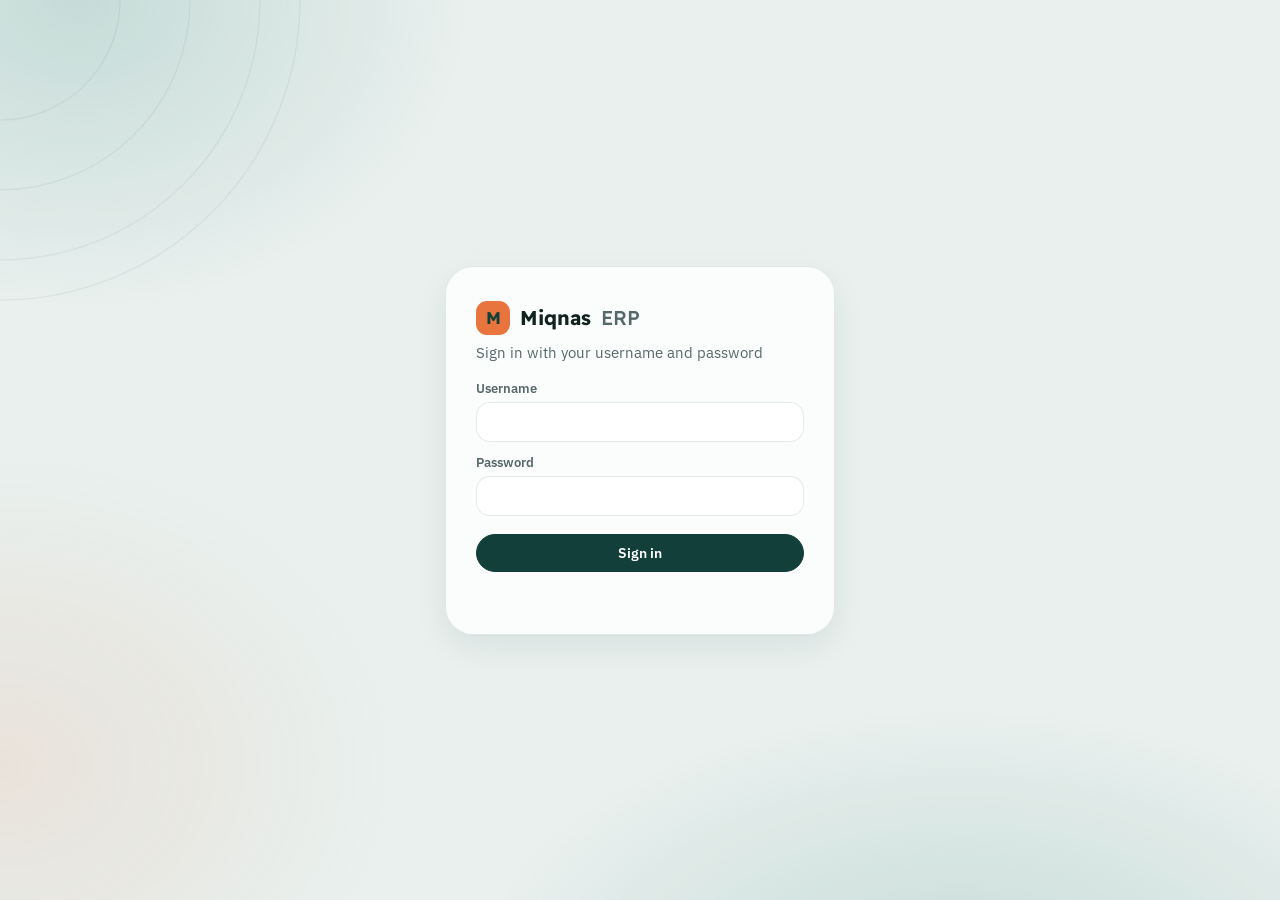
<file: index.html>
<!DOCTYPE html>
<html lang="en" dir="ltr">
<head>
<meta charset="UTF-8">
<meta name="viewport" content="width=device-width, initial-scale=1, viewport-fit=cover">
<link rel="manifest" href="manifest.webmanifest">
<meta name="theme-color" content="#123F3A" media="(prefers-color-scheme: light)">
<meta name="theme-color" content="#0B1311" media="(prefers-color-scheme: dark)">
<meta name="apple-mobile-web-app-capable" content="yes">
<meta name="mobile-web-app-capable" content="yes">
<meta name="apple-mobile-web-app-status-bar-style" content="black-translucent">
<meta name="apple-mobile-web-app-title" content="Miqnas">
<link rel="apple-touch-icon" href="icons/apple-touch-icon.png">
<link rel="icon" type="image/png" sizes="192x192" href="icons/icon-192.png">
<title>Miqnas ERP</title>
<link rel="preconnect" href="https://fonts.googleapis.com">
<link rel="preconnect" href="https://fonts.gstatic.com" crossorigin>
<link href="https://fonts.googleapis.com/css2?family=IBM+Plex+Sans:wght@400;500;600;700&family=IBM+Plex+Sans+Arabic:wght@400;500;600;700&family=IBM+Plex+Mono:wght@500&family=Readex+Pro:wght@300;400;500;600&display=swap" rel="stylesheet">
<script>
/* النايت مود: بيتحدد قبل ما الصفحة ترسم عشان مايحصلش وميض أبيض. أول مرة بيمشي على إعداد الجهاز */
(function(){ var t=null; try{ t=localStorage.getItem('mq_theme'); }catch(e){}
  if(t!=='dark'&&t!=='light') t=(window.matchMedia&&matchMedia('(prefers-color-scheme: dark)').matches)?'dark':'light';
  document.documentElement.setAttribute('data-theme',t); })();
</script>
<style>#ld{position:fixed;inset:0;display:grid;place-items:center;font-family:system-ui,sans-serif;color:#56706B;background:#F3F6F5}
html[data-theme="dark"] #ld{background:#0B1311;color:#9DB0AA}</style>
</head>
<body>
<div id="ld">Loading...</div>
<div id="loginView" class="login-wrap hidden">
  <form class="login" id="loginForm">
    <div class="logo"><i>M</i>Miqnas <span>ERP</span></div>
    <p>Sign in with your username and password</p>
    <label for="lu">Username</label>
    <input id="lu" autocomplete="username" autocapitalize="none" spellcheck="false" required>
    <label for="lp">Password</label>
    <input id="lp" type="password" autocomplete="current-password" required>
    <button class="btn primary full" id="lbtn">Sign in</button>
    <div class="err" id="lerr"></div>
  </form>
</div>

<div id="appView" class="hidden">
  <div id="sideShade" onclick="sideOpen(false)"></div>
  <aside id="side">
    <div class="logo"><i>M</i>Miqnas <span>ERP</span></div>
    <nav id="nav" aria-label="Main"></nav>
    <div class="spacer"></div>
    <button class="sclock hidden" id="sClock" onclick="go('clock')"></button>
    <div class="suser" id="sUser"></div>
  </aside>
  <div id="shell">
    <header id="top">
      <button id="menuBtn" type="button" aria-label="Menu" aria-controls="side" aria-expanded="false" onclick="sideOpen(true)"><svg width="20" height="20" viewBox="0 0 24 24" fill="none" stroke="currentColor" stroke-width="2" stroke-linecap="round" aria-hidden="true"><path d="M4 6h16M4 12h16M4 18h16"/></svg></button>
      <div class="ttl"><h1 id="pgTitle"></h1><div id="pgSub"></div></div>
      <div class="spacer"></div>
      <div id="topActions"></div>
      <button id="themeBtn" type="button" onclick="themeToggle()"></button>
      <button id="bell" type="button" aria-label="Notifications"></button>
      <div id="bellPanel" class="hidden"></div>
    </header>
    <main id="main"></main>
  </div>
</div>

<video id="cap" muted playsinline></video>
<div id="modalRoot"></div>


<script>
/* ============ تحميل ملفات السيستم ============
   الترتيب مهم: core الأول، بعدها الموديولات، وآخر حاجة start.js.
   version.json بيتقرا من غير كاش، فأول ما رقم النسخة يتغير كل الملفات بتتحمّل جديدة.
   قايمة الملفات نفسها جوه version.json، فلو الصفحة دي متخزنة قديمة في المتصفح الملفات الجديدة برضه بتتحمّل. */
(function () {
  var CSS = ["core/styles.css", "modules/briefs/briefs.css", "core/dark.css", "core/look.css"];
  var JS = [ "core/config.js", "core/time12.js", "core/api.js", "core/queue.js", "core/auth.js", "core/shell.js", "core/look.js", "core/popup.js", "core/avatars.js", "core/picker.js", "modules/dashboard/dashboard.js", "modules/attendance/clock.js", "modules/attendance/reports.js", "modules/attendance/locations.js", "modules/people/employees.js", "modules/people/devices.js", "modules/people/peopledash.js", "modules/settings/settings.js", "modules/settings/health.js", "modules/blockers/blockers.js", "modules/projects/projects.js", "modules/org/org.js", "modules/briefs/briefs.js", "modules/desk/desk.js", "modules/tasks/tasks.js", "modules/meetings/meetings.js", "modules/requests/requests.js", "modules/exec/exec.js", "modules/crm/crm.js", "modules/clients/report.js", "modules/soon/soon.js", "core/start.js" ];
  function fail() { var d = document.getElementById('ld'); if (d) d.textContent = 'مشكلة في التحميل. اعمل ريفريش.'; }
  fetch('version.json?ts=' + Date.now(), { cache: 'no-store' })
    .then(function (r) { return r.json(); })
    .catch(function () { return { v: String(Date.now()) }; })
    .then(function (m) {
      var v = encodeURIComponent(m.v);
      if (m.js && m.js.length) JS = m.js;
      if (m.css && m.css.length) CSS = m.css;
      CSS.forEach(function (href) { var l = document.createElement('link'); l.rel = 'stylesheet'; l.href = href + '?v=' + v; document.head.appendChild(l); });
      JS.forEach(function (src) { var s = document.createElement('script'); s.src = src + '?v=' + v; s.async = false; s.onerror = fail; document.body.appendChild(s); });
    });
})();
</script>
</body>
</html>
</file>
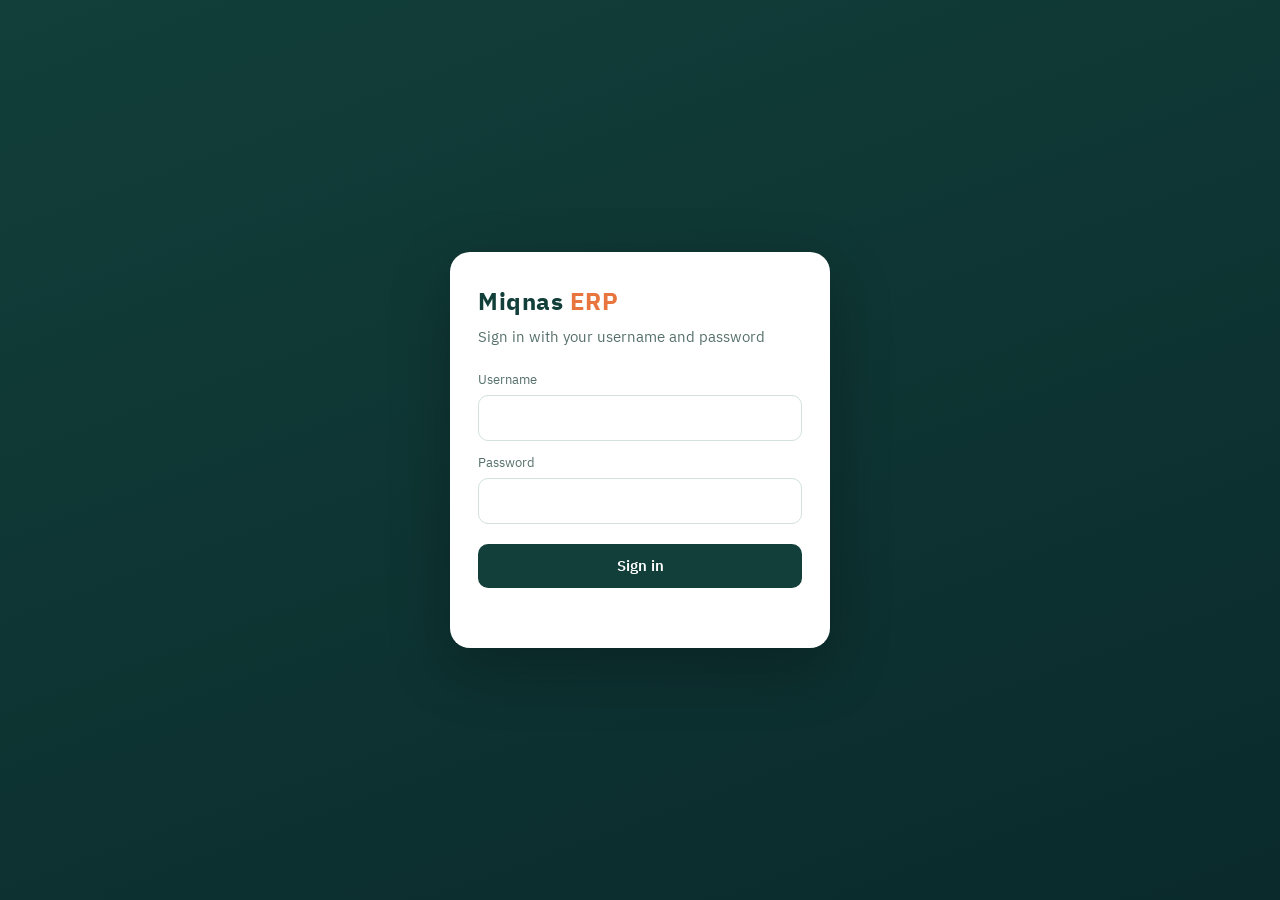
<file: app (1).html>
<!DOCTYPE html>
<html lang="en" dir="ltr">
<head>
<meta charset="UTF-8">
<meta name="viewport" content="width=device-width, initial-scale=1">
<title>Miqnas ERP</title>
<link rel="preconnect" href="https://fonts.googleapis.com">
<link href="https://fonts.googleapis.com/css2?family=IBM+Plex+Sans+Arabic:wght@400;500;600;700&family=Readex+Pro:wght@500;600&display=swap" rel="stylesheet">
<style>
:root{
  --bg:#F3F7F6; --card:#ffffff; --ink:#0F2B27; --muted:#56706B; --line:#D3E2DF;
  --brand:#123F3A; --brand2:#107366; --accent:#E8753D;
  --ok:#1f8a4c; --okbg:#e6f4ec; --bad:#c0392b; --badbg:#fbeaea; --warn:#b7791f; --warnbg:#fdf3e1;
  --r:14px;
}
*{box-sizing:border-box}
body{margin:0;background:var(--bg);color:var(--ink);font-family:'IBM Plex Sans Arabic',system-ui,sans-serif;font-size:15px}
button,input,select{font:inherit}
.hidden{display:none!important}

/* login */
.login-wrap{min-height:100vh;display:grid;place-items:center;padding:16px;background:linear-gradient(160deg,var(--brand) 0%,#0a2a2b 100%)}
.login{background:var(--card);border-radius:20px;padding:32px 28px;width:100%;max-width:380px;box-shadow:0 20px 60px rgba(0,0,0,.25)}
.logo{font-weight:700;font-size:24px;color:var(--brand);letter-spacing:.5px}
.logo span{color:var(--accent)}
.login p{color:var(--muted);margin:6px 0 22px}
label{display:block;font-size:13px;color:var(--muted);margin:12px 0 6px}
input,select{width:100%;padding:11px 12px;border:1px solid var(--line);border-radius:10px;background:#fff;color:var(--ink)}
input:focus,select:focus{outline:2px solid var(--brand2);border-color:transparent}
.btn{border:0;border-radius:10px;padding:11px 18px;cursor:pointer;font-weight:600;background:var(--brand);color:#fff}
.btn:hover{background:var(--brand2)}
.btn:disabled{opacity:.55;cursor:default}
.btn.ghost{background:transparent;color:var(--brand);border:1px solid var(--line)}
.btn.ghost:hover{background:#eef3f2}
.btn.small{padding:7px 12px;font-size:13px}
.btn.full{width:100%;margin-top:20px}
.err{color:var(--bad);font-size:13px;min-height:18px;margin-top:10px}

/* app */
header{background:var(--brand);color:#fff;position:sticky;top:0;z-index:5}
.hbar{max-width:1200px;margin:0 auto;padding:12px 16px;display:flex;align-items:center;gap:12px}
header .logo{color:#fff;font-size:20px;font-family:"Readex Pro","IBM Plex Sans Arabic",sans-serif}
header{border-bottom:3px solid var(--accent)}
.spacer{flex:1}
.who{font-size:14px;text-align:right;line-height:1.3}
.who small{opacity:.75;display:block}
.hbtn{background:rgba(255,255,255,.12);color:#fff;border:0;border-radius:9px;padding:7px 11px;cursor:pointer;font-size:13px}
.hbtn:hover{background:rgba(255,255,255,.22)}
#nav{max-width:1200px;margin:0 auto;padding:0 12px;display:flex;gap:4px;overflow-x:auto}
#nav button{background:none;border:0;color:rgba(255,255,255,.72);padding:10px 12px;cursor:pointer;border-bottom:3px solid transparent;white-space:nowrap;font-weight:500}
#nav button.on{color:#fff;border-bottom-color:var(--accent)}
#nav button.soon{opacity:.45;cursor:default}
#nav button.soon:after{content:" · soon";font-size:11px}
main{max-width:1200px;margin:0 auto;padding:20px 16px 60px}
.card{background:var(--card);border:1px solid var(--line);border-radius:var(--r);padding:18px}
h2{font-size:19px;margin:0 0 14px}
h3{font-size:16px;margin:0 0 10px}
.muted{color:var(--muted)}
.row{display:flex;gap:12px;flex-wrap:wrap;align-items:end}
.row>div{flex:1;min-width:150px}
.grid{display:grid;gap:14px}
.kpis{grid-template-columns:repeat(auto-fit,minmax(160px,1fr));margin-bottom:16px}
.kpi{background:var(--card);border:1px solid var(--line);border-radius:var(--r);padding:14px 16px}
.kpi b{display:block;font-size:26px;color:var(--brand)}
.kpi span{color:var(--muted);font-size:13px}
.tbl-wrap{overflow-x:auto;border:1px solid var(--line);border-radius:var(--r);background:var(--card)}
table{width:100%;border-collapse:collapse;min-width:640px}
th,td{padding:10px 12px;text-align:left;border-bottom:1px solid var(--line);font-size:14px;white-space:nowrap}
th{background:#f0f4f3;color:var(--muted);font-weight:600;font-size:13px}
tr:last-child td{border-bottom:0}
.pill{display:inline-block;padding:3px 10px;border-radius:99px;font-size:12px;font-weight:600}
.p-in{background:var(--okbg);color:var(--ok)}
.p-out{background:#eef1f0;color:var(--muted)}
.p-absent{background:var(--warnbg);color:var(--warn)}
.p-bad{background:var(--badbg);color:var(--bad)}

/* clock */
.clock{max-width:560px;margin:0 auto;text-align:center;padding:30px 22px}
.big-time{font-size:46px;font-weight:700;color:var(--brand);font-variant-numeric:tabular-nums;margin:8px 0}
.state{font-size:15px;margin-bottom:6px}
.clock .btn{font-size:18px;padding:15px 34px;margin-top:16px;border-radius:14px}
.btn.out{background:var(--bad)}
.btn.out:hover{background:#a5301f}
.share-ok{margin-top:16px;padding:10px 14px;border-radius:10px;background:var(--okbg);color:var(--ok);font-size:14px}
.notice{margin-top:16px;padding:12px 14px;border-radius:10px;background:#f0f4f3;color:var(--muted);font-size:13px;text-align:right;line-height:1.8}
.alarm{position:fixed;inset:0;background:rgba(15,25,25,.78);z-index:50;display:grid;place-items:center;padding:16px}
.alarm .card{max-width:440px;text-align:center;border-top:5px solid var(--bad)}
.alarm h2{color:var(--bad)}

/* shots */
.shots{display:grid;grid-template-columns:repeat(auto-fill,minmax(200px,1fr));gap:12px;margin-top:14px}
.shot{background:var(--card);border:1px solid var(--line);border-radius:12px;overflow:hidden;cursor:pointer}
.shot img{width:100%;aspect-ratio:16/10;object-fit:cover;display:block;background:#dde4e2}
.shot div{padding:7px 10px;font-size:13px;display:flex;justify-content:space-between;color:var(--muted)}
.events{display:flex;flex-wrap:wrap;gap:8px;margin-top:10px}
.ev{font-size:12px;padding:4px 10px;border-radius:99px;background:#f0f4f3}
.ev.stop{background:var(--badbg);color:var(--bad)}

/* modal */
.modal{position:fixed;inset:0;background:rgba(10,20,20,.6);z-index:40;display:grid;place-items:center;padding:16px}
.modal .card{width:100%;max-width:460px;max-height:90vh;overflow:auto}
.modal.img .card{max-width:1100px;padding:10px}
.modal.img img{width:100%;display:block;border-radius:8px}
.mfoot{display:flex;gap:8px;justify-content:flex-start;margin-top:18px}
.check{display:flex;align-items:center;gap:8px;margin-top:14px}
.check input{width:auto}
.pw{font-size:22px;font-weight:700;letter-spacing:2px;background:#f0f4f3;border-radius:10px;padding:12px;text-align:center;margin:10px 0;direction:ltr}
.toast{position:fixed;bottom:18px;left:50%;transform:translateX(-50%);background:var(--ink);color:#fff;padding:10px 18px;border-radius:10px;z-index:60;font-size:14px}
.loading{padding:30px;text-align:center;color:var(--muted)}
#cap{position:fixed;left:-10000px;top:0;width:2px;height:2px;opacity:0}
@media (max-width:600px){ .who{display:none} .big-time{font-size:38px} }

/* ===== المشاريع والتاسكات ===== */
.en{direction:ltr;text-align:left}
.en th,.en td{text-align:left}
.en input,.en select{direction:ltr}
.en #pf_client{direction:rtl;text-align:left}
.p-prog{background:#e3eefc;color:#1d4f91}
.p-run{background:#fde9dc;color:#b4511c}
.p-na{background:transparent;color:var(--muted);border:1px dashed var(--line)}
.p-lock{background:#eef1f0;color:var(--muted)}
.pbar{flex:1;height:7px;background:var(--line);border-radius:99px;overflow:hidden;min-width:60px}
.pbar>i{display:block;height:100%;background:var(--brand2);border-radius:99px}
tr.clk{cursor:pointer} tr.clk:hover td{background:#f0f6f4}
.flt{display:flex;gap:6px;flex-wrap:wrap;margin-bottom:12px}
.flt button{border:1px solid var(--line);background:var(--card);border-radius:99px;padding:5px 14px;cursor:pointer;color:var(--muted);font-size:14px}
.flt button span{font-size:12px;opacity:.8}
.flt button.on{background:var(--brand);border-color:var(--brand);color:#fff}
.runlist{display:grid;gap:6px}
.runit{display:flex;gap:8px;align-items:baseline;flex-wrap:wrap;font-size:14px}
.runit .ttime{margin-inline-start:auto}
.phead{display:grid;gap:14px;margin-top:10px;border-top:4px solid var(--accent)}
.pmeta,.pteam{display:flex;flex-wrap:wrap;gap:8px 22px;font-size:14px}
.pmeta b,.pteam b{color:var(--muted);font-weight:500;margin-inline-end:6px}
.pteam{border-top:1px dashed var(--line);padding-top:12px}
.links{display:flex;flex-wrap:wrap;gap:8px}
.links.sm{margin-bottom:8px}
.lnk{display:flex;flex-direction:column;border:1px solid var(--line);border-radius:10px;padding:7px 12px;text-decoration:none;color:var(--ink);background:#f7faf9;font-size:13px}
.lnk:hover{border-color:var(--brand2)}
.lnk b{color:var(--brand2)} .lnk span{color:var(--muted);font-size:12px}
.tgroup{margin-top:14px;padding:6px 18px 10px}
.tghead{display:flex;align-items:baseline;gap:10px;flex-wrap:wrap;padding:10px 0;border-bottom:1px solid var(--line)}
.trow{display:flex;gap:12px;justify-content:space-between;align-items:center;padding:11px 0;border-bottom:1px solid var(--line);flex-wrap:wrap}
.trow:last-child{border-bottom:0}
.trow.na{opacity:.5}
.trow.locked .tt{color:var(--muted)}
.trow.running{background:linear-gradient(90deg,transparent,#fdf1e8);margin:0 -18px;padding-inline:18px}
.trow.done .tt{text-decoration:line-through;text-decoration-color:var(--line);color:var(--muted)}
.tmain{flex:1;min-width:220px;display:grid;gap:5px}
.tt{font-weight:600;font-size:14.5px}
.twait{font-size:12.5px;color:var(--muted)}
.tlink{display:flex;align-items:center;gap:8px;flex-wrap:wrap;font-size:13px}
.tlink>span:first-child{color:var(--muted)}
.tlink input{flex:1;min-width:180px;max-width:420px;padding:6px 10px;font-size:13px}
.tlink a{color:var(--brand2);overflow-wrap:anywhere}
.tside{display:flex;align-items:center;gap:8px;flex-wrap:wrap}
.ttime{font-variant-numeric:tabular-nums;font-size:13px;color:var(--muted);min-width:64px;text-align:center}
.tb{border:1px solid var(--line);background:var(--card);border-radius:8px;padding:6px 12px;cursor:pointer;font-size:13px;font-weight:600}
.tb.play{background:var(--brand2);border-color:var(--brand2);color:#fff}
.tb.pause{background:var(--accent);border-color:var(--accent);color:#fff}
.tb.ok{color:var(--ok);border-color:#bfe1cc}
.tb.ghost{color:var(--muted)}
.tb:hover{filter:brightness(.96)}
.tstat{width:auto;padding:6px 30px 6px 10px;font-size:13px;font-weight:600;border-radius:8px;cursor:pointer}
.tstat.p-out{background:#eef1f0;color:#40514e;border-color:#d9e2df}
.tstat.p-prog{background:#e3eefc;color:#1d4f91;border-color:#c5d9f5}
.tstat.p-in{background:#e6f4ec;color:#1f8a4c;border-color:#bfe1cc}
.tstat:disabled{opacity:.6;cursor:not-allowed}
.tsep{width:1px;height:24px;background:var(--line);margin:0 4px}
.pform h3{margin:22px 0 4px;color:var(--brand2)}
.pfgrid{display:grid;grid-template-columns:repeat(auto-fill,minmax(230px,1fr));gap:4px 16px}
.psel{display:flex;align-items:center;gap:10px;margin:0 0 4px}
.psel label{margin:0;font-weight:600;color:var(--ink);font-size:14px}
.psel select{max-width:460px;font-weight:600}
.pfsec{background:#f7faf9;border:1px dashed var(--line);border-radius:12px;padding:4px 14px 12px}
@media (max-width:600px){ .tgroup{padding:6px 12px 10px} .trow.running{margin:0 -12px;padding-inline:12px} }

/* ===== البريفات ===== */
.bapp{
  --bg:#F3F7F6; --surface:#FFFFFF; --ink:#0F2B27; --muted:#56706B; --line:#D3E2DF;
  --accent:#107366; --accent-ink:#FFFFFF; --accent-soft:#E5F1EF;
  --warn:#B4511C; --warn-soft:#FCEBDF; --done:#107366; --done-soft:#E1F0ED; --danger:#B3261E;
  --brand-deep:#123F3A; --brand-orange:#E8753D; --sand:#D8C7A3;
  --f-display:"Readex Pro","IBM Plex Sans Arabic",Tahoma,sans-serif;
  --f-body:"IBM Plex Sans Arabic",Tahoma,"Segoe UI",sans-serif;
  --r:10px; --logo-bg:#FFFFFF; --field:#F7F2E8; --warn-line:#F0B48F;
}
.bapp{color:var(--ink);font-family:var(--f-body);font-size:15px;line-height:1.6;direction:rtl}
.bapp .wrap{max-width:900px;margin:0 auto;padding-inline:16px;padding-block:20px 80px}
.bapp h1,.bapp h2,.bapp h3{font-family:var(--f-display);font-weight:600;margin:0;text-wrap:balance}
.bapp button{font:inherit;cursor:pointer}
.bapp :focus-visible{outline:2px solid var(--accent);outline-offset:2px}
.bapp .muted{color:var(--muted)}
.bapp .btn{border:1px solid var(--line);background:var(--surface);color:var(--ink);border-radius:8px;padding:8px 14px;font-weight:500;display:inline-flex;align-items:center;gap:6px}
.bapp .btn:hover{border-color:var(--accent)}
.bapp .btn.primary{background:var(--accent);color:var(--accent-ink);border-color:var(--accent)}
.bapp .btn.ghost{background:transparent;border-color:transparent;color:var(--muted)}
.bapp .btn.ghost:hover{color:var(--ink)}
.bapp .btn.danger{color:var(--danger)}
.bapp .btn:disabled{opacity:.5;cursor:default}
.bapp .topbar{display:flex;align-items:center;justify-content:space-between;gap:12px;flex-wrap:wrap;margin-bottom:20px}
.bapp .brand{display:flex;flex-direction:column;gap:2px}
.bapp .brand small{color:var(--muted);font-size:13px}
.bapp .pill{display:inline-block;font-size:12px;font-weight:600;border-radius:999px;padding:2px 10px;white-space:nowrap}
.bapp .pill.draft{background:var(--warn-soft);color:var(--warn)}
.bapp .pill.done{background:var(--done-soft);color:var(--done)}
.bapp .bar{height:6px;background:var(--line);border-radius:99px;overflow:hidden}
.bapp .bar>i{display:block;height:100%;background:var(--accent);border-radius:99px;transition:width .3s}
@media (prefers-reduced-motion:reduce){.bapp .bar>i{transition:none}}
.bapp .note{background:var(--surface);border:1px dashed var(--line);border-radius:var(--r);padding:28px 20px;text-align:center;color:var(--muted)}
.bapp .tools{display:flex;gap:10px;flex-wrap:wrap;margin-bottom:12px}
.bapp .tools input{flex:1;min-width:0}
.bapp .ledger{background:var(--surface);border:1px solid var(--line);border-radius:var(--r);overflow:hidden}
.bapp .row{display:grid;grid-template-columns:minmax(0,2fr) minmax(0,1.2fr) 110px 120px;gap:12px;align-items:center;padding:12px 16px;border-top:1px solid var(--line);width:100%;text-align:start;background:none;border-inline:0;border-bottom:0;color:inherit}
.bapp .row:first-child{border-top:0}
.bapp .row.head{font-size:12px;color:var(--muted);font-weight:600;background:var(--bg)}
.bapp button.row:hover{background:var(--accent-soft)}
.bapp .row .t{font-weight:600}
.bapp .row .s{font-size:13px;color:var(--muted)}
.bapp .row .p{display:flex;flex-direction:column;gap:4px;font-size:12px;color:var(--muted);font-variant-numeric:tabular-nums}
@media (max-width:640px){.bapp .row{grid-template-columns:minmax(0,1fr) auto}
.bapp .row .c3,.bapp .row .c2{display:none}
.bapp .row.head{display:none}}
.bapp .sticky{position:sticky;top:env(safe-area-inset-top,0px);z-index:5;background:var(--bg);padding-block:10px;margin-bottom:8px;border-bottom:1px solid var(--line)}
.bapp .progline{display:flex;align-items:center;gap:12px;margin-bottom:10px}
.bapp .progline .bar{flex:1}
.bapp .progline b{font-variant-numeric:tabular-nums;font-size:13px;min-width:3.5em}
.bapp .rail{display:flex;gap:6px;overflow-x:auto;padding-bottom:2px;scrollbar-width:thin}
.bapp .rail button{flex:none;border:1px solid var(--line);background:var(--surface);color:var(--muted);border-radius:999px;padding:4px 12px;font-size:13px}
.bapp .rail button.full{color:var(--done);border-color:var(--done)}
.bapp .rail button:hover{color:var(--ink);border-color:var(--accent)}
.bapp .sec{margin-top:28px;scroll-margin-top:120px}
.bapp .sec-h{display:flex;align-items:baseline;gap:10px;margin-bottom:10px;flex-wrap:wrap}
.bapp .sec-h h2{font-size:19px}
.bapp .sec-h .grp{font-size:12px;color:var(--accent);font-weight:600;letter-spacing:.02em}
.bapp .sec-h .cnt{margin-inline-start:auto;font-size:12px;color:var(--muted);font-variant-numeric:tabular-nums}
.bapp .card{background:var(--surface);border:1px solid var(--line);border-radius:var(--r)}
.bapp .q{display:grid;grid-template-columns:minmax(0,1fr) minmax(0,1.35fr);gap:8px 20px;padding:14px 16px;border-top:1px solid var(--line)}
.bapp .q:first-child{border-top:0}
.bapp .q.cond{background:var(--accent-soft)}
.bapp .q label.l{font-weight:600;font-size:14px}
.bapp .q .h{font-size:12.5px;color:var(--muted);margin-top:2px;white-space:pre-line}
.bapp .q .a{min-width:0}
.bapp .q.empty .a input,.bapp .q.empty .a textarea,.bapp .q.empty .a select{border-color:var(--warn-line)}
@media (max-width:640px){.bapp .q{grid-template-columns:minmax(0,1fr)}}
.bapp select,.bapp input[type=text],.bapp input[type=url],.bapp input[type=number],.bapp input[type=date],.bapp input[type=search],.bapp textarea{width:100%;font:inherit;color:var(--ink);background:var(--bg);border:1px solid var(--line);border-radius:8px;padding:8px 10px}
.bapp textarea{resize:vertical;min-height:64px}
.bapp select:focus,.bapp input:focus,.bapp textarea:focus{outline:none;border-color:var(--accent);background:var(--surface)}
.bapp input[dir=ltr]{text-align:left}
.bapp .seg{display:flex;flex-wrap:wrap;gap:6px}
.bapp .seg button{border:1px solid var(--line);background:var(--bg);color:var(--ink);border-radius:8px;padding:6px 14px;font-size:14px}
.bapp .seg button[aria-pressed=true]{background:var(--accent);border-color:var(--accent);color:var(--accent-ink)}
.bapp .checks{display:grid;grid-template-columns:repeat(auto-fill,minmax(190px,1fr));gap:8px;padding:14px 16px}
.bapp .chk{display:flex;align-items:center;gap:10px;border:1px solid var(--line);border-radius:8px;padding:9px 12px;background:var(--bg);font-size:14px;cursor:pointer}
.bapp .chk input{accent-color:var(--accent);width:17px;height:17px;flex:none}
.bapp .chk.on{border-color:var(--accent);background:var(--accent-soft)}
.bapp .formfoot{display:flex;gap:10px;flex-wrap:wrap;align-items:center;margin-top:28px}
.bapp .saved{font-size:13px;color:var(--muted)}
.bapp .logo-tile{flex:none;background:var(--logo-bg);border:1px solid var(--line);border-radius:12px;display:grid;place-items:center;overflow:hidden}
.bapp .logo-tile img{width:100%;height:100%;object-fit:contain;padding:8%}
.bapp .vtitle{display:flex;gap:16px;align-items:center}
.bapp .vtitle .logo-tile{width:84px;height:84px}
.bapp .vtitle .tt{display:flex;gap:10px;align-items:center;flex-wrap:wrap;min-width:0}
.bapp .thumb{width:34px;height:34px;border-radius:8px}
.bapp .storecell{display:flex;gap:10px;align-items:center;min-width:0}
.bapp .logo-pick{display:flex;gap:14px;align-items:center;flex-wrap:wrap;margin-top:12px}
.bapp .logo-pick .logo-tile{width:72px;height:72px}
.bapp .logo-drop{display:flex;align-items:center;gap:12px;border:1.5px dashed var(--line);border-radius:12px;padding:12px 16px;color:var(--muted);cursor:pointer;background:var(--surface)}
.bapp .logo-drop:hover,.bapp .logo-drop.over{border-color:var(--accent);color:var(--ink)}
.bapp .logo-drop .plus{width:44px;height:44px;border-radius:10px;background:var(--accent-soft);color:var(--accent);display:grid;place-items:center;font-size:22px;flex:none}
@media (max-width:640px){.bapp .vtitle .logo-tile{width:64px;height:64px}}
.pdfwrap{position:fixed;top:0;left:0;width:0;height:0;overflow:hidden;pointer-events:none}
.bapp .pdf-dark{--bg:#0B2420;--surface:#123F3A;--ink:#EAF3F1;--muted:#A3BDB8;--line:#22564F;--accent:#4FB8A8;--accent-ink:#06201C;--accent-soft:#17514A;--warn:#F2A47C;--warn-soft:#3B2A1F;--warn-line:#7A4A2E;--field:#0E302B;--done:#6CCBBB;--done-soft:#164C45;--danger:#F08A80;--brand-deep:#0B2420;--brand-orange:#EE8857;--sand:#D8C7A3;color-scheme:dark}
.bapp .pdf-light{--field:#F3F6F4;--bg:#FFFFFF;--surface:#FFFFFF;--ink:#16231F;--muted:#5E6B66;--line:#DCE3DF;--accent:#0F6B57;--accent-ink:#FFFFFF;--accent-soft:#E2EFEA;--warn:#9A6516;--warn-soft:#FBF0DC;--done:#2C7A4B;--done-soft:#E3F2E8;color-scheme:light}
.bapp .pdfdoc{width:794px;padding:4px 40px 24px;background:var(--bg);color:var(--ink);direction:rtl;font-family:var(--f-body);font-size:14px;line-height:1.6}
.bapp .pdfdoc .pdf-top{display:flex;justify-content:space-between;color:var(--muted);font-size:12px;padding-bottom:12px}
.bapp .pdfdoc .sec-h .cnt,.bapp .pdfdoc .vhead .pill,.bapp .pdfdoc .vhead .m-prog,.bapp .pdfdoc .vhead .bar{display:none}
.bapp .pdfdoc .vq{grid-template-columns:minmax(0,1fr) minmax(0,1.6fr)}
.bapp .pdfdoc .vtitle .logo-tile{width:84px;height:84px}
.bapp .credf{display:grid;grid-template-columns:repeat(auto-fit,minmax(150px,1fr));gap:8px}
.bapp .cred{display:grid;gap:4px}
.bapp .credr{display:flex;align-items:center;gap:8px;flex-wrap:wrap;min-width:0}
.bapp .credk{font-size:12px;color:var(--muted);min-width:3.6em}
.bapp .credv{font-family:ui-monospace,"SF Mono",Menlo,Consolas,monospace;font-size:14px;overflow-wrap:anywhere;min-width:0}
.bapp .mini{border:1px solid var(--line);background:var(--bg);color:var(--muted);border-radius:6px;padding:1px 8px;font-size:12px}
.bapp .mini:hover{color:var(--ink);border-color:var(--accent)}
.bapp .none{color:var(--muted);opacity:.6}
.bapp .accgrid{display:grid;grid-template-columns:repeat(auto-fill,minmax(260px,1fr));gap:12px;padding:14px}
.bapp .acc{border:1px solid var(--line);border-radius:12px;padding:12px 14px 14px;display:grid;gap:10px;background:var(--surface);min-width:0}
.bapp .acc-h{display:flex;align-items:center;gap:10px;padding-bottom:8px;border-bottom:1px solid var(--line)}
.bapp .acc-h b{font-family:var(--f-display);font-weight:600;font-size:15px}
.bapp .acc-ic{width:34px;height:34px;border-radius:10px;background:var(--accent);color:var(--accent-ink);display:grid;place-items:center;font-family:var(--f-display);font-weight:600;font-size:16px;flex:none}
.bapp .acc-ic.sm{font-size:11px;letter-spacing:.02em}
.bapp .acc-f{display:grid;gap:4px;min-width:0}
.bapp .acc-k{display:inline-flex;align-items:center;gap:5px;font-size:11.5px;color:var(--muted);font-weight:500}
.bapp .acc-v{display:flex;align-items:center;gap:4px;background:var(--field);border:1px solid var(--line);border-radius:8px;padding:6px 6px 6px 10px;min-width:0}
.bapp .acc-v .credv{flex:1;min-width:0;text-align:left;overflow-wrap:anywhere;font-size:13.5px;letter-spacing:.01em}
.bapp .ib{flex:none;width:28px;height:28px;display:grid;place-items:center;border:0;background:transparent;color:var(--muted);border-radius:6px}
.bapp .ib:hover{background:var(--surface);color:var(--accent)}
.bapp .ib.on{color:var(--accent)}
.bapp .pdfdoc .accgrid{grid-template-columns:1fr 1fr}
.bapp .vsec{margin-top:30px}
.bapp .vsec .sec-h{background:var(--accent-soft);border:1px solid var(--line);border-bottom:0;border-radius:12px 12px 0 0;padding:13px 18px;margin:0;align-items:center}
.bapp .vsec .sec-h h2{font-size:17px;color:var(--ink);display:flex;align-items:center;gap:10px}
.bapp .vsec .sec-h h2::before{content:"";width:8px;height:8px;border-radius:50%;background:var(--accent);flex:none}
.bapp .vsec .sec-h .grp,.bapp .vsec .sec-h .cnt{display:none}
.bapp .vsec>.card{border-radius:0 0 12px 12px}
.bapp .grp-band{margin-top:40px;display:flex;align-items:center;gap:14px;color:var(--accent);font-family:var(--f-display);font-weight:600;font-size:21px;letter-spacing:.01em}
.bapp .grp-band::after{content:"";flex:1;height:1px;background:var(--line)}
.bapp .vsec.sub{margin-top:14px}
.bapp .vsec.sub .sec-h{background:var(--surface);padding:11px 18px}
.bapp .vsec.sub .sec-h h2{font-size:15px;color:var(--accent)}
.bapp .vsec.sub .sec-h h2::before{width:6px;height:6px;background:transparent;border:1.5px solid var(--accent)}
.bapp .vsec.sub>.card{border-top:1px dashed var(--line)}
.bapp .login{max-width:380px;margin:48px auto 0;background:var(--surface);border:1px solid var(--line);border-radius:14px;padding:28px 24px;display:grid;gap:8px}
.bapp .login h1{font-size:22px;margin-bottom:2px}
.bapp .login p{margin:0 0 10px}
.bapp .login label{font-size:13px;font-weight:600;margin-top:6px}
.bapp .login .btn.primary{justify-content:center;margin-top:12px;padding:10px}
.bapp .login .err{background:var(--warn-soft);color:var(--warn);border-radius:8px;padding:8px 12px;font-size:14px}
.bapp .login .ok{background:var(--done-soft);color:var(--done);border-radius:8px;padding:8px 12px;font-size:14px}
.bapp input[type=password]{width:100%;font:inherit;color:var(--ink);background:var(--bg);border:1px solid var(--line);border-radius:8px;padding:8px 10px}
.bapp .userbar{display:flex;justify-content:space-between;align-items:center;gap:10px;flex-wrap:wrap;font-size:14px;padding-bottom:12px;margin-bottom:12px;border-bottom:1px solid var(--line)}
.bapp .userbar .ub-act{display:flex;gap:4px}
.bapp .linkbox{display:flex;align-items:center;gap:10px;flex-wrap:wrap}
.bapp .linkbox input{flex:1;min-width:0}
.bapp .vhead{border-top:4px solid var(--brand-orange)}
.bapp .vsec .sec-h h2::before{background:var(--brand-orange)!important}
.bapp .vsec.sub .sec-h h2::before{background:transparent!important;border-color:var(--brand-orange)!important}
.bapp .grp-band::after{background:linear-gradient(90deg,var(--line),var(--brand-orange))!important;height:2px!important}
.bapp .login{border-top:4px solid var(--brand-orange)}
.bapp .userbar b{color:var(--accent)}
.bapp .acc-h{border-bottom-color:var(--sand)!important}
.bapp .vhead{background:var(--surface);border:1px solid var(--line);border-radius:var(--r);padding:20px;display:grid;gap:14px}
.bapp .vhead h1{font-size:26px}
.bapp .meta{display:flex;flex-wrap:wrap;gap:8px 22px;font-size:14px}
.bapp .meta span b{font-weight:500;color:var(--muted);margin-inline-end:6px}
.bapp .actions{display:flex;gap:8px;flex-wrap:wrap}
.bapp dl{margin:0}
.bapp .vq{display:grid;grid-template-columns:minmax(0,1fr) minmax(0,1.6fr);gap:4px 20px;padding:11px 16px;border-top:1px solid var(--line)}
.bapp .vq:first-child{border-top:0}
.bapp .vq dt{color:var(--muted);font-size:14px}
.bapp .vq dd{margin:0;white-space:pre-wrap;overflow-wrap:anywhere}
.bapp .vq dd.none{color:var(--muted);opacity:.6}
@media (max-width:640px){.bapp .vq{grid-template-columns:minmax(0,1fr)}}
.bapp .tags{display:flex;flex-wrap:wrap;gap:6px}
.bapp .tag{font-size:13px;border-radius:6px;padding:2px 10px;background:var(--done-soft);color:var(--done)}
.bapp .tag.off{background:transparent;color:var(--muted);border:1px dashed var(--line);text-decoration:line-through;text-decoration-color:var(--line)}
.bapp .confirm{display:flex;gap:8px;align-items:center;flex-wrap:wrap;background:var(--warn-soft);color:var(--warn);border-radius:8px;padding:8px 12px;font-size:14px}
.bapp .toast{position:fixed;bottom:calc(20px + env(safe-area-inset-bottom,0px));inset-inline:0;margin:auto;width:max-content;max-width:calc(100% - 32px);background:var(--ink);color:var(--bg);padding:8px 16px;border-radius:8px;font-size:14px;z-index:20}
.bapp label{display:revert;margin:0;color:inherit;font-size:inherit}
.bapp .card{padding:0}
.bapp input[type=checkbox]{padding:0;width:17px}
.bapp input[type=file]{display:none}
.bapp .btn:hover{background:var(--surface)}
.bapp .btn.primary:hover{background:var(--accent);filter:brightness(1.08)}
.bapp .btn.ghost:hover{background:transparent}
.bapp .btn.small{padding:8px 14px;font-size:inherit}
.bapp .wrap{padding-block:4px 60px}
.bapp .row>div{flex:initial;min-width:0}
.bapp [hidden]{display:none!important}
.bapp .sticky{top:var(--hdr,0px)}
.bapp .sec{scroll-margin-top:calc(var(--hdr,0px) + 120px)}
.bapp .assign{display:grid;gap:10px;border-top:1px dashed var(--line);padding-top:14px}
.bapp .assign .seg button{display:inline-flex;align-items:baseline;gap:2px}

</style>
</head>
<body>

<!-- LOGIN -->
<div id="loginView" class="login-wrap hidden">
  <form class="login" id="loginForm">
    <div class="logo">Miqnas <span>ERP</span></div>
    <p>Sign in with your username and password</p>
    <label>Username</label>
    <input id="lu" autocomplete="username" dir="ltr" required>
    <label>Password</label>
    <input id="lp" type="password" autocomplete="current-password" dir="ltr" required>
    <button class="btn full" id="lbtn">Sign in</button>
    <div class="err" id="lerr"></div>
  </form>
</div>

<!-- APP -->
<div id="appView" class="hidden">
  <header>
    <div class="hbar">
      <div class="logo">Miqnas <span style="color:var(--accent)">ERP</span></div>
      <div class="spacer"></div>
      <div class="who"><span id="uName"></span><small id="uRole"></small></div>
      <button class="hbtn" onclick="openPw()">Password</button>
      <button class="hbtn" onclick="logout()">Logout</button>
    </div>
    <nav id="nav"></nav>
  </header>
  <main id="main"></main>
</div>

<div id="boot" class="loading">Loading...</div>
<video id="cap" muted playsinline></video>
<div id="modalRoot"></div>

<script>
/* ===== موديول البريفات ===== */

(function(){

const SITE_URL = window.ERP_SITE_URL || (location.origin + location.pathname);
const briefLink = id => SITE_URL + "#brief=" + id;

const PAY = ["تابي","تمارا","مدى","Visa","Apple Pay","Zid Pay","Salla Pay","الدفع عند الاستلام"];
const DOCS = ["وثيقة العمل الحر","الهوية الوطنية (National ID)","شهادة الضريبة (VAT Certificate)","العنوان الوطني (National Address)","الآيبان / شهادة بنكية (IBAN)","رقم توثيق المتجر (Store Verification Phone)","السجل التجاري (CR Number)","الرقم الضريبي (VAT Number)"];

const SECTIONS = [
 {id:"client", title:"بيانات العميل", items:[
  {id:"store_name", label:"اسم المتجر", type:"text"},
  {id:"client_name", label:"اسم العميل", type:"text"},
  {id:"am_name", label:"اسم الأكاونت مانجر", type:"text", headerOnly:true},
  {id:"zid_id", label:"الرقم التعريفي للمتجر على زد", type:"text", ltr:true},
  {id:"contact_times", label:"الأوقات المناسبة للتواصل", type:"text"},
  {id:"brief_date", label:"تاريخ البريف", type:"date"},
  {id:"drive", label:"لينك الدرايف الخاص بالعميل", type:"url"}]},
 {id:"scope", title:"Project Scope", items:[
  {id:"project_type", label:"نوع المشروع", type:"select", options:["نقل متجر","تحسين متجر","إنشاء متجر","نقل متجر كما هو"]},
  {id:"current_platform", label:"المنصة الحالية", type:"text", hint:"مثال: سلة"},
  {id:"target_platform", label:"المنصة اللي هينقل عليها", type:"text", hint:"مثال: زد"},
  {id:"store_url", label:"لينك المتجر الحالي", type:"url"},
  {id:"domain_owner", label:"الدومين مملوك لمين حاليًا؟", type:"text"},
  {id:"domain_change", label:"هل هيغيّر الدومين؟", type:"yn"},
  {id:"domain_change_details", label:"تفاصيل تغيير الدومين", type:"textarea", hint:"مثال: هيشتري دومين جديد من زد مجانًا أو من GoDaddy، ولسه ماستقرش", showIf:a=>a.domain_change==="أيوه"},
  {id:"domain_platform", label:"الدومين على أنهي منصة؟", type:"text", hint:"اليوزر والباسورد بيتكتبوا في قسم الأكسيس."},
  {id:"plan", label:"الباقة (Package / Plan)", type:"textarea", hint:"الباقة الحالية على المنصة، والباقة الخاصة بينا"},
  {id:"plan_end", label:"تاريخ انتهاء باقة المنصة", type:"date", hint:"المنصة اللي بننقل منها، اشتراكها بينتهي إمتى؟"},
  {id:"complaints", label:"أهم شكاوي العملاء والمتجر", type:"textarea", hint:"مثال: العملاء بتشتكي من عدم وجود جدول مقاسات، أو استفسارات متكررة عن المنتجات"}]},
 {id:"access", title:"الأكسيس", items:[
  {id:"acc_salla", label:"سلة", type:"cred", optional:true},
  {id:"acc_zid", label:"زد", type:"cred", optional:true},
  {id:"acc_domain", label:"الدومين", type:"cred", withLink:true, optional:true},
  {id:"acc_email", label:"الإيميل", type:"cred", optional:true},
  {id:"acc_tabby", label:"تابي", type:"cred", optional:true},
  {id:"acc_tamara", label:"تمارا", type:"cred", optional:true},
  {id:"acc_other", label:"حساب تاني", type:"cred", named:true, optional:true}]},
 {id:"products", group:"Store Manager", title:"المنتجات", items:[
  {id:"products_scope", label:"نقل المنتجات", type:"choice", options:["كل المنتجات","منتجات معينة"]},
  {id:"products_which", label:"أنهي منتجات؟", type:"textarea", showIf:a=>a.products_scope==="منتجات معينة"},
  {id:"same_categories", label:"هتتنقل بنفس التصنيفات؟", type:"yn"},
  {id:"products_count", label:"عدد المنتجات", type:"text"},
  {id:"variants", label:"خيارات ومخزون المنتجات", type:"textarea"},
  {id:"product_notes", label:"تعليمات عن المنتجات إن وجدت", type:"textarea"},
  {id:"hidden_products", label:"هل في منتجات مخفية؟", type:"yn"},
  {id:"hidden_transfer", label:"المنتجات المخفية هتتنقل؟", type:"yn", showIf:a=>a.hidden_products==="أيوه"},
  {id:"oos_transfer", label:"المنتجات الـ Out of Stock هتتنقل؟", type:"yn"}]},
 {id:"shipping", group:"Store Manager", title:"الشحن", items:[
  {id:"shipping_cos", label:"شركات الشحن والتوصيل", type:"textarea", hint:"الشركات المشترك فيها على المنصة. لو مفيش وفي مناديب خاصة، نسأل عنهم وعن تفاصيلهم."},
  {id:"shipping_zones", label:"المناطق المخصصة للشحن", type:"textarea"},
  {id:"shipping_options", label:"خيارات الشحن", type:"multi", options:["شحن للعميل","استلام من الفرع"]},
  {id:"pickup_cod", label:"الدفع عند الاستلام مفعّل مع الاستلام من الفرع؟", type:"yn", showIf:a=>(a.shipping_options||[]).includes("استلام من الفرع")},
  {id:"branches", label:"بيانات الفروع", type:"textarea", hint:"اسم الفرع والعنوان ومواعيد الاستلام", showIf:a=>(a.shipping_options||[]).includes("استلام من الفرع")},
  {id:"support_phone", label:"رقم دعم خدمة العملاء", type:"text", ltr:true}]},
 {id:"payment", group:"Store Manager", title:"طرق الدفع", items:[
  {id:"payments", label:"طرق الدفع المفعّلة", type:"checks", options:PAY}]},
 {id:"docs", group:"Store Manager", title:"الوثائق الرسمية", items:[
  {id:"documents", label:"الوثائق المستلمة", type:"checks", options:DOCS},
  {id:"docs_drive", label:"لينك درايف مجمّع بكل الوثائق", type:"url"}]},
 {id:"side", group:"Store Manager", title:"معلومات إضافية", items:[
  {id:"categories", label:"الأقسام الخاصة بالمتجر", type:"textarea"},
  {id:"discount_codes", label:"أكواد الخصم", type:"textarea"},
  {id:"blogs", label:"المدونات", type:"textarea"},
  {id:"policies", label:"السياسات", type:"textarea"},
  {id:"reviews", label:"آراء العملاء", type:"textarea"},
  {id:"verify_phone", label:"رقم هاتف توثيق المتجر على زد / سلة", type:"text", ltr:true},
  {id:"cashback", label:"هل يوجد كاش باك؟", type:"yn"},
  {id:"cashback_details", label:"إيه هي الخصومات المطبقة؟", type:"textarea", hint:"نسبة الكاش باك وشروطه، وأي خصومات تانية شغالة", showIf:a=>a.cashback==="أيوه"},
  {id:"offers", label:"هل في عروض مطبقة حاليًا؟", type:"yn"},
  {id:"offers_details", label:"العروض وشروطها", type:"textarea", showIf:a=>a.offers==="أيوه"}]},
 {id:"uiux", title:"UI / UX", items:[
  {id:"brand_story", label:"قصة البراند (Brand Story)", type:"textarea", hint:"معنى اسم المتجر والقصة من إنشائه"},
  {id:"tone", label:"نبرة الكلام (Tone of Voice)", type:"textarea", hint:"بيخاطب أي فئة؟ والأسلوب ودّي، رسمي، ولا شبابي؟"},
  {id:"audience", label:"الجمهور المستهدف", type:"textarea", hint:"مثال: شباب، أطفال، ستات. العمر من 16 لـ 40 سنة"},
  {id:"identity", label:"الهوية البصرية (Brand Identity)", type:"textarea", hint:"لو عنده هوية: الألوان، اللوجو، الخطوط المستخدمة"},
  {id:"identity_link", label:"لينك الهوية البصرية", type:"url", optional:true, hint:"اختياري. لو العميل عنده ملف هوية على درايف أو Behance أو غيره"},
  {id:"design_style", label:"أسلوب التصميم", type:"textarea"},
  {id:"home_page", label:"الصفحة الرئيسية", type:"textarea"},
  {id:"banners", label:"البنرات", type:"textarea", hint:"محتاج كام بانر؟ ولأي أقسام بالظبط؟"},
  {id:"banner_sizes", label:"مقاسات البنرات", type:"text"},
  {id:"product_pages", label:"صفحات المنتجات", type:"textarea"},
  {id:"competitors", label:"منافسين أو References", type:"textarea"},
  {id:"best_sellers", label:"المنتجات الأكثر مبيعًا / اللي بنركز عليها في البنرات", type:"textarea"},
  {id:"product_photos", label:"صور المنتجات بجودة عالية", type:"textarea"},
  {id:"header_footer", label:"الفوتر والهيدر", type:"textarea", hint:"هل هيتضاف حاجة معينة في الفوتر أو الهيدر؟"}]},
 {id:"designer", title:"Designer", items:[
  {id:"logo_plan", label:"اللوجو", type:"choice", options:["هيفضل زي ما هو","تحسين على الحالي","لوجو جديد"]},
  {id:"logo_notes", label:"المطلوب في اللوجو", type:"textarea", showIf:a=>a.logo_plan&&a.logo_plan!=="هيفضل زي ما هو"},
  {id:"colors", label:"الألوان المستخدمة", type:"textarea", hint:"لو مش هيغيّر حاجة: نفس الهوية اللي في قسم UI / UX"},
  {id:"design_refs", label:"References", type:"textarea"}]}
];

const $ = s => document.querySelector(s);
let app = null;
const esc = s => String(s ?? "").replace(/[&<>"']/g, c => ({"&":"&amp;","<":"&lt;",">":"&gt;",'"':"&quot;","'":"&#39;"}[c]));
const filled = v => Array.isArray(v) ? v.length > 0 : (v && typeof v==="object") ? Object.values(v).some(x=>String(x??"").trim()!=="") : (v !== undefined && v !== null && String(v).trim() !== "");
const cntText = c => c.t ? `${c.d} من ${c.t}` : "اختياري";
const visible = (it, a) => !it.showIf || it.showIf(a);
function progress(a){
  let t=0,d=0;
  for (const s of SECTIONS) for (const it of s.items){ if (it.type==="checks"||!visible(it,a)) continue; if (it.optional&&!filled(a[it.id])) continue; t++; if (filled(a[it.id])) d++; }
  return {t,d,pct:t?Math.round(d/t*100):0};
}
function secCount(s,a){let t=0,d=0;for(const it of s.items){if(!visible(it,a))continue;if(it.optional&&!filled(a[it.id]))continue;if(it.type==="checks"){t++;if(filled(a[it.id]))d++;continue;}t++;if(filled(a[it.id]))d++;}return {t,d};}
const fmtDate = v => { if(!v) return ""; const d=new Date(v); return isNaN(d)?"":d.toLocaleDateString("ar-EG",{day:"numeric",month:"short",year:"numeric"}); };
function toast(msg){ window.erpToast(msg); }
async function copy(text){try{await navigator.clipboard.writeText(text);toast("اتنسخ");}catch(e){const ta=document.createElement("textarea");ta.value=text;document.body.appendChild(ta);ta.select();try{document.execCommand("copy");toast("اتنسخ");}catch(_){toast("ماقدرتش أنسخ، انسخ يدوي");}ta.remove();}}

let me=null, myName="", canWrite=false, isAdmin=false, myRole="", seeAccess=false, teamUsers=null;
const session="";
let briefs=new Map(), loaded=false, route={v:"list"}, query="", amFilter="", confirmDel=false;
let draft=null, saveTimer=null, saving=false, again=false, lastSaved=null;
const API_MAP={listBriefs:()=>["briefList",{}],getBrief:(_,id)=>["briefGet",{id}],saveBrief:(_,brief)=>["briefSave",{brief}],deleteBrief:(_,id)=>["briefDelete",{id}],exportAll:()=>["briefExport",{}],importBriefs:(_,list)=>["briefImport",{list}]};
function api(fn,...args){ const [a,p]=API_MAP[fn](...args); return window.erpCall(a,p); }
const canEditB = b => !!b && (isAdmin || (myRole==="am" && b.owner===me));
const canSeeAccess = () => myRole!=="team" || seeAccess;
function setHash(id){ try{ history.replaceState(null,"", id ? "#brief="+id : location.pathname+location.search); }catch(e){} }

function go(r){
  if (route.v==="edit" && draft){ flush(false, draft); draft=null; }
  route=r; confirmDel=false;
  setHash(r.v==="view"?r.id:"");
  if(r.v==="list") loadList();
  render(); window.scrollTo(0,0);
}

const amOf = b => String((b.answers&&b.answers.am_name)||"").trim() || b.amName || "";

function render(){
  if (route.v==="edit") return renderForm();
  if (route.v==="view") return renderView();
  renderList();
}

function renderList(){
  if(!loaded){app.innerHTML=`<div class="note">Loading briefs...</div>`;return;}
  const q=query.trim();
  const amList=[...new Set([...briefs.values()].map(b=>amOf(b)).filter(Boolean))].sort();
  if(amFilter&&!amList.includes(amFilter)) amFilter="";
  const rows=[...briefs.values()].filter(b=>(!q||(b.store+" "+b.client).includes(q))&&(!amFilter||amOf(b)===amFilter)).sort((x,y)=>(y.updatedAt||0)-(x.updatedAt||0));
  const drafts=[...briefs.values()].filter(b=>b.status!=="done").length;
  app.innerHTML=`
  <div class="topbar">
    <div class="brand"><h1>${canWrite?"Client Briefs":"My Briefs"}</h1><small>${briefs.size} briefs · ${drafts} drafts</small></div>
    <div class="actions">${isAdmin?`<label class="btn" for="imp">Import</label><input type="file" id="imp" accept=".json,application/json" hidden>`:""}${isAdmin&&downloads&&briefs.size?`<button class="btn" id="csv">Export All</button>`:""}${canWrite?`<button class="btn primary" id="new">+ New Brief</button>`:""}</div>
  </div>
  ${briefs.size?`<div class="tools"><input type="search" id="q" placeholder="Search by store or client" value="${esc(query)}">${isAdmin&&amList.length>1?`<select id="amf" aria-label="Account Manager" style="width:auto;min-width:160px"><option value="">All account managers</option>${amList.map(n=>`<option value="${esc(n)}"${n===amFilter?" selected":""}>${esc(n)}</option>`).join("")}</select>`:""}</div>
  <div class="ledger">
    <div class="row head"><span>Store</span><span class="c2">Account Manager</span><span class="c3">Last updated</span><span>Status</span></div>
    ${rows.map(b=>`<button class="row" data-id="${b.id}">
      <span class="storecell">${okLogo(b.thumb||b.logo)?`<span class="logo-tile thumb"><img src="${esc(b.thumb||b.logo)}" alt=""></span>`:""}<span style="min-width:0"><div class="t">${esc(b.store||"بدون اسم")}</div><div class="s">${esc(b.client||"")}</div></span></span>
      <span class="c2 s">${esc(amOf(b)||"—")}${(b.assigned||[]).length?`<div style="font-size:12px">${b.assigned.length} team members</div>`:""}</span>
      <span class="c3 s">${fmtDate(b.updatedAt)}</span>
      <span class="p"><span class="pill ${b.status==="done"?"done":"draft"}">${b.status==="done"?"Done":"Draft"}</span><span>${b.progress||0}%</span></span>
    </button>`).join("")||`<div class="row"><span class="muted">No results</span></div>`}
  </div>`:`<div class="note">${canWrite?`No briefs yet. Click "New Brief" to start.`:`No briefs assigned to you yet.`}</div>`}`;
  const nb=$("#new"); if(nb) nb.onclick=newBrief;
  const cv=$("#csv"); if(cv) cv.onclick=exportCSV;
  const im=$("#imp"); if(im) im.onchange=e=>{ const f=e.target.files[0]; e.target.value=""; if(!f) return; const r=new FileReader();
    r.onload=async()=>{ let list; try{ const o=JSON.parse(r.result); list=Array.isArray(o)?o:o.briefs; if(!Array.isArray(list)) throw 0; }catch(_){ toast("الملف ده مش ملف بريفات"); return; }
      toast("بيستورد..."); try{ const n=await api("importBriefs",session,list); toast("اتستورد "+n+" بريف"); loadList(); }catch(err){ toast("ماقدرتش أستورد. "+err.message); } };
    r.readAsText(f); };
  const af=$("#amf"); if(af) af.onchange=e=>{amFilter=e.target.value; renderList();};
  const qi=$("#q"); if(qi){qi.oninput=e=>{query=e.target.value;const pos=e.target.selectionStart;renderList();const n=$("#q");n.focus();n.setSelectionRange(pos,pos);};}
  app.querySelectorAll("button.row[data-id]").forEach(b=>b.onclick=()=>go({v:"view",id:b.dataset.id}));
}

function newBrief(){
  const id="b"+Date.now().toString(36)+Math.random().toString(36).slice(2,6);
  const today=new Date().toISOString().slice(0,10);
  draft={id,isNew:true,am:me,status:"draft",thumb:"",createdAt:Date.now(),answers:{brief_date:today, am_name: myRole==="am"?myName:""}};
  route={v:"edit",id}; render(); window.scrollTo(0,0);
}
function editBrief(id){
  const b=briefs.get(id); if(!b) return;
  draft={id,logo:b.logo||"",thumb:b.thumb||"",am:b.owner||me,status:b.status||"draft",createdAt:b.createdAt||Date.now(),answers:JSON.parse(JSON.stringify(b.answers||{}))};
  route={v:"edit",id}; render(); window.scrollTo(0,0);
}

function field(it,a){
  const v=a[it.id], id="f_"+it.id;
  switch(it.type){
    case "textarea": return `<textarea id="${id}" data-k="${it.id}" rows="2">${esc(v)}</textarea>`;
    case "url": return `<input type="url" dir="ltr" id="${id}" data-k="${it.id}" value="${esc(v)}" placeholder="https://">`;
    case "cred": { const o=v||{}; return `<div class="credf">${it.named?`<input type="text" data-cred="${it.id}" data-part="n" value="${esc(o.n)}" placeholder="اسم المنصة" aria-label="اسم المنصة">`:""}<input type="text" dir="ltr" id="${id}" data-cred="${it.id}" data-part="u" value="${esc(o.u)}" placeholder="الإيميل أو اليوزر" aria-label="${esc(it.label)}: الإيميل أو اليوزر" autocomplete="off"><input type="text" dir="ltr" data-cred="${it.id}" data-part="p" value="${esc(o.p)}" placeholder="الباسورد" aria-label="${esc(it.label)}: الباسورد" autocomplete="off" spellcheck="false">${it.withLink?`<input type="url" dir="ltr" data-cred="${it.id}" data-part="l" value="${esc(o.l)}" placeholder="لينك منصة الدومين (اختياري)" aria-label="لينك منصة الدومين" style="grid-column:1/-1">`:""}</div>`; }
    case "select": { const opts=[...it.options]; if(filled(v)&&!opts.includes(v)) opts.push(v);
      return `<select id="${id}" data-k="${it.id}"><option value=""${filled(v)?"":" selected"}>اختار...</option>${opts.map(o=>`<option value="${esc(o)}"${v===o?" selected":""}>${esc(o)}</option>`).join("")}</select>`; }
    case "number": return `<input type="number" min="0" inputmode="numeric" id="${id}" data-k="${it.id}" value="${esc(v)}">`;
    case "date": return `<input type="date" id="${id}" data-k="${it.id}" value="${esc(v)}">`;
    case "yn": case "choice": {
      const opts=it.type==="yn"?["أيوه","لا"]:it.options;
      return `<div class="seg" role="group" aria-label="${esc(it.label)}">${opts.map(o=>`<button type="button" data-one="${it.id}" data-v="${esc(o)}" aria-pressed="${v===o}">${esc(o)}</button>`).join("")}</div>`;}
    case "multi": return `<div class="seg" role="group" aria-label="${esc(it.label)}">${it.options.map(o=>`<button type="button" data-many="${it.id}" data-v="${esc(o)}" aria-pressed="${(v||[]).includes(o)}">${esc(o)}</button>`).join("")}</div>`;
    default: return `<input type="text" id="${id}" data-k="${it.id}" value="${esc(v)}"${it.ltr?' dir="ltr"':""}>`;
  }
}

function renderForm(){
  const a=draft.answers, p=progress(a);
  app.innerHTML=`
  <div class="topbar">
    <button class="btn ghost" id="back">← All Briefs</button>
    <span class="saved" id="saved">${draft.isNew?"هيتحفظ أول ما تكتب اسم المتجر":"محفوظ"}</span>
  </div>
  <h1 style="font-size:24px">${esc(a.store_name||"بريف جديد")}</h1>
  <div class="logo-pick">
    ${okLogo(draft.logo)
      ? `<span class="logo-tile"><img src="${esc(draft.logo)}" alt="لوجو العميل"></span><label class="btn" for="logofile">Change logo</label><button type="button" class="btn ghost danger" id="logodel">Remove logo</button>`
      : `<label class="logo-drop" id="logodrop" for="logofile"><span class="plus">+</span><span><b style="color:var(--ink);font-weight:600">لوجو العميل</b><br><span style="font-size:13px">اختياري. اسحب الصورة هنا أو اضغط تختارها</span></span></label>`}
    <input type="file" id="logofile" accept="image/*" hidden>
  </div>
  <div class="sticky">
    <div class="progline"><b id="pct">${p.pct}%</b><div class="bar"><i id="pbar" style="width:${p.pct}%"></i></div><span class="muted" style="font-size:13px" id="pcount">${p.d} من ${p.t}</span></div>
    <nav class="rail" id="rail">${railHTML(a)}</nav>
  </div>
  ${SECTIONS.map(s=>sectionHTML(s,a)).join("")}
  <div class="formfoot">
    <button class="btn primary" id="finish">Submit Brief</button>
    <span class="muted" style="font-size:13px">التسليم بيعلّم البريف "مكتمل" ويفتح صفحة البريف عشان تبعتها للفريق.</span>
  </div>`;
  $("#back").onclick=()=>go({v:"list"});
  $("#logofile").onchange=e=>{const f=e.target.files[0]; if(f) setLogo(f);};
  const ld=$("#logodel"); if(ld) ld.onclick=()=>{draft.logo=""; draft.thumb=""; changed(true);};
  const dz=$("#logodrop"); if(dz){ dz.ondragover=e=>{e.preventDefault();dz.classList.add("over");}; dz.ondragleave=()=>dz.classList.remove("over"); dz.ondrop=e=>{e.preventDefault();dz.classList.remove("over");const f=e.dataTransfer.files[0]; if(f) setLogo(f);}; }
  $("#finish").onclick=async()=>{ if(!filled(a.store_name)){toast("اكتب اسم المتجر الأول");$("#f_store_name").focus();return;} draft.status="done"; const dd=draft; draft=null; await flush(true, dd); const id=dd.id; go({v:"view",id}); };
  bindForm();
}
function railHTML(a){return SECTIONS.map(s=>{const c=secCount(s,a);return `<button type="button" data-sec="${s.id}" class="${c.t&&c.d===c.t?"full":""}">${esc(s.title)} <span style="font-variant-numeric:tabular-nums">${c.t?c.d+"/"+c.t:"اختياري"}</span></button>`;}).join("");}
function sectionHTML(s,a){
  const c=secCount(s,a);
  const body=s.items.filter(it=>visible(it,a)).map(it=>{
    if(it.type==="checks"){
      const sel=a[it.id]||[];
      return `<div class="checks" role="group" aria-label="${esc(it.label)}">${it.options.map(o=>`<label class="chk${sel.includes(o)?" on":""}"><input type="checkbox" data-chk="${it.id}" value="${esc(o)}"${sel.includes(o)?" checked":""}>${esc(o)}</label>`).join("")}</div>`;
    }
    return `<div class="q${it.showIf?" cond":""}${filled(a[it.id])||it.optional?"":" empty"}" data-q="${it.id}"${it.optional?" data-opt":""}>
      <div><label class="l" for="f_${it.id}">${esc(it.label)}</label>${it.hint?`<div class="h">${esc(it.hint)}</div>`:""}</div>
      <div class="a">${field(it,a)}</div></div>`;
  }).join("");
  return `<section class="sec" id="s_${s.id}"><div class="sec-h">${s.group?`<span class="grp">${esc(s.group)}</span>`:""}<h2>${esc(s.title)}</h2><span class="cnt">${cntText(c)}</span></div><div class="card">${body}</div></section>`;
}
function bindForm(){
  app.querySelectorAll("[data-k]").forEach(el=>{
    el.oninput=()=>{ draft.answers[el.dataset.k]=el.value; const q=el.closest(".q"); if(q) q.classList.toggle("empty",!filled(el.value)&&!q.hasAttribute("data-opt")); if(el.tagName==="TEXTAREA") autosize(el); changed(false); };
    if(el.tagName==="TEXTAREA") autosize(el);
  });
  app.querySelectorAll("[data-one]").forEach(b=>b.onclick=()=>{const k=b.dataset.one; draft.answers[k]=draft.answers[k]===b.dataset.v?"":b.dataset.v; changed(true);});
  app.querySelectorAll("[data-many]").forEach(b=>b.onclick=()=>{const k=b.dataset.many, arr=[...(draft.answers[k]||[])], i=arr.indexOf(b.dataset.v); i<0?arr.push(b.dataset.v):arr.splice(i,1); draft.answers[k]=arr; changed(true);});
  app.querySelectorAll("[data-cred]").forEach(el=>el.oninput=()=>{const k=el.dataset.cred; draft.answers[k]={...(draft.answers[k]||{}),[el.dataset.part]:el.value}; changed(false);});
  app.querySelectorAll("[data-chk]").forEach(c=>c.onchange=()=>{const k=c.dataset.chk; const arr=[...(draft.answers[k]||[])].filter(x=>x!==c.value); if(c.checked) arr.push(c.value); draft.answers[k]=arr; c.parentElement.classList.toggle("on",c.checked); changed(false);});
  $("#rail").onclick=e=>{const b=e.target.closest("[data-sec]"); if(b) document.getElementById("s_"+b.dataset.sec).scrollIntoView({behavior:matchMedia("(prefers-reduced-motion:reduce)").matches?"auto":"smooth"});};
}
function autosize(el){el.style.height="auto";el.style.height=Math.min(el.scrollHeight+2,320)+"px";}
function changed(rerender){
  if(rerender){const y=window.scrollY; renderForm(); window.scrollTo(0,y);}
  else{const a=draft.answers,p=progress(a); $("#pct").textContent=p.pct+"%"; $("#pbar").style.width=p.pct+"%"; $("#pcount").textContent=`${p.d} من ${p.t}`; $("#rail").innerHTML=railHTML(a);
    app.querySelectorAll(".sec").forEach(sec=>{const s=SECTIONS.find(x=>"s_"+x.id===sec.id);const c=secCount(s,a);sec.querySelector(".cnt").textContent=cntText(c);});}
  clearTimeout(saveTimer); saveTimer=setTimeout(()=>flush(),1200);
  const sv=$("#saved"); if(sv) sv.textContent="بيتحفظ...";
}
const okLogo = v => typeof v==="string" && /^data:image\/(png|jpeg|webp);base64,/.test(v);
function setLogo(file){
  if(!/^image\//.test(file.type)){toast("الملف ده مش صورة");return;}
  const rd=new FileReader();
  rd.onload=()=>{const img=new Image(); img.onload=()=>{
      const max=360, k=Math.min(1,max/Math.max(img.naturalWidth||max,img.naturalHeight||max));
      const w=Math.max(1,Math.round((img.naturalWidth||max)*k)), h=Math.max(1,Math.round((img.naturalHeight||max)*k));
      const c=document.createElement("canvas"); c.width=w; c.height=h; c.getContext("2d").drawImage(img,0,0,w,h);
      let url=c.toDataURL("image/png"); if(url.length>150000) url=c.toDataURL("image/webp",0.85); if(url.length>150000) url=c.toDataURL("image/jpeg",0.82);
      if(!okLogo(url)||url.length>200000){toast("الصورة كبيرة أوي، جرّب صورة أصغر");return;}
      const tk=Math.min(1,96/Math.max(w,h)), tc=document.createElement("canvas"); tc.width=Math.max(1,Math.round(w*tk)); tc.height=Math.max(1,Math.round(h*tk)); tc.getContext("2d").drawImage(c,0,0,tc.width,tc.height);
      draft.logo=url; draft.thumb=tc.toDataURL("image/png"); if(draft.thumb.length>40000) draft.thumb=tc.toDataURL("image/jpeg",0.8); changed(true); };
    img.onerror=()=>toast("ماقدرتش أفتح الصورة دي");
    img.src=rd.result; };
  rd.readAsDataURL(file);
}
function bodyOf(d){const a=d.answers,p=progress(a);return {id:d.id,status:d.status,logo:okLogo(d.logo)?d.logo:"",thumb:okLogo(d.thumb)?d.thumb:"",progress:p.pct,createdAt:d.createdAt,answers:a};}
async function flush(force, d=draft){
  clearTimeout(saveTimer);
  if(!d||!me) return;
  if(!filled(d.answers.store_name)){const sv=$("#saved"); if(sv) sv.textContent="هيتحفظ أول ما تكتب اسم المتجر"; return;}
  if(saving){again=d;return;}
  saving=true;
  try{
    const body=bodyOf(d); const r=await api("saveBrief",session,body);
    d.isNew=false; d.am=r.owner;
    const prev=briefs.get(d.id)||{};
    briefs.set(d.id,{...body,id:d.id,owner:r.owner,assigned:prev.assigned||[],canEdit:true,store:String(body.answers.store_name||"").trim(),client:String(body.answers.client_name||"").trim(),amName:(briefs.get(d.id)||{}).amName||myName,updatedAt:r.updatedAt,partial:false});
    lastSaved=new Date(); const sv=$("#saved"); if(sv&&draft===d) sv.textContent="اتحفظ "+lastSaved.toLocaleTimeString("ar-EG",{hour:"numeric",minute:"2-digit"});
  }
  catch(e){ const sv=$("#saved"); if(sv) sv.textContent="ماتحفظش. "+(e.message||"اتأكد من النت وجرّب تكتب تاني"); }
  finally{ saving=false; if(again){const n=again; again=false; flush(false, n);} }
}
const credStr = o => { o=o||{}; const parts=[]; if(o.n) parts.push(o.n); if(o.l) parts.push("لينك: "+o.l); parts.push("يوزر: "+(o.u||"—")); parts.push("باسورد: "+(o.p||"—")); return parts.join(" | "); };
function linkify(text){
  const t=String(text??""), re=/(https?:\/\/[^\s<>"']+|www\.[^\s<>"']+)/gi; let out="", last=0, m;
  while((m=re.exec(t))){
    let url=m[0]; const trail=(url.match(/[.,،;:!?)\]}"'»]+$/)||[""])[0]; if(trail) url=url.slice(0,-trail.length);
    out+=esc(t.slice(last,m.index));
    const href=/^www\./i.test(url)?"https://"+url:url;
    out+=`<a href="${esc(href)}" target="_blank" rel="noopener" dir="ltr" style="color:var(--accent)">${esc(url)}</a>`+esc(trail);
    last=m.index+m[0].length;
  }
  return out+esc(t.slice(last));
}
const ICO={
  copy:'<svg viewBox="0 0 24 24" width="15" height="15" fill="none" stroke="currentColor" stroke-width="2" stroke-linecap="round" stroke-linejoin="round" aria-hidden="true"><rect x="9" y="9" width="12" height="12" rx="2"/><path d="M5 15H4a1 1 0 0 1-1-1V4a1 1 0 0 1 1-1h10a1 1 0 0 1 1 1v1"/></svg>',
  eye:'<svg viewBox="0 0 24 24" width="15" height="15" fill="none" stroke="currentColor" stroke-width="2" stroke-linecap="round" stroke-linejoin="round" aria-hidden="true"><path d="M2 12s3.6-7 10-7 10 7 10 7-3.6 7-10 7S2 12 2 12z"/><circle cx="12" cy="12" r="3"/></svg>',
  user:'<svg viewBox="0 0 24 24" width="13" height="13" fill="none" stroke="currentColor" stroke-width="2" stroke-linecap="round" aria-hidden="true"><circle cx="12" cy="8" r="4"/><path d="M4 21c1.5-4 4.5-6 8-6s6.5 2 8 6"/></svg>',
  link:'<svg viewBox="0 0 24 24" width="13" height="13" fill="none" stroke="currentColor" stroke-width="2" stroke-linecap="round" aria-hidden="true"><path d="M10 14a5 5 0 0 0 7 0l3-3a5 5 0 0 0-7-7l-1 1"/><path d="M14 10a5 5 0 0 0-7 0l-3 3a5 5 0 0 0 7 7l1-1"/></svg>',
  lock:'<svg viewBox="0 0 24 24" width="13" height="13" fill="none" stroke="currentColor" stroke-width="2" stroke-linecap="round" aria-hidden="true"><rect x="4" y="11" width="16" height="10" rx="2"/><path d="M8 11V7a4 4 0 0 1 8 0v4"/></svg>'};
function accLink(l,pdf){
  const href=/^https?:\/\//i.test(l)?l:"https://"+l.replace(/^\/+/,"");
  return `<div class="acc-f"><span class="acc-k">${ICO.link}لينك تسجيل الدخول</span><div class="acc-v" dir="ltr"><a class="credv" href="${esc(href)}" target="_blank" rel="noopener" style="color:var(--accent)">${esc(l)}</a>${pdf?"":`<button type="button" class="ib" data-copyv="${esc(l)}" aria-label="نسخ" title="نسخ">${ICO.copy}</button>`}</div></div>`;
}
function accField(kind,v,pdf){
  const secret=kind==="p";
  const val=pdf||!secret?`<span class="credv sel" dir="ltr">${esc(v)}</span>`:`<span class="credv" dir="ltr" data-secret="${esc(v)}">••••••••••</span>`;
  const btns=pdf?"":`${secret?`<button type="button" class="ib" data-reveal aria-label="إظهار الباسورد" title="إظهار">${ICO.eye}</button>`:""}<button type="button" class="ib" data-copyv="${esc(v)}" aria-label="نسخ" title="نسخ">${ICO.copy}</button>`;
  return `<div class="acc-f"><span class="acc-k">${secret?ICO.lock:ICO.user}${secret?"الباسورد":"اليوزر"}</span><div class="acc-v" dir="ltr">${val}${btns}</div></div>`;
}
function accessHTML(s,a,pdf){
  const cards=s.items.filter(it=>filled(a[it.id])).map(it=>{const o=a[it.id]||{}; const name=it.named&&o.n?o.n:it.label;
    return `<div class="acc"><div class="acc-h"><b>${esc(name)}</b></div>
      ${it.withLink&&o.l?accLink(o.l,pdf):""}${o.u?accField("u",o.u,pdf):""}${o.p?accField("p",o.p,pdf):""}</div>`;}).join("");
  return `<section class="sec vsec" id="v_access"><div class="sec-h"><h2>${esc(s.title)}</h2></div><div class="card">${cards?`<div class="accgrid">${cards}</div>`:`<div class="vq"><dd class="none">مافيش أكسيس متسجّل</dd></div>`}</div></section>`;
}
function credHTML(o,pdf){ o=o||{};
  const row=(k,v,secret)=>`<div class="credr"><span class="credk">${k}</span>${!v?`<span class="none">—</span>`:(secret&&!pdf?`<span class="credv" dir="ltr" data-secret="${esc(v)}">••••••••</span><button type="button" class="mini" data-reveal>إظهار</button><button type="button" class="mini" data-copyv="${esc(v)}">نسخ</button>`:`<span class="credv sel" dir="ltr">${esc(v)}</span>${pdf?"":`<button type="button" class="mini" data-copyv="${esc(v)}">نسخ</button>`}`)}</div>`;
  return `<div class="cred">${o.n?`<div class="credr"><span class="credk">المنصة</span><span>${esc(o.n)}</span></div>`:""}${row("يوزر",o.u,false)}${row("باسورد",o.p,true)}</div>`; }
function briefText(b){
  const a=b.answers||{}; const lines=[`بريف: ${b.store||""}`,`العميل: ${b.client||""}`,`الأكاونت مانجر: ${amOf(b)||"—"}`, ""];
  for(const s of SECTIONS){ if(s.id==="access"&&!canSeeAccess()) continue; lines.push(`■ ${s.group?s.group+" / ":""}${s.title}`);
    for(const it of s.items){ if(!visible(it,a)||it.headerOnly) continue; const v=a[it.id];
      if(it.type==="checks") lines.push(`${it.label}: ${(v||[]).join("، ")||"—"}`);
      else if(it.type==="cred") lines.push(`${it.label}: ${filled(v)?credStr(v):"—"}`);
      else lines.push(`${it.label}: ${Array.isArray(v)?(v.join("، ")||"—"):(filled(v)?v:"—")}`);}
    lines.push(""); }
  return lines.join("\n");
}
function headHTML(b){const a=b.answers||{}; return `
    <div class="vtitle">${okLogo(b.logo)?`<span class="logo-tile"><img src="${esc(b.logo)}" alt="لوجو ${esc(b.store||"")}"></span>`:""}<div class="tt"><h1>${esc(b.store||"بدون اسم")}</h1><span class="pill ${b.status==="done"?"done":"draft"}">${b.status==="done"?"مكتمل":"مسودة"}</span></div></div>
    <div class="meta">
      <span><b>العميل</b>${esc(b.client||"—")}</span>
      <span><b>الأكاونت مانجر</b>${esc(amOf(b)||"—")}</span>
      <span><b>تاريخ البريف</b>${esc(a.brief_date?fmtDate(a.brief_date):"—")}</span>
      <span class="m-prog"><b>الإكتمال</b>${b.progress||0}%</span>
    </div>
    <div class="bar"><i style="width:${b.progress||0}%"></i></div>
`;}
function sectionsHTML(a,pdf){let prevGroup=null;return `${SECTIONS.map(s=>{const band=!!s.group&&s.group!==prevGroup; prevGroup=s.group||null;
  if(s.id==="access") return canSeeAccess()?accessHTML(s,a,pdf):"";
  return `${band?`<div class="grp-band"><span>${esc(s.group)}</span></div>`:""}<section class="sec vsec${s.group?" sub":""}${band?" after-group":""}"><div class="sec-h">${s.group?`<span class="grp">${esc(s.group)}</span>`:""}<h2>${esc(s.title)}</h2></div><div class="card"><dl>
    ${s.items.filter(it=>visible(it,a)&&!it.headerOnly).map(it=>{const v=a[it.id];
      if(it.type==="cred") return `<div class="vq"><dt>${esc(it.label)}</dt><dd>${filled(v)?credHTML(v,pdf):`<span class="none">—</span>`}</dd></div>`;
      if(it.type==="checks") return `<div class="vq"><dt>${esc(it.label)}</dt><dd><div class="tags">${it.options.map(o=>`<span class="tag${(v||[]).includes(o)?"":" off"}">${esc(o)}</span>`).join("")}</div></dd></div>`;
      const shown=Array.isArray(v)?v.join("، "):(it.type==="date"&&v?fmtDate(v):v);
      const isLink=it.type==="url"&&/^https?:\/\//i.test(v||"");
      return `<div class="vq"><dt>${esc(it.label)}</dt><dd class="${filled(v)?"":"none"}"${it.ltr||it.type==="url"?' dir="ltr" style="text-align:right"':""}>${filled(v)?(isLink?`<a href="${esc(v)}" target="_blank" rel="noopener" style="color:var(--accent)">${esc(v)}</a>`:linkify(shown)):"—"}</dd></div>`;}).join("")}
  </dl></div></section>`;}).join("")}`;}
function renderView(){
  const b=briefs.get(route.id);
  const src=b;
  if(b&&b.partial){ app.innerHTML=`<div class="note">Loading brief...</div>`; loadFull(b.id); return; }
  if(!b){app.innerHTML= loaded?`<div class="note">This brief doesn't exist or isn't shared with you. <button class="btn" id="back">All Briefs</button></div>`:`<div class="note">Loading brief...</div>`; const bk=$("#back"); if(bk) bk.onclick=()=>go({v:"list"}); return;}
  const a=b.answers||{};
  app.innerHTML=`
  <div class="topbar"><button class="btn ghost" id="back">← All Briefs</button></div>
  <div class="vhead">
${headHTML(b)}
    <div class="actions">
      ${canEditB(src)?`<button class="btn primary" id="edit">Edit</button>`:""}
      <button class="btn" id="copytxt">Copy as Text</button>
      ${downloads?`<button class="btn" id="pdf">Download PDF</button>`:""}
      <button class="btn" id="copylink">Copy Link</button>
      ${isAdmin&&src?(confirmDel?`<span class="confirm">هيتمسح البريف نهائي. متأكد؟ <button class="btn danger" id="delyes">Delete</button><button class="btn" id="delno">Cancel</button></span>`:`<button class="btn ghost danger" id="del">Delete</button>`):""}
    </div>
    ${assignHTML(src)}
  </div>
  ${sectionsHTML(a)}`;
  const bk=$("#back"); if(bk) bk.onclick=()=>go({v:"list"});
  const ed=$("#edit"); if(ed) ed.onclick=()=>editBrief(src.id);
  $("#copytxt").onclick=()=>copy(briefText(b));
  const pb=$("#pdf"); if(pb) pb.onclick=()=>exportPDF(b,pb);
  app.querySelectorAll("[data-reveal]").forEach(btn=>btn.onclick=()=>{const sp=btn.parentElement.querySelector("[data-secret]"); const hidden=sp.textContent.startsWith("••"); sp.textContent=hidden?sp.dataset.secret:"••••••••••"; btn.classList.toggle("on",hidden); btn.setAttribute("aria-label",hidden?"إخفاء الباسورد":"إظهار الباسورد");});
  app.querySelectorAll("[data-copyv]").forEach(btn=>btn.onclick=()=>copy(btn.dataset.copyv));
  const cl=$("#copylink"); if(cl) cl.onclick=()=>copy(briefLink(src.id));
  bindAssign(src);
  const dl=$("#del"); if(dl) dl.onclick=()=>{confirmDel=true;renderView();};
  const dn=$("#delno"); if(dn) dn.onclick=()=>{confirmDel=false;renderView();};
  const dy=$("#delyes"); if(dy) dy.onclick=async()=>{try{await api("deleteBrief",session,src.id); briefs.delete(src.id); toast("اتمسح"); go({v:"list"});}catch(e){toast("ماقدرتش أمسحه. "+e.message);}};
}

const downloads={ save:async({filename,data})=>{ const blob=data instanceof Blob?data:new Blob([data],{type:/\.pdf$/.test(filename)?"application/pdf":"text/csv;charset=utf-8"}); const url=URL.createObjectURL(blob); const a=document.createElement("a"); a.href=url; a.download=filename; a.rel="noopener"; document.body.appendChild(a); a.click(); a.remove(); setTimeout(()=>URL.revokeObjectURL(url),60000); } };
const PDF_BG="#0B2420";
function loadScript(src){return new Promise((res,rej)=>{const el=document.createElement("script");el.src=src;el.onload=res;el.onerror=rej;document.head.appendChild(el);});}
async function pdfLibs(){
  if(!window.html2canvas) await loadScript("https://cdnjs.cloudflare.com/ajax/libs/html2canvas/1.4.1/html2canvas.min.js");
  if(!window.jspdf) await loadScript("https://cdnjs.cloudflare.com/ajax/libs/jspdf/2.5.1/jspdf.umd.min.js");
}
const safeName = t => (String(t||"brief").replace(/[\\/:*?"<>|#]+/g," ").replace(/\s+/g," ").trim().slice(0,80)||"brief");
async function exportPDF(b,btn){
  const label=btn.textContent; btn.disabled=true; btn.textContent="بيجهّز الـ PDF...";
  let wrap=null;
  try{
    await pdfLibs(); try{await document.fonts.ready;}catch(_){}
    wrap=document.createElement("div"); wrap.className="pdfwrap";
    const host=document.createElement("div"); host.className="pdfdoc pdf-dark";
    host.innerHTML=`<div class="vhead">${headHTML(b)}</div>${sectionsHTML(b.answers||{},true)}`;
    const inner=document.createElement("div"); inner.className="bapp"; inner.appendChild(host); wrap.appendChild(inner); document.body.appendChild(wrap);
    await new Promise(r=>requestAnimationFrame(()=>requestAnimationFrame(r)));
    const W=794, scale=2, hr=host.getBoundingClientRect(), total=Math.ceil(hr.height);
    const texts=[]; host.querySelectorAll(".sel").forEach(el=>{const t=el.textContent; if(!/^[\x20-\x7E]+$/.test(t)) return; const r=el.getBoundingClientRect(); texts.push({x:r.left-hr.left,y:r.top-hr.top,w:r.width,h:r.height,t});});
    const links=[]; host.querySelectorAll("a[href]").forEach(a=>{ for(const r of a.getClientRects()) links.push({x:r.left-hr.left,y:r.top-hr.top,w:r.width,h:r.height,url:a.href}); });
    const cands=[...host.querySelectorAll(".vq,.vhead,.pdf-top,.checks,.accgrid")].map(e=>e.getBoundingClientRect().bottom-hr.top)
      .concat([...host.querySelectorAll(".sec:not(.after-group),.grp-band")].map(e=>e.getBoundingClientRect().top-hr.top-2)).sort((x,y)=>x-y);
    const canvas=await html2canvas(host,{scale,backgroundColor:PDF_BG,logging:false,width:W,height:total,windowWidth:1100});
    wrap.remove(); wrap=null;
    const {jsPDF}=window.jspdf; const pdf=new jsPDF({unit:"pt",format:"a4",compress:true});
    const PW=pdf.internal.pageSize.getWidth(), PH=pdf.internal.pageSize.getHeight(), k=PW/W, m=30, maxH=PH/k-2*m;
    let y0=0, pages=0;
    while(y0<total-1){
      let y1=Math.min(total,y0+maxH);
      if(y1<total){const c=cands.filter(v=>v>y0+80&&v<=y1); if(c.length) y1=c[c.length-1];}
      if(pages) pdf.addPage();
      const sh=Math.max(1,Math.round((y1-y0)*scale)), pc=document.createElement("canvas"); pc.width=canvas.width; pc.height=sh;
      const ctx=pc.getContext("2d"); ctx.fillStyle=PDF_BG; ctx.fillRect(0,0,pc.width,sh);
      ctx.drawImage(canvas,0,Math.round(y0*scale),canvas.width,sh,0,0,canvas.width,sh);
      pdf.setFillColor(PDF_BG); pdf.rect(0,0,PW,PH,"F");
      pdf.addImage(pc.toDataURL("image/jpeg",0.92),"JPEG",0,m*k,PW,(y1-y0)*k);
      for(const T of texts){ if(T.y>=y0-1&&T.y+T.h<=y1+1){ const fs=T.h*k*0.72; pdf.setFont("helvetica","normal"); pdf.setFontSize(fs); const tw=pdf.getTextWidth(T.t); pdf.text(T.t, T.x*k, (T.y-y0+m)*k + T.h*k*0.78, {renderingMode:"invisible", horizontalScale: tw>0 ? (T.w*k)/tw : 1}); } }
      for(const L of links){ if(L.y>=y0-1&&L.y+L.h<=y1+1) pdf.link(L.x*k,(L.y-y0+m)*k,L.w*k,L.h*k,{url:L.url}); }
      y0=y1; pages++;
    }
    pdf.setFontSize(8); pdf.setTextColor(120,135,129);
    for(let p=1;p<=pages;p++){ pdf.setPage(p); pdf.setFont("helvetica","normal"); pdf.text(p+" / "+pages, PW/2, PH-14, {align:"center", horizontalScale:1, renderingMode:"fill"}); }
    await downloads.save({filename:safeName(b.store)+".pdf", data:pdf.output("arraybuffer")});
  }catch(e){
    if(!(e&&e.code==="declined")){ const why=String((e&&(e.message||e.code))||e||"").slice(0,90); toast(e&&e.code==="unavailable"?"التحميل مش متاح هنا":"ماقدرتش أعمل الـ PDF. السبب: "+why); }
  }finally{ if(wrap) wrap.remove(); btn.disabled=false; btn.textContent=label; }
}
async function exportCSV(){
  let all; try{ toast("بيجهّز الملف..."); all=await api("exportAll",session); }catch(e){ toast("ماقدرتش أصدّر. "+e.message); return; }
  const items=[]; for(const s of SECTIONS) for(const it of s.items) if(!it.headerOnly) items.push({sec:s.title,it});
  const cell=v=>{const t=String(v??""); return /[",\n\r]/.test(t)?'"'+t.replace(/"/g,'""')+'"':t;};
  const head=["المتجر","العميل","الأكاونت مانجر","الحالة","الإكتمال %","تاريخ الإنشاء","آخر تعديل","لينك البريف",...items.map(x=>x.sec+" - "+x.it.label)];
  const rows=all.sort((x,y)=>(y.updatedAt||0)-(x.updatedAt||0)).map(b=>{const a=b.answers||{};
    return [b.store,b.client,amOf(b),b.status==="done"?"مكتمل":"مسودة",b.progress||0,b.createdAt?new Date(b.createdAt).toISOString().slice(0,10):"",b.updatedAt?new Date(b.updatedAt).toISOString().slice(0,10):"",briefLink(b.id),
      ...items.map(x=>{const v=a[x.it.id]; return x.it.type==="cred"?(filled(v)?credStr(v):""):Array.isArray(v)?v.join("، "):(v??"");})];});
  const csv="﻿"+[head,...rows].map(r=>r.map(cell).join(",")).join("\r\n");
  try{ await downloads.save({filename:"briefs-"+new Date().toISOString().slice(0,10)+".csv", data:csv}); }
  catch(e){ if(!(e&&e.code==="declined")) toast("ماقدرتش أصدّر الملف"); }
}
async function loadList(){
  if(!me) return;
  try{ const r=await api("listBriefs",session);
    const m=new Map(); for(const b of r.briefs){ const old=briefs.get(b.id); m.set(b.id, old&&!old.partial&&old.updatedAt>=b.updatedAt?old:b); }
    briefs=m; loaded=true; if(route.v==="list"||(route.v==="view"&&!briefs.has(route.id))) render(); }
  catch(e){ if(!/SESSION|الجلسة/.test(e.message)){ loaded=true; if(route.v==="list") app.innerHTML=`<div class="note">ماقدرتش أحمّل البريفات. ${esc(e.message)}</div>`; } }
}
async function loadFull(id){
  try{ const b=await api("getBrief",session,id); briefs.set(id,b); }
  catch(e){ briefs.delete(id); loaded=true; }
  if(route.v==="view"&&route.id===id) render();
}
function assignHTML(b){
  if(!b) return "";
  const cur=(b.assigned||[]);
  if(!canEditB(b)) return cur.length?`<div class="assign"><span class="muted" style="font-size:13px">Assigned team:</span><div class="tags">${cur.map(x=>`<span class="tag">${esc(x.name)}</span>`).join("")}</div></div>`:"";
  if(!teamUsers) return `<div class="assign"><span class="muted" style="font-size:13px">Assigned team: loading...</span></div>`;
  const on=new Set(cur.map(x=>x.u));
  return `<div class="assign"><div style="display:flex;align-items:baseline;gap:10px;flex-wrap:wrap"><b style="font-size:14px">Assigned Team</b><span class="muted" style="font-size:12.5px">Only they can view it (read-only)</span></div>
    <div class="seg" id="asg">${teamUsers.map(t=>`<button type="button" data-asg="${esc(t.u)}" aria-pressed="${on.has(t.u)}">${esc(t.name)}<span style="opacity:.7;font-size:12px"> · ${esc(t.job||"")}</span></button>`).join("")}</div>
    <div><button class="btn" id="asgsave" hidden>Save Team</button></div></div>`;
}
function bindAssign(b){
  if(!canEditB(b)) return;
  if(!teamUsers){ window.erpCall("briefTeam",{}).then(r=>{ teamUsers=r; if(route.v==="view"&&route.id===b.id) renderView(); }).catch(e=>toast(e.message)); return; }
  const box=$("#asg"), sv=$("#asgsave"); if(!box) return;
  box.querySelectorAll("[data-asg]").forEach(x=>x.onclick=()=>{ x.setAttribute("aria-pressed", x.getAttribute("aria-pressed")!=="true"); sv.hidden=false; });
  sv.onclick=async()=>{ sv.disabled=true; sv.textContent="Saving...";
    const list=[...box.querySelectorAll('[data-asg][aria-pressed="true"]')].map(x=>x.dataset.asg);
    try{ const r=await window.erpCall("briefAssign",{id:b.id,assigned:list}); b.assigned=r; toast("اتحفظ الفريق ✓"); renderView(); }
    catch(e){ toast(e.message); sv.disabled=false; sv.textContent="Save Team"; } };
}
window.BriefModule={
  enter(el,user,opts){
    app=el; me=user.username; myName=user.name; myRole=user.role; isAdmin=user.role==="admin";
    canWrite=isAdmin||myRole==="am"; seeAccess=!!user.seeAccess;
    const id=opts&&opts.id;
    if(id){ route={v:"view",id}; setHash(id); render(); if(!briefs.has(id)||briefs.get(id).partial) loadFull(id); loadList(); }
    else { route={v:"list"}; setHash(""); render(); loadList(); }
    window.scrollTo(0,0);
  },
  leave(){ if(route.v==="edit"&&draft){ flush(false,draft); draft=null; } route={v:"list"}; setHash(""); }
};

})();

</script>

<script>
/* ============ الإعداد ============ */
// حط هنا لينك الـ Web App اللي بينتهي بـ /exec (مطلوب لو الصفحة مرفوعة بره جوجل)
const API_URL = 'https://script.google.com/macros/s/AKfycbwIhxu4UgOVOfSdmEjk1wOYP0MRGFFMCuWq4T6rGy9xi194yiovKC9rqNTpgvcymLCp/exec';

// اللينك الأساسي للسيستم (بيستخدم في لينكات البريفات)
const SITE_URL = 'https://ops681.github.io/miqnas/';

const IN_GAS = typeof google !== 'undefined' && google.script && google.script.run;
const S = { token:null, user:null, cfg:{shotMinutes:10}, view:null, status:null,
            stream:null, mode:null, lastShot:0, timer:null, tick:null, pending:[], sharing:false };
const MODE_NAMES = { tab:'Tab', window:'Window', screen:'Full Screen' };
const $ = id => document.getElementById(id);
const esc = s => String(s==null?'':s).replace(/[&<>"']/g,c=>({'&':'&amp;','<':'&lt;','>':'&gt;','"':'&quot;',"'":'&#39;'}[c]));

function store(k,v){ try{ v==null? localStorage.removeItem(k) : localStorage.setItem(k,v);}catch(e){} }
function load(k){ try{ return localStorage.getItem(k);}catch(e){ return null; } }

/* ============ الاتصال بالسيرفر ============ */
function call(action, params){
  params = Object.assign({}, params||{}, {token:S.token});
  const done = r => {
    if(r && r.ok) return r.data;
    if(r && r.error==='AUTH'){ forceLogin(); throw new Error('انتهت الجلسة، سجّل دخول تاني'); }
    throw new Error((r&&r.error)||'حصل خطأ');
  };
  if(IN_GAS){
    return new Promise((res,rej)=>{
      google.script.run.withSuccessHandler(r=>{ try{res(done(r));}catch(e){rej(e);} })
        .withFailureHandler(e=>rej(new Error(e.message||'مشكلة في الاتصال'))).api(action, params);
    });
  }
  if(API_URL.indexOf('http')!==0) return Promise.reject(new Error('لينك السيرفر مش متظبط في الصفحة'));
  return fetch(API_URL,{method:'POST',headers:{'Content-Type':'text/plain;charset=utf-8'},body:JSON.stringify(Object.assign({action},params))})
    .then(r=>r.json()).then(done)
    .catch(e=>{ throw e.message? e : new Error('مشكلة في الاتصال'); });
}

function toast(msg){ const t=document.createElement('div'); t.className='toast'; t.textContent=msg; document.body.appendChild(t); setTimeout(()=>t.remove(),msg.length>40?6000:3200); }
window.erpCall = call;
window.erpToast = toast;
window.ERP_SITE_URL = SITE_URL;

/* ============ اللوجين ============ */
$('loginForm').addEventListener('submit', async e=>{
  e.preventDefault();
  $('lerr').textContent=''; $('lbtn').disabled=true;
  try{
    const r = await call('login',{username:$('lu').value,password:$('lp').value});
    S.token=r.token; store('erp_token',r.token);
    await boot();
  }catch(err){ $('lerr').textContent=err.message; }
  $('lbtn').disabled=false;
});

function forceLogin(){
  if(S.sharing) return; // متوقفش الشاشة لو بيبصم، هيدخل تاني من الرسالة
  S.token=null; store('erp_token',null);
  $('appView').classList.add('hidden'); $('loginView').classList.remove('hidden'); $('boot').classList.add('hidden');
}

async function logout(){
  if(S.status && S.status.clockedIn && !confirm('انت لسه عامل بصمة دخول. لو خرجت السكرين شوتس هتقف. متأكد؟')) return;
  try{ await call('logout'); }catch(e){}
  stopStream(false);
  S.token=null; store('erp_token',null); location.reload();
}

async function boot(){
  $('boot').classList.remove('hidden');
  try{
    const r = await call('me');
    S.user=r.user; S.cfg=r.cfg; S.status=r.status;
    $('loginView').classList.add('hidden'); $('boot').classList.add('hidden'); $('appView').classList.remove('hidden');
    $('uName').textContent=S.user.name; $('uRole').textContent=S.user.roleName+(S.user.job?' · '+S.user.job:'');
    buildNav();
  }catch(e){
    $('boot').classList.add('hidden'); $('loginView').classList.remove('hidden');
  }
}

/* ============ التنقل ============ */
function tabsFor(role){
  const t=[];
  if(S.user.clocks) t.push(['clock','Time Clock']);
  if(role==='admin'||role==='hr') t.push(['board','Today'],['monthly','Monthly Report'],['shots','Screenshots'],['users','Employees']);
  if(role==='team') t.push(['mytasks','My Tasks']);
  if(role==='admin'||role==='am'||role==='hr') t.push(['projects','Projects']);
  if(role==='admin'||role==='am'||role==='team') t.push(['briefs','Briefs']);
  if(!t.length) t.push(['home','Home']);
  return t;
}
function buildNav(){
  const tabs=tabsFor(S.user.role);
  $('nav').innerHTML=tabs.map(t=>`<button data-v="${t[0]}" class="${t[2]?'soon':''}">${t[1]}</button>`).join('');
  $('nav').querySelectorAll('button').forEach(b=>b.onclick=()=>{ if(!b.classList.contains('soon')) go(b.dataset.v); });
  const deep = briefFromHash();
  if(deep && tabs.some(t=>t[0]==='briefs')) return go('briefs',{id:deep});
  const first = tabs.find(t=>!t[2]);
  go(first? first[0] : 'home');
}
function briefFromHash(){ const m=(location.hash||'').match(/^#brief=(b[a-z0-9]{6,30})$/); return m? m[1] : null; }
window.addEventListener('hashchange',()=>{ const id=briefFromHash(); if(id && S.user && tabsFor(S.user.role).some(t=>t[0]==='briefs') && !(S.view==='briefs')) go('briefs',{id}); });
function go(v,opts){
  if(S.view==='briefs' && v!=='briefs' && window.BriefModule) BriefModule.leave();
  S.view=v;
  $('nav').querySelectorAll('button').forEach(b=>b.classList.toggle('on',b.dataset.v===v));
  clearInterval(S.viewTimer);
  if(v==='briefs') return viewBriefs(opts);
  ({clock:viewClock,board:viewBoard,monthly:viewMonthly,shots:viewShots,users:viewUsers,projects:viewProjects,mytasks:viewMyTasks,home:viewHome}[v]||viewHome)();
}
function viewBriefs(opts){
  const h=document.querySelector('header'); if(h) document.documentElement.style.setProperty('--hdr', h.offsetHeight+'px');
  $('main').innerHTML='<div class="bapp"><div class="wrap" id="bwrap"></div></div>';
  BriefModule.enter($('bwrap'), S.user, opts||{});
}
function viewHome(){
  $('main').innerHTML=`<div class="card"><h2>Welcome, ${esc(S.user.name)}</h2></div>`;
}

/* ============ البصمة + مشاركة الشاشة ============ */
function fmtDur(ms){ ms=Math.max(0,ms); const h=Math.floor(ms/36e5), m=Math.floor(ms%36e5/6e4), s=Math.floor(ms%6e4/1e3); return [h,m,s].map(x=>String(x).padStart(2,'0')).join(':'); }

function viewClock(){
  const st=S.status||{};
  const inn=st.clockedIn;
  $('main').innerHTML=`
  <div class="card clock">
    <div class="state">${inn?`<span class="pill p-in">Clocked in</span> <span class="muted">since ${esc(st.inT)}</span>`:'<span class="pill p-out">Not clocked in</span>'}</div>
    <div class="big-time" id="elapsed">${inn?'00:00:00':'--:--'}</div>
    <div class="muted">Today's hours: <b id="todayH">${(st.closedHoursToday||0).toFixed(2)}</b></div>
    ${inn
      ? `<button class="btn out" id="outBtn">Clock Out</button>
         <div id="shareBox"></div>`
      : `<button class="btn" id="inBtn">Clock In</button>`}
    <div class="notice" dir="rtl">
      • أول ما تدوس بصمة دخول، هيطلعلك شباك تختار منه تشارك: <b>تاب</b> أو <b>ويندو</b> أو <b>الشاشة كلها</b>.<br>
      • السيستم بياخد سكرين شوت كل ${S.cfg.shotMinutes} دقايق لحد ما تبصم خروج.<br>
      • خلي الصفحة دي مفتوحة طول الشغل، ولو قفلتها أو وقفت المشاركة هيتسجل.<br>
      • استخدم <b>كروم</b> أو <b>إيدج</b> على الكمبيوتر.
    </div>
  </div>
  <div class="card" style="margin-top:16px"><h3>This Month</h3><div id="myMonth" class="loading">Loading...</div></div>`;
  if(inn){
    $('outBtn').onclick=clockOut;
    renderShareBox();
    const off = Date.now()-(st.serverNow||Date.now());
    const tick=()=>{ const el=$('elapsed'); if(el) el.textContent=fmtDur(Date.now()-off-st.inTs); };
    tick(); S.viewTimer=setInterval(tick,1000);
    if(!S.sharing) showAlarm(true);
  } else {
    $('inBtn').onclick=clockIn;
  }
  loadMyMonth();
}

function renderShareBox(){
  const b=$('shareBox'); if(!b) return;
  b.innerHTML = S.sharing
    ? `<div class="share-ok">✓ Screen sharing on (${esc(MODE_NAMES[S.mode]||'')}) · Last screenshot: <b id="lastShotT">${S.lastShot? new Date(S.lastShot).toLocaleTimeString('en-GB',{hour:'2-digit',minute:'2-digit'}) : '...'}</b></div>`
    : '';
}

async function loadMyMonth(){
  try{
    const r=await call('myMonth');
    const s=r.summary||{days:0,hours:0,avg:0,missed:0};
    $('myMonth').innerHTML=`
      <div class="grid kpis" style="margin-bottom:12px">
        <div class="kpi"><b>${s.days}</b><span>Days present</span></div>
        <div class="kpi"><b>${s.hours}</b><span>Total hours</span></div>
        <div class="kpi"><b>${s.avg}</b><span>Avg per day</span></div>
      </div>
      ${r.days.length?`<div class="tbl-wrap"><table style="min-width:420px"><tr><th>Date</th><th>Day</th><th>In</th><th>Out</th><th>Hours</th></tr>
      ${r.days.slice().reverse().map(d=>`<tr><td>${esc(d.date)}</td><td>${esc(d.day)}</td><td>${esc(d.inT)}</td><td>${d.open?'<span class="pill p-in">Working</span>':esc(d.outT)}</td><td>${d.open?'—':d.hours}</td></tr>`).join('')}
      </table></div>`:'<p class="muted">No attendance this month yet.</p>'}`;
  }catch(e){ $('myMonth').textContent=e.message; }
}

function surfaceToMode(track){
  const s=(track.getSettings&&track.getSettings().displaySurface)||'';
  return s==='browser'?'tab': s==='window'?'window': s==='monitor'?'screen':'screen';
}

async function startShare(){
  if(!navigator.mediaDevices||!navigator.mediaDevices.getDisplayMedia)
    throw new Error('المتصفح ده مش بيدعم مشاركة الشاشة. افتح الصفحة من كروم أو إيدج على الكمبيوتر');
  let stream;
  try{
    stream = await navigator.mediaDevices.getDisplayMedia({
      video:{frameRate:1}, audio:false,
      selfBrowserSurface:'include', surfaceSwitching:'include', monitorTypeSurfaces:'include'
    });
  }catch(e){
    if(IN_GAS) throw new Error('صفحة جوجل مش بتسمح بمشاركة الشاشة. افتح لينك البصمة الأساسي (اللي على GitHub) وابصم منه');
    if(e && e.name==='NotAllowedError') throw new Error('لازم توافق على مشاركة الشاشة عشان تقدر تبصم');
    throw new Error('مشاركة الشاشة مشتغلتش: '+(e.message||e.name));
  }
  const track=stream.getVideoTracks()[0];
  S.stream=stream; S.mode=surfaceToMode(track); S.sharing=true;
  const v=$('cap'); v.srcObject=stream; try{ await v.play(); }catch(e){}
  track.onended=onShareEnded;
  return S.mode;
}

function stopStream(log){
  S.sharing=false;
  clearInterval(S.tick);
  if(S.stream){ S.stream.getTracks().forEach(t=>{ t.onended=null; t.stop(); }); }
  S.stream=null;
  $('cap').srcObject=null;
}

async function onShareEnded(){
  stopStream();
  try{ await call('shareEvent',{event:'stopped'}); }catch(e){}
  showAlarm(false);
}

function showAlarm(afterReload){
  if(!S.status||!S.status.clockedIn) return;
  if(afterReload && !S.reloadLogged){ S.reloadLogged=true; call('shareEvent',{event:'stopped'}).catch(()=>{}); }
  closeModal();
  document.title='⚠ المشاركة واقفة';
  $('modalRoot').innerHTML=`<div class="alarm"><div class="card" dir="rtl">
    <h2>مشاركة الشاشة واقفة</h2>
    <p>${afterReload?'الصفحة اتقفلت أو اتعملها ريفريش، فالمشاركة وقفت.':'المشاركة وقفت.'} انت لسه عامل بصمة دخول، ولازم ترجّع المشاركة عشان الشغل يتحسب.</p>
    <p class="muted" style="font-size:13px">ده متسجل عند الإدارة.</p>
    <div class="err" id="aerr"></div>
    <div class="mfoot" style="justify-content:center">
      <button class="btn" id="resumeBtn">رجّع المشاركة</button>
      <button class="btn ghost" id="alarmOut">بصمة خروج</button>
    </div></div></div>`;
  $('resumeBtn').onclick=async()=>{
    $('aerr').textContent='';
    try{
      const mode=await startShare();
      await call('shareEvent',{event:'resumed',mode});
      $('modalRoot').innerHTML=''; document.title='Miqnas ERP';
      startShotLoop(true);
      if(S.view==='clock') viewClock();
    }catch(e){ $('aerr').textContent=e.message; }
  };
  $('alarmOut').onclick=()=>{ $('modalRoot').innerHTML=''; document.title='Miqnas ERP'; clockOut(); };
}

async function clockIn(){
  const b=$('inBtn'); b.disabled=true; b.textContent='Choose what to share...';
  try{
    const mode=await startShare();
    b.textContent='Saving...';
    S.status=await call('clockIn',{mode});
    toast('اتسجلت بصمة الدخول ✓');
    startShotLoop(true);
    viewClock();
  }catch(e){
    stopStream();
    alert(e.message);
    b.disabled=false; b.textContent='Clock In';
  }
}

async function clockOut(){
  if(!confirm('متأكد إنك عاوز تبصم خروج؟')) return;
  const b=$('outBtn'); if(b){ b.disabled=true; b.textContent='Saving...'; }
  try{
    if(S.sharing) await takeShot().catch(()=>{});
    stopStream();
    S.status=await call('clockOut');
    toast('اتسجلت بصمة الخروج ✓');
    document.title='Miqnas ERP';
    viewClock();
  }catch(e){ alert(e.message); if(b){ b.disabled=false; b.textContent='Clock Out'; } }
}

function startShotLoop(now){
  clearInterval(S.tick);
  const ms=S.cfg.shotMinutes*60000;
  if(now) setTimeout(()=>takeShot().catch(()=>{}),2500);
  S.tick=setInterval(()=>{
    if(!S.sharing) return;
    if(S.pending.length) flushPending();
    if(Date.now()-S.lastShot>=ms) takeShot().catch(()=>{});
  },20000);
}

async function grabCanvas(maxW){
  const track=S.stream&&S.stream.getVideoTracks()[0];
  if(!track||track.readyState!=='live') throw new Error('no stream');
  let src=null,w=0,h=0;
  if('ImageCapture' in window){
    try{ const bmp=await new ImageCapture(track).grabFrame(); src=bmp; w=bmp.width; h=bmp.height; }catch(e){}
  }
  if(!src){ const v=$('cap'); src=v; w=v.videoWidth; h=v.videoHeight; }
  if(!w||!h) throw new Error('no frame');
  const out=(mw,q)=>{ const sc=Math.min(1,mw/w); const c=document.createElement('canvas'); c.width=Math.round(w*sc); c.height=Math.round(h*sc); c.getContext('2d').drawImage(src,0,0,c.width,c.height); return c.toDataURL('image/jpeg',q); };
  return { image: out(maxW,0.6), thumb: out(360,0.5) };
}

async function takeShot(){
  if(!S.sharing) return;
  const shot=await grabCanvas(1600);
  shot.mode=S.mode;
  S.lastShot=Date.now();
  try{ await call('uploadShot',shot); }
  catch(e){ if(S.pending.length<3) S.pending.push(shot); }
  const el=$('lastShotT'); if(el) el.textContent=new Date(S.lastShot).toLocaleTimeString('en-GB',{hour:'2-digit',minute:'2-digit'});
}
async function flushPending(){
  const p=S.pending.splice(0);
  for(const s of p){ try{ await call('uploadShot',s); }catch(e){ S.pending.push(s); break; } }
}

window.addEventListener('beforeunload',e=>{
  if(S.status&&S.status.clockedIn){ e.preventDefault(); e.returnValue=''; }
});

/* ============ النهارده (HR + أدمن) ============ */
async function viewBoard(){
  $('main').innerHTML='<div class="loading">Loading...</div>';
  const render=async()=>{
    try{
      const r=await call('board');
      if(S.view!=='board') return;
      const L=r.list;
      const inN=L.filter(x=>x.state==='in').length, came=L.filter(x=>x.state!=='absent').length;
      const alerts=L.filter(x=>x.alert||x.staleOpen).length;
      $('main').innerHTML=`
      <div class="row" style="margin-bottom:14px;align-items:center"><h2 style="margin:0">Today · ${esc(r.today)}</h2><div class="spacer"></div><span class="muted" style="font-size:13px">Updated ${esc(r.now)} · refreshes every minute</span></div>
      <div class="grid kpis">
        <div class="kpi"><b>${inN}</b><span>Working now</span></div>
        <div class="kpi"><b>${came}</b><span>Clocked in today</span></div>
        <div class="kpi"><b>${L.length-came}</b><span>Not clocked in</span></div>
        <div class="kpi"><b style="color:${alerts?'var(--bad)':'var(--brand)'}">${alerts}</b><span>Alerts</span></div>
      </div>
      <div class="tbl-wrap"><table>
        <tr><th>Name</th><th>Job</th><th>Status</th><th>In</th><th>Out</th><th>Sharing</th><th>Last screenshot</th><th>Stops</th><th>Hours today</th><th></th></tr>
        ${L.map(x=>`<tr>
          <td><b>${esc(x.name)}</b></td><td class="muted">${esc(x.job)}</td>
          <td>${x.staleOpen?'<span class="pill p-bad">Forgot clock-out</span>':x.alert?'<span class="pill p-bad">No screenshots</span>':x.state==='in'?'<span class="pill p-in">Working</span>':x.state==='out'?'<span class="pill p-out">Clocked out</span>':'<span class="pill p-absent">Absent</span>'}</td>
          <td>${esc(x.inT)||'—'}</td><td>${esc(x.outT)||'—'}</td><td>${esc(x.mode)||'—'}</td>
          <td>${esc(x.lastShot)||'—'}</td><td>${x.stops?`<span class="pill p-bad">${x.stops}</span>`:'0'}</td><td>${x.hoursToday}</td>
          <td><button class="btn ghost small" onclick="openShotsFor('${esc(x.username)}','${esc(r.today)}')">Screenshots</button></td></tr>`).join('')}
      </table></div>`;
    }catch(e){ $('main').innerHTML=`<div class="card err">${esc(e.message)}</div>`; }
  };
  await render();
  S.viewTimer=setInterval(()=>{ if(S.view==='board') render(); },60000);
}

/* ============ التقرير الشهري ============ */
let monthlyData=null;
function viewMonthly(){
  const m=new Date().toISOString().slice(0,7);
  $('main').innerHTML=`
  <div class="row" style="margin-bottom:14px">
    <div><h2 style="margin:0 0 8px">Monthly Report</h2><input type="month" id="mSel" value="${m}" style="max-width:220px"></div>
    <div style="flex:0"><button class="btn ghost" id="csvBtn">Download Excel (CSV)</button></div>
  </div><div id="mBody" class="loading">Loading...</div>`;
  $('mSel').onchange=loadMonthly; $('csvBtn').onclick=exportCsv;
  loadMonthly();
}
async function loadMonthly(){
  $('mBody').innerHTML='<div class="loading">Loading...</div>';
  try{
    const r=await call('monthly',{month:$('mSel').value}); monthlyData=r;
    const R=r.rows, tot=R.reduce((s,x)=>s+x.hours,0);
    $('mBody').innerHTML=`
    <div class="grid kpis">
      <div class="kpi"><b>${R.length}</b><span>Employees</span></div>
      <div class="kpi"><b>${Math.round(tot*100)/100}</b><span>Total hours</span></div>
      <div class="kpi"><b style="color:${R.some(x=>x.missed)?'var(--bad)':'var(--brand)'}">${R.reduce((s,x)=>s+x.missed,0)}</b><span>Missed clock-outs</span></div>
    </div>
    <div class="tbl-wrap"><table>
      <tr><th>Name</th><th>Job</th><th>Days present</th><th>Total hours</th><th>Avg per day</th><th>Missed clock-outs</th><th>Sharing stops</th><th>Screenshots</th></tr>
      ${R.map(x=>`<tr><td><b>${esc(x.name)}</b></td><td class="muted">${esc(x.job)}</td><td>${x.days}</td><td>${x.hours}</td><td>${x.avg}</td>
        <td>${x.missed?`<span class="pill p-bad">${x.missed}</span>`:'0'}</td><td>${x.stops?`<span class="pill p-bad">${x.stops}</span>`:'0'}</td><td>${x.shots}</td></tr>`).join('')}
    </table></div>`;
  }catch(e){ $('mBody').innerHTML=`<div class="card err">${esc(e.message)}</div>`; }
}
function exportCsv(){
  if(!monthlyData) return;
  const head=['Name','Job','Days present','Total hours','Avg per day','Missed clock-outs','Sharing stops','Screenshots'];
  const lines=[head].concat(monthlyData.rows.map(x=>[x.name,x.job,x.days,x.hours,x.avg,x.missed,x.stops,x.shots]))
    .map(r=>r.map(c=>'"'+String(c).replace(/"/g,'""')+'"').join(','));
  const blob=new Blob(['\ufeff'+lines.join('\n')],{type:'text/csv;charset=utf-8'});
  const a=document.createElement('a'); a.href=URL.createObjectURL(blob); a.download='attendance-'+monthlyData.month+'.csv'; a.click();
}

/* ============ السكرين شوتس ============ */
let usersCache=null;
async function getUsers(){ if(!usersCache) usersCache=await call('users'); return usersCache; }
function openShotsFor(u,d){ S.shotsPre={u,d}; go('shots'); }
async function viewShots(){
  const pre=S.shotsPre||{}; S.shotsPre=null;
  $('main').innerHTML='<div class="loading">Loading...</div>';
  try{
    const users=(await getUsers()).filter(u=>u.clocks);
    const today=new Date().toLocaleDateString('en-CA',{timeZone:'Africa/Cairo'});
    $('main').innerHTML=`
    <h2>Screenshots</h2>
    <div class="row">
      <div><label>Employee</label><select id="sU">${users.map(u=>`<option value="${esc(u.username)}" ${u.username===pre.u?'selected':''}>${esc(u.name)}</option>`).join('')}</select></div>
      <div><label>Day</label><input type="date" id="sD" value="${esc(pre.d||today)}"></div>
      <div style="flex:0"><button class="btn" id="sGo">Show</button></div>
    </div>
    <div id="sBody"></div>`;
    $('sGo').onclick=loadShots; $('sU').onchange=loadShots; $('sD').onchange=loadShots;
    loadShots();
  }catch(e){ $('main').innerHTML=`<div class="card err">${esc(e.message)}</div>`; }
}
async function loadShots(){
  $('sBody').innerHTML='<div class="loading">Loading screenshots...</div>';
  try{
    const r=await call('shots',{username:$('sU').value,date:$('sD').value});
    const att=r.att.map(a=>`In ${esc(a.inT)} · Out ${esc(a.outT)||'still working'}${a.hours?` · ${a.hours} h`:''}`).join(' | ');
    $('sBody').innerHTML=`
      <div class="card" style="margin-top:14px">
        <div><b>Attendance:</b> <span class="muted">${att||'No clock-in this day'}</span></div>
        <div class="events">${r.events.map(e=>`<span class="ev ${/stopped|وقف/i.test(e.event)?'stop':''}">${esc(e.time)} · ${esc(e.event)}${e.mode?' ('+esc(e.mode)+')':''}</span>`).join('')||'<span class="muted" style="font-size:13px">No events</span>'}</div>
      </div>
      ${r.items.length?`<p class="muted" style="margin:14px 0 0">${r.items.length} screenshots · click any to enlarge</p>
      <div class="shots">${r.items.map(i=>`<div class="shot" onclick="openShot('${esc(i.fileId)}','${esc(i.time)}')">${i.thumb?`<img src="${i.thumb}" alt="">`:'<img alt="">'}<div><b>${esc(i.time)}</b><span>${esc(i.mode)}</span></div></div>`).join('')}</div>`
      :'<p class="muted" style="margin-top:14px">No screenshots for this day.</p>'}`;
  }catch(e){ $('sBody').innerHTML=`<div class="card err" style="margin-top:14px">${esc(e.message)}</div>`; }
}
async function openShot(id,time){
  $('modalRoot').innerHTML=`<div class="modal img" onclick="closeModal()"><div class="card"><div class="loading">Loading screenshot (${esc(time)})...</div></div></div>`;
  try{
    const src=await call('shot',{fileId:id});
    const c=$('modalRoot').querySelector('.card'); if(c) c.innerHTML=`<img src="${src}" alt=""><div class="muted" style="padding:8px 4px">${esc(time)} · click anywhere to close</div>`;
  }catch(e){ closeModal(); toast(e.message); }
}
function closeModal(){ if(!$('modalRoot').querySelector('.alarm')) $('modalRoot').innerHTML=''; }

/* ============ الموظفين ============ */
async function viewUsers(){
  $('main').innerHTML='<div class="loading">Loading...</div>';
  try{
    usersCache=await call('users');
    const U=usersCache;
    $('main').innerHTML=`
    <div class="row" style="margin-bottom:14px;align-items:center"><h2 style="margin:0">Employees</h2><div class="spacer"></div><button class="btn" onclick="editUser()">+ New Employee</button></div>
    <div class="tbl-wrap"><table>
      <tr><th>Name</th><th>Username</th><th>Role</th><th>Job</th><th>Clocks in</th><th>Sees access</th><th>Status</th><th>Last login</th><th></th></tr>
      ${U.map(u=>{ const lock=S.user.role==='hr'&&u.role==='admin'; return `<tr>
        <td><b>${esc(u.name)}</b></td><td dir="ltr" style="text-align:right">${esc(u.username)}</td><td>${esc(u.roleName)}</td><td class="muted">${esc(u.job)}</td>
        <td>${u.clocks?'✓':'—'}</td><td>${u.role==='team'?(u.seeAccess?'✓':'—'):'<span class="muted" style="font-size:12px">Always</span>'}</td><td>${u.active?'<span class="pill p-in">Active</span>':'<span class="pill p-out">Disabled</span>'}</td>
        <td class="muted">${esc(u.lastLogin)||'—'}</td>
        <td>${lock?'':`<button class="btn ghost small" onclick="editUser('${esc(u.username)}')">Edit</button> <button class="btn ghost small" onclick="resetPw('${esc(u.username)}','${esc(u.name)}')">New Password</button>`}</td></tr>`; }).join('')}
    </table></div>`;
  }catch(e){ $('main').innerHTML=`<div class="card err">${esc(e.message)}</div>`; }
}
const JOBS=['Store Manager','Copywriter','UI/UX','Designer','Developer','Front End','Account Manager','HR','Manager','Operations Manager'];
function editUser(un){
  const u=un? usersCache.find(x=>x.username===un) : {username:'',name:'',role:'team',job:'',clocks:true,active:true,seeAccess:false};
  const roles=[['team','Team'],['am','Account Manager'],['hr','HR']].concat(S.user.role==='admin'?[['admin','Admin']]:[]);
  $('modalRoot').innerHTML=`<div class="modal"><div class="card">
    <h2>${un?'Edit Employee':'New Employee'}</h2>
    <label>Name</label><input id="fN" value="${esc(u.name)}">
    <label>Username</label><input id="fU" dir="ltr" value="${esc(u.username)}" ${un?'disabled':''} placeholder="e.g. ahmed.ali">
    <label>Role</label><select id="fR">${roles.map(r=>`<option value="${r[0]}" ${u.role===r[0]?'selected':''}>${r[1]}</option>`).join('')}</select>
    <label>Job</label><select id="fJ">${JOBS.concat(u.job&&!JOBS.includes(u.job)?[u.job]:[]).map(j=>`<option value="${esc(j)}"${j===u.job?' selected':''}>${esc(j)}</option>`).join('')}</select>
    <div class="check"><input type="checkbox" id="fC" ${u.clocks?'checked':''}><span>Clocks in / out</span></div>
    <div class="check"><input type="checkbox" id="fX" ${u.seeAccess?'checked':''}><span>Sees the Access section in briefs <span class="muted" style="font-size:12px">(team only; admins and account managers always see it)</span></span></div>
    ${un?`<div class="check"><input type="checkbox" id="fA" ${u.active?'checked':''}><span>Account active</span></div>`:''}
    <div class="err" id="fE"></div>
    <div class="mfoot"><button class="btn" id="fS">Save</button><button class="btn ghost" onclick="closeModal()">Cancel</button></div>
  </div></div>`;
  $('fS').onclick=async()=>{
    $('fE').textContent=''; $('fS').disabled=true;
    try{
      const r=await call('saveUser',{isNew:!un,user:{username:$('fU').value,name:$('fN').value,role:$('fR').value,job:$('fJ').value,clocks:$('fC').checked,seeAccess:$('fX').checked,active:un?$('fA').checked:true}});
      if(r.password) showPw($('fN').value,$('fU').value.trim().toLowerCase(),r.password); else { closeModal(); toast('اتحفظ ✓'); }
      usersCache=null; if(S.view==='users') viewUsers();
    }catch(e){ $('fE').textContent=e.message; $('fS').disabled=false; }
  };
}
async function resetPw(un,name){
  if(!confirm('هتعمل باسورد جديد لـ '+name+'؟ الباسورد القديم هيبطل يشتغل.')) return;
  try{ const r=await call('resetPassword',{username:un}); showPw(name,un,r.password); }catch(e){ toast(e.message); }
}
function showPw(name,un,pw){
  $('modalRoot').innerHTML=`<div class="modal"><div class="card">
    <h2>Login for ${esc(name)}</h2>
    <p class="muted" dir="rtl">ابعتهاله. الباسورد ده مش هيظهر تاني، وهو يقدر يغيّره من زرار "الباسورد".</p>
    <label>Username</label><div class="pw">${esc(un)}</div>
    <label>Password</label><div class="pw">${esc(pw)}</div>
    <div class="mfoot"><button class="btn" id="cpy">Copy</button><button class="btn ghost" onclick="closeModal()">Done</button></div>
  </div></div>`;
  $('cpy').onclick=()=>{ const t='Username: '+un+'\nPassword: '+pw; (navigator.clipboard?navigator.clipboard.writeText(t):Promise.reject()).then(()=>toast('اتنسخ ✓')).catch(()=>toast('انسخه يدوي')); };
}

/* ============ المشاريع والتاسكات ============ */
const TSTAT = { 'Not Started':['p-out','Not Started'], 'In Progress':['p-prog','In Progress'], 'Done':['p-in','Done ✓'], 'N/A':['p-na','N/A'] };
const PSTAT = { 'Active':'p-in', 'On Hold':'p-absent', 'Launched':'p-prog', 'Cancelled':'p-out' };
const ROLE_ORDER = ['sm','copy','uiux','designer','dev'];
const ROLE_T = { sm:'Store Manager', copy:'Copywriter', uiux:'UI/UX', designer:'Designer', dev:'Developer' };
S.skew = 0; S.pFilter = 'Active';

function fmtDay(v){ if(!v) return '—'; const d=new Date(v+'T12:00:00'); return isNaN(d)? v : d.toLocaleDateString('en-GB',{day:'numeric',month:'short'}); }
function liveSpan(t){ return `<span class="ttime" data-live data-total="${t.totalMs}" data-since="${t.running?t.runningSince:0}">${fmtDur(t.liveMs)}</span>`; }
function startTicks(){
  clearInterval(S.viewTimer);
  S.viewTimer=setInterval(()=>{ document.querySelectorAll('[data-live]').forEach(el=>{ const base=+el.dataset.total||0, since=+el.dataset.since||0; el.textContent=fmtDur(base+(since? Date.now()-S.skew-since : 0)); }); },1000);
}
function pbar(p){ return `<div class="pbar"><i style="width:${p}%"></i></div>`; }

/* ----- Projects list ----- */
async function viewProjects(){
  $('main').innerHTML='<div class="loading">Loading...</div>';
  try{
    const r=await call('projList'); S.skew=Date.now()-r.now; S.proj=null;
    if(S.view!=='projects') return;
    const P=r.projects, F=S.pFilter;
    const list=P.filter(p=>F==='all'||p.status===F);
    const active=P.filter(p=>p.status==='Active');
    $('main').innerHTML=`<div class="en">
    <div class="row" style="margin-bottom:14px;align-items:center"><h2 style="margin:0">Projects</h2><div class="spacer"></div>${r.canCreate?'<button class="btn" onclick="projForm()">+ New Project</button>':''}</div>
    <div class="grid kpis">
      <div class="kpi"><b>${active.length}</b><span>Active projects</span></div>
      <div class="kpi"><b style="color:${active.some(p=>p.overdue)?'var(--bad)':'var(--brand)'}">${active.filter(p=>p.overdue).length}</b><span>Overdue</span></div>
      <div class="kpi"><b>${P.filter(p=>p.status==='Launched').length}</b><span>Launched</span></div>
      ${r.workload.length||r.running.length?`<div class="kpi"><b>${r.running.length}</b><span>Tasks running now</span></div>`:''}
    </div>
    ${r.running.length?`<div class="card" style="margin-bottom:16px"><h3>Running now</h3><div class="runlist">${r.running.map(x=>`<div class="runit"><b>${esc(x.name)}</b><span class="muted">${esc(x.task)}</span><span class="muted">· ${esc(x.client)}</span><span class="ttime" data-live data-total="0" data-since="${x.since}"></span></div>`).join('')}</div></div>`:''}
    ${r.workload.length?`<div class="card" style="margin-bottom:16px"><h3>Team workload (active projects)</h3><div class="tbl-wrap" style="border:0"><table style="min-width:420px"><tr><th>Name</th><th>Open</th><th>Ready to start</th><th>Running</th></tr>
      ${r.workload.sort((a,b)=>b.open-a.open).map(w=>`<tr><td><b>${esc(w.name)}</b></td><td>${w.open}</td><td>${w.ready}</td><td>${w.running?`<span class="pill p-run">${w.running}</span>`:'0'}</td></tr>`).join('')}</table></div></div>`:''}
    <div class="flt">${[['Active','Active'],['On Hold','On Hold'],['Launched','Launched'],['Cancelled','Cancelled'],['all','All']].map(f=>`<button class="${F===f[0]?'on':''}" onclick="S.pFilter='${f[0]}';viewProjects()">${f[1]} <span>${f[0]==='all'?P.length:P.filter(p=>p.status===f[0]).length}</span></button>`).join('')}</div>
    ${list.length?`<div class="tbl-wrap"><table>
      <tr><th>Project</th><th>Client</th><th>Type</th><th>Account Manager</th><th>Start</th><th>Target Launch</th><th>Status</th><th style="min-width:150px">Progress</th><th>Hours</th></tr>
      ${list.map(p=>`<tr class="clk" onclick="viewProject('${esc(p.id)}')">
        <td><b>${esc(p.id)}</b></td><td>${esc(p.client)}</td><td>${esc(p.type)}</td><td>${esc(p.amName)||'—'}</td>
        <td>${fmtDay(p.start_date)}</td><td>${p.overdue?`<span class="pill p-bad">${fmtDay(p.target_launch)} · Overdue</span>`:fmtDay(p.target_launch)}</td>
        <td><span class="pill ${PSTAT[p.status]||'p-out'}">${esc(p.status)}</span></td>
        <td><div style="display:flex;align-items:center;gap:8px">${pbar(p.progress)}<span class="muted" style="font-size:12px">${p.progress}%</span></div></td>
        <td>${p.hours}</td></tr>`).join('')}
    </table></div>`:`<div class="card muted">No projects here.</div>`}</div>`;
    startTicks();
  }catch(e){ $('main').innerHTML=`<div class="card err">${esc(e.message)}</div>`; }
}

/* ----- Project page ----- */
async function viewProject(id,keep){
  const y=window.scrollY;
  if(!keep) $('main').innerHTML='<div class="loading">Loading...</div>';
  try{
    const r=await call('projGet',{id}); S.skew=Date.now()-r.now; S.proj=r;
    const backTo = S.view==='mytasks' ? ['viewMyTasks()','My Tasks'] : ['viewProjects()','All Projects'];
    const groups=ROLE_ORDER.map(role=>({role, tasks:r.tasks.filter(t=>t.role===role)})).filter(g=>g.tasks.length);
    const links=r.tasks.filter(t=>t.link);
    const D=r.data;
    $('main').innerHTML=`<div class="en">
    <button class="btn ghost small" onclick="${backTo[0]}">← ${backTo[1]}</button>
    <div class="card phead">
      <div class="row" style="align-items:center;gap:10px"><h2 style="margin:0">${esc(r.client)}</h2><span class="pill p-out">${esc(r.id)}</span><span class="pill ${PSTAT[r.status]||'p-out'}">${esc(r.status)}</span><div class="spacer"></div>
        ${r.brief_id?`<button class="btn ghost small" onclick="go('briefs',{id:'${esc(r.brief_id)}'})">Open Brief</button>`:''}
        ${r.canEdit?`<button class="btn ghost small" onclick="projForm('${esc(r.id)}')">Edit Project</button>`:''}
        ${r.isAdmin?`<button class="btn ghost small" style="color:var(--bad)" onclick="projDelete('${esc(r.id)}')">Delete</button>`:''}</div>
      <div class="pmeta">
        <span><b>Type</b>${esc(r.type)}</span><span><b>Brand Identity</b>${esc(D.identity)}</span>
        <span><b>Platform</b>${esc(D.cur_platform||'—')} → ${esc(D.target_platform||'—')}</span>
        <span><b>Start</b>${fmtDay(r.start_date)}</span>
        <span><b>Target Launch</b>${r.overdue?`<span style="color:var(--bad);font-weight:600">${fmtDay(r.target_launch)} · Overdue</span>`:fmtDay(r.target_launch)}</span>
        ${r.go_live?`<span><b>Go Live</b>${fmtDay(r.go_live)}</span>`:''}
        <span><b>Account Manager</b>${esc(r.amName||'—')}</span>
        ${D.store_url?`<span><b>Store</b><a href="${esc(D.store_url)}" target="_blank" rel="noopener">${esc(D.store_url)}</a></span>`:''}
      </div>
      <div style="display:flex;align-items:center;gap:10px">${pbar(r.progress)}<b style="font-size:14px">${r.progress}%</b><span class="muted" style="font-size:13px">${r.done}/${r.total} tasks · ${r.hours} h</span></div>
      <div class="pteam">${ROLE_ORDER.map(k=>`<span><b>${ROLE_T[k]}</b>${esc(r.team[k]||'—')}</span>`).join('')}<span class="pill p-prog">${esc(r.build_mode)}</span></div>
    </div>
    ${links.length?`<div class="card" style="margin-top:14px"><h3>Deliverables</h3><div class="links">${links.map(t=>`<a href="${esc(t.link)}" target="_blank" rel="noopener" class="lnk"><b>${esc(t.linkLabel||t.title)}</b><span>${esc(t.assigneeName)}</span></a>`).join('')}</div></div>`:''}
    ${groups.map(g=>{ const a=g.tasks.find(t=>t.assigneeName); const live=g.tasks.filter(t=>!t.na); const dn=live.filter(t=>t.status==='Done').length;
      return `<div class="card tgroup"><div class="tghead"><h3 style="margin:0">${ROLE_T[g.role]}</h3><span class="muted">${esc(a?a.assigneeName:'Unassigned')}</span><div class="spacer"></div><span class="muted" style="font-size:13px">${live.length?dn+'/'+live.length:'Not in scope'}</span></div>
      ${g.tasks.map(t=>taskRowHTML(t,r.id,r.me,r.isAdmin)).join('')}</div>`; }).join('')}</div>`;
    if(keep) window.scrollTo(0,y);
    startTicks();
  }catch(e){ $('main').innerHTML=`<div class="card err">${esc(e.message)}</div>`; }
}

function taskRowHTML(t,pid,me,isAdmin){
  if(t.na) return `<div class="trow na"><div class="tmain"><div class="tt">${esc(t.title)}</div></div><div class="tside"><span class="pill p-na">N/A</span></div></div>`;
  const assigned=(t.assignees||[]).length>0;
  const mine=assigned && ((t.assignees||[]).indexOf(me)>=0||isAdmin);
  const P=`'${esc(pid)}','${esc(t.key)}'`;
  const st=TSTAT[t.status]||TSTAT['Not Started'];
  const blocked=t.locked&&!isAdmin;
  let status;
  if(mine){
    status = `<select class="tstat ${st[0]}" ${blocked?'disabled title="Locked"':''} onchange="tStatus(${P},this)">${['Not Started','In Progress','Done'].map(o=>`<option value="${o}"${o===t.status?' selected':''}>${o}</option>`).join('')}</select>`;
  } else status = `<span class="pill ${st[0]}">${st[1]}</span>`;
  const lock = t.locked ? `<span class="pill p-lock">🔒 Locked</span>` : '';
  let timer='';
  if(mine && t.status!=='Done' && !blocked){
    timer = t.running ? `<button class="tb pause" onclick="tAct(${P},'pause')">⏸ Stop Timer</button>` : `<button class="tb play" onclick="tAct(${P},'start')">▶ Start Timer</button>`;
  }
  const time = (t.liveMs||t.running) ? liveSpan(t) : (mine&&!blocked&&t.status!=='Done'?`<span class="ttime">00:00:00</span>`:'');
  const wl=t.waiting.slice(0,3).map(w=>esc(w.title)+(w.name?' ('+esc(w.name)+')':'')).join(', ')+(t.waiting.length>3?` +${t.waiting.length-3} more`:'');
  const wait = t.locked ? `<div class="twait">Waiting for: ${wl}</div>` : '';
  const who = (t.assignees||[]).length>1 ? `<div class="twait">${esc(t.assigneeName)}</div>` : '';
  let link='';
  if(t.linkLabel){
    const id='lk_'+(pid+'_'+t.key).replace(/[^a-z0-9_]/gi,'_');
    link = mine
      ? `<div class="tlink"><span>${esc(t.linkLabel)}</span><input id="${id}" value="${esc(t.link)}" placeholder="https://"><button class="tb ghost" onclick="tAct(${P},'link',{link:$('${id}').value})">Save</button></div>`
      : `<div class="tlink"><span>${esc(t.linkLabel)}</span>${t.link?`<a href="${esc(t.link)}" target="_blank" rel="noopener">${esc(t.link)}</a>`:'<span class="muted">Not yet</span>'}</div>`;
  }
  return `<div class="trow${t.locked?' locked':''}${t.running?' running':''}${t.status==='Done'?' done':''}">
    <div class="tmain"><div class="tt">${esc(t.title)}</div>${who}${wait}${link}</div>
    <div class="tside">${lock}${status}<span class="tsep"></span>${time}${timer}</div></div>`;
}

async function projDelete(id){
  if(!confirm('هيتمسح المشروع '+id+' نهائي، ومعاه كل تاسكاته والوقت المتسجل عليه. متأكد؟')) return;
  try{ await call('projDelete',{id}); toast('اتمسح المشروع ✓'); viewProjects(); }catch(e){ alert(e.message); }
}
function tStatus(pid,key,sel){
  const v=sel.value;
  if(v==='Done' && !confirm('متأكد إن التاسك دي خلصت؟')){ viewRefresh(pid); return; }
  tAct(pid,key,'status',{status:v});
}
function viewRefresh(pid){ if(S.view==='mytasks' && !S.proj) viewMyTasks(true); else viewProject(pid,true); }
async function tAct(pid,key,action,extra){
  try{
    await call('taskAct',Object.assign({project:pid,key,act:action},extra||{}));
    if(action==='link') toast('Link saved ✓');
    viewRefresh(pid);
  }catch(e){ alert(e.message); viewRefresh(pid); }
}

/* ----- My Tasks ----- */
async function viewMyTasks(keep){
  S.proj=null;
  const y=window.scrollY;
  if(!keep) $('main').innerHTML='<div class="loading">Loading...</div>';
  try{
    const r=await call('myTasks'); S.skew=Date.now()-r.now;
    if(S.view!=='mytasks') return;
    const all=r.projects.flatMap(p=>p.tasks);
    const rank=t=>t.running?0:(t.status==='Done'?3:(t.locked?2:1));
    if(!r.projects.some(p=>p.id===S.myProj)){ const run=r.projects.find(p=>p.tasks.some(t=>t.running)); S.myProj=(run||r.projects[0]||{}).id; }
    const sel=S.myProj;
    $('main').innerHTML=`<div class="en">
    <h2>My Tasks</h2>
    <div class="grid kpis">
      <div class="kpi"><b>${all.filter(t=>t.status!=='Done').length}</b><span>Open tasks</span></div>
      <div class="kpi"><b>${all.filter(t=>t.status!=='Done'&&!t.locked).length}</b><span>Ready to start</span></div>
      <div class="kpi"><b style="color:var(--accent)">${all.filter(t=>t.running).length}</b><span>Running now</span></div>
    </div>
    ${r.projects.length?`<div class="psel"><label for="mysel">Project</label><select id="mysel" onchange="S.myProj=this.value;viewMyTasks(true)">${r.projects.map(p=>{ const open=p.tasks.filter(t=>t.status!=='Done').length, run=p.tasks.some(t=>t.running); return `<option value="${esc(p.id)}"${p.id===sel?' selected':''}>${run?'⏱ ':''}${esc(p.id)} · ${esc(p.client)} — ${open} open</option>`; }).join('')}</select></div>`:''}
    ${r.projects.length? r.projects.filter(p=>p.id===sel).map(p=>`
      <div class="card tgroup">
        <div class="tghead"><h3 style="margin:0">${esc(p.client)}</h3><span class="pill p-out">${esc(p.id)}</span>${p.status!=='Active'?`<span class="pill p-absent">${esc(p.status)}</span>`:''}<span class="muted" style="font-size:13px">${esc(p.type)} · Target ${fmtDay(p.target_launch)}</span><div class="spacer"></div>
          ${p.brief_id?`<button class="btn ghost small" onclick="go('briefs',{id:'${esc(p.brief_id)}'})">Brief</button>`:''}
          <button class="btn ghost small" onclick="viewProject('${esc(p.id)}')">Full Project</button></div>
        <div style="display:flex;align-items:center;gap:8px;margin:2px 0 6px">${pbar(p.progress)}<span class="muted" style="font-size:12px">${p.progress}% of project</span></div>
        ${p.links.length?`<div class="links sm">${p.links.map(l=>`<a href="${esc(l.link)}" target="_blank" rel="noopener" class="lnk"><b>${esc(l.title)}</b><span>${esc(l.by)}</span></a>`).join('')}</div>`:''}
        ${p.tasks.slice().sort((a,b)=>rank(a)-rank(b)).map(t=>taskRowHTML(t,p.id,r.me,false)).join('')}
      </div>`).join('') : '<div class="card muted">No tasks assigned to you right now.</div>'}</div>`;
    if(keep) window.scrollTo(0,y);
    startTicks();
  }catch(e){ $('main').innerHTML=`<div class="card err">${esc(e.message)}</div>`; }
}

/* ----- Project form ----- */
function platMap(v){ v=String(v||'').toLowerCase().trim(); if(!v) return ''; if(/زد|zid/.test(v)) return 'Zid'; if(/سل[ةه]|salla/.test(v)) return 'Salla'; if(/shopify|شوبي/.test(v)) return 'Shopify'; if(/woo|ووكو/.test(v)) return 'WooCommerce'; return 'Other'; }
function typeMap(v){ return v==='نقل متجر كما هو' ? 'نقل كما هو' : v; }
function calcLaunch(s){ const m=String(s||'').match(/^(\d{4})-(\d{2})-(\d{2})$/); if(!m) return ''; const d=new Date(Date.UTC(+m[1],+m[2]-1,+m[3])); d.setUTCDate(d.getUTCDate()-1); let c=0; while(c<7){ d.setUTCDate(d.getUTCDate()+1); if(d.getUTCDay()!==5) c++; } return d.toISOString().slice(0,10); }

async function projForm(id){
  $('main').innerHTML='<div class="loading">Loading...</div>';
  try{
    const meta=await call('projMeta');
    const byJob=j=>{ const x=meta.team.find(t=>String(t.job).toLowerCase()===j.toLowerCase()); return x?x.u:''; };
    let d={ client:'', type:'', identity:'هوية موجودة', cur_platform:'', target_platform:'', store_url:'', store_id:'', start_date:new Date().toLocaleDateString('en-CA',{timeZone:'Africa/Cairo'}), status:'Active', build_mode:'UI/UX + Dev', brief_id:'', am:'', go_live:'',
      sm:byJob('Store Manager'), copy:byJob('Copywriter'), uiux:byJob('UI/UX'), designer:byJob('Designer'), dev:byJob('Developer'), fe:byJob('Front End'), joker:byJob('Front End'), joker_role:'uiux' };
    if(id){ const r=await call('projGet',{id}); d=Object.assign(d,r.data); if(!d.joker) d.joker=byJob('Front End'); if(!d.joker_role) d.joker_role='uiux'; }
    const isAdmin=S.user.role==='admin';
    const opt=(list,v,blank)=>(blank!==undefined?`<option value="">${blank}</option>`:'')+list.map(o=>{ const val=typeof o==='string'?o:o.u, lab=typeof o==='string'?o:o.name+(o.job?' · '+o.job:''); return `<option value="${esc(val)}"${val===v?' selected':''}>${esc(lab)}</option>`; }).join('');
    const JOB={ sm:'store manager', copy:'copywriter', uiux:'ui/ux', designer:'designer', dev:'developer', fe:'front end', joker:'front end' };
    const teamSel=(k,label)=>{ const list=meta.team.filter(t=>String(t.job||'').trim().toLowerCase()===JOB[k]||t.u===d[k]);
      return `<div><label>${label}</label><select id="pf_${k}">${opt(list,d[k],'—')}</select></div>`; };
    $('main').innerHTML=`<div class="en">
    <button class="btn ghost small" onclick="${id?`viewProject('${esc(id)}')`:'viewProjects()'}">← Back</button>
    <div class="card pform">
      <h2>${id?'Edit '+esc(id):'New Project'}</h2>
      <div class="pfsec">
        <label>Brief</label>
        <select id="pf_brief_id"><option value="">No brief</option>${meta.briefs.map(b=>`<option value="${esc(b.id)}"${b.id===d.brief_id?' selected':''}>${esc(b.store||'—')}${b.status==='done'?'':' (draft)'}</option>`).join('')}</select>
        <div class="muted" style="font-size:12.5px;margin-top:6px">Picking a brief fills the client details, and the project team gets access to the brief automatically.</div>
      </div>
      <h3>Project Info</h3>
      <div class="pfgrid">
        <div><label>Client *</label><input id="pf_client" value="${esc(d.client)}"></div>
        <div><label>Project Type *</label><select id="pf_type">${opt(meta.types,d.type,'Select...')}</select></div>
        <div><label>Brand Identity</label><select id="pf_identity">${opt(meta.identities,d.identity)}</select></div>
        <div><label>Status</label><select id="pf_status">${opt(meta.statuses,d.status)}</select></div>
        <div><label>Current Platform</label><select id="pf_cur_platform">${opt(meta.platforms,d.cur_platform,'—')}</select></div>
        <div><label>Target Platform</label><select id="pf_target_platform">${opt(meta.platforms,d.target_platform,'—')}</select></div>
        <div><label>Current Store URL</label><input id="pf_store_url" value="${esc(d.store_url)}" placeholder="https://"></div>
        <div><label>Store ID</label><input id="pf_store_id" value="${esc(d.store_id)}"></div>
        <div><label>Start Date</label><input type="date" id="pf_start_date" value="${esc(d.start_date)}"><div class="muted" style="font-size:12.5px;margin-top:4px">Target Launch: <b id="pf_tl">${fmtDay(calcLaunch(d.start_date))}</b></div></div>
        ${id?`<div><label>Go Live Date</label><input type="date" id="pf_go_live" value="${esc(d.go_live)}"></div>`:''}
        ${isAdmin?`<div><label>Account Manager</label><select id="pf_am">${opt(meta.ams,d.am,'—')}</select></div>`:''}
      </div>
      <h3>Team</h3>
      <div class="pfgrid">
        <div><label>Build Mode</label><select id="pf_build_mode">${opt(meta.modes,d.build_mode)}</select></div>
        ${teamSel('sm','Store Manager')}${teamSel('copy','Copywriter')}${teamSel('designer','Designer')}
        <div class="m-split">${teamSel('uiux','UI/UX')}</div><div class="m-split">${teamSel('dev','Developer')}</div>
        <div class="m-fe">${teamSel('fe','Front End (UI/UX + Dev)')}</div>
        <div class="m-joker">${teamSel('joker','Joker')}</div>
        <div class="m-joker"><label>Joker helps with</label><select id="pf_joker_role"><option value="uiux"${d.joker_role==='uiux'?' selected':''}>UI/UX</option><option value="dev"${d.joker_role==='dev'?' selected':''}>Developer</option></select></div>
      </div>
      <div class="muted m-joker" style="font-size:12.5px;margin-top:6px">The Joker shares the selected role's tasks with the main person. Either of them can start and finish them.</div>
      <div class="err" id="pf_err"></div>
      <div class="mfoot"><button class="btn" id="pf_save">${id?'Save':'Create Project'}</button></div>
    </div></div>`;
    const mode=()=>{ const m=$('pf_build_mode').value;
      document.querySelectorAll('.m-split').forEach(e=>e.classList.toggle('hidden',m==='Front End'));
      document.querySelectorAll('.m-fe').forEach(e=>e.classList.toggle('hidden',m!=='Front End'));
      document.querySelectorAll('.m-joker').forEach(e=>e.classList.toggle('hidden',m!=='Joker')); };
    $('pf_build_mode').onchange=mode; mode();
    $('pf_start_date').oninput=()=>{ $('pf_tl').textContent=fmtDay(calcLaunch($('pf_start_date').value)); };
    $('pf_brief_id').onchange=()=>{
      const b=meta.briefs.find(x=>x.id===$('pf_brief_id').value); if(!b) return;
      const set=(k,v)=>{ if(v) $('pf_'+k).value=v; };
      set('client',b.store); set('type',typeMap(b.f.project_type)); set('cur_platform',platMap(b.f.current_platform)); set('target_platform',platMap(b.f.target_platform));
      set('store_url',b.f.store_url); set('store_id',b.f.zid_id);
      if(b.f.logo_plan) $('pf_identity').value = b.f.logo_plan==='لوجو جديد' ? 'هوية جديدة' : 'هوية موجودة';
      if($('pf_am')){ const a=meta.ams.find(x=>x.u===b.owner); if(a) $('pf_am').value=a.u; }
      toast('Filled from the brief');
    };
    $('pf_save').onclick=async()=>{
      $('pf_err').textContent=''; $('pf_save').disabled=true;
      const g=k=>{ const el=$('pf_'+k); return el? el.value : (d[k]||''); };
      const data={ id:id||'' }; ['client','type','identity','status','cur_platform','target_platform','store_url','store_id','start_date','go_live','am','brief_id','build_mode','sm','copy','designer','uiux','dev','fe','joker','joker_role'].forEach(k=>data[k]=g(k));
      try{ const r=await call('projSave',{project:data}); toast(id?'Saved ✓':'Project '+r.id+' created ✓'); viewProject(r.id); }
      catch(e){ $('pf_err').textContent=e.message; $('pf_save').disabled=false; }
    };
  }catch(e){ $('main').innerHTML=`<div class="card err">${esc(e.message)}</div>`; }
}

/* ============ تغيير الباسورد ============ */
function openPw(){
  $('modalRoot').innerHTML=`<div class="modal"><div class="card">
    <h2>Change Password</h2>
    <label>Current password</label><input type="password" id="p1" dir="ltr">
    <label>New password (min 6)</label><input type="password" id="p2" dir="ltr">
    <div class="err" id="pE"></div>
    <div class="mfoot"><button class="btn" id="pS">Save</button><button class="btn ghost" onclick="closeModal()">Cancel</button></div>
  </div></div>`;
  $('pS').onclick=async()=>{
    try{ await call('changePassword',{oldPassword:$('p1').value,newPassword:$('p2').value}); closeModal(); toast('الباسورد اتغير ✓'); }
    catch(e){ $('pE').textContent=e.message; }
  };
}

/* ============ تشغيل ============ */
S.token=load('erp_token');
if(S.token) boot(); else { $('boot').classList.add('hidden'); $('loginView').classList.remove('hidden'); }
</script>
</body>
</html>
</file>
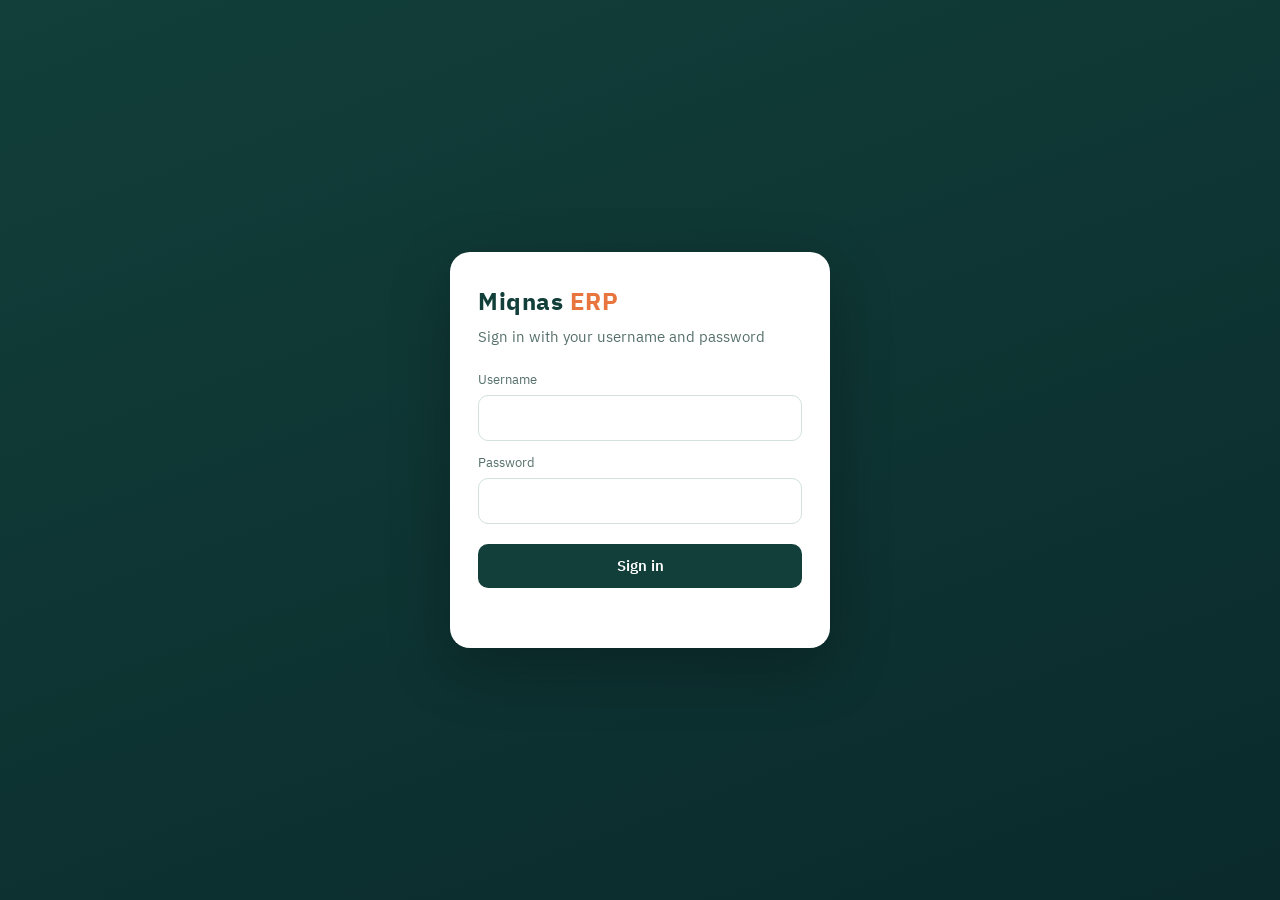
<file: app (2).html>
<!DOCTYPE html>
<html lang="en" dir="ltr">
<head>
<meta charset="UTF-8">
<meta name="viewport" content="width=device-width, initial-scale=1">
<title>Miqnas ERP</title>
<link rel="preconnect" href="https://fonts.googleapis.com">
<link href="https://fonts.googleapis.com/css2?family=IBM+Plex+Sans+Arabic:wght@400;500;600;700&family=Readex+Pro:wght@500;600&display=swap" rel="stylesheet">
<style>
:root{
  --bg:#F3F7F6; --card:#ffffff; --ink:#0F2B27; --muted:#56706B; --line:#D3E2DF;
  --brand:#123F3A; --brand2:#107366; --accent:#E8753D;
  --ok:#1f8a4c; --okbg:#e6f4ec; --bad:#c0392b; --badbg:#fbeaea; --warn:#b7791f; --warnbg:#fdf3e1;
  --r:14px;
}
*{box-sizing:border-box}
body{margin:0;background:var(--bg);color:var(--ink);font-family:'IBM Plex Sans Arabic',system-ui,sans-serif;font-size:15px}
button,input,select{font:inherit}
.hidden{display:none!important}

/* login */
.login-wrap{min-height:100vh;display:grid;place-items:center;padding:16px;background:linear-gradient(160deg,var(--brand) 0%,#0a2a2b 100%)}
.login{background:var(--card);border-radius:20px;padding:32px 28px;width:100%;max-width:380px;box-shadow:0 20px 60px rgba(0,0,0,.25)}
.logo{font-weight:700;font-size:24px;color:var(--brand);letter-spacing:.5px}
.logo span{color:var(--accent)}
.login p{color:var(--muted);margin:6px 0 22px}
label{display:block;font-size:13px;color:var(--muted);margin:12px 0 6px}
input,select{width:100%;padding:11px 12px;border:1px solid var(--line);border-radius:10px;background:#fff;color:var(--ink)}
input:focus,select:focus{outline:2px solid var(--brand2);border-color:transparent}
.btn{border:0;border-radius:10px;padding:11px 18px;cursor:pointer;font-weight:600;background:var(--brand);color:#fff}
.btn:hover{background:var(--brand2)}
.btn:disabled{opacity:.55;cursor:default}
.btn.ghost{background:transparent;color:var(--brand);border:1px solid var(--line)}
.btn.ghost:hover{background:#eef3f2}
.btn.small{padding:7px 12px;font-size:13px}
.btn.full{width:100%;margin-top:20px}
.err{color:var(--bad);font-size:13px;min-height:18px;margin-top:10px}

/* app */
header{background:var(--brand);color:#fff;position:sticky;top:0;z-index:5}
.hbar{max-width:1200px;margin:0 auto;padding:12px 16px;display:flex;align-items:center;gap:12px}
header .logo{color:#fff;font-size:20px;font-family:"Readex Pro","IBM Plex Sans Arabic",sans-serif}
header{border-bottom:3px solid var(--accent)}
.spacer{flex:1}
.who{font-size:14px;text-align:right;line-height:1.3}
.who small{opacity:.75;display:block}
.hbtn{background:rgba(255,255,255,.12);color:#fff;border:0;border-radius:9px;padding:7px 11px;cursor:pointer;font-size:13px}
.hbtn:hover{background:rgba(255,255,255,.22)}
#nav{max-width:1200px;margin:0 auto;padding:0 12px;display:flex;gap:4px;overflow-x:auto}
#nav button{background:none;border:0;color:rgba(255,255,255,.72);padding:10px 12px;cursor:pointer;border-bottom:3px solid transparent;white-space:nowrap;font-weight:500}
#nav button.on{color:#fff;border-bottom-color:var(--accent)}
#nav button.soon{opacity:.45;cursor:default}
#nav button.soon:after{content:" · soon";font-size:11px}
main{max-width:1200px;margin:0 auto;padding:20px 16px 60px}
.card{background:var(--card);border:1px solid var(--line);border-radius:var(--r);padding:18px}
h2{font-size:19px;margin:0 0 14px}
h3{font-size:16px;margin:0 0 10px}
.muted{color:var(--muted)}
.row{display:flex;gap:12px;flex-wrap:wrap;align-items:end}
.row>div{flex:1;min-width:150px}
.grid{display:grid;gap:14px}
.kpis{grid-template-columns:repeat(auto-fit,minmax(160px,1fr));margin-bottom:16px}
.kpi{background:var(--card);border:1px solid var(--line);border-radius:var(--r);padding:14px 16px}
.kpi b{display:block;font-size:26px;color:var(--brand)}
.kpi span{color:var(--muted);font-size:13px}
.tbl-wrap{overflow-x:auto;border:1px solid var(--line);border-radius:var(--r);background:var(--card)}
table{width:100%;border-collapse:collapse;min-width:640px}
th,td{padding:10px 12px;text-align:left;border-bottom:1px solid var(--line);font-size:14px;white-space:nowrap}
th{background:#f0f4f3;color:var(--muted);font-weight:600;font-size:13px}
tr:last-child td{border-bottom:0}
.pill{display:inline-block;padding:3px 10px;border-radius:99px;font-size:12px;font-weight:600}
.p-in{background:var(--okbg);color:var(--ok)}
.p-out{background:#eef1f0;color:var(--muted)}
.p-absent{background:var(--warnbg);color:var(--warn)}
.p-bad{background:var(--badbg);color:var(--bad)}

/* clock */
.clock{max-width:560px;margin:0 auto;text-align:center;padding:30px 22px}
.big-time{font-size:46px;font-weight:700;color:var(--brand);font-variant-numeric:tabular-nums;margin:8px 0}
.state{font-size:15px;margin-bottom:6px}
.clock .btn{font-size:18px;padding:15px 34px;margin-top:16px;border-radius:14px}
.btn.out{background:var(--bad)}
.btn.out:hover{background:#a5301f}
.share-ok{margin-top:16px;padding:10px 14px;border-radius:10px;background:var(--okbg);color:var(--ok);font-size:14px}
.notice{margin-top:16px;padding:12px 14px;border-radius:10px;background:#f0f4f3;color:var(--muted);font-size:13px;text-align:right;line-height:1.8}
.alarm{position:fixed;inset:0;background:rgba(15,25,25,.78);z-index:50;display:grid;place-items:center;padding:16px}
.alarm .card{max-width:440px;text-align:center;border-top:5px solid var(--bad)}
.alarm h2{color:var(--bad)}

/* shots */
.shots{display:grid;grid-template-columns:repeat(auto-fill,minmax(200px,1fr));gap:12px;margin-top:14px}
.shot{background:var(--card);border:1px solid var(--line);border-radius:12px;overflow:hidden;cursor:pointer}
.shot img{width:100%;aspect-ratio:16/10;object-fit:cover;display:block;background:#dde4e2}
.shot div{padding:7px 10px;font-size:13px;display:flex;justify-content:space-between;color:var(--muted)}
.events{display:flex;flex-wrap:wrap;gap:8px;margin-top:10px}
.ev{font-size:12px;padding:4px 10px;border-radius:99px;background:#f0f4f3}
.ev.stop{background:var(--badbg);color:var(--bad)}

/* modal */
.modal{position:fixed;inset:0;background:rgba(10,20,20,.6);z-index:40;display:grid;place-items:center;padding:16px}
.modal .card{width:100%;max-width:460px;max-height:90vh;overflow:auto}
.modal.img .card{max-width:1100px;padding:10px}
.modal.img img{width:100%;display:block;border-radius:8px}
.mfoot{display:flex;gap:8px;justify-content:flex-start;margin-top:18px}
.check{display:flex;align-items:center;gap:8px;margin-top:14px}
.check input{width:auto}
.pw{font-size:22px;font-weight:700;letter-spacing:2px;background:#f0f4f3;border-radius:10px;padding:12px;text-align:center;margin:10px 0;direction:ltr}
.toast{position:fixed;bottom:18px;left:50%;transform:translateX(-50%);background:var(--ink);color:#fff;padding:10px 18px;border-radius:10px;z-index:60;font-size:14px}
.loading{padding:30px;text-align:center;color:var(--muted)}
#cap{position:fixed;left:-10000px;top:0;width:2px;height:2px;opacity:0}
@media (max-width:600px){ .who{display:none} .big-time{font-size:38px} }

/* ===== المشاريع والتاسكات ===== */
.en{direction:ltr;text-align:left}
.en th,.en td{text-align:left}
.en input,.en select{direction:ltr}
.en #pf_client{direction:rtl;text-align:left}
.p-prog{background:#e3eefc;color:#1d4f91}
.p-run{background:#fde9dc;color:#b4511c}
.p-na{background:transparent;color:var(--muted);border:1px dashed var(--line)}
.p-lock{background:#eef1f0;color:var(--muted)}
.pbar{flex:1;height:7px;background:var(--line);border-radius:99px;overflow:hidden;min-width:60px}
.pbar>i{display:block;height:100%;background:var(--brand2);border-radius:99px}
tr.clk{cursor:pointer} tr.clk:hover td{background:#f0f6f4}
.flt{display:flex;gap:6px;flex-wrap:wrap;margin-bottom:12px}
.flt button{border:1px solid var(--line);background:var(--card);border-radius:99px;padding:5px 14px;cursor:pointer;color:var(--muted);font-size:14px}
.flt button span{font-size:12px;opacity:.8}
.flt button.on{background:var(--brand);border-color:var(--brand);color:#fff}
.runlist{display:grid;gap:6px}
.runit{display:flex;gap:8px;align-items:baseline;flex-wrap:wrap;font-size:14px}
.runit .ttime{margin-inline-start:auto}
.phead{display:grid;gap:14px;margin-top:10px;border-top:4px solid var(--accent)}
.pmeta,.pteam{display:flex;flex-wrap:wrap;gap:8px 22px;font-size:14px}
.pmeta b,.pteam b{color:var(--muted);font-weight:500;margin-inline-end:6px}
.pteam{border-top:1px dashed var(--line);padding-top:12px}
.links{display:flex;flex-wrap:wrap;gap:8px}
.links.sm{margin-bottom:8px}
.lnk{display:flex;flex-direction:column;border:1px solid var(--line);border-radius:10px;padding:7px 12px;text-decoration:none;color:var(--ink);background:#f7faf9;font-size:13px}
.lnk:hover{border-color:var(--brand2)}
.lnk b{color:var(--brand2)} .lnk span{color:var(--muted);font-size:12px}
.tgroup{margin-top:14px;padding:6px 18px 10px}
.tghead{display:flex;align-items:baseline;gap:10px;flex-wrap:wrap;padding:10px 0;border-bottom:1px solid var(--line)}
.trow{display:flex;gap:12px;justify-content:space-between;align-items:center;padding:11px 0;border-bottom:1px solid var(--line);flex-wrap:wrap}
.trow:last-child{border-bottom:0}
.trow.na{opacity:.5}
.trow.locked .tt{color:var(--muted)}
.trow.running{background:linear-gradient(90deg,transparent,#fdf1e8);margin:0 -18px;padding-inline:18px}
.trow.done .tt{text-decoration:line-through;text-decoration-color:var(--line);color:var(--muted)}
.tmain{flex:1;min-width:220px;display:grid;gap:5px}
.tt{font-weight:600;font-size:14.5px}
.twait{font-size:12.5px;color:var(--muted)}
.tlink{display:flex;align-items:center;gap:8px;flex-wrap:wrap;font-size:13px}
.tlink>span:first-child{color:var(--muted)}
.tlink input{flex:1;min-width:180px;max-width:420px;padding:6px 10px;font-size:13px}
.tlink a{color:var(--brand2);overflow-wrap:anywhere}
.tside{display:flex;align-items:center;gap:8px;flex-wrap:wrap}
.ttime{font-variant-numeric:tabular-nums;font-size:13px;color:var(--muted);min-width:64px;text-align:center}
.tb{border:1px solid var(--line);background:var(--card);border-radius:8px;padding:6px 12px;cursor:pointer;font-size:13px;font-weight:600}
.tb.play{background:var(--brand2);border-color:var(--brand2);color:#fff}
.tb.pause{background:var(--accent);border-color:var(--accent);color:#fff}
.tb.ok{color:var(--ok);border-color:#bfe1cc}
.tb.ghost{color:var(--muted)}
.tb:hover{filter:brightness(.96)}
.tstat{width:auto;padding:6px 30px 6px 10px;font-size:13px;font-weight:600;border-radius:8px;cursor:pointer}
.tstat.p-out{background:#eef1f0;color:#40514e;border-color:#d9e2df}
.tstat.p-prog{background:#e3eefc;color:#1d4f91;border-color:#c5d9f5}
.tstat.p-in{background:#e6f4ec;color:#1f8a4c;border-color:#bfe1cc}
.tstat:disabled{opacity:.6;cursor:not-allowed}
.tsep{width:1px;height:24px;background:var(--line);margin:0 4px}
.pform h3{margin:22px 0 4px;color:var(--brand2)}
.pfgrid{display:grid;grid-template-columns:repeat(auto-fill,minmax(230px,1fr));gap:4px 16px}
.psel{display:flex;align-items:center;gap:10px;margin:0 0 4px}
.psel label{margin:0;font-weight:600;color:var(--ink);font-size:14px}
.psel select{max-width:460px;font-weight:600}
.pfsec{background:#f7faf9;border:1px dashed var(--line);border-radius:12px;padding:4px 14px 12px}
@media (max-width:600px){ .tgroup{padding:6px 12px 10px} .trow.running{margin:0 -12px;padding-inline:12px} }

/* ===== البريفات ===== */
.bapp{
  --bg:#F3F7F6; --surface:#FFFFFF; --ink:#0F2B27; --muted:#56706B; --line:#D3E2DF;
  --accent:#107366; --accent-ink:#FFFFFF; --accent-soft:#E5F1EF;
  --warn:#B4511C; --warn-soft:#FCEBDF; --done:#107366; --done-soft:#E1F0ED; --danger:#B3261E;
  --brand-deep:#123F3A; --brand-orange:#E8753D; --sand:#D8C7A3;
  --f-display:"Readex Pro","IBM Plex Sans Arabic",Tahoma,sans-serif;
  --f-body:"IBM Plex Sans Arabic",Tahoma,"Segoe UI",sans-serif;
  --r:10px; --logo-bg:#FFFFFF; --field:#F7F2E8; --warn-line:#F0B48F;
}
.bapp{color:var(--ink);font-family:var(--f-body);font-size:15px;line-height:1.6;direction:rtl}
.bapp .wrap{max-width:900px;margin:0 auto;padding-inline:16px;padding-block:20px 80px}
.bapp h1,.bapp h2,.bapp h3{font-family:var(--f-display);font-weight:600;margin:0;text-wrap:balance}
.bapp button{font:inherit;cursor:pointer}
.bapp :focus-visible{outline:2px solid var(--accent);outline-offset:2px}
.bapp .muted{color:var(--muted)}
.bapp .btn{border:1px solid var(--line);background:var(--surface);color:var(--ink);border-radius:8px;padding:8px 14px;font-weight:500;display:inline-flex;align-items:center;gap:6px}
.bapp .btn:hover{border-color:var(--accent)}
.bapp .btn.primary{background:var(--accent);color:var(--accent-ink);border-color:var(--accent)}
.bapp .btn.ghost{background:transparent;border-color:transparent;color:var(--muted)}
.bapp .btn.ghost:hover{color:var(--ink)}
.bapp .btn.danger{color:var(--danger)}
.bapp .btn:disabled{opacity:.5;cursor:default}
.bapp .topbar{display:flex;align-items:center;justify-content:space-between;gap:12px;flex-wrap:wrap;margin-bottom:20px}
.bapp .brand{display:flex;flex-direction:column;gap:2px}
.bapp .brand small{color:var(--muted);font-size:13px}
.bapp .pill{display:inline-block;font-size:12px;font-weight:600;border-radius:999px;padding:2px 10px;white-space:nowrap}
.bapp .pill.draft{background:var(--warn-soft);color:var(--warn)}
.bapp .pill.done{background:var(--done-soft);color:var(--done)}
.bapp .bar{height:6px;background:var(--line);border-radius:99px;overflow:hidden}
.bapp .bar>i{display:block;height:100%;background:var(--accent);border-radius:99px;transition:width .3s}
@media (prefers-reduced-motion:reduce){.bapp .bar>i{transition:none}}
.bapp .note{background:var(--surface);border:1px dashed var(--line);border-radius:var(--r);padding:28px 20px;text-align:center;color:var(--muted)}
.bapp .tools{display:flex;gap:10px;flex-wrap:wrap;margin-bottom:12px}
.bapp .tools input{flex:1;min-width:0}
.bapp .ledger{background:var(--surface);border:1px solid var(--line);border-radius:var(--r);overflow:hidden}
.bapp .row{display:grid;grid-template-columns:minmax(0,2fr) minmax(0,1.2fr) 110px 120px;gap:12px;align-items:center;padding:12px 16px;border-top:1px solid var(--line);width:100%;text-align:start;background:none;border-inline:0;border-bottom:0;color:inherit}
.bapp .row:first-child{border-top:0}
.bapp .row.head{font-size:12px;color:var(--muted);font-weight:600;background:var(--bg)}
.bapp button.row:hover{background:var(--accent-soft)}
.bapp .row .t{font-weight:600}
.bapp .row .s{font-size:13px;color:var(--muted)}
.bapp .row .p{display:flex;flex-direction:column;gap:4px;font-size:12px;color:var(--muted);font-variant-numeric:tabular-nums}
@media (max-width:640px){.bapp .row{grid-template-columns:minmax(0,1fr) auto}
.bapp .row .c3,.bapp .row .c2{display:none}
.bapp .row.head{display:none}}
.bapp .sticky{position:sticky;top:env(safe-area-inset-top,0px);z-index:5;background:var(--bg);padding-block:10px;margin-bottom:8px;border-bottom:1px solid var(--line)}
.bapp .progline{display:flex;align-items:center;gap:12px;margin-bottom:10px}
.bapp .progline .bar{flex:1}
.bapp .progline b{font-variant-numeric:tabular-nums;font-size:13px;min-width:3.5em}
.bapp .rail{display:flex;gap:6px;overflow-x:auto;padding-bottom:2px;scrollbar-width:thin}
.bapp .rail button{flex:none;border:1px solid var(--line);background:var(--surface);color:var(--muted);border-radius:999px;padding:4px 12px;font-size:13px}
.bapp .rail button.full{color:var(--done);border-color:var(--done)}
.bapp .rail button:hover{color:var(--ink);border-color:var(--accent)}
.bapp .sec{margin-top:28px;scroll-margin-top:120px}
.bapp .sec-h{display:flex;align-items:baseline;gap:10px;margin-bottom:10px;flex-wrap:wrap}
.bapp .sec-h h2{font-size:19px}
.bapp .sec-h .grp{font-size:12px;color:var(--accent);font-weight:600;letter-spacing:.02em}
.bapp .sec-h .cnt{margin-inline-start:auto;font-size:12px;color:var(--muted);font-variant-numeric:tabular-nums}
.bapp .card{background:var(--surface);border:1px solid var(--line);border-radius:var(--r)}
.bapp .q{display:grid;grid-template-columns:minmax(0,1fr) minmax(0,1.35fr);gap:8px 20px;padding:14px 16px;border-top:1px solid var(--line)}
.bapp .q:first-child{border-top:0}
.bapp .q.cond{background:var(--accent-soft)}
.bapp .q label.l{font-weight:600;font-size:14px}
.bapp .q .h{font-size:12.5px;color:var(--muted);margin-top:2px;white-space:pre-line}
.bapp .q .a{min-width:0}
.bapp .q.empty .a input,.bapp .q.empty .a textarea,.bapp .q.empty .a select{border-color:var(--warn-line)}
@media (max-width:640px){.bapp .q{grid-template-columns:minmax(0,1fr)}}
.bapp select,.bapp input[type=text],.bapp input[type=url],.bapp input[type=number],.bapp input[type=date],.bapp input[type=search],.bapp textarea{width:100%;font:inherit;color:var(--ink);background:var(--bg);border:1px solid var(--line);border-radius:8px;padding:8px 10px}
.bapp textarea{resize:vertical;min-height:64px}
.bapp select:focus,.bapp input:focus,.bapp textarea:focus{outline:none;border-color:var(--accent);background:var(--surface)}
.bapp input[dir=ltr]{text-align:left}
.bapp .seg{display:flex;flex-wrap:wrap;gap:6px}
.bapp .seg button{border:1px solid var(--line);background:var(--bg);color:var(--ink);border-radius:8px;padding:6px 14px;font-size:14px}
.bapp .seg button[aria-pressed=true]{background:var(--accent);border-color:var(--accent);color:var(--accent-ink)}
.bapp .checks{display:grid;grid-template-columns:repeat(auto-fill,minmax(190px,1fr));gap:8px;padding:14px 16px}
.bapp .chk{display:flex;align-items:center;gap:10px;border:1px solid var(--line);border-radius:8px;padding:9px 12px;background:var(--bg);font-size:14px;cursor:pointer}
.bapp .chk input{accent-color:var(--accent);width:17px;height:17px;flex:none}
.bapp .chk.on{border-color:var(--accent);background:var(--accent-soft)}
.bapp .formfoot{display:flex;gap:10px;flex-wrap:wrap;align-items:center;margin-top:28px}
.bapp .saved{font-size:13px;color:var(--muted)}
.bapp .logo-tile{flex:none;background:var(--logo-bg);border:1px solid var(--line);border-radius:12px;display:grid;place-items:center;overflow:hidden}
.bapp .logo-tile img{width:100%;height:100%;object-fit:contain;padding:8%}
.bapp .vtitle{display:flex;gap:16px;align-items:center}
.bapp .vtitle .logo-tile{width:84px;height:84px}
.bapp .vtitle .tt{display:flex;gap:10px;align-items:center;flex-wrap:wrap;min-width:0}
.bapp .thumb{width:34px;height:34px;border-radius:8px}
.bapp .storecell{display:flex;gap:10px;align-items:center;min-width:0}
.bapp .logo-pick{display:flex;gap:14px;align-items:center;flex-wrap:wrap;margin-top:12px}
.bapp .logo-pick .logo-tile{width:72px;height:72px}
.bapp .logo-drop{display:flex;align-items:center;gap:12px;border:1.5px dashed var(--line);border-radius:12px;padding:12px 16px;color:var(--muted);cursor:pointer;background:var(--surface)}
.bapp .logo-drop:hover,.bapp .logo-drop.over{border-color:var(--accent);color:var(--ink)}
.bapp .logo-drop .plus{width:44px;height:44px;border-radius:10px;background:var(--accent-soft);color:var(--accent);display:grid;place-items:center;font-size:22px;flex:none}
@media (max-width:640px){.bapp .vtitle .logo-tile{width:64px;height:64px}}
.pdfwrap{position:fixed;top:0;left:0;width:0;height:0;overflow:hidden;pointer-events:none}
.bapp .pdf-dark{--bg:#0B2420;--surface:#123F3A;--ink:#EAF3F1;--muted:#A3BDB8;--line:#22564F;--accent:#4FB8A8;--accent-ink:#06201C;--accent-soft:#17514A;--warn:#F2A47C;--warn-soft:#3B2A1F;--warn-line:#7A4A2E;--field:#0E302B;--done:#6CCBBB;--done-soft:#164C45;--danger:#F08A80;--brand-deep:#0B2420;--brand-orange:#EE8857;--sand:#D8C7A3;color-scheme:dark}
.bapp .pdf-light{--field:#F3F6F4;--bg:#FFFFFF;--surface:#FFFFFF;--ink:#16231F;--muted:#5E6B66;--line:#DCE3DF;--accent:#0F6B57;--accent-ink:#FFFFFF;--accent-soft:#E2EFEA;--warn:#9A6516;--warn-soft:#FBF0DC;--done:#2C7A4B;--done-soft:#E3F2E8;color-scheme:light}
.bapp .pdfdoc{width:794px;padding:4px 40px 24px;background:var(--bg);color:var(--ink);direction:rtl;font-family:var(--f-body);font-size:14px;line-height:1.6}
.bapp .pdfdoc .pdf-top{display:flex;justify-content:space-between;color:var(--muted);font-size:12px;padding-bottom:12px}
.bapp .pdfdoc .sec-h .cnt,.bapp .pdfdoc .vhead .pill,.bapp .pdfdoc .vhead .m-prog,.bapp .pdfdoc .vhead .bar{display:none}
.bapp .pdfdoc .vq{grid-template-columns:minmax(0,1fr) minmax(0,1.6fr)}
.bapp .pdfdoc .vtitle .logo-tile{width:84px;height:84px}
.bapp .credf{display:grid;grid-template-columns:repeat(auto-fit,minmax(150px,1fr));gap:8px}
.bapp .cred{display:grid;gap:4px}
.bapp .credr{display:flex;align-items:center;gap:8px;flex-wrap:wrap;min-width:0}
.bapp .credk{font-size:12px;color:var(--muted);min-width:3.6em}
.bapp .credv{font-family:ui-monospace,"SF Mono",Menlo,Consolas,monospace;font-size:14px;overflow-wrap:anywhere;min-width:0}
.bapp .mini{border:1px solid var(--line);background:var(--bg);color:var(--muted);border-radius:6px;padding:1px 8px;font-size:12px}
.bapp .mini:hover{color:var(--ink);border-color:var(--accent)}
.bapp .none{color:var(--muted);opacity:.6}
.bapp .accgrid{display:grid;grid-template-columns:repeat(auto-fill,minmax(260px,1fr));gap:12px;padding:14px}
.bapp .acc{border:1px solid var(--line);border-radius:12px;padding:12px 14px 14px;display:grid;gap:10px;background:var(--surface);min-width:0}
.bapp .acc-h{display:flex;align-items:center;gap:10px;padding-bottom:8px;border-bottom:1px solid var(--line)}
.bapp .acc-h b{font-family:var(--f-display);font-weight:600;font-size:15px}
.bapp .acc-ic{width:34px;height:34px;border-radius:10px;background:var(--accent);color:var(--accent-ink);display:grid;place-items:center;font-family:var(--f-display);font-weight:600;font-size:16px;flex:none}
.bapp .acc-ic.sm{font-size:11px;letter-spacing:.02em}
.bapp .acc-f{display:grid;gap:4px;min-width:0}
.bapp .acc-k{display:inline-flex;align-items:center;gap:5px;font-size:11.5px;color:var(--muted);font-weight:500}
.bapp .acc-v{display:flex;align-items:center;gap:4px;background:var(--field);border:1px solid var(--line);border-radius:8px;padding:6px 6px 6px 10px;min-width:0}
.bapp .acc-v .credv{flex:1;min-width:0;text-align:left;overflow-wrap:anywhere;font-size:13.5px;letter-spacing:.01em}
.bapp .ib{flex:none;width:28px;height:28px;display:grid;place-items:center;border:0;background:transparent;color:var(--muted);border-radius:6px}
.bapp .ib:hover{background:var(--surface);color:var(--accent)}
.bapp .ib.on{color:var(--accent)}
.bapp .pdfdoc .accgrid{grid-template-columns:1fr 1fr}
.bapp .vsec{margin-top:30px}
.bapp .vsec .sec-h{background:var(--accent-soft);border:1px solid var(--line);border-bottom:0;border-radius:12px 12px 0 0;padding:13px 18px;margin:0;align-items:center}
.bapp .vsec .sec-h h2{font-size:17px;color:var(--ink);display:flex;align-items:center;gap:10px}
.bapp .vsec .sec-h h2::before{content:"";width:8px;height:8px;border-radius:50%;background:var(--accent);flex:none}
.bapp .vsec .sec-h .grp,.bapp .vsec .sec-h .cnt{display:none}
.bapp .vsec>.card{border-radius:0 0 12px 12px}
.bapp .grp-band{margin-top:40px;display:flex;align-items:center;gap:14px;color:var(--accent);font-family:var(--f-display);font-weight:600;font-size:21px;letter-spacing:.01em}
.bapp .grp-band::after{content:"";flex:1;height:1px;background:var(--line)}
.bapp .vsec.sub{margin-top:14px}
.bapp .vsec.sub .sec-h{background:var(--surface);padding:11px 18px}
.bapp .vsec.sub .sec-h h2{font-size:15px;color:var(--accent)}
.bapp .vsec.sub .sec-h h2::before{width:6px;height:6px;background:transparent;border:1.5px solid var(--accent)}
.bapp .vsec.sub>.card{border-top:1px dashed var(--line)}
.bapp .login{max-width:380px;margin:48px auto 0;background:var(--surface);border:1px solid var(--line);border-radius:14px;padding:28px 24px;display:grid;gap:8px}
.bapp .login h1{font-size:22px;margin-bottom:2px}
.bapp .login p{margin:0 0 10px}
.bapp .login label{font-size:13px;font-weight:600;margin-top:6px}
.bapp .login .btn.primary{justify-content:center;margin-top:12px;padding:10px}
.bapp .login .err{background:var(--warn-soft);color:var(--warn);border-radius:8px;padding:8px 12px;font-size:14px}
.bapp .login .ok{background:var(--done-soft);color:var(--done);border-radius:8px;padding:8px 12px;font-size:14px}
.bapp input[type=password]{width:100%;font:inherit;color:var(--ink);background:var(--bg);border:1px solid var(--line);border-radius:8px;padding:8px 10px}
.bapp .userbar{display:flex;justify-content:space-between;align-items:center;gap:10px;flex-wrap:wrap;font-size:14px;padding-bottom:12px;margin-bottom:12px;border-bottom:1px solid var(--line)}
.bapp .userbar .ub-act{display:flex;gap:4px}
.bapp .linkbox{display:flex;align-items:center;gap:10px;flex-wrap:wrap}
.bapp .linkbox input{flex:1;min-width:0}
.bapp .vhead{border-top:4px solid var(--brand-orange)}
.bapp .vsec .sec-h h2::before{background:var(--brand-orange)!important}
.bapp .vsec.sub .sec-h h2::before{background:transparent!important;border-color:var(--brand-orange)!important}
.bapp .grp-band::after{background:linear-gradient(90deg,var(--line),var(--brand-orange))!important;height:2px!important}
.bapp .login{border-top:4px solid var(--brand-orange)}
.bapp .userbar b{color:var(--accent)}
.bapp .acc-h{border-bottom-color:var(--sand)!important}
.bapp .vhead{background:var(--surface);border:1px solid var(--line);border-radius:var(--r);padding:20px;display:grid;gap:14px}
.bapp .vhead h1{font-size:26px}
.bapp .meta{display:flex;flex-wrap:wrap;gap:8px 22px;font-size:14px}
.bapp .meta span b{font-weight:500;color:var(--muted);margin-inline-end:6px}
.bapp .actions{display:flex;gap:8px;flex-wrap:wrap}
.bapp dl{margin:0}
.bapp .vq{display:grid;grid-template-columns:minmax(0,1fr) minmax(0,1.6fr);gap:4px 20px;padding:11px 16px;border-top:1px solid var(--line)}
.bapp .vq:first-child{border-top:0}
.bapp .vq dt{color:var(--muted);font-size:14px}
.bapp .vq dd{margin:0;white-space:pre-wrap;overflow-wrap:anywhere}
.bapp .vq dd.none{color:var(--muted);opacity:.6}
@media (max-width:640px){.bapp .vq{grid-template-columns:minmax(0,1fr)}}
.bapp .tags{display:flex;flex-wrap:wrap;gap:6px}
.bapp .tag{font-size:13px;border-radius:6px;padding:2px 10px;background:var(--done-soft);color:var(--done)}
.bapp .tag.off{background:transparent;color:var(--muted);border:1px dashed var(--line);text-decoration:line-through;text-decoration-color:var(--line)}
.bapp .confirm{display:flex;gap:8px;align-items:center;flex-wrap:wrap;background:var(--warn-soft);color:var(--warn);border-radius:8px;padding:8px 12px;font-size:14px}
.bapp .toast{position:fixed;bottom:calc(20px + env(safe-area-inset-bottom,0px));inset-inline:0;margin:auto;width:max-content;max-width:calc(100% - 32px);background:var(--ink);color:var(--bg);padding:8px 16px;border-radius:8px;font-size:14px;z-index:20}
.bapp label{display:revert;margin:0;color:inherit;font-size:inherit}
.bapp .card{padding:0}
.bapp input[type=checkbox]{padding:0;width:17px}
.bapp input[type=file]{display:none}
.bapp .btn:hover{background:var(--surface)}
.bapp .btn.primary:hover{background:var(--accent);filter:brightness(1.08)}
.bapp .btn.ghost:hover{background:transparent}
.bapp .btn.small{padding:8px 14px;font-size:inherit}
.bapp .wrap{padding-block:4px 60px}
.bapp .row>div{flex:initial;min-width:0}
.bapp [hidden]{display:none!important}
.bapp .sticky{top:var(--hdr,0px)}
.bapp .sec{scroll-margin-top:calc(var(--hdr,0px) + 120px)}
.bapp .assign{display:grid;gap:10px;border-top:1px dashed var(--line);padding-top:14px}
.bapp .assign .seg button{display:inline-flex;align-items:baseline;gap:2px}

</style>
</head>
<body>

<!-- LOGIN -->
<div id="loginView" class="login-wrap hidden">
  <form class="login" id="loginForm">
    <div class="logo">Miqnas <span>ERP</span></div>
    <p>Sign in with your username and password</p>
    <label>Username</label>
    <input id="lu" autocomplete="username" dir="ltr" required>
    <label>Password</label>
    <input id="lp" type="password" autocomplete="current-password" dir="ltr" required>
    <button class="btn full" id="lbtn">Sign in</button>
    <div class="err" id="lerr"></div>
  </form>
</div>

<!-- APP -->
<div id="appView" class="hidden">
  <header>
    <div class="hbar">
      <div class="logo">Miqnas <span style="color:var(--accent)">ERP</span></div>
      <div class="spacer"></div>
      <div class="who"><span id="uName"></span><small id="uRole"></small></div>
      <button class="hbtn" onclick="openPw()">Password</button>
      <button class="hbtn" onclick="logout()">Logout</button>
    </div>
    <nav id="nav"></nav>
  </header>
  <main id="main"></main>
</div>

<div id="boot" class="loading">Loading...</div>
<video id="cap" muted playsinline></video>
<div id="modalRoot"></div>

<script>
/* ===== موديول البريفات ===== */

(function(){

const SITE_URL = window.ERP_SITE_URL || (location.origin + location.pathname);
const briefLink = id => SITE_URL + "#brief=" + id;

const PAY = ["تابي","تمارا","مدى","Visa","Apple Pay","Zid Pay","Salla Pay","الدفع عند الاستلام"];
const DOCS = ["وثيقة العمل الحر","الهوية الوطنية (National ID)","شهادة الضريبة (VAT Certificate)","العنوان الوطني (National Address)","الآيبان / شهادة بنكية (IBAN)","رقم توثيق المتجر (Store Verification Phone)","السجل التجاري (CR Number)","الرقم الضريبي (VAT Number)"];

const SECTIONS = [
 {id:"client", title:"بيانات العميل", items:[
  {id:"store_name", label:"اسم المتجر", type:"text"},
  {id:"client_name", label:"اسم العميل", type:"text"},
  {id:"am_name", label:"اسم الأكاونت مانجر", type:"text", headerOnly:true},
  {id:"zid_id", label:"الرقم التعريفي للمتجر على زد", type:"text", ltr:true},
  {id:"contact_times", label:"الأوقات المناسبة للتواصل", type:"text"},
  {id:"brief_date", label:"تاريخ البريف", type:"date"},
  {id:"drive", label:"لينك الدرايف الخاص بالعميل", type:"url"}]},
 {id:"scope", title:"Project Scope", items:[
  {id:"project_type", label:"نوع المشروع", type:"select", options:["نقل متجر","تحسين متجر","إنشاء متجر","نقل متجر كما هو"]},
  {id:"current_platform", label:"المنصة الحالية", type:"text", hint:"مثال: سلة"},
  {id:"target_platform", label:"المنصة اللي هينقل عليها", type:"text", hint:"مثال: زد"},
  {id:"store_url", label:"لينك المتجر الحالي", type:"url"},
  {id:"domain_owner", label:"الدومين مملوك لمين حاليًا؟", type:"text"},
  {id:"domain_change", label:"هل هيغيّر الدومين؟", type:"yn"},
  {id:"domain_change_details", label:"تفاصيل تغيير الدومين", type:"textarea", hint:"مثال: هيشتري دومين جديد من زد مجانًا أو من GoDaddy، ولسه ماستقرش", showIf:a=>a.domain_change==="أيوه"},
  {id:"domain_platform", label:"الدومين على أنهي منصة؟", type:"text", hint:"اليوزر والباسورد بيتكتبوا في قسم الأكسيس."},
  {id:"plan", label:"الباقة (Package / Plan)", type:"textarea", hint:"الباقة الحالية على المنصة، والباقة الخاصة بينا"},
  {id:"plan_end", label:"تاريخ انتهاء باقة المنصة", type:"date", hint:"المنصة اللي بننقل منها، اشتراكها بينتهي إمتى؟"},
  {id:"complaints", label:"أهم شكاوي العملاء والمتجر", type:"textarea", hint:"مثال: العملاء بتشتكي من عدم وجود جدول مقاسات، أو استفسارات متكررة عن المنتجات"}]},
 {id:"access", title:"الأكسيس", items:[
  {id:"acc_salla", label:"سلة", type:"cred", optional:true},
  {id:"acc_zid", label:"زد", type:"cred", optional:true},
  {id:"acc_domain", label:"الدومين", type:"cred", withLink:true, optional:true},
  {id:"acc_email", label:"الإيميل", type:"cred", optional:true},
  {id:"acc_tabby", label:"تابي", type:"cred", optional:true},
  {id:"acc_tamara", label:"تمارا", type:"cred", optional:true},
  {id:"acc_other", label:"حساب تاني", type:"cred", named:true, optional:true}]},
 {id:"products", group:"Store Manager", title:"المنتجات", items:[
  {id:"products_scope", label:"نقل المنتجات", type:"choice", options:["كل المنتجات","منتجات معينة"]},
  {id:"products_which", label:"أنهي منتجات؟", type:"textarea", showIf:a=>a.products_scope==="منتجات معينة"},
  {id:"same_categories", label:"هتتنقل بنفس التصنيفات؟", type:"yn"},
  {id:"products_count", label:"عدد المنتجات", type:"text"},
  {id:"variants", label:"خيارات ومخزون المنتجات", type:"textarea"},
  {id:"product_notes", label:"تعليمات عن المنتجات إن وجدت", type:"textarea"},
  {id:"hidden_products", label:"هل في منتجات مخفية؟", type:"yn"},
  {id:"hidden_transfer", label:"المنتجات المخفية هتتنقل؟", type:"yn", showIf:a=>a.hidden_products==="أيوه"},
  {id:"oos_transfer", label:"المنتجات الـ Out of Stock هتتنقل؟", type:"yn"}]},
 {id:"shipping", group:"Store Manager", title:"الشحن", items:[
  {id:"shipping_cos", label:"شركات الشحن والتوصيل", type:"textarea", hint:"الشركات المشترك فيها على المنصة. لو مفيش وفي مناديب خاصة، نسأل عنهم وعن تفاصيلهم."},
  {id:"shipping_zones", label:"المناطق المخصصة للشحن", type:"textarea"},
  {id:"shipping_options", label:"خيارات الشحن", type:"multi", options:["شحن للعميل","استلام من الفرع"]},
  {id:"pickup_cod", label:"الدفع عند الاستلام مفعّل مع الاستلام من الفرع؟", type:"yn", showIf:a=>(a.shipping_options||[]).includes("استلام من الفرع")},
  {id:"branches", label:"بيانات الفروع", type:"textarea", hint:"اسم الفرع والعنوان ومواعيد الاستلام", showIf:a=>(a.shipping_options||[]).includes("استلام من الفرع")},
  {id:"support_phone", label:"رقم دعم خدمة العملاء", type:"text", ltr:true}]},
 {id:"payment", group:"Store Manager", title:"طرق الدفع", items:[
  {id:"payments", label:"طرق الدفع المفعّلة", type:"checks", options:PAY}]},
 {id:"docs", group:"Store Manager", title:"الوثائق الرسمية", items:[
  {id:"documents", label:"الوثائق المستلمة", type:"checks", options:DOCS},
  {id:"docs_drive", label:"لينك درايف مجمّع بكل الوثائق", type:"url"}]},
 {id:"side", group:"Store Manager", title:"معلومات إضافية", items:[
  {id:"categories", label:"الأقسام الخاصة بالمتجر", type:"textarea"},
  {id:"discount_codes", label:"أكواد الخصم", type:"textarea"},
  {id:"blogs", label:"المدونات", type:"textarea"},
  {id:"policies", label:"السياسات", type:"textarea"},
  {id:"reviews", label:"آراء العملاء", type:"textarea"},
  {id:"verify_phone", label:"رقم هاتف توثيق المتجر على زد / سلة", type:"text", ltr:true},
  {id:"cashback", label:"هل يوجد كاش باك؟", type:"yn"},
  {id:"cashback_details", label:"إيه هي الخصومات المطبقة؟", type:"textarea", hint:"نسبة الكاش باك وشروطه، وأي خصومات تانية شغالة", showIf:a=>a.cashback==="أيوه"},
  {id:"offers", label:"هل في عروض مطبقة حاليًا؟", type:"yn"},
  {id:"offers_details", label:"العروض وشروطها", type:"textarea", showIf:a=>a.offers==="أيوه"}]},
 {id:"uiux", title:"UI / UX", items:[
  {id:"brand_story", label:"قصة البراند (Brand Story)", type:"textarea", hint:"معنى اسم المتجر والقصة من إنشائه"},
  {id:"tone", label:"نبرة الكلام (Tone of Voice)", type:"textarea", hint:"بيخاطب أي فئة؟ والأسلوب ودّي، رسمي، ولا شبابي؟"},
  {id:"audience", label:"الجمهور المستهدف", type:"textarea", hint:"مثال: شباب، أطفال، ستات. العمر من 16 لـ 40 سنة"},
  {id:"identity", label:"الهوية البصرية (Brand Identity)", type:"textarea", hint:"لو عنده هوية: الألوان، اللوجو، الخطوط المستخدمة"},
  {id:"identity_link", label:"لينك الهوية البصرية", type:"url", optional:true, hint:"اختياري. لو العميل عنده ملف هوية على درايف أو Behance أو غيره"},
  {id:"design_style", label:"أسلوب التصميم", type:"textarea"},
  {id:"home_page", label:"الصفحة الرئيسية", type:"textarea"},
  {id:"banners", label:"البنرات", type:"textarea", hint:"محتاج كام بانر؟ ولأي أقسام بالظبط؟"},
  {id:"banner_sizes", label:"مقاسات البنرات", type:"text"},
  {id:"product_pages", label:"صفحات المنتجات", type:"textarea"},
  {id:"competitors", label:"منافسين أو References", type:"textarea"},
  {id:"best_sellers", label:"المنتجات الأكثر مبيعًا / اللي بنركز عليها في البنرات", type:"textarea"},
  {id:"product_photos", label:"صور المنتجات بجودة عالية", type:"textarea"},
  {id:"header_footer", label:"الفوتر والهيدر", type:"textarea", hint:"هل هيتضاف حاجة معينة في الفوتر أو الهيدر؟"}]},
 {id:"designer", title:"Designer", items:[
  {id:"logo_plan", label:"اللوجو", type:"choice", options:["هيفضل زي ما هو","تحسين على الحالي","لوجو جديد"]},
  {id:"logo_notes", label:"المطلوب في اللوجو", type:"textarea", showIf:a=>a.logo_plan&&a.logo_plan!=="هيفضل زي ما هو"},
  {id:"colors", label:"الألوان المستخدمة", type:"textarea", hint:"لو مش هيغيّر حاجة: نفس الهوية اللي في قسم UI / UX"},
  {id:"design_refs", label:"References", type:"textarea"}]}
];

const $ = s => document.querySelector(s);
let app = null;
const esc = s => String(s ?? "").replace(/[&<>"']/g, c => ({"&":"&amp;","<":"&lt;",">":"&gt;",'"':"&quot;","'":"&#39;"}[c]));
const filled = v => Array.isArray(v) ? v.length > 0 : (v && typeof v==="object") ? Object.values(v).some(x=>String(x??"").trim()!=="") : (v !== undefined && v !== null && String(v).trim() !== "");
const cntText = c => c.t ? `${c.d} من ${c.t}` : "اختياري";
const visible = (it, a) => !it.showIf || it.showIf(a);
function progress(a){
  let t=0,d=0;
  for (const s of SECTIONS) for (const it of s.items){ if (it.type==="checks"||!visible(it,a)) continue; if (it.optional&&!filled(a[it.id])) continue; t++; if (filled(a[it.id])) d++; }
  return {t,d,pct:t?Math.round(d/t*100):0};
}
function secCount(s,a){let t=0,d=0;for(const it of s.items){if(!visible(it,a))continue;if(it.optional&&!filled(a[it.id]))continue;if(it.type==="checks"){t++;if(filled(a[it.id]))d++;continue;}t++;if(filled(a[it.id]))d++;}return {t,d};}
const fmtDate = v => { if(!v) return ""; const d=new Date(v); return isNaN(d)?"":d.toLocaleDateString("ar-EG",{day:"numeric",month:"short",year:"numeric"}); };
function toast(msg){ window.erpToast(msg); }
async function copy(text){try{await navigator.clipboard.writeText(text);toast("اتنسخ");}catch(e){const ta=document.createElement("textarea");ta.value=text;document.body.appendChild(ta);ta.select();try{document.execCommand("copy");toast("اتنسخ");}catch(_){toast("ماقدرتش أنسخ، انسخ يدوي");}ta.remove();}}

let me=null, myName="", canWrite=false, isAdmin=false, myRole="", seeAccess=false, teamUsers=null;
const session="";
let briefs=new Map(), loaded=false, route={v:"list"}, query="", amFilter="", confirmDel=false;
let draft=null, saveTimer=null, saving=false, again=false, lastSaved=null;
const API_MAP={listBriefs:()=>["briefList",{}],getBrief:(_,id)=>["briefGet",{id}],saveBrief:(_,brief)=>["briefSave",{brief}],deleteBrief:(_,id)=>["briefDelete",{id}],exportAll:()=>["briefExport",{}],importBriefs:(_,list)=>["briefImport",{list}]};
function api(fn,...args){ const [a,p]=API_MAP[fn](...args); return window.erpCall(a,p); }
const canEditB = b => !!b && (isAdmin || (myRole==="am" && b.owner===me));
const canSeeAccess = () => myRole!=="team" || seeAccess;
function setHash(id){ try{ history.replaceState(null,"", id ? "#brief="+id : location.pathname+location.search); }catch(e){} }

function go(r){
  if (route.v==="edit" && draft){ flush(false, draft); draft=null; }
  route=r; confirmDel=false;
  setHash(r.v==="view"?r.id:"");
  if(r.v==="list") loadList();
  render(); window.scrollTo(0,0);
}

const amOf = b => String((b.answers&&b.answers.am_name)||"").trim() || b.amName || "";

function render(){
  if (route.v==="edit") return renderForm();
  if (route.v==="view") return renderView();
  renderList();
}

function renderList(){
  if(!loaded){app.innerHTML=`<div class="note">Loading briefs...</div>`;return;}
  const q=query.trim();
  const amList=[...new Set([...briefs.values()].map(b=>amOf(b)).filter(Boolean))].sort();
  if(amFilter&&!amList.includes(amFilter)) amFilter="";
  const rows=[...briefs.values()].filter(b=>(!q||(b.store+" "+b.client).includes(q))&&(!amFilter||amOf(b)===amFilter)).sort((x,y)=>(y.updatedAt||0)-(x.updatedAt||0));
  const drafts=[...briefs.values()].filter(b=>b.status!=="done").length;
  app.innerHTML=`
  <div class="topbar">
    <div class="brand"><h1>${canWrite?"Client Briefs":"My Briefs"}</h1><small>${briefs.size} briefs · ${drafts} drafts</small></div>
    <div class="actions">${isAdmin?`<label class="btn" for="imp">Import</label><input type="file" id="imp" accept=".json,application/json" hidden>`:""}${isAdmin&&downloads&&briefs.size?`<button class="btn" id="csv">Export All</button>`:""}${canWrite?`<button class="btn primary" id="new">+ New Brief</button>`:""}</div>
  </div>
  ${briefs.size?`<div class="tools"><input type="search" id="q" placeholder="Search by store or client" value="${esc(query)}">${isAdmin&&amList.length>1?`<select id="amf" aria-label="Account Manager" style="width:auto;min-width:160px"><option value="">All account managers</option>${amList.map(n=>`<option value="${esc(n)}"${n===amFilter?" selected":""}>${esc(n)}</option>`).join("")}</select>`:""}</div>
  <div class="ledger">
    <div class="row head"><span>Store</span><span class="c2">Account Manager</span><span class="c3">Last updated</span><span>Status</span></div>
    ${rows.map(b=>`<button class="row" data-id="${b.id}">
      <span class="storecell">${okLogo(b.thumb||b.logo)?`<span class="logo-tile thumb"><img src="${esc(b.thumb||b.logo)}" alt=""></span>`:""}<span style="min-width:0"><div class="t">${esc(b.store||"بدون اسم")}</div><div class="s">${esc(b.client||"")}</div></span></span>
      <span class="c2 s">${esc(amOf(b)||"—")}${(b.assigned||[]).length?`<div style="font-size:12px">${b.assigned.length} team members</div>`:""}</span>
      <span class="c3 s">${fmtDate(b.updatedAt)}</span>
      <span class="p"><span class="pill ${b.status==="done"?"done":"draft"}">${b.status==="done"?"Done":"Draft"}</span><span>${b.progress||0}%</span></span>
    </button>`).join("")||`<div class="row"><span class="muted">No results</span></div>`}
  </div>`:`<div class="note">${canWrite?`No briefs yet. Click "New Brief" to start.`:`No briefs assigned to you yet.`}</div>`}`;
  const nb=$("#new"); if(nb) nb.onclick=newBrief;
  const cv=$("#csv"); if(cv) cv.onclick=exportCSV;
  const im=$("#imp"); if(im) im.onchange=e=>{ const f=e.target.files[0]; e.target.value=""; if(!f) return; const r=new FileReader();
    r.onload=async()=>{ let list; try{ const o=JSON.parse(r.result); list=Array.isArray(o)?o:o.briefs; if(!Array.isArray(list)) throw 0; }catch(_){ toast("الملف ده مش ملف بريفات"); return; }
      toast("بيستورد..."); try{ const n=await api("importBriefs",session,list); toast("اتستورد "+n+" بريف"); loadList(); }catch(err){ toast("ماقدرتش أستورد. "+err.message); } };
    r.readAsText(f); };
  const af=$("#amf"); if(af) af.onchange=e=>{amFilter=e.target.value; renderList();};
  const qi=$("#q"); if(qi){qi.oninput=e=>{query=e.target.value;const pos=e.target.selectionStart;renderList();const n=$("#q");n.focus();n.setSelectionRange(pos,pos);};}
  app.querySelectorAll("button.row[data-id]").forEach(b=>b.onclick=()=>go({v:"view",id:b.dataset.id}));
}

function newBrief(){
  const id="b"+Date.now().toString(36)+Math.random().toString(36).slice(2,6);
  const today=new Date().toISOString().slice(0,10);
  draft={id,isNew:true,am:me,status:"draft",thumb:"",createdAt:Date.now(),answers:{brief_date:today, am_name: myRole==="am"?myName:""}};
  route={v:"edit",id}; render(); window.scrollTo(0,0);
}
function editBrief(id){
  const b=briefs.get(id); if(!b) return;
  draft={id,logo:b.logo||"",thumb:b.thumb||"",am:b.owner||me,status:b.status||"draft",createdAt:b.createdAt||Date.now(),answers:JSON.parse(JSON.stringify(b.answers||{}))};
  route={v:"edit",id}; render(); window.scrollTo(0,0);
}

function field(it,a){
  const v=a[it.id], id="f_"+it.id;
  switch(it.type){
    case "textarea": return `<textarea id="${id}" data-k="${it.id}" rows="2">${esc(v)}</textarea>`;
    case "url": return `<input type="url" dir="ltr" id="${id}" data-k="${it.id}" value="${esc(v)}" placeholder="https://">`;
    case "cred": { const o=v||{}; return `<div class="credf">${it.named?`<input type="text" data-cred="${it.id}" data-part="n" value="${esc(o.n)}" placeholder="اسم المنصة" aria-label="اسم المنصة">`:""}<input type="text" dir="ltr" id="${id}" data-cred="${it.id}" data-part="u" value="${esc(o.u)}" placeholder="الإيميل أو اليوزر" aria-label="${esc(it.label)}: الإيميل أو اليوزر" autocomplete="off"><input type="text" dir="ltr" data-cred="${it.id}" data-part="p" value="${esc(o.p)}" placeholder="الباسورد" aria-label="${esc(it.label)}: الباسورد" autocomplete="off" spellcheck="false">${it.withLink?`<input type="url" dir="ltr" data-cred="${it.id}" data-part="l" value="${esc(o.l)}" placeholder="لينك منصة الدومين (اختياري)" aria-label="لينك منصة الدومين" style="grid-column:1/-1">`:""}</div>`; }
    case "select": { const opts=[...it.options]; if(filled(v)&&!opts.includes(v)) opts.push(v);
      return `<select id="${id}" data-k="${it.id}"><option value=""${filled(v)?"":" selected"}>اختار...</option>${opts.map(o=>`<option value="${esc(o)}"${v===o?" selected":""}>${esc(o)}</option>`).join("")}</select>`; }
    case "number": return `<input type="number" min="0" inputmode="numeric" id="${id}" data-k="${it.id}" value="${esc(v)}">`;
    case "date": return `<input type="date" id="${id}" data-k="${it.id}" value="${esc(v)}">`;
    case "yn": case "choice": {
      const opts=it.type==="yn"?["أيوه","لا"]:it.options;
      return `<div class="seg" role="group" aria-label="${esc(it.label)}">${opts.map(o=>`<button type="button" data-one="${it.id}" data-v="${esc(o)}" aria-pressed="${v===o}">${esc(o)}</button>`).join("")}</div>`;}
    case "multi": return `<div class="seg" role="group" aria-label="${esc(it.label)}">${it.options.map(o=>`<button type="button" data-many="${it.id}" data-v="${esc(o)}" aria-pressed="${(v||[]).includes(o)}">${esc(o)}</button>`).join("")}</div>`;
    default: return `<input type="text" id="${id}" data-k="${it.id}" value="${esc(v)}"${it.ltr?' dir="ltr"':""}>`;
  }
}

function renderForm(){
  const a=draft.answers, p=progress(a);
  app.innerHTML=`
  <div class="topbar">
    <button class="btn ghost" id="back">← All Briefs</button>
    <span class="saved" id="saved">${draft.isNew?"هيتحفظ أول ما تكتب اسم المتجر":"محفوظ"}</span>
  </div>
  <h1 style="font-size:24px">${esc(a.store_name||"بريف جديد")}</h1>
  <div class="logo-pick">
    ${okLogo(draft.logo)
      ? `<span class="logo-tile"><img src="${esc(draft.logo)}" alt="لوجو العميل"></span><label class="btn" for="logofile">Change logo</label><button type="button" class="btn ghost danger" id="logodel">Remove logo</button>`
      : `<label class="logo-drop" id="logodrop" for="logofile"><span class="plus">+</span><span><b style="color:var(--ink);font-weight:600">لوجو العميل</b><br><span style="font-size:13px">اختياري. اسحب الصورة هنا أو اضغط تختارها</span></span></label>`}
    <input type="file" id="logofile" accept="image/*" hidden>
  </div>
  <div class="sticky">
    <div class="progline"><b id="pct">${p.pct}%</b><div class="bar"><i id="pbar" style="width:${p.pct}%"></i></div><span class="muted" style="font-size:13px" id="pcount">${p.d} من ${p.t}</span></div>
    <nav class="rail" id="rail">${railHTML(a)}</nav>
  </div>
  ${SECTIONS.map(s=>sectionHTML(s,a)).join("")}
  <div class="formfoot">
    <button class="btn primary" id="finish">Submit Brief</button>
    <span class="muted" style="font-size:13px">التسليم بيعلّم البريف "مكتمل" ويفتح صفحة البريف عشان تبعتها للفريق.</span>
  </div>`;
  $("#back").onclick=()=>go({v:"list"});
  $("#logofile").onchange=e=>{const f=e.target.files[0]; if(f) setLogo(f);};
  const ld=$("#logodel"); if(ld) ld.onclick=()=>{draft.logo=""; draft.thumb=""; changed(true);};
  const dz=$("#logodrop"); if(dz){ dz.ondragover=e=>{e.preventDefault();dz.classList.add("over");}; dz.ondragleave=()=>dz.classList.remove("over"); dz.ondrop=e=>{e.preventDefault();dz.classList.remove("over");const f=e.dataTransfer.files[0]; if(f) setLogo(f);}; }
  $("#finish").onclick=async()=>{ if(!filled(a.store_name)){toast("اكتب اسم المتجر الأول");$("#f_store_name").focus();return;} draft.status="done"; const dd=draft; draft=null; await flush(true, dd); const id=dd.id; go({v:"view",id}); };
  bindForm();
}
function railHTML(a){return SECTIONS.map(s=>{const c=secCount(s,a);return `<button type="button" data-sec="${s.id}" class="${c.t&&c.d===c.t?"full":""}">${esc(s.title)} <span style="font-variant-numeric:tabular-nums">${c.t?c.d+"/"+c.t:"اختياري"}</span></button>`;}).join("");}
function sectionHTML(s,a){
  const c=secCount(s,a);
  const body=s.items.filter(it=>visible(it,a)).map(it=>{
    if(it.type==="checks"){
      const sel=a[it.id]||[];
      return `<div class="checks" role="group" aria-label="${esc(it.label)}">${it.options.map(o=>`<label class="chk${sel.includes(o)?" on":""}"><input type="checkbox" data-chk="${it.id}" value="${esc(o)}"${sel.includes(o)?" checked":""}>${esc(o)}</label>`).join("")}</div>`;
    }
    return `<div class="q${it.showIf?" cond":""}${filled(a[it.id])||it.optional?"":" empty"}" data-q="${it.id}"${it.optional?" data-opt":""}>
      <div><label class="l" for="f_${it.id}">${esc(it.label)}</label>${it.hint?`<div class="h">${esc(it.hint)}</div>`:""}</div>
      <div class="a">${field(it,a)}</div></div>`;
  }).join("");
  return `<section class="sec" id="s_${s.id}"><div class="sec-h">${s.group?`<span class="grp">${esc(s.group)}</span>`:""}<h2>${esc(s.title)}</h2><span class="cnt">${cntText(c)}</span></div><div class="card">${body}</div></section>`;
}
function bindForm(){
  app.querySelectorAll("[data-k]").forEach(el=>{
    el.oninput=()=>{ draft.answers[el.dataset.k]=el.value; const q=el.closest(".q"); if(q) q.classList.toggle("empty",!filled(el.value)&&!q.hasAttribute("data-opt")); if(el.tagName==="TEXTAREA") autosize(el); changed(false); };
    if(el.tagName==="TEXTAREA") autosize(el);
  });
  app.querySelectorAll("[data-one]").forEach(b=>b.onclick=()=>{const k=b.dataset.one; draft.answers[k]=draft.answers[k]===b.dataset.v?"":b.dataset.v; changed(true);});
  app.querySelectorAll("[data-many]").forEach(b=>b.onclick=()=>{const k=b.dataset.many, arr=[...(draft.answers[k]||[])], i=arr.indexOf(b.dataset.v); i<0?arr.push(b.dataset.v):arr.splice(i,1); draft.answers[k]=arr; changed(true);});
  app.querySelectorAll("[data-cred]").forEach(el=>el.oninput=()=>{const k=el.dataset.cred; draft.answers[k]={...(draft.answers[k]||{}),[el.dataset.part]:el.value}; changed(false);});
  app.querySelectorAll("[data-chk]").forEach(c=>c.onchange=()=>{const k=c.dataset.chk; const arr=[...(draft.answers[k]||[])].filter(x=>x!==c.value); if(c.checked) arr.push(c.value); draft.answers[k]=arr; c.parentElement.classList.toggle("on",c.checked); changed(false);});
  $("#rail").onclick=e=>{const b=e.target.closest("[data-sec]"); if(b) document.getElementById("s_"+b.dataset.sec).scrollIntoView({behavior:matchMedia("(prefers-reduced-motion:reduce)").matches?"auto":"smooth"});};
}
function autosize(el){el.style.height="auto";el.style.height=Math.min(el.scrollHeight+2,320)+"px";}
function changed(rerender){
  if(rerender){const y=window.scrollY; renderForm(); window.scrollTo(0,y);}
  else{const a=draft.answers,p=progress(a); $("#pct").textContent=p.pct+"%"; $("#pbar").style.width=p.pct+"%"; $("#pcount").textContent=`${p.d} من ${p.t}`; $("#rail").innerHTML=railHTML(a);
    app.querySelectorAll(".sec").forEach(sec=>{const s=SECTIONS.find(x=>"s_"+x.id===sec.id);const c=secCount(s,a);sec.querySelector(".cnt").textContent=cntText(c);});}
  clearTimeout(saveTimer); saveTimer=setTimeout(()=>flush(),1200);
  const sv=$("#saved"); if(sv) sv.textContent="بيتحفظ...";
}
const okLogo = v => typeof v==="string" && /^data:image\/(png|jpeg|webp);base64,/.test(v);
function setLogo(file){
  if(!/^image\//.test(file.type)){toast("الملف ده مش صورة");return;}
  const rd=new FileReader();
  rd.onload=()=>{const img=new Image(); img.onload=()=>{
      const max=360, k=Math.min(1,max/Math.max(img.naturalWidth||max,img.naturalHeight||max));
      const w=Math.max(1,Math.round((img.naturalWidth||max)*k)), h=Math.max(1,Math.round((img.naturalHeight||max)*k));
      const c=document.createElement("canvas"); c.width=w; c.height=h; c.getContext("2d").drawImage(img,0,0,w,h);
      let url=c.toDataURL("image/png"); if(url.length>150000) url=c.toDataURL("image/webp",0.85); if(url.length>150000) url=c.toDataURL("image/jpeg",0.82);
      if(!okLogo(url)||url.length>200000){toast("الصورة كبيرة أوي، جرّب صورة أصغر");return;}
      const tk=Math.min(1,96/Math.max(w,h)), tc=document.createElement("canvas"); tc.width=Math.max(1,Math.round(w*tk)); tc.height=Math.max(1,Math.round(h*tk)); tc.getContext("2d").drawImage(c,0,0,tc.width,tc.height);
      draft.logo=url; draft.thumb=tc.toDataURL("image/png"); if(draft.thumb.length>40000) draft.thumb=tc.toDataURL("image/jpeg",0.8); changed(true); };
    img.onerror=()=>toast("ماقدرتش أفتح الصورة دي");
    img.src=rd.result; };
  rd.readAsDataURL(file);
}
function bodyOf(d){const a=d.answers,p=progress(a);return {id:d.id,status:d.status,logo:okLogo(d.logo)?d.logo:"",thumb:okLogo(d.thumb)?d.thumb:"",progress:p.pct,createdAt:d.createdAt,answers:a};}
async function flush(force, d=draft){
  clearTimeout(saveTimer);
  if(!d||!me) return;
  if(!filled(d.answers.store_name)){const sv=$("#saved"); if(sv) sv.textContent="هيتحفظ أول ما تكتب اسم المتجر"; return;}
  if(saving){again=d;return;}
  saving=true;
  try{
    const body=bodyOf(d); const r=await api("saveBrief",session,body);
    d.isNew=false; d.am=r.owner;
    const prev=briefs.get(d.id)||{};
    briefs.set(d.id,{...body,id:d.id,owner:r.owner,assigned:prev.assigned||[],canEdit:true,store:String(body.answers.store_name||"").trim(),client:String(body.answers.client_name||"").trim(),amName:(briefs.get(d.id)||{}).amName||myName,updatedAt:r.updatedAt,partial:false});
    lastSaved=new Date(); const sv=$("#saved"); if(sv&&draft===d) sv.textContent="اتحفظ "+lastSaved.toLocaleTimeString("ar-EG",{hour:"numeric",minute:"2-digit"});
  }
  catch(e){ const sv=$("#saved"); if(sv) sv.textContent="ماتحفظش. "+(e.message||"اتأكد من النت وجرّب تكتب تاني"); }
  finally{ saving=false; if(again){const n=again; again=false; flush(false, n);} }
}
const credStr = o => { o=o||{}; const parts=[]; if(o.n) parts.push(o.n); if(o.l) parts.push("لينك: "+o.l); parts.push("يوزر: "+(o.u||"—")); parts.push("باسورد: "+(o.p||"—")); return parts.join(" | "); };
function linkify(text){
  const t=String(text??""), re=/(https?:\/\/[^\s<>"']+|www\.[^\s<>"']+)/gi; let out="", last=0, m;
  while((m=re.exec(t))){
    let url=m[0]; const trail=(url.match(/[.,،;:!?)\]}"'»]+$/)||[""])[0]; if(trail) url=url.slice(0,-trail.length);
    out+=esc(t.slice(last,m.index));
    const href=/^www\./i.test(url)?"https://"+url:url;
    out+=`<a href="${esc(href)}" target="_blank" rel="noopener" dir="ltr" style="color:var(--accent)">${esc(url)}</a>`+esc(trail);
    last=m.index+m[0].length;
  }
  return out+esc(t.slice(last));
}
const ICO={
  copy:'<svg viewBox="0 0 24 24" width="15" height="15" fill="none" stroke="currentColor" stroke-width="2" stroke-linecap="round" stroke-linejoin="round" aria-hidden="true"><rect x="9" y="9" width="12" height="12" rx="2"/><path d="M5 15H4a1 1 0 0 1-1-1V4a1 1 0 0 1 1-1h10a1 1 0 0 1 1 1v1"/></svg>',
  eye:'<svg viewBox="0 0 24 24" width="15" height="15" fill="none" stroke="currentColor" stroke-width="2" stroke-linecap="round" stroke-linejoin="round" aria-hidden="true"><path d="M2 12s3.6-7 10-7 10 7 10 7-3.6 7-10 7S2 12 2 12z"/><circle cx="12" cy="12" r="3"/></svg>',
  user:'<svg viewBox="0 0 24 24" width="13" height="13" fill="none" stroke="currentColor" stroke-width="2" stroke-linecap="round" aria-hidden="true"><circle cx="12" cy="8" r="4"/><path d="M4 21c1.5-4 4.5-6 8-6s6.5 2 8 6"/></svg>',
  link:'<svg viewBox="0 0 24 24" width="13" height="13" fill="none" stroke="currentColor" stroke-width="2" stroke-linecap="round" aria-hidden="true"><path d="M10 14a5 5 0 0 0 7 0l3-3a5 5 0 0 0-7-7l-1 1"/><path d="M14 10a5 5 0 0 0-7 0l-3 3a5 5 0 0 0 7 7l1-1"/></svg>',
  lock:'<svg viewBox="0 0 24 24" width="13" height="13" fill="none" stroke="currentColor" stroke-width="2" stroke-linecap="round" aria-hidden="true"><rect x="4" y="11" width="16" height="10" rx="2"/><path d="M8 11V7a4 4 0 0 1 8 0v4"/></svg>'};
function accLink(l,pdf){
  const href=/^https?:\/\//i.test(l)?l:"https://"+l.replace(/^\/+/,"");
  return `<div class="acc-f"><span class="acc-k">${ICO.link}لينك تسجيل الدخول</span><div class="acc-v" dir="ltr"><a class="credv" href="${esc(href)}" target="_blank" rel="noopener" style="color:var(--accent)">${esc(l)}</a>${pdf?"":`<button type="button" class="ib" data-copyv="${esc(l)}" aria-label="نسخ" title="نسخ">${ICO.copy}</button>`}</div></div>`;
}
function accField(kind,v,pdf){
  const secret=kind==="p";
  const val=pdf||!secret?`<span class="credv sel" dir="ltr">${esc(v)}</span>`:`<span class="credv" dir="ltr" data-secret="${esc(v)}">••••••••••</span>`;
  const btns=pdf?"":`${secret?`<button type="button" class="ib" data-reveal aria-label="إظهار الباسورد" title="إظهار">${ICO.eye}</button>`:""}<button type="button" class="ib" data-copyv="${esc(v)}" aria-label="نسخ" title="نسخ">${ICO.copy}</button>`;
  return `<div class="acc-f"><span class="acc-k">${secret?ICO.lock:ICO.user}${secret?"الباسورد":"اليوزر"}</span><div class="acc-v" dir="ltr">${val}${btns}</div></div>`;
}
function accessHTML(s,a,pdf){
  const cards=s.items.filter(it=>filled(a[it.id])).map(it=>{const o=a[it.id]||{}; const name=it.named&&o.n?o.n:it.label;
    return `<div class="acc"><div class="acc-h"><b>${esc(name)}</b></div>
      ${it.withLink&&o.l?accLink(o.l,pdf):""}${o.u?accField("u",o.u,pdf):""}${o.p?accField("p",o.p,pdf):""}</div>`;}).join("");
  return `<section class="sec vsec" id="v_access"><div class="sec-h"><h2>${esc(s.title)}</h2></div><div class="card">${cards?`<div class="accgrid">${cards}</div>`:`<div class="vq"><dd class="none">مافيش أكسيس متسجّل</dd></div>`}</div></section>`;
}
function credHTML(o,pdf){ o=o||{};
  const row=(k,v,secret)=>`<div class="credr"><span class="credk">${k}</span>${!v?`<span class="none">—</span>`:(secret&&!pdf?`<span class="credv" dir="ltr" data-secret="${esc(v)}">••••••••</span><button type="button" class="mini" data-reveal>إظهار</button><button type="button" class="mini" data-copyv="${esc(v)}">نسخ</button>`:`<span class="credv sel" dir="ltr">${esc(v)}</span>${pdf?"":`<button type="button" class="mini" data-copyv="${esc(v)}">نسخ</button>`}`)}</div>`;
  return `<div class="cred">${o.n?`<div class="credr"><span class="credk">المنصة</span><span>${esc(o.n)}</span></div>`:""}${row("يوزر",o.u,false)}${row("باسورد",o.p,true)}</div>`; }
function briefText(b){
  const a=b.answers||{}; const lines=[`بريف: ${b.store||""}`,`العميل: ${b.client||""}`,`الأكاونت مانجر: ${amOf(b)||"—"}`, ""];
  for(const s of SECTIONS){ if(s.id==="access"&&!canSeeAccess()) continue; lines.push(`■ ${s.group?s.group+" / ":""}${s.title}`);
    for(const it of s.items){ if(!visible(it,a)||it.headerOnly) continue; const v=a[it.id];
      if(it.type==="checks") lines.push(`${it.label}: ${(v||[]).join("، ")||"—"}`);
      else if(it.type==="cred") lines.push(`${it.label}: ${filled(v)?credStr(v):"—"}`);
      else lines.push(`${it.label}: ${Array.isArray(v)?(v.join("، ")||"—"):(filled(v)?v:"—")}`);}
    lines.push(""); }
  return lines.join("\n");
}
function headHTML(b){const a=b.answers||{}; return `
    <div class="vtitle">${okLogo(b.logo)?`<span class="logo-tile"><img src="${esc(b.logo)}" alt="لوجو ${esc(b.store||"")}"></span>`:""}<div class="tt"><h1>${esc(b.store||"بدون اسم")}</h1><span class="pill ${b.status==="done"?"done":"draft"}">${b.status==="done"?"مكتمل":"مسودة"}</span></div></div>
    <div class="meta">
      <span><b>العميل</b>${esc(b.client||"—")}</span>
      <span><b>الأكاونت مانجر</b>${esc(amOf(b)||"—")}</span>
      <span><b>تاريخ البريف</b>${esc(a.brief_date?fmtDate(a.brief_date):"—")}</span>
      <span class="m-prog"><b>الإكتمال</b>${b.progress||0}%</span>
    </div>
    <div class="bar"><i style="width:${b.progress||0}%"></i></div>
`;}
function sectionsHTML(a,pdf){let prevGroup=null;return `${SECTIONS.map(s=>{const band=!!s.group&&s.group!==prevGroup; prevGroup=s.group||null;
  if(s.id==="access") return canSeeAccess()?accessHTML(s,a,pdf):"";
  return `${band?`<div class="grp-band"><span>${esc(s.group)}</span></div>`:""}<section class="sec vsec${s.group?" sub":""}${band?" after-group":""}"><div class="sec-h">${s.group?`<span class="grp">${esc(s.group)}</span>`:""}<h2>${esc(s.title)}</h2></div><div class="card"><dl>
    ${s.items.filter(it=>visible(it,a)&&!it.headerOnly).map(it=>{const v=a[it.id];
      if(it.type==="cred") return `<div class="vq"><dt>${esc(it.label)}</dt><dd>${filled(v)?credHTML(v,pdf):`<span class="none">—</span>`}</dd></div>`;
      if(it.type==="checks") return `<div class="vq"><dt>${esc(it.label)}</dt><dd><div class="tags">${it.options.map(o=>`<span class="tag${(v||[]).includes(o)?"":" off"}">${esc(o)}</span>`).join("")}</div></dd></div>`;
      const shown=Array.isArray(v)?v.join("، "):(it.type==="date"&&v?fmtDate(v):v);
      const isLink=it.type==="url"&&/^https?:\/\//i.test(v||"");
      return `<div class="vq"><dt>${esc(it.label)}</dt><dd class="${filled(v)?"":"none"}"${it.ltr||it.type==="url"?' dir="ltr" style="text-align:right"':""}>${filled(v)?(isLink?`<a href="${esc(v)}" target="_blank" rel="noopener" style="color:var(--accent)">${esc(v)}</a>`:linkify(shown)):"—"}</dd></div>`;}).join("")}
  </dl></div></section>`;}).join("")}`;}
function renderView(){
  const b=briefs.get(route.id);
  const src=b;
  if(b&&b.partial){ app.innerHTML=`<div class="note">Loading brief...</div>`; loadFull(b.id); return; }
  if(!b){app.innerHTML= loaded?`<div class="note">This brief doesn't exist or isn't shared with you. <button class="btn" id="back">All Briefs</button></div>`:`<div class="note">Loading brief...</div>`; const bk=$("#back"); if(bk) bk.onclick=()=>go({v:"list"}); return;}
  const a=b.answers||{};
  app.innerHTML=`
  <div class="topbar"><button class="btn ghost" id="back">← All Briefs</button></div>
  <div class="vhead">
${headHTML(b)}
    <div class="actions">
      ${canEditB(src)?`<button class="btn primary" id="edit">Edit</button>`:""}
      <button class="btn" id="copytxt">Copy as Text</button>
      ${downloads?`<button class="btn" id="pdf">Download PDF</button>`:""}
      <button class="btn" id="copylink">Copy Link</button>
      ${isAdmin&&src?(confirmDel?`<span class="confirm">هيتمسح البريف نهائي. متأكد؟ <button class="btn danger" id="delyes">Delete</button><button class="btn" id="delno">Cancel</button></span>`:`<button class="btn ghost danger" id="del">Delete</button>`):""}
    </div>
    ${assignHTML(src)}
  </div>
  ${sectionsHTML(a)}`;
  const bk=$("#back"); if(bk) bk.onclick=()=>go({v:"list"});
  const ed=$("#edit"); if(ed) ed.onclick=()=>editBrief(src.id);
  $("#copytxt").onclick=()=>copy(briefText(b));
  const pb=$("#pdf"); if(pb) pb.onclick=()=>exportPDF(b,pb);
  app.querySelectorAll("[data-reveal]").forEach(btn=>btn.onclick=()=>{const sp=btn.parentElement.querySelector("[data-secret]"); const hidden=sp.textContent.startsWith("••"); sp.textContent=hidden?sp.dataset.secret:"••••••••••"; btn.classList.toggle("on",hidden); btn.setAttribute("aria-label",hidden?"إخفاء الباسورد":"إظهار الباسورد");});
  app.querySelectorAll("[data-copyv]").forEach(btn=>btn.onclick=()=>copy(btn.dataset.copyv));
  const cl=$("#copylink"); if(cl) cl.onclick=()=>copy(briefLink(src.id));
  bindAssign(src);
  const dl=$("#del"); if(dl) dl.onclick=()=>{confirmDel=true;renderView();};
  const dn=$("#delno"); if(dn) dn.onclick=()=>{confirmDel=false;renderView();};
  const dy=$("#delyes"); if(dy) dy.onclick=async()=>{try{await api("deleteBrief",session,src.id); briefs.delete(src.id); toast("اتمسح"); go({v:"list"});}catch(e){toast("ماقدرتش أمسحه. "+e.message);}};
}

const downloads={ save:async({filename,data})=>{ const blob=data instanceof Blob?data:new Blob([data],{type:/\.pdf$/.test(filename)?"application/pdf":"text/csv;charset=utf-8"}); const url=URL.createObjectURL(blob); const a=document.createElement("a"); a.href=url; a.download=filename; a.rel="noopener"; document.body.appendChild(a); a.click(); a.remove(); setTimeout(()=>URL.revokeObjectURL(url),60000); } };
const PDF_BG="#0B2420";
function loadScript(src){return new Promise((res,rej)=>{const el=document.createElement("script");el.src=src;el.onload=res;el.onerror=rej;document.head.appendChild(el);});}
async function pdfLibs(){
  if(!window.html2canvas) await loadScript("https://cdnjs.cloudflare.com/ajax/libs/html2canvas/1.4.1/html2canvas.min.js");
  if(!window.jspdf) await loadScript("https://cdnjs.cloudflare.com/ajax/libs/jspdf/2.5.1/jspdf.umd.min.js");
}
const safeName = t => (String(t||"brief").replace(/[\\/:*?"<>|#]+/g," ").replace(/\s+/g," ").trim().slice(0,80)||"brief");
async function exportPDF(b,btn){
  const label=btn.textContent; btn.disabled=true; btn.textContent="بيجهّز الـ PDF...";
  let wrap=null;
  try{
    await pdfLibs(); try{await document.fonts.ready;}catch(_){}
    wrap=document.createElement("div"); wrap.className="pdfwrap";
    const host=document.createElement("div"); host.className="pdfdoc pdf-dark";
    host.innerHTML=`<div class="vhead">${headHTML(b)}</div>${sectionsHTML(b.answers||{},true)}`;
    const inner=document.createElement("div"); inner.className="bapp"; inner.appendChild(host); wrap.appendChild(inner); document.body.appendChild(wrap);
    await new Promise(r=>requestAnimationFrame(()=>requestAnimationFrame(r)));
    const W=794, scale=2, hr=host.getBoundingClientRect(), total=Math.ceil(hr.height);
    const texts=[]; host.querySelectorAll(".sel").forEach(el=>{const t=el.textContent; if(!/^[\x20-\x7E]+$/.test(t)) return; const r=el.getBoundingClientRect(); texts.push({x:r.left-hr.left,y:r.top-hr.top,w:r.width,h:r.height,t});});
    const links=[]; host.querySelectorAll("a[href]").forEach(a=>{ for(const r of a.getClientRects()) links.push({x:r.left-hr.left,y:r.top-hr.top,w:r.width,h:r.height,url:a.href}); });
    const cands=[...host.querySelectorAll(".vq,.vhead,.pdf-top,.checks,.accgrid")].map(e=>e.getBoundingClientRect().bottom-hr.top)
      .concat([...host.querySelectorAll(".sec:not(.after-group),.grp-band")].map(e=>e.getBoundingClientRect().top-hr.top-2)).sort((x,y)=>x-y);
    const canvas=await html2canvas(host,{scale,backgroundColor:PDF_BG,logging:false,width:W,height:total,windowWidth:1100});
    wrap.remove(); wrap=null;
    const {jsPDF}=window.jspdf; const pdf=new jsPDF({unit:"pt",format:"a4",compress:true});
    const PW=pdf.internal.pageSize.getWidth(), PH=pdf.internal.pageSize.getHeight(), k=PW/W, m=30, maxH=PH/k-2*m;
    let y0=0, pages=0;
    while(y0<total-1){
      let y1=Math.min(total,y0+maxH);
      if(y1<total){const c=cands.filter(v=>v>y0+80&&v<=y1); if(c.length) y1=c[c.length-1];}
      if(pages) pdf.addPage();
      const sh=Math.max(1,Math.round((y1-y0)*scale)), pc=document.createElement("canvas"); pc.width=canvas.width; pc.height=sh;
      const ctx=pc.getContext("2d"); ctx.fillStyle=PDF_BG; ctx.fillRect(0,0,pc.width,sh);
      ctx.drawImage(canvas,0,Math.round(y0*scale),canvas.width,sh,0,0,canvas.width,sh);
      pdf.setFillColor(PDF_BG); pdf.rect(0,0,PW,PH,"F");
      pdf.addImage(pc.toDataURL("image/jpeg",0.92),"JPEG",0,m*k,PW,(y1-y0)*k);
      for(const T of texts){ if(T.y>=y0-1&&T.y+T.h<=y1+1){ const fs=T.h*k*0.72; pdf.setFont("helvetica","normal"); pdf.setFontSize(fs); const tw=pdf.getTextWidth(T.t); pdf.text(T.t, T.x*k, (T.y-y0+m)*k + T.h*k*0.78, {renderingMode:"invisible", horizontalScale: tw>0 ? (T.w*k)/tw : 1}); } }
      for(const L of links){ if(L.y>=y0-1&&L.y+L.h<=y1+1) pdf.link(L.x*k,(L.y-y0+m)*k,L.w*k,L.h*k,{url:L.url}); }
      y0=y1; pages++;
    }
    pdf.setFontSize(8); pdf.setTextColor(120,135,129);
    for(let p=1;p<=pages;p++){ pdf.setPage(p); pdf.setFont("helvetica","normal"); pdf.text(p+" / "+pages, PW/2, PH-14, {align:"center", horizontalScale:1, renderingMode:"fill"}); }
    await downloads.save({filename:safeName(b.store)+".pdf", data:pdf.output("arraybuffer")});
  }catch(e){
    if(!(e&&e.code==="declined")){ const why=String((e&&(e.message||e.code))||e||"").slice(0,90); toast(e&&e.code==="unavailable"?"التحميل مش متاح هنا":"ماقدرتش أعمل الـ PDF. السبب: "+why); }
  }finally{ if(wrap) wrap.remove(); btn.disabled=false; btn.textContent=label; }
}
async function exportCSV(){
  let all; try{ toast("بيجهّز الملف..."); all=await api("exportAll",session); }catch(e){ toast("ماقدرتش أصدّر. "+e.message); return; }
  const items=[]; for(const s of SECTIONS) for(const it of s.items) if(!it.headerOnly) items.push({sec:s.title,it});
  const cell=v=>{const t=String(v??""); return /[",\n\r]/.test(t)?'"'+t.replace(/"/g,'""')+'"':t;};
  const head=["المتجر","العميل","الأكاونت مانجر","الحالة","الإكتمال %","تاريخ الإنشاء","آخر تعديل","لينك البريف",...items.map(x=>x.sec+" - "+x.it.label)];
  const rows=all.sort((x,y)=>(y.updatedAt||0)-(x.updatedAt||0)).map(b=>{const a=b.answers||{};
    return [b.store,b.client,amOf(b),b.status==="done"?"مكتمل":"مسودة",b.progress||0,b.createdAt?new Date(b.createdAt).toISOString().slice(0,10):"",b.updatedAt?new Date(b.updatedAt).toISOString().slice(0,10):"",briefLink(b.id),
      ...items.map(x=>{const v=a[x.it.id]; return x.it.type==="cred"?(filled(v)?credStr(v):""):Array.isArray(v)?v.join("، "):(v??"");})];});
  const csv="﻿"+[head,...rows].map(r=>r.map(cell).join(",")).join("\r\n");
  try{ await downloads.save({filename:"briefs-"+new Date().toISOString().slice(0,10)+".csv", data:csv}); }
  catch(e){ if(!(e&&e.code==="declined")) toast("ماقدرتش أصدّر الملف"); }
}
async function loadList(){
  if(!me) return;
  try{ const r=await api("listBriefs",session);
    const m=new Map(); for(const b of r.briefs){ const old=briefs.get(b.id); m.set(b.id, old&&!old.partial&&old.updatedAt>=b.updatedAt?old:b); }
    briefs=m; loaded=true; if(route.v==="list"||(route.v==="view"&&!briefs.has(route.id))) render(); }
  catch(e){ if(!/SESSION|الجلسة/.test(e.message)){ loaded=true; if(route.v==="list") app.innerHTML=`<div class="note">ماقدرتش أحمّل البريفات. ${esc(e.message)}</div>`; } }
}
async function loadFull(id){
  try{ const b=await api("getBrief",session,id); briefs.set(id,b); }
  catch(e){ briefs.delete(id); loaded=true; }
  if(route.v==="view"&&route.id===id) render();
}
function assignHTML(b){
  if(!b) return "";
  const cur=(b.assigned||[]);
  if(!canEditB(b)) return cur.length?`<div class="assign"><span class="muted" style="font-size:13px">Assigned team:</span><div class="tags">${cur.map(x=>`<span class="tag">${esc(x.name)}</span>`).join("")}</div></div>`:"";
  if(!teamUsers) return `<div class="assign"><span class="muted" style="font-size:13px">Assigned team: loading...</span></div>`;
  const on=new Set(cur.map(x=>x.u));
  return `<div class="assign"><div style="display:flex;align-items:baseline;gap:10px;flex-wrap:wrap"><b style="font-size:14px">Assigned Team</b><span class="muted" style="font-size:12.5px">Only they can view it (read-only)</span></div>
    <div class="seg" id="asg">${teamUsers.map(t=>`<button type="button" data-asg="${esc(t.u)}" aria-pressed="${on.has(t.u)}">${esc(t.name)}<span style="opacity:.7;font-size:12px"> · ${esc(t.job||"")}</span></button>`).join("")}</div>
    <div><button class="btn" id="asgsave" hidden>Save Team</button></div></div>`;
}
function bindAssign(b){
  if(!canEditB(b)) return;
  if(!teamUsers){ window.erpCall("briefTeam",{}).then(r=>{ teamUsers=r; if(route.v==="view"&&route.id===b.id) renderView(); }).catch(e=>toast(e.message)); return; }
  const box=$("#asg"), sv=$("#asgsave"); if(!box) return;
  box.querySelectorAll("[data-asg]").forEach(x=>x.onclick=()=>{ x.setAttribute("aria-pressed", x.getAttribute("aria-pressed")!=="true"); sv.hidden=false; });
  sv.onclick=async()=>{ sv.disabled=true; sv.textContent="Saving...";
    const list=[...box.querySelectorAll('[data-asg][aria-pressed="true"]')].map(x=>x.dataset.asg);
    try{ const r=await window.erpCall("briefAssign",{id:b.id,assigned:list}); b.assigned=r; toast("اتحفظ الفريق ✓"); renderView(); }
    catch(e){ toast(e.message); sv.disabled=false; sv.textContent="Save Team"; } };
}
window.BriefModule={
  enter(el,user,opts){
    app=el; me=user.username; myName=user.name; myRole=user.role; isAdmin=user.role==="admin";
    canWrite=isAdmin||myRole==="am"; seeAccess=!!user.seeAccess;
    const id=opts&&opts.id;
    if(id){ route={v:"view",id}; setHash(id); render(); if(!briefs.has(id)||briefs.get(id).partial) loadFull(id); loadList(); }
    else { route={v:"list"}; setHash(""); render(); loadList(); }
    window.scrollTo(0,0);
  },
  leave(){ if(route.v==="edit"&&draft){ flush(false,draft); draft=null; } route={v:"list"}; setHash(""); }
};

})();

</script>

<script>
/* ============ الإعداد ============ */
// حط هنا لينك الـ Web App اللي بينتهي بـ /exec (مطلوب لو الصفحة مرفوعة بره جوجل)
const API_URL = 'https://script.google.com/macros/s/AKfycbwIhxu4UgOVOfSdmEjk1wOYP0MRGFFMCuWq4T6rGy9xi194yiovKC9rqNTpgvcymLCp/exec';

// اللينك الأساسي للسيستم (بيستخدم في لينكات البريفات)
const SITE_URL = 'https://ops681.github.io/miqnas/';

const IN_GAS = typeof google !== 'undefined' && google.script && google.script.run;
const S = { token:null, user:null, cfg:{shotMinutes:10}, view:null, status:null,
            stream:null, mode:null, lastShot:0, timer:null, tick:null, pending:[], sharing:false };
const MODE_NAMES = { tab:'Tab', window:'Window', screen:'Full Screen' };
const $ = id => document.getElementById(id);
const esc = s => String(s==null?'':s).replace(/[&<>"']/g,c=>({'&':'&amp;','<':'&lt;','>':'&gt;','"':'&quot;',"'":'&#39;'}[c]));

function store(k,v){ try{ v==null? localStorage.removeItem(k) : localStorage.setItem(k,v);}catch(e){} }
function load(k){ try{ return localStorage.getItem(k);}catch(e){ return null; } }

/* ============ الاتصال بالسيرفر ============ */
function call(action, params){
  params = Object.assign({}, params||{}, {token:S.token});
  const done = r => {
    if(r && r.ok) return r.data;
    if(r && r.error==='AUTH'){ forceLogin(); throw new Error('انتهت الجلسة، سجّل دخول تاني'); }
    throw new Error((r&&r.error)||'حصل خطأ');
  };
  if(IN_GAS){
    return new Promise((res,rej)=>{
      google.script.run.withSuccessHandler(r=>{ try{res(done(r));}catch(e){rej(e);} })
        .withFailureHandler(e=>rej(new Error(e.message||'مشكلة في الاتصال'))).api(action, params);
    });
  }
  if(API_URL.indexOf('http')!==0) return Promise.reject(new Error('لينك السيرفر مش متظبط في الصفحة'));
  return fetch(API_URL,{method:'POST',headers:{'Content-Type':'text/plain;charset=utf-8'},body:JSON.stringify(Object.assign({action},params))})
    .then(r=>r.json()).then(done)
    .catch(e=>{ throw e.message? e : new Error('مشكلة في الاتصال'); });
}

function toast(msg){ const t=document.createElement('div'); t.className='toast'; t.textContent=msg; document.body.appendChild(t); setTimeout(()=>t.remove(),msg.length>40?6000:3200); }
window.erpCall = call;
window.erpToast = toast;
window.ERP_SITE_URL = SITE_URL;

/* ============ اللوجين ============ */
$('loginForm').addEventListener('submit', async e=>{
  e.preventDefault();
  $('lerr').textContent=''; $('lbtn').disabled=true;
  try{
    const r = await call('login',{username:$('lu').value,password:$('lp').value});
    S.token=r.token; store('erp_token',r.token);
    await boot();
  }catch(err){ $('lerr').textContent=err.message; }
  $('lbtn').disabled=false;
});

function forceLogin(){
  if(S.sharing) return; // متوقفش الشاشة لو بيبصم، هيدخل تاني من الرسالة
  S.token=null; store('erp_token',null);
  $('appView').classList.add('hidden'); $('loginView').classList.remove('hidden'); $('boot').classList.add('hidden');
}

async function logout(){
  if(S.status && S.status.clockedIn && !confirm('انت لسه عامل بصمة دخول. لو خرجت السكرين شوتس هتقف. متأكد؟')) return;
  try{ await call('logout'); }catch(e){}
  stopStream(false);
  S.token=null; store('erp_token',null); location.reload();
}

async function boot(){
  $('boot').classList.remove('hidden');
  try{
    const r = await call('me');
    S.user=r.user; S.cfg=r.cfg; S.status=r.status;
    $('loginView').classList.add('hidden'); $('boot').classList.add('hidden'); $('appView').classList.remove('hidden');
    $('uName').textContent=S.user.name; $('uRole').textContent=S.user.roleName+(S.user.job?' · '+S.user.job:'');
    buildNav();
  }catch(e){
    $('boot').classList.add('hidden'); $('loginView').classList.remove('hidden');
  }
}

/* ============ التنقل ============ */
function tabsFor(role){
  const t=[];
  if(S.user.clocks) t.push(['clock','Time Clock']);
  if(role==='admin'||role==='hr') t.push(['board','Today'],['monthly','Monthly Report'],['shots','Screenshots'],['users','Employees']);
  if(role==='team') t.push(['mytasks','My Tasks']);
  if(role==='admin'||role==='am'||role==='hr') t.push(['projects','Projects']);
  if(role==='admin'||role==='am'||role==='team') t.push(['briefs','Briefs']);
  if(!t.length) t.push(['home','Home']);
  return t;
}
function buildNav(){
  const tabs=tabsFor(S.user.role);
  $('nav').innerHTML=tabs.map(t=>`<button data-v="${t[0]}" class="${t[2]?'soon':''}">${t[1]}</button>`).join('');
  $('nav').querySelectorAll('button').forEach(b=>b.onclick=()=>{ if(!b.classList.contains('soon')) go(b.dataset.v); });
  const deep = briefFromHash();
  if(deep && tabs.some(t=>t[0]==='briefs')) return go('briefs',{id:deep});
  const first = tabs.find(t=>!t[2]);
  go(first? first[0] : 'home');
}
function briefFromHash(){ const m=(location.hash||'').match(/^#brief=(b[a-z0-9]{6,30})$/); return m? m[1] : null; }
window.addEventListener('hashchange',()=>{ const id=briefFromHash(); if(id && S.user && tabsFor(S.user.role).some(t=>t[0]==='briefs') && !(S.view==='briefs')) go('briefs',{id}); });
function go(v,opts){
  if(S.view==='briefs' && v!=='briefs' && window.BriefModule) BriefModule.leave();
  S.view=v;
  $('nav').querySelectorAll('button').forEach(b=>b.classList.toggle('on',b.dataset.v===v));
  clearInterval(S.viewTimer);
  if(v==='briefs') return viewBriefs(opts);
  ({clock:viewClock,board:viewBoard,monthly:viewMonthly,shots:viewShots,users:viewUsers,projects:viewProjects,mytasks:viewMyTasks,home:viewHome}[v]||viewHome)();
}
function viewBriefs(opts){
  const h=document.querySelector('header'); if(h) document.documentElement.style.setProperty('--hdr', h.offsetHeight+'px');
  $('main').innerHTML='<div class="bapp"><div class="wrap" id="bwrap"></div></div>';
  BriefModule.enter($('bwrap'), S.user, opts||{});
}
function viewHome(){
  $('main').innerHTML=`<div class="card"><h2>Welcome, ${esc(S.user.name)}</h2></div>`;
}

/* ============ البصمة + مشاركة الشاشة ============ */
function fmtDur(ms){ ms=Math.max(0,ms); const h=Math.floor(ms/36e5), m=Math.floor(ms%36e5/6e4), s=Math.floor(ms%6e4/1e3); return [h,m,s].map(x=>String(x).padStart(2,'0')).join(':'); }

function viewClock(){
  const st=S.status||{};
  const inn=st.clockedIn;
  $('main').innerHTML=`
  <div class="card clock">
    <div class="state">${inn?`<span class="pill p-in">Clocked in</span> <span class="muted">since ${esc(st.inT)}</span>`:'<span class="pill p-out">Not clocked in</span>'}</div>
    <div class="big-time" id="elapsed">${inn?'00:00:00':'--:--'}</div>
    <div class="muted">Today's hours: <b id="todayH">${(st.closedHoursToday||0).toFixed(2)}</b></div>
    ${inn
      ? `<button class="btn out" id="outBtn">Clock Out</button>
         <div id="shareBox"></div>`
      : `<button class="btn" id="inBtn">Clock In</button>`}
    <div class="notice" dir="rtl">
      • أول ما تدوس بصمة دخول، هيطلعلك شباك تختار منه تشارك: <b>تاب</b> أو <b>ويندو</b> أو <b>الشاشة كلها</b>.<br>
      • السيستم بياخد سكرين شوت كل ${S.cfg.shotMinutes} دقايق لحد ما تبصم خروج.<br>
      • خلي الصفحة دي مفتوحة طول الشغل، ولو قفلتها أو وقفت المشاركة هيتسجل.<br>
      • استخدم <b>كروم</b> أو <b>إيدج</b> على الكمبيوتر.
    </div>
  </div>
  <div class="card" style="margin-top:16px"><h3>This Month</h3><div id="myMonth" class="loading">Loading...</div></div>`;
  if(inn){
    $('outBtn').onclick=clockOut;
    renderShareBox();
    const off = Date.now()-(st.serverNow||Date.now());
    const tick=()=>{ const el=$('elapsed'); if(el) el.textContent=fmtDur(Date.now()-off-st.inTs); };
    tick(); S.viewTimer=setInterval(tick,1000);
    if(!S.sharing) showAlarm(true);
  } else {
    $('inBtn').onclick=clockIn;
  }
  loadMyMonth();
}

function renderShareBox(){
  const b=$('shareBox'); if(!b) return;
  b.innerHTML = S.sharing
    ? `<div class="share-ok">✓ Screen sharing on (${esc(MODE_NAMES[S.mode]||'')}) · Last screenshot: <b id="lastShotT">${S.lastShot? new Date(S.lastShot).toLocaleTimeString('en-GB',{hour:'2-digit',minute:'2-digit'}) : '...'}</b></div>`
    : '';
}

async function loadMyMonth(){
  try{
    const r=await call('myMonth');
    if(!$('myMonth')) return;
    const s=r.summary||{days:0,hours:0,avg:0,missed:0};
    $('myMonth').innerHTML=`
      <div class="grid kpis" style="margin-bottom:12px">
        <div class="kpi"><b>${s.days}</b><span>Days present</span></div>
        <div class="kpi"><b>${s.hours}</b><span>Total hours</span></div>
        <div class="kpi"><b>${s.avg}</b><span>Avg per day</span></div>
      </div>
      ${r.days.length?`<div class="tbl-wrap"><table style="min-width:420px"><tr><th>Date</th><th>Day</th><th>In</th><th>Out</th><th>Hours</th></tr>
      ${r.days.slice().reverse().map(d=>`<tr><td>${esc(d.date)}</td><td>${esc(d.day)}</td><td>${esc(d.inT)}</td><td>${d.open?'<span class="pill p-in">Working</span>':esc(d.outT)}</td><td>${d.open?'—':d.hours}</td></tr>`).join('')}
      </table></div>`:'<p class="muted">No attendance this month yet.</p>'}`;
  }catch(e){ if($('myMonth')) $('myMonth').textContent=e.message; }
}

function surfaceToMode(track){
  const s=(track.getSettings&&track.getSettings().displaySurface)||'';
  return s==='browser'?'tab': s==='window'?'window': s==='monitor'?'screen':'screen';
}

async function startShare(){
  if(!navigator.mediaDevices||!navigator.mediaDevices.getDisplayMedia)
    throw new Error('المتصفح ده مش بيدعم مشاركة الشاشة. افتح الصفحة من كروم أو إيدج على الكمبيوتر');
  let stream;
  try{
    stream = await navigator.mediaDevices.getDisplayMedia({
      video:{frameRate:1}, audio:false,
      selfBrowserSurface:'include', surfaceSwitching:'include', monitorTypeSurfaces:'include'
    });
  }catch(e){
    if(IN_GAS) throw new Error('صفحة جوجل مش بتسمح بمشاركة الشاشة. افتح لينك البصمة الأساسي (اللي على GitHub) وابصم منه');
    if(e && e.name==='NotAllowedError') throw new Error('لازم توافق على مشاركة الشاشة عشان تقدر تبصم');
    throw new Error('مشاركة الشاشة مشتغلتش: '+(e.message||e.name));
  }
  const track=stream.getVideoTracks()[0];
  S.stream=stream; S.mode=surfaceToMode(track); S.sharing=true;
  const v=$('cap'); v.srcObject=stream; try{ await v.play(); }catch(e){}
  track.onended=onShareEnded;
  return S.mode;
}

function stopStream(log){
  S.sharing=false;
  clearInterval(S.tick);
  if(S.stream){ S.stream.getTracks().forEach(t=>{ t.onended=null; t.stop(); }); }
  S.stream=null;
  $('cap').srcObject=null;
}

async function onShareEnded(){
  stopStream();
  try{ await call('shareEvent',{event:'stopped'}); }catch(e){}
  showAlarm(false);
}

function showAlarm(afterReload){
  if(!S.status||!S.status.clockedIn) return;
  if(afterReload && !S.reloadLogged){ S.reloadLogged=true; call('shareEvent',{event:'stopped'}).catch(()=>{}); }
  closeModal();
  document.title='⚠ المشاركة واقفة';
  $('modalRoot').innerHTML=`<div class="alarm"><div class="card" dir="rtl">
    <h2>مشاركة الشاشة واقفة</h2>
    <p>${afterReload?'الصفحة اتقفلت أو اتعملها ريفريش، فالمشاركة وقفت.':'المشاركة وقفت.'} انت لسه عامل بصمة دخول، ولازم ترجّع المشاركة عشان الشغل يتحسب.</p>
    <p class="muted" style="font-size:13px">ده متسجل عند الإدارة.</p>
    <div class="err" id="aerr"></div>
    <div class="mfoot" style="justify-content:center">
      <button class="btn" id="resumeBtn">رجّع المشاركة</button>
      <button class="btn ghost" id="alarmOut">بصمة خروج</button>
    </div></div></div>`;
  $('resumeBtn').onclick=async()=>{
    $('aerr').textContent='';
    try{
      const mode=await startShare();
      await call('shareEvent',{event:'resumed',mode});
      $('modalRoot').innerHTML=''; document.title='Miqnas ERP';
      startShotLoop(true);
      if(S.view==='clock') viewClock();
    }catch(e){ $('aerr').textContent=e.message; }
  };
  $('alarmOut').onclick=()=>{ $('modalRoot').innerHTML=''; document.title='Miqnas ERP'; clockOut(); };
}

async function clockIn(){
  const b=$('inBtn'); b.disabled=true; b.textContent='Choose what to share...';
  try{
    const mode=await startShare();
    b.textContent='Saving...';
    S.status=await call('clockIn',{mode});
    toast('اتسجلت بصمة الدخول ✓');
    startShotLoop(true);
    viewClock();
  }catch(e){
    stopStream();
    alert(e.message);
    b.disabled=false; b.textContent='Clock In';
  }
}

async function clockOut(){
  if(!confirm('متأكد إنك عاوز تبصم خروج؟')) return;
  const b=$('outBtn'); if(b){ b.disabled=true; b.textContent='Saving...'; }
  try{
    if(S.sharing) await takeShot().catch(()=>{});
    stopStream();
    S.status=await call('clockOut');
    toast('اتسجلت بصمة الخروج ✓');
    document.title='Miqnas ERP';
    viewClock();
  }catch(e){ alert(e.message); if(b){ b.disabled=false; b.textContent='Clock Out'; } }
}

function startShotLoop(now){
  clearInterval(S.tick);
  const ms=S.cfg.shotMinutes*60000;
  if(now) setTimeout(()=>takeShot().catch(()=>{}),2500);
  S.tick=setInterval(()=>{
    if(!S.sharing) return;
    if(S.pending.length) flushPending();
    if(Date.now()-S.lastShot>=ms) takeShot().catch(()=>{});
  },20000);
}

async function grabCanvas(maxW){
  const track=S.stream&&S.stream.getVideoTracks()[0];
  if(!track||track.readyState!=='live') throw new Error('no stream');
  let src=null,w=0,h=0;
  if('ImageCapture' in window){
    try{ const bmp=await new ImageCapture(track).grabFrame(); src=bmp; w=bmp.width; h=bmp.height; }catch(e){}
  }
  if(!src){ const v=$('cap'); src=v; w=v.videoWidth; h=v.videoHeight; }
  if(!w||!h) throw new Error('no frame');
  const out=(mw,q)=>{ const sc=Math.min(1,mw/w); const c=document.createElement('canvas'); c.width=Math.round(w*sc); c.height=Math.round(h*sc); c.getContext('2d').drawImage(src,0,0,c.width,c.height); return c.toDataURL('image/jpeg',q); };
  return { image: out(maxW,0.6), thumb: out(360,0.5) };
}

async function takeShot(){
  if(!S.sharing) return;
  const shot=await grabCanvas(1600);
  shot.mode=S.mode;
  S.lastShot=Date.now();
  try{ await call('uploadShot',shot); }
  catch(e){ if(S.pending.length<3) S.pending.push(shot); }
  const el=$('lastShotT'); if(el) el.textContent=new Date(S.lastShot).toLocaleTimeString('en-GB',{hour:'2-digit',minute:'2-digit'});
}
async function flushPending(){
  const p=S.pending.splice(0);
  for(const s of p){ try{ await call('uploadShot',s); }catch(e){ S.pending.push(s); break; } }
}

window.addEventListener('beforeunload',e=>{
  if(S.status&&S.status.clockedIn){ e.preventDefault(); e.returnValue=''; }
});

/* ============ النهارده (HR + أدمن) ============ */
async function viewBoard(){
  $('main').innerHTML='<div class="loading">Loading...</div>';
  const render=async()=>{
    try{
      const r=await call('board');
      if(S.view!=='board') return;
      const L=r.list;
      const inN=L.filter(x=>x.state==='in').length, came=L.filter(x=>x.state!=='absent').length;
      const alerts=L.filter(x=>x.alert||x.staleOpen).length;
      $('main').innerHTML=`
      <div class="row" style="margin-bottom:14px;align-items:center"><h2 style="margin:0">Today · ${esc(r.today)}</h2><div class="spacer"></div><span class="muted" style="font-size:13px">Updated ${esc(r.now)} · refreshes every minute</span></div>
      <div class="grid kpis">
        <div class="kpi"><b>${inN}</b><span>Working now</span></div>
        <div class="kpi"><b>${came}</b><span>Clocked in today</span></div>
        <div class="kpi"><b>${L.length-came}</b><span>Not clocked in</span></div>
        <div class="kpi"><b style="color:${alerts?'var(--bad)':'var(--brand)'}">${alerts}</b><span>Alerts</span></div>
      </div>
      <div class="tbl-wrap"><table>
        <tr><th>Name</th><th>Job</th><th>Status</th><th>In</th><th>Out</th><th>Sharing</th><th>Last screenshot</th><th>Stops</th><th>Hours today</th><th></th></tr>
        ${L.map(x=>`<tr>
          <td><b>${esc(x.name)}</b></td><td class="muted">${esc(x.job)}</td>
          <td>${x.staleOpen?'<span class="pill p-bad">Forgot clock-out</span>':x.alert?'<span class="pill p-bad">No screenshots</span>':x.state==='in'?'<span class="pill p-in">Working</span>':x.state==='out'?'<span class="pill p-out">Clocked out</span>':'<span class="pill p-absent">Absent</span>'}</td>
          <td>${esc(x.inT)||'—'}</td><td>${esc(x.outT)||'—'}</td><td>${esc(x.mode)||'—'}</td>
          <td>${esc(x.lastShot)||'—'}</td><td>${x.stops?`<span class="pill p-bad">${x.stops}</span>`:'0'}</td><td>${x.hoursToday}</td>
          <td><button class="btn ghost small" onclick="openShotsFor('${esc(x.username)}','${esc(r.today)}')">Screenshots</button></td></tr>`).join('')}
      </table></div>`;
    }catch(e){ $('main').innerHTML=`<div class="card err">${esc(e.message)}</div>`; }
  };
  await render();
  S.viewTimer=setInterval(()=>{ if(S.view==='board') render(); },60000);
}

/* ============ التقرير الشهري ============ */
let monthlyData=null;
function viewMonthly(){
  const m=new Date().toISOString().slice(0,7);
  $('main').innerHTML=`
  <div class="row" style="margin-bottom:14px">
    <div><h2 style="margin:0 0 8px">Monthly Report</h2><input type="month" id="mSel" value="${m}" style="max-width:220px"></div>
    <div style="flex:0"><button class="btn ghost" id="csvBtn">Download Excel (CSV)</button></div>
  </div><div id="mBody" class="loading">Loading...</div>`;
  $('mSel').onchange=loadMonthly; $('csvBtn').onclick=exportCsv;
  loadMonthly();
}
async function loadMonthly(){
  $('mBody').innerHTML='<div class="loading">Loading...</div>';
  try{
    const r=await call('monthly',{month:$('mSel').value}); monthlyData=r;
    const R=r.rows, tot=R.reduce((s,x)=>s+x.hours,0);
    $('mBody').innerHTML=`
    <div class="grid kpis">
      <div class="kpi"><b>${R.length}</b><span>Employees</span></div>
      <div class="kpi"><b>${Math.round(tot*100)/100}</b><span>Total hours</span></div>
      <div class="kpi"><b style="color:${R.some(x=>x.missed)?'var(--bad)':'var(--brand)'}">${R.reduce((s,x)=>s+x.missed,0)}</b><span>Missed clock-outs</span></div>
    </div>
    <div class="tbl-wrap"><table>
      <tr><th>Name</th><th>Job</th><th>Days present</th><th>Total hours</th><th>Avg per day</th><th>Missed clock-outs</th><th>Sharing stops</th><th>Screenshots</th></tr>
      ${R.map(x=>`<tr><td><b>${esc(x.name)}</b></td><td class="muted">${esc(x.job)}</td><td>${x.days}</td><td>${x.hours}</td><td>${x.avg}</td>
        <td>${x.missed?`<span class="pill p-bad">${x.missed}</span>`:'0'}</td><td>${x.stops?`<span class="pill p-bad">${x.stops}</span>`:'0'}</td><td>${x.shots}</td></tr>`).join('')}
    </table></div>`;
  }catch(e){ $('mBody').innerHTML=`<div class="card err">${esc(e.message)}</div>`; }
}
function exportCsv(){
  if(!monthlyData) return;
  const head=['Name','Job','Days present','Total hours','Avg per day','Missed clock-outs','Sharing stops','Screenshots'];
  const lines=[head].concat(monthlyData.rows.map(x=>[x.name,x.job,x.days,x.hours,x.avg,x.missed,x.stops,x.shots]))
    .map(r=>r.map(c=>'"'+String(c).replace(/"/g,'""')+'"').join(','));
  const blob=new Blob(['\ufeff'+lines.join('\n')],{type:'text/csv;charset=utf-8'});
  const a=document.createElement('a'); a.href=URL.createObjectURL(blob); a.download='attendance-'+monthlyData.month+'.csv'; a.click();
}

/* ============ السكرين شوتس ============ */
let usersCache=null;
async function getUsers(){ if(!usersCache) usersCache=await call('users'); return usersCache; }
function openShotsFor(u,d){ S.shotsPre={u,d}; go('shots'); }
async function viewShots(){
  const pre=S.shotsPre||{}; S.shotsPre=null;
  $('main').innerHTML='<div class="loading">Loading...</div>';
  try{
    const users=(await getUsers()).filter(u=>u.clocks);
    const today=new Date().toLocaleDateString('en-CA',{timeZone:'Africa/Cairo'});
    $('main').innerHTML=`
    <h2>Screenshots</h2>
    <div class="row">
      <div><label>Employee</label><select id="sU">${users.map(u=>`<option value="${esc(u.username)}" ${u.username===pre.u?'selected':''}>${esc(u.name)}</option>`).join('')}</select></div>
      <div><label>Day</label><input type="date" id="sD" value="${esc(pre.d||today)}"></div>
      <div style="flex:0"><button class="btn" id="sGo">Show</button></div>
    </div>
    <div id="sBody"></div>`;
    $('sGo').onclick=loadShots; $('sU').onchange=loadShots; $('sD').onchange=loadShots;
    loadShots();
  }catch(e){ $('main').innerHTML=`<div class="card err">${esc(e.message)}</div>`; }
}
async function loadShots(){
  $('sBody').innerHTML='<div class="loading">Loading screenshots...</div>';
  try{
    const r=await call('shots',{username:$('sU').value,date:$('sD').value});
    const att=r.att.map(a=>`In ${esc(a.inT)} · Out ${esc(a.outT)||'still working'}${a.hours?` · ${a.hours} h`:''}`).join(' | ');
    $('sBody').innerHTML=`
      <div class="card" style="margin-top:14px">
        <div><b>Attendance:</b> <span class="muted">${att||'No clock-in this day'}</span></div>
        <div class="events">${r.events.map(e=>`<span class="ev ${/stopped|وقف/i.test(e.event)?'stop':''}">${esc(e.time)} · ${esc(e.event)}${e.mode?' ('+esc(e.mode)+')':''}</span>`).join('')||'<span class="muted" style="font-size:13px">No events</span>'}</div>
      </div>
      ${r.items.length?`<p class="muted" style="margin:14px 0 0">${r.items.length} screenshots · click any to enlarge</p>
      <div class="shots">${r.items.map(i=>`<div class="shot" onclick="openShot('${esc(i.fileId)}','${esc(i.time)}')">${i.thumb?`<img src="${i.thumb}" alt="">`:'<img alt="">'}<div><b>${esc(i.time)}</b><span>${esc(i.mode)}</span></div></div>`).join('')}</div>`
      :'<p class="muted" style="margin-top:14px">No screenshots for this day.</p>'}`;
  }catch(e){ $('sBody').innerHTML=`<div class="card err" style="margin-top:14px">${esc(e.message)}</div>`; }
}
async function openShot(id,time){
  $('modalRoot').innerHTML=`<div class="modal img" onclick="closeModal()"><div class="card"><div class="loading">Loading screenshot (${esc(time)})...</div></div></div>`;
  try{
    const src=await call('shot',{fileId:id});
    const c=$('modalRoot').querySelector('.card'); if(c) c.innerHTML=`<img src="${src}" alt=""><div class="muted" style="padding:8px 4px">${esc(time)} · click anywhere to close</div>`;
  }catch(e){ closeModal(); toast(e.message); }
}
function closeModal(){ if(!$('modalRoot').querySelector('.alarm')) $('modalRoot').innerHTML=''; }

/* ============ الموظفين ============ */
async function viewUsers(){
  $('main').innerHTML='<div class="loading">Loading...</div>';
  try{
    usersCache=await call('users');
    const U=usersCache;
    $('main').innerHTML=`
    <div class="row" style="margin-bottom:14px;align-items:center"><h2 style="margin:0">Employees</h2><div class="spacer"></div><button class="btn" onclick="editUser()">+ New Employee</button></div>
    <div class="tbl-wrap"><table>
      <tr><th>Name</th><th>Username</th><th>Role</th><th>Job</th><th>Clocks in</th><th>Sees access</th><th>Status</th><th>Last login</th><th></th></tr>
      ${U.map(u=>{ const lock=S.user.role==='hr'&&u.role==='admin'; return `<tr>
        <td><b>${esc(u.name)}</b></td><td dir="ltr" style="text-align:right">${esc(u.username)}</td><td>${esc(u.roleName)}</td><td class="muted">${esc(u.job)}</td>
        <td>${u.clocks?'✓':'—'}</td><td>${u.role==='team'?(u.seeAccess?'✓':'—'):'<span class="muted" style="font-size:12px">Always</span>'}</td><td>${u.active?'<span class="pill p-in">Active</span>':'<span class="pill p-out">Disabled</span>'}</td>
        <td class="muted">${esc(u.lastLogin)||'—'}</td>
        <td>${lock?'':`<button class="btn ghost small" onclick="editUser('${esc(u.username)}')">Edit</button> <button class="btn ghost small" onclick="resetPw('${esc(u.username)}','${esc(u.name)}')">New Password</button>`}</td></tr>`; }).join('')}
    </table></div>`;
  }catch(e){ $('main').innerHTML=`<div class="card err">${esc(e.message)}</div>`; }
}
const JOBS=['Store Manager','Copywriter','UI/UX','Designer','Developer','Front End','Account Manager','HR','Manager','Operations Manager'];
function editUser(un){
  const u=un? usersCache.find(x=>x.username===un) : {username:'',name:'',role:'team',job:'',clocks:true,active:true,seeAccess:false};
  const roles=[['team','Team'],['am','Account Manager'],['hr','HR']].concat(S.user.role==='admin'?[['admin','Admin']]:[]);
  $('modalRoot').innerHTML=`<div class="modal"><div class="card">
    <h2>${un?'Edit Employee':'New Employee'}</h2>
    <label>Name</label><input id="fN" value="${esc(u.name)}">
    <label>Username</label><input id="fU" dir="ltr" value="${esc(u.username)}" ${un?'disabled':''} placeholder="e.g. ahmed.ali">
    <label>Role</label><select id="fR">${roles.map(r=>`<option value="${r[0]}" ${u.role===r[0]?'selected':''}>${r[1]}</option>`).join('')}</select>
    <label>Job</label><select id="fJ">${JOBS.concat(u.job&&!JOBS.includes(u.job)?[u.job]:[]).map(j=>`<option value="${esc(j)}"${j===u.job?' selected':''}>${esc(j)}</option>`).join('')}</select>
    <div class="check"><input type="checkbox" id="fC" ${u.clocks?'checked':''}><span>Clocks in / out</span></div>
    <div class="check"><input type="checkbox" id="fX" ${u.seeAccess?'checked':''}><span>Sees the Access section in briefs <span class="muted" style="font-size:12px">(team only; admins and account managers always see it)</span></span></div>
    ${un?`<div class="check"><input type="checkbox" id="fA" ${u.active?'checked':''}><span>Account active</span></div>`:''}
    <div class="err" id="fE"></div>
    <div class="mfoot"><button class="btn" id="fS">Save</button><button class="btn ghost" onclick="closeModal()">Cancel</button></div>
  </div></div>`;
  $('fS').onclick=async()=>{
    $('fE').textContent=''; $('fS').disabled=true;
    try{
      const r=await call('saveUser',{isNew:!un,user:{username:$('fU').value,name:$('fN').value,role:$('fR').value,job:$('fJ').value,clocks:$('fC').checked,seeAccess:$('fX').checked,active:un?$('fA').checked:true}});
      if(r.password) showPw($('fN').value,$('fU').value.trim().toLowerCase(),r.password); else { closeModal(); toast('اتحفظ ✓'); }
      usersCache=null; if(S.view==='users') viewUsers();
    }catch(e){ $('fE').textContent=e.message; $('fS').disabled=false; }
  };
}
async function resetPw(un,name){
  if(!confirm('هتعمل باسورد جديد لـ '+name+'؟ الباسورد القديم هيبطل يشتغل.')) return;
  try{ const r=await call('resetPassword',{username:un}); showPw(name,un,r.password); }catch(e){ toast(e.message); }
}
function showPw(name,un,pw){
  $('modalRoot').innerHTML=`<div class="modal"><div class="card">
    <h2>Login for ${esc(name)}</h2>
    <p class="muted" dir="rtl">ابعتهاله. الباسورد ده مش هيظهر تاني، وهو يقدر يغيّره من زرار "الباسورد".</p>
    <label>Username</label><div class="pw">${esc(un)}</div>
    <label>Password</label><div class="pw">${esc(pw)}</div>
    <div class="mfoot"><button class="btn" id="cpy">Copy</button><button class="btn ghost" onclick="closeModal()">Done</button></div>
  </div></div>`;
  $('cpy').onclick=()=>{ const t='Username: '+un+'\nPassword: '+pw; (navigator.clipboard?navigator.clipboard.writeText(t):Promise.reject()).then(()=>toast('اتنسخ ✓')).catch(()=>toast('انسخه يدوي')); };
}

/* ============ المشاريع والتاسكات ============ */
const TSTAT = { 'Not Started':['p-out','Not Started'], 'In Progress':['p-prog','In Progress'], 'Done':['p-in','Done ✓'], 'N/A':['p-na','N/A'] };
const PSTAT = { 'Active':'p-in', 'On Hold':'p-absent', 'Launched':'p-prog', 'Cancelled':'p-out' };
const ROLE_ORDER = ['sm','copy','uiux','designer','dev'];
const ROLE_T = { sm:'Store Manager', copy:'Copywriter', uiux:'UI/UX', designer:'Designer', dev:'Developer' };
S.skew = 0; S.pFilter = 'Active';

function fmtDay(v){ if(!v) return '—'; const d=new Date(v+'T12:00:00'); return isNaN(d)? v : d.toLocaleDateString('en-GB',{day:'numeric',month:'short'}); }
function liveSpan(t){ return `<span class="ttime" data-live data-total="${t.totalMs}" data-since="${t.running?t.runningSince:0}">${fmtDur(t.liveMs)}</span>`; }
function startTicks(){
  clearInterval(S.viewTimer);
  S.viewTimer=setInterval(()=>{ document.querySelectorAll('[data-live]').forEach(el=>{ const base=+el.dataset.total||0, since=+el.dataset.since||0; el.textContent=fmtDur(base+(since? Date.now()-S.skew-since : 0)); }); },1000);
}
function pbar(p){ return `<div class="pbar"><i style="width:${p}%"></i></div>`; }

/* ----- Projects list ----- */
S.cache={};
function busyTyping(){ const a=document.activeElement; return a && $('main').contains(a) && (a.tagName==='INPUT'||a.tagName==='TEXTAREA'); }
async function viewProjects(){
  S.proj=null;
  if(S.cache.plist) renderProjects(S.cache.plist); else $('main').innerHTML='<div class="loading">Loading...</div>';
  try{
    const r=await call('projList'); S.skew=Date.now()-r.now; S.cache.plist=r;
    if(S.view!=='projects' || S.proj) return;
    renderProjects(r,true);
  }catch(e){ if(!S.cache.plist) $('main').innerHTML=`<div class="card err">${esc(e.message)}</div>`; else toast(e.message); }
}
function renderProjects(r,keep){
  const y=window.scrollY;
  {
    const P=r.projects, F=S.pFilter;
    const list=P.filter(p=>F==='all'||p.status===F);
    const active=P.filter(p=>p.status==='Active');
    $('main').innerHTML=`<div class="en">
    <div class="row" style="margin-bottom:14px;align-items:center"><h2 style="margin:0">Projects</h2><div class="spacer"></div>${r.canCreate?'<button class="btn" onclick="projForm()">+ New Project</button>':''}</div>
    <div class="grid kpis">
      <div class="kpi"><b>${active.length}</b><span>Active projects</span></div>
      <div class="kpi"><b style="color:${active.some(p=>p.overdue)?'var(--bad)':'var(--brand)'}">${active.filter(p=>p.overdue).length}</b><span>Overdue</span></div>
      <div class="kpi"><b>${P.filter(p=>p.status==='Launched').length}</b><span>Launched</span></div>
      ${r.workload.length||r.running.length?`<div class="kpi"><b>${r.running.length}</b><span>Tasks running now</span></div>`:''}
    </div>
    ${r.running.length?`<div class="card" style="margin-bottom:16px"><h3>Running now</h3><div class="runlist">${r.running.map(x=>`<div class="runit"><b>${esc(x.name)}</b><span class="muted">${esc(x.task)}</span><span class="muted">· ${esc(x.client)}</span><span class="ttime" data-live data-total="0" data-since="${x.since}"></span></div>`).join('')}</div></div>`:''}
    ${r.workload.length?`<div class="card" style="margin-bottom:16px"><h3>Team workload (active projects)</h3><div class="tbl-wrap" style="border:0"><table style="min-width:420px"><tr><th>Name</th><th>Open</th><th>Ready to start</th><th>Running</th></tr>
      ${r.workload.sort((a,b)=>b.open-a.open).map(w=>`<tr><td><b>${esc(w.name)}</b></td><td>${w.open}</td><td>${w.ready}</td><td>${w.running?`<span class="pill p-run">${w.running}</span>`:'0'}</td></tr>`).join('')}</table></div></div>`:''}
    <div class="flt">${[['Active','Active'],['On Hold','On Hold'],['Launched','Launched'],['Cancelled','Cancelled'],['all','All']].map(f=>`<button class="${F===f[0]?'on':''}" onclick="S.pFilter='${f[0]}';renderProjects(S.cache.plist)">${f[1]} <span>${f[0]==='all'?P.length:P.filter(p=>p.status===f[0]).length}</span></button>`).join('')}</div>
    ${list.length?`<div class="tbl-wrap"><table>
      <tr><th>Project</th><th>Client</th><th>Type</th><th>Account Manager</th><th>Start</th><th>Target Launch</th><th>Status</th><th style="min-width:150px">Progress</th><th>Hours</th></tr>
      ${list.map(p=>`<tr class="clk" onclick="viewProject('${esc(p.id)}')">
        <td><b>${esc(p.id)}</b></td><td>${esc(p.client)}</td><td>${esc(p.type)}</td><td>${esc(p.amName)||'—'}</td>
        <td>${fmtDay(p.start_date)}</td><td>${p.overdue?`<span class="pill p-bad">${fmtDay(p.target_launch)} · Overdue</span>`:fmtDay(p.target_launch)}</td>
        <td><span class="pill ${PSTAT[p.status]||'p-out'}">${esc(p.status)}</span></td>
        <td><div style="display:flex;align-items:center;gap:8px">${pbar(p.progress)}<span class="muted" style="font-size:12px">${p.progress}%</span></div></td>
        <td>${p.hours}</td></tr>`).join('')}
    </table></div>`:`<div class="card muted">No projects here.</div>`}</div>`;
    if(keep) window.scrollTo(0,y);
    startTicks();
  }
}

/* ----- Project page ----- */
async function viewProject(id,keep){
  const k='p:'+id, c=S.cache[k];
  S.proj={id};
  if(c) renderProject(c,keep); else if(!keep) $('main').innerHTML='<div class="loading">Loading...</div>';
  try{
    const r=await call('projGet',{id}); S.skew=Date.now()-r.now; S.cache[k]=r;
    if(!S.proj || S.proj.id!==id) return;
    if(c && busyTyping()) return;
    renderProject(r,true);
  }catch(e){ if(!c) $('main').innerHTML=`<div class="card err">${esc(e.message)}</div>`; else toast(e.message); }
}
function renderProject(r,keep){
  const y=window.scrollY;
  S.proj=r;
  {
    const backTo = S.view==='mytasks' ? ['viewMyTasks()','My Tasks'] : ['viewProjects()','All Projects'];
    const groups=ROLE_ORDER.map(role=>({role, tasks:r.tasks.filter(t=>t.role===role)})).filter(g=>g.tasks.length);
    const links=r.tasks.filter(t=>t.link);
    const D=r.data;
    $('main').innerHTML=`<div class="en">
    <button class="btn ghost small" onclick="${backTo[0]}">← ${backTo[1]}</button>
    <div class="card phead">
      <div class="row" style="align-items:center;gap:10px"><h2 style="margin:0">${esc(r.client)}</h2><span class="pill p-out">${esc(r.id)}</span><span class="pill ${PSTAT[r.status]||'p-out'}">${esc(r.status)}</span><div class="spacer"></div>
        ${r.brief_id?`<button class="btn ghost small" onclick="go('briefs',{id:'${esc(r.brief_id)}'})">Open Brief</button>`:''}
        ${r.canEdit?`<button class="btn ghost small" onclick="projForm('${esc(r.id)}')">Edit Project</button>`:''}
        ${r.isAdmin?`<button class="btn ghost small" style="color:var(--bad)" onclick="projDelete('${esc(r.id)}')">Delete</button>`:''}</div>
      <div class="pmeta">
        <span><b>Type</b>${esc(r.type)}</span><span><b>Brand Identity</b>${esc(D.identity)}</span>
        <span><b>Platform</b>${esc(D.cur_platform||'—')} → ${esc(D.target_platform||'—')}</span>
        <span><b>Start</b>${fmtDay(r.start_date)}</span>
        <span><b>Target Launch</b>${r.overdue?`<span style="color:var(--bad);font-weight:600">${fmtDay(r.target_launch)} · Overdue</span>`:fmtDay(r.target_launch)}</span>
        ${r.go_live?`<span><b>Go Live</b>${fmtDay(r.go_live)}</span>`:''}
        <span><b>Account Manager</b>${esc(r.amName||'—')}</span>
        ${D.store_url?`<span><b>Store</b><a href="${esc(D.store_url)}" target="_blank" rel="noopener">${esc(D.store_url)}</a></span>`:''}
      </div>
      <div style="display:flex;align-items:center;gap:10px">${pbar(r.progress)}<b style="font-size:14px">${r.progress}%</b><span class="muted" style="font-size:13px">${r.done}/${r.total} tasks · ${r.hours} h</span></div>
      <div class="pteam">${ROLE_ORDER.map(k=>`<span><b>${ROLE_T[k]}</b>${esc(r.team[k]||'—')}</span>`).join('')}<span class="pill p-prog">${esc(r.build_mode)}</span></div>
    </div>
    ${links.length?`<div class="card" style="margin-top:14px"><h3>Deliverables</h3><div class="links">${links.map(t=>`<a href="${esc(t.link)}" target="_blank" rel="noopener" class="lnk"><b>${esc(t.linkLabel||t.title)}</b><span>${esc(t.assigneeName)}</span></a>`).join('')}</div></div>`:''}
    ${groups.map(g=>{ const a=g.tasks.find(t=>t.assigneeName); const live=g.tasks.filter(t=>!t.na); const dn=live.filter(t=>t.status==='Done').length;
      return `<div class="card tgroup"><div class="tghead"><h3 style="margin:0">${ROLE_T[g.role]}</h3><span class="muted">${esc(a?a.assigneeName:'Unassigned')}</span><div class="spacer"></div><span class="muted" style="font-size:13px">${live.length?dn+'/'+live.length:'Not in scope'}</span></div>
      ${g.tasks.map(t=>taskRowHTML(t,r.id,r.me,r.isAdmin)).join('')}</div>`; }).join('')}</div>`;
    if(keep) window.scrollTo(0,y);
    startTicks();
  }
}

function taskRowHTML(t,pid,me,isAdmin){
  if(t.na) return `<div class="trow na"><div class="tmain"><div class="tt">${esc(t.title)}</div></div><div class="tside"><span class="pill p-na">N/A</span></div></div>`;
  const assigned=(t.assignees||[]).length>0;
  const mine=assigned && ((t.assignees||[]).indexOf(me)>=0||isAdmin);
  const P=`'${esc(pid)}','${esc(t.key)}'`;
  const st=TSTAT[t.status]||TSTAT['Not Started'];
  const blocked=t.locked&&!isAdmin;
  let status;
  if(mine){
    status = `<select class="tstat ${st[0]}" ${blocked?'disabled title="Locked"':''} onchange="tStatus(${P},this)">${['Not Started','In Progress','Done'].map(o=>`<option value="${o}"${o===t.status?' selected':''}>${o}</option>`).join('')}</select>`;
  } else status = `<span class="pill ${st[0]}">${st[1]}</span>`;
  const lock = t.locked ? `<span class="pill p-lock">🔒 Locked</span>` : '';
  let timer='';
  if(mine && t.status!=='Done' && !blocked){
    timer = t.running ? `<button class="tb pause" onclick="tAct(${P},'pause')">⏸ Stop Timer</button>` : `<button class="tb play" onclick="tAct(${P},'start')">▶ Start Timer</button>`;
  }
  const time = (t.liveMs||t.running) ? liveSpan(t) : (mine&&!blocked&&t.status!=='Done'?`<span class="ttime">00:00:00</span>`:'');
  const wl=t.waiting.slice(0,3).map(w=>esc(w.title)+(w.name?' ('+esc(w.name)+')':'')).join(', ')+(t.waiting.length>3?` +${t.waiting.length-3} more`:'');
  const wait = t.locked ? `<div class="twait">Waiting for: ${wl}</div>` : '';
  const who = (t.assignees||[]).length>1 ? `<div class="twait">${esc(t.assigneeName)}</div>` : '';
  let link='';
  if(t.linkLabel){
    const id='lk_'+(pid+'_'+t.key).replace(/[^a-z0-9_]/gi,'_');
    link = mine
      ? `<div class="tlink"><span>${esc(t.linkLabel)}</span><input id="${id}" value="${esc(t.link)}" placeholder="https://"><button class="tb ghost" onclick="tAct(${P},'link',{link:$('${id}').value})">Save</button></div>`
      : `<div class="tlink"><span>${esc(t.linkLabel)}</span>${t.link?`<a href="${esc(t.link)}" target="_blank" rel="noopener">${esc(t.link)}</a>`:'<span class="muted">Not yet</span>'}</div>`;
  }
  return `<div class="trow${t.locked?' locked':''}${t.running?' running':''}${t.status==='Done'?' done':''}">
    <div class="tmain"><div class="tt">${esc(t.title)}</div>${who}${wait}${link}</div>
    <div class="tside">${lock}${status}<span class="tsep"></span>${time}${timer}</div></div>`;
}

async function projDelete(id){
  if(!confirm('هيتمسح المشروع '+id+' نهائي، ومعاه كل تاسكاته والوقت المتسجل عليه. متأكد؟')) return;
  try{ await call('projDelete',{id}); toast('اتمسح المشروع ✓'); viewProjects(); }catch(e){ alert(e.message); }
}
function tStatus(pid,key,sel){
  const v=sel.value;
  if(v==='Done' && !confirm('متأكد إن التاسك دي خلصت؟')){ rerender(); return; }
  tAct(pid,key,'status',{status:v});
}
function viewRefresh(pid){ if(S.view==='mytasks' && !S.proj) viewMyTasks(true); else viewProject(pid,true); }
function curData(pid){ return (S.view==='mytasks' && !S.proj) ? S.cache.my : S.cache['p:'+pid]; }
function rerender(){ if(S.view==='mytasks' && !S.proj){ if(S.cache.my) renderMyTasks(S.cache.my,true); } else if(S.proj && S.cache['p:'+S.proj.id]) renderProject(S.cache['p:'+S.proj.id],true); }
function findTask(d,pid,key){
  if(!d) return null;
  const list = d.projects ? ((d.projects.find(p=>p.id===pid)||{}).tasks||[]) : (d.tasks||[]);
  return list.find(t=>t.key===key)||null;
}
// بيغيّر الشاشة على طول، والسيرفر بيتحدث في الخلفية
function applyLocal(t,action,extra){
  const now=Date.now()-S.skew;
  const stop=()=>{ if(t.running){ t.totalMs=(t.totalMs||0)+(now-t.runningSince); t.running=false; t.runningSince=0; t.liveMs=t.totalMs; } };
  if(action==='start'){ if(!t.running){ t.running=true; t.runningSince=now; } }
  else if(action==='pause') stop();
  else if(action==='status'||action==='force'){ t.status=extra.status; if(extra.status!=='In Progress') stop(); }
  else if(action==='link') t.link=extra.link;
}
S.pending=0;
async function tAct(pid,key,action,extra){
  extra=extra||{};
  const mode=(S.view==='mytasks' && !S.proj)?'my':'proj';
  const d=curData(pid), t=findTask(d,pid,key);
  if(t){ applyLocal(t,action,extra); rerender(); }
  S.pending++;
  try{
    const r=await call('taskAct',Object.assign({project:pid,key,act:action,ret:mode},extra));
    S.pending--;
    if(action==='link') toast('Link saved ✓');
    if(r && typeof r==='object'){
      S.skew=Date.now()-r.now;
      if(mode==='my') S.cache.my=r; else S.cache['p:'+pid]=r;
      if(S.pending===0 && !busyTyping()) rerender();
    }
  }catch(e){ S.pending--; alert(e.message); viewRefresh(pid); }
}

/* ----- My Tasks ----- */
async function viewMyTasks(keep){
  S.proj=null;
  const c=S.cache.my;
  if(c) renderMyTasks(c,keep); else if(!keep) $('main').innerHTML='<div class="loading">Loading...</div>';
  try{
    const r=await call('myTasks'); S.skew=Date.now()-r.now; S.cache.my=r;
    if(S.view!=='mytasks' || S.proj) return;
    if(c && busyTyping()) return;
    renderMyTasks(r,true);
  }catch(e){ if(!c) $('main').innerHTML=`<div class="card err">${esc(e.message)}</div>`; else toast(e.message); }
}
function renderMyTasks(r,keep){
  const y=window.scrollY;
  {
    const all=r.projects.flatMap(p=>p.tasks);
    const rank=t=>t.running?0:(t.status==='Done'?3:(t.locked?2:1));
    if(!r.projects.some(p=>p.id===S.myProj)){ const run=r.projects.find(p=>p.tasks.some(t=>t.running)); S.myProj=(run||r.projects[0]||{}).id; }
    const sel=S.myProj;
    $('main').innerHTML=`<div class="en">
    <h2>My Tasks</h2>
    <div class="grid kpis">
      <div class="kpi"><b>${all.filter(t=>t.status!=='Done').length}</b><span>Open tasks</span></div>
      <div class="kpi"><b>${all.filter(t=>t.status!=='Done'&&!t.locked).length}</b><span>Ready to start</span></div>
      <div class="kpi"><b style="color:var(--accent)">${all.filter(t=>t.running).length}</b><span>Running now</span></div>
    </div>
    ${r.projects.length?`<div class="psel"><label for="mysel">Project</label><select id="mysel" onchange="S.myProj=this.value;renderMyTasks(S.cache.my)">${r.projects.map(p=>{ const open=p.tasks.filter(t=>t.status!=='Done').length, run=p.tasks.some(t=>t.running); return `<option value="${esc(p.id)}"${p.id===sel?' selected':''}>${run?'⏱ ':''}${esc(p.id)} · ${esc(p.client)} — ${open} open</option>`; }).join('')}</select></div>`:''}
    ${r.projects.length? r.projects.filter(p=>p.id===sel).map(p=>`
      <div class="card tgroup">
        <div class="tghead"><h3 style="margin:0">${esc(p.client)}</h3><span class="pill p-out">${esc(p.id)}</span>${p.status!=='Active'?`<span class="pill p-absent">${esc(p.status)}</span>`:''}<span class="muted" style="font-size:13px">${esc(p.type)} · Target ${fmtDay(p.target_launch)}</span><div class="spacer"></div>
          ${p.brief_id?`<button class="btn ghost small" onclick="go('briefs',{id:'${esc(p.brief_id)}'})">Brief</button>`:''}
          <button class="btn ghost small" onclick="viewProject('${esc(p.id)}')">Full Project</button></div>
        <div style="display:flex;align-items:center;gap:8px;margin:2px 0 6px">${pbar(p.progress)}<span class="muted" style="font-size:12px">${p.progress}% of project</span></div>
        ${p.links.length?`<div class="links sm">${p.links.map(l=>`<a href="${esc(l.link)}" target="_blank" rel="noopener" class="lnk"><b>${esc(l.title)}</b><span>${esc(l.by)}</span></a>`).join('')}</div>`:''}
        ${p.tasks.slice().sort((a,b)=>rank(a)-rank(b)).map(t=>taskRowHTML(t,p.id,r.me,false)).join('')}
      </div>`).join('') : '<div class="card muted">No tasks assigned to you right now.</div>'}</div>`;
    if(keep) window.scrollTo(0,y);
    startTicks();
  }
}

/* ----- Project form ----- */
function platMap(v){ v=String(v||'').toLowerCase().trim(); if(!v) return ''; if(/زد|zid/.test(v)) return 'Zid'; if(/سل[ةه]|salla/.test(v)) return 'Salla'; if(/shopify|شوبي/.test(v)) return 'Shopify'; if(/woo|ووكو/.test(v)) return 'WooCommerce'; return 'Other'; }
function typeMap(v){ return v==='نقل متجر كما هو' ? 'نقل كما هو' : v; }
function calcLaunch(s){ const m=String(s||'').match(/^(\d{4})-(\d{2})-(\d{2})$/); if(!m) return ''; const d=new Date(Date.UTC(+m[1],+m[2]-1,+m[3])); d.setUTCDate(d.getUTCDate()-1); let c=0; while(c<7){ d.setUTCDate(d.getUTCDate()+1); if(d.getUTCDay()!==5) c++; } return d.toISOString().slice(0,10); }

async function projForm(id){
  $('main').innerHTML='<div class="loading">Loading...</div>';
  try{
    const meta=await call('projMeta');
    const byJob=j=>{ const x=meta.team.find(t=>String(t.job).toLowerCase()===j.toLowerCase()); return x?x.u:''; };
    let d={ client:'', type:'', identity:'هوية موجودة', cur_platform:'', target_platform:'', store_url:'', store_id:'', start_date:new Date().toLocaleDateString('en-CA',{timeZone:'Africa/Cairo'}), status:'Active', build_mode:'UI/UX + Dev', brief_id:'', am:'', go_live:'',
      sm:byJob('Store Manager'), copy:byJob('Copywriter'), uiux:byJob('UI/UX'), designer:byJob('Designer'), dev:byJob('Developer'), fe:byJob('Front End'), joker:byJob('Front End'), joker_role:'uiux' };
    if(id){ const r=await call('projGet',{id}); d=Object.assign(d,r.data); if(!d.joker) d.joker=byJob('Front End'); if(!d.joker_role) d.joker_role='uiux'; }
    const isAdmin=S.user.role==='admin';
    const opt=(list,v,blank)=>(blank!==undefined?`<option value="">${blank}</option>`:'')+list.map(o=>{ const val=typeof o==='string'?o:o.u, lab=typeof o==='string'?o:o.name+(o.job?' · '+o.job:''); return `<option value="${esc(val)}"${val===v?' selected':''}>${esc(lab)}</option>`; }).join('');
    const JOB={ sm:'store manager', copy:'copywriter', uiux:'ui/ux', designer:'designer', dev:'developer', fe:'front end', joker:'front end' };
    const teamSel=(k,label)=>{ const list=meta.team.filter(t=>String(t.job||'').trim().toLowerCase()===JOB[k]||t.u===d[k]);
      return `<div><label>${label}</label><select id="pf_${k}">${opt(list,d[k],'—')}</select></div>`; };
    $('main').innerHTML=`<div class="en">
    <button class="btn ghost small" onclick="${id?`viewProject('${esc(id)}')`:'viewProjects()'}">← Back</button>
    <div class="card pform">
      <h2>${id?'Edit '+esc(id):'New Project'}</h2>
      <div class="pfsec">
        <label>Brief</label>
        <select id="pf_brief_id"><option value="">No brief</option>${meta.briefs.map(b=>`<option value="${esc(b.id)}"${b.id===d.brief_id?' selected':''}>${esc(b.store||'—')}${b.status==='done'?'':' (draft)'}</option>`).join('')}</select>
        <div class="muted" style="font-size:12.5px;margin-top:6px">Picking a brief fills the client details, and the project team gets access to the brief automatically.</div>
      </div>
      <h3>Project Info</h3>
      <div class="pfgrid">
        <div><label>Client *</label><input id="pf_client" value="${esc(d.client)}"></div>
        <div><label>Project Type *</label><select id="pf_type">${opt(meta.types,d.type,'Select...')}</select></div>
        <div><label>Brand Identity</label><select id="pf_identity">${opt(meta.identities,d.identity)}</select></div>
        <div><label>Status</label><select id="pf_status">${opt(meta.statuses,d.status)}</select></div>
        <div><label>Current Platform</label><select id="pf_cur_platform">${opt(meta.platforms,d.cur_platform,'—')}</select></div>
        <div><label>Target Platform</label><select id="pf_target_platform">${opt(meta.platforms,d.target_platform,'—')}</select></div>
        <div><label>Current Store URL</label><input id="pf_store_url" value="${esc(d.store_url)}" placeholder="https://"></div>
        <div><label>Store ID</label><input id="pf_store_id" value="${esc(d.store_id)}"></div>
        <div><label>Start Date</label><input type="date" id="pf_start_date" value="${esc(d.start_date)}"><div class="muted" style="font-size:12.5px;margin-top:4px">Target Launch: <b id="pf_tl">${fmtDay(calcLaunch(d.start_date))}</b></div></div>
        ${id?`<div><label>Go Live Date</label><input type="date" id="pf_go_live" value="${esc(d.go_live)}"></div>`:''}
        ${isAdmin?`<div><label>Account Manager</label><select id="pf_am">${opt(meta.ams,d.am,'—')}</select></div>`:''}
      </div>
      <h3>Team</h3>
      <div class="pfgrid">
        <div><label>Build Mode</label><select id="pf_build_mode">${opt(meta.modes,d.build_mode)}</select></div>
        ${teamSel('sm','Store Manager')}${teamSel('copy','Copywriter')}${teamSel('designer','Designer')}
        <div class="m-split">${teamSel('uiux','UI/UX')}</div><div class="m-split">${teamSel('dev','Developer')}</div>
        <div class="m-fe">${teamSel('fe','Front End (UI/UX + Dev)')}</div>
        <div class="m-joker">${teamSel('joker','Joker')}</div>
        <div class="m-joker"><label>Joker helps with</label><select id="pf_joker_role"><option value="uiux"${d.joker_role==='uiux'?' selected':''}>UI/UX</option><option value="dev"${d.joker_role==='dev'?' selected':''}>Developer</option></select></div>
      </div>
      <div class="muted m-joker" style="font-size:12.5px;margin-top:6px">The Joker shares the selected role's tasks with the main person. Either of them can start and finish them.</div>
      <div class="err" id="pf_err"></div>
      <div class="mfoot"><button class="btn" id="pf_save">${id?'Save':'Create Project'}</button></div>
    </div></div>`;
    const mode=()=>{ const m=$('pf_build_mode').value;
      document.querySelectorAll('.m-split').forEach(e=>e.classList.toggle('hidden',m==='Front End'));
      document.querySelectorAll('.m-fe').forEach(e=>e.classList.toggle('hidden',m!=='Front End'));
      document.querySelectorAll('.m-joker').forEach(e=>e.classList.toggle('hidden',m!=='Joker')); };
    $('pf_build_mode').onchange=mode; mode();
    $('pf_start_date').oninput=()=>{ $('pf_tl').textContent=fmtDay(calcLaunch($('pf_start_date').value)); };
    $('pf_brief_id').onchange=()=>{
      const b=meta.briefs.find(x=>x.id===$('pf_brief_id').value); if(!b) return;
      const set=(k,v)=>{ if(v) $('pf_'+k).value=v; };
      set('client',b.store); set('type',typeMap(b.f.project_type)); set('cur_platform',platMap(b.f.current_platform)); set('target_platform',platMap(b.f.target_platform));
      set('store_url',b.f.store_url); set('store_id',b.f.zid_id);
      if(b.f.logo_plan) $('pf_identity').value = b.f.logo_plan==='لوجو جديد' ? 'هوية جديدة' : 'هوية موجودة';
      if($('pf_am')){ const a=meta.ams.find(x=>x.u===b.owner); if(a) $('pf_am').value=a.u; }
      toast('Filled from the brief');
    };
    $('pf_save').onclick=async()=>{
      $('pf_err').textContent=''; $('pf_save').disabled=true;
      const g=k=>{ const el=$('pf_'+k); return el? el.value : (d[k]||''); };
      const data={ id:id||'' }; ['client','type','identity','status','cur_platform','target_platform','store_url','store_id','start_date','go_live','am','brief_id','build_mode','sm','copy','designer','uiux','dev','fe','joker','joker_role'].forEach(k=>data[k]=g(k));
      try{ const r=await call('projSave',{project:data}); toast(id?'Saved ✓':'Project '+r.id+' created ✓'); viewProject(r.id); }
      catch(e){ $('pf_err').textContent=e.message; $('pf_save').disabled=false; }
    };
  }catch(e){ $('main').innerHTML=`<div class="card err">${esc(e.message)}</div>`; }
}

/* ============ تغيير الباسورد ============ */
function openPw(){
  $('modalRoot').innerHTML=`<div class="modal"><div class="card">
    <h2>Change Password</h2>
    <label>Current password</label><input type="password" id="p1" dir="ltr">
    <label>New password (min 6)</label><input type="password" id="p2" dir="ltr">
    <div class="err" id="pE"></div>
    <div class="mfoot"><button class="btn" id="pS">Save</button><button class="btn ghost" onclick="closeModal()">Cancel</button></div>
  </div></div>`;
  $('pS').onclick=async()=>{
    try{ await call('changePassword',{oldPassword:$('p1').value,newPassword:$('p2').value}); closeModal(); toast('الباسورد اتغير ✓'); }
    catch(e){ $('pE').textContent=e.message; }
  };
}

/* ============ تشغيل ============ */
S.token=load('erp_token');
if(S.token) boot(); else { $('boot').classList.add('hidden'); $('loginView').classList.remove('hidden'); }
</script>
</body>
</html>
</file>
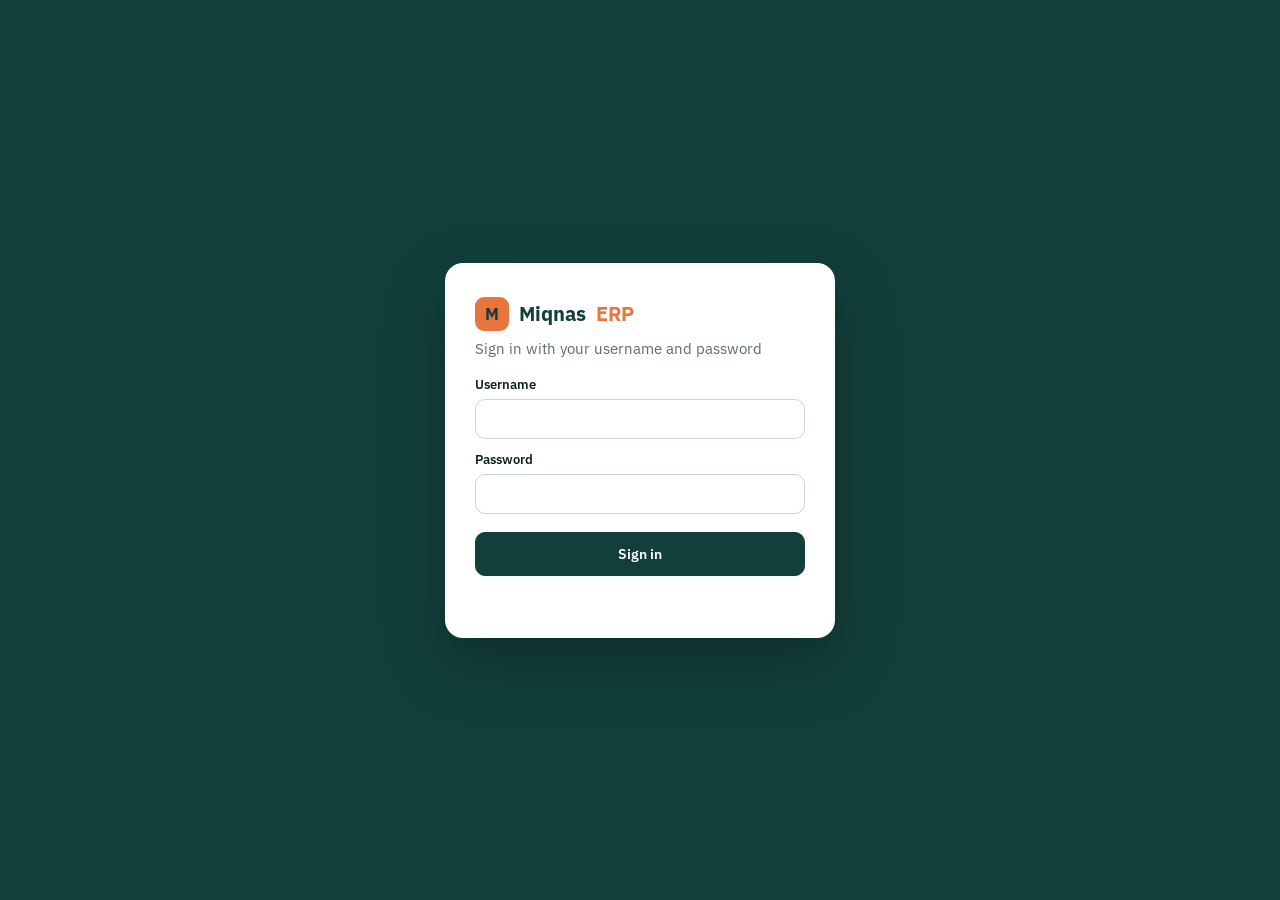
<file: app (3).html>
<!DOCTYPE html>
<html lang="en" dir="ltr">
<head>
<meta charset="UTF-8">
<meta name="viewport" content="width=device-width, initial-scale=1">
<title>Miqnas ERP</title>
<link rel="preconnect" href="https://fonts.googleapis.com">
<link rel="preconnect" href="https://fonts.gstatic.com" crossorigin>
<link href="https://fonts.googleapis.com/css2?family=IBM+Plex+Sans:wght@400;500;600;700&family=IBM+Plex+Sans+Arabic:wght@400;500;600;700&family=Readex+Pro:wght@500;600&display=swap" rel="stylesheet">
<style>
:root{
  --bg:#F3F6F5; --card:#FFFFFF; --ink:#10231F; --muted:#5B6E6A; --line:#DDE6E3; --line2:#E8EEEC;
  --brand:#123F3A; --brand2:#107366; --accent:#E8753D; --accentInk:#A4441A;
  --ok:#067647; --okbg:#DCF3E6; --bad:#B42318; --badbg:#FEE4E2; --warn:#A4441A; --warnbg:#FDEBDD; --yel:#7A5A00; --yelbg:#FEF5D6;
  --blue:#1849A9; --bluebg:#E0EAFF;
  --r:14px; --side:248px;
}
*{box-sizing:border-box}
html,body{margin:0}
body{background:var(--bg);color:var(--ink);font-family:'IBM Plex Sans','IBM Plex Sans Arabic',system-ui,sans-serif;font-size:14.5px;-webkit-font-smoothing:antialiased}
button,input,select,textarea{font:inherit;color:inherit}
a{color:var(--brand2)}
.hidden{display:none!important}
.muted{color:var(--muted)}
.spacer{flex:1}
.err{color:var(--bad);font-size:13px;min-height:18px;margin-top:10px}
.loading{padding:60px 20px;text-align:center;color:var(--muted)}
.loading:before{content:"";display:block;width:26px;height:26px;margin:0 auto 12px;border-radius:50%;border:3px solid var(--line);border-top-color:var(--brand2);animation:spin .8s linear infinite}
@keyframes spin{to{transform:rotate(360deg)}}
@media (prefers-reduced-motion:reduce){.loading:before{animation:none}}

/* buttons & inputs */
.btn{display:inline-flex;align-items:center;justify-content:center;gap:6px;border:1px solid var(--line);background:var(--card);color:var(--ink);border-radius:10px;padding:9px 16px;cursor:pointer;font-weight:600;font-size:13.5px;text-decoration:none;white-space:nowrap}
.btn:hover{border-color:#B8C9C4}
.btn.primary{background:var(--brand);border-color:var(--brand);color:#fff}
.btn.primary:hover{background:#0D332F}
.btn.ghost{background:transparent;border-color:transparent;color:var(--muted)}
.btn.ghost:hover{color:var(--ink);background:#EAF0EE}
.btn.danger{color:var(--bad)}
.btn.small{padding:6px 12px;font-size:12.5px;border-radius:8px}
.btn:disabled{opacity:.55;cursor:default}
.btn.full{width:100%;margin-top:18px;padding:12px}
label{display:block;font-size:13px;font-weight:600;color:var(--ink);margin:12px 0 6px}
input,select,textarea{width:100%;padding:10px 12px;border:1px solid #C9D6D2;border-radius:10px;background:#fff;color:var(--ink);font-size:14px}
input:focus,select:focus,textarea:focus{outline:2px solid var(--brand2);outline-offset:-1px;border-color:transparent}
input[type=checkbox]{width:18px;height:18px;padding:0;accent-color:var(--brand2)}

/* login */
.login-wrap{min-height:100vh;display:grid;place-items:center;padding:16px;background:var(--brand)}
.login{background:#fff;border-radius:18px;padding:34px 30px;width:100%;max-width:390px;box-shadow:0 24px 60px rgba(0,0,0,.25)}
.logo{display:flex;align-items:center;gap:10px;font-weight:700;font-size:20px}
.logo i{width:34px;height:34px;border-radius:9px;background:var(--accent);color:var(--brand);display:grid;place-items:center;font-style:normal;font-weight:700;font-size:17px}
.logo span{color:var(--accent)}
.login .logo{color:var(--brand)}
.login p{color:var(--muted);margin:8px 0 18px}

/* shell */
#appView{display:flex;min-height:100vh}
#side{width:var(--side);flex:none;background:var(--brand);color:#fff;padding:20px 14px;display:flex;flex-direction:column;gap:2px;position:sticky;top:0;height:100vh;overflow-y:auto}
#side .logo{color:#fff;padding:0 10px 20px}
#side .logo span{color:#F09A6B}
.nsec{font-size:11px;font-weight:600;color:#7E9B95;letter-spacing:.08em;padding:16px 14px 6px;text-transform:uppercase}
.nav{display:flex;align-items:center;gap:12px;padding:10px 14px;border-radius:10px;color:#B9CCC8;font-size:14px;font-weight:500;background:none;border:0;width:100%;text-align:left;cursor:pointer}
.nav:hover{background:rgba(255,255,255,.06);color:#fff}
.nav.on{background:rgba(255,255,255,.12);color:#fff}
.nav svg{flex:none}
.nav .nb{margin-left:auto;background:#D92D20;color:#fff;font-size:11px;font-weight:700;border-radius:99px;padding:1px 7px}
.sclock{margin-top:14px;background:rgba(255,255,255,.07);border-radius:12px;padding:12px 14px;display:flex;flex-direction:column;gap:4px;cursor:pointer;border:0;color:#fff;text-align:left;width:100%}
.sclock:hover{background:rgba(255,255,255,.11)}
.sclock small{font-size:12px;color:#9DB4AF}
.sclock b{font-size:20px;font-variant-numeric:tabular-nums}
.sclock .sh{display:flex;align-items:center;gap:6px;font-size:12px;color:#8FD9B5}
.sclock .sh i{width:7px;height:7px;border-radius:50%;background:#32D583}
.sclock .sh.off{color:#F4A27A}.sclock .sh.off i{background:#F97066}
.suser{margin-top:12px;display:flex;align-items:center;gap:10px;padding:12px 10px 2px;border-top:1px solid rgba(255,255,255,.1)}
.av{width:36px;height:36px;border-radius:50%;background:#DCEBE7;color:var(--brand);display:grid;place-items:center;font-weight:700;font-size:13px;flex:none}
.suser .nm{display:flex;flex-direction:column;min-width:0;flex:1}
.suser .nm b{font-size:13.5px;white-space:nowrap;overflow:hidden;text-overflow:ellipsis}
.suser .nm small{font-size:12px;color:#9DB4AF}
.iconbtn{width:36px;height:36px;border-radius:9px;border:0;background:rgba(255,255,255,.08);color:#DCE7E4;display:grid;place-items:center;cursor:pointer;flex:none}
.iconbtn:hover{background:rgba(255,255,255,.16);color:#fff}
#shell{flex:1;min-width:0;display:flex;flex-direction:column}
#top{position:sticky;top:0;z-index:20;display:flex;align-items:center;gap:14px;flex-wrap:wrap;padding:16px 32px;background:rgba(255,255,255,.96);backdrop-filter:blur(6px);border-bottom:1px solid var(--line)}
#top h1{margin:0;font-size:21px;font-weight:700}
#pgSub{font-size:13px;color:var(--muted);margin-top:2px}
#topActions{display:flex;gap:8px;flex-wrap:wrap;align-items:center}
#bell{position:relative;width:42px;height:42px;border-radius:11px;border:1px solid var(--line);background:#fff;display:grid;place-items:center;cursor:pointer;color:var(--ink)}
#bell:hover{border-color:#B8C9C4}
#bell .cnt{position:absolute;top:-6px;right:-6px;min-width:20px;height:20px;padding:0 5px;border-radius:10px;background:#D92D20;color:#fff;font-size:11px;font-weight:700;display:grid;place-items:center}
#bellPanel{position:absolute;right:32px;top:66px;width:420px;max-width:calc(100vw - 24px);max-height:70vh;overflow:auto;background:#fff;border:1px solid var(--line);border-radius:14px;box-shadow:0 18px 50px rgba(16,35,31,.18);z-index:30}
#bellPanel .bh{display:flex;align-items:center;padding:14px 16px;border-bottom:1px solid var(--line);font-weight:700}
#main{padding:26px 32px 60px;max-width:1280px;width:100%}

/* cards */
.card{background:var(--card);border:1px solid var(--line);border-radius:var(--r);padding:18px 20px}
.card.flush{padding:0;overflow:hidden}
.chead{display:flex;align-items:center;gap:10px;flex-wrap:wrap;padding:16px 20px;border-bottom:1px solid var(--line)}
.chead h2,.chead h3{margin:0;font-size:16px;font-weight:700}
h2{font-size:18px;margin:0 0 12px}
h3{font-size:15.5px;margin:0 0 10px}
.grid{display:grid;gap:16px}
.kpis{grid-template-columns:repeat(auto-fit,minmax(170px,1fr));margin-bottom:20px}
.kpi{background:var(--card);border:1px solid var(--line);border-radius:var(--r);padding:16px 18px;display:flex;flex-direction:column;gap:4px}
.kpi span{font-size:13px;color:var(--muted);font-weight:500}
.kpi b{font-size:30px;font-weight:700;line-height:1.15}
.kpi small{font-size:12px;color:var(--muted)}
.two{display:grid;grid-template-columns:repeat(auto-fit,minmax(400px,1fr));gap:20px;align-items:start;margin-bottom:20px}
.row{display:flex;gap:12px;flex-wrap:wrap;align-items:flex-end}
.row>div{flex:1;min-width:150px}

/* tables */
.tbl-wrap{overflow-x:auto;border:1px solid var(--line);border-radius:var(--r);background:var(--card)}
.card.flush .tbl-wrap,.flush>.tbl-wrap{border:0;border-radius:0}
table{width:100%;border-collapse:collapse;min-width:640px}
th{font-size:11.5px;font-weight:600;color:var(--muted);text-transform:uppercase;letter-spacing:.04em;padding:11px 16px;text-align:left;border-bottom:1px solid var(--line);white-space:nowrap;background:#F8FAF9}
td{padding:13px 16px;border-bottom:1px solid var(--line2);font-size:14px;vertical-align:middle}
tr:last-child td{border-bottom:0}
tr.clk{cursor:pointer} tr.clk:hover td{background:#F4F8F7}
.sub2{font-size:12px;color:var(--muted);margin-top:2px}

/* pills */
.pill{display:inline-block;padding:3px 10px;border-radius:99px;font-size:12px;font-weight:700;white-space:nowrap}
.p-in{background:var(--okbg);color:var(--ok)}
.p-out{background:#EEF2F1;color:#40514E}
.p-absent{background:var(--warnbg);color:var(--warn)}
.p-bad{background:var(--badbg);color:var(--bad)}
.p-prog{background:var(--bluebg);color:var(--blue)}
.p-run{background:var(--warnbg);color:var(--warn)}
.p-na{background:transparent;color:var(--muted);border:1px dashed var(--line)}
.p-lock{background:#EEF2F1;color:var(--muted)}
.p-yel{background:var(--yelbg);color:var(--yel)}

/* alerts */
.al{display:flex;gap:14px;padding:13px 20px;border-bottom:1px solid var(--line2);align-items:flex-start;width:100%;background:none;border-left:0;border-right:0;border-top:0;text-align:left;cursor:pointer}
.al:hover{background:#F7FAF9}
.al:last-child{border-bottom:0}
.al .dot{flex:none;width:10px;height:10px;border-radius:50%;margin-top:6px}
.al .tx{flex:1;min-width:0;display:flex;flex-direction:column;gap:3px}
.al .tx b{font-size:14px}
.al .tx span{font-size:13px;color:var(--muted)}
.al .tg{flex:none;font-size:10.5px;font-weight:700;border-radius:6px;padding:3px 8px;letter-spacing:.03em}
.sev-red .dot{background:#D92D20}.sev-red .tg{background:var(--badbg);color:var(--bad)}
.sev-orange .dot{background:var(--accent)}.sev-orange .tg{background:var(--warnbg);color:var(--warn)}
.sev-yellow .dot{background:#D6A100}.sev-yellow .tg{background:var(--yelbg);color:var(--yel)}
.chips{display:flex;gap:6px;flex-wrap:wrap}
.chips button{border:1px solid var(--line);background:#fff;border-radius:8px;padding:5px 11px;font-size:12.5px;cursor:pointer;color:var(--ink)}
.chips button.on{background:var(--brand);border-color:var(--brand);color:#fff;font-weight:600}
.empty{padding:30px 20px;text-align:center;color:var(--muted)}
.empty b{display:block;color:var(--ok);font-size:15px;margin-bottom:4px}

/* team list */
.tm{display:flex;align-items:center;gap:12px;padding:11px 20px;border-bottom:1px solid var(--line2)}
.tm:last-child{border-bottom:0}
.tm .av{position:relative}
.tm .av i{position:absolute;right:-1px;bottom:-1px;width:11px;height:11px;border-radius:50%;border:2px solid #fff}
.tm .tx{flex:1;min-width:0}
.tm .tx b{font-size:14px}
.tm .tx div{font-size:12.5px;color:var(--muted);white-space:nowrap;overflow:hidden;text-overflow:ellipsis}
.tm .nums{text-align:right;font-size:12.5px;color:var(--muted);flex:none}
.tm .nums b{display:block;color:var(--ink);font-size:13px}

/* progress */
.pbar{position:relative;flex:1;height:8px;background:#E3EBE9;border-radius:99px;min-width:60px}
.pbar>i{position:absolute;left:0;top:0;bottom:0;border-radius:99px;background:var(--brand2)}
.pbar>em{position:absolute;top:-4px;bottom:-4px;width:2px;background:var(--ink)}
.pv{display:flex;align-items:center;gap:10px}
.pv span{font-size:12.5px;font-weight:600;white-space:nowrap}
.pv span small{color:var(--muted);font-weight:400}
.legend{display:flex;gap:14px;font-size:12px;color:var(--muted);align-items:center}
.legend span{display:flex;align-items:center;gap:6px}

/* timeline */
.tl{position:relative;height:14px;border-radius:5px;background:#EEF2F1;overflow:hidden;min-width:160px}
.tl i{position:absolute;top:0;bottom:0}
.tl i.on{background:#7DD3A8}.tl i.off{background:#F4A27A}.tl i.gap{background:#C5CBD3}

/* clock page */
.clock{max-width:560px;margin:0 auto;text-align:center;padding:30px 24px}
.big-time{font-size:46px;font-weight:700;color:var(--brand);font-variant-numeric:tabular-nums;margin:10px 0}
.clock .btn{font-size:17px;padding:14px 38px;margin-top:16px;border-radius:12px}
.btn.out{background:var(--bad);border-color:var(--bad);color:#fff}
.share-ok{margin-top:16px;padding:10px 14px;border-radius:10px;background:var(--okbg);color:var(--ok);font-size:13.5px}
.notice{margin-top:18px;padding:12px 14px;border-radius:10px;background:#F1F5F4;color:var(--muted);font-size:13px;text-align:right;line-height:1.9}
.alarm{position:fixed;inset:0;background:rgba(15,25,25,.78);z-index:60;display:grid;place-items:center;padding:16px}
.alarm .card{max-width:440px;text-align:center;border-top:5px solid var(--bad)}
.alarm h2{color:var(--bad)}

/* modal */
.modal{position:fixed;inset:0;background:rgba(10,20,20,.55);z-index:50;display:grid;place-items:center;padding:16px}
.modal .card{width:100%;max-width:520px;max-height:90vh;overflow:auto;padding:24px}
.modal h2{margin-bottom:6px}
.mfoot{display:flex;gap:8px;margin-top:20px;flex-wrap:wrap}
.check{display:flex;align-items:center;gap:10px;margin-top:14px;font-size:14px}
.check input{flex:none}
.toast{position:fixed;bottom:20px;left:50%;transform:translateX(-50%);background:var(--ink);color:#fff;padding:11px 18px;border-radius:10px;z-index:70;font-size:14px;box-shadow:0 8px 24px rgba(0,0,0,.2)}
#cap{position:fixed;left:-10000px;top:0;width:2px;height:2px;opacity:0}

/* settings */
.set{display:flex;align-items:center;gap:16px;flex-wrap:wrap;padding:14px 20px;border-bottom:1px solid var(--line2)}
.set:last-child{border-bottom:0}
.set .tx{flex:1 1 320px;min-width:0}
.set .tx label{margin:0 0 2px;font-size:14px}
.set .tx div{font-size:12.5px;color:var(--muted)}
.set input[type=number]{width:90px;text-align:center;font-weight:600}
.set .u{font-size:13px;color:var(--muted);min-width:64px}

/* projects & tasks */
.flt{display:flex;gap:6px;flex-wrap:wrap;margin-bottom:12px}
.flt button{border:1px solid var(--line);background:var(--card);border-radius:99px;padding:6px 14px;cursor:pointer;color:var(--muted);font-size:13.5px}
.flt button span{font-size:12px;opacity:.8}
.flt button.on{background:var(--brand);border-color:var(--brand);color:#fff}
.runlist{display:grid;gap:6px}
.runit{display:flex;gap:8px;align-items:baseline;flex-wrap:wrap;font-size:14px}
.runit .ttime{margin-left:auto}
.phead{display:grid;gap:14px;margin-top:10px;border-top:4px solid var(--accent)}
.pmeta,.pteam{display:flex;flex-wrap:wrap;gap:8px 22px;font-size:14px}
.pmeta b,.pteam b{color:var(--muted);font-weight:500;margin-right:6px}
.pteam{border-top:1px dashed var(--line);padding-top:12px}
.links{display:flex;flex-wrap:wrap;gap:8px}
.links.sm{margin-bottom:8px}
.lnk{display:flex;flex-direction:column;border:1px solid var(--line);border-radius:10px;padding:7px 12px;text-decoration:none;color:var(--ink);background:#F7FAF9;font-size:13px}
.lnk:hover{border-color:var(--brand2)}
.lnk b{color:var(--brand2)} .lnk span{color:var(--muted);font-size:12px}
.tgroup{margin-top:14px;padding:6px 20px 10px}
.tghead{display:flex;align-items:baseline;gap:10px;flex-wrap:wrap;padding:10px 0;border-bottom:1px solid var(--line)}
.trow{display:flex;gap:12px;justify-content:space-between;align-items:center;padding:11px 0;border-bottom:1px solid var(--line2);flex-wrap:wrap}
.trow:last-child{border-bottom:0}
.trow.na{opacity:.5}
.trow.locked .tt{color:var(--muted)}
.trow.running{background:#FFF8F2;margin:0 -20px;padding-inline:20px}
.trow.done .tt{text-decoration:line-through;text-decoration-color:var(--line);color:var(--muted)}
.tmain{flex:1;min-width:220px;display:grid;gap:5px}
.tt{font-weight:600;font-size:14.5px}
.twait{font-size:12.5px;color:var(--muted)}
.tlink{display:flex;align-items:center;gap:8px;flex-wrap:wrap;font-size:13px}
.tlink>span:first-child{color:var(--muted)}
.tlink input{flex:1;min-width:180px;max-width:420px;padding:6px 10px;font-size:13px}
.tlink a{color:var(--brand2);overflow-wrap:anywhere}
.tside{display:flex;align-items:center;gap:8px;flex-wrap:wrap}
.ttime{font-variant-numeric:tabular-nums;font-size:13px;color:var(--muted);min-width:66px;text-align:center}
.tb{border:1px solid var(--line);background:var(--card);border-radius:9px;padding:8px 12px;cursor:pointer;font-size:13px;font-weight:700;min-width:118px}
.tb.play{background:var(--brand2);border-color:var(--brand2);color:#fff}
.tb.pause{background:#C4571F;border-color:#C4571F;color:#fff}
.tb.ghost{color:var(--muted);min-width:0}
.tb:hover{filter:brightness(.95)}
.tstat{width:auto;padding:7px 30px 7px 10px;font-size:13px;font-weight:600;border-radius:9px;cursor:pointer}
.tstat.p-out{background:#F1F4F3;color:#33463F;border-color:#D5DFDC}
.tstat.p-prog{background:#E6EEFB;color:var(--blue);border-color:#C3D4F3}
.tstat.p-in{background:var(--okbg);color:var(--ok);border-color:#B5E3C8}
.tstat:disabled{opacity:.6;cursor:not-allowed}
.tsep{width:1px;height:24px;background:var(--line);margin:0 4px}
.pform h3{margin:22px 0 4px;color:var(--brand2)}
.pfgrid{display:grid;grid-template-columns:repeat(auto-fill,minmax(230px,1fr));gap:4px 16px}
.pfsec{background:#F7FAF9;border:1px dashed var(--line);border-radius:12px;padding:4px 14px 12px}
.psel{display:flex;align-items:center;gap:10px;margin:0 0 4px}
.psel label{margin:0}
.psel select{max-width:460px;font-weight:600}
.en{direction:ltr}

/* blockers */
.blgrid{display:grid;grid-template-columns:repeat(3,minmax(0,1fr));gap:1px;background:var(--line)}
@media (max-width:900px){.blgrid{grid-template-columns:1fr}}

/* mobile */
@media (max-width:900px){
  #appView{flex-direction:column}
  #side{width:100%;height:auto;position:static;flex-direction:row;flex-wrap:wrap;align-items:center;padding:10px 12px;gap:4px}
  #side .logo{padding:0 8px 0 4px}
  #nav{display:flex;gap:2px;overflow-x:auto;width:100%;order:3}
  .nsec{display:none}
  .nav{width:auto;white-space:nowrap;padding:8px 12px}
  .sclock{width:auto;margin:0 0 0 auto;padding:6px 10px;order:2}
  .sclock small{display:none}
  .sclock b{font-size:15px}
  .suser{display:none}
  #top{padding:12px 16px;position:static}
  #main{padding:18px 16px 50px}
  .two{grid-template-columns:1fr}
  #bellPanel{right:12px;top:60px}
}

/* ===== البريفات ===== */
.bapp{
  --bg:#F3F7F6; --surface:#FFFFFF; --ink:#0F2B27; --muted:#56706B; --line:#D3E2DF;
  --accent:#107366; --accent-ink:#FFFFFF; --accent-soft:#E5F1EF;
  --warn:#B4511C; --warn-soft:#FCEBDF; --done:#107366; --done-soft:#E1F0ED; --danger:#B3261E;
  --brand-deep:#123F3A; --brand-orange:#E8753D; --sand:#D8C7A3;
  --f-display:"Readex Pro","IBM Plex Sans Arabic",Tahoma,sans-serif;
  --f-body:"IBM Plex Sans Arabic",Tahoma,"Segoe UI",sans-serif;
  --r:10px; --logo-bg:#FFFFFF; --field:#F7F2E8; --warn-line:#F0B48F;
}
.bapp{color:var(--ink);font-family:var(--f-body);font-size:15px;line-height:1.6;direction:rtl}
.bapp .wrap{max-width:900px;margin:0 auto;padding-inline:16px;padding-block:20px 80px}
.bapp h1,.bapp h2,.bapp h3{font-family:var(--f-display);font-weight:600;margin:0;text-wrap:balance}
.bapp button{font:inherit;cursor:pointer}
.bapp :focus-visible{outline:2px solid var(--accent);outline-offset:2px}
.bapp .muted{color:var(--muted)}
.bapp .btn{border:1px solid var(--line);background:var(--surface);color:var(--ink);border-radius:8px;padding:8px 14px;font-weight:500;display:inline-flex;align-items:center;gap:6px}
.bapp .btn:hover{border-color:var(--accent)}
.bapp .btn.primary{background:var(--accent);color:var(--accent-ink);border-color:var(--accent)}
.bapp .btn.ghost{background:transparent;border-color:transparent;color:var(--muted)}
.bapp .btn.ghost:hover{color:var(--ink)}
.bapp .btn.danger{color:var(--danger)}
.bapp .btn:disabled{opacity:.5;cursor:default}
.bapp .topbar{display:flex;align-items:center;justify-content:space-between;gap:12px;flex-wrap:wrap;margin-bottom:20px}
.bapp .brand{display:flex;flex-direction:column;gap:2px}
.bapp .brand small{color:var(--muted);font-size:13px}
.bapp .pill{display:inline-block;font-size:12px;font-weight:600;border-radius:999px;padding:2px 10px;white-space:nowrap}
.bapp .pill.draft{background:var(--warn-soft);color:var(--warn)}
.bapp .pill.done{background:var(--done-soft);color:var(--done)}
.bapp .bar{height:6px;background:var(--line);border-radius:99px;overflow:hidden}
.bapp .bar>i{display:block;height:100%;background:var(--accent);border-radius:99px;transition:width .3s}
@media (prefers-reduced-motion:reduce){.bapp .bar>i{transition:none}}
.bapp .note{background:var(--surface);border:1px dashed var(--line);border-radius:var(--r);padding:28px 20px;text-align:center;color:var(--muted)}
.bapp .tools{display:flex;gap:10px;flex-wrap:wrap;margin-bottom:12px}
.bapp .tools input{flex:1;min-width:0}
.bapp .ledger{background:var(--surface);border:1px solid var(--line);border-radius:var(--r);overflow:hidden}
.bapp .row{display:grid;grid-template-columns:minmax(0,2fr) minmax(0,1.2fr) 110px 120px;gap:12px;align-items:center;padding:12px 16px;border-top:1px solid var(--line);width:100%;text-align:start;background:none;border-inline:0;border-bottom:0;color:inherit}
.bapp .row:first-child{border-top:0}
.bapp .row.head{font-size:12px;color:var(--muted);font-weight:600;background:var(--bg)}
.bapp button.row:hover{background:var(--accent-soft)}
.bapp .row .t{font-weight:600}
.bapp .row .s{font-size:13px;color:var(--muted)}
.bapp .row .p{display:flex;flex-direction:column;gap:4px;font-size:12px;color:var(--muted);font-variant-numeric:tabular-nums}
@media (max-width:640px){.bapp .row{grid-template-columns:minmax(0,1fr) auto}
.bapp .row .c3,.bapp .row .c2{display:none}
.bapp .row.head{display:none}}
.bapp .sticky{position:sticky;top:env(safe-area-inset-top,0px);z-index:5;background:var(--bg);padding-block:10px;margin-bottom:8px;border-bottom:1px solid var(--line)}
.bapp .progline{display:flex;align-items:center;gap:12px;margin-bottom:10px}
.bapp .progline .bar{flex:1}
.bapp .progline b{font-variant-numeric:tabular-nums;font-size:13px;min-width:3.5em}
.bapp .rail{display:flex;gap:6px;overflow-x:auto;padding-bottom:2px;scrollbar-width:thin}
.bapp .rail button{flex:none;border:1px solid var(--line);background:var(--surface);color:var(--muted);border-radius:999px;padding:4px 12px;font-size:13px}
.bapp .rail button.full{color:var(--done);border-color:var(--done)}
.bapp .rail button:hover{color:var(--ink);border-color:var(--accent)}
.bapp .sec{margin-top:28px;scroll-margin-top:120px}
.bapp .sec-h{display:flex;align-items:baseline;gap:10px;margin-bottom:10px;flex-wrap:wrap}
.bapp .sec-h h2{font-size:19px}
.bapp .sec-h .grp{font-size:12px;color:var(--accent);font-weight:600;letter-spacing:.02em}
.bapp .sec-h .cnt{margin-inline-start:auto;font-size:12px;color:var(--muted);font-variant-numeric:tabular-nums}
.bapp .card{background:var(--surface);border:1px solid var(--line);border-radius:var(--r)}
.bapp .q{display:grid;grid-template-columns:minmax(0,1fr) minmax(0,1.35fr);gap:8px 20px;padding:14px 16px;border-top:1px solid var(--line)}
.bapp .q:first-child{border-top:0}
.bapp .q.cond{background:var(--accent-soft)}
.bapp .q label.l{font-weight:600;font-size:14px}
.bapp .q .h{font-size:12.5px;color:var(--muted);margin-top:2px;white-space:pre-line}
.bapp .q .a{min-width:0}
.bapp .q.empty .a input,.bapp .q.empty .a textarea,.bapp .q.empty .a select{border-color:var(--warn-line)}
@media (max-width:640px){.bapp .q{grid-template-columns:minmax(0,1fr)}}
.bapp select,.bapp input[type=text],.bapp input[type=url],.bapp input[type=number],.bapp input[type=date],.bapp input[type=search],.bapp textarea{width:100%;font:inherit;color:var(--ink);background:var(--bg);border:1px solid var(--line);border-radius:8px;padding:8px 10px}
.bapp textarea{resize:vertical;min-height:64px}
.bapp select:focus,.bapp input:focus,.bapp textarea:focus{outline:none;border-color:var(--accent);background:var(--surface)}
.bapp input[dir=ltr]{text-align:left}
.bapp .seg{display:flex;flex-wrap:wrap;gap:6px}
.bapp .seg button{border:1px solid var(--line);background:var(--bg);color:var(--ink);border-radius:8px;padding:6px 14px;font-size:14px}
.bapp .seg button[aria-pressed=true]{background:var(--accent);border-color:var(--accent);color:var(--accent-ink)}
.bapp .checks{display:grid;grid-template-columns:repeat(auto-fill,minmax(190px,1fr));gap:8px;padding:14px 16px}
.bapp .chk{display:flex;align-items:center;gap:10px;border:1px solid var(--line);border-radius:8px;padding:9px 12px;background:var(--bg);font-size:14px;cursor:pointer}
.bapp .chk input{accent-color:var(--accent);width:17px;height:17px;flex:none}
.bapp .chk.on{border-color:var(--accent);background:var(--accent-soft)}
.bapp .formfoot{display:flex;gap:10px;flex-wrap:wrap;align-items:center;margin-top:28px}
.bapp .saved{font-size:13px;color:var(--muted)}
.bapp .logo-tile{flex:none;background:var(--logo-bg);border:1px solid var(--line);border-radius:12px;display:grid;place-items:center;overflow:hidden}
.bapp .logo-tile img{width:100%;height:100%;object-fit:contain;padding:8%}
.bapp .vtitle{display:flex;gap:16px;align-items:center}
.bapp .vtitle .logo-tile{width:84px;height:84px}
.bapp .vtitle .tt{display:flex;gap:10px;align-items:center;flex-wrap:wrap;min-width:0}
.bapp .thumb{width:34px;height:34px;border-radius:8px}
.bapp .storecell{display:flex;gap:10px;align-items:center;min-width:0}
.bapp .logo-pick{display:flex;gap:14px;align-items:center;flex-wrap:wrap;margin-top:12px}
.bapp .logo-pick .logo-tile{width:72px;height:72px}
.bapp .logo-drop{display:flex;align-items:center;gap:12px;border:1.5px dashed var(--line);border-radius:12px;padding:12px 16px;color:var(--muted);cursor:pointer;background:var(--surface)}
.bapp .logo-drop:hover,.bapp .logo-drop.over{border-color:var(--accent);color:var(--ink)}
.bapp .logo-drop .plus{width:44px;height:44px;border-radius:10px;background:var(--accent-soft);color:var(--accent);display:grid;place-items:center;font-size:22px;flex:none}
@media (max-width:640px){.bapp .vtitle .logo-tile{width:64px;height:64px}}
.pdfwrap{position:fixed;top:0;left:0;width:0;height:0;overflow:hidden;pointer-events:none}
.bapp .pdf-dark{--bg:#0B2420;--surface:#123F3A;--ink:#EAF3F1;--muted:#A3BDB8;--line:#22564F;--accent:#4FB8A8;--accent-ink:#06201C;--accent-soft:#17514A;--warn:#F2A47C;--warn-soft:#3B2A1F;--warn-line:#7A4A2E;--field:#0E302B;--done:#6CCBBB;--done-soft:#164C45;--danger:#F08A80;--brand-deep:#0B2420;--brand-orange:#EE8857;--sand:#D8C7A3;color-scheme:dark}
.bapp .pdf-light{--field:#F3F6F4;--bg:#FFFFFF;--surface:#FFFFFF;--ink:#16231F;--muted:#5E6B66;--line:#DCE3DF;--accent:#0F6B57;--accent-ink:#FFFFFF;--accent-soft:#E2EFEA;--warn:#9A6516;--warn-soft:#FBF0DC;--done:#2C7A4B;--done-soft:#E3F2E8;color-scheme:light}
.bapp .pdfdoc{width:794px;padding:4px 40px 24px;background:var(--bg);color:var(--ink);direction:rtl;font-family:var(--f-body);font-size:14px;line-height:1.6}
.bapp .pdfdoc .pdf-top{display:flex;justify-content:space-between;color:var(--muted);font-size:12px;padding-bottom:12px}
.bapp .pdfdoc .sec-h .cnt,.bapp .pdfdoc .vhead .pill,.bapp .pdfdoc .vhead .m-prog,.bapp .pdfdoc .vhead .bar{display:none}
.bapp .pdfdoc .vq{grid-template-columns:minmax(0,1fr) minmax(0,1.6fr)}
.bapp .pdfdoc .vtitle .logo-tile{width:84px;height:84px}
.bapp .credf{display:grid;grid-template-columns:repeat(auto-fit,minmax(150px,1fr));gap:8px}
.bapp .cred{display:grid;gap:4px}
.bapp .credr{display:flex;align-items:center;gap:8px;flex-wrap:wrap;min-width:0}
.bapp .credk{font-size:12px;color:var(--muted);min-width:3.6em}
.bapp .credv{font-family:ui-monospace,"SF Mono",Menlo,Consolas,monospace;font-size:14px;overflow-wrap:anywhere;min-width:0}
.bapp .mini{border:1px solid var(--line);background:var(--bg);color:var(--muted);border-radius:6px;padding:1px 8px;font-size:12px}
.bapp .mini:hover{color:var(--ink);border-color:var(--accent)}
.bapp .none{color:var(--muted);opacity:.6}
.bapp .accgrid{display:grid;grid-template-columns:repeat(auto-fill,minmax(260px,1fr));gap:12px;padding:14px}
.bapp .acc{border:1px solid var(--line);border-radius:12px;padding:12px 14px 14px;display:grid;gap:10px;background:var(--surface);min-width:0}
.bapp .acc-h{display:flex;align-items:center;gap:10px;padding-bottom:8px;border-bottom:1px solid var(--line)}
.bapp .acc-h b{font-family:var(--f-display);font-weight:600;font-size:15px}
.bapp .acc-ic{width:34px;height:34px;border-radius:10px;background:var(--accent);color:var(--accent-ink);display:grid;place-items:center;font-family:var(--f-display);font-weight:600;font-size:16px;flex:none}
.bapp .acc-ic.sm{font-size:11px;letter-spacing:.02em}
.bapp .acc-f{display:grid;gap:4px;min-width:0}
.bapp .acc-k{display:inline-flex;align-items:center;gap:5px;font-size:11.5px;color:var(--muted);font-weight:500}
.bapp .acc-v{display:flex;align-items:center;gap:4px;background:var(--field);border:1px solid var(--line);border-radius:8px;padding:6px 6px 6px 10px;min-width:0}
.bapp .acc-v .credv{flex:1;min-width:0;text-align:left;overflow-wrap:anywhere;font-size:13.5px;letter-spacing:.01em}
.bapp .ib{flex:none;width:28px;height:28px;display:grid;place-items:center;border:0;background:transparent;color:var(--muted);border-radius:6px}
.bapp .ib:hover{background:var(--surface);color:var(--accent)}
.bapp .ib.on{color:var(--accent)}
.bapp .pdfdoc .accgrid{grid-template-columns:1fr 1fr}
.bapp .vsec{margin-top:30px}
.bapp .vsec .sec-h{background:var(--accent-soft);border:1px solid var(--line);border-bottom:0;border-radius:12px 12px 0 0;padding:13px 18px;margin:0;align-items:center}
.bapp .vsec .sec-h h2{font-size:17px;color:var(--ink);display:flex;align-items:center;gap:10px}
.bapp .vsec .sec-h h2::before{content:"";width:8px;height:8px;border-radius:50%;background:var(--accent);flex:none}
.bapp .vsec .sec-h .grp,.bapp .vsec .sec-h .cnt{display:none}
.bapp .vsec>.card{border-radius:0 0 12px 12px}
.bapp .grp-band{margin-top:40px;display:flex;align-items:center;gap:14px;color:var(--accent);font-family:var(--f-display);font-weight:600;font-size:21px;letter-spacing:.01em}
.bapp .grp-band::after{content:"";flex:1;height:1px;background:var(--line)}
.bapp .vsec.sub{margin-top:14px}
.bapp .vsec.sub .sec-h{background:var(--surface);padding:11px 18px}
.bapp .vsec.sub .sec-h h2{font-size:15px;color:var(--accent)}
.bapp .vsec.sub .sec-h h2::before{width:6px;height:6px;background:transparent;border:1.5px solid var(--accent)}
.bapp .vsec.sub>.card{border-top:1px dashed var(--line)}
.bapp .login{max-width:380px;margin:48px auto 0;background:var(--surface);border:1px solid var(--line);border-radius:14px;padding:28px 24px;display:grid;gap:8px}
.bapp .login h1{font-size:22px;margin-bottom:2px}
.bapp .login p{margin:0 0 10px}
.bapp .login label{font-size:13px;font-weight:600;margin-top:6px}
.bapp .login .btn.primary{justify-content:center;margin-top:12px;padding:10px}
.bapp .login .err{background:var(--warn-soft);color:var(--warn);border-radius:8px;padding:8px 12px;font-size:14px}
.bapp .login .ok{background:var(--done-soft);color:var(--done);border-radius:8px;padding:8px 12px;font-size:14px}
.bapp input[type=password]{width:100%;font:inherit;color:var(--ink);background:var(--bg);border:1px solid var(--line);border-radius:8px;padding:8px 10px}
.bapp .userbar{display:flex;justify-content:space-between;align-items:center;gap:10px;flex-wrap:wrap;font-size:14px;padding-bottom:12px;margin-bottom:12px;border-bottom:1px solid var(--line)}
.bapp .userbar .ub-act{display:flex;gap:4px}
.bapp .linkbox{display:flex;align-items:center;gap:10px;flex-wrap:wrap}
.bapp .linkbox input{flex:1;min-width:0}
.bapp .vhead{border-top:4px solid var(--brand-orange)}
.bapp .vsec .sec-h h2::before{background:var(--brand-orange)!important}
.bapp .vsec.sub .sec-h h2::before{background:transparent!important;border-color:var(--brand-orange)!important}
.bapp .grp-band::after{background:linear-gradient(90deg,var(--line),var(--brand-orange))!important;height:2px!important}
.bapp .login{border-top:4px solid var(--brand-orange)}
.bapp .userbar b{color:var(--accent)}
.bapp .acc-h{border-bottom-color:var(--sand)!important}
.bapp .vhead{background:var(--surface);border:1px solid var(--line);border-radius:var(--r);padding:20px;display:grid;gap:14px}
.bapp .vhead h1{font-size:26px}
.bapp .meta{display:flex;flex-wrap:wrap;gap:8px 22px;font-size:14px}
.bapp .meta span b{font-weight:500;color:var(--muted);margin-inline-end:6px}
.bapp .actions{display:flex;gap:8px;flex-wrap:wrap}
.bapp dl{margin:0}
.bapp .vq{display:grid;grid-template-columns:minmax(0,1fr) minmax(0,1.6fr);gap:4px 20px;padding:11px 16px;border-top:1px solid var(--line)}
.bapp .vq:first-child{border-top:0}
.bapp .vq dt{color:var(--muted);font-size:14px}
.bapp .vq dd{margin:0;white-space:pre-wrap;overflow-wrap:anywhere}
.bapp .vq dd.none{color:var(--muted);opacity:.6}
@media (max-width:640px){.bapp .vq{grid-template-columns:minmax(0,1fr)}}
.bapp .tags{display:flex;flex-wrap:wrap;gap:6px}
.bapp .tag{font-size:13px;border-radius:6px;padding:2px 10px;background:var(--done-soft);color:var(--done)}
.bapp .tag.off{background:transparent;color:var(--muted);border:1px dashed var(--line);text-decoration:line-through;text-decoration-color:var(--line)}
.bapp .confirm{display:flex;gap:8px;align-items:center;flex-wrap:wrap;background:var(--warn-soft);color:var(--warn);border-radius:8px;padding:8px 12px;font-size:14px}
.bapp .toast{position:fixed;bottom:calc(20px + env(safe-area-inset-bottom,0px));inset-inline:0;margin:auto;width:max-content;max-width:calc(100% - 32px);background:var(--ink);color:var(--bg);padding:8px 16px;border-radius:8px;font-size:14px;z-index:20}
.bapp label{display:revert;margin:0;color:inherit;font-size:inherit}
.bapp .card{padding:0}
.bapp input[type=checkbox]{padding:0;width:17px}
.bapp input[type=file]{display:none}
.bapp .btn:hover{background:var(--surface)}
.bapp .btn.primary:hover{background:var(--accent);filter:brightness(1.08)}
.bapp .btn.ghost:hover{background:transparent}
.bapp .btn.small{padding:8px 14px;font-size:inherit}
.bapp .wrap{padding-block:4px 60px}
.bapp .row>div{flex:initial;min-width:0}
.bapp [hidden]{display:none!important}
.bapp .sticky{top:var(--hdr,0px)}
.bapp .sec{scroll-margin-top:calc(var(--hdr,0px) + 120px)}
.bapp .assign{display:grid;gap:10px;border-top:1px dashed var(--line);padding-top:14px}
.bapp .assign .seg button{display:inline-flex;align-items:baseline;gap:2px}


</style>
</head>
<body>

<div id="loginView" class="login-wrap hidden">
  <form class="login" id="loginForm">
    <div class="logo"><i>M</i>Miqnas <span>ERP</span></div>
    <p>Sign in with your username and password</p>
    <label for="lu">Username</label>
    <input id="lu" autocomplete="username" autocapitalize="none" spellcheck="false" required>
    <label for="lp">Password</label>
    <input id="lp" type="password" autocomplete="current-password" required>
    <button class="btn primary full" id="lbtn">Sign in</button>
    <div class="err" id="lerr"></div>
  </form>
</div>

<div id="appView" class="hidden">
  <aside id="side">
    <div class="logo"><i>M</i>Miqnas <span>ERP</span></div>
    <nav id="nav" aria-label="Main"></nav>
    <div class="spacer"></div>
    <button class="sclock hidden" id="sClock" onclick="go('clock')"></button>
    <div class="suser" id="sUser"></div>
  </aside>
  <div id="shell">
    <header id="top">
      <div><h1 id="pgTitle"></h1><div id="pgSub"></div></div>
      <div class="spacer"></div>
      <div id="topActions"></div>
      <button id="bell" type="button" aria-label="Notifications"></button>
      <div id="bellPanel" class="hidden"></div>
    </header>
    <main id="main"></main>
  </div>
</div>

<video id="cap" muted playsinline></video>
<div id="modalRoot"></div>

<script>
/* ===== موديول البريفات ===== */

(function(){

const SITE_URL = window.ERP_SITE_URL || (location.origin + location.pathname);
const briefLink = id => SITE_URL + "#brief=" + id;

const PAY = ["تابي","تمارا","مدى","Visa","Apple Pay","Zid Pay","Salla Pay","الدفع عند الاستلام"];
const DOCS = ["وثيقة العمل الحر","الهوية الوطنية (National ID)","شهادة الضريبة (VAT Certificate)","العنوان الوطني (National Address)","الآيبان / شهادة بنكية (IBAN)","رقم توثيق المتجر (Store Verification Phone)","السجل التجاري (CR Number)","الرقم الضريبي (VAT Number)"];

const SECTIONS = [
 {id:"client", title:"بيانات العميل", items:[
  {id:"store_name", label:"اسم المتجر", type:"text"},
  {id:"client_name", label:"اسم العميل", type:"text"},
  {id:"am_name", label:"اسم الأكاونت مانجر", type:"text", headerOnly:true},
  {id:"zid_id", label:"الرقم التعريفي للمتجر على زد", type:"text", ltr:true},
  {id:"contact_times", label:"الأوقات المناسبة للتواصل", type:"text"},
  {id:"brief_date", label:"تاريخ البريف", type:"date"},
  {id:"drive", label:"لينك الدرايف الخاص بالعميل", type:"url"}]},
 {id:"scope", title:"Project Scope", items:[
  {id:"project_type", label:"نوع المشروع", type:"select", options:["نقل متجر","تحسين متجر","إنشاء متجر","نقل متجر كما هو"]},
  {id:"current_platform", label:"المنصة الحالية", type:"text", hint:"مثال: سلة"},
  {id:"target_platform", label:"المنصة اللي هينقل عليها", type:"text", hint:"مثال: زد"},
  {id:"store_url", label:"لينك المتجر الحالي", type:"url"},
  {id:"domain_owner", label:"الدومين مملوك لمين حاليًا؟", type:"text"},
  {id:"domain_change", label:"هل هيغيّر الدومين؟", type:"yn"},
  {id:"domain_change_details", label:"تفاصيل تغيير الدومين", type:"textarea", hint:"مثال: هيشتري دومين جديد من زد مجانًا أو من GoDaddy، ولسه ماستقرش", showIf:a=>a.domain_change==="أيوه"},
  {id:"domain_platform", label:"الدومين على أنهي منصة؟", type:"text", hint:"اليوزر والباسورد بيتكتبوا في قسم الأكسيس."},
  {id:"plan", label:"الباقة (Package / Plan)", type:"textarea", hint:"الباقة الحالية على المنصة، والباقة الخاصة بينا"},
  {id:"plan_end", label:"تاريخ انتهاء باقة المنصة", type:"date", hint:"المنصة اللي بننقل منها، اشتراكها بينتهي إمتى؟"},
  {id:"complaints", label:"أهم شكاوي العملاء والمتجر", type:"textarea", hint:"مثال: العملاء بتشتكي من عدم وجود جدول مقاسات، أو استفسارات متكررة عن المنتجات"}]},
 {id:"access", title:"الأكسيس", items:[
  {id:"acc_salla", label:"سلة", type:"cred", optional:true},
  {id:"acc_zid", label:"زد", type:"cred", optional:true},
  {id:"acc_domain", label:"الدومين", type:"cred", withLink:true, optional:true},
  {id:"acc_email", label:"الإيميل", type:"cred", optional:true},
  {id:"acc_tabby", label:"تابي", type:"cred", optional:true},
  {id:"acc_tamara", label:"تمارا", type:"cred", optional:true},
  {id:"acc_other", label:"حساب تاني", type:"cred", named:true, optional:true}]},
 {id:"products", group:"Store Manager", title:"المنتجات", items:[
  {id:"products_scope", label:"نقل المنتجات", type:"choice", options:["كل المنتجات","منتجات معينة"]},
  {id:"products_which", label:"أنهي منتجات؟", type:"textarea", showIf:a=>a.products_scope==="منتجات معينة"},
  {id:"same_categories", label:"هتتنقل بنفس التصنيفات؟", type:"yn"},
  {id:"products_count", label:"عدد المنتجات", type:"text"},
  {id:"variants", label:"خيارات ومخزون المنتجات", type:"textarea"},
  {id:"product_notes", label:"تعليمات عن المنتجات إن وجدت", type:"textarea"},
  {id:"hidden_products", label:"هل في منتجات مخفية؟", type:"yn"},
  {id:"hidden_transfer", label:"المنتجات المخفية هتتنقل؟", type:"yn", showIf:a=>a.hidden_products==="أيوه"},
  {id:"oos_transfer", label:"المنتجات الـ Out of Stock هتتنقل؟", type:"yn"}]},
 {id:"shipping", group:"Store Manager", title:"الشحن", items:[
  {id:"shipping_cos", label:"شركات الشحن والتوصيل", type:"textarea", hint:"الشركات المشترك فيها على المنصة. لو مفيش وفي مناديب خاصة، نسأل عنهم وعن تفاصيلهم."},
  {id:"shipping_zones", label:"المناطق المخصصة للشحن", type:"textarea"},
  {id:"shipping_options", label:"خيارات الشحن", type:"multi", options:["شحن للعميل","استلام من الفرع"]},
  {id:"pickup_cod", label:"الدفع عند الاستلام مفعّل مع الاستلام من الفرع؟", type:"yn", showIf:a=>(a.shipping_options||[]).includes("استلام من الفرع")},
  {id:"branches", label:"بيانات الفروع", type:"textarea", hint:"اسم الفرع والعنوان ومواعيد الاستلام", showIf:a=>(a.shipping_options||[]).includes("استلام من الفرع")},
  {id:"support_phone", label:"رقم دعم خدمة العملاء", type:"text", ltr:true}]},
 {id:"payment", group:"Store Manager", title:"طرق الدفع", items:[
  {id:"payments", label:"طرق الدفع المفعّلة", type:"checks", options:PAY}]},
 {id:"docs", group:"Store Manager", title:"الوثائق الرسمية", items:[
  {id:"documents", label:"الوثائق المستلمة", type:"checks", options:DOCS},
  {id:"docs_drive", label:"لينك درايف مجمّع بكل الوثائق", type:"url"}]},
 {id:"side", group:"Store Manager", title:"معلومات إضافية", items:[
  {id:"categories", label:"الأقسام الخاصة بالمتجر", type:"textarea"},
  {id:"discount_codes", label:"أكواد الخصم", type:"textarea"},
  {id:"blogs", label:"المدونات", type:"textarea"},
  {id:"policies", label:"السياسات", type:"textarea"},
  {id:"reviews", label:"آراء العملاء", type:"textarea"},
  {id:"verify_phone", label:"رقم هاتف توثيق المتجر على زد / سلة", type:"text", ltr:true},
  {id:"cashback", label:"هل يوجد كاش باك؟", type:"yn"},
  {id:"cashback_details", label:"إيه هي الخصومات المطبقة؟", type:"textarea", hint:"نسبة الكاش باك وشروطه، وأي خصومات تانية شغالة", showIf:a=>a.cashback==="أيوه"},
  {id:"offers", label:"هل في عروض مطبقة حاليًا؟", type:"yn"},
  {id:"offers_details", label:"العروض وشروطها", type:"textarea", showIf:a=>a.offers==="أيوه"}]},
 {id:"uiux", title:"UI / UX", items:[
  {id:"brand_story", label:"قصة البراند (Brand Story)", type:"textarea", hint:"معنى اسم المتجر والقصة من إنشائه"},
  {id:"tone", label:"نبرة الكلام (Tone of Voice)", type:"textarea", hint:"بيخاطب أي فئة؟ والأسلوب ودّي، رسمي، ولا شبابي؟"},
  {id:"audience", label:"الجمهور المستهدف", type:"textarea", hint:"مثال: شباب، أطفال، ستات. العمر من 16 لـ 40 سنة"},
  {id:"identity", label:"الهوية البصرية (Brand Identity)", type:"textarea", hint:"لو عنده هوية: الألوان، اللوجو، الخطوط المستخدمة"},
  {id:"identity_link", label:"لينك الهوية البصرية", type:"url", optional:true, hint:"اختياري. لو العميل عنده ملف هوية على درايف أو Behance أو غيره"},
  {id:"design_style", label:"أسلوب التصميم", type:"textarea"},
  {id:"home_page", label:"الصفحة الرئيسية", type:"textarea"},
  {id:"banners", label:"البنرات", type:"textarea", hint:"محتاج كام بانر؟ ولأي أقسام بالظبط؟"},
  {id:"banner_sizes", label:"مقاسات البنرات", type:"text"},
  {id:"product_pages", label:"صفحات المنتجات", type:"textarea"},
  {id:"competitors", label:"منافسين أو References", type:"textarea"},
  {id:"best_sellers", label:"المنتجات الأكثر مبيعًا / اللي بنركز عليها في البنرات", type:"textarea"},
  {id:"product_photos", label:"صور المنتجات بجودة عالية", type:"textarea"},
  {id:"header_footer", label:"الفوتر والهيدر", type:"textarea", hint:"هل هيتضاف حاجة معينة في الفوتر أو الهيدر؟"}]},
 {id:"designer", title:"Designer", items:[
  {id:"logo_plan", label:"اللوجو", type:"choice", options:["هيفضل زي ما هو","تحسين على الحالي","لوجو جديد"]},
  {id:"logo_notes", label:"المطلوب في اللوجو", type:"textarea", showIf:a=>a.logo_plan&&a.logo_plan!=="هيفضل زي ما هو"},
  {id:"colors", label:"الألوان المستخدمة", type:"textarea", hint:"لو مش هيغيّر حاجة: نفس الهوية اللي في قسم UI / UX"},
  {id:"design_refs", label:"References", type:"textarea"}]}
];

const $ = s => document.querySelector(s);
let app = null;
const esc = s => String(s ?? "").replace(/[&<>"']/g, c => ({"&":"&amp;","<":"&lt;",">":"&gt;",'"':"&quot;","'":"&#39;"}[c]));
const filled = v => Array.isArray(v) ? v.length > 0 : (v && typeof v==="object") ? Object.values(v).some(x=>String(x??"").trim()!=="") : (v !== undefined && v !== null && String(v).trim() !== "");
const cntText = c => c.t ? `${c.d} من ${c.t}` : "اختياري";
const visible = (it, a) => !it.showIf || it.showIf(a);
function progress(a){
  let t=0,d=0;
  for (const s of SECTIONS) for (const it of s.items){ if (it.type==="checks"||!visible(it,a)) continue; if (it.optional&&!filled(a[it.id])) continue; t++; if (filled(a[it.id])) d++; }
  return {t,d,pct:t?Math.round(d/t*100):0};
}
function secCount(s,a){let t=0,d=0;for(const it of s.items){if(!visible(it,a))continue;if(it.optional&&!filled(a[it.id]))continue;if(it.type==="checks"){t++;if(filled(a[it.id]))d++;continue;}t++;if(filled(a[it.id]))d++;}return {t,d};}
const fmtDate = v => { if(!v) return ""; const d=new Date(v); return isNaN(d)?"":d.toLocaleDateString("ar-EG",{day:"numeric",month:"short",year:"numeric"}); };
function toast(msg){ window.erpToast(msg); }
async function copy(text){try{await navigator.clipboard.writeText(text);toast("اتنسخ");}catch(e){const ta=document.createElement("textarea");ta.value=text;document.body.appendChild(ta);ta.select();try{document.execCommand("copy");toast("اتنسخ");}catch(_){toast("ماقدرتش أنسخ، انسخ يدوي");}ta.remove();}}

let me=null, myName="", canWrite=false, isAdmin=false, myRole="", seeAccess=false, teamUsers=null;
const session="";
let briefs=new Map(), loaded=false, route={v:"list"}, query="", amFilter="", confirmDel=false;
let draft=null, saveTimer=null, saving=false, again=false, lastSaved=null;
const API_MAP={listBriefs:()=>["briefList",{}],getBrief:(_,id)=>["briefGet",{id}],saveBrief:(_,brief)=>["briefSave",{brief}],deleteBrief:(_,id)=>["briefDelete",{id}],exportAll:()=>["briefExport",{}],importBriefs:(_,list)=>["briefImport",{list}]};
function api(fn,...args){ const [a,p]=API_MAP[fn](...args); return window.erpCall(a,p); }
const canEditB = b => !!b && (isAdmin || (myRole==="am" && b.owner===me));
const canSeeAccess = () => myRole!=="team" || seeAccess;
function setHash(id){ try{ history.replaceState(null,"", id ? "#brief="+id : location.pathname+location.search); }catch(e){} }

function go(r){
  if (route.v==="edit" && draft){ flush(false, draft); draft=null; }
  route=r; confirmDel=false;
  setHash(r.v==="view"?r.id:"");
  if(r.v==="list") loadList();
  render(); window.scrollTo(0,0);
}

const amOf = b => String((b.answers&&b.answers.am_name)||"").trim() || b.amName || "";

function render(){
  if (route.v==="edit") return renderForm();
  if (route.v==="view") return renderView();
  renderList();
}

function renderList(){
  if(!loaded){app.innerHTML=`<div class="note">Loading briefs...</div>`;return;}
  const q=query.trim();
  const amList=[...new Set([...briefs.values()].map(b=>amOf(b)).filter(Boolean))].sort();
  if(amFilter&&!amList.includes(amFilter)) amFilter="";
  const rows=[...briefs.values()].filter(b=>(!q||(b.store+" "+b.client).includes(q))&&(!amFilter||amOf(b)===amFilter)).sort((x,y)=>(y.updatedAt||0)-(x.updatedAt||0));
  const drafts=[...briefs.values()].filter(b=>b.status!=="done").length;
  app.innerHTML=`
  <div class="topbar">
    <div class="brand"><h1>${canWrite?"Client Briefs":"My Briefs"}</h1><small>${briefs.size} briefs · ${drafts} drafts</small></div>
    <div class="actions">${isAdmin?`<label class="btn" for="imp">Import</label><input type="file" id="imp" accept=".json,application/json" hidden>`:""}${isAdmin&&downloads&&briefs.size?`<button class="btn" id="csv">Export All</button>`:""}${canWrite?`<button class="btn primary" id="new">+ New Brief</button>`:""}</div>
  </div>
  ${briefs.size?`<div class="tools"><input type="search" id="q" placeholder="Search by store or client" value="${esc(query)}">${isAdmin&&amList.length>1?`<select id="amf" aria-label="Account Manager" style="width:auto;min-width:160px"><option value="">All account managers</option>${amList.map(n=>`<option value="${esc(n)}"${n===amFilter?" selected":""}>${esc(n)}</option>`).join("")}</select>`:""}</div>
  <div class="ledger">
    <div class="row head"><span>Store</span><span class="c2">Account Manager</span><span class="c3">Last updated</span><span>Status</span></div>
    ${rows.map(b=>`<button class="row" data-id="${b.id}">
      <span class="storecell">${okLogo(b.thumb||b.logo)?`<span class="logo-tile thumb"><img src="${esc(b.thumb||b.logo)}" alt=""></span>`:""}<span style="min-width:0"><div class="t">${esc(b.store||"بدون اسم")}</div><div class="s">${esc(b.client||"")}</div></span></span>
      <span class="c2 s">${esc(amOf(b)||"—")}${(b.assigned||[]).length?`<div style="font-size:12px">${b.assigned.length} team members</div>`:""}</span>
      <span class="c3 s">${fmtDate(b.updatedAt)}</span>
      <span class="p"><span class="pill ${b.status==="done"?"done":"draft"}">${b.status==="done"?"Done":"Draft"}</span><span>${b.progress||0}%</span></span>
    </button>`).join("")||`<div class="row"><span class="muted">No results</span></div>`}
  </div>`:`<div class="note">${canWrite?`No briefs yet. Click "New Brief" to start.`:`No briefs assigned to you yet.`}</div>`}`;
  const nb=$("#new"); if(nb) nb.onclick=newBrief;
  const cv=$("#csv"); if(cv) cv.onclick=exportCSV;
  const im=$("#imp"); if(im) im.onchange=e=>{ const f=e.target.files[0]; e.target.value=""; if(!f) return; const r=new FileReader();
    r.onload=async()=>{ let list; try{ const o=JSON.parse(r.result); list=Array.isArray(o)?o:o.briefs; if(!Array.isArray(list)) throw 0; }catch(_){ toast("الملف ده مش ملف بريفات"); return; }
      toast("بيستورد..."); try{ const n=await api("importBriefs",session,list); toast("اتستورد "+n+" بريف"); loadList(); }catch(err){ toast("ماقدرتش أستورد. "+err.message); } };
    r.readAsText(f); };
  const af=$("#amf"); if(af) af.onchange=e=>{amFilter=e.target.value; renderList();};
  const qi=$("#q"); if(qi){qi.oninput=e=>{query=e.target.value;const pos=e.target.selectionStart;renderList();const n=$("#q");n.focus();n.setSelectionRange(pos,pos);};}
  app.querySelectorAll("button.row[data-id]").forEach(b=>b.onclick=()=>go({v:"view",id:b.dataset.id}));
}

function newBrief(){
  const id="b"+Date.now().toString(36)+Math.random().toString(36).slice(2,6);
  const today=new Date().toISOString().slice(0,10);
  draft={id,isNew:true,am:me,status:"draft",thumb:"",createdAt:Date.now(),answers:{brief_date:today, am_name: myRole==="am"?myName:""}};
  route={v:"edit",id}; render(); window.scrollTo(0,0);
}
function editBrief(id){
  const b=briefs.get(id); if(!b) return;
  draft={id,logo:b.logo||"",thumb:b.thumb||"",am:b.owner||me,status:b.status||"draft",createdAt:b.createdAt||Date.now(),answers:JSON.parse(JSON.stringify(b.answers||{}))};
  route={v:"edit",id}; render(); window.scrollTo(0,0);
}

function field(it,a){
  const v=a[it.id], id="f_"+it.id;
  switch(it.type){
    case "textarea": return `<textarea id="${id}" data-k="${it.id}" rows="2">${esc(v)}</textarea>`;
    case "url": return `<input type="url" dir="ltr" id="${id}" data-k="${it.id}" value="${esc(v)}" placeholder="https://">`;
    case "cred": { const o=v||{}; return `<div class="credf">${it.named?`<input type="text" data-cred="${it.id}" data-part="n" value="${esc(o.n)}" placeholder="اسم المنصة" aria-label="اسم المنصة">`:""}<input type="text" dir="ltr" id="${id}" data-cred="${it.id}" data-part="u" value="${esc(o.u)}" placeholder="الإيميل أو اليوزر" aria-label="${esc(it.label)}: الإيميل أو اليوزر" autocomplete="off"><input type="text" dir="ltr" data-cred="${it.id}" data-part="p" value="${esc(o.p)}" placeholder="الباسورد" aria-label="${esc(it.label)}: الباسورد" autocomplete="off" spellcheck="false">${it.withLink?`<input type="url" dir="ltr" data-cred="${it.id}" data-part="l" value="${esc(o.l)}" placeholder="لينك منصة الدومين (اختياري)" aria-label="لينك منصة الدومين" style="grid-column:1/-1">`:""}</div>`; }
    case "select": { const opts=[...it.options]; if(filled(v)&&!opts.includes(v)) opts.push(v);
      return `<select id="${id}" data-k="${it.id}"><option value=""${filled(v)?"":" selected"}>اختار...</option>${opts.map(o=>`<option value="${esc(o)}"${v===o?" selected":""}>${esc(o)}</option>`).join("")}</select>`; }
    case "number": return `<input type="number" min="0" inputmode="numeric" id="${id}" data-k="${it.id}" value="${esc(v)}">`;
    case "date": return `<input type="date" id="${id}" data-k="${it.id}" value="${esc(v)}">`;
    case "yn": case "choice": {
      const opts=it.type==="yn"?["أيوه","لا"]:it.options;
      return `<div class="seg" role="group" aria-label="${esc(it.label)}">${opts.map(o=>`<button type="button" data-one="${it.id}" data-v="${esc(o)}" aria-pressed="${v===o}">${esc(o)}</button>`).join("")}</div>`;}
    case "multi": return `<div class="seg" role="group" aria-label="${esc(it.label)}">${it.options.map(o=>`<button type="button" data-many="${it.id}" data-v="${esc(o)}" aria-pressed="${(v||[]).includes(o)}">${esc(o)}</button>`).join("")}</div>`;
    default: return `<input type="text" id="${id}" data-k="${it.id}" value="${esc(v)}"${it.ltr?' dir="ltr"':""}>`;
  }
}

function renderForm(){
  const a=draft.answers, p=progress(a);
  app.innerHTML=`
  <div class="topbar">
    <button class="btn ghost" id="back">← All Briefs</button>
    <span class="saved" id="saved">${draft.isNew?"هيتحفظ أول ما تكتب اسم المتجر":"محفوظ"}</span>
  </div>
  <h1 style="font-size:24px">${esc(a.store_name||"بريف جديد")}</h1>
  <div class="logo-pick">
    ${okLogo(draft.logo)
      ? `<span class="logo-tile"><img src="${esc(draft.logo)}" alt="لوجو العميل"></span><label class="btn" for="logofile">Change logo</label><button type="button" class="btn ghost danger" id="logodel">Remove logo</button>`
      : `<label class="logo-drop" id="logodrop" for="logofile"><span class="plus">+</span><span><b style="color:var(--ink);font-weight:600">لوجو العميل</b><br><span style="font-size:13px">اختياري. اسحب الصورة هنا أو اضغط تختارها</span></span></label>`}
    <input type="file" id="logofile" accept="image/*" hidden>
  </div>
  <div class="sticky">
    <div class="progline"><b id="pct">${p.pct}%</b><div class="bar"><i id="pbar" style="width:${p.pct}%"></i></div><span class="muted" style="font-size:13px" id="pcount">${p.d} من ${p.t}</span></div>
    <nav class="rail" id="rail">${railHTML(a)}</nav>
  </div>
  ${SECTIONS.map(s=>sectionHTML(s,a)).join("")}
  <div class="formfoot">
    <button class="btn primary" id="finish">Submit Brief</button>
    <span class="muted" style="font-size:13px">التسليم بيعلّم البريف "مكتمل" ويفتح صفحة البريف عشان تبعتها للفريق.</span>
  </div>`;
  $("#back").onclick=()=>go({v:"list"});
  $("#logofile").onchange=e=>{const f=e.target.files[0]; if(f) setLogo(f);};
  const ld=$("#logodel"); if(ld) ld.onclick=()=>{draft.logo=""; draft.thumb=""; changed(true);};
  const dz=$("#logodrop"); if(dz){ dz.ondragover=e=>{e.preventDefault();dz.classList.add("over");}; dz.ondragleave=()=>dz.classList.remove("over"); dz.ondrop=e=>{e.preventDefault();dz.classList.remove("over");const f=e.dataTransfer.files[0]; if(f) setLogo(f);}; }
  $("#finish").onclick=async()=>{ if(!filled(a.store_name)){toast("اكتب اسم المتجر الأول");$("#f_store_name").focus();return;} draft.status="done"; const dd=draft; draft=null; await flush(true, dd); const id=dd.id; go({v:"view",id}); };
  bindForm();
}
function railHTML(a){return SECTIONS.map(s=>{const c=secCount(s,a);return `<button type="button" data-sec="${s.id}" class="${c.t&&c.d===c.t?"full":""}">${esc(s.title)} <span style="font-variant-numeric:tabular-nums">${c.t?c.d+"/"+c.t:"اختياري"}</span></button>`;}).join("");}
function sectionHTML(s,a){
  const c=secCount(s,a);
  const body=s.items.filter(it=>visible(it,a)).map(it=>{
    if(it.type==="checks"){
      const sel=a[it.id]||[];
      return `<div class="checks" role="group" aria-label="${esc(it.label)}">${it.options.map(o=>`<label class="chk${sel.includes(o)?" on":""}"><input type="checkbox" data-chk="${it.id}" value="${esc(o)}"${sel.includes(o)?" checked":""}>${esc(o)}</label>`).join("")}</div>`;
    }
    return `<div class="q${it.showIf?" cond":""}${filled(a[it.id])||it.optional?"":" empty"}" data-q="${it.id}"${it.optional?" data-opt":""}>
      <div><label class="l" for="f_${it.id}">${esc(it.label)}</label>${it.hint?`<div class="h">${esc(it.hint)}</div>`:""}</div>
      <div class="a">${field(it,a)}</div></div>`;
  }).join("");
  return `<section class="sec" id="s_${s.id}"><div class="sec-h">${s.group?`<span class="grp">${esc(s.group)}</span>`:""}<h2>${esc(s.title)}</h2><span class="cnt">${cntText(c)}</span></div><div class="card">${body}</div></section>`;
}
function bindForm(){
  app.querySelectorAll("[data-k]").forEach(el=>{
    el.oninput=()=>{ draft.answers[el.dataset.k]=el.value; const q=el.closest(".q"); if(q) q.classList.toggle("empty",!filled(el.value)&&!q.hasAttribute("data-opt")); if(el.tagName==="TEXTAREA") autosize(el); changed(false); };
    if(el.tagName==="TEXTAREA") autosize(el);
  });
  app.querySelectorAll("[data-one]").forEach(b=>b.onclick=()=>{const k=b.dataset.one; draft.answers[k]=draft.answers[k]===b.dataset.v?"":b.dataset.v; changed(true);});
  app.querySelectorAll("[data-many]").forEach(b=>b.onclick=()=>{const k=b.dataset.many, arr=[...(draft.answers[k]||[])], i=arr.indexOf(b.dataset.v); i<0?arr.push(b.dataset.v):arr.splice(i,1); draft.answers[k]=arr; changed(true);});
  app.querySelectorAll("[data-cred]").forEach(el=>el.oninput=()=>{const k=el.dataset.cred; draft.answers[k]={...(draft.answers[k]||{}),[el.dataset.part]:el.value}; changed(false);});
  app.querySelectorAll("[data-chk]").forEach(c=>c.onchange=()=>{const k=c.dataset.chk; const arr=[...(draft.answers[k]||[])].filter(x=>x!==c.value); if(c.checked) arr.push(c.value); draft.answers[k]=arr; c.parentElement.classList.toggle("on",c.checked); changed(false);});
  $("#rail").onclick=e=>{const b=e.target.closest("[data-sec]"); if(b) document.getElementById("s_"+b.dataset.sec).scrollIntoView({behavior:matchMedia("(prefers-reduced-motion:reduce)").matches?"auto":"smooth"});};
}
function autosize(el){el.style.height="auto";el.style.height=Math.min(el.scrollHeight+2,320)+"px";}
function changed(rerender){
  if(rerender){const y=window.scrollY; renderForm(); window.scrollTo(0,y);}
  else{const a=draft.answers,p=progress(a); $("#pct").textContent=p.pct+"%"; $("#pbar").style.width=p.pct+"%"; $("#pcount").textContent=`${p.d} من ${p.t}`; $("#rail").innerHTML=railHTML(a);
    app.querySelectorAll(".sec").forEach(sec=>{const s=SECTIONS.find(x=>"s_"+x.id===sec.id);const c=secCount(s,a);sec.querySelector(".cnt").textContent=cntText(c);});}
  clearTimeout(saveTimer); saveTimer=setTimeout(()=>flush(),1200);
  const sv=$("#saved"); if(sv) sv.textContent="بيتحفظ...";
}
const okLogo = v => typeof v==="string" && /^data:image\/(png|jpeg|webp);base64,/.test(v);
function setLogo(file){
  if(!/^image\//.test(file.type)){toast("الملف ده مش صورة");return;}
  const rd=new FileReader();
  rd.onload=()=>{const img=new Image(); img.onload=()=>{
      const max=360, k=Math.min(1,max/Math.max(img.naturalWidth||max,img.naturalHeight||max));
      const w=Math.max(1,Math.round((img.naturalWidth||max)*k)), h=Math.max(1,Math.round((img.naturalHeight||max)*k));
      const c=document.createElement("canvas"); c.width=w; c.height=h; c.getContext("2d").drawImage(img,0,0,w,h);
      let url=c.toDataURL("image/png"); if(url.length>150000) url=c.toDataURL("image/webp",0.85); if(url.length>150000) url=c.toDataURL("image/jpeg",0.82);
      if(!okLogo(url)||url.length>200000){toast("الصورة كبيرة أوي، جرّب صورة أصغر");return;}
      const tk=Math.min(1,96/Math.max(w,h)), tc=document.createElement("canvas"); tc.width=Math.max(1,Math.round(w*tk)); tc.height=Math.max(1,Math.round(h*tk)); tc.getContext("2d").drawImage(c,0,0,tc.width,tc.height);
      draft.logo=url; draft.thumb=tc.toDataURL("image/png"); if(draft.thumb.length>40000) draft.thumb=tc.toDataURL("image/jpeg",0.8); changed(true); };
    img.onerror=()=>toast("ماقدرتش أفتح الصورة دي");
    img.src=rd.result; };
  rd.readAsDataURL(file);
}
function bodyOf(d){const a=d.answers,p=progress(a);return {id:d.id,status:d.status,logo:okLogo(d.logo)?d.logo:"",thumb:okLogo(d.thumb)?d.thumb:"",progress:p.pct,createdAt:d.createdAt,answers:a};}
async function flush(force, d=draft){
  clearTimeout(saveTimer);
  if(!d||!me) return;
  if(!filled(d.answers.store_name)){const sv=$("#saved"); if(sv) sv.textContent="هيتحفظ أول ما تكتب اسم المتجر"; return;}
  if(saving){again=d;return;}
  saving=true;
  try{
    const body=bodyOf(d); const r=await api("saveBrief",session,body);
    d.isNew=false; d.am=r.owner;
    const prev=briefs.get(d.id)||{};
    briefs.set(d.id,{...body,id:d.id,owner:r.owner,assigned:prev.assigned||[],canEdit:true,store:String(body.answers.store_name||"").trim(),client:String(body.answers.client_name||"").trim(),amName:(briefs.get(d.id)||{}).amName||myName,updatedAt:r.updatedAt,partial:false});
    lastSaved=new Date(); const sv=$("#saved"); if(sv&&draft===d) sv.textContent="اتحفظ "+lastSaved.toLocaleTimeString("ar-EG",{hour:"numeric",minute:"2-digit"});
  }
  catch(e){ const sv=$("#saved"); if(sv) sv.textContent="ماتحفظش. "+(e.message||"اتأكد من النت وجرّب تكتب تاني"); }
  finally{ saving=false; if(again){const n=again; again=false; flush(false, n);} }
}
const credStr = o => { o=o||{}; const parts=[]; if(o.n) parts.push(o.n); if(o.l) parts.push("لينك: "+o.l); parts.push("يوزر: "+(o.u||"—")); parts.push("باسورد: "+(o.p||"—")); return parts.join(" | "); };
function linkify(text){
  const t=String(text??""), re=/(https?:\/\/[^\s<>"']+|www\.[^\s<>"']+)/gi; let out="", last=0, m;
  while((m=re.exec(t))){
    let url=m[0]; const trail=(url.match(/[.,،;:!?)\]}"'»]+$/)||[""])[0]; if(trail) url=url.slice(0,-trail.length);
    out+=esc(t.slice(last,m.index));
    const href=/^www\./i.test(url)?"https://"+url:url;
    out+=`<a href="${esc(href)}" target="_blank" rel="noopener" dir="ltr" style="color:var(--accent)">${esc(url)}</a>`+esc(trail);
    last=m.index+m[0].length;
  }
  return out+esc(t.slice(last));
}
const ICO={
  copy:'<svg viewBox="0 0 24 24" width="15" height="15" fill="none" stroke="currentColor" stroke-width="2" stroke-linecap="round" stroke-linejoin="round" aria-hidden="true"><rect x="9" y="9" width="12" height="12" rx="2"/><path d="M5 15H4a1 1 0 0 1-1-1V4a1 1 0 0 1 1-1h10a1 1 0 0 1 1 1v1"/></svg>',
  eye:'<svg viewBox="0 0 24 24" width="15" height="15" fill="none" stroke="currentColor" stroke-width="2" stroke-linecap="round" stroke-linejoin="round" aria-hidden="true"><path d="M2 12s3.6-7 10-7 10 7 10 7-3.6 7-10 7S2 12 2 12z"/><circle cx="12" cy="12" r="3"/></svg>',
  user:'<svg viewBox="0 0 24 24" width="13" height="13" fill="none" stroke="currentColor" stroke-width="2" stroke-linecap="round" aria-hidden="true"><circle cx="12" cy="8" r="4"/><path d="M4 21c1.5-4 4.5-6 8-6s6.5 2 8 6"/></svg>',
  link:'<svg viewBox="0 0 24 24" width="13" height="13" fill="none" stroke="currentColor" stroke-width="2" stroke-linecap="round" aria-hidden="true"><path d="M10 14a5 5 0 0 0 7 0l3-3a5 5 0 0 0-7-7l-1 1"/><path d="M14 10a5 5 0 0 0-7 0l-3 3a5 5 0 0 0 7 7l1-1"/></svg>',
  lock:'<svg viewBox="0 0 24 24" width="13" height="13" fill="none" stroke="currentColor" stroke-width="2" stroke-linecap="round" aria-hidden="true"><rect x="4" y="11" width="16" height="10" rx="2"/><path d="M8 11V7a4 4 0 0 1 8 0v4"/></svg>'};
function accLink(l,pdf){
  const href=/^https?:\/\//i.test(l)?l:"https://"+l.replace(/^\/+/,"");
  return `<div class="acc-f"><span class="acc-k">${ICO.link}لينك تسجيل الدخول</span><div class="acc-v" dir="ltr"><a class="credv" href="${esc(href)}" target="_blank" rel="noopener" style="color:var(--accent)">${esc(l)}</a>${pdf?"":`<button type="button" class="ib" data-copyv="${esc(l)}" aria-label="نسخ" title="نسخ">${ICO.copy}</button>`}</div></div>`;
}
function accField(kind,v,pdf){
  const secret=kind==="p";
  const val=pdf||!secret?`<span class="credv sel" dir="ltr">${esc(v)}</span>`:`<span class="credv" dir="ltr" data-secret="${esc(v)}">••••••••••</span>`;
  const btns=pdf?"":`${secret?`<button type="button" class="ib" data-reveal aria-label="إظهار الباسورد" title="إظهار">${ICO.eye}</button>`:""}<button type="button" class="ib" data-copyv="${esc(v)}" aria-label="نسخ" title="نسخ">${ICO.copy}</button>`;
  return `<div class="acc-f"><span class="acc-k">${secret?ICO.lock:ICO.user}${secret?"الباسورد":"اليوزر"}</span><div class="acc-v" dir="ltr">${val}${btns}</div></div>`;
}
function accessHTML(s,a,pdf){
  const cards=s.items.filter(it=>filled(a[it.id])).map(it=>{const o=a[it.id]||{}; const name=it.named&&o.n?o.n:it.label;
    return `<div class="acc"><div class="acc-h"><b>${esc(name)}</b></div>
      ${it.withLink&&o.l?accLink(o.l,pdf):""}${o.u?accField("u",o.u,pdf):""}${o.p?accField("p",o.p,pdf):""}</div>`;}).join("");
  return `<section class="sec vsec" id="v_access"><div class="sec-h"><h2>${esc(s.title)}</h2></div><div class="card">${cards?`<div class="accgrid">${cards}</div>`:`<div class="vq"><dd class="none">مافيش أكسيس متسجّل</dd></div>`}</div></section>`;
}
function credHTML(o,pdf){ o=o||{};
  const row=(k,v,secret)=>`<div class="credr"><span class="credk">${k}</span>${!v?`<span class="none">—</span>`:(secret&&!pdf?`<span class="credv" dir="ltr" data-secret="${esc(v)}">••••••••</span><button type="button" class="mini" data-reveal>إظهار</button><button type="button" class="mini" data-copyv="${esc(v)}">نسخ</button>`:`<span class="credv sel" dir="ltr">${esc(v)}</span>${pdf?"":`<button type="button" class="mini" data-copyv="${esc(v)}">نسخ</button>`}`)}</div>`;
  return `<div class="cred">${o.n?`<div class="credr"><span class="credk">المنصة</span><span>${esc(o.n)}</span></div>`:""}${row("يوزر",o.u,false)}${row("باسورد",o.p,true)}</div>`; }
function briefText(b){
  const a=b.answers||{}; const lines=[`بريف: ${b.store||""}`,`العميل: ${b.client||""}`,`الأكاونت مانجر: ${amOf(b)||"—"}`, ""];
  for(const s of SECTIONS){ if(s.id==="access"&&!canSeeAccess()) continue; lines.push(`■ ${s.group?s.group+" / ":""}${s.title}`);
    for(const it of s.items){ if(!visible(it,a)||it.headerOnly) continue; const v=a[it.id];
      if(it.type==="checks") lines.push(`${it.label}: ${(v||[]).join("، ")||"—"}`);
      else if(it.type==="cred") lines.push(`${it.label}: ${filled(v)?credStr(v):"—"}`);
      else lines.push(`${it.label}: ${Array.isArray(v)?(v.join("، ")||"—"):(filled(v)?v:"—")}`);}
    lines.push(""); }
  return lines.join("\n");
}
function headHTML(b){const a=b.answers||{}; return `
    <div class="vtitle">${okLogo(b.logo)?`<span class="logo-tile"><img src="${esc(b.logo)}" alt="لوجو ${esc(b.store||"")}"></span>`:""}<div class="tt"><h1>${esc(b.store||"بدون اسم")}</h1><span class="pill ${b.status==="done"?"done":"draft"}">${b.status==="done"?"مكتمل":"مسودة"}</span></div></div>
    <div class="meta">
      <span><b>العميل</b>${esc(b.client||"—")}</span>
      <span><b>الأكاونت مانجر</b>${esc(amOf(b)||"—")}</span>
      <span><b>تاريخ البريف</b>${esc(a.brief_date?fmtDate(a.brief_date):"—")}</span>
      <span class="m-prog"><b>الإكتمال</b>${b.progress||0}%</span>
    </div>
    <div class="bar"><i style="width:${b.progress||0}%"></i></div>
`;}
function sectionsHTML(a,pdf){let prevGroup=null;return `${SECTIONS.map(s=>{const band=!!s.group&&s.group!==prevGroup; prevGroup=s.group||null;
  if(s.id==="access") return canSeeAccess()?accessHTML(s,a,pdf):"";
  return `${band?`<div class="grp-band"><span>${esc(s.group)}</span></div>`:""}<section class="sec vsec${s.group?" sub":""}${band?" after-group":""}"><div class="sec-h">${s.group?`<span class="grp">${esc(s.group)}</span>`:""}<h2>${esc(s.title)}</h2></div><div class="card"><dl>
    ${s.items.filter(it=>visible(it,a)&&!it.headerOnly).map(it=>{const v=a[it.id];
      if(it.type==="cred") return `<div class="vq"><dt>${esc(it.label)}</dt><dd>${filled(v)?credHTML(v,pdf):`<span class="none">—</span>`}</dd></div>`;
      if(it.type==="checks") return `<div class="vq"><dt>${esc(it.label)}</dt><dd><div class="tags">${it.options.map(o=>`<span class="tag${(v||[]).includes(o)?"":" off"}">${esc(o)}</span>`).join("")}</div></dd></div>`;
      const shown=Array.isArray(v)?v.join("، "):(it.type==="date"&&v?fmtDate(v):v);
      const isLink=it.type==="url"&&/^https?:\/\//i.test(v||"");
      return `<div class="vq"><dt>${esc(it.label)}</dt><dd class="${filled(v)?"":"none"}"${it.ltr||it.type==="url"?' dir="ltr" style="text-align:right"':""}>${filled(v)?(isLink?`<a href="${esc(v)}" target="_blank" rel="noopener" style="color:var(--accent)">${esc(v)}</a>`:linkify(shown)):"—"}</dd></div>`;}).join("")}
  </dl></div></section>`;}).join("")}`;}
function renderView(){
  const b=briefs.get(route.id);
  const src=b;
  if(b&&b.partial){ app.innerHTML=`<div class="note">Loading brief...</div>`; loadFull(b.id); return; }
  if(!b){app.innerHTML= loaded?`<div class="note">This brief doesn't exist or isn't shared with you. <button class="btn" id="back">All Briefs</button></div>`:`<div class="note">Loading brief...</div>`; const bk=$("#back"); if(bk) bk.onclick=()=>go({v:"list"}); return;}
  const a=b.answers||{};
  app.innerHTML=`
  <div class="topbar"><button class="btn ghost" id="back">← All Briefs</button></div>
  <div class="vhead">
${headHTML(b)}
    <div class="actions">
      ${canEditB(src)?`<button class="btn primary" id="edit">Edit</button>`:""}
      <button class="btn" id="copytxt">Copy as Text</button>
      ${downloads?`<button class="btn" id="pdf">Download PDF</button>`:""}
      <button class="btn" id="copylink">Copy Link</button>
      ${isAdmin&&src?(confirmDel?`<span class="confirm">هيتمسح البريف نهائي. متأكد؟ <button class="btn danger" id="delyes">Delete</button><button class="btn" id="delno">Cancel</button></span>`:`<button class="btn ghost danger" id="del">Delete</button>`):""}
    </div>
    ${assignHTML(src)}
  </div>
  ${sectionsHTML(a)}`;
  const bk=$("#back"); if(bk) bk.onclick=()=>go({v:"list"});
  const ed=$("#edit"); if(ed) ed.onclick=()=>editBrief(src.id);
  $("#copytxt").onclick=()=>copy(briefText(b));
  const pb=$("#pdf"); if(pb) pb.onclick=()=>exportPDF(b,pb);
  app.querySelectorAll("[data-reveal]").forEach(btn=>btn.onclick=()=>{const sp=btn.parentElement.querySelector("[data-secret]"); const hidden=sp.textContent.startsWith("••"); sp.textContent=hidden?sp.dataset.secret:"••••••••••"; btn.classList.toggle("on",hidden); btn.setAttribute("aria-label",hidden?"إخفاء الباسورد":"إظهار الباسورد");});
  app.querySelectorAll("[data-copyv]").forEach(btn=>btn.onclick=()=>copy(btn.dataset.copyv));
  const cl=$("#copylink"); if(cl) cl.onclick=()=>copy(briefLink(src.id));
  bindAssign(src);
  const dl=$("#del"); if(dl) dl.onclick=()=>{confirmDel=true;renderView();};
  const dn=$("#delno"); if(dn) dn.onclick=()=>{confirmDel=false;renderView();};
  const dy=$("#delyes"); if(dy) dy.onclick=async()=>{try{await api("deleteBrief",session,src.id); briefs.delete(src.id); toast("اتمسح"); go({v:"list"});}catch(e){toast("ماقدرتش أمسحه. "+e.message);}};
}

const downloads={ save:async({filename,data})=>{ const blob=data instanceof Blob?data:new Blob([data],{type:/\.pdf$/.test(filename)?"application/pdf":"text/csv;charset=utf-8"}); const url=URL.createObjectURL(blob); const a=document.createElement("a"); a.href=url; a.download=filename; a.rel="noopener"; document.body.appendChild(a); a.click(); a.remove(); setTimeout(()=>URL.revokeObjectURL(url),60000); } };
const PDF_BG="#0B2420";
function loadScript(src){return new Promise((res,rej)=>{const el=document.createElement("script");el.src=src;el.onload=res;el.onerror=rej;document.head.appendChild(el);});}
async function pdfLibs(){
  if(!window.html2canvas) await loadScript("https://cdnjs.cloudflare.com/ajax/libs/html2canvas/1.4.1/html2canvas.min.js");
  if(!window.jspdf) await loadScript("https://cdnjs.cloudflare.com/ajax/libs/jspdf/2.5.1/jspdf.umd.min.js");
}
const safeName = t => (String(t||"brief").replace(/[\\/:*?"<>|#]+/g," ").replace(/\s+/g," ").trim().slice(0,80)||"brief");
async function exportPDF(b,btn){
  const label=btn.textContent; btn.disabled=true; btn.textContent="بيجهّز الـ PDF...";
  let wrap=null;
  try{
    await pdfLibs(); try{await document.fonts.ready;}catch(_){}
    wrap=document.createElement("div"); wrap.className="pdfwrap";
    const host=document.createElement("div"); host.className="pdfdoc pdf-dark";
    host.innerHTML=`<div class="vhead">${headHTML(b)}</div>${sectionsHTML(b.answers||{},true)}`;
    const inner=document.createElement("div"); inner.className="bapp"; inner.appendChild(host); wrap.appendChild(inner); document.body.appendChild(wrap);
    await new Promise(r=>requestAnimationFrame(()=>requestAnimationFrame(r)));
    const W=794, scale=2, hr=host.getBoundingClientRect(), total=Math.ceil(hr.height);
    const texts=[]; host.querySelectorAll(".sel").forEach(el=>{const t=el.textContent; if(!/^[\x20-\x7E]+$/.test(t)) return; const r=el.getBoundingClientRect(); texts.push({x:r.left-hr.left,y:r.top-hr.top,w:r.width,h:r.height,t});});
    const links=[]; host.querySelectorAll("a[href]").forEach(a=>{ for(const r of a.getClientRects()) links.push({x:r.left-hr.left,y:r.top-hr.top,w:r.width,h:r.height,url:a.href}); });
    const cands=[...host.querySelectorAll(".vq,.vhead,.pdf-top,.checks,.accgrid")].map(e=>e.getBoundingClientRect().bottom-hr.top)
      .concat([...host.querySelectorAll(".sec:not(.after-group),.grp-band")].map(e=>e.getBoundingClientRect().top-hr.top-2)).sort((x,y)=>x-y);
    const canvas=await html2canvas(host,{scale,backgroundColor:PDF_BG,logging:false,width:W,height:total,windowWidth:1100});
    wrap.remove(); wrap=null;
    const {jsPDF}=window.jspdf; const pdf=new jsPDF({unit:"pt",format:"a4",compress:true});
    const PW=pdf.internal.pageSize.getWidth(), PH=pdf.internal.pageSize.getHeight(), k=PW/W, m=30, maxH=PH/k-2*m;
    let y0=0, pages=0;
    while(y0<total-1){
      let y1=Math.min(total,y0+maxH);
      if(y1<total){const c=cands.filter(v=>v>y0+80&&v<=y1); if(c.length) y1=c[c.length-1];}
      if(pages) pdf.addPage();
      const sh=Math.max(1,Math.round((y1-y0)*scale)), pc=document.createElement("canvas"); pc.width=canvas.width; pc.height=sh;
      const ctx=pc.getContext("2d"); ctx.fillStyle=PDF_BG; ctx.fillRect(0,0,pc.width,sh);
      ctx.drawImage(canvas,0,Math.round(y0*scale),canvas.width,sh,0,0,canvas.width,sh);
      pdf.setFillColor(PDF_BG); pdf.rect(0,0,PW,PH,"F");
      pdf.addImage(pc.toDataURL("image/jpeg",0.92),"JPEG",0,m*k,PW,(y1-y0)*k);
      for(const T of texts){ if(T.y>=y0-1&&T.y+T.h<=y1+1){ const fs=T.h*k*0.72; pdf.setFont("helvetica","normal"); pdf.setFontSize(fs); const tw=pdf.getTextWidth(T.t); pdf.text(T.t, T.x*k, (T.y-y0+m)*k + T.h*k*0.78, {renderingMode:"invisible", horizontalScale: tw>0 ? (T.w*k)/tw : 1}); } }
      for(const L of links){ if(L.y>=y0-1&&L.y+L.h<=y1+1) pdf.link(L.x*k,(L.y-y0+m)*k,L.w*k,L.h*k,{url:L.url}); }
      y0=y1; pages++;
    }
    pdf.setFontSize(8); pdf.setTextColor(120,135,129);
    for(let p=1;p<=pages;p++){ pdf.setPage(p); pdf.setFont("helvetica","normal"); pdf.text(p+" / "+pages, PW/2, PH-14, {align:"center", horizontalScale:1, renderingMode:"fill"}); }
    await downloads.save({filename:safeName(b.store)+".pdf", data:pdf.output("arraybuffer")});
  }catch(e){
    if(!(e&&e.code==="declined")){ const why=String((e&&(e.message||e.code))||e||"").slice(0,90); toast(e&&e.code==="unavailable"?"التحميل مش متاح هنا":"ماقدرتش أعمل الـ PDF. السبب: "+why); }
  }finally{ if(wrap) wrap.remove(); btn.disabled=false; btn.textContent=label; }
}
async function exportCSV(){
  let all; try{ toast("بيجهّز الملف..."); all=await api("exportAll",session); }catch(e){ toast("ماقدرتش أصدّر. "+e.message); return; }
  const items=[]; for(const s of SECTIONS) for(const it of s.items) if(!it.headerOnly) items.push({sec:s.title,it});
  const cell=v=>{const t=String(v??""); return /[",\n\r]/.test(t)?'"'+t.replace(/"/g,'""')+'"':t;};
  const head=["المتجر","العميل","الأكاونت مانجر","الحالة","الإكتمال %","تاريخ الإنشاء","آخر تعديل","لينك البريف",...items.map(x=>x.sec+" - "+x.it.label)];
  const rows=all.sort((x,y)=>(y.updatedAt||0)-(x.updatedAt||0)).map(b=>{const a=b.answers||{};
    return [b.store,b.client,amOf(b),b.status==="done"?"مكتمل":"مسودة",b.progress||0,b.createdAt?new Date(b.createdAt).toISOString().slice(0,10):"",b.updatedAt?new Date(b.updatedAt).toISOString().slice(0,10):"",briefLink(b.id),
      ...items.map(x=>{const v=a[x.it.id]; return x.it.type==="cred"?(filled(v)?credStr(v):""):Array.isArray(v)?v.join("، "):(v??"");})];});
  const csv="﻿"+[head,...rows].map(r=>r.map(cell).join(",")).join("\r\n");
  try{ await downloads.save({filename:"briefs-"+new Date().toISOString().slice(0,10)+".csv", data:csv}); }
  catch(e){ if(!(e&&e.code==="declined")) toast("ماقدرتش أصدّر الملف"); }
}
async function loadList(){
  if(!me) return;
  try{ const r=await api("listBriefs",session);
    const m=new Map(); for(const b of r.briefs){ const old=briefs.get(b.id); m.set(b.id, old&&!old.partial&&old.updatedAt>=b.updatedAt?old:b); }
    briefs=m; loaded=true; if(route.v==="list"||(route.v==="view"&&!briefs.has(route.id))) render(); }
  catch(e){ if(!/SESSION|الجلسة/.test(e.message)){ loaded=true; if(route.v==="list") app.innerHTML=`<div class="note">ماقدرتش أحمّل البريفات. ${esc(e.message)}</div>`; } }
}
async function loadFull(id){
  try{ const b=await api("getBrief",session,id); briefs.set(id,b); }
  catch(e){ briefs.delete(id); loaded=true; }
  if(route.v==="view"&&route.id===id) render();
}
function assignHTML(b){
  if(!b) return "";
  const cur=(b.assigned||[]);
  if(!canEditB(b)) return cur.length?`<div class="assign"><span class="muted" style="font-size:13px">Assigned team:</span><div class="tags">${cur.map(x=>`<span class="tag">${esc(x.name)}</span>`).join("")}</div></div>`:"";
  if(!teamUsers) return `<div class="assign"><span class="muted" style="font-size:13px">Assigned team: loading...</span></div>`;
  const on=new Set(cur.map(x=>x.u));
  return `<div class="assign"><div style="display:flex;align-items:baseline;gap:10px;flex-wrap:wrap"><b style="font-size:14px">Assigned Team</b><span class="muted" style="font-size:12.5px">Only they can view it (read-only)</span></div>
    <div class="seg" id="asg">${teamUsers.map(t=>`<button type="button" data-asg="${esc(t.u)}" aria-pressed="${on.has(t.u)}">${esc(t.name)}<span style="opacity:.7;font-size:12px"> · ${esc(t.job||"")}</span></button>`).join("")}</div>
    <div><button class="btn" id="asgsave" hidden>Save Team</button></div></div>`;
}
function bindAssign(b){
  if(!canEditB(b)) return;
  if(!teamUsers){ window.erpCall("briefTeam",{}).then(r=>{ teamUsers=r; if(route.v==="view"&&route.id===b.id) renderView(); }).catch(e=>toast(e.message)); return; }
  const box=$("#asg"), sv=$("#asgsave"); if(!box) return;
  box.querySelectorAll("[data-asg]").forEach(x=>x.onclick=()=>{ x.setAttribute("aria-pressed", x.getAttribute("aria-pressed")!=="true"); sv.hidden=false; });
  sv.onclick=async()=>{ sv.disabled=true; sv.textContent="Saving...";
    const list=[...box.querySelectorAll('[data-asg][aria-pressed="true"]')].map(x=>x.dataset.asg);
    try{ const r=await window.erpCall("briefAssign",{id:b.id,assigned:list}); b.assigned=r; toast("اتحفظ الفريق ✓"); renderView(); }
    catch(e){ toast(e.message); sv.disabled=false; sv.textContent="Save Team"; } };
}
window.BriefModule={
  enter(el,user,opts){
    app=el; me=user.username; myName=user.name; myRole=user.role; isAdmin=user.role==="admin";
    canWrite=isAdmin||myRole==="am"; seeAccess=!!user.seeAccess;
    const id=opts&&opts.id;
    if(id){ route={v:"view",id}; setHash(id); render(); if(!briefs.has(id)||briefs.get(id).partial) loadFull(id); loadList(); }
    else { route={v:"list"}; setHash(""); render(); loadList(); }
    window.scrollTo(0,0);
  },
  leave(){ if(route.v==="edit"&&draft){ flush(false,draft); draft=null; } route={v:"list"}; setHash(""); }
};

})();

</script>

<script>
/* ============ الإعداد ============ */
// لينك الـ Web App اللي بينتهي بـ /exec
const API_URL = 'https://script.google.com/macros/s/AKfycbwIhxu4UgOVOfSdmEjk1wOYP0MRGFFMCuWq4T6rGy9xi194yiovKC9rqNTpgvcymLCp/exec';
// اللينك الأساسي للسيستم (بيستخدم في لينكات البريفات)
const SITE_URL = 'https://ops681.github.io/miqnas/';

const IN_GAS = typeof google !== 'undefined' && google.script && google.script.run;
const S = { token:null, user:null, cfg:{shotMinutes:10}, view:null, status:null, skew:0, vt:0,
            stream:null, mode:null, lastShot:0, tick:null, pending:[], sharing:false,
            cache:{}, fetched:{}, pFilter:'Active', alertFilter:'all' };
const MODE_NAMES = { tab:'Tab', window:'Window', screen:'Full Screen' };
const $ = id => document.getElementById(id);
const esc = s => String(s==null?'':s).replace(/[&<>"']/g,c=>({'&':'&amp;','<':'&lt;','>':'&gt;','"':'&quot;',"'":'&#39;'}[c]));
const LOADING = '<div class="loading">Loading...</div>';
// بيعرض الأسامي العربي صح جوه الجمل الإنجليزي
const bd = s => esc(s).replace(/[\u0600-\u06FF](?:[\u0600-\u06FF\s\d.,،:()\-\/]*[\u0600-\u06FF])?/g, m=>'<bdi>'+m+'</bdi>');

function store(k,v){ try{ v==null? localStorage.removeItem(k) : localStorage.setItem(k,v);}catch(e){} }
function load(k){ try{ return localStorage.getItem(k);}catch(e){ return null; } }

/* ============ الاتصال بالسيرفر ============ */
function call(action, params){
  params = Object.assign({}, params||{}, {token:S.token});
  const done = r => {
    if(r && r.ok) return r.data;
    if(r && r.error==='AUTH'){ forceLogin(); throw new Error('انتهت الجلسة، سجّل دخول تاني'); }
    throw new Error((r&&r.error)||'حصل خطأ');
  };
  if(IN_GAS){
    return new Promise((res,rej)=>{
      google.script.run.withSuccessHandler(r=>{ try{res(done(r));}catch(e){rej(e);} })
        .withFailureHandler(e=>rej(new Error(e.message||'مشكلة في الاتصال'))).api(action, params);
    });
  }
  return fetch(API_URL,{method:'POST',headers:{'Content-Type':'text/plain;charset=utf-8'},body:JSON.stringify(Object.assign({action},params))})
    .then(r=>r.json()).then(done)
    .catch(e=>{ throw e.message? e : new Error('مشكلة في الاتصال'); });
}
function toast(msg){ const t=document.createElement('div'); t.className='toast'; t.textContent=msg; document.body.appendChild(t); setTimeout(()=>t.remove(),msg.length>40?6000:3200); }
window.erpCall = call;
window.erpToast = toast;
window.ERP_SITE_URL = SITE_URL;

/* ============ كاش (عشان كل صفحة تفتح على طول) ============ */
const PERSIST = ['dash','my','plist','users','board','settings','screen','blockers'];
function cacheKey(){ return 'erp_c_'+(S.user?S.user.username:''); }
function loadCache(){ try{ S.cache=JSON.parse(load(cacheKey())||'{}')||{}; }catch(e){ S.cache={}; } }
function saveCache(){
  clearTimeout(S.csT);
  S.csT=setTimeout(()=>{ const keep={}; PERSIST.forEach(k=>{ if(S.cache[k]) keep[k]=S.cache[k]; }); try{ store(cacheKey(), JSON.stringify(keep)); }catch(e){} },500);
}
function busyTyping(){ const a=document.activeElement; return a && $('main').contains(a) && (a.tagName==='INPUT'||a.tagName==='TEXTAREA'||a.tagName==='SELECT'); }
// بيعرض اللي متخزن فوراً، وبيجيب الجديد في الخلفية
function swr(key, action, params, render){
  const vt=S.vt, c=S.cache[key];
  if(c) render(c,false); else $('main').innerHTML=LOADING;
  return call(action, params).then(r=>{
    S.cache[key]=r; S.fetched[key]=Date.now(); saveCache();
    if(S.vt!==vt) return;
    if(c && busyTyping()) return;
    render(r,true);
  }).catch(e=>{ if(S.vt!==vt) return; if(!c) $('main').innerHTML=`<div class="card err">${esc(e.message)}</div>`; else toast(e.message); });
}

/* ============ اللوجين ============ */
$('loginForm').addEventListener('submit', async e=>{
  e.preventDefault();
  $('lerr').textContent=''; $('lbtn').disabled=true; $('lbtn').textContent='Signing in...';
  try{
    const r = await call('login',{username:$('lu').value,password:$('lp').value});
    S.token=r.token; store('erp_token',r.token);
    S.user=r.user; S.cfg=r.cfg; store('erp_user',JSON.stringify(r.user));
    startApp();
    refreshMe();
  }catch(err){ $('lerr').textContent=err.message; }
  $('lbtn').disabled=false; $('lbtn').textContent='Sign in';
});

function forceLogin(){
  if(S.sharing) return;
  S.token=null; store('erp_token',null); store('erp_user',null);
  $('appView').classList.add('hidden'); $('loginView').classList.remove('hidden');
}

async function logout(){
  if(S.status && S.status.clockedIn && !confirm('انت لسه عامل بصمة دخول. لو خرجت السكرين شوتس هتقف. متأكد؟')) return;
  try{ call('logout'); }catch(e){}
  stopStream(false);
  store(cacheKey(),null);
  S.token=null; store('erp_token',null); store('erp_user',null);
  setTimeout(()=>location.reload(),150);
}

// بيفتح السيستم على طول من البيانات المتخزنة، وبيتأكد من السيرفر في نفس الوقت
function boot(){
  S.token=load('erp_token');
  let u=null; try{ u=JSON.parse(load('erp_user')||'null'); }catch(e){}
  if(!S.token){ $('loginView').classList.remove('hidden'); return; }
  if(u){ S.user=u; startApp(); refreshMe(); }
  else refreshMe(true);
}
async function refreshMe(first){
  try{
    const r=await call('me');
    const changed=!S.user || S.user.role!==r.user.role || S.user.clocks!==r.user.clocks || S.user.seeAccess!==r.user.seeAccess;
    S.user=r.user; S.cfg=r.cfg; setStatus(r.status); store('erp_user',JSON.stringify(r.user));
    if(first||changed) startApp(); else { renderSide(); if(S.view==='clock') viewClock(); }
    if(S.status && S.status.clockedIn && !S.sharing) showAlarm(true);
  }catch(e){ if(first){ $('loginView').classList.remove('hidden'); } }
}

/* ============ الشكل العام ============ */
const IC = {
  dash:'<rect x="3" y="3" width="7" height="9" rx="1.5"/><rect x="14" y="3" width="7" height="5" rx="1.5"/><rect x="14" y="12" width="7" height="9" rx="1.5"/><rect x="3" y="16" width="7" height="5" rx="1.5"/>',
  clock:'<circle cx="12" cy="12" r="9"/><path d="M12 7v5l3 2"/>',
  tasks:'<path d="M9 11l3 3 8-8"/><path d="M20 12v7a2 2 0 0 1-2 2H6a2 2 0 0 1-2-2V5a2 2 0 0 1 2-2h9"/>',
  folder:'<path d="M3 7a2 2 0 0 1 2-2h4l2 2h8a2 2 0 0 1 2 2v8a2 2 0 0 1-2 2H5a2 2 0 0 1-2-2z"/>',
  brief:'<path d="M14 3H7a2 2 0 0 0-2 2v14a2 2 0 0 0 2 2h10a2 2 0 0 0 2-2V8z"/><path d="M14 3v5h5M9 13h6M9 17h4"/>',
  cal:'<rect x="3" y="5" width="18" height="16" rx="2"/><path d="M16 3v4M8 3v4M3 10h18"/>',
  chart:'<path d="M4 20V10M10 20V4M16 20v-7M22 20H2"/>',
  monitor:'<rect x="3" y="4" width="18" height="12" rx="2"/><path d="M8 20h8M12 16v4"/>',
  users:'<circle cx="9" cy="8" r="3.5"/><path d="M2.5 20c.8-3.5 3.4-5.5 6.5-5.5s5.7 2 6.5 5.5M16 4.5a3.5 3.5 0 0 1 0 7M18 14.8c1.8.7 3 2.5 3.5 5.2"/>',
  gear:'<circle cx="12" cy="12" r="3"/><path d="M12 2v3M12 19v3M4.9 4.9l2.1 2.1M17 17l2.1 2.1M2 12h3M19 12h3M4.9 19.1L7 17M17 7l2.1-2.1"/>',
  bell:'<path d="M6 8a6 6 0 0 1 12 0c0 7 3 9 3 9H3s3-2 3-9"/><path d="M10.3 21a1.9 1.9 0 0 0 3.4 0"/>',
  out:'<path d="M9 21H5a2 2 0 0 1-2-2V5a2 2 0 0 1 2-2h4M16 17l5-5-5-5M21 12H9"/>',
  flag:'<path d="M5 21V4M5 4h11l-2 4 2 4H5"/>',
  warn:'<path d="M10.3 3.9L1.8 18a2 2 0 0 0 1.7 3h17a2 2 0 0 0 1.7-3L13.7 3.9a2 2 0 0 0-3.4 0z"/><path d="M12 9v4M12 17h.01"/>'
};
const ico=(k,s)=>`<svg width="${s||18}" height="${s||18}" viewBox="0 0 24 24" fill="none" stroke="currentColor" stroke-width="1.8" stroke-linecap="round" stroke-linejoin="round" aria-hidden="true">${IC[k]}</svg>`;
const initials = n => { n=String(n||'').trim(); const p=n.split(/\s+/); return (p.length>1? p[0][0]+p[1][0] : n.slice(0,2)).toUpperCase(); };

function navFor(u){
  const r=u.role, N=[];
  const add=(id,label,icon,sec)=>N.push({id,label,icon,sec});
  if(r!=='team') add('dash','Dashboard','dash','Workspace');
  if(u.clocks) add('clock','Time Clock','clock','Workspace');
  if(r==='team') add('mytasks','My Tasks','tasks','Workspace');
  if(r!=='team') add('projects','Projects','folder','Workspace');
  if(r==='admin'||r==='am') add('blockers','Blockers','flag','Workspace');
  if(r!=='hr') add('briefs','Briefs','brief','Workspace');
  if(r==='admin'||r==='hr'){ add('today','Attendance','cal','People'); add('monthly','Monthly Report','chart','People'); add('screen','Screen Report','monitor','People'); add('users','Employees','users','People'); }
  if(r==='admin') add('settings','Settings','gear','System');
  return N;
}
function renderSide(){
  const N=navFor(S.user);
  let sec='', h='';
  N.forEach(n=>{ if(n.sec!==sec){ sec=n.sec; h+=`<div class="nsec">${sec}</div>`; } h+=`<button class="nav${S.view===n.id?' on':''}" data-v="${n.id}">${ico(n.icon)}<span>${n.label}</span>${n.id==='mytasks'&&S.myBadge?`<span class="nb">${S.myBadge}</span>`:''}</button>`; });
  $('nav').innerHTML=h;
  $('nav').querySelectorAll('.nav').forEach(b=>b.onclick=()=>go(b.dataset.v));
  $('sUser').innerHTML=`<div class="av">${esc(initials(S.user.name))}</div><div class="nm"><b>${esc(S.user.name)}</b><small>${esc(S.user.roleName)}${S.user.job&&S.user.job!==S.user.roleName?' · '+esc(S.user.job):''}</small></div><button class="iconbtn" onclick="logout()" aria-label="Logout" title="Logout">${ico('out',17)}</button>`;
  renderSideClock();
}
function renderSideClock(){
  const el=$('sClock');
  if(!S.user||!S.user.clocks){ el.classList.add('hidden'); return; }
  el.classList.remove('hidden');
  const st=S.status||{};
  el.innerHTML = st.clockedIn
    ? `<small>Clocked in since ${esc(st.inT)}</small><b id="sideElapsed">--:--:--</b><span class="sh${S.sharing?'':' off'}"><i></i>${S.sharing?'Screen sharing on':'Sharing stopped'}</span>`
    : `<small>Time Clock</small><b>Not clocked in</b><span class="sh off"><i></i>Clock in to start</span>`;
  tickAll();
}
function setTop(title, sub, actions){
  $('pgTitle').textContent=title||''; $('pgSub').textContent=sub||''; $('topActions').innerHTML=actions||'';
}

function startApp(){
  $('loginView').classList.add('hidden'); $('appView').classList.remove('hidden');
  loadCache();
  renderSide();
  renderBell();
  const deep=briefFromHash();
  const N=navFor(S.user);
  if(deep && N.some(n=>n.id==='briefs')) go('briefs',{id:deep});
  else if(!S.view || !N.some(n=>n.id===S.view)) go(N[0].id==='clock' && S.user.role==='team' && S.status && S.status.clockedIn ? 'mytasks' : N[0].id);
  else go(S.view);
  startBellPolling();
  setTimeout(prefetch, 1200);
}

function briefFromHash(){ const m=(location.hash||'').match(/^#brief=(b[a-z0-9]{6,30})$/); return m? m[1] : null; }
window.addEventListener('hashchange',()=>{ const id=briefFromHash(); if(id && S.user && navFor(S.user).some(n=>n.id==='briefs') && S.view!=='briefs') go('briefs',{id}); });

function go(v,opts){
  if(S.view==='briefs' && v!=='briefs' && window.BriefModule) BriefModule.leave();
  S.view=v; S.vt++; S.proj=null;
  clearInterval(S.viewTimer);
  closeBell();
  $('nav').querySelectorAll('.nav').forEach(b=>b.classList.toggle('on',b.dataset.v===v));
  window.scrollTo(0,0);
  const map={dash:viewDash,clock:viewClock,mytasks:viewMyTasks,projects:viewProjects,briefs:()=>viewBriefs(opts),today:viewToday,monthly:viewMonthly,screen:viewScreen,users:viewUsers,settings:viewSettings,blockers:viewBlockers};
  (map[v]||viewDash)();
}
function viewBriefs(opts){
  setTop('Briefs','');
  document.documentElement.style.setProperty('--hdr', ($('top').offsetHeight||0)+'px');
  $('main').innerHTML='<div class="bapp"><div class="wrap" id="bwrap"></div></div>';
  BriefModule.enter($('bwrap'), S.user, opts||{});
}

// تحميل مسبق في الخلفية، عشان الصفحات التانية تفتح على طول
async function prefetch(){
  const r=S.user.role, list=[];
  if(r!=='team') list.push(['dash','dash',{}],['plist','projList',{}]);
  if(r==='team') list.push(['my','myTasks',{}]);
  if(r==='admin'||r==='hr') list.push(['board','board',{}],['users','users',{}]);
  for(const [k,a,p] of list){
    if(S.fetched[k] && Date.now()-S.fetched[k]<60000) continue;
    try{ const d=await call(a,p); S.cache[k]=d; S.fetched[k]=Date.now(); if(k==='dash') renderBell(); }catch(e){ break; }
  }
  saveCache();
}

/* ============ مؤقت واحد لكل العدادات ============ */
function setStatus(st){ if(st) st._off=Date.now()-(st.serverNow||Date.now()); S.status=st; }
function fmtDur(ms){ ms=Math.max(0,ms); const h=Math.floor(ms/36e5), m=Math.floor(ms%36e5/6e4), s=Math.floor(ms%6e4/1e3); return [h,m,s].map(x=>String(x).padStart(2,'0')).join(':'); }
function tickAll(){
  const now=Date.now();
  document.querySelectorAll('[data-live]').forEach(el=>{ const base=+el.dataset.total||0, since=+el.dataset.since||0; el.textContent=fmtDur(base+(since? now-S.skew-since : 0)); });
  const st=S.status;
  if(st && st.clockedIn){
    const v=fmtDur(now-(st._off||0)-st.inTs);
    const a=$('sideElapsed'); if(a) a.textContent=v;
    const b=$('elapsed'); if(b) b.textContent=v;
  }
}
setInterval(tickAll,1000);

/* ============ التنبيهات (الجرس) ============ */
function alertsList(){ const d=S.cache.dash; return d&&d.alerts? d.alerts : []; }
function renderBell(){
  const n=alertsList().length;
  $('bell').innerHTML=ico('bell',20)+(n?`<span class="cnt">${n>99?'99+':n}</span>`:'');
  $('bell').setAttribute('aria-label','Notifications'+(n?', '+n:''));
  if(!$('bellPanel').classList.contains('hidden')) openBell();
}
function alertHTML(a,i){
  return `<button class="al sev-${a.sev}" onclick="goAlert(${i})"><span class="dot"></span><span class="tx"><b>${bd(a.title)}</b><span>${bd(a.detail)}</span></span><span class="tg">${esc(a.tag)}</span></button>`;
}
function openBell(){
  const L=alertsList();
  $('bellPanel').innerHTML=`<div class="bh">Notifications<span class="spacer"></span>${S.user.role!=='team'?`<button class="btn ghost small" onclick="go('dash')">Open dashboard</button>`:''}</div>`+
    (L.length? L.slice(0,40).map(alertHTML).join('') : `<div class="empty"><b>All clear</b>No alerts right now.</div>`);
  $('bellPanel').classList.remove('hidden');
}
function closeBell(){ $('bellPanel').classList.add('hidden'); }
$('bell').onclick=e=>{ e.stopPropagation(); if($('bellPanel').classList.contains('hidden')){ openBell(); refreshDash(); } else closeBell(); };
document.addEventListener('click',e=>{ if(!$('bellPanel').contains(e.target) && e.target!==$('bell')) closeBell(); });
function goAlert(i){
  const a=alertsList()[i]; if(!a||!a.go) return;
  closeBell();
  if(a.go.view==='project'){ if(S.user.role==='team'){ go('mytasks'); setTimeout(()=>viewProject(a.go.id),0); } else { go('projects'); viewProject(a.go.id); } }
  else go(a.go.view);
}
async function refreshDash(){
  try{ const d=await call('dash'); S.cache.dash=d; S.fetched.dash=Date.now(); saveCache(); renderBell(); if(S.view==='dash' && !busyTyping()) renderDash(d,true); }catch(e){}
}
function startBellPolling(){
  clearInterval(S.bellT);
  S.bellT=setInterval(()=>{ if(document.visibilityState==='visible' && S.token) refreshDash(); },120000);
}

/* ============ الداشبورد ============ */
function viewDash(){ setTop('Dashboard', ''); swr('dash','dash',{},renderDash).then(renderBell); }
function fmtD(v){ if(!v) return '—'; const d=new Date(v+'T12:00:00'); return isNaN(d)? v : d.toLocaleDateString('en-GB',{day:'numeric',month:'short'}); }
const HEALTH={ overdue:['Overdue','p-bad','#D92D20'], risk:['At risk','p-absent','#E8753D'], behind:['Behind','p-yel','#D6A100'], ok:['On track','p-in','#107366'] };
function renderDash(r,keep){
  S.skew=Date.now()-r.now;
  const role=S.user.role, k=r.kpis;
  setTop('Dashboard', new Date().toLocaleDateString('en-GB',{weekday:'long',day:'numeric',month:'short',year:'numeric'})+' · updated '+new Date(r.now).toLocaleTimeString('en-GB',{hour:'2-digit',minute:'2-digit'}),
    `<button class="btn" onclick="refreshDash()">Refresh</button>`);
  const F=S.alertFilter, cats={all:'All',project:'Projects',task:'Tasks',people:'People'};
  const L=r.alerts.map((a,i)=>({a,i})).filter(x=>F==='all'||x.a.cat===F);
  const showPeople = role==='admin'||role==='hr';
  const y=window.scrollY;
  $('main').innerHTML=`
  <div class="grid kpis">
    <div class="kpi"><span>Active projects</span><b>${k.active}</b><small>${r.projects.length} tracked</small></div>
    <div class="kpi"><span>At risk / behind</span><b style="color:${k.risk?'var(--warn)':'var(--ink)'}">${k.risk}</b><small>Behind expected progress</small></div>
    <div class="kpi"><span>Overdue</span><b style="color:${k.overdue?'var(--bad)':'var(--ink)'}">${k.overdue}</b><small>Past Target Launch</small></div>
    ${showPeople?`<div class="kpi"><span>Clocked in</span><b>${k.clockedIn}/${k.clockers}</b><small>Right now</small></div>`:''}
    <div class="kpi"><span>Timers running</span><b style="color:var(--brand2)">${k.timers}</b><small>Across all projects</small></div>
  </div>
  <div class="two">
    <div class="card flush">
      <div class="chead"><span style="color:var(--bad)">${ico('warn',20)}</span><h2>Needs attention</h2><span class="pill p-bad">${r.alerts.length}</span><span class="spacer"></span>
        <div class="chips">${Object.keys(cats).filter(c=>showPeople||c!=='people').map(c=>`<button class="${F===c?'on':''}" onclick="S.alertFilter='${c}';renderDash(S.cache.dash,true)">${cats[c]}</button>`).join('')}</div></div>
      ${L.length? L.map(x=>alertHTML(x.a,x.i)).join('') : `<div class="empty"><b>All clear</b>Nothing needs your attention here.</div>`}
    </div>
    ${showPeople?`<div class="card flush">
      <div class="chead"><h2>Team today</h2><span class="spacer"></span><span class="muted" style="font-size:13px">${k.clockedIn} of ${k.clockers} clocked in</span></div>
      ${r.team.map(m=>{ const c={in:'#12B76A',out:'#98A2B3',absent:'#D0D5DD',stale:'#F79009'}[m.state];
        const line = m.state==='in' ? (m.now? 'Timer · '+m.now : 'Clocked in '+m.since+' · no timer running') : m.state==='out' ? 'Clocked out' : m.state==='stale' ? 'Forgot to clock out' : 'Not clocked in';
        return `<div class="tm"><div class="av">${esc(initials(m.name))}<i style="background:${c}"></i></div><div class="tx"><b>${esc(m.name)}</b> <span class="muted" style="font-size:12px">· ${esc(m.job)}</span><div>${bd(line)}</div></div><div class="nums"><b>${m.open} open</b>${m.hours} h today</div></div>`; }).join('') || '<div class="empty">No employees clock in yet.</div>'}
    </div>`:''}
  </div>
  ${r.blockers?blockersDashHTML(r.blockers):''}
  <div class="card flush">
    <div class="chead"><h2>Project health</h2><div class="legend"><span><i style="width:14px;height:6px;border-radius:3px;background:var(--brand2);display:inline-block"></i>Done</span><span><i style="width:2px;height:12px;background:var(--ink);display:inline-block"></i>Expected by today</span></div><span class="spacer"></span><button class="btn ghost small" onclick="go('projects')">All projects →</button></div>
    ${r.projects.length?`<div class="tbl-wrap"><table style="min-width:900px">
      <tr><th>Project</th><th>Account Manager</th><th>Target Launch</th><th style="width:28%">Progress vs expected</th><th>Health</th><th>Holding it up</th></tr>
      ${r.projects.map(p=>{ const h=HEALTH[p.health]; const left=p.daysLeft===null?'':p.daysLeft<0?`${-p.daysLeft} days late`:p.daysLeft===0?'Today':`${p.daysLeft} days left`;
        return `<tr class="clk" onclick="go('projects');viewProject('${esc(p.id)}')"><td><b>${esc(p.client)}</b><div class="sub2">${esc(p.id)} · ${esc(p.type)}</div>${p.blockers&&p.blockers.total?`<div style="margin-top:4px">${blBadge(p.blockers)}</div>`:''}</td><td>${bd(p.am)||'—'}</td>
        <td><b>${fmtD(p.target)}</b><div class="sub2" style="color:${p.daysLeft!==null&&p.daysLeft<0?'var(--bad)':p.daysLeft!==null&&p.daysLeft<=3?'var(--warn)':'var(--muted)'}">${left}</div></td>
        <td><div class="pv"><div class="pbar"><i style="width:${p.done}%;background:${h[2]}"></i><em style="left:calc(${p.expected}% - 1px)"></em></div><span>${p.done}% <small>/ ${p.expected}%</small></span></div></td>
        <td><span class="pill ${h[1]}">${h[0]}</span></td><td style="font-size:13px">${p.blocker?bd(p.blocker):'—'}</td></tr>`; }).join('')}
    </table></div>`:`<div class="empty">No active projects.</div>`}
  </div>`;
  if(keep) window.scrollTo(0,y);
}

function blockersDashHTML(B){
  const by={}; B.forEach(b=>{ (by[b.cat]||(by[b.cat]=[])).push(b); });
  return `<div class="card flush" style="margin-bottom:20px">
    <div class="chead"><span style="color:${B.length?'var(--bad)':'var(--muted)'}">${ico('flag',18)}</span><h2>Open blockers</h2><span class="pill ${B.length?'p-bad':'p-out'}">${B.length}</span><span class="spacer"></span><button class="btn ghost small" onclick="go('blockers')">All blockers →</button></div>
    <div class="blgrid">
    ${BL_CATS.map(c=>{ const L=(by[c]||[]).sort((a,b)=>b.days-a.days); return `<div style="background:#fff;padding:14px 16px;min-height:96px">
      <div style="display:flex;align-items:center;gap:8px;margin-bottom:8px"><b style="font-size:13.5px">${c}</b><span class="spacer"></span><span class="pill ${L.length?'p-bad':'p-out'}">${L.length}</span></div>
      ${L.length? L.slice(0,4).map(b=>`<button class="al" style="padding:6px 0;border:0" onclick="go('projects');viewProject('${esc(b.project)}')"><span class="tx"><b style="font-size:13px">${bd(b.client)}</b><span style="font-size:12px">${b.days} day${b.days===1?'':'s'} · ${esc(b.cause)}</span></span></button>`).join('')+(L.length>4?`<div class="muted" style="font-size:12px">+${L.length-4} more</div>`:'') : '<div class="muted" style="font-size:12.5px">None</div>'}
    </div>`; }).join('')}
    </div></div>`;
}

/* ============ البصمة + مشاركة الشاشة ============ */
function viewClock(){
  const st=S.status||{};
  const inn=st.clockedIn;
  setTop('Time Clock', inn? 'Clocked in since '+st.inT : 'Not clocked in');
  $('main').innerHTML=`
  <div class="card clock">
    <div>${inn?`<span class="pill p-in">Clocked in</span> <span class="muted">since ${esc(st.inT)}</span>`:'<span class="pill p-out">Not clocked in</span>'}</div>
    <div class="big-time" id="elapsed">${inn?'00:00:00':'--:--'}</div>
    <div class="muted">Today's hours: <b>${(st.closedHoursToday||0).toFixed(2)}</b></div>
    ${inn ? `<button class="btn out" id="outBtn">Clock Out</button><div id="shareBox"></div>` : `<button class="btn primary" id="inBtn">Clock In</button>`}
    <div class="notice" dir="rtl">
      • أول ما تدوس بصمة دخول، هيطلعلك شباك تختار منه تشارك: <b>تاب</b> أو <b>ويندو</b> أو <b>الشاشة كلها</b>.<br>
      • السيستم بياخد سكرين شوت كل ${S.cfg.shotMinutes} دقايق لحد ما تبصم خروج.<br>
      • خلي الصفحة دي مفتوحة طول الشغل، ولو قفلتها أو وقفت المشاركة هيتسجل.<br>
      • استخدم <b>كروم</b> أو <b>إيدج</b> على الكمبيوتر.
    </div>
  </div>
  <div class="card" style="margin-top:18px"><h3>This Month</h3><div id="myMonth">${LOADING}</div></div>`;
  if(inn){ $('outBtn').onclick=clockOut; renderShareBox(); }
  else $('inBtn').onclick=clockIn;
  tickAll();
  loadMyMonth();
}
function renderShareBox(){
  const b=$('shareBox'); if(!b) return;
  b.innerHTML = S.sharing
    ? `<div class="share-ok">✓ Screen sharing on (${esc(MODE_NAMES[S.mode]||'')}) · Last screenshot: <b id="lastShotT">${S.lastShot? new Date(S.lastShot).toLocaleTimeString('en-GB',{hour:'2-digit',minute:'2-digit'}) : '...'}</b></div>`
    : '';
}
function renderMyMonth(r){
  const el=$('myMonth'); if(!el) return;
  const s=r.summary||{days:0,hours:0,avg:0};
  el.innerHTML=`
    <div class="grid kpis" style="margin-bottom:12px">
      <div class="kpi"><span>Days present</span><b>${s.days}</b></div>
      <div class="kpi"><span>Total hours</span><b>${s.hours}</b></div>
      <div class="kpi"><span>Avg per day</span><b>${s.avg}</b></div>
    </div>
    ${r.days.length?`<div class="tbl-wrap"><table style="min-width:420px"><tr><th>Date</th><th>Day</th><th>In</th><th>Out</th><th>Hours</th></tr>
    ${r.days.slice().reverse().map(d=>`<tr><td>${esc(d.date)}</td><td>${esc(d.day)}</td><td>${esc(d.inT)}</td><td>${d.open?'<span class="pill p-in">Working</span>':esc(d.outT)}</td><td>${d.open?'—':d.hours}</td></tr>`).join('')}
    </table></div>`:'<p class="muted">No attendance this month yet.</p>'}`;
}
async function loadMyMonth(){
  if(S.cache.myMonth) renderMyMonth(S.cache.myMonth);
  try{ const r=await call('myMonth'); S.cache.myMonth=r; renderMyMonth(r); }
  catch(e){ if($('myMonth') && !S.cache.myMonth) $('myMonth').textContent=e.message; }
}
function surfaceToMode(track){
  const s=(track.getSettings&&track.getSettings().displaySurface)||'';
  return s==='browser'?'tab': s==='window'?'window': 'screen';
}
async function startShare(){
  if(!navigator.mediaDevices||!navigator.mediaDevices.getDisplayMedia)
    throw new Error('المتصفح ده مش بيدعم مشاركة الشاشة. افتح الصفحة من كروم أو إيدج على الكمبيوتر');
  let stream;
  try{
    stream = await navigator.mediaDevices.getDisplayMedia({ video:{frameRate:1}, audio:false, selfBrowserSurface:'include', surfaceSwitching:'include', monitorTypeSurfaces:'include' });
  }catch(e){
    if(IN_GAS) throw new Error('صفحة جوجل مش بتسمح بمشاركة الشاشة. افتح لينك السيستم الأساسي وابصم منه');
    if(e && e.name==='NotAllowedError') throw new Error('لازم توافق على مشاركة الشاشة عشان تقدر تبصم');
    throw new Error('مشاركة الشاشة مشتغلتش: '+(e.message||e.name));
  }
  const track=stream.getVideoTracks()[0];
  S.stream=stream; S.mode=surfaceToMode(track); S.sharing=true;
  const v=$('cap'); v.srcObject=stream; try{ await v.play(); }catch(e){}
  track.onended=onShareEnded;
  renderSideClock();
  return S.mode;
}
function stopStream(){
  S.sharing=false;
  clearInterval(S.tick);
  if(S.stream){ S.stream.getTracks().forEach(t=>{ t.onended=null; t.stop(); }); }
  S.stream=null;
  $('cap').srcObject=null;
  if(S.user) renderSideClock();
}
async function onShareEnded(){
  stopStream();
  try{ await call('shareEvent',{event:'stopped'}); }catch(e){}
  showAlarm(false);
}
function showAlarm(afterReload){
  if(!S.status||!S.status.clockedIn) return;
  if(afterReload && !S.reloadLogged){ S.reloadLogged=true; call('shareEvent',{event:'stopped'}).catch(()=>{}); }
  document.title='⚠ المشاركة واقفة';
  $('modalRoot').innerHTML=`<div class="alarm"><div class="card" dir="rtl">
    <h2>مشاركة الشاشة واقفة</h2>
    <p>${afterReload?'الصفحة اتقفلت أو اتعملها ريفريش، فالمشاركة وقفت.':'المشاركة وقفت.'} انت لسه عامل بصمة دخول، ولازم ترجّع المشاركة عشان الشغل يتحسب.</p>
    <p class="muted" style="font-size:13px">ده متسجل عند الإدارة.</p>
    <div class="err" id="aerr"></div>
    <div class="mfoot" style="justify-content:center">
      <button class="btn primary" id="resumeBtn">رجّع المشاركة</button>
      <button class="btn" id="alarmOut">بصمة خروج</button>
    </div></div></div>`;
  $('resumeBtn').onclick=async()=>{
    $('aerr').textContent='';
    try{
      const mode=await startShare();
      call('shareEvent',{event:'resumed',mode}).catch(()=>{});
      $('modalRoot').innerHTML=''; document.title='Miqnas ERP';
      startShotLoop(true);
      if(S.view==='clock') viewClock();
    }catch(e){ $('aerr').textContent=e.message; }
  };
  $('alarmOut').onclick=()=>{ $('modalRoot').innerHTML=''; document.title='Miqnas ERP'; clockOut(); };
}
async function clockIn(){
  const b=$('inBtn'); b.disabled=true; b.textContent='Choose what to share...';
  try{
    const mode=await startShare();
    b.textContent='Saving...';
    setStatus(await call('clockIn',{mode}));
    toast('اتسجلت بصمة الدخول ✓');
    startShotLoop(true);
    renderSideClock();
    viewClock();
  }catch(e){ stopStream(); alert(e.message); b.disabled=false; b.textContent='Clock In'; }
}
async function clockOut(){
  if(!confirm('متأكد إنك عاوز تبصم خروج؟')) return;
  const b=$('outBtn'); if(b){ b.disabled=true; b.textContent='Saving...'; }
  try{
    if(S.sharing) await takeShot().catch(()=>{});
    stopStream();
    setStatus(await call('clockOut'));
    toast('اتسجلت بصمة الخروج ✓');
    document.title='Miqnas ERP';
    renderSideClock();
    if(S.view==='clock') viewClock();
  }catch(e){ alert(e.message); if(b){ b.disabled=false; b.textContent='Clock Out'; } }
}
function startShotLoop(now){
  clearInterval(S.tick);
  const ms=S.cfg.shotMinutes*60000;
  if(now) setTimeout(()=>takeShot().catch(()=>{}),2500);
  S.tick=setInterval(()=>{
    if(!S.sharing) return;
    if(S.pending.length) flushPending();
    if(Date.now()-S.lastShot>=ms) takeShot().catch(()=>{});
  },20000);
}
async function grabCanvas(maxW){
  const track=S.stream&&S.stream.getVideoTracks()[0];
  if(!track||track.readyState!=='live') throw new Error('no stream');
  let src=null,w=0,h=0;
  if('ImageCapture' in window){ try{ const bmp=await new ImageCapture(track).grabFrame(); src=bmp; w=bmp.width; h=bmp.height; }catch(e){} }
  if(!src){ const v=$('cap'); src=v; w=v.videoWidth; h=v.videoHeight; }
  if(!w||!h) throw new Error('no frame');
  const sc=Math.min(1,maxW/w); const c=document.createElement('canvas'); c.width=Math.round(w*sc); c.height=Math.round(h*sc);
  c.getContext('2d').drawImage(src,0,0,c.width,c.height);
  return { image: c.toDataURL('image/jpeg',0.6) };
}
async function takeShot(){
  if(!S.sharing) return;
  const shot=await grabCanvas(1600);
  shot.mode=S.mode;
  S.lastShot=Date.now();
  try{ await call('uploadShot',shot); }
  catch(e){ if(S.pending.length<3) S.pending.push(shot); }
  const el=$('lastShotT'); if(el) el.textContent=new Date(S.lastShot).toLocaleTimeString('en-GB',{hour:'2-digit',minute:'2-digit'});
}
async function flushPending(){
  const p=S.pending.splice(0);
  for(const s of p){ try{ await call('uploadShot',s); }catch(e){ S.pending.push(s); break; } }
}
window.addEventListener('beforeunload',e=>{ if(S.status&&S.status.clockedIn){ e.preventDefault(); e.returnValue=''; } });

/* ============ Attendance › Today ============ */
function viewToday(){
  setTop('Attendance','Today · refreshes every minute');
  swr('board','board',{},renderToday);
  S.viewTimer=setInterval(()=>{ if(S.view==='today') call('board').then(r=>{ S.cache.board=r; if(S.view==='today') renderToday(r,true); }).catch(()=>{}); },60000);
}
function renderToday(r,keep){
  const L=r.list;
  const inN=L.filter(x=>x.state==='in').length, came=L.filter(x=>x.state!=='absent').length;
  const alerts=L.filter(x=>x.alert||x.staleOpen).length;
  setTop('Attendance','Today · '+r.today+' · updated '+r.now);
  $('main').innerHTML=`
  <div class="grid kpis">
    <div class="kpi"><span>Working now</span><b>${inN}</b></div>
    <div class="kpi"><span>Clocked in today</span><b>${came}</b></div>
    <div class="kpi"><span>Not clocked in</span><b>${L.length-came}</b></div>
    <div class="kpi"><span>Alerts</span><b style="color:${alerts?'var(--bad)':'var(--ink)'}">${alerts}</b></div>
  </div>
  <div class="tbl-wrap"><table>
    <tr><th>Name</th><th>Job</th><th>Status</th><th>In</th><th>Out</th><th>Sharing</th><th>Last screenshot</th><th>Stops</th><th>Hours today</th></tr>
    ${L.map(x=>`<tr>
      <td><b>${esc(x.name)}</b></td><td class="muted">${esc(x.job)}</td>
      <td>${x.staleOpen?'<span class="pill p-bad">Forgot clock-out</span>':x.alert?'<span class="pill p-bad">No screenshots</span>':x.state==='in'?'<span class="pill p-in">Working</span>':x.state==='out'?'<span class="pill p-out">Clocked out</span>':'<span class="pill p-absent">Absent</span>'}</td>
      <td>${esc(x.inT)||'—'}</td><td>${esc(x.outT)||'—'}</td><td>${esc(x.mode)||'—'}</td>
      <td>${esc(x.lastShot)||'—'}</td><td>${x.stops?`<span class="pill p-bad">${x.stops}</span>`:'0'}</td><td>${x.hoursToday}</td></tr>`).join('')}
  </table></div>`;
}

/* ============ Monthly Report ============ */
let monthlyData=null;
function viewMonthly(){
  const m=new Date().toISOString().slice(0,7);
  setTop('Monthly Report','Attendance per employee', `<input type="month" id="mSel" value="${m}" style="width:auto"><button class="btn" id="csvBtn">Download Excel (CSV)</button>`);
  $('main').innerHTML=`<div id="mBody">${LOADING}</div>`;
  $('mSel').onchange=loadMonthly; $('csvBtn').onclick=exportCsv;
  loadMonthly();
}
async function loadMonthly(){
  const month=$('mSel').value, key='monthly:'+month, vt=S.vt;
  const draw=r=>{
    monthlyData=r;
    const R=r.rows, tot=R.reduce((s,x)=>s+x.hours,0);
    $('mBody').innerHTML=`
    <div class="grid kpis">
      <div class="kpi"><span>Employees</span><b>${R.length}</b></div>
      <div class="kpi"><span>Total hours</span><b>${Math.round(tot*100)/100}</b></div>
      <div class="kpi"><span>Missed clock-outs</span><b style="color:${R.some(x=>x.missed)?'var(--bad)':'var(--ink)'}">${R.reduce((s,x)=>s+x.missed,0)}</b></div>
    </div>
    <div class="tbl-wrap"><table>
      <tr><th>Name</th><th>Job</th><th>Days present</th><th>Total hours</th><th>Avg per day</th><th>Missed clock-outs</th><th>Sharing stops</th><th>Screenshots</th></tr>
      ${R.map(x=>`<tr><td><b>${esc(x.name)}</b></td><td class="muted">${esc(x.job)}</td><td>${x.days}</td><td>${x.hours}</td><td>${x.avg}</td>
        <td>${x.missed?`<span class="pill p-bad">${x.missed}</span>`:'0'}</td><td>${x.stops?`<span class="pill p-absent">${x.stops}</span>`:'0'}</td><td>${x.shots}</td></tr>`).join('')}
    </table></div>`;
  };
  if(S.cache[key]) draw(S.cache[key]); else $('mBody').innerHTML=LOADING;
  try{ const r=await call('monthly',{month}); S.cache[key]=r; if(S.vt===vt && $('mSel') && $('mSel').value===month) draw(r); }
  catch(e){ if(!S.cache[key]) $('mBody').innerHTML=`<div class="card err">${esc(e.message)}</div>`; }
}
function exportCsv(){
  if(!monthlyData) return;
  const head=['Name','Job','Days present','Total hours','Avg per day','Missed clock-outs','Sharing stops','Screenshots'];
  const lines=[head].concat(monthlyData.rows.map(x=>[x.name,x.job,x.days,x.hours,x.avg,x.missed,x.stops,x.shots]))
    .map(r=>r.map(c=>'"'+String(c).replace(/"/g,'""')+'"').join(','));
  const blob=new Blob(['﻿'+lines.join('\n')],{type:'text/csv;charset=utf-8'});
  const a=document.createElement('a'); a.href=URL.createObjectURL(blob); a.download='attendance-'+monthlyData.month+'.csv'; a.click();
}

/* ============ Screen Report ============ */
function viewScreen(){
  const today=new Date().toLocaleDateString('en-CA',{timeZone:'Africa/Cairo'});
  if(!S.screenDate) S.screenDate=today;
  setTop('Screen Sharing Report','Daily summary · screenshots stay in Google Drive',
    `<input type="date" id="sD" value="${esc(S.screenDate)}" style="width:auto"><a class="btn" id="driveAll" href="#" target="_blank" rel="noopener">${ico('folder',16)} All screenshots in Drive</a>`);
  $('sD').onchange=()=>{ S.screenDate=$('sD').value; loadScreen(); };
  loadScreen();
}
function loadScreen(){
  const date=S.screenDate, key=date===new Date().toLocaleDateString('en-CA',{timeZone:'Africa/Cairo'})?'screen':'screen:'+date;
  swr(key,'screenReport',{date},renderScreen);
}
function renderScreen(r,keep){
  if(r.date!==S.screenDate) return;
  const a=$('driveAll'); if(a){ if(r.root) a.href=r.root; else a.classList.add('hidden'); }
  const H={check:['Check','p-bad'],some:['Some stops','p-absent'],clean:['Clean','p-in'],absent:['Absent','p-out']};
  const [lo,hi]=r.range, span=Math.max(60,hi-lo);
  const hours=[]; for(let t=lo;t<=hi;t+=Math.max(60,Math.round(span/6/60)*60)) hours.push(t);
  const t=r.totals;
  $('main').innerHTML=`
  <div class="grid kpis">
    <div class="kpi"><span>Shared all day</span><b style="color:var(--ok)">${t.clean}</b></div>
    <div class="kpi"><span>With stops</span><b style="color:${t.stops?'var(--warn)':'var(--ink)'}">${t.stops}</b></div>
    <div class="kpi"><span>Total time not shared</span><b>${t.off>=60?Math.floor(t.off/60)+' h '+(t.off%60)+' m':t.off+' min'}</b></div>
    <div class="kpi"><span>Screenshots taken</span><b>${t.shots}</b></div>
  </div>
  <div class="card flush"><div class="tbl-wrap"><table style="min-width:1100px">
    <tr><th>Employee</th><th>Clocked</th><th>Sharing</th><th>Stops</th><th>Not shared</th><th style="min-width:220px">Timeline <span style="font-weight:400;text-transform:none">${String(Math.floor(lo/60)).padStart(2,'0')}:00 – ${String(Math.floor(hi/60)).padStart(2,'0')}:00</span></th><th>Gaps without screenshots</th><th>Screenshots</th><th>Day</th><th></th></tr>
    ${r.rows.map(x=>{ const h=H[x.health];
      if(x.absent) return `<tr><td><b>${esc(x.name)}</b><div class="sub2">${esc(x.job)}</div></td><td colspan="7" class="muted">Didn't clock in</td><td><span class="pill ${h[1]}">${h[0]}</span></td><td></td></tr>`;
      return `<tr><td><b>${esc(x.name)}</b><div class="sub2">${esc(x.job)}</div></td><td style="white-space:nowrap">${esc(x.clock)}</td><td>${esc(x.modes.join(' → '))||'—'}</td>
      <td><b style="color:${x.stops?'var(--warn)':'var(--ink)'}">${x.stops}</b></td><td>${x.off} min</td>
      <td><div class="tl">${x.segs.map(s=>`<i class="${s.k}" style="left:${(s.s-lo)/span*100}%;width:${Math.max(.4,(s.e-s.s)/span*100)}%"></i>`).join('')}</div></td>
      <td style="font-size:13px">${x.gaps.length?esc(x.gaps.join(', ')):'—'}</td>
      <td><b>${x.shots}</b><div class="sub2">${x.cover}% of expected</div></td>
      <td><span class="pill ${h[1]}">${h[0]}</span></td>
      <td>${x.folder?`<a class="btn small" href="${esc(x.folder)}" target="_blank" rel="noopener">Open in Drive</a>`:'<span class="muted" style="font-size:12px">No folder</span>'}</td></tr>`; }).join('')}
  </table></div></div>
  <div class="legend" style="margin-top:12px"><span><i style="width:12px;height:12px;border-radius:3px;background:#7DD3A8;display:inline-block"></i>Sharing</span><span><i style="width:12px;height:12px;border-radius:3px;background:#F4A27A;display:inline-block"></i>Stopped sharing</span><span><i style="width:12px;height:12px;border-radius:3px;background:#C5CBD3;display:inline-block"></i>No screenshots (page closed / laptop asleep)</span></div>`;
}

/* ============ Employees ============ */
const JOBS=['Store Manager','Copywriter','UI/UX','Designer','Developer','Front End','Account Manager','HR','Manager','Operations Manager'];
const ROLE_NAMES={admin:'Admin',hr:'HR',am:'Account Manager',team:'Team'};
function viewUsers(){
  setTop('Employees','Add, edit or archive employees', `<button class="btn primary" onclick="editUser()">+ New Employee</button>`);
  swr('users','users',{},renderUsers);
}
function renderUsers(U,keep){
  const act=U.filter(u=>u.active), arch=U.filter(u=>!u.active);
  const row=u=>{ const lock=S.user.role==='hr'&&u.role==='admin'; const me=u.username===S.user.username;
    return `<tr><td><div style="display:flex;align-items:center;gap:10px"><div class="av">${esc(initials(u.name))}</div><div><b>${esc(u.name)}</b><div class="sub2">${esc(u.username)}</div></div></div></td>
    <td>${esc(ROLE_NAMES[u.role]||u.role)}</td><td class="muted">${esc(u.job)}</td><td>${u.clocks?'✓':'—'}</td>
    <td>${u.role==='team'?(u.seeAccess?'✓':'—'):'<span class="muted" style="font-size:12px">Always</span>'}</td>
    <td class="muted" style="font-size:13px">${esc(u.lastLogin)||'—'}</td>
    <td style="white-space:nowrap">${lock?'':u.active?`<button class="btn small" onclick="editUser('${esc(u.username)}')">Edit</button> <button class="btn small" onclick="setPw('${esc(u.username)}')">Set Password</button>${me?'':` <button class="btn small danger" onclick="archiveUser('${esc(u.username)}')">Archive</button>`}`:`<button class="btn small" onclick="restoreUser('${esc(u.username)}')">Restore</button>`}</td></tr>`; };
  $('main').innerHTML=`
  <div class="tbl-wrap"><table style="min-width:860px">
    <tr><th>Employee</th><th>Role</th><th>Job</th><th>Clocks in</th><th>Sees access</th><th>Last login</th><th></th></tr>
    ${act.map(row).join('')}
  </table></div>
  ${arch.length?`<h3 style="margin-top:28px">Archived <span class="muted" style="font-weight:400">· can't sign in</span></h3><div class="tbl-wrap" style="opacity:.85"><table style="min-width:860px">
    <tr><th>Employee</th><th>Role</th><th>Job</th><th>Clocks in</th><th>Sees access</th><th>Last login</th><th></th></tr>${arch.map(row).join('')}</table></div>`:''}`;
}
function closeModal(){ if(!$('modalRoot').querySelector('.alarm')) $('modalRoot').innerHTML=''; }
function editUser(un){
  const U=S.cache.users||[];
  const u=un? U.find(x=>x.username===un) : {username:'',name:'',role:'team',job:'Store Manager',clocks:true,seeAccess:false};
  const roles=[['team','Team'],['am','Account Manager'],['hr','HR']].concat(S.user.role==='admin'?[['admin','Admin']]:[]);
  $('modalRoot').innerHTML=`<div class="modal"><div class="card">
    <h2>${un?'Edit Employee':'New Employee'}</h2>
    <label for="fN">Name</label><input id="fN" value="${esc(u.name)}">
    <label for="fU">Username</label><input id="fU" value="${esc(u.username)}" ${un?'disabled':''} placeholder="e.g. ahmed.ali" autocapitalize="none" spellcheck="false">
    ${un?'':`<label for="fP">Password</label><input id="fP" placeholder="6 characters or more" autocomplete="off" spellcheck="false">`}
    <label for="fR">Role</label><select id="fR">${roles.map(r=>`<option value="${r[0]}" ${u.role===r[0]?'selected':''}>${r[1]}</option>`).join('')}</select>
    <label for="fJ">Job</label><select id="fJ">${JOBS.concat(u.job&&!JOBS.includes(u.job)?[u.job]:[]).map(j=>`<option ${j===u.job?'selected':''}>${esc(j)}</option>`).join('')}</select>
    <label class="check"><input type="checkbox" id="fC" ${u.clocks?'checked':''}>Clocks in / out</label>
    <label class="check"><input type="checkbox" id="fX" ${u.seeAccess?'checked':''}>Sees the Access section in briefs <span class="muted" style="font-weight:400;font-size:12px">(team only)</span></label>
    <div class="err" id="fE"></div>
    <div class="mfoot"><button class="btn primary" id="fS">${un?'Save':'Create'}</button><button class="btn" onclick="closeModal()">Cancel</button></div>
  </div></div>`;
  $('fS').onclick=async()=>{
    $('fE').textContent=''; $('fS').disabled=true;
    const data={username:$('fU').value.trim().toLowerCase(),name:$('fN').value,role:$('fR').value,job:$('fJ').value,clocks:$('fC').checked,seeAccess:$('fX').checked};
    if(!un) data.password=$('fP').value;
    try{
      await call('saveUser',{isNew:!un,user:data});
      if(!un){ showCreds(data.name,data.username,data.password); } else { closeModal(); toast('اتحفظ ✓'); }
      refreshUsers();
    }catch(e){ $('fE').textContent=e.message; $('fS').disabled=false; }
  };
}
function refreshUsers(){ call('users').then(r=>{ S.cache.users=r; saveCache(); if(S.view==='users') renderUsers(r,true); }).catch(()=>{}); }
function showCreds(name,un,pw){
  $('modalRoot').innerHTML=`<div class="modal"><div class="card">
    <h2>Login for ${esc(name)}</h2>
    <p class="muted" dir="rtl" style="text-align:right">ابعتله اليوزر والباسورد دول.</p>
    <div class="card" style="background:#F7FAF9;font-size:15px;line-height:2"><div>Username: <b>${esc(un)}</b></div><div>Password: <b>${esc(pw)}</b></div><div>Link: <b>${esc(SITE_URL)}</b></div></div>
    <div class="mfoot"><button class="btn primary" id="cpy">Copy</button><button class="btn" onclick="closeModal()">Done</button></div>
  </div></div>`;
  $('cpy').onclick=()=>{ const t='Link: '+SITE_URL+'\nUsername: '+un+'\nPassword: '+pw; (navigator.clipboard?navigator.clipboard.writeText(t):Promise.reject()).then(()=>toast('اتنسخ ✓')).catch(()=>toast('انسخه يدوي')); };
}
function setPw(un){
  const u=(S.cache.users||[]).find(x=>x.username===un)||{name:un};
  $('modalRoot').innerHTML=`<div class="modal"><div class="card">
    <h2>Set Password · ${esc(u.name)}</h2>
    <p class="muted" dir="rtl" style="text-align:right">أول ما تحفظ، الباسورد القديم هيبطل يشتغل، والموظف هيخرج من أي جهاز كان فاتح عليه.</p>
    <label for="nP">New password</label><input id="nP" placeholder="6 characters or more" autocomplete="off" spellcheck="false">
    <div class="err" id="pE"></div>
    <div class="mfoot"><button class="btn primary" id="pS">Save</button><button class="btn" onclick="closeModal()">Cancel</button></div>
  </div></div>`;
  $('pS').onclick=async()=>{
    $('pE').textContent=''; $('pS').disabled=true;
    try{ const pw=$('nP').value; await call('setPassword',{username:un,password:pw}); showCreds(u.name,un,pw); }
    catch(e){ $('pE').textContent=e.message; $('pS').disabled=false; }
  };
}
async function archiveUser(un){
  const u=(S.cache.users||[]).find(x=>x.username===un)||{name:un};
  $('modalRoot').innerHTML=`<div class="modal"><div class="card">${LOADING}</div></div>`;
  let imp;
  try{ imp=await call('userImpact',{username:un}); }catch(e){ closeModal(); alert(e.message); return; }
  const JOBMAP={sm:'store manager',copy:'copywriter',uiux:'ui/ux',designer:'designer',dev:'developer',fe:'front end',joker:'front end'};
  const opts=(role)=>{ if(role==='am') return imp.ams.map(a=>`<option value="${esc(a.u)}">${esc(a.name)}</option>`).join('');
    const pref=imp.team.filter(t=>String(t.job).toLowerCase()===JOBMAP[role]), rest=imp.team.filter(t=>String(t.job).toLowerCase()!==JOBMAP[role]);
    return pref.concat(rest).map(t=>`<option value="${esc(t.u)}">${esc(t.name)} · ${esc(t.job)}</option>`).join(''); };
  $('modalRoot').innerHTML=`<div class="modal"><div class="card">
    <h2>Archive ${esc(u.name)}</h2>
    <p class="muted" dir="rtl" style="text-align:right">مش هيقدر يدخل السيستم تاني، ولو فاتحه دلوقتي هيخرج على طول. حضوره وشغله القديم هيفضلوا محفوظين، وتقدر ترجّعه بعدين.</p>
    ${imp.projects.length?`<h3 style="margin-top:16px">Replace in active projects</h3>${imp.projects.map(p=>p.roles.map(r=>`<label for="r_${esc(p.id)}_${r.role}">${esc(p.id)} · ${esc(p.client)} — ${esc(r.label)}</label><select id="r_${esc(p.id)}_${r.role}" data-k="${esc(p.id)}|${r.role}"><option value="">Choose...</option>${opts(r.role)}</select>`).join('')).join('')}`:''}
    ${imp.briefs?`<label for="amRepl">Move his ${imp.briefs} brief(s) to</label><select id="amRepl"><option value="">Choose...</option>${imp.owners.map(o=>`<option value="${esc(o.u)}">${esc(o.name)}</option>`).join('')}</select>`:''}
    <div class="err" id="aE"></div>
    <div class="mfoot"><button class="btn primary danger" id="aS" style="background:var(--bad);border-color:var(--bad);color:#fff">Archive</button><button class="btn" onclick="closeModal()">Cancel</button></div>
  </div></div>`;
  $('aS').onclick=async()=>{
    $('aE').textContent='';
    const repl={}; let miss=false;
    $('modalRoot').querySelectorAll('select[data-k]').forEach(s=>{ if(!s.value) miss=true; repl[s.dataset.k]=s.value; });
    const am=$('amRepl')? $('amRepl').value : '';
    if(miss || ($('amRepl') && !am)){ $('aE').textContent='اختار بديل لكل حاجة الأول'; return; }
    $('aS').disabled=true;
    try{ await call('archiveUser',{username:un,repl,amRepl:am}); closeModal(); toast('اتأرشف '+u.name+' ✓'); refreshUsers(); }
    catch(e){ $('aE').textContent=e.message; $('aS').disabled=false; }
  };
}
async function restoreUser(un){
  if(!confirm('ترجّع الموظف ده؟ هيقدر يدخل تاني بنفس الباسورد.')) return;
  try{ await call('restoreUser',{username:un}); toast('رجع ✓'); refreshUsers(); }catch(e){ alert(e.message); }
}

/* ============ Settings ============ */
const SET_GROUPS=[
  ['Project alerts','When a project shows up as At risk, Behind or Overdue',[
    ['risk_days','Warn before Target Launch','Behind-schedule projects turn red this many days before the deadline','days'],
    ['risk_gap','Behind schedule by','Done % vs expected % (based on working days passed)','%'],
    ['proj_days','Project length','Working days from start date to Target Launch (Friday off). Applies to new and edited projects','days']]],
  ['Task alerts','Catch tasks that are stuck',[
    ['idle_days','Ready but not started','Task is unlocked and nobody started it for','days'],
    ['block_days','Waiting on a teammate','Someone has nothing to do because they wait for a handover for','days'],
    ['stale_days','In Progress with no activity','Status is In Progress but nothing changed for','days']]],
  ['Screen sharing','Screenshots go straight to Google Drive; only the summary shows in the system',[
    ['shot_min','Screenshot every','How often a screenshot is taken while clocked in','minutes'],
    ['stop_count','Alert after sharing stops','Number of stops in one day before you get an alert','times'],
    ['off_min','Alert after time not shared','Total minutes without sharing in one day','minutes'],
    ['keep_days','Keep screenshots for','Older screenshots are deleted from Drive automatically','days']]],
  ['Attendance','Clock-in and clock-out alerts',[
    ['forgot_h','Forgot to clock out','Alert when someone is still clocked in after','hours']]]
];
function viewSettings(){
  setTop('Settings','Admins only · changes apply to the whole team', `<button class="btn primary" id="setSave">Save changes</button>`);
  $('setSave').onclick=saveSettings;
  swr('settings','settingsGet',{},renderSettings);
}
function renderSettings(v){
  $('main').innerHTML=`<div style="max-width:900px;display:grid;gap:18px">
  ${SET_GROUPS.map(g=>`<div class="card flush"><div class="chead" style="flex-direction:column;align-items:flex-start;gap:2px"><h2>${g[0]}</h2><div class="muted" style="font-size:13px">${g[1]}</div></div>
    ${g[2].map(it=>`<div class="set"><div class="tx"><label for="st_${it[0]}">${it[1]}</label><div>${it[2]}</div></div><input type="number" min="1" id="st_${it[0]}" value="${esc(v[it[0]])}"><span class="u">${it[3]}</span></div>`).join('')}</div>`).join('')}
  <div class="card" style="display:flex;align-items:center;gap:16px;flex-wrap:wrap"><div style="flex:1 1 320px"><h2 style="margin:0 0 4px">Work hours</h2><div class="muted" style="font-size:13px">Off for now, since the team's hours vary. Late-arrival alerts will use this later.</div></div>
    <label class="check" style="margin:0"><input type="checkbox" id="st_late_on" ${v.late_on?'checked':''} disabled>Late-arrival alerts</label></div>
  </div>`;
}
async function saveSettings(){
  const v=Object.assign({}, S.cache.settings||{});
  SET_GROUPS.forEach(g=>g[2].forEach(it=>{ const el=$('st_'+it[0]); if(el) v[it[0]]=Number(el.value); }));
  const b=$('setSave'); b.disabled=true; b.textContent='Saving...';
  try{ const r=await call('settingsSave',{settings:v}); S.cache.settings=r; saveCache(); S.cfg.shotMinutes=r.shot_min; toast('اتحفظت الإعدادات ✓'); refreshDash(); }
  catch(e){ alert(e.message); }
  b.disabled=false; b.textContent='Save changes';
}

/* ============ Blockers ============ */
const BL_CATS=['UI/UX','Copywriting','Development','Official Documents','Access','Client Response Delay'];
function blBadge(b){
  if(!b||!b.total) return '';
  return b.open ? `<span class="pill p-bad" title="${b.open} open of ${b.total}">${ico('flag',12)} ${b.open} open blocker${b.open>1?'s':''}</span>`
                : `<span class="pill p-out" title="${b.days} days blocked in total">${ico('flag',12)} Had ${b.total} blocker${b.total>1?'s':''}</span>`;
}
function viewBlockers(){
  setTop('Blockers','Delays caused by the client or the platform', `<button class="btn primary" onclick="blockForm()">+ New Blocker</button>`);
  if(!S.blF) S.blF={project:'',cat:'',status:'Open'};
  swr('blockers','blockList',{},renderBlockers);
}
function renderBlockers(r){
  S.skew=Date.now()-r.now;
  const F=S.blF;
  const L=r.blockers.filter(b=>(!F.project||b.project===F.project)&&(!F.cat||b.cat===F.cat)&&(F.status==='All'||(F.status==='Open'?b.status!=='Resolved':b.status==='Resolved')))
    .sort((a,b)=>(a.status==='Resolved')-(b.status==='Resolved') || b.days-a.days);
  const openN=r.blockers.filter(b=>b.status!=='Resolved').length;
  $('main').innerHTML=`
  <div class="grid kpis">
    <div class="kpi"><span>Open blockers</span><b style="color:${openN?'var(--bad)':'var(--ink)'}">${openN}</b></div>
    <div class="kpi"><span>Projects affected</span><b>${new Set(r.blockers.filter(b=>b.status!=='Resolved').map(b=>b.project)).size}</b></div>
    <div class="kpi"><span>Resolved</span><b>${r.blockers.length-openN}</b></div>
    <div class="kpi"><span>Days blocked (all)</span><b>${r.blockers.reduce((s,b)=>s+b.days,0)}</b></div>
  </div>
  <div class="row" style="margin-bottom:14px;align-items:center">
    <div style="flex:0 1 260px"><select id="blP" aria-label="Project"><option value="">All projects</option>${r.projects.map(p=>`<option value="${esc(p.id)}"${F.project===p.id?' selected':''}>${esc(p.id)} · ${esc(p.client)}</option>`).join('')}</select></div>
    <div style="flex:0 1 220px"><select id="blC" aria-label="Type"><option value="">All types</option>${BL_CATS.map(c=>`<option${F.cat===c?' selected':''}>${c}</option>`).join('')}</select></div>
    <div class="chips" style="flex:0 0 auto">${['Open','Resolved','All'].map(s=>`<button class="${F.status===s?'on':''}" onclick="S.blF.status='${s}';renderBlockers(S.cache.blockers)">${s}</button>`).join('')}</div>
  </div>
  ${L.length? `<div style="display:grid;gap:14px">${L.map(blCard).join('')}</div>` : `<div class="card empty"><b>Nothing here</b>No blockers match these filters.</div>`}`;
  $('blP').onchange=e=>{ S.blF.project=e.target.value; renderBlockers(S.cache.blockers); };
  $('blC').onchange=e=>{ S.blF.cat=e.target.value; renderBlockers(S.cache.blockers); };
}
function blCard(b){
  const open=b.status!=='Resolved';
  return `<div class="card" style="border-left:4px solid ${open?'#D92D20':'#98A2B3'}">
    <div style="display:flex;gap:10px;align-items:center;flex-wrap:wrap">
      <span class="pill ${open?'p-bad':'p-out'}">${open?'Open':'Resolved'}</span>
      <span class="pill p-prog">${esc(b.cat)}</span>
      <span class="pill ${b.cause==='Platform'?'p-yel':'p-absent'}">Caused by ${esc(b.cause)}</span>
      <button class="btn ghost small" onclick="go('projects');viewProject('${esc(b.project)}')"><b>${esc(b.project)} · ${esc(b.client)}</b></button>
      <span class="spacer"></span>
      <span class="muted" style="font-size:13px">Since ${fmtD(b.start)}${open?'':' → '+fmtD(b.resolved)} · <b style="color:${open?'var(--bad)':'var(--ink)'}">${b.days} day${b.days===1?'':'s'}</b></span>
    </div>
    <div style="margin:12px 0 4px;font-size:14.5px;white-space:pre-wrap" dir="auto">${esc(b.details)}</div>
    ${b.evidence?`<a href="${esc(b.evidence)}" target="_blank" rel="noopener" style="font-size:13px">Evidence ↗</a>`:''}
    ${b.updates.length?`<div style="margin-top:10px;border-top:1px dashed var(--line);padding-top:10px;display:grid;gap:6px">${b.updates.map(u=>`<div style="font-size:13px"><span class="muted">${new Date(u.at).toLocaleDateString('en-GB',{day:'numeric',month:'short'})} · ${bd(u.by)}:</span> <span dir="auto">${esc(u.text)}</span></div>`).join('')}</div>`:''}
    <div style="display:flex;gap:8px;flex-wrap:wrap;margin-top:12px;align-items:center">
      <input id="note_${esc(b.id)}" placeholder="Add a follow-up (e.g. sent a reminder to the client)" dir="auto" style="flex:1 1 280px;padding:8px 10px;font-size:13px">
      <button class="btn small" onclick="blNote('${esc(b.id)}')">Add</button>
      ${open?`<button class="btn small primary" onclick="blResolve('${esc(b.id)}')">Mark resolved</button>`:`<button class="btn small" onclick="blAct('${esc(b.id)}','reopen')">Reopen</button>`}
      <button class="btn small ghost" onclick="blockForm('${esc(b.id)}')">Edit</button>
      ${S.user.role==='admin'?`<button class="btn small ghost danger" onclick="if(confirm('هيتمسح البلوكر ده نهائي. متأكد؟'))blAct('${esc(b.id)}','delete')">Delete</button>`:''}
    </div>
  </div>`;
}
async function blockForm(id, projectId){
  let r=S.cache.blockers;
  if(!r){ $('modalRoot').innerHTML=`<div class="modal"><div class="card">${LOADING}</div></div>`; try{ r=await call('blockList'); S.cache.blockers=r; }catch(e){ closeModal(); alert(e.message); return; } }
  const b=id? r.blockers.find(x=>x.id===id) : {project:projectId||S.blF&&S.blF.project||'',cat:'',cause:'Client',details:'',evidence:'',start:new Date().toLocaleDateString('en-CA',{timeZone:'Africa/Cairo'})};
  const projs=r.projects.filter(p=>p.status==='Active'||p.status==='On Hold'||p.id===b.project);
  $('modalRoot').innerHTML=`<div class="modal"><div class="card">
    <h2>${id?'Edit Blocker':'New Blocker'}</h2>
    <label for="bP">Project</label><select id="bP"><option value="">Choose...</option>${projs.map(p=>`<option value="${esc(p.id)}"${p.id===b.project?' selected':''}>${esc(p.id)} · ${esc(p.client)}</option>`).join('')}</select>
    <label for="bC">Type</label><select id="bC"><option value="">Choose...</option>${BL_CATS.map(c=>`<option${c===b.cat?' selected':''}>${c}</option>`).join('')}</select>
    <label>Caused by</label><div class="chips" id="bCa">${['Client','Platform'].map(c=>`<button type="button" class="${b.cause===c?'on':''}" data-v="${c}">${c}</button>`).join('')}</div>
    <label for="bD">Details</label><textarea id="bD" rows="4" dir="auto" placeholder="مثال: طلبنا الأكسيس بتاع سلة يوم 3 أكتوبر ولسه مبعتش">${esc(b.details)}</textarea>
    <label for="bS">Started on</label><input type="date" id="bS" value="${esc(b.start)}">
    <label for="bE">Evidence link (optional)</label><input id="bE" value="${esc(b.evidence)}" placeholder="https://drive.google.com/...">
    <div class="err" id="bErr"></div>
    <div class="mfoot"><button class="btn primary" id="bSave">${id?'Save':'Add Blocker'}</button><button class="btn" onclick="closeModal()">Cancel</button></div>
  </div></div>`;
  let cause=b.cause;
  $('bCa').querySelectorAll('button').forEach(x=>x.onclick=()=>{ cause=x.dataset.v; $('bCa').querySelectorAll('button').forEach(y=>y.classList.toggle('on',y===x)); });
  $('bSave').onclick=async()=>{
    $('bErr').textContent=''; $('bSave').disabled=true;
    try{
      await call('blockSave',{blocker:{id:id||'',project:$('bP').value,cat:$('bC').value,cause,details:$('bD').value,start:$('bS').value,evidence:$('bE').value}});
      closeModal(); toast(id?'اتحفظ ✓':'اتضاف البلوكر ✓'); afterBlock($('bP')?$('bP').value:'');
    }catch(e){ $('bErr').textContent=e.message; $('bSave').disabled=false; }
  };
}
function afterBlock(pid){
  call('blockList').then(r=>{ S.cache.blockers=r; if(S.view==='blockers'&&!S.proj) renderBlockers(r); }).catch(()=>{});
  if(S.proj&&S.proj.id) viewProject(S.proj.id,true);
  refreshDash();
}
async function blAct(id,act,extra){
  try{ await call('blockAct',Object.assign({id,act},extra||{})); toast(act==='delete'?'اتمسح ✓':'اتحفظ ✓'); afterBlock(); }catch(e){ alert(e.message); }
}
function blNote(id){ const el=$('note_'+id); const t=el?el.value.trim():''; if(!t) return; blAct(id,'note',{text:t}); }
function blResolve(id){
  $('modalRoot').innerHTML=`<div class="modal"><div class="card">
    <h2>Mark as resolved</h2>
    <label for="rD">Resolved on</label><input type="date" id="rD" value="${new Date().toLocaleDateString('en-CA',{timeZone:'Africa/Cairo'})}">
    <label for="rT">Note (optional)</label><input id="rT" dir="auto" placeholder="مثال: العميل بعت الأكسيس">
    <div class="mfoot"><button class="btn primary" id="rS">Resolve</button><button class="btn" onclick="closeModal()">Cancel</button></div>
  </div></div>`;
  $('rS').onclick=()=>{ const d=$('rD').value, t=$('rT').value; closeModal(); blAct(id,'resolve',{date:d,text:t}); };
}

/* ----- تقرير PDF للمنصة ----- */
function loadJs(src){ return new Promise((res,rej)=>{ const el=document.createElement('script'); el.src=src; el.onload=res; el.onerror=rej; document.head.appendChild(el); }); }
async function blockersPDF(pid){
  const r=S.cache['p:'+pid]; if(!r||!r.blockers) return;
  toast('بيجهّز الـ PDF...');
  try{
    if(!window.html2canvas) await loadJs('https://cdnjs.cloudflare.com/ajax/libs/html2canvas/1.4.1/html2canvas.min.js');
    if(!window.jspdf) await loadJs('https://cdnjs.cloudflare.com/ajax/libs/jspdf/2.5.1/jspdf.umd.min.js');
    try{ await document.fonts.ready; }catch(e){}
    const B=r.blockers.slice().sort((a,b)=>a.start<b.start?-1:1);
    const total=B.reduce((s,b)=>s+b.days,0);
    const host=document.createElement('div');
    host.style.cssText='position:fixed;left:-10000px;top:0;width:794px;background:#fff;color:#10231F;font-family:IBM Plex Sans,IBM Plex Sans Arabic,sans-serif;padding:40px;box-sizing:border-box';
    host.innerHTML=`
      <div style="display:flex;justify-content:space-between;align-items:flex-start;border-bottom:3px solid #E8753D;padding-bottom:16px">
        <div><div style="font-size:12px;color:#5B6E6A;letter-spacing:.08em">MIQNAS · PROJECT BLOCKERS REPORT</div><div style="font-size:26px;font-weight:700;margin-top:6px" dir="auto">${esc(r.client)}</div><div style="font-size:13px;color:#5B6E6A;margin-top:4px">${esc(r.id)} · ${esc(r.type)} · Start ${fmtD(r.start_date)} · Target Launch ${fmtD(r.target_launch)}</div></div>
        <div style="text-align:right;font-size:12px;color:#5B6E6A">Generated<br><b style="color:#10231F;font-size:13px">${new Date().toLocaleDateString('en-GB',{day:'numeric',month:'long',year:'numeric'})}</b></div>
      </div>
      <div style="display:flex;gap:12px;margin:20px 0">
        ${[['Blockers',B.length],['Days blocked (total)',total],['Caused by client',B.filter(b=>b.cause==='Client').length],['Caused by platform',B.filter(b=>b.cause==='Platform').length]].map(k=>`<div style="flex:1;border:1px solid #DDE6E3;border-radius:10px;padding:12px"><div style="font-size:11px;color:#5B6E6A">${k[0]}</div><div style="font-size:24px;font-weight:700">${k[1]}</div></div>`).join('')}
      </div>
      ${B.map((b,i)=>`<div class="pblk" style="border:1px solid #DDE6E3;border-radius:10px;padding:14px 16px;margin-bottom:12px">
        <div style="display:flex;gap:8px;align-items:center;flex-wrap:wrap;font-size:12px">
          <b style="font-size:14px">#${i+1} · ${esc(b.cat)}</b>
          <span style="background:${b.cause==='Platform'?'#FEF5D6':'#FDEBDD'};border-radius:99px;padding:2px 9px;font-weight:700">Caused by ${esc(b.cause)}</span>
          <span style="background:${b.status==='Resolved'?'#DCF3E6':'#FEE4E2'};border-radius:99px;padding:2px 9px;font-weight:700">${esc(b.status)}</span>
          <span style="margin-left:auto;color:#5B6E6A">${fmtD(b.start)} → ${b.status==='Resolved'?fmtD(b.resolved):'still open'} · <b style="color:#10231F">${b.days} days</b></span>
        </div>
        <div style="margin-top:8px;font-size:13.5px;white-space:pre-wrap" dir="auto">${esc(b.details)}</div>
        ${b.evidence?`<div style="margin-top:6px;font-size:12px;color:#107366;word-break:break-all">Evidence: ${esc(b.evidence)}</div>`:''}
        ${b.updates.length?`<div style="margin-top:8px;border-top:1px dashed #DDE6E3;padding-top:6px">${b.updates.map(u=>`<div style="font-size:12px;margin-top:3px"><span style="color:#5B6E6A">${new Date(u.at).toLocaleDateString('en-GB',{day:'numeric',month:'short',year:'numeric'})} · ${esc(u.by)}:</span> <span dir="auto">${esc(u.text)}</span></div>`).join('')}</div>`:''}
      </div>`).join('') || '<div style="color:#5B6E6A">No blockers recorded.</div>'}`;
    document.body.appendChild(host);
    const hr=host.getBoundingClientRect();
    const cuts=[...host.querySelectorAll('.pblk')].map(e=>e.getBoundingClientRect().bottom-hr.top+6);
    const canvas=await html2canvas(host,{scale:2,backgroundColor:'#ffffff',logging:false});
    host.remove();
    const {jsPDF}=window.jspdf; const pdf=new jsPDF({unit:'pt',format:'a4',compress:true});
    const PW=pdf.internal.pageSize.getWidth(), PH=pdf.internal.pageSize.getHeight(), k=PW/794, maxH=PH/k-20, total2=canvas.height/2;
    let y0=0, pg=0;
    while(y0<total2-1){
      let y1=Math.min(total2,y0+maxH);
      if(y1<total2){ const c=cuts.filter(v=>v>y0+80&&v<=y1); if(c.length) y1=c[c.length-1]; }
      if(pg) pdf.addPage();
      const pc=document.createElement('canvas'); pc.width=canvas.width; pc.height=Math.round((y1-y0)*2);
      const ctx=pc.getContext('2d'); ctx.fillStyle='#fff'; ctx.fillRect(0,0,pc.width,pc.height); ctx.drawImage(canvas,0,Math.round(y0*2),canvas.width,pc.height,0,0,canvas.width,pc.height);
      pdf.addImage(pc.toDataURL('image/jpeg',0.92),'JPEG',0,10,PW,(y1-y0)*k);
      y0=y1; pg++;
    }
    pdf.save(('Blockers - '+r.client+' - '+r.id).replace(/[\\/:*?"<>|]+/g,' ')+'.pdf');
  }catch(e){ alert('ماقدرتش أعمل الـ PDF. '+(e&&e.message||'')); }
}
function projBlockersHTML(r){
  if(!r.blockers) return '';
  const B=r.blockers, open=B.filter(b=>b.status!=='Resolved').length, days=B.reduce((s,b)=>s+b.days,0);
  return `<div class="card flush" style="margin-top:14px">
    <div class="chead"><span style="color:${open?'var(--bad)':'var(--muted)'}">${ico('flag',18)}</span><h3>Blockers</h3>${B.length?`<span class="muted" style="font-size:13px">${B.length} total · ${open} open · ${days} days blocked</span>`:''}<span class="spacer"></span>
      ${B.length?`<button class="btn small" onclick="blockersPDF('${esc(r.id)}')">Export PDF</button>`:''}
      ${r.canBlock?`<button class="btn small primary" onclick="blockForm('','${esc(r.id)}')">+ Add Blocker</button>`:''}</div>
    ${B.length? `<div style="padding:14px 20px;display:grid;gap:12px">${B.slice().sort((a,b)=>(a.status==='Resolved')-(b.status==='Resolved')).map(blCard).join('')}</div>` : `<div class="empty">No blockers on this project.</div>`}
  </div>`;
}

/* ============ المشاريع والتاسكات ============ */
const TSTAT = { 'Not Started':['p-out','Not Started'], 'In Progress':['p-prog','In Progress'], 'Done':['p-in','Done ✓'], 'N/A':['p-na','N/A'] };
const PSTAT = { 'Active':'p-in', 'On Hold':'p-absent', 'Launched':'p-prog', 'Cancelled':'p-out' };
const ROLE_ORDER = ['sm','copy','uiux','designer','dev'];
const ROLE_T = { sm:'Store Manager', copy:'Copywriter', uiux:'UI/UX', designer:'Designer', dev:'Developer' };
S.skew = 0; S.pFilter = 'Active';

function fmtDay(v){ if(!v) return '—'; const d=new Date(v+'T12:00:00'); return isNaN(d)? v : d.toLocaleDateString('en-GB',{day:'numeric',month:'short'}); }
function liveSpan(t){ return `<span class="ttime" data-live data-total="${t.totalMs}" data-since="${t.running?t.runningSince:0}">${fmtDur(t.liveMs)}</span>`; }
function startTicks(){ tickAll(); }
function pbar(p){ return `<div class="pbar"><i style="width:${p}%"></i></div>`; }

/* ----- Projects list ----- */
S.cache={};
function busyTyping(){ const a=document.activeElement; return a && $('main').contains(a) && (a.tagName==='INPUT'||a.tagName==='TEXTAREA'); }
async function viewProjects(){
  S.proj=null;
  if(S.cache.plist) renderProjects(S.cache.plist); else $('main').innerHTML=LOADING;
  try{
    const r=await call('projList'); S.skew=Date.now()-r.now; S.cache.plist=r;
    if(S.view!=='projects' || S.proj) return;
    renderProjects(r,true);
  }catch(e){ if(!S.cache.plist) $('main').innerHTML=`<div class="card err">${esc(e.message)}</div>`; else toast(e.message); }
}
function renderProjects(r,keep){
  const y=window.scrollY;
  setTop('Projects', r.projects.length+' projects', r.canCreate?'<button class="btn primary" onclick="projForm()">+ New Project</button>':'');
  {
    const P=r.projects, F=S.pFilter;
    const list=P.filter(p=>F==='all'||p.status===F);
    const active=P.filter(p=>p.status==='Active');
    $('main').innerHTML=`<div class="en">
    <div class="grid kpis">
      <div class="kpi"><b>${active.length}</b><span>Active projects</span></div>
      <div class="kpi"><b style="color:${active.some(p=>p.overdue)?'var(--bad)':'var(--brand)'}">${active.filter(p=>p.overdue).length}</b><span>Overdue</span></div>
      <div class="kpi"><b>${P.filter(p=>p.status==='Launched').length}</b><span>Launched</span></div>
      ${r.workload.length||r.running.length?`<div class="kpi"><b>${r.running.length}</b><span>Tasks running now</span></div>`:''}
    </div>
    ${r.running.length?`<div class="card" style="margin-bottom:16px"><h3>Running now</h3><div class="runlist">${r.running.map(x=>`<div class="runit"><b>${bd(x.name)}</b><span class="muted">${esc(x.task)}</span><span class="muted">· ${esc(x.client)}</span><span class="ttime" data-live data-total="0" data-since="${x.since}"></span></div>`).join('')}</div></div>`:''}
    ${r.workload.length?`<div class="card" style="margin-bottom:16px"><h3>Team workload (active projects)</h3><div class="tbl-wrap" style="border:0"><table style="min-width:420px"><tr><th>Name</th><th>Open</th><th>Ready to start</th><th>Running</th></tr>
      ${r.workload.sort((a,b)=>b.open-a.open).map(w=>`<tr><td><b>${bd(w.name)}</b></td><td>${w.open}</td><td>${w.ready}</td><td>${w.running?`<span class="pill p-run">${w.running}</span>`:'0'}</td></tr>`).join('')}</table></div></div>`:''}
    <div class="flt">${[['Active','Active'],['On Hold','On Hold'],['Launched','Launched'],['Cancelled','Cancelled'],['all','All']].map(f=>`<button class="${F===f[0]?'on':''}" onclick="S.pFilter='${f[0]}';renderProjects(S.cache.plist)">${f[1]} <span>${f[0]==='all'?P.length:P.filter(p=>p.status===f[0]).length}</span></button>`).join('')}</div>
    ${list.length?`<div class="tbl-wrap"><table>
      <tr><th>Project</th><th>Client</th><th>Type</th><th>Account Manager</th><th>Start</th><th>Target Launch</th><th>Status</th><th style="min-width:150px">Progress</th><th>Hours</th></tr>
      ${list.map(p=>`<tr class="clk" onclick="viewProject('${esc(p.id)}')">
        <td><b>${esc(p.id)}</b></td><td>${esc(p.client)}${p.blockers&&p.blockers.total?`<div style="margin-top:4px">${blBadge(p.blockers)}</div>`:''}</td><td>${esc(p.type)}</td><td>${esc(p.amName)||'—'}</td>
        <td>${fmtDay(p.start_date)}</td><td>${p.overdue?`<span class="pill p-bad">${fmtDay(p.target_launch)} · Overdue</span>`:fmtDay(p.target_launch)}</td>
        <td><span class="pill ${PSTAT[p.status]||'p-out'}">${esc(p.status)}</span></td>
        <td><div style="display:flex;align-items:center;gap:8px">${pbar(p.progress)}<span class="muted" style="font-size:12px">${p.progress}%</span></div></td>
        <td>${p.hours}</td></tr>`).join('')}
    </table></div>`:`<div class="card muted">No projects here.</div>`}</div>`;
    if(keep) window.scrollTo(0,y);
    startTicks();
  }
}

/* ----- Project page ----- */
async function viewProject(id,keep){
  const k='p:'+id, c=S.cache[k];
  S.proj={id};
  if(c) renderProject(c,keep); else if(!keep) $('main').innerHTML=LOADING;
  try{
    const r=await call('projGet',{id}); S.skew=Date.now()-r.now; S.cache[k]=r;
    if(!S.proj || S.proj.id!==id) return;
    if(c && busyTyping()) return;
    renderProject(r,true);
  }catch(e){ if(!c) $('main').innerHTML=`<div class="card err">${esc(e.message)}</div>`; else toast(e.message); }
}
function renderProject(r,keep){
  const y=window.scrollY;
  setTop(r.client, r.id+' · '+r.type);
  S.proj=r;
  {
    const backTo = S.view==='mytasks' ? ['viewMyTasks()','My Tasks'] : ['viewProjects()','All Projects'];
    const groups=ROLE_ORDER.map(role=>({role, tasks:r.tasks.filter(t=>t.role===role)})).filter(g=>g.tasks.length);
    const links=r.tasks.filter(t=>t.link);
    const D=r.data;
    $('main').innerHTML=`<div class="en">
    <button class="btn ghost small" onclick="${backTo[0]}">← ${backTo[1]}</button>
    <div class="card phead">
      <div class="row" style="align-items:center;gap:10px"><h2 style="margin:0">${esc(r.client)}</h2><span class="pill p-out">${esc(r.id)}</span><span class="pill ${PSTAT[r.status]||'p-out'}">${esc(r.status)}</span>${r.blockers&&r.blockers.length?blBadge({open:r.blockers.filter(b=>b.status!=='Resolved').length,total:r.blockers.length,days:r.blockers.reduce((s,b)=>s+b.days,0)}):''}<div class="spacer"></div>
        ${r.brief_id?`<button class="btn ghost small" onclick="go('briefs',{id:'${esc(r.brief_id)}'})">Open Brief</button>`:''}
        ${r.canEdit?`<button class="btn ghost small" onclick="projForm('${esc(r.id)}')">Edit Project</button>`:''}
        ${r.isAdmin?`<button class="btn ghost small" style="color:var(--bad)" onclick="projDelete('${esc(r.id)}')">Delete</button>`:''}</div>
      <div class="pmeta">
        <span><b>Type</b>${esc(r.type)}</span><span><b>Brand Identity</b>${esc(D.identity)}</span>
        <span><b>Platform</b>${esc(D.cur_platform||'—')} → ${esc(D.target_platform||'—')}</span>
        <span><b>Start</b>${fmtDay(r.start_date)}</span>
        <span><b>Target Launch</b>${r.overdue?`<span style="color:var(--bad);font-weight:600">${fmtDay(r.target_launch)} · Overdue</span>`:fmtDay(r.target_launch)}</span>
        ${r.go_live?`<span><b>Go Live</b>${fmtDay(r.go_live)}</span>`:''}
        <span><b>Account Manager</b>${esc(r.amName||'—')}</span>
        ${D.store_url?`<span><b>Store</b><a href="${esc(D.store_url)}" target="_blank" rel="noopener">${esc(D.store_url)}</a></span>`:''}
      </div>
      <div style="display:flex;align-items:center;gap:10px">${pbar(r.progress)}<b style="font-size:14px">${r.progress}%</b><span class="muted" style="font-size:13px">${r.done}/${r.total} tasks · ${r.hours} h</span></div>
      <div class="pteam">${ROLE_ORDER.map(k=>`<span><b>${ROLE_T[k]}</b>${bd(r.team[k]||'—')}</span>`).join('')}<span class="pill p-prog">${esc(r.build_mode)}</span></div>
    </div>
    ${projBlockersHTML(r)}
    ${links.length?`<div class="card" style="margin-top:14px"><h3>Deliverables</h3><div class="links">${links.map(t=>`<a href="${esc(t.link)}" target="_blank" rel="noopener" class="lnk"><b>${esc(t.linkLabel||t.title)}</b><span>${bd(t.assigneeName)}</span></a>`).join('')}</div></div>`:''}
    ${groups.map(g=>{ const a=g.tasks.find(t=>t.assigneeName); const live=g.tasks.filter(t=>!t.na); const dn=live.filter(t=>t.status==='Done').length;
      return `<div class="card tgroup"><div class="tghead"><h3 style="margin:0">${ROLE_T[g.role]}</h3><span class="muted">${esc(a?a.assigneeName:'Unassigned')}</span><div class="spacer"></div><span class="muted" style="font-size:13px">${live.length?dn+'/'+live.length:'Not in scope'}</span></div>
      ${g.tasks.map(t=>taskRowHTML(t,r.id,r.me,r.isAdmin)).join('')}</div>`; }).join('')}</div>`;
    if(keep) window.scrollTo(0,y);
    startTicks();
  }
}

function taskRowHTML(t,pid,me,isAdmin){
  if(t.na) return `<div class="trow na"><div class="tmain"><div class="tt">${esc(t.title)}</div></div><div class="tside"><span class="pill p-na">N/A</span></div></div>`;
  const assigned=(t.assignees||[]).length>0;
  const mine=assigned && ((t.assignees||[]).indexOf(me)>=0||isAdmin);
  const P=`'${esc(pid)}','${esc(t.key)}'`;
  const st=TSTAT[t.status]||TSTAT['Not Started'];
  const blocked=t.locked&&!isAdmin;
  let status;
  if(mine){
    status = `<select class="tstat ${st[0]}" ${blocked?'disabled title="Locked"':''} onchange="tStatus(${P},this)">${['Not Started','In Progress','Done'].map(o=>`<option value="${o}"${o===t.status?' selected':''}>${o}</option>`).join('')}</select>`;
  } else status = `<span class="pill ${st[0]}">${st[1]}</span>`;
  const lock = t.locked ? `<span class="pill p-lock">🔒 Locked</span>` : '';
  let timer='';
  if(mine && t.status!=='Done' && !blocked){
    timer = t.running ? `<button class="tb pause" onclick="tAct(${P},'pause')">⏸ Stop Timer</button>` : `<button class="tb play" onclick="tAct(${P},'start')">▶ Start Timer</button>`;
  }
  const time = (t.liveMs||t.running) ? liveSpan(t) : (mine&&!blocked&&t.status!=='Done'?`<span class="ttime">00:00:00</span>`:'');
  const wl=t.waiting.slice(0,3).map(w=>esc(w.title)+(w.name?' ('+bd(w.name)+')':'')).join(', ')+(t.waiting.length>3?` +${t.waiting.length-3} more`:'');
  const wait = t.locked ? `<div class="twait">Waiting for: ${wl}</div>` : '';
  const who = (t.assignees||[]).length>1 ? `<div class="twait">${bd(t.assigneeName)}</div>` : '';
  let link='';
  if(t.linkLabel){
    const id='lk_'+(pid+'_'+t.key).replace(/[^a-z0-9_]/gi,'_');
    link = mine
      ? `<div class="tlink"><span>${esc(t.linkLabel)}</span><input id="${id}" value="${esc(t.link)}" placeholder="https://"><button class="tb ghost" onclick="tAct(${P},'link',{link:$('${id}').value})">Save</button></div>`
      : `<div class="tlink"><span>${esc(t.linkLabel)}</span>${t.link?`<a href="${esc(t.link)}" target="_blank" rel="noopener">${esc(t.link)}</a>`:'<span class="muted">Not yet</span>'}</div>`;
  }
  return `<div class="trow${t.locked?' locked':''}${t.running?' running':''}${t.status==='Done'?' done':''}">
    <div class="tmain"><div class="tt">${esc(t.title)}</div>${who}${wait}${link}</div>
    <div class="tside">${lock}${status}<span class="tsep"></span>${time}${timer}</div></div>`;
}

async function projDelete(id){
  if(!confirm('هيتمسح المشروع '+id+' نهائي، ومعاه كل تاسكاته والوقت المتسجل عليه. متأكد؟')) return;
  try{ await call('projDelete',{id}); toast('اتمسح المشروع ✓'); viewProjects(); }catch(e){ alert(e.message); }
}
function tStatus(pid,key,sel){
  const v=sel.value;
  if(v==='Done' && !confirm('متأكد إن التاسك دي خلصت؟')){ rerender(); return; }
  tAct(pid,key,'status',{status:v});
}
function viewRefresh(pid){ if(S.view==='mytasks' && !S.proj) viewMyTasks(true); else viewProject(pid,true); }
function curData(pid){ return (S.view==='mytasks' && !S.proj) ? S.cache.my : S.cache['p:'+pid]; }
function rerender(){ if(S.view==='mytasks' && !S.proj){ if(S.cache.my) renderMyTasks(S.cache.my,true); } else if(S.proj && S.cache['p:'+S.proj.id]) renderProject(S.cache['p:'+S.proj.id],true); }
function findTask(d,pid,key){
  if(!d) return null;
  const list = d.projects ? ((d.projects.find(p=>p.id===pid)||{}).tasks||[]) : (d.tasks||[]);
  return list.find(t=>t.key===key)||null;
}
// بيغيّر الشاشة على طول، والسيرفر بيتحدث في الخلفية
function applyLocal(t,action,extra){
  const now=Date.now()-S.skew;
  const stop=()=>{ if(t.running){ t.totalMs=(t.totalMs||0)+(now-t.runningSince); t.running=false; t.runningSince=0; t.liveMs=t.totalMs; } };
  if(action==='start'){ if(!t.running){ t.running=true; t.runningSince=now; } }
  else if(action==='pause') stop();
  else if(action==='status'||action==='force'){ t.status=extra.status; if(extra.status!=='In Progress') stop(); }
  else if(action==='link') t.link=extra.link;
}
S.pending=0;
async function tAct(pid,key,action,extra){
  extra=extra||{};
  const mode=(S.view==='mytasks' && !S.proj)?'my':'proj';
  const d=curData(pid), t=findTask(d,pid,key);
  if(t){ applyLocal(t,action,extra); rerender(); }
  S.pending++;
  try{
    const r=await call('taskAct',Object.assign({project:pid,key,act:action,ret:mode},extra));
    S.pending--;
    if(action==='link') toast('Link saved ✓');
    if(r && typeof r==='object'){
      S.skew=Date.now()-r.now;
      if(mode==='my') S.cache.my=r; else S.cache['p:'+pid]=r;
      if(S.pending===0 && !busyTyping()) rerender();
    }
  }catch(e){ S.pending--; alert(e.message); viewRefresh(pid); }
}

/* ----- My Tasks ----- */
async function viewMyTasks(keep){
  S.proj=null;
  const c=S.cache.my;
  if(c) renderMyTasks(c,keep); else if(!keep) $('main').innerHTML=LOADING;
  try{
    const r=await call('myTasks'); S.skew=Date.now()-r.now; S.cache.my=r;
    if(S.view!=='mytasks' || S.proj) return;
    if(c && busyTyping()) return;
    renderMyTasks(r,true);
  }catch(e){ if(!c) $('main').innerHTML=`<div class="card err">${esc(e.message)}</div>`; else toast(e.message); }
}
function renderMyTasks(r,keep){
  const y=window.scrollY;
  setTop('My Tasks', r.projects.length+' active projects');
  {
    const all=r.projects.flatMap(p=>p.tasks);
    const rank=t=>t.running?0:(t.status==='Done'?3:(t.locked?2:1));
    if(!r.projects.some(p=>p.id===S.myProj)){ const run=r.projects.find(p=>p.tasks.some(t=>t.running)); S.myProj=(run||r.projects[0]||{}).id; }
    const sel=S.myProj;
    $('main').innerHTML=`<div class="en">
    <div class="grid kpis">
      <div class="kpi"><b>${all.filter(t=>t.status!=='Done').length}</b><span>Open tasks</span></div>
      <div class="kpi"><b>${all.filter(t=>t.status!=='Done'&&!t.locked).length}</b><span>Ready to start</span></div>
      <div class="kpi"><b style="color:var(--accent)">${all.filter(t=>t.running).length}</b><span>Running now</span></div>
    </div>
    ${r.projects.length?`<div class="psel"><label for="mysel">Project</label><select id="mysel" onchange="S.myProj=this.value;renderMyTasks(S.cache.my)">${r.projects.map(p=>{ const open=p.tasks.filter(t=>t.status!=='Done').length, run=p.tasks.some(t=>t.running); return `<option value="${esc(p.id)}"${p.id===sel?' selected':''}>${run?'⏱ ':''}${esc(p.id)} · ${esc(p.client)} — ${open} open</option>`; }).join('')}</select></div>`:''}
    ${r.projects.length? r.projects.filter(p=>p.id===sel).map(p=>`
      <div class="card tgroup">
        <div class="tghead"><h3 style="margin:0">${esc(p.client)}</h3><span class="pill p-out">${esc(p.id)}</span>${p.status!=='Active'?`<span class="pill p-absent">${esc(p.status)}</span>`:''}<span class="muted" style="font-size:13px">${esc(p.type)} · Target ${fmtDay(p.target_launch)}</span><div class="spacer"></div>
          ${p.brief_id?`<button class="btn ghost small" onclick="go('briefs',{id:'${esc(p.brief_id)}'})">Brief</button>`:''}
          <button class="btn ghost small" onclick="viewProject('${esc(p.id)}')">Full Project</button></div>
        <div style="display:flex;align-items:center;gap:8px;margin:2px 0 6px">${pbar(p.progress)}<span class="muted" style="font-size:12px">${p.progress}% of project</span></div>
        ${p.links.length?`<div class="links sm">${p.links.map(l=>`<a href="${esc(l.link)}" target="_blank" rel="noopener" class="lnk"><b>${esc(l.title)}</b><span>${bd(l.by)}</span></a>`).join('')}</div>`:''}
        ${p.tasks.slice().sort((a,b)=>rank(a)-rank(b)).map(t=>taskRowHTML(t,p.id,r.me,false)).join('')}
      </div>`).join('') : '<div class="card muted">No tasks assigned to you right now.</div>'}</div>`;
    if(keep) window.scrollTo(0,y);
    startTicks();
  }
}

/* ----- Project form ----- */
function platMap(v){ v=String(v||'').toLowerCase().trim(); if(!v) return ''; if(/زد|zid/.test(v)) return 'Zid'; if(/سل[ةه]|salla/.test(v)) return 'Salla'; if(/shopify|شوبي/.test(v)) return 'Shopify'; if(/woo|ووكو/.test(v)) return 'WooCommerce'; return 'Other'; }
function typeMap(v){ return v==='نقل متجر كما هو' ? 'نقل كما هو' : v; }
function calcLaunch(s){ const m=String(s||'').match(/^(\d{4})-(\d{2})-(\d{2})$/); if(!m) return ''; const d=new Date(Date.UTC(+m[1],+m[2]-1,+m[3])); d.setUTCDate(d.getUTCDate()-1); let c=0; while(c<7){ d.setUTCDate(d.getUTCDate()+1); if(d.getUTCDay()!==5) c++; } return d.toISOString().slice(0,10); }

async function projForm(id){
  setTop(id?'Edit '+id:'New Project','');
  $('main').innerHTML=LOADING;
  try{
    const meta=await call('projMeta');
    const byJob=j=>{ const x=meta.team.find(t=>String(t.job).toLowerCase()===j.toLowerCase()); return x?x.u:''; };
    let d={ client:'', type:'', identity:'هوية موجودة', cur_platform:'', target_platform:'', store_url:'', store_id:'', start_date:new Date().toLocaleDateString('en-CA',{timeZone:'Africa/Cairo'}), status:'Active', build_mode:'UI/UX + Dev', brief_id:'', am:'', go_live:'',
      sm:byJob('Store Manager'), copy:byJob('Copywriter'), uiux:byJob('UI/UX'), designer:byJob('Designer'), dev:byJob('Developer'), fe:byJob('Front End'), joker:byJob('Front End'), joker_role:'uiux' };
    if(id){ const r=await call('projGet',{id}); d=Object.assign(d,r.data); if(!d.joker) d.joker=byJob('Front End'); if(!d.joker_role) d.joker_role='uiux'; }
    const isAdmin=S.user.role==='admin';
    const opt=(list,v,blank)=>(blank!==undefined?`<option value="">${blank}</option>`:'')+list.map(o=>{ const val=typeof o==='string'?o:o.u, lab=typeof o==='string'?o:o.name+(o.job?' · '+o.job:''); return `<option value="${esc(val)}"${val===v?' selected':''}>${esc(lab)}</option>`; }).join('');
    const JOB={ sm:'store manager', copy:'copywriter', uiux:'ui/ux', designer:'designer', dev:'developer', fe:'front end', joker:'front end' };
    const teamSel=(k,label)=>{ const list=meta.team.filter(t=>String(t.job||'').trim().toLowerCase()===JOB[k]||t.u===d[k]);
      return `<div><label>${label}</label><select id="pf_${k}">${opt(list,d[k],'—')}</select></div>`; };
    $('main').innerHTML=`<div class="en">
    <button class="btn ghost small" onclick="${id?`viewProject('${esc(id)}')`:'viewProjects()'}">← Back</button>
    <div class="card pform">

      <div class="pfsec">
        <label>Brief</label>
        <select id="pf_brief_id"><option value="">No brief</option>${meta.briefs.map(b=>`<option value="${esc(b.id)}"${b.id===d.brief_id?' selected':''}>${esc(b.store||'—')}${b.status==='done'?'':' (draft)'}</option>`).join('')}</select>
        <div class="muted" style="font-size:12.5px;margin-top:6px">Picking a brief fills the client details, and the project team gets access to the brief automatically.</div>
      </div>
      <h3>Project Info</h3>
      <div class="pfgrid">
        <div><label>Client *</label><input id="pf_client" value="${esc(d.client)}"></div>
        <div><label>Project Type *</label><select id="pf_type">${opt(meta.types,d.type,'Select...')}</select></div>
        <div><label>Brand Identity</label><select id="pf_identity">${opt(meta.identities,d.identity)}</select></div>
        <div><label>Status</label><select id="pf_status">${opt(meta.statuses,d.status)}</select></div>
        <div><label>Current Platform</label><select id="pf_cur_platform">${opt(meta.platforms,d.cur_platform,'—')}</select></div>
        <div><label>Target Platform</label><select id="pf_target_platform">${opt(meta.platforms,d.target_platform,'—')}</select></div>
        <div><label>Current Store URL</label><input id="pf_store_url" value="${esc(d.store_url)}" placeholder="https://"></div>
        <div><label>Store ID</label><input id="pf_store_id" value="${esc(d.store_id)}"></div>
        <div><label>Start Date</label><input type="date" id="pf_start_date" value="${esc(d.start_date)}"><div class="muted" style="font-size:12.5px;margin-top:4px">Target Launch: <b id="pf_tl">${fmtDay(calcLaunch(d.start_date))}</b></div></div>
        ${id?`<div><label>Go Live Date</label><input type="date" id="pf_go_live" value="${esc(d.go_live)}"></div>`:''}
        ${isAdmin?`<div><label>Account Manager</label><select id="pf_am">${opt(meta.ams,d.am,'—')}</select></div>`:''}
      </div>
      <h3>Team</h3>
      <div class="pfgrid">
        <div><label>Build Mode</label><select id="pf_build_mode">${opt(meta.modes,d.build_mode)}</select></div>
        ${teamSel('sm','Store Manager')}${teamSel('copy','Copywriter')}${teamSel('designer','Designer')}
        <div class="m-split">${teamSel('uiux','UI/UX')}</div><div class="m-split">${teamSel('dev','Developer')}</div>
        <div class="m-fe">${teamSel('fe','Front End (UI/UX + Dev)')}</div>
        <div class="m-joker">${teamSel('joker','Joker')}</div>
        <div class="m-joker"><label>Joker helps with</label><select id="pf_joker_role"><option value="uiux"${d.joker_role==='uiux'?' selected':''}>UI/UX</option><option value="dev"${d.joker_role==='dev'?' selected':''}>Developer</option></select></div>
      </div>
      <div class="muted m-joker" style="font-size:12.5px;margin-top:6px">The Joker shares the selected role's tasks with the main person. Either of them can start and finish them.</div>
      <div class="err" id="pf_err"></div>
      <div class="mfoot"><button class="btn" id="pf_save">${id?'Save':'Create Project'}</button></div>
    </div></div>`;
    const mode=()=>{ const m=$('pf_build_mode').value;
      document.querySelectorAll('.m-split').forEach(e=>e.classList.toggle('hidden',m==='Front End'));
      document.querySelectorAll('.m-fe').forEach(e=>e.classList.toggle('hidden',m!=='Front End'));
      document.querySelectorAll('.m-joker').forEach(e=>e.classList.toggle('hidden',m!=='Joker')); };
    $('pf_build_mode').onchange=mode; mode();
    $('pf_start_date').oninput=()=>{ $('pf_tl').textContent=fmtDay(calcLaunch($('pf_start_date').value)); };
    $('pf_brief_id').onchange=()=>{
      const b=meta.briefs.find(x=>x.id===$('pf_brief_id').value); if(!b) return;
      const set=(k,v)=>{ if(v) $('pf_'+k).value=v; };
      set('client',b.store); set('type',typeMap(b.f.project_type)); set('cur_platform',platMap(b.f.current_platform)); set('target_platform',platMap(b.f.target_platform));
      set('store_url',b.f.store_url); set('store_id',b.f.zid_id);
      if(b.f.logo_plan) $('pf_identity').value = b.f.logo_plan==='لوجو جديد' ? 'هوية جديدة' : 'هوية موجودة';
      if($('pf_am')){ const a=meta.ams.find(x=>x.u===b.owner); if(a) $('pf_am').value=a.u; }
      toast('Filled from the brief');
    };
    $('pf_save').onclick=async()=>{
      $('pf_err').textContent=''; $('pf_save').disabled=true;
      const g=k=>{ const el=$('pf_'+k); return el? el.value : (d[k]||''); };
      const data={ id:id||'' }; ['client','type','identity','status','cur_platform','target_platform','store_url','store_id','start_date','go_live','am','brief_id','build_mode','sm','copy','designer','uiux','dev','fe','joker','joker_role'].forEach(k=>data[k]=g(k));
      try{ const r=await call('projSave',{project:data}); toast(id?'Saved ✓':'Project '+r.id+' created ✓'); viewProject(r.id); }
      catch(e){ $('pf_err').textContent=e.message; $('pf_save').disabled=false; }
    };
  }catch(e){ $('main').innerHTML=`<div class="card err">${esc(e.message)}</div>`; }
}


/* ============ تشغيل ============ */
boot();
</script>
</body>
</html>
</file>
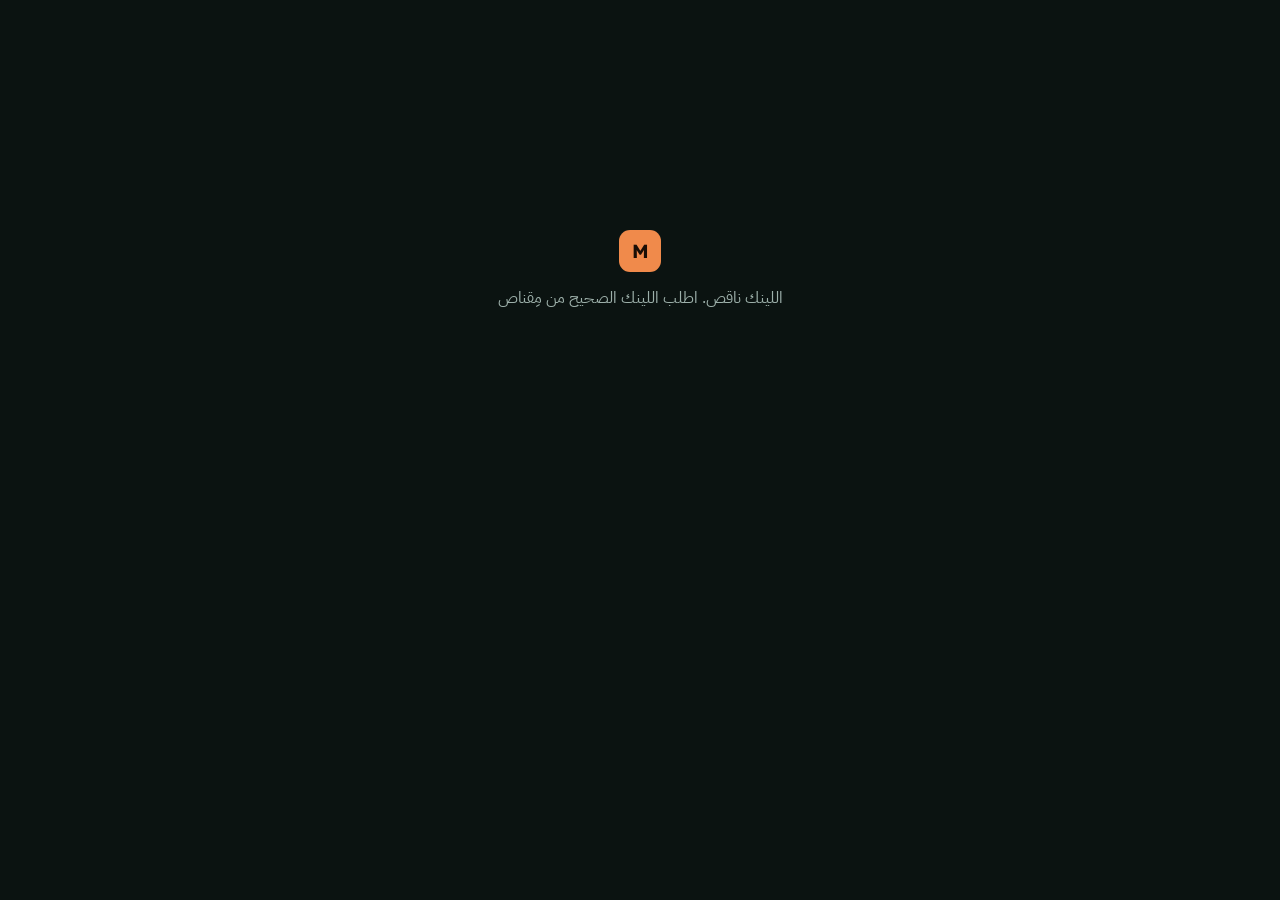
<file: client.html>
<!doctype html>
<html lang="ar" dir="rtl">
<head>
<meta charset="utf-8">
<meta name="viewport" content="width=device-width, initial-scale=1, viewport-fit=cover">
<meta name="robots" content="noindex, nofollow">
<meta name="referrer" content="no-referrer">
<title>مِقناص · متجرك</title>
<link rel="preconnect" href="https://fonts.googleapis.com">
<link href="https://fonts.googleapis.com/css2?family=IBM+Plex+Sans+Arabic:wght@400;500;600;700&family=Readex+Pro:wght@500;600;700&display=swap" rel="stylesheet">
<link rel="stylesheet" id="ptcss">
</head>
<body>
<div id="pt"><div class="pt-load">جاري التحميل...</div></div>
<script>
/* بورتال العميل بيتحمّل بنفس رقم النسخة بتاع السيستم عشان أي تحديث يوصل على طول */
(function () {
  fetch('version.json?ts=' + Date.now(), { cache: 'no-store' }).then(function (r) { return r.json(); }).catch(function () { return { v: String(Date.now()) }; })
    .then(function (m) {
      var v = encodeURIComponent(m.v);
      document.getElementById('ptcss').href = 'portal/portal.css?v=' + v;
      ['core/config.js', 'client/client.js'].forEach(function (src) { var s = document.createElement('script'); s.src = src + '?v=' + v; s.async = false; document.body.appendChild(s); });
    });
})();
</script>
</body>
</html>
</file>
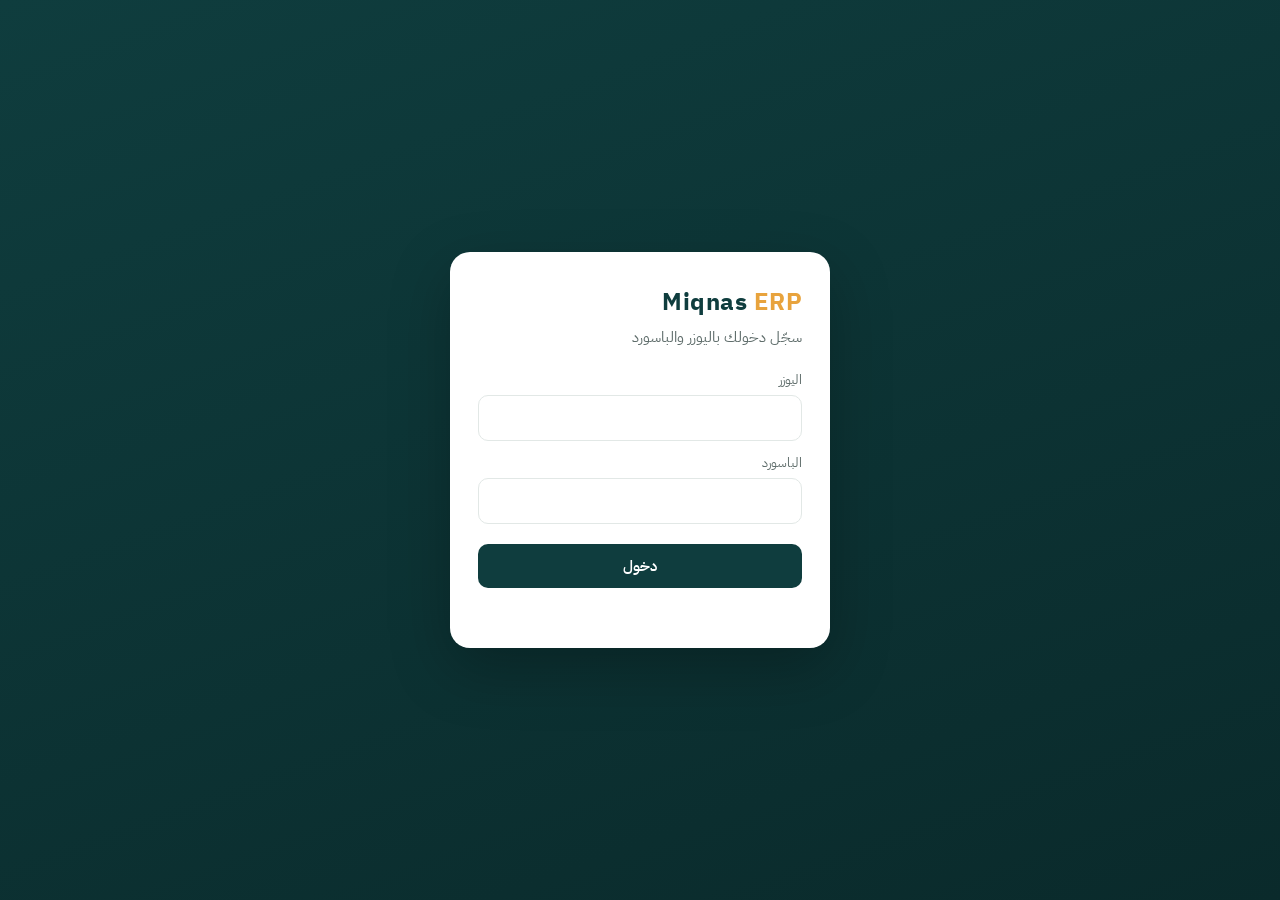
<file: index (2).html>
<!DOCTYPE html>
<html lang="ar" dir="rtl">
<head>
<meta charset="UTF-8">
<meta name="viewport" content="width=device-width, initial-scale=1">
<title>Miqnas ERP</title>
<link rel="preconnect" href="https://fonts.googleapis.com">
<link href="https://fonts.googleapis.com/css2?family=IBM+Plex+Sans+Arabic:wght@400;500;600;700&display=swap" rel="stylesheet">
<style>
:root{
  --bg:#f4f6f5; --card:#ffffff; --ink:#14201f; --muted:#5f6d6b; --line:#e2e8e6;
  --brand:#0f3d3e; --brand2:#1b5e5f; --accent:#e8a33d;
  --ok:#1f8a4c; --okbg:#e6f4ec; --bad:#c0392b; --badbg:#fbeaea; --warn:#b7791f; --warnbg:#fdf3e1;
  --r:14px;
}
*{box-sizing:border-box}
body{margin:0;background:var(--bg);color:var(--ink);font-family:'IBM Plex Sans Arabic',system-ui,sans-serif;font-size:15px}
button,input,select{font:inherit}
.hidden{display:none!important}

/* login */
.login-wrap{min-height:100vh;display:grid;place-items:center;padding:16px;background:linear-gradient(160deg,var(--brand) 0%,#0a2a2b 100%)}
.login{background:var(--card);border-radius:20px;padding:32px 28px;width:100%;max-width:380px;box-shadow:0 20px 60px rgba(0,0,0,.25)}
.logo{font-weight:700;font-size:24px;color:var(--brand);letter-spacing:.5px}
.logo span{color:var(--accent)}
.login p{color:var(--muted);margin:6px 0 22px}
label{display:block;font-size:13px;color:var(--muted);margin:12px 0 6px}
input,select{width:100%;padding:11px 12px;border:1px solid var(--line);border-radius:10px;background:#fff;color:var(--ink)}
input:focus,select:focus{outline:2px solid var(--brand2);border-color:transparent}
.btn{border:0;border-radius:10px;padding:11px 18px;cursor:pointer;font-weight:600;background:var(--brand);color:#fff}
.btn:hover{background:var(--brand2)}
.btn:disabled{opacity:.55;cursor:default}
.btn.ghost{background:transparent;color:var(--brand);border:1px solid var(--line)}
.btn.ghost:hover{background:#eef3f2}
.btn.small{padding:7px 12px;font-size:13px}
.btn.full{width:100%;margin-top:20px}
.err{color:var(--bad);font-size:13px;min-height:18px;margin-top:10px}

/* app */
header{background:var(--brand);color:#fff;position:sticky;top:0;z-index:5}
.hbar{max-width:1200px;margin:0 auto;padding:12px 16px;display:flex;align-items:center;gap:12px}
header .logo{color:#fff;font-size:20px}
.spacer{flex:1}
.who{font-size:14px;text-align:left;line-height:1.3}
.who small{opacity:.75;display:block}
.hbtn{background:rgba(255,255,255,.12);color:#fff;border:0;border-radius:9px;padding:7px 11px;cursor:pointer;font-size:13px}
.hbtn:hover{background:rgba(255,255,255,.22)}
nav{max-width:1200px;margin:0 auto;padding:0 12px;display:flex;gap:4px;overflow-x:auto}
nav button{background:none;border:0;color:rgba(255,255,255,.72);padding:10px 12px;cursor:pointer;border-bottom:3px solid transparent;white-space:nowrap;font-weight:500}
nav button.on{color:#fff;border-bottom-color:var(--accent)}
nav button.soon{opacity:.45;cursor:default}
nav button.soon:after{content:" · قريباً";font-size:11px}
main{max-width:1200px;margin:0 auto;padding:20px 16px 60px}
.card{background:var(--card);border:1px solid var(--line);border-radius:var(--r);padding:18px}
h2{font-size:19px;margin:0 0 14px}
h3{font-size:16px;margin:0 0 10px}
.muted{color:var(--muted)}
.row{display:flex;gap:12px;flex-wrap:wrap;align-items:end}
.row>div{flex:1;min-width:150px}
.grid{display:grid;gap:14px}
.kpis{grid-template-columns:repeat(auto-fit,minmax(160px,1fr));margin-bottom:16px}
.kpi{background:var(--card);border:1px solid var(--line);border-radius:var(--r);padding:14px 16px}
.kpi b{display:block;font-size:26px;color:var(--brand)}
.kpi span{color:var(--muted);font-size:13px}
.tbl-wrap{overflow-x:auto;border:1px solid var(--line);border-radius:var(--r);background:var(--card)}
table{width:100%;border-collapse:collapse;min-width:640px}
th,td{padding:10px 12px;text-align:right;border-bottom:1px solid var(--line);font-size:14px;white-space:nowrap}
th{background:#f0f4f3;color:var(--muted);font-weight:600;font-size:13px}
tr:last-child td{border-bottom:0}
.pill{display:inline-block;padding:3px 10px;border-radius:99px;font-size:12px;font-weight:600}
.p-in{background:var(--okbg);color:var(--ok)}
.p-out{background:#eef1f0;color:var(--muted)}
.p-absent{background:var(--warnbg);color:var(--warn)}
.p-bad{background:var(--badbg);color:var(--bad)}

/* clock */
.clock{max-width:560px;margin:0 auto;text-align:center;padding:30px 22px}
.big-time{font-size:46px;font-weight:700;color:var(--brand);font-variant-numeric:tabular-nums;margin:8px 0}
.state{font-size:15px;margin-bottom:6px}
.clock .btn{font-size:18px;padding:15px 34px;margin-top:16px;border-radius:14px}
.btn.out{background:var(--bad)}
.btn.out:hover{background:#a5301f}
.share-ok{margin-top:16px;padding:10px 14px;border-radius:10px;background:var(--okbg);color:var(--ok);font-size:14px}
.notice{margin-top:16px;padding:12px 14px;border-radius:10px;background:#f0f4f3;color:var(--muted);font-size:13px;text-align:right;line-height:1.8}
.alarm{position:fixed;inset:0;background:rgba(15,25,25,.78);z-index:50;display:grid;place-items:center;padding:16px}
.alarm .card{max-width:440px;text-align:center;border-top:5px solid var(--bad)}
.alarm h2{color:var(--bad)}

/* shots */
.shots{display:grid;grid-template-columns:repeat(auto-fill,minmax(200px,1fr));gap:12px;margin-top:14px}
.shot{background:var(--card);border:1px solid var(--line);border-radius:12px;overflow:hidden;cursor:pointer}
.shot img{width:100%;aspect-ratio:16/10;object-fit:cover;display:block;background:#dde4e2}
.shot div{padding:7px 10px;font-size:13px;display:flex;justify-content:space-between;color:var(--muted)}
.events{display:flex;flex-wrap:wrap;gap:8px;margin-top:10px}
.ev{font-size:12px;padding:4px 10px;border-radius:99px;background:#f0f4f3}
.ev.stop{background:var(--badbg);color:var(--bad)}

/* modal */
.modal{position:fixed;inset:0;background:rgba(10,20,20,.6);z-index:40;display:grid;place-items:center;padding:16px}
.modal .card{width:100%;max-width:460px;max-height:90vh;overflow:auto}
.modal.img .card{max-width:1100px;padding:10px}
.modal.img img{width:100%;display:block;border-radius:8px}
.mfoot{display:flex;gap:8px;justify-content:flex-start;margin-top:18px}
.check{display:flex;align-items:center;gap:8px;margin-top:14px}
.check input{width:auto}
.pw{font-size:22px;font-weight:700;letter-spacing:2px;background:#f0f4f3;border-radius:10px;padding:12px;text-align:center;margin:10px 0;direction:ltr}
.toast{position:fixed;bottom:18px;left:50%;transform:translateX(-50%);background:var(--ink);color:#fff;padding:10px 18px;border-radius:10px;z-index:60;font-size:14px}
.loading{padding:30px;text-align:center;color:var(--muted)}
#cap{position:fixed;left:-10000px;top:0;width:2px;height:2px;opacity:0}
@media (max-width:600px){ .who{display:none} .big-time{font-size:38px} }
</style>
</head>
<body>

<!-- LOGIN -->
<div id="loginView" class="login-wrap hidden">
  <form class="login" id="loginForm">
    <div class="logo">Miqnas <span>ERP</span></div>
    <p>سجّل دخولك باليوزر والباسورد</p>
    <label>اليوزر</label>
    <input id="lu" autocomplete="username" dir="ltr" required>
    <label>الباسورد</label>
    <input id="lp" type="password" autocomplete="current-password" dir="ltr" required>
    <button class="btn full" id="lbtn">دخول</button>
    <div class="err" id="lerr"></div>
  </form>
</div>

<!-- APP -->
<div id="appView" class="hidden">
  <header>
    <div class="hbar">
      <div class="logo">Miqnas <span style="color:var(--accent)">ERP</span></div>
      <div class="spacer"></div>
      <div class="who"><span id="uName"></span><small id="uRole"></small></div>
      <button class="hbtn" onclick="openPw()">الباسورد</button>
      <button class="hbtn" onclick="logout()">خروج</button>
    </div>
    <nav id="nav"></nav>
  </header>
  <main id="main"></main>
</div>

<div id="boot" class="loading">جاري التحميل...</div>
<video id="cap" muted playsinline></video>
<div id="modalRoot"></div>

<script>
/* ============ الإعداد ============ */
// حط هنا لينك الـ Web App اللي بينتهي بـ /exec (مطلوب لو الصفحة مرفوعة بره جوجل)
const API_URL = 'https://script.google.com/macros/s/AKfycbwIhxu4UgOVOfSdmEjk1wOYP0MRGFFMCuWq4T6rGy9xi194yiovKC9rqNTpgvcymLCp/exec';

const IN_GAS = typeof google !== 'undefined' && google.script && google.script.run;
const S = { token:null, user:null, cfg:{shotMinutes:10}, view:null, status:null,
            stream:null, mode:null, lastShot:0, timer:null, tick:null, pending:[], sharing:false };
const MODE_NAMES = { tab:'تاب', window:'ويندو', screen:'الشاشة كلها' };
const $ = id => document.getElementById(id);
const esc = s => String(s==null?'':s).replace(/[&<>"']/g,c=>({'&':'&amp;','<':'&lt;','>':'&gt;','"':'&quot;',"'":'&#39;'}[c]));

function store(k,v){ try{ v==null? localStorage.removeItem(k) : localStorage.setItem(k,v);}catch(e){} }
function load(k){ try{ return localStorage.getItem(k);}catch(e){ return null; } }

/* ============ الاتصال بالسيرفر ============ */
function call(action, params){
  params = Object.assign({}, params||{}, {token:S.token});
  const done = r => {
    if(r && r.ok) return r.data;
    if(r && r.error==='AUTH'){ forceLogin(); throw new Error('انتهت الجلسة، سجّل دخول تاني'); }
    throw new Error((r&&r.error)||'حصل خطأ');
  };
  if(IN_GAS){
    return new Promise((res,rej)=>{
      google.script.run.withSuccessHandler(r=>{ try{res(done(r));}catch(e){rej(e);} })
        .withFailureHandler(e=>rej(new Error(e.message||'مشكلة في الاتصال'))).api(action, params);
    });
  }
  if(API_URL.indexOf('http')!==0) return Promise.reject(new Error('لينك السيرفر مش متظبط في الصفحة'));
  return fetch(API_URL,{method:'POST',headers:{'Content-Type':'text/plain;charset=utf-8'},body:JSON.stringify(Object.assign({action},params))})
    .then(r=>r.json()).then(done)
    .catch(e=>{ throw e.message? e : new Error('مشكلة في الاتصال'); });
}

function toast(msg){ const t=document.createElement('div'); t.className='toast'; t.textContent=msg; document.body.appendChild(t); setTimeout(()=>t.remove(),3200); }

/* ============ اللوجين ============ */
$('loginForm').addEventListener('submit', async e=>{
  e.preventDefault();
  $('lerr').textContent=''; $('lbtn').disabled=true;
  try{
    const r = await call('login',{username:$('lu').value,password:$('lp').value});
    S.token=r.token; store('erp_token',r.token);
    await boot();
  }catch(err){ $('lerr').textContent=err.message; }
  $('lbtn').disabled=false;
});

function forceLogin(){
  if(S.sharing) return; // متوقفش الشاشة لو بيبصم، هيدخل تاني من الرسالة
  S.token=null; store('erp_token',null);
  $('appView').classList.add('hidden'); $('loginView').classList.remove('hidden'); $('boot').classList.add('hidden');
}

async function logout(){
  if(S.status && S.status.clockedIn && !confirm('انت لسه عامل بصمة دخول. لو خرجت السكرين شوتس هتقف. متأكد؟')) return;
  try{ await call('logout'); }catch(e){}
  stopStream(false);
  S.token=null; store('erp_token',null); location.reload();
}

async function boot(){
  $('boot').classList.remove('hidden');
  try{
    const r = await call('me');
    S.user=r.user; S.cfg=r.cfg; S.status=r.status;
    $('loginView').classList.add('hidden'); $('boot').classList.add('hidden'); $('appView').classList.remove('hidden');
    $('uName').textContent=S.user.name; $('uRole').textContent=S.user.roleName+(S.user.job?' · '+S.user.job:'');
    buildNav();
  }catch(e){
    $('boot').classList.add('hidden'); $('loginView').classList.remove('hidden');
  }
}

/* ============ التنقل ============ */
function tabsFor(role){
  const t=[];
  if(S.user.clocks) t.push(['clock','البصمة']);
  if(role==='admin'||role==='hr') t.push(['board','النهارده'],['monthly','التقرير الشهري'],['shots','السكرين شوتس'],['users','الموظفين']);
  if(role==='admin'||role==='am') t.push(['briefs','البريفات',1]);
  if(role==='admin'||role==='am'||role==='team') t.push(['projects','المشاريع والتاسكات',1]);
  if(!t.length) t.push(['home','الرئيسية']);
  return t;
}
function buildNav(){
  const tabs=tabsFor(S.user.role);
  $('nav').innerHTML=tabs.map(t=>`<button data-v="${t[0]}" class="${t[2]?'soon':''}">${t[1]}</button>`).join('');
  $('nav').querySelectorAll('button').forEach(b=>b.onclick=()=>{ if(!b.classList.contains('soon')) go(b.dataset.v); });
  const first = tabs.find(t=>!t[2]);
  go(first? first[0] : 'home');
}
function go(v){
  S.view=v;
  $('nav').querySelectorAll('button').forEach(b=>b.classList.toggle('on',b.dataset.v===v));
  clearInterval(S.viewTimer);
  ({clock:viewClock,board:viewBoard,monthly:viewMonthly,shots:viewShots,users:viewUsers,home:viewHome}[v]||viewHome)();
}
function viewHome(){
  $('main').innerHTML=`<div class="card"><h2>أهلاً ${esc(S.user.name)}</h2><p class="muted">البريفات والمشاريع هيتضافوا هنا في المراحل الجاية.</p></div>`;
}

/* ============ البصمة + مشاركة الشاشة ============ */
function fmtDur(ms){ ms=Math.max(0,ms); const h=Math.floor(ms/36e5), m=Math.floor(ms%36e5/6e4), s=Math.floor(ms%6e4/1e3); return [h,m,s].map(x=>String(x).padStart(2,'0')).join(':'); }

function viewClock(){
  const st=S.status||{};
  const inn=st.clockedIn;
  $('main').innerHTML=`
  <div class="card clock">
    <div class="state">${inn?`<span class="pill p-in">انت شغال دلوقتي</span> <span class="muted">من الساعة ${esc(st.inT)}</span>`:'<span class="pill p-out">مش عامل بصمة</span>'}</div>
    <div class="big-time" id="elapsed">${inn?'00:00:00':'--:--'}</div>
    <div class="muted">ساعات النهارده: <b id="todayH">${(st.closedHoursToday||0).toFixed(2)}</b></div>
    ${inn
      ? `<button class="btn out" id="outBtn">بصمة خروج</button>
         <div id="shareBox"></div>`
      : `<button class="btn" id="inBtn">بصمة دخول</button>`}
    <div class="notice">
      • أول ما تدوس بصمة دخول، هيطلعلك شباك تختار منه تشارك: <b>تاب</b> أو <b>ويندو</b> أو <b>الشاشة كلها</b>.<br>
      • السيستم بياخد سكرين شوت كل ${S.cfg.shotMinutes} دقايق لحد ما تبصم خروج.<br>
      • خلي الصفحة دي مفتوحة طول الشغل، ولو قفلتها أو وقفت المشاركة هيتسجل.<br>
      • استخدم <b>كروم</b> أو <b>إيدج</b> على الكمبيوتر.
    </div>
  </div>
  <div class="card" style="margin-top:16px"><h3>الشهر ده</h3><div id="myMonth" class="loading">جاري التحميل...</div></div>`;
  if(inn){
    $('outBtn').onclick=clockOut;
    renderShareBox();
    const off = Date.now()-(st.serverNow||Date.now());
    const tick=()=>{ const el=$('elapsed'); if(el) el.textContent=fmtDur(Date.now()-off-st.inTs); };
    tick(); S.viewTimer=setInterval(tick,1000);
    if(!S.sharing) showAlarm(true);
  } else {
    $('inBtn').onclick=clockIn;
  }
  loadMyMonth();
}

function renderShareBox(){
  const b=$('shareBox'); if(!b) return;
  b.innerHTML = S.sharing
    ? `<div class="share-ok">✓ المشاركة شغالة (${esc(MODE_NAMES[S.mode]||'')}) · آخر سكرين شوت: <b id="lastShotT">${S.lastShot? new Date(S.lastShot).toLocaleTimeString('ar-EG',{hour:'2-digit',minute:'2-digit'}) : '...'}</b></div>`
    : '';
}

async function loadMyMonth(){
  try{
    const r=await call('myMonth');
    const s=r.summary||{days:0,hours:0,avg:0,missed:0};
    $('myMonth').innerHTML=`
      <div class="grid kpis" style="margin-bottom:12px">
        <div class="kpi"><b>${s.days}</b><span>أيام حضور</span></div>
        <div class="kpi"><b>${s.hours}</b><span>إجمالي الساعات</span></div>
        <div class="kpi"><b>${s.avg}</b><span>متوسط اليوم</span></div>
      </div>
      ${r.days.length?`<div class="tbl-wrap"><table style="min-width:420px"><tr><th>التاريخ</th><th>اليوم</th><th>دخول</th><th>خروج</th><th>الساعات</th></tr>
      ${r.days.slice().reverse().map(d=>`<tr><td>${esc(d.date)}</td><td>${esc(d.day)}</td><td>${esc(d.inT)}</td><td>${d.open?'<span class="pill p-in">شغال</span>':esc(d.outT)}</td><td>${d.open?'—':d.hours}</td></tr>`).join('')}
      </table></div>`:'<p class="muted">مفيش حضور الشهر ده لسه.</p>'}`;
  }catch(e){ $('myMonth').textContent=e.message; }
}

function surfaceToMode(track){
  const s=(track.getSettings&&track.getSettings().displaySurface)||'';
  return s==='browser'?'tab': s==='window'?'window': s==='monitor'?'screen':'screen';
}

async function startShare(){
  if(!navigator.mediaDevices||!navigator.mediaDevices.getDisplayMedia)
    throw new Error('المتصفح ده مش بيدعم مشاركة الشاشة. افتح الصفحة من كروم أو إيدج على الكمبيوتر');
  let stream;
  try{
    stream = await navigator.mediaDevices.getDisplayMedia({
      video:{frameRate:1}, audio:false,
      selfBrowserSurface:'include', surfaceSwitching:'include', monitorTypeSurfaces:'include'
    });
  }catch(e){
    if(IN_GAS) throw new Error('صفحة جوجل مش بتسمح بمشاركة الشاشة. افتح لينك البصمة الأساسي (اللي على GitHub) وابصم منه');
    if(e && e.name==='NotAllowedError') throw new Error('لازم توافق على مشاركة الشاشة عشان تقدر تبصم');
    throw new Error('مشاركة الشاشة مشتغلتش: '+(e.message||e.name));
  }
  const track=stream.getVideoTracks()[0];
  S.stream=stream; S.mode=surfaceToMode(track); S.sharing=true;
  const v=$('cap'); v.srcObject=stream; try{ await v.play(); }catch(e){}
  track.onended=onShareEnded;
  return S.mode;
}

function stopStream(log){
  S.sharing=false;
  clearInterval(S.tick);
  if(S.stream){ S.stream.getTracks().forEach(t=>{ t.onended=null; t.stop(); }); }
  S.stream=null;
  $('cap').srcObject=null;
}

async function onShareEnded(){
  stopStream();
  try{ await call('shareEvent',{event:'stopped'}); }catch(e){}
  showAlarm(false);
}

function showAlarm(afterReload){
  if(!S.status||!S.status.clockedIn) return;
  if(afterReload && !S.reloadLogged){ S.reloadLogged=true; call('shareEvent',{event:'stopped'}).catch(()=>{}); }
  closeModal();
  document.title='⚠ المشاركة واقفة';
  $('modalRoot').innerHTML=`<div class="alarm"><div class="card">
    <h2>مشاركة الشاشة واقفة</h2>
    <p>${afterReload?'الصفحة اتقفلت أو اتعملها ريفريش، فالمشاركة وقفت.':'المشاركة وقفت.'} انت لسه عامل بصمة دخول، ولازم ترجّع المشاركة عشان الشغل يتحسب.</p>
    <p class="muted" style="font-size:13px">ده متسجل عند الإدارة.</p>
    <div class="err" id="aerr"></div>
    <div class="mfoot" style="justify-content:center">
      <button class="btn" id="resumeBtn">رجّع المشاركة</button>
      <button class="btn ghost" id="alarmOut">بصمة خروج</button>
    </div></div></div>`;
  $('resumeBtn').onclick=async()=>{
    $('aerr').textContent='';
    try{
      const mode=await startShare();
      await call('shareEvent',{event:'resumed',mode});
      $('modalRoot').innerHTML=''; document.title='Miqnas ERP';
      startShotLoop(true);
      if(S.view==='clock') viewClock();
    }catch(e){ $('aerr').textContent=e.message; }
  };
  $('alarmOut').onclick=()=>{ $('modalRoot').innerHTML=''; document.title='Miqnas ERP'; clockOut(); };
}

async function clockIn(){
  const b=$('inBtn'); b.disabled=true; b.textContent='اختار هتشارك إيه...';
  try{
    const mode=await startShare();
    b.textContent='جاري التسجيل...';
    S.status=await call('clockIn',{mode});
    toast('اتسجلت بصمة الدخول ✓');
    startShotLoop(true);
    viewClock();
  }catch(e){
    stopStream();
    alert(e.message);
    b.disabled=false; b.textContent='بصمة دخول';
  }
}

async function clockOut(){
  if(!confirm('متأكد إنك عاوز تبصم خروج؟')) return;
  const b=$('outBtn'); if(b){ b.disabled=true; b.textContent='جاري التسجيل...'; }
  try{
    if(S.sharing) await takeShot().catch(()=>{});
    stopStream();
    S.status=await call('clockOut');
    toast('اتسجلت بصمة الخروج ✓');
    document.title='Miqnas ERP';
    viewClock();
  }catch(e){ alert(e.message); if(b){ b.disabled=false; b.textContent='بصمة خروج'; } }
}

function startShotLoop(now){
  clearInterval(S.tick);
  const ms=S.cfg.shotMinutes*60000;
  if(now) setTimeout(()=>takeShot().catch(()=>{}),2500);
  S.tick=setInterval(()=>{
    if(!S.sharing) return;
    if(S.pending.length) flushPending();
    if(Date.now()-S.lastShot>=ms) takeShot().catch(()=>{});
  },20000);
}

async function grabCanvas(maxW){
  const track=S.stream&&S.stream.getVideoTracks()[0];
  if(!track||track.readyState!=='live') throw new Error('no stream');
  let src=null,w=0,h=0;
  if('ImageCapture' in window){
    try{ const bmp=await new ImageCapture(track).grabFrame(); src=bmp; w=bmp.width; h=bmp.height; }catch(e){}
  }
  if(!src){ const v=$('cap'); src=v; w=v.videoWidth; h=v.videoHeight; }
  if(!w||!h) throw new Error('no frame');
  const out=(mw,q)=>{ const sc=Math.min(1,mw/w); const c=document.createElement('canvas'); c.width=Math.round(w*sc); c.height=Math.round(h*sc); c.getContext('2d').drawImage(src,0,0,c.width,c.height); return c.toDataURL('image/jpeg',q); };
  return { image: out(maxW,0.6), thumb: out(360,0.5) };
}

async function takeShot(){
  if(!S.sharing) return;
  const shot=await grabCanvas(1600);
  shot.mode=S.mode;
  S.lastShot=Date.now();
  try{ await call('uploadShot',shot); }
  catch(e){ if(S.pending.length<3) S.pending.push(shot); }
  const el=$('lastShotT'); if(el) el.textContent=new Date(S.lastShot).toLocaleTimeString('ar-EG',{hour:'2-digit',minute:'2-digit'});
}
async function flushPending(){
  const p=S.pending.splice(0);
  for(const s of p){ try{ await call('uploadShot',s); }catch(e){ S.pending.push(s); break; } }
}

window.addEventListener('beforeunload',e=>{
  if(S.status&&S.status.clockedIn){ e.preventDefault(); e.returnValue=''; }
});

/* ============ النهارده (HR + أدمن) ============ */
async function viewBoard(){
  $('main').innerHTML='<div class="loading">جاري التحميل...</div>';
  const render=async()=>{
    try{
      const r=await call('board');
      if(S.view!=='board') return;
      const L=r.list;
      const inN=L.filter(x=>x.state==='in').length, came=L.filter(x=>x.state!=='absent').length;
      const alerts=L.filter(x=>x.alert||x.staleOpen).length;
      $('main').innerHTML=`
      <div class="row" style="margin-bottom:14px;align-items:center"><h2 style="margin:0">النهارده · ${esc(r.today)}</h2><div class="spacer"></div><span class="muted" style="font-size:13px">آخر تحديث ${esc(r.now)} · بيتحدث لوحده كل دقيقة</span></div>
      <div class="grid kpis">
        <div class="kpi"><b>${inN}</b><span>شغالين دلوقتي</span></div>
        <div class="kpi"><b>${came}</b><span>بصموا النهارده</span></div>
        <div class="kpi"><b>${L.length-came}</b><span>لسه مبصموش</span></div>
        <div class="kpi"><b style="color:${alerts?'var(--bad)':'var(--brand)'}">${alerts}</b><span>تنبيهات</span></div>
      </div>
      <div class="tbl-wrap"><table>
        <tr><th>الاسم</th><th>الوظيفة</th><th>الحالة</th><th>دخول</th><th>خروج</th><th>المشاركة</th><th>آخر سكرين شوت</th><th>وقفات</th><th>ساعات النهارده</th><th></th></tr>
        ${L.map(x=>`<tr>
          <td><b>${esc(x.name)}</b></td><td class="muted">${esc(x.job)}</td>
          <td>${x.staleOpen?'<span class="pill p-bad">نسي يبصم خروج</span>':x.alert?'<span class="pill p-bad">مفيش سكرين شوتس</span>':x.state==='in'?'<span class="pill p-in">شغال</span>':x.state==='out'?'<span class="pill p-out">خرج</span>':'<span class="pill p-absent">مبصمش</span>'}</td>
          <td>${esc(x.inT)||'—'}</td><td>${esc(x.outT)||'—'}</td><td>${esc(x.mode)||'—'}</td>
          <td>${esc(x.lastShot)||'—'}</td><td>${x.stops?`<span class="pill p-bad">${x.stops}</span>`:'0'}</td><td>${x.hoursToday}</td>
          <td><button class="btn ghost small" onclick="openShotsFor('${esc(x.username)}','${esc(r.today)}')">الصور</button></td></tr>`).join('')}
      </table></div>`;
    }catch(e){ $('main').innerHTML=`<div class="card err">${esc(e.message)}</div>`; }
  };
  await render();
  S.viewTimer=setInterval(()=>{ if(S.view==='board') render(); },60000);
}

/* ============ التقرير الشهري ============ */
let monthlyData=null;
function viewMonthly(){
  const m=new Date().toISOString().slice(0,7);
  $('main').innerHTML=`
  <div class="row" style="margin-bottom:14px">
    <div><h2 style="margin:0 0 8px">التقرير الشهري</h2><input type="month" id="mSel" value="${m}" style="max-width:220px"></div>
    <div style="flex:0"><button class="btn ghost" id="csvBtn">تحميل Excel (CSV)</button></div>
  </div><div id="mBody" class="loading">جاري التحميل...</div>`;
  $('mSel').onchange=loadMonthly; $('csvBtn').onclick=exportCsv;
  loadMonthly();
}
async function loadMonthly(){
  $('mBody').innerHTML='<div class="loading">جاري التحميل...</div>';
  try{
    const r=await call('monthly',{month:$('mSel').value}); monthlyData=r;
    const R=r.rows, tot=R.reduce((s,x)=>s+x.hours,0);
    $('mBody').innerHTML=`
    <div class="grid kpis">
      <div class="kpi"><b>${R.length}</b><span>موظف</span></div>
      <div class="kpi"><b>${Math.round(tot*100)/100}</b><span>إجمالي الساعات</span></div>
      <div class="kpi"><b style="color:${R.some(x=>x.missed)?'var(--bad)':'var(--brand)'}">${R.reduce((s,x)=>s+x.missed,0)}</b><span>مرات نسيان بصمة الخروج</span></div>
    </div>
    <div class="tbl-wrap"><table>
      <tr><th>الاسم</th><th>الوظيفة</th><th>أيام الحضور</th><th>إجمالي الساعات</th><th>متوسط اليوم</th><th>نسي يبصم خروج</th><th>وقفات المشاركة</th><th>عدد السكرين شوتس</th></tr>
      ${R.map(x=>`<tr><td><b>${esc(x.name)}</b></td><td class="muted">${esc(x.job)}</td><td>${x.days}</td><td>${x.hours}</td><td>${x.avg}</td>
        <td>${x.missed?`<span class="pill p-bad">${x.missed}</span>`:'0'}</td><td>${x.stops?`<span class="pill p-bad">${x.stops}</span>`:'0'}</td><td>${x.shots}</td></tr>`).join('')}
    </table></div>`;
  }catch(e){ $('mBody').innerHTML=`<div class="card err">${esc(e.message)}</div>`; }
}
function exportCsv(){
  if(!monthlyData) return;
  const head=['الاسم','الوظيفة','أيام الحضور','إجمالي الساعات','متوسط اليوم','نسي يبصم خروج','وقفات المشاركة','عدد السكرين شوتس'];
  const lines=[head].concat(monthlyData.rows.map(x=>[x.name,x.job,x.days,x.hours,x.avg,x.missed,x.stops,x.shots]))
    .map(r=>r.map(c=>'"'+String(c).replace(/"/g,'""')+'"').join(','));
  const blob=new Blob(['\ufeff'+lines.join('\n')],{type:'text/csv;charset=utf-8'});
  const a=document.createElement('a'); a.href=URL.createObjectURL(blob); a.download='حضور-'+monthlyData.month+'.csv'; a.click();
}

/* ============ السكرين شوتس ============ */
let usersCache=null;
async function getUsers(){ if(!usersCache) usersCache=await call('users'); return usersCache; }
function openShotsFor(u,d){ S.shotsPre={u,d}; go('shots'); }
async function viewShots(){
  const pre=S.shotsPre||{}; S.shotsPre=null;
  $('main').innerHTML='<div class="loading">جاري التحميل...</div>';
  try{
    const users=(await getUsers()).filter(u=>u.clocks);
    const today=new Date().toLocaleDateString('en-CA',{timeZone:'Africa/Cairo'});
    $('main').innerHTML=`
    <h2>السكرين شوتس</h2>
    <div class="row">
      <div><label>الموظف</label><select id="sU">${users.map(u=>`<option value="${esc(u.username)}" ${u.username===pre.u?'selected':''}>${esc(u.name)}</option>`).join('')}</select></div>
      <div><label>اليوم</label><input type="date" id="sD" value="${esc(pre.d||today)}"></div>
      <div style="flex:0"><button class="btn" id="sGo">عرض</button></div>
    </div>
    <div id="sBody"></div>`;
    $('sGo').onclick=loadShots; $('sU').onchange=loadShots; $('sD').onchange=loadShots;
    loadShots();
  }catch(e){ $('main').innerHTML=`<div class="card err">${esc(e.message)}</div>`; }
}
async function loadShots(){
  $('sBody').innerHTML='<div class="loading">جاري تحميل الصور...</div>';
  try{
    const r=await call('shots',{username:$('sU').value,date:$('sD').value});
    const att=r.att.map(a=>`دخول ${esc(a.inT)} · خروج ${esc(a.outT)||'لسه شغال'}${a.hours?` · ${a.hours} ساعة`:''}`).join(' | ');
    $('sBody').innerHTML=`
      <div class="card" style="margin-top:14px">
        <div><b>الحضور:</b> <span class="muted">${att||'مفيش بصمة اليوم ده'}</span></div>
        <div class="events">${r.events.map(e=>`<span class="ev ${/وقف/.test(e.event)?'stop':''}">${esc(e.time)} · ${esc(e.event)}${e.mode?' ('+esc(e.mode)+')':''}</span>`).join('')||'<span class="muted" style="font-size:13px">مفيش أحداث</span>'}</div>
      </div>
      ${r.items.length?`<p class="muted" style="margin:14px 0 0">${r.items.length} صورة · دوس على أي صورة تكبرها</p>
      <div class="shots">${r.items.map(i=>`<div class="shot" onclick="openShot('${esc(i.fileId)}','${esc(i.time)}')">${i.thumb?`<img src="${i.thumb}" alt="">`:'<img alt="">'}<div><b>${esc(i.time)}</b><span>${esc(i.mode)}</span></div></div>`).join('')}</div>`
      :'<p class="muted" style="margin-top:14px">مفيش سكرين شوتس لليوم ده.</p>'}`;
  }catch(e){ $('sBody').innerHTML=`<div class="card err" style="margin-top:14px">${esc(e.message)}</div>`; }
}
async function openShot(id,time){
  $('modalRoot').innerHTML=`<div class="modal img" onclick="closeModal()"><div class="card"><div class="loading">جاري تحميل الصورة (${esc(time)})...</div></div></div>`;
  try{
    const src=await call('shot',{fileId:id});
    const c=$('modalRoot').querySelector('.card'); if(c) c.innerHTML=`<img src="${src}" alt=""><div class="muted" style="padding:8px 4px">${esc(time)} · دوس في أي حتة للقفل</div>`;
  }catch(e){ closeModal(); toast(e.message); }
}
function closeModal(){ if(!$('modalRoot').querySelector('.alarm')) $('modalRoot').innerHTML=''; }

/* ============ الموظفين ============ */
async function viewUsers(){
  $('main').innerHTML='<div class="loading">جاري التحميل...</div>';
  try{
    usersCache=await call('users');
    const U=usersCache;
    $('main').innerHTML=`
    <div class="row" style="margin-bottom:14px;align-items:center"><h2 style="margin:0">الموظفين</h2><div class="spacer"></div><button class="btn" onclick="editUser()">+ موظف جديد</button></div>
    <div class="tbl-wrap"><table>
      <tr><th>الاسم</th><th>اليوزر</th><th>الدور</th><th>الوظيفة</th><th>بيبصم</th><th>الحالة</th><th>آخر دخول</th><th></th></tr>
      ${U.map(u=>{ const lock=S.user.role==='hr'&&u.role==='admin'; return `<tr>
        <td><b>${esc(u.name)}</b></td><td dir="ltr" style="text-align:right">${esc(u.username)}</td><td>${esc(u.roleName)}</td><td class="muted">${esc(u.job)}</td>
        <td>${u.clocks?'✓':'—'}</td><td>${u.active?'<span class="pill p-in">نشط</span>':'<span class="pill p-out">موقوف</span>'}</td>
        <td class="muted">${esc(u.lastLogin)||'—'}</td>
        <td>${lock?'':`<button class="btn ghost small" onclick="editUser('${esc(u.username)}')">تعديل</button> <button class="btn ghost small" onclick="resetPw('${esc(u.username)}','${esc(u.name)}')">باسورد جديد</button>`}</td></tr>`; }).join('')}
    </table></div>`;
  }catch(e){ $('main').innerHTML=`<div class="card err">${esc(e.message)}</div>`; }
}
function editUser(un){
  const u=un? usersCache.find(x=>x.username===un) : {username:'',name:'',role:'team',job:'',clocks:true,active:true};
  const roles=[['team','فريق'],['am','أكونت مانجر'],['hr','HR']].concat(S.user.role==='admin'?[['admin','أدمن']]:[]);
  $('modalRoot').innerHTML=`<div class="modal"><div class="card">
    <h2>${un?'تعديل موظف':'موظف جديد'}</h2>
    <label>الاسم</label><input id="fN" value="${esc(u.name)}">
    <label>اليوزر (إنجليزي)</label><input id="fU" dir="ltr" value="${esc(u.username)}" ${un?'disabled':''} placeholder="مثلاً: ahmed.ali">
    <label>الدور</label><select id="fR">${roles.map(r=>`<option value="${r[0]}" ${u.role===r[0]?'selected':''}>${r[1]}</option>`).join('')}</select>
    <label>الوظيفة</label><input id="fJ" value="${esc(u.job)}" placeholder="مثلاً: Designer">
    <div class="check"><input type="checkbox" id="fC" ${u.clocks?'checked':''}><span>بيبصم حضور وانصراف</span></div>
    ${un?`<div class="check"><input type="checkbox" id="fA" ${u.active?'checked':''}><span>الحساب نشط</span></div>`:''}
    <div class="err" id="fE"></div>
    <div class="mfoot"><button class="btn" id="fS">حفظ</button><button class="btn ghost" onclick="closeModal()">إلغاء</button></div>
  </div></div>`;
  $('fS').onclick=async()=>{
    $('fE').textContent=''; $('fS').disabled=true;
    try{
      const r=await call('saveUser',{isNew:!un,user:{username:$('fU').value,name:$('fN').value,role:$('fR').value,job:$('fJ').value,clocks:$('fC').checked,active:un?$('fA').checked:true}});
      if(r.password) showPw($('fN').value,$('fU').value.trim().toLowerCase(),r.password); else { closeModal(); toast('اتحفظ ✓'); }
      usersCache=null; if(S.view==='users') viewUsers();
    }catch(e){ $('fE').textContent=e.message; $('fS').disabled=false; }
  };
}
async function resetPw(un,name){
  if(!confirm('هتعمل باسورد جديد لـ '+name+'؟ الباسورد القديم هيبطل يشتغل.')) return;
  try{ const r=await call('resetPassword',{username:un}); showPw(name,un,r.password); }catch(e){ toast(e.message); }
}
function showPw(name,un,pw){
  $('modalRoot').innerHTML=`<div class="modal"><div class="card">
    <h2>بيانات دخول ${esc(name)}</h2>
    <p class="muted">ابعتهاله. الباسورد ده مش هيظهر تاني، وهو يقدر يغيّره من زرار "الباسورد".</p>
    <label>اليوزر</label><div class="pw">${esc(un)}</div>
    <label>الباسورد</label><div class="pw">${esc(pw)}</div>
    <div class="mfoot"><button class="btn" id="cpy">نسخ</button><button class="btn ghost" onclick="closeModal()">تمام</button></div>
  </div></div>`;
  $('cpy').onclick=()=>{ const t='اليوزر: '+un+'\nالباسورد: '+pw; (navigator.clipboard?navigator.clipboard.writeText(t):Promise.reject()).then(()=>toast('اتنسخ ✓')).catch(()=>toast('انسخه يدوي')); };
}

/* ============ تغيير الباسورد ============ */
function openPw(){
  $('modalRoot').innerHTML=`<div class="modal"><div class="card">
    <h2>تغيير الباسورد</h2>
    <label>الباسورد الحالي</label><input type="password" id="p1" dir="ltr">
    <label>الباسورد الجديد (6 على الأقل)</label><input type="password" id="p2" dir="ltr">
    <div class="err" id="pE"></div>
    <div class="mfoot"><button class="btn" id="pS">حفظ</button><button class="btn ghost" onclick="closeModal()">إلغاء</button></div>
  </div></div>`;
  $('pS').onclick=async()=>{
    try{ await call('changePassword',{oldPassword:$('p1').value,newPassword:$('p2').value}); closeModal(); toast('الباسورد اتغير ✓'); }
    catch(e){ $('pE').textContent=e.message; }
  };
}

/* ============ تشغيل ============ */
S.token=load('erp_token');
if(S.token) boot(); else { $('boot').classList.add('hidden'); $('loginView').classList.remove('hidden'); }
</script>
</body>
</html>
</file>
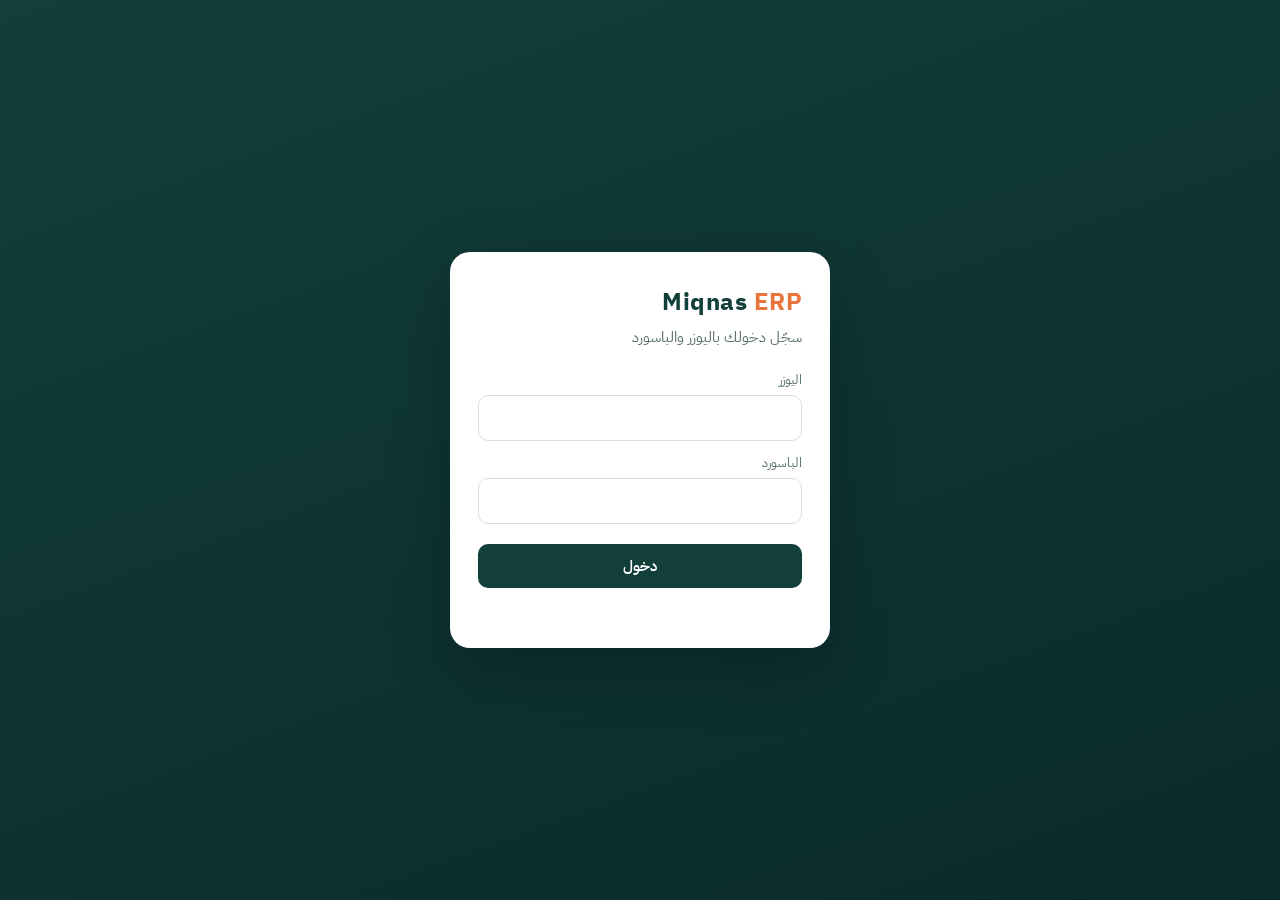
<file: index (3).html>
<!DOCTYPE html>
<html lang="ar" dir="rtl">
<head>
<meta charset="UTF-8">
<meta name="viewport" content="width=device-width, initial-scale=1">
<title>Miqnas ERP</title>
<link rel="preconnect" href="https://fonts.googleapis.com">
<link href="https://fonts.googleapis.com/css2?family=IBM+Plex+Sans+Arabic:wght@400;500;600;700&family=Readex+Pro:wght@500;600&display=swap" rel="stylesheet">
<style>
:root{
  --bg:#F3F7F6; --card:#ffffff; --ink:#0F2B27; --muted:#56706B; --line:#D3E2DF;
  --brand:#123F3A; --brand2:#107366; --accent:#E8753D;
  --ok:#1f8a4c; --okbg:#e6f4ec; --bad:#c0392b; --badbg:#fbeaea; --warn:#b7791f; --warnbg:#fdf3e1;
  --r:14px;
}
*{box-sizing:border-box}
body{margin:0;background:var(--bg);color:var(--ink);font-family:'IBM Plex Sans Arabic',system-ui,sans-serif;font-size:15px}
button,input,select{font:inherit}
.hidden{display:none!important}

/* login */
.login-wrap{min-height:100vh;display:grid;place-items:center;padding:16px;background:linear-gradient(160deg,var(--brand) 0%,#0a2a2b 100%)}
.login{background:var(--card);border-radius:20px;padding:32px 28px;width:100%;max-width:380px;box-shadow:0 20px 60px rgba(0,0,0,.25)}
.logo{font-weight:700;font-size:24px;color:var(--brand);letter-spacing:.5px}
.logo span{color:var(--accent)}
.login p{color:var(--muted);margin:6px 0 22px}
label{display:block;font-size:13px;color:var(--muted);margin:12px 0 6px}
input,select{width:100%;padding:11px 12px;border:1px solid var(--line);border-radius:10px;background:#fff;color:var(--ink)}
input:focus,select:focus{outline:2px solid var(--brand2);border-color:transparent}
.btn{border:0;border-radius:10px;padding:11px 18px;cursor:pointer;font-weight:600;background:var(--brand);color:#fff}
.btn:hover{background:var(--brand2)}
.btn:disabled{opacity:.55;cursor:default}
.btn.ghost{background:transparent;color:var(--brand);border:1px solid var(--line)}
.btn.ghost:hover{background:#eef3f2}
.btn.small{padding:7px 12px;font-size:13px}
.btn.full{width:100%;margin-top:20px}
.err{color:var(--bad);font-size:13px;min-height:18px;margin-top:10px}

/* app */
header{background:var(--brand);color:#fff;position:sticky;top:0;z-index:5}
.hbar{max-width:1200px;margin:0 auto;padding:12px 16px;display:flex;align-items:center;gap:12px}
header .logo{color:#fff;font-size:20px;font-family:"Readex Pro","IBM Plex Sans Arabic",sans-serif}
header{border-bottom:3px solid var(--accent)}
.spacer{flex:1}
.who{font-size:14px;text-align:left;line-height:1.3}
.who small{opacity:.75;display:block}
.hbtn{background:rgba(255,255,255,.12);color:#fff;border:0;border-radius:9px;padding:7px 11px;cursor:pointer;font-size:13px}
.hbtn:hover{background:rgba(255,255,255,.22)}
#nav{max-width:1200px;margin:0 auto;padding:0 12px;display:flex;gap:4px;overflow-x:auto}
#nav button{background:none;border:0;color:rgba(255,255,255,.72);padding:10px 12px;cursor:pointer;border-bottom:3px solid transparent;white-space:nowrap;font-weight:500}
#nav button.on{color:#fff;border-bottom-color:var(--accent)}
#nav button.soon{opacity:.45;cursor:default}
#nav button.soon:after{content:" · قريباً";font-size:11px}
main{max-width:1200px;margin:0 auto;padding:20px 16px 60px}
.card{background:var(--card);border:1px solid var(--line);border-radius:var(--r);padding:18px}
h2{font-size:19px;margin:0 0 14px}
h3{font-size:16px;margin:0 0 10px}
.muted{color:var(--muted)}
.row{display:flex;gap:12px;flex-wrap:wrap;align-items:end}
.row>div{flex:1;min-width:150px}
.grid{display:grid;gap:14px}
.kpis{grid-template-columns:repeat(auto-fit,minmax(160px,1fr));margin-bottom:16px}
.kpi{background:var(--card);border:1px solid var(--line);border-radius:var(--r);padding:14px 16px}
.kpi b{display:block;font-size:26px;color:var(--brand)}
.kpi span{color:var(--muted);font-size:13px}
.tbl-wrap{overflow-x:auto;border:1px solid var(--line);border-radius:var(--r);background:var(--card)}
table{width:100%;border-collapse:collapse;min-width:640px}
th,td{padding:10px 12px;text-align:right;border-bottom:1px solid var(--line);font-size:14px;white-space:nowrap}
th{background:#f0f4f3;color:var(--muted);font-weight:600;font-size:13px}
tr:last-child td{border-bottom:0}
.pill{display:inline-block;padding:3px 10px;border-radius:99px;font-size:12px;font-weight:600}
.p-in{background:var(--okbg);color:var(--ok)}
.p-out{background:#eef1f0;color:var(--muted)}
.p-absent{background:var(--warnbg);color:var(--warn)}
.p-bad{background:var(--badbg);color:var(--bad)}

/* clock */
.clock{max-width:560px;margin:0 auto;text-align:center;padding:30px 22px}
.big-time{font-size:46px;font-weight:700;color:var(--brand);font-variant-numeric:tabular-nums;margin:8px 0}
.state{font-size:15px;margin-bottom:6px}
.clock .btn{font-size:18px;padding:15px 34px;margin-top:16px;border-radius:14px}
.btn.out{background:var(--bad)}
.btn.out:hover{background:#a5301f}
.share-ok{margin-top:16px;padding:10px 14px;border-radius:10px;background:var(--okbg);color:var(--ok);font-size:14px}
.notice{margin-top:16px;padding:12px 14px;border-radius:10px;background:#f0f4f3;color:var(--muted);font-size:13px;text-align:right;line-height:1.8}
.alarm{position:fixed;inset:0;background:rgba(15,25,25,.78);z-index:50;display:grid;place-items:center;padding:16px}
.alarm .card{max-width:440px;text-align:center;border-top:5px solid var(--bad)}
.alarm h2{color:var(--bad)}

/* shots */
.shots{display:grid;grid-template-columns:repeat(auto-fill,minmax(200px,1fr));gap:12px;margin-top:14px}
.shot{background:var(--card);border:1px solid var(--line);border-radius:12px;overflow:hidden;cursor:pointer}
.shot img{width:100%;aspect-ratio:16/10;object-fit:cover;display:block;background:#dde4e2}
.shot div{padding:7px 10px;font-size:13px;display:flex;justify-content:space-between;color:var(--muted)}
.events{display:flex;flex-wrap:wrap;gap:8px;margin-top:10px}
.ev{font-size:12px;padding:4px 10px;border-radius:99px;background:#f0f4f3}
.ev.stop{background:var(--badbg);color:var(--bad)}

/* modal */
.modal{position:fixed;inset:0;background:rgba(10,20,20,.6);z-index:40;display:grid;place-items:center;padding:16px}
.modal .card{width:100%;max-width:460px;max-height:90vh;overflow:auto}
.modal.img .card{max-width:1100px;padding:10px}
.modal.img img{width:100%;display:block;border-radius:8px}
.mfoot{display:flex;gap:8px;justify-content:flex-start;margin-top:18px}
.check{display:flex;align-items:center;gap:8px;margin-top:14px}
.check input{width:auto}
.pw{font-size:22px;font-weight:700;letter-spacing:2px;background:#f0f4f3;border-radius:10px;padding:12px;text-align:center;margin:10px 0;direction:ltr}
.toast{position:fixed;bottom:18px;left:50%;transform:translateX(-50%);background:var(--ink);color:#fff;padding:10px 18px;border-radius:10px;z-index:60;font-size:14px}
.loading{padding:30px;text-align:center;color:var(--muted)}
#cap{position:fixed;left:-10000px;top:0;width:2px;height:2px;opacity:0}
@media (max-width:600px){ .who{display:none} .big-time{font-size:38px} }

/* ===== البريفات ===== */
.bapp{
  --bg:#F3F7F6; --surface:#FFFFFF; --ink:#0F2B27; --muted:#56706B; --line:#D3E2DF;
  --accent:#107366; --accent-ink:#FFFFFF; --accent-soft:#E5F1EF;
  --warn:#B4511C; --warn-soft:#FCEBDF; --done:#107366; --done-soft:#E1F0ED; --danger:#B3261E;
  --brand-deep:#123F3A; --brand-orange:#E8753D; --sand:#D8C7A3;
  --f-display:"Readex Pro","IBM Plex Sans Arabic",Tahoma,sans-serif;
  --f-body:"IBM Plex Sans Arabic",Tahoma,"Segoe UI",sans-serif;
  --r:10px; --logo-bg:#FFFFFF; --field:#F7F2E8; --warn-line:#F0B48F;
}
.bapp{color:var(--ink);font-family:var(--f-body);font-size:15px;line-height:1.6;direction:rtl}
.bapp .wrap{max-width:900px;margin:0 auto;padding-inline:16px;padding-block:20px 80px}
.bapp h1,.bapp h2,.bapp h3{font-family:var(--f-display);font-weight:600;margin:0;text-wrap:balance}
.bapp button{font:inherit;cursor:pointer}
.bapp :focus-visible{outline:2px solid var(--accent);outline-offset:2px}
.bapp .muted{color:var(--muted)}
.bapp .btn{border:1px solid var(--line);background:var(--surface);color:var(--ink);border-radius:8px;padding:8px 14px;font-weight:500;display:inline-flex;align-items:center;gap:6px}
.bapp .btn:hover{border-color:var(--accent)}
.bapp .btn.primary{background:var(--accent);color:var(--accent-ink);border-color:var(--accent)}
.bapp .btn.ghost{background:transparent;border-color:transparent;color:var(--muted)}
.bapp .btn.ghost:hover{color:var(--ink)}
.bapp .btn.danger{color:var(--danger)}
.bapp .btn:disabled{opacity:.5;cursor:default}
.bapp .topbar{display:flex;align-items:center;justify-content:space-between;gap:12px;flex-wrap:wrap;margin-bottom:20px}
.bapp .brand{display:flex;flex-direction:column;gap:2px}
.bapp .brand small{color:var(--muted);font-size:13px}
.bapp .pill{display:inline-block;font-size:12px;font-weight:600;border-radius:999px;padding:2px 10px;white-space:nowrap}
.bapp .pill.draft{background:var(--warn-soft);color:var(--warn)}
.bapp .pill.done{background:var(--done-soft);color:var(--done)}
.bapp .bar{height:6px;background:var(--line);border-radius:99px;overflow:hidden}
.bapp .bar>i{display:block;height:100%;background:var(--accent);border-radius:99px;transition:width .3s}
@media (prefers-reduced-motion:reduce){.bapp .bar>i{transition:none}}
.bapp .note{background:var(--surface);border:1px dashed var(--line);border-radius:var(--r);padding:28px 20px;text-align:center;color:var(--muted)}
.bapp .tools{display:flex;gap:10px;flex-wrap:wrap;margin-bottom:12px}
.bapp .tools input{flex:1;min-width:0}
.bapp .ledger{background:var(--surface);border:1px solid var(--line);border-radius:var(--r);overflow:hidden}
.bapp .row{display:grid;grid-template-columns:minmax(0,2fr) minmax(0,1.2fr) 110px 120px;gap:12px;align-items:center;padding:12px 16px;border-top:1px solid var(--line);width:100%;text-align:start;background:none;border-inline:0;border-bottom:0;color:inherit}
.bapp .row:first-child{border-top:0}
.bapp .row.head{font-size:12px;color:var(--muted);font-weight:600;background:var(--bg)}
.bapp button.row:hover{background:var(--accent-soft)}
.bapp .row .t{font-weight:600}
.bapp .row .s{font-size:13px;color:var(--muted)}
.bapp .row .p{display:flex;flex-direction:column;gap:4px;font-size:12px;color:var(--muted);font-variant-numeric:tabular-nums}
@media (max-width:640px){.bapp .row{grid-template-columns:minmax(0,1fr) auto}
.bapp .row .c3,.bapp .row .c2{display:none}
.bapp .row.head{display:none}}
.bapp .sticky{position:sticky;top:env(safe-area-inset-top,0px);z-index:5;background:var(--bg);padding-block:10px;margin-bottom:8px;border-bottom:1px solid var(--line)}
.bapp .progline{display:flex;align-items:center;gap:12px;margin-bottom:10px}
.bapp .progline .bar{flex:1}
.bapp .progline b{font-variant-numeric:tabular-nums;font-size:13px;min-width:3.5em}
.bapp .rail{display:flex;gap:6px;overflow-x:auto;padding-bottom:2px;scrollbar-width:thin}
.bapp .rail button{flex:none;border:1px solid var(--line);background:var(--surface);color:var(--muted);border-radius:999px;padding:4px 12px;font-size:13px}
.bapp .rail button.full{color:var(--done);border-color:var(--done)}
.bapp .rail button:hover{color:var(--ink);border-color:var(--accent)}
.bapp .sec{margin-top:28px;scroll-margin-top:120px}
.bapp .sec-h{display:flex;align-items:baseline;gap:10px;margin-bottom:10px;flex-wrap:wrap}
.bapp .sec-h h2{font-size:19px}
.bapp .sec-h .grp{font-size:12px;color:var(--accent);font-weight:600;letter-spacing:.02em}
.bapp .sec-h .cnt{margin-inline-start:auto;font-size:12px;color:var(--muted);font-variant-numeric:tabular-nums}
.bapp .card{background:var(--surface);border:1px solid var(--line);border-radius:var(--r)}
.bapp .q{display:grid;grid-template-columns:minmax(0,1fr) minmax(0,1.35fr);gap:8px 20px;padding:14px 16px;border-top:1px solid var(--line)}
.bapp .q:first-child{border-top:0}
.bapp .q.cond{background:var(--accent-soft)}
.bapp .q label.l{font-weight:600;font-size:14px}
.bapp .q .h{font-size:12.5px;color:var(--muted);margin-top:2px;white-space:pre-line}
.bapp .q .a{min-width:0}
.bapp .q.empty .a input,.bapp .q.empty .a textarea,.bapp .q.empty .a select{border-color:var(--warn-line)}
@media (max-width:640px){.bapp .q{grid-template-columns:minmax(0,1fr)}}
.bapp select,.bapp input[type=text],.bapp input[type=url],.bapp input[type=number],.bapp input[type=date],.bapp input[type=search],.bapp textarea{width:100%;font:inherit;color:var(--ink);background:var(--bg);border:1px solid var(--line);border-radius:8px;padding:8px 10px}
.bapp textarea{resize:vertical;min-height:64px}
.bapp select:focus,.bapp input:focus,.bapp textarea:focus{outline:none;border-color:var(--accent);background:var(--surface)}
.bapp input[dir=ltr]{text-align:left}
.bapp .seg{display:flex;flex-wrap:wrap;gap:6px}
.bapp .seg button{border:1px solid var(--line);background:var(--bg);color:var(--ink);border-radius:8px;padding:6px 14px;font-size:14px}
.bapp .seg button[aria-pressed=true]{background:var(--accent);border-color:var(--accent);color:var(--accent-ink)}
.bapp .checks{display:grid;grid-template-columns:repeat(auto-fill,minmax(190px,1fr));gap:8px;padding:14px 16px}
.bapp .chk{display:flex;align-items:center;gap:10px;border:1px solid var(--line);border-radius:8px;padding:9px 12px;background:var(--bg);font-size:14px;cursor:pointer}
.bapp .chk input{accent-color:var(--accent);width:17px;height:17px;flex:none}
.bapp .chk.on{border-color:var(--accent);background:var(--accent-soft)}
.bapp .formfoot{display:flex;gap:10px;flex-wrap:wrap;align-items:center;margin-top:28px}
.bapp .saved{font-size:13px;color:var(--muted)}
.bapp .logo-tile{flex:none;background:var(--logo-bg);border:1px solid var(--line);border-radius:12px;display:grid;place-items:center;overflow:hidden}
.bapp .logo-tile img{width:100%;height:100%;object-fit:contain;padding:8%}
.bapp .vtitle{display:flex;gap:16px;align-items:center}
.bapp .vtitle .logo-tile{width:84px;height:84px}
.bapp .vtitle .tt{display:flex;gap:10px;align-items:center;flex-wrap:wrap;min-width:0}
.bapp .thumb{width:34px;height:34px;border-radius:8px}
.bapp .storecell{display:flex;gap:10px;align-items:center;min-width:0}
.bapp .logo-pick{display:flex;gap:14px;align-items:center;flex-wrap:wrap;margin-top:12px}
.bapp .logo-pick .logo-tile{width:72px;height:72px}
.bapp .logo-drop{display:flex;align-items:center;gap:12px;border:1.5px dashed var(--line);border-radius:12px;padding:12px 16px;color:var(--muted);cursor:pointer;background:var(--surface)}
.bapp .logo-drop:hover,.bapp .logo-drop.over{border-color:var(--accent);color:var(--ink)}
.bapp .logo-drop .plus{width:44px;height:44px;border-radius:10px;background:var(--accent-soft);color:var(--accent);display:grid;place-items:center;font-size:22px;flex:none}
@media (max-width:640px){.bapp .vtitle .logo-tile{width:64px;height:64px}}
.pdfwrap{position:fixed;top:0;left:0;width:0;height:0;overflow:hidden;pointer-events:none}
.bapp .pdf-dark{--bg:#0B2420;--surface:#123F3A;--ink:#EAF3F1;--muted:#A3BDB8;--line:#22564F;--accent:#4FB8A8;--accent-ink:#06201C;--accent-soft:#17514A;--warn:#F2A47C;--warn-soft:#3B2A1F;--warn-line:#7A4A2E;--field:#0E302B;--done:#6CCBBB;--done-soft:#164C45;--danger:#F08A80;--brand-deep:#0B2420;--brand-orange:#EE8857;--sand:#D8C7A3;color-scheme:dark}
.bapp .pdf-light{--field:#F3F6F4;--bg:#FFFFFF;--surface:#FFFFFF;--ink:#16231F;--muted:#5E6B66;--line:#DCE3DF;--accent:#0F6B57;--accent-ink:#FFFFFF;--accent-soft:#E2EFEA;--warn:#9A6516;--warn-soft:#FBF0DC;--done:#2C7A4B;--done-soft:#E3F2E8;color-scheme:light}
.bapp .pdfdoc{width:794px;padding:4px 40px 24px;background:var(--bg);color:var(--ink);direction:rtl;font-family:var(--f-body);font-size:14px;line-height:1.6}
.bapp .pdfdoc .pdf-top{display:flex;justify-content:space-between;color:var(--muted);font-size:12px;padding-bottom:12px}
.bapp .pdfdoc .sec-h .cnt,.bapp .pdfdoc .vhead .pill,.bapp .pdfdoc .vhead .m-prog,.bapp .pdfdoc .vhead .bar{display:none}
.bapp .pdfdoc .vq{grid-template-columns:minmax(0,1fr) minmax(0,1.6fr)}
.bapp .pdfdoc .vtitle .logo-tile{width:84px;height:84px}
.bapp .credf{display:grid;grid-template-columns:repeat(auto-fit,minmax(150px,1fr));gap:8px}
.bapp .cred{display:grid;gap:4px}
.bapp .credr{display:flex;align-items:center;gap:8px;flex-wrap:wrap;min-width:0}
.bapp .credk{font-size:12px;color:var(--muted);min-width:3.6em}
.bapp .credv{font-family:ui-monospace,"SF Mono",Menlo,Consolas,monospace;font-size:14px;overflow-wrap:anywhere;min-width:0}
.bapp .mini{border:1px solid var(--line);background:var(--bg);color:var(--muted);border-radius:6px;padding:1px 8px;font-size:12px}
.bapp .mini:hover{color:var(--ink);border-color:var(--accent)}
.bapp .none{color:var(--muted);opacity:.6}
.bapp .accgrid{display:grid;grid-template-columns:repeat(auto-fill,minmax(260px,1fr));gap:12px;padding:14px}
.bapp .acc{border:1px solid var(--line);border-radius:12px;padding:12px 14px 14px;display:grid;gap:10px;background:var(--surface);min-width:0}
.bapp .acc-h{display:flex;align-items:center;gap:10px;padding-bottom:8px;border-bottom:1px solid var(--line)}
.bapp .acc-h b{font-family:var(--f-display);font-weight:600;font-size:15px}
.bapp .acc-ic{width:34px;height:34px;border-radius:10px;background:var(--accent);color:var(--accent-ink);display:grid;place-items:center;font-family:var(--f-display);font-weight:600;font-size:16px;flex:none}
.bapp .acc-ic.sm{font-size:11px;letter-spacing:.02em}
.bapp .acc-f{display:grid;gap:4px;min-width:0}
.bapp .acc-k{display:inline-flex;align-items:center;gap:5px;font-size:11.5px;color:var(--muted);font-weight:500}
.bapp .acc-v{display:flex;align-items:center;gap:4px;background:var(--field);border:1px solid var(--line);border-radius:8px;padding:6px 6px 6px 10px;min-width:0}
.bapp .acc-v .credv{flex:1;min-width:0;text-align:left;overflow-wrap:anywhere;font-size:13.5px;letter-spacing:.01em}
.bapp .ib{flex:none;width:28px;height:28px;display:grid;place-items:center;border:0;background:transparent;color:var(--muted);border-radius:6px}
.bapp .ib:hover{background:var(--surface);color:var(--accent)}
.bapp .ib.on{color:var(--accent)}
.bapp .pdfdoc .accgrid{grid-template-columns:1fr 1fr}
.bapp .vsec{margin-top:30px}
.bapp .vsec .sec-h{background:var(--accent-soft);border:1px solid var(--line);border-bottom:0;border-radius:12px 12px 0 0;padding:13px 18px;margin:0;align-items:center}
.bapp .vsec .sec-h h2{font-size:17px;color:var(--ink);display:flex;align-items:center;gap:10px}
.bapp .vsec .sec-h h2::before{content:"";width:8px;height:8px;border-radius:50%;background:var(--accent);flex:none}
.bapp .vsec .sec-h .grp,.bapp .vsec .sec-h .cnt{display:none}
.bapp .vsec>.card{border-radius:0 0 12px 12px}
.bapp .grp-band{margin-top:40px;display:flex;align-items:center;gap:14px;color:var(--accent);font-family:var(--f-display);font-weight:600;font-size:21px;letter-spacing:.01em}
.bapp .grp-band::after{content:"";flex:1;height:1px;background:var(--line)}
.bapp .vsec.sub{margin-top:14px}
.bapp .vsec.sub .sec-h{background:var(--surface);padding:11px 18px}
.bapp .vsec.sub .sec-h h2{font-size:15px;color:var(--accent)}
.bapp .vsec.sub .sec-h h2::before{width:6px;height:6px;background:transparent;border:1.5px solid var(--accent)}
.bapp .vsec.sub>.card{border-top:1px dashed var(--line)}
.bapp .login{max-width:380px;margin:48px auto 0;background:var(--surface);border:1px solid var(--line);border-radius:14px;padding:28px 24px;display:grid;gap:8px}
.bapp .login h1{font-size:22px;margin-bottom:2px}
.bapp .login p{margin:0 0 10px}
.bapp .login label{font-size:13px;font-weight:600;margin-top:6px}
.bapp .login .btn.primary{justify-content:center;margin-top:12px;padding:10px}
.bapp .login .err{background:var(--warn-soft);color:var(--warn);border-radius:8px;padding:8px 12px;font-size:14px}
.bapp .login .ok{background:var(--done-soft);color:var(--done);border-radius:8px;padding:8px 12px;font-size:14px}
.bapp input[type=password]{width:100%;font:inherit;color:var(--ink);background:var(--bg);border:1px solid var(--line);border-radius:8px;padding:8px 10px}
.bapp .userbar{display:flex;justify-content:space-between;align-items:center;gap:10px;flex-wrap:wrap;font-size:14px;padding-bottom:12px;margin-bottom:12px;border-bottom:1px solid var(--line)}
.bapp .userbar .ub-act{display:flex;gap:4px}
.bapp .linkbox{display:flex;align-items:center;gap:10px;flex-wrap:wrap}
.bapp .linkbox input{flex:1;min-width:0}
.bapp .vhead{border-top:4px solid var(--brand-orange)}
.bapp .vsec .sec-h h2::before{background:var(--brand-orange)!important}
.bapp .vsec.sub .sec-h h2::before{background:transparent!important;border-color:var(--brand-orange)!important}
.bapp .grp-band::after{background:linear-gradient(90deg,var(--line),var(--brand-orange))!important;height:2px!important}
.bapp .login{border-top:4px solid var(--brand-orange)}
.bapp .userbar b{color:var(--accent)}
.bapp .acc-h{border-bottom-color:var(--sand)!important}
.bapp .vhead{background:var(--surface);border:1px solid var(--line);border-radius:var(--r);padding:20px;display:grid;gap:14px}
.bapp .vhead h1{font-size:26px}
.bapp .meta{display:flex;flex-wrap:wrap;gap:8px 22px;font-size:14px}
.bapp .meta span b{font-weight:500;color:var(--muted);margin-inline-end:6px}
.bapp .actions{display:flex;gap:8px;flex-wrap:wrap}
.bapp dl{margin:0}
.bapp .vq{display:grid;grid-template-columns:minmax(0,1fr) minmax(0,1.6fr);gap:4px 20px;padding:11px 16px;border-top:1px solid var(--line)}
.bapp .vq:first-child{border-top:0}
.bapp .vq dt{color:var(--muted);font-size:14px}
.bapp .vq dd{margin:0;white-space:pre-wrap;overflow-wrap:anywhere}
.bapp .vq dd.none{color:var(--muted);opacity:.6}
@media (max-width:640px){.bapp .vq{grid-template-columns:minmax(0,1fr)}}
.bapp .tags{display:flex;flex-wrap:wrap;gap:6px}
.bapp .tag{font-size:13px;border-radius:6px;padding:2px 10px;background:var(--done-soft);color:var(--done)}
.bapp .tag.off{background:transparent;color:var(--muted);border:1px dashed var(--line);text-decoration:line-through;text-decoration-color:var(--line)}
.bapp .confirm{display:flex;gap:8px;align-items:center;flex-wrap:wrap;background:var(--warn-soft);color:var(--warn);border-radius:8px;padding:8px 12px;font-size:14px}
.bapp .toast{position:fixed;bottom:calc(20px + env(safe-area-inset-bottom,0px));inset-inline:0;margin:auto;width:max-content;max-width:calc(100% - 32px);background:var(--ink);color:var(--bg);padding:8px 16px;border-radius:8px;font-size:14px;z-index:20}
.bapp label{display:revert;margin:0;color:inherit;font-size:inherit}
.bapp .card{padding:0}
.bapp input[type=checkbox]{padding:0;width:17px}
.bapp input[type=file]{display:none}
.bapp .btn:hover{background:var(--surface)}
.bapp .btn.primary:hover{background:var(--accent);filter:brightness(1.08)}
.bapp .btn.ghost:hover{background:transparent}
.bapp .btn.small{padding:8px 14px;font-size:inherit}
.bapp .wrap{padding-block:4px 60px}
.bapp .row>div{flex:initial;min-width:0}
.bapp [hidden]{display:none!important}
.bapp .sticky{top:var(--hdr,0px)}
.bapp .sec{scroll-margin-top:calc(var(--hdr,0px) + 120px)}
.bapp .assign{display:grid;gap:10px;border-top:1px dashed var(--line);padding-top:14px}
.bapp .assign .seg button{display:inline-flex;align-items:baseline;gap:2px}

</style>
</head>
<body>

<!-- LOGIN -->
<div id="loginView" class="login-wrap hidden">
  <form class="login" id="loginForm">
    <div class="logo">Miqnas <span>ERP</span></div>
    <p>سجّل دخولك باليوزر والباسورد</p>
    <label>اليوزر</label>
    <input id="lu" autocomplete="username" dir="ltr" required>
    <label>الباسورد</label>
    <input id="lp" type="password" autocomplete="current-password" dir="ltr" required>
    <button class="btn full" id="lbtn">دخول</button>
    <div class="err" id="lerr"></div>
  </form>
</div>

<!-- APP -->
<div id="appView" class="hidden">
  <header>
    <div class="hbar">
      <div class="logo">Miqnas <span style="color:var(--accent)">ERP</span></div>
      <div class="spacer"></div>
      <div class="who"><span id="uName"></span><small id="uRole"></small></div>
      <button class="hbtn" onclick="openPw()">الباسورد</button>
      <button class="hbtn" onclick="logout()">خروج</button>
    </div>
    <nav id="nav"></nav>
  </header>
  <main id="main"></main>
</div>

<div id="boot" class="loading">جاري التحميل...</div>
<video id="cap" muted playsinline></video>
<div id="modalRoot"></div>

<script>
/* ===== موديول البريفات ===== */

(function(){

const SITE_URL = window.ERP_SITE_URL || (location.origin + location.pathname);
const briefLink = id => SITE_URL + "#brief=" + id;

const PAY = ["تابي","تمارا","مدى","Visa","Apple Pay","Zid Pay","Salla Pay","الدفع عند الاستلام"];
const DOCS = ["وثيقة العمل الحر","الهوية الوطنية (National ID)","شهادة الضريبة (VAT Certificate)","العنوان الوطني (National Address)","الآيبان / شهادة بنكية (IBAN)","رقم توثيق المتجر (Store Verification Phone)","السجل التجاري (CR Number)","الرقم الضريبي (VAT Number)"];

const SECTIONS = [
 {id:"client", title:"بيانات العميل", items:[
  {id:"store_name", label:"اسم المتجر", type:"text"},
  {id:"client_name", label:"اسم العميل", type:"text"},
  {id:"am_name", label:"اسم الأكاونت مانجر", type:"text", headerOnly:true},
  {id:"zid_id", label:"الرقم التعريفي للمتجر على زد", type:"text", ltr:true},
  {id:"contact_times", label:"الأوقات المناسبة للتواصل", type:"text"},
  {id:"brief_date", label:"تاريخ البريف", type:"date"},
  {id:"drive", label:"لينك الدرايف الخاص بالعميل", type:"url"}]},
 {id:"scope", title:"Project Scope", items:[
  {id:"project_type", label:"نوع المشروع", type:"select", options:["نقل متجر","تحسين متجر","إنشاء متجر","نقل متجر كما هو"]},
  {id:"current_platform", label:"المنصة الحالية", type:"text", hint:"مثال: سلة"},
  {id:"target_platform", label:"المنصة اللي هينقل عليها", type:"text", hint:"مثال: زد"},
  {id:"store_url", label:"لينك المتجر الحالي", type:"url"},
  {id:"domain_owner", label:"الدومين مملوك لمين حاليًا؟", type:"text"},
  {id:"domain_change", label:"هل هيغيّر الدومين؟", type:"yn"},
  {id:"domain_change_details", label:"تفاصيل تغيير الدومين", type:"textarea", hint:"مثال: هيشتري دومين جديد من زد مجانًا أو من GoDaddy، ولسه ماستقرش", showIf:a=>a.domain_change==="أيوه"},
  {id:"domain_platform", label:"الدومين على أنهي منصة؟", type:"text", hint:"اليوزر والباسورد بيتكتبوا في قسم الأكسيس."},
  {id:"plan", label:"الباقة (Package / Plan)", type:"textarea", hint:"الباقة الحالية على المنصة، والباقة الخاصة بينا"},
  {id:"plan_end", label:"تاريخ انتهاء باقة المنصة", type:"date", hint:"المنصة اللي بننقل منها، اشتراكها بينتهي إمتى؟"},
  {id:"complaints", label:"أهم شكاوي العملاء والمتجر", type:"textarea", hint:"مثال: العملاء بتشتكي من عدم وجود جدول مقاسات، أو استفسارات متكررة عن المنتجات"}]},
 {id:"access", title:"الأكسيس", items:[
  {id:"acc_salla", label:"سلة", type:"cred", optional:true},
  {id:"acc_zid", label:"زد", type:"cred", optional:true},
  {id:"acc_domain", label:"الدومين", type:"cred", withLink:true, optional:true},
  {id:"acc_email", label:"الإيميل", type:"cred", optional:true},
  {id:"acc_tabby", label:"تابي", type:"cred", optional:true},
  {id:"acc_tamara", label:"تمارا", type:"cred", optional:true},
  {id:"acc_other", label:"حساب تاني", type:"cred", named:true, optional:true}]},
 {id:"products", group:"Store Manager", title:"المنتجات", items:[
  {id:"products_scope", label:"نقل المنتجات", type:"choice", options:["كل المنتجات","منتجات معينة"]},
  {id:"products_which", label:"أنهي منتجات؟", type:"textarea", showIf:a=>a.products_scope==="منتجات معينة"},
  {id:"same_categories", label:"هتتنقل بنفس التصنيفات؟", type:"yn"},
  {id:"products_count", label:"عدد المنتجات", type:"text"},
  {id:"variants", label:"خيارات ومخزون المنتجات", type:"textarea"},
  {id:"product_notes", label:"تعليمات عن المنتجات إن وجدت", type:"textarea"},
  {id:"hidden_products", label:"هل في منتجات مخفية؟", type:"yn"},
  {id:"hidden_transfer", label:"المنتجات المخفية هتتنقل؟", type:"yn", showIf:a=>a.hidden_products==="أيوه"},
  {id:"oos_transfer", label:"المنتجات الـ Out of Stock هتتنقل؟", type:"yn"}]},
 {id:"shipping", group:"Store Manager", title:"الشحن", items:[
  {id:"shipping_cos", label:"شركات الشحن والتوصيل", type:"textarea", hint:"الشركات المشترك فيها على المنصة. لو مفيش وفي مناديب خاصة، نسأل عنهم وعن تفاصيلهم."},
  {id:"shipping_zones", label:"المناطق المخصصة للشحن", type:"textarea"},
  {id:"shipping_options", label:"خيارات الشحن", type:"multi", options:["شحن للعميل","استلام من الفرع"]},
  {id:"pickup_cod", label:"الدفع عند الاستلام مفعّل مع الاستلام من الفرع؟", type:"yn", showIf:a=>(a.shipping_options||[]).includes("استلام من الفرع")},
  {id:"branches", label:"بيانات الفروع", type:"textarea", hint:"اسم الفرع والعنوان ومواعيد الاستلام", showIf:a=>(a.shipping_options||[]).includes("استلام من الفرع")},
  {id:"support_phone", label:"رقم دعم خدمة العملاء", type:"text", ltr:true}]},
 {id:"payment", group:"Store Manager", title:"طرق الدفع", items:[
  {id:"payments", label:"طرق الدفع المفعّلة", type:"checks", options:PAY}]},
 {id:"docs", group:"Store Manager", title:"الوثائق الرسمية", items:[
  {id:"documents", label:"الوثائق المستلمة", type:"checks", options:DOCS},
  {id:"docs_drive", label:"لينك درايف مجمّع بكل الوثائق", type:"url"}]},
 {id:"side", group:"Store Manager", title:"معلومات إضافية", items:[
  {id:"categories", label:"الأقسام الخاصة بالمتجر", type:"textarea"},
  {id:"discount_codes", label:"أكواد الخصم", type:"textarea"},
  {id:"blogs", label:"المدونات", type:"textarea"},
  {id:"policies", label:"السياسات", type:"textarea"},
  {id:"reviews", label:"آراء العملاء", type:"textarea"},
  {id:"verify_phone", label:"رقم هاتف توثيق المتجر على زد / سلة", type:"text", ltr:true},
  {id:"cashback", label:"هل يوجد كاش باك؟", type:"yn"},
  {id:"cashback_details", label:"إيه هي الخصومات المطبقة؟", type:"textarea", hint:"نسبة الكاش باك وشروطه، وأي خصومات تانية شغالة", showIf:a=>a.cashback==="أيوه"},
  {id:"offers", label:"هل في عروض مطبقة حاليًا؟", type:"yn"},
  {id:"offers_details", label:"العروض وشروطها", type:"textarea", showIf:a=>a.offers==="أيوه"}]},
 {id:"uiux", title:"UI / UX", items:[
  {id:"brand_story", label:"قصة البراند (Brand Story)", type:"textarea", hint:"معنى اسم المتجر والقصة من إنشائه"},
  {id:"tone", label:"نبرة الكلام (Tone of Voice)", type:"textarea", hint:"بيخاطب أي فئة؟ والأسلوب ودّي، رسمي، ولا شبابي؟"},
  {id:"audience", label:"الجمهور المستهدف", type:"textarea", hint:"مثال: شباب، أطفال، ستات. العمر من 16 لـ 40 سنة"},
  {id:"identity", label:"الهوية البصرية (Brand Identity)", type:"textarea", hint:"لو عنده هوية: الألوان، اللوجو، الخطوط المستخدمة"},
  {id:"identity_link", label:"لينك الهوية البصرية", type:"url", optional:true, hint:"اختياري. لو العميل عنده ملف هوية على درايف أو Behance أو غيره"},
  {id:"design_style", label:"أسلوب التصميم", type:"textarea"},
  {id:"home_page", label:"الصفحة الرئيسية", type:"textarea"},
  {id:"banners", label:"البنرات", type:"textarea", hint:"محتاج كام بانر؟ ولأي أقسام بالظبط؟"},
  {id:"banner_sizes", label:"مقاسات البنرات", type:"text"},
  {id:"product_pages", label:"صفحات المنتجات", type:"textarea"},
  {id:"competitors", label:"منافسين أو References", type:"textarea"},
  {id:"best_sellers", label:"المنتجات الأكثر مبيعًا / اللي بنركز عليها في البنرات", type:"textarea"},
  {id:"product_photos", label:"صور المنتجات بجودة عالية", type:"textarea"},
  {id:"header_footer", label:"الفوتر والهيدر", type:"textarea", hint:"هل هيتضاف حاجة معينة في الفوتر أو الهيدر؟"}]},
 {id:"designer", title:"Designer", items:[
  {id:"logo_plan", label:"اللوجو", type:"choice", options:["هيفضل زي ما هو","تحسين على الحالي","لوجو جديد"]},
  {id:"logo_notes", label:"المطلوب في اللوجو", type:"textarea", showIf:a=>a.logo_plan&&a.logo_plan!=="هيفضل زي ما هو"},
  {id:"colors", label:"الألوان المستخدمة", type:"textarea", hint:"لو مش هيغيّر حاجة: نفس الهوية اللي في قسم UI / UX"},
  {id:"design_refs", label:"References", type:"textarea"}]}
];

const $ = s => document.querySelector(s);
let app = null;
const esc = s => String(s ?? "").replace(/[&<>"']/g, c => ({"&":"&amp;","<":"&lt;",">":"&gt;",'"':"&quot;","'":"&#39;"}[c]));
const filled = v => Array.isArray(v) ? v.length > 0 : (v && typeof v==="object") ? Object.values(v).some(x=>String(x??"").trim()!=="") : (v !== undefined && v !== null && String(v).trim() !== "");
const cntText = c => c.t ? `${c.d} من ${c.t}` : "اختياري";
const visible = (it, a) => !it.showIf || it.showIf(a);
function progress(a){
  let t=0,d=0;
  for (const s of SECTIONS) for (const it of s.items){ if (it.type==="checks"||!visible(it,a)) continue; if (it.optional&&!filled(a[it.id])) continue; t++; if (filled(a[it.id])) d++; }
  return {t,d,pct:t?Math.round(d/t*100):0};
}
function secCount(s,a){let t=0,d=0;for(const it of s.items){if(!visible(it,a))continue;if(it.optional&&!filled(a[it.id]))continue;if(it.type==="checks"){t++;if(filled(a[it.id]))d++;continue;}t++;if(filled(a[it.id]))d++;}return {t,d};}
const fmtDate = v => { if(!v) return ""; const d=new Date(v); return isNaN(d)?"":d.toLocaleDateString("ar-EG",{day:"numeric",month:"short",year:"numeric"}); };
function toast(msg){ window.erpToast(msg); }
async function copy(text){try{await navigator.clipboard.writeText(text);toast("اتنسخ");}catch(e){const ta=document.createElement("textarea");ta.value=text;document.body.appendChild(ta);ta.select();try{document.execCommand("copy");toast("اتنسخ");}catch(_){toast("ماقدرتش أنسخ، انسخ يدوي");}ta.remove();}}

let me=null, myName="", canWrite=false, isAdmin=false, myRole="", seeAccess=false, teamUsers=null;
const session="";
let briefs=new Map(), loaded=false, route={v:"list"}, query="", amFilter="", confirmDel=false;
let draft=null, saveTimer=null, saving=false, again=false, lastSaved=null;
const API_MAP={listBriefs:()=>["briefList",{}],getBrief:(_,id)=>["briefGet",{id}],saveBrief:(_,brief)=>["briefSave",{brief}],deleteBrief:(_,id)=>["briefDelete",{id}],exportAll:()=>["briefExport",{}],importBriefs:(_,list)=>["briefImport",{list}]};
function api(fn,...args){ const [a,p]=API_MAP[fn](...args); return window.erpCall(a,p); }
const canEditB = b => !!b && (isAdmin || (myRole==="am" && b.owner===me));
const canSeeAccess = () => myRole!=="team" || seeAccess;
function setHash(id){ try{ history.replaceState(null,"", id ? "#brief="+id : location.pathname+location.search); }catch(e){} }

function go(r){
  if (route.v==="edit" && draft){ flush(false, draft); draft=null; }
  route=r; confirmDel=false;
  setHash(r.v==="view"?r.id:"");
  if(r.v==="list") loadList();
  render(); window.scrollTo(0,0);
}

const amOf = b => String((b.answers&&b.answers.am_name)||"").trim() || b.amName || "";

function render(){
  if (route.v==="edit") return renderForm();
  if (route.v==="view") return renderView();
  renderList();
}

function renderList(){
  if(!loaded){app.innerHTML=`<div class="note">بيحمّل البريفات...</div>`;return;}
  const q=query.trim();
  const amList=[...new Set([...briefs.values()].map(b=>amOf(b)).filter(Boolean))].sort();
  if(amFilter&&!amList.includes(amFilter)) amFilter="";
  const rows=[...briefs.values()].filter(b=>(!q||(b.store+" "+b.client).includes(q))&&(!amFilter||amOf(b)===amFilter)).sort((x,y)=>(y.updatedAt||0)-(x.updatedAt||0));
  const drafts=[...briefs.values()].filter(b=>b.status!=="done").length;
  app.innerHTML=`
  <div class="topbar">
    <div class="brand"><h1>${canWrite?"بريف العملاء":"البريفات المتعيّن عليها"}</h1><small>${briefs.size} بريف · ${drafts} مسودة</small></div>
    <div class="actions">${isAdmin?`<label class="btn" for="imp">استيراد</label><input type="file" id="imp" accept=".json,application/json" hidden>`:""}${isAdmin&&downloads&&briefs.size?`<button class="btn" id="csv">تصدير كل البريفات</button>`:""}${canWrite?`<button class="btn primary" id="new">+ بريف جديد</button>`:""}</div>
  </div>
  ${briefs.size?`<div class="tools"><input type="search" id="q" placeholder="دوّر باسم المتجر أو العميل" value="${esc(query)}">${isAdmin&&amList.length>1?`<select id="amf" aria-label="الأكاونت مانجر" style="width:auto;min-width:160px"><option value="">كل الأكاونت مانجرز</option>${amList.map(n=>`<option value="${esc(n)}"${n===amFilter?" selected":""}>${esc(n)}</option>`).join("")}</select>`:""}</div>
  <div class="ledger">
    <div class="row head"><span>المتجر</span><span class="c2">الأكاونت مانجر</span><span class="c3">آخر تعديل</span><span>الحالة</span></div>
    ${rows.map(b=>`<button class="row" data-id="${b.id}">
      <span class="storecell">${okLogo(b.thumb||b.logo)?`<span class="logo-tile thumb"><img src="${esc(b.thumb||b.logo)}" alt=""></span>`:""}<span style="min-width:0"><div class="t">${esc(b.store||"بدون اسم")}</div><div class="s">${esc(b.client||"")}</div></span></span>
      <span class="c2 s">${esc(amOf(b)||"—")}${(b.assigned||[]).length?`<div style="font-size:12px">${b.assigned.length} من الفريق</div>`:""}</span>
      <span class="c3 s">${fmtDate(b.updatedAt)}</span>
      <span class="p"><span class="pill ${b.status==="done"?"done":"draft"}">${b.status==="done"?"مكتمل":"مسودة"}</span><span>${b.progress||0}%</span></span>
    </button>`).join("")||`<div class="row"><span class="muted">مفيش نتايج</span></div>`}
  </div>`:`<div class="note">${canWrite?`مفيش بريفات لسه. اضغط "بريف جديد" وابدأ أول بريف مع العميل.`:`مفيش بريفات متعيّن عليها لسه.`}</div>`}`;
  const nb=$("#new"); if(nb) nb.onclick=newBrief;
  const cv=$("#csv"); if(cv) cv.onclick=exportCSV;
  const im=$("#imp"); if(im) im.onchange=e=>{ const f=e.target.files[0]; e.target.value=""; if(!f) return; const r=new FileReader();
    r.onload=async()=>{ let list; try{ const o=JSON.parse(r.result); list=Array.isArray(o)?o:o.briefs; if(!Array.isArray(list)) throw 0; }catch(_){ toast("الملف ده مش ملف بريفات"); return; }
      toast("بيستورد..."); try{ const n=await api("importBriefs",session,list); toast("اتستورد "+n+" بريف"); loadList(); }catch(err){ toast("ماقدرتش أستورد. "+err.message); } };
    r.readAsText(f); };
  const af=$("#amf"); if(af) af.onchange=e=>{amFilter=e.target.value; renderList();};
  const qi=$("#q"); if(qi){qi.oninput=e=>{query=e.target.value;const pos=e.target.selectionStart;renderList();const n=$("#q");n.focus();n.setSelectionRange(pos,pos);};}
  app.querySelectorAll("button.row[data-id]").forEach(b=>b.onclick=()=>go({v:"view",id:b.dataset.id}));
}

function newBrief(){
  const id="b"+Date.now().toString(36)+Math.random().toString(36).slice(2,6);
  const today=new Date().toISOString().slice(0,10);
  draft={id,isNew:true,am:me,status:"draft",thumb:"",createdAt:Date.now(),answers:{brief_date:today, am_name: myRole==="am"?myName:""}};
  route={v:"edit",id}; render(); window.scrollTo(0,0);
}
function editBrief(id){
  const b=briefs.get(id); if(!b) return;
  draft={id,logo:b.logo||"",thumb:b.thumb||"",am:b.owner||me,status:b.status||"draft",createdAt:b.createdAt||Date.now(),answers:JSON.parse(JSON.stringify(b.answers||{}))};
  route={v:"edit",id}; render(); window.scrollTo(0,0);
}

function field(it,a){
  const v=a[it.id], id="f_"+it.id;
  switch(it.type){
    case "textarea": return `<textarea id="${id}" data-k="${it.id}" rows="2">${esc(v)}</textarea>`;
    case "url": return `<input type="url" dir="ltr" id="${id}" data-k="${it.id}" value="${esc(v)}" placeholder="https://">`;
    case "cred": { const o=v||{}; return `<div class="credf">${it.named?`<input type="text" data-cred="${it.id}" data-part="n" value="${esc(o.n)}" placeholder="اسم المنصة" aria-label="اسم المنصة">`:""}<input type="text" dir="ltr" id="${id}" data-cred="${it.id}" data-part="u" value="${esc(o.u)}" placeholder="الإيميل أو اليوزر" aria-label="${esc(it.label)}: الإيميل أو اليوزر" autocomplete="off"><input type="text" dir="ltr" data-cred="${it.id}" data-part="p" value="${esc(o.p)}" placeholder="الباسورد" aria-label="${esc(it.label)}: الباسورد" autocomplete="off" spellcheck="false">${it.withLink?`<input type="url" dir="ltr" data-cred="${it.id}" data-part="l" value="${esc(o.l)}" placeholder="لينك منصة الدومين (اختياري)" aria-label="لينك منصة الدومين" style="grid-column:1/-1">`:""}</div>`; }
    case "select": { const opts=[...it.options]; if(filled(v)&&!opts.includes(v)) opts.push(v);
      return `<select id="${id}" data-k="${it.id}"><option value=""${filled(v)?"":" selected"}>اختار...</option>${opts.map(o=>`<option value="${esc(o)}"${v===o?" selected":""}>${esc(o)}</option>`).join("")}</select>`; }
    case "number": return `<input type="number" min="0" inputmode="numeric" id="${id}" data-k="${it.id}" value="${esc(v)}">`;
    case "date": return `<input type="date" id="${id}" data-k="${it.id}" value="${esc(v)}">`;
    case "yn": case "choice": {
      const opts=it.type==="yn"?["أيوه","لا"]:it.options;
      return `<div class="seg" role="group" aria-label="${esc(it.label)}">${opts.map(o=>`<button type="button" data-one="${it.id}" data-v="${esc(o)}" aria-pressed="${v===o}">${esc(o)}</button>`).join("")}</div>`;}
    case "multi": return `<div class="seg" role="group" aria-label="${esc(it.label)}">${it.options.map(o=>`<button type="button" data-many="${it.id}" data-v="${esc(o)}" aria-pressed="${(v||[]).includes(o)}">${esc(o)}</button>`).join("")}</div>`;
    default: return `<input type="text" id="${id}" data-k="${it.id}" value="${esc(v)}"${it.ltr?' dir="ltr"':""}>`;
  }
}

function renderForm(){
  const a=draft.answers, p=progress(a);
  app.innerHTML=`
  <div class="topbar">
    <button class="btn ghost" id="back">→ كل البريفات</button>
    <span class="saved" id="saved">${draft.isNew?"هيتحفظ أول ما تكتب اسم المتجر":"محفوظ"}</span>
  </div>
  <h1 style="font-size:24px">${esc(a.store_name||"بريف جديد")}</h1>
  <div class="logo-pick">
    ${okLogo(draft.logo)
      ? `<span class="logo-tile"><img src="${esc(draft.logo)}" alt="لوجو العميل"></span><label class="btn" for="logofile">تغيير اللوجو</label><button type="button" class="btn ghost danger" id="logodel">شيل اللوجو</button>`
      : `<label class="logo-drop" id="logodrop" for="logofile"><span class="plus">+</span><span><b style="color:var(--ink);font-weight:600">لوجو العميل</b><br><span style="font-size:13px">اختياري. اسحب الصورة هنا أو اضغط تختارها</span></span></label>`}
    <input type="file" id="logofile" accept="image/*" hidden>
  </div>
  <div class="sticky">
    <div class="progline"><b id="pct">${p.pct}%</b><div class="bar"><i id="pbar" style="width:${p.pct}%"></i></div><span class="muted" style="font-size:13px" id="pcount">${p.d} من ${p.t}</span></div>
    <nav class="rail" id="rail">${railHTML(a)}</nav>
  </div>
  ${SECTIONS.map(s=>sectionHTML(s,a)).join("")}
  <div class="formfoot">
    <button class="btn primary" id="finish">تسليم البريف</button>
    <span class="muted" style="font-size:13px">التسليم بيعلّم البريف "مكتمل" ويفتح صفحة البريف عشان تبعتها للفريق.</span>
  </div>`;
  $("#back").onclick=()=>go({v:"list"});
  $("#logofile").onchange=e=>{const f=e.target.files[0]; if(f) setLogo(f);};
  const ld=$("#logodel"); if(ld) ld.onclick=()=>{draft.logo=""; draft.thumb=""; changed(true);};
  const dz=$("#logodrop"); if(dz){ dz.ondragover=e=>{e.preventDefault();dz.classList.add("over");}; dz.ondragleave=()=>dz.classList.remove("over"); dz.ondrop=e=>{e.preventDefault();dz.classList.remove("over");const f=e.dataTransfer.files[0]; if(f) setLogo(f);}; }
  $("#finish").onclick=async()=>{ if(!filled(a.store_name)){toast("اكتب اسم المتجر الأول");$("#f_store_name").focus();return;} draft.status="done"; const dd=draft; draft=null; await flush(true, dd); const id=dd.id; go({v:"view",id}); };
  bindForm();
}
function railHTML(a){return SECTIONS.map(s=>{const c=secCount(s,a);return `<button type="button" data-sec="${s.id}" class="${c.t&&c.d===c.t?"full":""}">${esc(s.title)} <span style="font-variant-numeric:tabular-nums">${c.t?c.d+"/"+c.t:"اختياري"}</span></button>`;}).join("");}
function sectionHTML(s,a){
  const c=secCount(s,a);
  const body=s.items.filter(it=>visible(it,a)).map(it=>{
    if(it.type==="checks"){
      const sel=a[it.id]||[];
      return `<div class="checks" role="group" aria-label="${esc(it.label)}">${it.options.map(o=>`<label class="chk${sel.includes(o)?" on":""}"><input type="checkbox" data-chk="${it.id}" value="${esc(o)}"${sel.includes(o)?" checked":""}>${esc(o)}</label>`).join("")}</div>`;
    }
    return `<div class="q${it.showIf?" cond":""}${filled(a[it.id])||it.optional?"":" empty"}" data-q="${it.id}"${it.optional?" data-opt":""}>
      <div><label class="l" for="f_${it.id}">${esc(it.label)}</label>${it.hint?`<div class="h">${esc(it.hint)}</div>`:""}</div>
      <div class="a">${field(it,a)}</div></div>`;
  }).join("");
  return `<section class="sec" id="s_${s.id}"><div class="sec-h">${s.group?`<span class="grp">${esc(s.group)}</span>`:""}<h2>${esc(s.title)}</h2><span class="cnt">${cntText(c)}</span></div><div class="card">${body}</div></section>`;
}
function bindForm(){
  app.querySelectorAll("[data-k]").forEach(el=>{
    el.oninput=()=>{ draft.answers[el.dataset.k]=el.value; const q=el.closest(".q"); if(q) q.classList.toggle("empty",!filled(el.value)&&!q.hasAttribute("data-opt")); if(el.tagName==="TEXTAREA") autosize(el); changed(false); };
    if(el.tagName==="TEXTAREA") autosize(el);
  });
  app.querySelectorAll("[data-one]").forEach(b=>b.onclick=()=>{const k=b.dataset.one; draft.answers[k]=draft.answers[k]===b.dataset.v?"":b.dataset.v; changed(true);});
  app.querySelectorAll("[data-many]").forEach(b=>b.onclick=()=>{const k=b.dataset.many, arr=[...(draft.answers[k]||[])], i=arr.indexOf(b.dataset.v); i<0?arr.push(b.dataset.v):arr.splice(i,1); draft.answers[k]=arr; changed(true);});
  app.querySelectorAll("[data-cred]").forEach(el=>el.oninput=()=>{const k=el.dataset.cred; draft.answers[k]={...(draft.answers[k]||{}),[el.dataset.part]:el.value}; changed(false);});
  app.querySelectorAll("[data-chk]").forEach(c=>c.onchange=()=>{const k=c.dataset.chk; const arr=[...(draft.answers[k]||[])].filter(x=>x!==c.value); if(c.checked) arr.push(c.value); draft.answers[k]=arr; c.parentElement.classList.toggle("on",c.checked); changed(false);});
  $("#rail").onclick=e=>{const b=e.target.closest("[data-sec]"); if(b) document.getElementById("s_"+b.dataset.sec).scrollIntoView({behavior:matchMedia("(prefers-reduced-motion:reduce)").matches?"auto":"smooth"});};
}
function autosize(el){el.style.height="auto";el.style.height=Math.min(el.scrollHeight+2,320)+"px";}
function changed(rerender){
  if(rerender){const y=window.scrollY; renderForm(); window.scrollTo(0,y);}
  else{const a=draft.answers,p=progress(a); $("#pct").textContent=p.pct+"%"; $("#pbar").style.width=p.pct+"%"; $("#pcount").textContent=`${p.d} من ${p.t}`; $("#rail").innerHTML=railHTML(a);
    app.querySelectorAll(".sec").forEach(sec=>{const s=SECTIONS.find(x=>"s_"+x.id===sec.id);const c=secCount(s,a);sec.querySelector(".cnt").textContent=cntText(c);});}
  clearTimeout(saveTimer); saveTimer=setTimeout(()=>flush(),1200);
  const sv=$("#saved"); if(sv) sv.textContent="بيتحفظ...";
}
const okLogo = v => typeof v==="string" && /^data:image\/(png|jpeg|webp);base64,/.test(v);
function setLogo(file){
  if(!/^image\//.test(file.type)){toast("الملف ده مش صورة");return;}
  const rd=new FileReader();
  rd.onload=()=>{const img=new Image(); img.onload=()=>{
      const max=360, k=Math.min(1,max/Math.max(img.naturalWidth||max,img.naturalHeight||max));
      const w=Math.max(1,Math.round((img.naturalWidth||max)*k)), h=Math.max(1,Math.round((img.naturalHeight||max)*k));
      const c=document.createElement("canvas"); c.width=w; c.height=h; c.getContext("2d").drawImage(img,0,0,w,h);
      let url=c.toDataURL("image/png"); if(url.length>150000) url=c.toDataURL("image/webp",0.85); if(url.length>150000) url=c.toDataURL("image/jpeg",0.82);
      if(!okLogo(url)||url.length>200000){toast("الصورة كبيرة أوي، جرّب صورة أصغر");return;}
      const tk=Math.min(1,96/Math.max(w,h)), tc=document.createElement("canvas"); tc.width=Math.max(1,Math.round(w*tk)); tc.height=Math.max(1,Math.round(h*tk)); tc.getContext("2d").drawImage(c,0,0,tc.width,tc.height);
      draft.logo=url; draft.thumb=tc.toDataURL("image/png"); if(draft.thumb.length>40000) draft.thumb=tc.toDataURL("image/jpeg",0.8); changed(true); };
    img.onerror=()=>toast("ماقدرتش أفتح الصورة دي");
    img.src=rd.result; };
  rd.readAsDataURL(file);
}
function bodyOf(d){const a=d.answers,p=progress(a);return {id:d.id,status:d.status,logo:okLogo(d.logo)?d.logo:"",thumb:okLogo(d.thumb)?d.thumb:"",progress:p.pct,createdAt:d.createdAt,answers:a};}
async function flush(force, d=draft){
  clearTimeout(saveTimer);
  if(!d||!me) return;
  if(!filled(d.answers.store_name)){const sv=$("#saved"); if(sv) sv.textContent="هيتحفظ أول ما تكتب اسم المتجر"; return;}
  if(saving){again=d;return;}
  saving=true;
  try{
    const body=bodyOf(d); const r=await api("saveBrief",session,body);
    d.isNew=false; d.am=r.owner;
    const prev=briefs.get(d.id)||{};
    briefs.set(d.id,{...body,id:d.id,owner:r.owner,assigned:prev.assigned||[],canEdit:true,store:String(body.answers.store_name||"").trim(),client:String(body.answers.client_name||"").trim(),amName:(briefs.get(d.id)||{}).amName||myName,updatedAt:r.updatedAt,partial:false});
    lastSaved=new Date(); const sv=$("#saved"); if(sv&&draft===d) sv.textContent="اتحفظ "+lastSaved.toLocaleTimeString("ar-EG",{hour:"numeric",minute:"2-digit"});
  }
  catch(e){ const sv=$("#saved"); if(sv) sv.textContent="ماتحفظش. "+(e.message||"اتأكد من النت وجرّب تكتب تاني"); }
  finally{ saving=false; if(again){const n=again; again=false; flush(false, n);} }
}
const credStr = o => { o=o||{}; const parts=[]; if(o.n) parts.push(o.n); if(o.l) parts.push("لينك: "+o.l); parts.push("يوزر: "+(o.u||"—")); parts.push("باسورد: "+(o.p||"—")); return parts.join(" | "); };
function linkify(text){
  const t=String(text??""), re=/(https?:\/\/[^\s<>"']+|www\.[^\s<>"']+)/gi; let out="", last=0, m;
  while((m=re.exec(t))){
    let url=m[0]; const trail=(url.match(/[.,،;:!?)\]}"'»]+$/)||[""])[0]; if(trail) url=url.slice(0,-trail.length);
    out+=esc(t.slice(last,m.index));
    const href=/^www\./i.test(url)?"https://"+url:url;
    out+=`<a href="${esc(href)}" target="_blank" rel="noopener" dir="ltr" style="color:var(--accent)">${esc(url)}</a>`+esc(trail);
    last=m.index+m[0].length;
  }
  return out+esc(t.slice(last));
}
const ICO={
  copy:'<svg viewBox="0 0 24 24" width="15" height="15" fill="none" stroke="currentColor" stroke-width="2" stroke-linecap="round" stroke-linejoin="round" aria-hidden="true"><rect x="9" y="9" width="12" height="12" rx="2"/><path d="M5 15H4a1 1 0 0 1-1-1V4a1 1 0 0 1 1-1h10a1 1 0 0 1 1 1v1"/></svg>',
  eye:'<svg viewBox="0 0 24 24" width="15" height="15" fill="none" stroke="currentColor" stroke-width="2" stroke-linecap="round" stroke-linejoin="round" aria-hidden="true"><path d="M2 12s3.6-7 10-7 10 7 10 7-3.6 7-10 7S2 12 2 12z"/><circle cx="12" cy="12" r="3"/></svg>',
  user:'<svg viewBox="0 0 24 24" width="13" height="13" fill="none" stroke="currentColor" stroke-width="2" stroke-linecap="round" aria-hidden="true"><circle cx="12" cy="8" r="4"/><path d="M4 21c1.5-4 4.5-6 8-6s6.5 2 8 6"/></svg>',
  link:'<svg viewBox="0 0 24 24" width="13" height="13" fill="none" stroke="currentColor" stroke-width="2" stroke-linecap="round" aria-hidden="true"><path d="M10 14a5 5 0 0 0 7 0l3-3a5 5 0 0 0-7-7l-1 1"/><path d="M14 10a5 5 0 0 0-7 0l-3 3a5 5 0 0 0 7 7l1-1"/></svg>',
  lock:'<svg viewBox="0 0 24 24" width="13" height="13" fill="none" stroke="currentColor" stroke-width="2" stroke-linecap="round" aria-hidden="true"><rect x="4" y="11" width="16" height="10" rx="2"/><path d="M8 11V7a4 4 0 0 1 8 0v4"/></svg>'};
function accLink(l,pdf){
  const href=/^https?:\/\//i.test(l)?l:"https://"+l.replace(/^\/+/,"");
  return `<div class="acc-f"><span class="acc-k">${ICO.link}لينك تسجيل الدخول</span><div class="acc-v" dir="ltr"><a class="credv" href="${esc(href)}" target="_blank" rel="noopener" style="color:var(--accent)">${esc(l)}</a>${pdf?"":`<button type="button" class="ib" data-copyv="${esc(l)}" aria-label="نسخ" title="نسخ">${ICO.copy}</button>`}</div></div>`;
}
function accField(kind,v,pdf){
  const secret=kind==="p";
  const val=pdf||!secret?`<span class="credv sel" dir="ltr">${esc(v)}</span>`:`<span class="credv" dir="ltr" data-secret="${esc(v)}">••••••••••</span>`;
  const btns=pdf?"":`${secret?`<button type="button" class="ib" data-reveal aria-label="إظهار الباسورد" title="إظهار">${ICO.eye}</button>`:""}<button type="button" class="ib" data-copyv="${esc(v)}" aria-label="نسخ" title="نسخ">${ICO.copy}</button>`;
  return `<div class="acc-f"><span class="acc-k">${secret?ICO.lock:ICO.user}${secret?"الباسورد":"اليوزر"}</span><div class="acc-v" dir="ltr">${val}${btns}</div></div>`;
}
function accessHTML(s,a,pdf){
  const cards=s.items.filter(it=>filled(a[it.id])).map(it=>{const o=a[it.id]||{}; const name=it.named&&o.n?o.n:it.label;
    return `<div class="acc"><div class="acc-h"><b>${esc(name)}</b></div>
      ${it.withLink&&o.l?accLink(o.l,pdf):""}${o.u?accField("u",o.u,pdf):""}${o.p?accField("p",o.p,pdf):""}</div>`;}).join("");
  return `<section class="sec vsec" id="v_access"><div class="sec-h"><h2>${esc(s.title)}</h2></div><div class="card">${cards?`<div class="accgrid">${cards}</div>`:`<div class="vq"><dd class="none">مافيش أكسيس متسجّل</dd></div>`}</div></section>`;
}
function credHTML(o,pdf){ o=o||{};
  const row=(k,v,secret)=>`<div class="credr"><span class="credk">${k}</span>${!v?`<span class="none">—</span>`:(secret&&!pdf?`<span class="credv" dir="ltr" data-secret="${esc(v)}">••••••••</span><button type="button" class="mini" data-reveal>إظهار</button><button type="button" class="mini" data-copyv="${esc(v)}">نسخ</button>`:`<span class="credv sel" dir="ltr">${esc(v)}</span>${pdf?"":`<button type="button" class="mini" data-copyv="${esc(v)}">نسخ</button>`}`)}</div>`;
  return `<div class="cred">${o.n?`<div class="credr"><span class="credk">المنصة</span><span>${esc(o.n)}</span></div>`:""}${row("يوزر",o.u,false)}${row("باسورد",o.p,true)}</div>`; }
function briefText(b){
  const a=b.answers||{}; const lines=[`بريف: ${b.store||""}`,`العميل: ${b.client||""}`,`الأكاونت مانجر: ${amOf(b)||"—"}`, ""];
  for(const s of SECTIONS){ if(s.id==="access"&&!canSeeAccess()) continue; lines.push(`■ ${s.group?s.group+" / ":""}${s.title}`);
    for(const it of s.items){ if(!visible(it,a)||it.headerOnly) continue; const v=a[it.id];
      if(it.type==="checks") lines.push(`${it.label}: ${(v||[]).join("، ")||"—"}`);
      else if(it.type==="cred") lines.push(`${it.label}: ${filled(v)?credStr(v):"—"}`);
      else lines.push(`${it.label}: ${Array.isArray(v)?(v.join("، ")||"—"):(filled(v)?v:"—")}`);}
    lines.push(""); }
  return lines.join("\n");
}
function headHTML(b){const a=b.answers||{}; return `
    <div class="vtitle">${okLogo(b.logo)?`<span class="logo-tile"><img src="${esc(b.logo)}" alt="لوجو ${esc(b.store||"")}"></span>`:""}<div class="tt"><h1>${esc(b.store||"بدون اسم")}</h1><span class="pill ${b.status==="done"?"done":"draft"}">${b.status==="done"?"مكتمل":"مسودة"}</span></div></div>
    <div class="meta">
      <span><b>العميل</b>${esc(b.client||"—")}</span>
      <span><b>الأكاونت مانجر</b>${esc(amOf(b)||"—")}</span>
      <span><b>تاريخ البريف</b>${esc(a.brief_date?fmtDate(a.brief_date):"—")}</span>
      <span class="m-prog"><b>الإكتمال</b>${b.progress||0}%</span>
    </div>
    <div class="bar"><i style="width:${b.progress||0}%"></i></div>
`;}
function sectionsHTML(a,pdf){let prevGroup=null;return `${SECTIONS.map(s=>{const band=!!s.group&&s.group!==prevGroup; prevGroup=s.group||null;
  if(s.id==="access") return canSeeAccess()?accessHTML(s,a,pdf):"";
  return `${band?`<div class="grp-band"><span>${esc(s.group)}</span></div>`:""}<section class="sec vsec${s.group?" sub":""}${band?" after-group":""}"><div class="sec-h">${s.group?`<span class="grp">${esc(s.group)}</span>`:""}<h2>${esc(s.title)}</h2></div><div class="card"><dl>
    ${s.items.filter(it=>visible(it,a)&&!it.headerOnly).map(it=>{const v=a[it.id];
      if(it.type==="cred") return `<div class="vq"><dt>${esc(it.label)}</dt><dd>${filled(v)?credHTML(v,pdf):`<span class="none">—</span>`}</dd></div>`;
      if(it.type==="checks") return `<div class="vq"><dt>${esc(it.label)}</dt><dd><div class="tags">${it.options.map(o=>`<span class="tag${(v||[]).includes(o)?"":" off"}">${esc(o)}</span>`).join("")}</div></dd></div>`;
      const shown=Array.isArray(v)?v.join("، "):(it.type==="date"&&v?fmtDate(v):v);
      const isLink=it.type==="url"&&/^https?:\/\//i.test(v||"");
      return `<div class="vq"><dt>${esc(it.label)}</dt><dd class="${filled(v)?"":"none"}"${it.ltr||it.type==="url"?' dir="ltr" style="text-align:right"':""}>${filled(v)?(isLink?`<a href="${esc(v)}" target="_blank" rel="noopener" style="color:var(--accent)">${esc(v)}</a>`:linkify(shown)):"—"}</dd></div>`;}).join("")}
  </dl></div></section>`;}).join("")}`;}
function renderView(){
  const b=briefs.get(route.id);
  const src=b;
  if(b&&b.partial){ app.innerHTML=`<div class="note">بيحمّل البريف...</div>`; loadFull(b.id); return; }
  if(!b){app.innerHTML= loaded?`<div class="note">البريف ده مش موجود أو مش من صلاحياتك. <button class="btn" id="back">كل البريفات</button></div>`:`<div class="note">بيحمّل البريف...</div>`; const bk=$("#back"); if(bk) bk.onclick=()=>go({v:"list"}); return;}
  const a=b.answers||{};
  app.innerHTML=`
  <div class="topbar"><button class="btn ghost" id="back">→ كل البريفات</button></div>
  <div class="vhead">
${headHTML(b)}
    <div class="actions">
      ${canEditB(src)?`<button class="btn primary" id="edit">تعديل</button>`:""}
      <button class="btn" id="copytxt">نسخ البريف كنص</button>
      ${downloads?`<button class="btn" id="pdf">تحميل PDF</button>`:""}
      <button class="btn" id="copylink">نسخ لينك البريف</button>
      ${isAdmin&&src?(confirmDel?`<span class="confirm">هيتمسح البريف نهائي. متأكد؟ <button class="btn danger" id="delyes">امسح</button><button class="btn" id="delno">لا</button></span>`:`<button class="btn ghost danger" id="del">مسح</button>`):""}
    </div>
    ${assignHTML(src)}
  </div>
  ${sectionsHTML(a)}`;
  const bk=$("#back"); if(bk) bk.onclick=()=>go({v:"list"});
  const ed=$("#edit"); if(ed) ed.onclick=()=>editBrief(src.id);
  $("#copytxt").onclick=()=>copy(briefText(b));
  const pb=$("#pdf"); if(pb) pb.onclick=()=>exportPDF(b,pb);
  app.querySelectorAll("[data-reveal]").forEach(btn=>btn.onclick=()=>{const sp=btn.parentElement.querySelector("[data-secret]"); const hidden=sp.textContent.startsWith("••"); sp.textContent=hidden?sp.dataset.secret:"••••••••••"; btn.classList.toggle("on",hidden); btn.setAttribute("aria-label",hidden?"إخفاء الباسورد":"إظهار الباسورد");});
  app.querySelectorAll("[data-copyv]").forEach(btn=>btn.onclick=()=>copy(btn.dataset.copyv));
  const cl=$("#copylink"); if(cl) cl.onclick=()=>copy(briefLink(src.id));
  bindAssign(src);
  const dl=$("#del"); if(dl) dl.onclick=()=>{confirmDel=true;renderView();};
  const dn=$("#delno"); if(dn) dn.onclick=()=>{confirmDel=false;renderView();};
  const dy=$("#delyes"); if(dy) dy.onclick=async()=>{try{await api("deleteBrief",session,src.id); briefs.delete(src.id); toast("اتمسح"); go({v:"list"});}catch(e){toast("ماقدرتش أمسحه. "+e.message);}};
}

const downloads={ save:async({filename,data})=>{ const blob=data instanceof Blob?data:new Blob([data],{type:/\.pdf$/.test(filename)?"application/pdf":"text/csv;charset=utf-8"}); const url=URL.createObjectURL(blob); const a=document.createElement("a"); a.href=url; a.download=filename; a.rel="noopener"; document.body.appendChild(a); a.click(); a.remove(); setTimeout(()=>URL.revokeObjectURL(url),60000); } };
const PDF_BG="#0B2420";
function loadScript(src){return new Promise((res,rej)=>{const el=document.createElement("script");el.src=src;el.onload=res;el.onerror=rej;document.head.appendChild(el);});}
async function pdfLibs(){
  if(!window.html2canvas) await loadScript("https://cdnjs.cloudflare.com/ajax/libs/html2canvas/1.4.1/html2canvas.min.js");
  if(!window.jspdf) await loadScript("https://cdnjs.cloudflare.com/ajax/libs/jspdf/2.5.1/jspdf.umd.min.js");
}
const safeName = t => (String(t||"brief").replace(/[\\/:*?"<>|#]+/g," ").replace(/\s+/g," ").trim().slice(0,80)||"brief");
async function exportPDF(b,btn){
  const label=btn.textContent; btn.disabled=true; btn.textContent="بيجهّز الـ PDF...";
  let wrap=null;
  try{
    await pdfLibs(); try{await document.fonts.ready;}catch(_){}
    wrap=document.createElement("div"); wrap.className="pdfwrap";
    const host=document.createElement("div"); host.className="pdfdoc pdf-dark";
    host.innerHTML=`<div class="vhead">${headHTML(b)}</div>${sectionsHTML(b.answers||{},true)}`;
    const inner=document.createElement("div"); inner.className="bapp"; inner.appendChild(host); wrap.appendChild(inner); document.body.appendChild(wrap);
    await new Promise(r=>requestAnimationFrame(()=>requestAnimationFrame(r)));
    const W=794, scale=2, hr=host.getBoundingClientRect(), total=Math.ceil(hr.height);
    const texts=[]; host.querySelectorAll(".sel").forEach(el=>{const t=el.textContent; if(!/^[\x20-\x7E]+$/.test(t)) return; const r=el.getBoundingClientRect(); texts.push({x:r.left-hr.left,y:r.top-hr.top,w:r.width,h:r.height,t});});
    const links=[]; host.querySelectorAll("a[href]").forEach(a=>{ for(const r of a.getClientRects()) links.push({x:r.left-hr.left,y:r.top-hr.top,w:r.width,h:r.height,url:a.href}); });
    const cands=[...host.querySelectorAll(".vq,.vhead,.pdf-top,.checks,.accgrid")].map(e=>e.getBoundingClientRect().bottom-hr.top)
      .concat([...host.querySelectorAll(".sec:not(.after-group),.grp-band")].map(e=>e.getBoundingClientRect().top-hr.top-2)).sort((x,y)=>x-y);
    const canvas=await html2canvas(host,{scale,backgroundColor:PDF_BG,logging:false,width:W,height:total,windowWidth:1100});
    wrap.remove(); wrap=null;
    const {jsPDF}=window.jspdf; const pdf=new jsPDF({unit:"pt",format:"a4",compress:true});
    const PW=pdf.internal.pageSize.getWidth(), PH=pdf.internal.pageSize.getHeight(), k=PW/W, m=30, maxH=PH/k-2*m;
    let y0=0, pages=0;
    while(y0<total-1){
      let y1=Math.min(total,y0+maxH);
      if(y1<total){const c=cands.filter(v=>v>y0+80&&v<=y1); if(c.length) y1=c[c.length-1];}
      if(pages) pdf.addPage();
      const sh=Math.max(1,Math.round((y1-y0)*scale)), pc=document.createElement("canvas"); pc.width=canvas.width; pc.height=sh;
      const ctx=pc.getContext("2d"); ctx.fillStyle=PDF_BG; ctx.fillRect(0,0,pc.width,sh);
      ctx.drawImage(canvas,0,Math.round(y0*scale),canvas.width,sh,0,0,canvas.width,sh);
      pdf.setFillColor(PDF_BG); pdf.rect(0,0,PW,PH,"F");
      pdf.addImage(pc.toDataURL("image/jpeg",0.92),"JPEG",0,m*k,PW,(y1-y0)*k);
      for(const T of texts){ if(T.y>=y0-1&&T.y+T.h<=y1+1){ const fs=T.h*k*0.72; pdf.setFont("helvetica","normal"); pdf.setFontSize(fs); const tw=pdf.getTextWidth(T.t); pdf.text(T.t, T.x*k, (T.y-y0+m)*k + T.h*k*0.78, {renderingMode:"invisible", horizontalScale: tw>0 ? (T.w*k)/tw : 1}); } }
      for(const L of links){ if(L.y>=y0-1&&L.y+L.h<=y1+1) pdf.link(L.x*k,(L.y-y0+m)*k,L.w*k,L.h*k,{url:L.url}); }
      y0=y1; pages++;
    }
    pdf.setFontSize(8); pdf.setTextColor(120,135,129);
    for(let p=1;p<=pages;p++){ pdf.setPage(p); pdf.setFont("helvetica","normal"); pdf.text(p+" / "+pages, PW/2, PH-14, {align:"center", horizontalScale:1, renderingMode:"fill"}); }
    await downloads.save({filename:safeName(b.store)+".pdf", data:pdf.output("arraybuffer")});
  }catch(e){
    if(!(e&&e.code==="declined")){ const why=String((e&&(e.message||e.code))||e||"").slice(0,90); toast(e&&e.code==="unavailable"?"التحميل مش متاح هنا":"ماقدرتش أعمل الـ PDF. السبب: "+why); }
  }finally{ if(wrap) wrap.remove(); btn.disabled=false; btn.textContent=label; }
}
async function exportCSV(){
  let all; try{ toast("بيجهّز الملف..."); all=await api("exportAll",session); }catch(e){ toast("ماقدرتش أصدّر. "+e.message); return; }
  const items=[]; for(const s of SECTIONS) for(const it of s.items) if(!it.headerOnly) items.push({sec:s.title,it});
  const cell=v=>{const t=String(v??""); return /[",\n\r]/.test(t)?'"'+t.replace(/"/g,'""')+'"':t;};
  const head=["المتجر","العميل","الأكاونت مانجر","الحالة","الإكتمال %","تاريخ الإنشاء","آخر تعديل","لينك البريف",...items.map(x=>x.sec+" - "+x.it.label)];
  const rows=all.sort((x,y)=>(y.updatedAt||0)-(x.updatedAt||0)).map(b=>{const a=b.answers||{};
    return [b.store,b.client,amOf(b),b.status==="done"?"مكتمل":"مسودة",b.progress||0,b.createdAt?new Date(b.createdAt).toISOString().slice(0,10):"",b.updatedAt?new Date(b.updatedAt).toISOString().slice(0,10):"",briefLink(b.id),
      ...items.map(x=>{const v=a[x.it.id]; return x.it.type==="cred"?(filled(v)?credStr(v):""):Array.isArray(v)?v.join("، "):(v??"");})];});
  const csv="﻿"+[head,...rows].map(r=>r.map(cell).join(",")).join("\r\n");
  try{ await downloads.save({filename:"briefs-"+new Date().toISOString().slice(0,10)+".csv", data:csv}); }
  catch(e){ if(!(e&&e.code==="declined")) toast("ماقدرتش أصدّر الملف"); }
}
async function loadList(){
  if(!me) return;
  try{ const r=await api("listBriefs",session);
    const m=new Map(); for(const b of r.briefs){ const old=briefs.get(b.id); m.set(b.id, old&&!old.partial&&old.updatedAt>=b.updatedAt?old:b); }
    briefs=m; loaded=true; if(route.v==="list"||(route.v==="view"&&!briefs.has(route.id))) render(); }
  catch(e){ if(!/SESSION|الجلسة/.test(e.message)){ loaded=true; if(route.v==="list") app.innerHTML=`<div class="note">ماقدرتش أحمّل البريفات. ${esc(e.message)}</div>`; } }
}
async function loadFull(id){
  try{ const b=await api("getBrief",session,id); briefs.set(id,b); }
  catch(e){ briefs.delete(id); loaded=true; }
  if(route.v==="view"&&route.id===id) render();
}
function assignHTML(b){
  if(!b) return "";
  const cur=(b.assigned||[]);
  if(!canEditB(b)) return cur.length?`<div class="assign"><span class="muted" style="font-size:13px">الفريق المتعيّن:</span><div class="tags">${cur.map(x=>`<span class="tag">${esc(x.name)}</span>`).join("")}</div></div>`:"";
  if(!teamUsers) return `<div class="assign"><span class="muted" style="font-size:13px">الفريق المتعيّن: بيحمّل...</span></div>`;
  const on=new Set(cur.map(x=>x.u));
  return `<div class="assign"><div style="display:flex;align-items:baseline;gap:10px;flex-wrap:wrap"><b style="font-size:14px">الفريق المتعيّن على البريف</b><span class="muted" style="font-size:12.5px">هما بس اللي هيشوفوه، قراية بس</span></div>
    <div class="seg" id="asg">${teamUsers.map(t=>`<button type="button" data-asg="${esc(t.u)}" aria-pressed="${on.has(t.u)}">${esc(t.name)}<span style="opacity:.7;font-size:12px"> · ${esc(t.job||"")}</span></button>`).join("")}</div>
    <div><button class="btn" id="asgsave" hidden>حفظ الفريق</button></div></div>`;
}
function bindAssign(b){
  if(!canEditB(b)) return;
  if(!teamUsers){ window.erpCall("briefTeam",{}).then(r=>{ teamUsers=r; if(route.v==="view"&&route.id===b.id) renderView(); }).catch(e=>toast(e.message)); return; }
  const box=$("#asg"), sv=$("#asgsave"); if(!box) return;
  box.querySelectorAll("[data-asg]").forEach(x=>x.onclick=()=>{ x.setAttribute("aria-pressed", x.getAttribute("aria-pressed")!=="true"); sv.hidden=false; });
  sv.onclick=async()=>{ sv.disabled=true; sv.textContent="بيحفظ...";
    const list=[...box.querySelectorAll('[data-asg][aria-pressed="true"]')].map(x=>x.dataset.asg);
    try{ const r=await window.erpCall("briefAssign",{id:b.id,assigned:list}); b.assigned=r; toast("اتحفظ الفريق ✓"); renderView(); }
    catch(e){ toast(e.message); sv.disabled=false; sv.textContent="حفظ الفريق"; } };
}
window.BriefModule={
  enter(el,user,opts){
    app=el; me=user.username; myName=user.name; myRole=user.role; isAdmin=user.role==="admin";
    canWrite=isAdmin||myRole==="am"; seeAccess=!!user.seeAccess;
    const id=opts&&opts.id;
    if(id){ route={v:"view",id}; setHash(id); render(); if(!briefs.has(id)||briefs.get(id).partial) loadFull(id); loadList(); }
    else { route={v:"list"}; setHash(""); render(); loadList(); }
    window.scrollTo(0,0);
  },
  leave(){ if(route.v==="edit"&&draft){ flush(false,draft); draft=null; } route={v:"list"}; setHash(""); }
};

})();

</script>

<script>
/* ============ الإعداد ============ */
// حط هنا لينك الـ Web App اللي بينتهي بـ /exec (مطلوب لو الصفحة مرفوعة بره جوجل)
const API_URL = 'https://script.google.com/macros/s/AKfycbwIhxu4UgOVOfSdmEjk1wOYP0MRGFFMCuWq4T6rGy9xi194yiovKC9rqNTpgvcymLCp/exec';

// اللينك الأساسي للسيستم (بيستخدم في لينكات البريفات)
const SITE_URL = 'https://ops681.github.io/miqnas/';

const IN_GAS = typeof google !== 'undefined' && google.script && google.script.run;
const S = { token:null, user:null, cfg:{shotMinutes:10}, view:null, status:null,
            stream:null, mode:null, lastShot:0, timer:null, tick:null, pending:[], sharing:false };
const MODE_NAMES = { tab:'تاب', window:'ويندو', screen:'الشاشة كلها' };
const $ = id => document.getElementById(id);
const esc = s => String(s==null?'':s).replace(/[&<>"']/g,c=>({'&':'&amp;','<':'&lt;','>':'&gt;','"':'&quot;',"'":'&#39;'}[c]));

function store(k,v){ try{ v==null? localStorage.removeItem(k) : localStorage.setItem(k,v);}catch(e){} }
function load(k){ try{ return localStorage.getItem(k);}catch(e){ return null; } }

/* ============ الاتصال بالسيرفر ============ */
function call(action, params){
  params = Object.assign({}, params||{}, {token:S.token});
  const done = r => {
    if(r && r.ok) return r.data;
    if(r && r.error==='AUTH'){ forceLogin(); throw new Error('انتهت الجلسة، سجّل دخول تاني'); }
    throw new Error((r&&r.error)||'حصل خطأ');
  };
  if(IN_GAS){
    return new Promise((res,rej)=>{
      google.script.run.withSuccessHandler(r=>{ try{res(done(r));}catch(e){rej(e);} })
        .withFailureHandler(e=>rej(new Error(e.message||'مشكلة في الاتصال'))).api(action, params);
    });
  }
  if(API_URL.indexOf('http')!==0) return Promise.reject(new Error('لينك السيرفر مش متظبط في الصفحة'));
  return fetch(API_URL,{method:'POST',headers:{'Content-Type':'text/plain;charset=utf-8'},body:JSON.stringify(Object.assign({action},params))})
    .then(r=>r.json()).then(done)
    .catch(e=>{ throw e.message? e : new Error('مشكلة في الاتصال'); });
}

function toast(msg){ const t=document.createElement('div'); t.className='toast'; t.textContent=msg; document.body.appendChild(t); setTimeout(()=>t.remove(),msg.length>40?6000:3200); }
window.erpCall = call;
window.erpToast = toast;
window.ERP_SITE_URL = SITE_URL;

/* ============ اللوجين ============ */
$('loginForm').addEventListener('submit', async e=>{
  e.preventDefault();
  $('lerr').textContent=''; $('lbtn').disabled=true;
  try{
    const r = await call('login',{username:$('lu').value,password:$('lp').value});
    S.token=r.token; store('erp_token',r.token);
    await boot();
  }catch(err){ $('lerr').textContent=err.message; }
  $('lbtn').disabled=false;
});

function forceLogin(){
  if(S.sharing) return; // متوقفش الشاشة لو بيبصم، هيدخل تاني من الرسالة
  S.token=null; store('erp_token',null);
  $('appView').classList.add('hidden'); $('loginView').classList.remove('hidden'); $('boot').classList.add('hidden');
}

async function logout(){
  if(S.status && S.status.clockedIn && !confirm('انت لسه عامل بصمة دخول. لو خرجت السكرين شوتس هتقف. متأكد؟')) return;
  try{ await call('logout'); }catch(e){}
  stopStream(false);
  S.token=null; store('erp_token',null); location.reload();
}

async function boot(){
  $('boot').classList.remove('hidden');
  try{
    const r = await call('me');
    S.user=r.user; S.cfg=r.cfg; S.status=r.status;
    $('loginView').classList.add('hidden'); $('boot').classList.add('hidden'); $('appView').classList.remove('hidden');
    $('uName').textContent=S.user.name; $('uRole').textContent=S.user.roleName+(S.user.job?' · '+S.user.job:'');
    buildNav();
  }catch(e){
    $('boot').classList.add('hidden'); $('loginView').classList.remove('hidden');
  }
}

/* ============ التنقل ============ */
function tabsFor(role){
  const t=[];
  if(S.user.clocks) t.push(['clock','البصمة']);
  if(role==='admin'||role==='hr') t.push(['board','النهارده'],['monthly','التقرير الشهري'],['shots','السكرين شوتس'],['users','الموظفين']);
  if(role==='admin'||role==='am'||role==='team') t.push(['briefs','البريفات']);
  if(role==='admin'||role==='am'||role==='team') t.push(['projects','المشاريع والتاسكات',1]);
  if(!t.length) t.push(['home','الرئيسية']);
  return t;
}
function buildNav(){
  const tabs=tabsFor(S.user.role);
  $('nav').innerHTML=tabs.map(t=>`<button data-v="${t[0]}" class="${t[2]?'soon':''}">${t[1]}</button>`).join('');
  $('nav').querySelectorAll('button').forEach(b=>b.onclick=()=>{ if(!b.classList.contains('soon')) go(b.dataset.v); });
  const deep = briefFromHash();
  if(deep && tabs.some(t=>t[0]==='briefs')) return go('briefs',{id:deep});
  const first = tabs.find(t=>!t[2]);
  go(first? first[0] : 'home');
}
function briefFromHash(){ const m=(location.hash||'').match(/^#brief=(b[a-z0-9]{6,30})$/); return m? m[1] : null; }
window.addEventListener('hashchange',()=>{ const id=briefFromHash(); if(id && S.user && tabsFor(S.user.role).some(t=>t[0]==='briefs') && !(S.view==='briefs')) go('briefs',{id}); });
function go(v,opts){
  if(S.view==='briefs' && v!=='briefs' && window.BriefModule) BriefModule.leave();
  S.view=v;
  $('nav').querySelectorAll('button').forEach(b=>b.classList.toggle('on',b.dataset.v===v));
  clearInterval(S.viewTimer);
  if(v==='briefs') return viewBriefs(opts);
  ({clock:viewClock,board:viewBoard,monthly:viewMonthly,shots:viewShots,users:viewUsers,home:viewHome}[v]||viewHome)();
}
function viewBriefs(opts){
  const h=document.querySelector('header'); if(h) document.documentElement.style.setProperty('--hdr', h.offsetHeight+'px');
  $('main').innerHTML='<div class="bapp"><div class="wrap" id="bwrap"></div></div>';
  BriefModule.enter($('bwrap'), S.user, opts||{});
}
function viewHome(){
  $('main').innerHTML=`<div class="card"><h2>أهلاً ${esc(S.user.name)}</h2><p class="muted">المشاريع والتاسكات هيتضافوا هنا في المرحلة الجاية.</p></div>`;
}

/* ============ البصمة + مشاركة الشاشة ============ */
function fmtDur(ms){ ms=Math.max(0,ms); const h=Math.floor(ms/36e5), m=Math.floor(ms%36e5/6e4), s=Math.floor(ms%6e4/1e3); return [h,m,s].map(x=>String(x).padStart(2,'0')).join(':'); }

function viewClock(){
  const st=S.status||{};
  const inn=st.clockedIn;
  $('main').innerHTML=`
  <div class="card clock">
    <div class="state">${inn?`<span class="pill p-in">انت شغال دلوقتي</span> <span class="muted">من الساعة ${esc(st.inT)}</span>`:'<span class="pill p-out">مش عامل بصمة</span>'}</div>
    <div class="big-time" id="elapsed">${inn?'00:00:00':'--:--'}</div>
    <div class="muted">ساعات النهارده: <b id="todayH">${(st.closedHoursToday||0).toFixed(2)}</b></div>
    ${inn
      ? `<button class="btn out" id="outBtn">بصمة خروج</button>
         <div id="shareBox"></div>`
      : `<button class="btn" id="inBtn">بصمة دخول</button>`}
    <div class="notice">
      • أول ما تدوس بصمة دخول، هيطلعلك شباك تختار منه تشارك: <b>تاب</b> أو <b>ويندو</b> أو <b>الشاشة كلها</b>.<br>
      • السيستم بياخد سكرين شوت كل ${S.cfg.shotMinutes} دقايق لحد ما تبصم خروج.<br>
      • خلي الصفحة دي مفتوحة طول الشغل، ولو قفلتها أو وقفت المشاركة هيتسجل.<br>
      • استخدم <b>كروم</b> أو <b>إيدج</b> على الكمبيوتر.
    </div>
  </div>
  <div class="card" style="margin-top:16px"><h3>الشهر ده</h3><div id="myMonth" class="loading">جاري التحميل...</div></div>`;
  if(inn){
    $('outBtn').onclick=clockOut;
    renderShareBox();
    const off = Date.now()-(st.serverNow||Date.now());
    const tick=()=>{ const el=$('elapsed'); if(el) el.textContent=fmtDur(Date.now()-off-st.inTs); };
    tick(); S.viewTimer=setInterval(tick,1000);
    if(!S.sharing) showAlarm(true);
  } else {
    $('inBtn').onclick=clockIn;
  }
  loadMyMonth();
}

function renderShareBox(){
  const b=$('shareBox'); if(!b) return;
  b.innerHTML = S.sharing
    ? `<div class="share-ok">✓ المشاركة شغالة (${esc(MODE_NAMES[S.mode]||'')}) · آخر سكرين شوت: <b id="lastShotT">${S.lastShot? new Date(S.lastShot).toLocaleTimeString('ar-EG',{hour:'2-digit',minute:'2-digit'}) : '...'}</b></div>`
    : '';
}

async function loadMyMonth(){
  try{
    const r=await call('myMonth');
    const s=r.summary||{days:0,hours:0,avg:0,missed:0};
    $('myMonth').innerHTML=`
      <div class="grid kpis" style="margin-bottom:12px">
        <div class="kpi"><b>${s.days}</b><span>أيام حضور</span></div>
        <div class="kpi"><b>${s.hours}</b><span>إجمالي الساعات</span></div>
        <div class="kpi"><b>${s.avg}</b><span>متوسط اليوم</span></div>
      </div>
      ${r.days.length?`<div class="tbl-wrap"><table style="min-width:420px"><tr><th>التاريخ</th><th>اليوم</th><th>دخول</th><th>خروج</th><th>الساعات</th></tr>
      ${r.days.slice().reverse().map(d=>`<tr><td>${esc(d.date)}</td><td>${esc(d.day)}</td><td>${esc(d.inT)}</td><td>${d.open?'<span class="pill p-in">شغال</span>':esc(d.outT)}</td><td>${d.open?'—':d.hours}</td></tr>`).join('')}
      </table></div>`:'<p class="muted">مفيش حضور الشهر ده لسه.</p>'}`;
  }catch(e){ $('myMonth').textContent=e.message; }
}

function surfaceToMode(track){
  const s=(track.getSettings&&track.getSettings().displaySurface)||'';
  return s==='browser'?'tab': s==='window'?'window': s==='monitor'?'screen':'screen';
}

async function startShare(){
  if(!navigator.mediaDevices||!navigator.mediaDevices.getDisplayMedia)
    throw new Error('المتصفح ده مش بيدعم مشاركة الشاشة. افتح الصفحة من كروم أو إيدج على الكمبيوتر');
  let stream;
  try{
    stream = await navigator.mediaDevices.getDisplayMedia({
      video:{frameRate:1}, audio:false,
      selfBrowserSurface:'include', surfaceSwitching:'include', monitorTypeSurfaces:'include'
    });
  }catch(e){
    if(IN_GAS) throw new Error('صفحة جوجل مش بتسمح بمشاركة الشاشة. افتح لينك البصمة الأساسي (اللي على GitHub) وابصم منه');
    if(e && e.name==='NotAllowedError') throw new Error('لازم توافق على مشاركة الشاشة عشان تقدر تبصم');
    throw new Error('مشاركة الشاشة مشتغلتش: '+(e.message||e.name));
  }
  const track=stream.getVideoTracks()[0];
  S.stream=stream; S.mode=surfaceToMode(track); S.sharing=true;
  const v=$('cap'); v.srcObject=stream; try{ await v.play(); }catch(e){}
  track.onended=onShareEnded;
  return S.mode;
}

function stopStream(log){
  S.sharing=false;
  clearInterval(S.tick);
  if(S.stream){ S.stream.getTracks().forEach(t=>{ t.onended=null; t.stop(); }); }
  S.stream=null;
  $('cap').srcObject=null;
}

async function onShareEnded(){
  stopStream();
  try{ await call('shareEvent',{event:'stopped'}); }catch(e){}
  showAlarm(false);
}

function showAlarm(afterReload){
  if(!S.status||!S.status.clockedIn) return;
  if(afterReload && !S.reloadLogged){ S.reloadLogged=true; call('shareEvent',{event:'stopped'}).catch(()=>{}); }
  closeModal();
  document.title='⚠ المشاركة واقفة';
  $('modalRoot').innerHTML=`<div class="alarm"><div class="card">
    <h2>مشاركة الشاشة واقفة</h2>
    <p>${afterReload?'الصفحة اتقفلت أو اتعملها ريفريش، فالمشاركة وقفت.':'المشاركة وقفت.'} انت لسه عامل بصمة دخول، ولازم ترجّع المشاركة عشان الشغل يتحسب.</p>
    <p class="muted" style="font-size:13px">ده متسجل عند الإدارة.</p>
    <div class="err" id="aerr"></div>
    <div class="mfoot" style="justify-content:center">
      <button class="btn" id="resumeBtn">رجّع المشاركة</button>
      <button class="btn ghost" id="alarmOut">بصمة خروج</button>
    </div></div></div>`;
  $('resumeBtn').onclick=async()=>{
    $('aerr').textContent='';
    try{
      const mode=await startShare();
      await call('shareEvent',{event:'resumed',mode});
      $('modalRoot').innerHTML=''; document.title='Miqnas ERP';
      startShotLoop(true);
      if(S.view==='clock') viewClock();
    }catch(e){ $('aerr').textContent=e.message; }
  };
  $('alarmOut').onclick=()=>{ $('modalRoot').innerHTML=''; document.title='Miqnas ERP'; clockOut(); };
}

async function clockIn(){
  const b=$('inBtn'); b.disabled=true; b.textContent='اختار هتشارك إيه...';
  try{
    const mode=await startShare();
    b.textContent='جاري التسجيل...';
    S.status=await call('clockIn',{mode});
    toast('اتسجلت بصمة الدخول ✓');
    startShotLoop(true);
    viewClock();
  }catch(e){
    stopStream();
    alert(e.message);
    b.disabled=false; b.textContent='بصمة دخول';
  }
}

async function clockOut(){
  if(!confirm('متأكد إنك عاوز تبصم خروج؟')) return;
  const b=$('outBtn'); if(b){ b.disabled=true; b.textContent='جاري التسجيل...'; }
  try{
    if(S.sharing) await takeShot().catch(()=>{});
    stopStream();
    S.status=await call('clockOut');
    toast('اتسجلت بصمة الخروج ✓');
    document.title='Miqnas ERP';
    viewClock();
  }catch(e){ alert(e.message); if(b){ b.disabled=false; b.textContent='بصمة خروج'; } }
}

function startShotLoop(now){
  clearInterval(S.tick);
  const ms=S.cfg.shotMinutes*60000;
  if(now) setTimeout(()=>takeShot().catch(()=>{}),2500);
  S.tick=setInterval(()=>{
    if(!S.sharing) return;
    if(S.pending.length) flushPending();
    if(Date.now()-S.lastShot>=ms) takeShot().catch(()=>{});
  },20000);
}

async function grabCanvas(maxW){
  const track=S.stream&&S.stream.getVideoTracks()[0];
  if(!track||track.readyState!=='live') throw new Error('no stream');
  let src=null,w=0,h=0;
  if('ImageCapture' in window){
    try{ const bmp=await new ImageCapture(track).grabFrame(); src=bmp; w=bmp.width; h=bmp.height; }catch(e){}
  }
  if(!src){ const v=$('cap'); src=v; w=v.videoWidth; h=v.videoHeight; }
  if(!w||!h) throw new Error('no frame');
  const out=(mw,q)=>{ const sc=Math.min(1,mw/w); const c=document.createElement('canvas'); c.width=Math.round(w*sc); c.height=Math.round(h*sc); c.getContext('2d').drawImage(src,0,0,c.width,c.height); return c.toDataURL('image/jpeg',q); };
  return { image: out(maxW,0.6), thumb: out(360,0.5) };
}

async function takeShot(){
  if(!S.sharing) return;
  const shot=await grabCanvas(1600);
  shot.mode=S.mode;
  S.lastShot=Date.now();
  try{ await call('uploadShot',shot); }
  catch(e){ if(S.pending.length<3) S.pending.push(shot); }
  const el=$('lastShotT'); if(el) el.textContent=new Date(S.lastShot).toLocaleTimeString('ar-EG',{hour:'2-digit',minute:'2-digit'});
}
async function flushPending(){
  const p=S.pending.splice(0);
  for(const s of p){ try{ await call('uploadShot',s); }catch(e){ S.pending.push(s); break; } }
}

window.addEventListener('beforeunload',e=>{
  if(S.status&&S.status.clockedIn){ e.preventDefault(); e.returnValue=''; }
});

/* ============ النهارده (HR + أدمن) ============ */
async function viewBoard(){
  $('main').innerHTML='<div class="loading">جاري التحميل...</div>';
  const render=async()=>{
    try{
      const r=await call('board');
      if(S.view!=='board') return;
      const L=r.list;
      const inN=L.filter(x=>x.state==='in').length, came=L.filter(x=>x.state!=='absent').length;
      const alerts=L.filter(x=>x.alert||x.staleOpen).length;
      $('main').innerHTML=`
      <div class="row" style="margin-bottom:14px;align-items:center"><h2 style="margin:0">النهارده · ${esc(r.today)}</h2><div class="spacer"></div><span class="muted" style="font-size:13px">آخر تحديث ${esc(r.now)} · بيتحدث لوحده كل دقيقة</span></div>
      <div class="grid kpis">
        <div class="kpi"><b>${inN}</b><span>شغالين دلوقتي</span></div>
        <div class="kpi"><b>${came}</b><span>بصموا النهارده</span></div>
        <div class="kpi"><b>${L.length-came}</b><span>لسه مبصموش</span></div>
        <div class="kpi"><b style="color:${alerts?'var(--bad)':'var(--brand)'}">${alerts}</b><span>تنبيهات</span></div>
      </div>
      <div class="tbl-wrap"><table>
        <tr><th>الاسم</th><th>الوظيفة</th><th>الحالة</th><th>دخول</th><th>خروج</th><th>المشاركة</th><th>آخر سكرين شوت</th><th>وقفات</th><th>ساعات النهارده</th><th></th></tr>
        ${L.map(x=>`<tr>
          <td><b>${esc(x.name)}</b></td><td class="muted">${esc(x.job)}</td>
          <td>${x.staleOpen?'<span class="pill p-bad">نسي يبصم خروج</span>':x.alert?'<span class="pill p-bad">مفيش سكرين شوتس</span>':x.state==='in'?'<span class="pill p-in">شغال</span>':x.state==='out'?'<span class="pill p-out">خرج</span>':'<span class="pill p-absent">مبصمش</span>'}</td>
          <td>${esc(x.inT)||'—'}</td><td>${esc(x.outT)||'—'}</td><td>${esc(x.mode)||'—'}</td>
          <td>${esc(x.lastShot)||'—'}</td><td>${x.stops?`<span class="pill p-bad">${x.stops}</span>`:'0'}</td><td>${x.hoursToday}</td>
          <td><button class="btn ghost small" onclick="openShotsFor('${esc(x.username)}','${esc(r.today)}')">الصور</button></td></tr>`).join('')}
      </table></div>`;
    }catch(e){ $('main').innerHTML=`<div class="card err">${esc(e.message)}</div>`; }
  };
  await render();
  S.viewTimer=setInterval(()=>{ if(S.view==='board') render(); },60000);
}

/* ============ التقرير الشهري ============ */
let monthlyData=null;
function viewMonthly(){
  const m=new Date().toISOString().slice(0,7);
  $('main').innerHTML=`
  <div class="row" style="margin-bottom:14px">
    <div><h2 style="margin:0 0 8px">التقرير الشهري</h2><input type="month" id="mSel" value="${m}" style="max-width:220px"></div>
    <div style="flex:0"><button class="btn ghost" id="csvBtn">تحميل Excel (CSV)</button></div>
  </div><div id="mBody" class="loading">جاري التحميل...</div>`;
  $('mSel').onchange=loadMonthly; $('csvBtn').onclick=exportCsv;
  loadMonthly();
}
async function loadMonthly(){
  $('mBody').innerHTML='<div class="loading">جاري التحميل...</div>';
  try{
    const r=await call('monthly',{month:$('mSel').value}); monthlyData=r;
    const R=r.rows, tot=R.reduce((s,x)=>s+x.hours,0);
    $('mBody').innerHTML=`
    <div class="grid kpis">
      <div class="kpi"><b>${R.length}</b><span>موظف</span></div>
      <div class="kpi"><b>${Math.round(tot*100)/100}</b><span>إجمالي الساعات</span></div>
      <div class="kpi"><b style="color:${R.some(x=>x.missed)?'var(--bad)':'var(--brand)'}">${R.reduce((s,x)=>s+x.missed,0)}</b><span>مرات نسيان بصمة الخروج</span></div>
    </div>
    <div class="tbl-wrap"><table>
      <tr><th>الاسم</th><th>الوظيفة</th><th>أيام الحضور</th><th>إجمالي الساعات</th><th>متوسط اليوم</th><th>نسي يبصم خروج</th><th>وقفات المشاركة</th><th>عدد السكرين شوتس</th></tr>
      ${R.map(x=>`<tr><td><b>${esc(x.name)}</b></td><td class="muted">${esc(x.job)}</td><td>${x.days}</td><td>${x.hours}</td><td>${x.avg}</td>
        <td>${x.missed?`<span class="pill p-bad">${x.missed}</span>`:'0'}</td><td>${x.stops?`<span class="pill p-bad">${x.stops}</span>`:'0'}</td><td>${x.shots}</td></tr>`).join('')}
    </table></div>`;
  }catch(e){ $('mBody').innerHTML=`<div class="card err">${esc(e.message)}</div>`; }
}
function exportCsv(){
  if(!monthlyData) return;
  const head=['الاسم','الوظيفة','أيام الحضور','إجمالي الساعات','متوسط اليوم','نسي يبصم خروج','وقفات المشاركة','عدد السكرين شوتس'];
  const lines=[head].concat(monthlyData.rows.map(x=>[x.name,x.job,x.days,x.hours,x.avg,x.missed,x.stops,x.shots]))
    .map(r=>r.map(c=>'"'+String(c).replace(/"/g,'""')+'"').join(','));
  const blob=new Blob(['\ufeff'+lines.join('\n')],{type:'text/csv;charset=utf-8'});
  const a=document.createElement('a'); a.href=URL.createObjectURL(blob); a.download='حضور-'+monthlyData.month+'.csv'; a.click();
}

/* ============ السكرين شوتس ============ */
let usersCache=null;
async function getUsers(){ if(!usersCache) usersCache=await call('users'); return usersCache; }
function openShotsFor(u,d){ S.shotsPre={u,d}; go('shots'); }
async function viewShots(){
  const pre=S.shotsPre||{}; S.shotsPre=null;
  $('main').innerHTML='<div class="loading">جاري التحميل...</div>';
  try{
    const users=(await getUsers()).filter(u=>u.clocks);
    const today=new Date().toLocaleDateString('en-CA',{timeZone:'Africa/Cairo'});
    $('main').innerHTML=`
    <h2>السكرين شوتس</h2>
    <div class="row">
      <div><label>الموظف</label><select id="sU">${users.map(u=>`<option value="${esc(u.username)}" ${u.username===pre.u?'selected':''}>${esc(u.name)}</option>`).join('')}</select></div>
      <div><label>اليوم</label><input type="date" id="sD" value="${esc(pre.d||today)}"></div>
      <div style="flex:0"><button class="btn" id="sGo">عرض</button></div>
    </div>
    <div id="sBody"></div>`;
    $('sGo').onclick=loadShots; $('sU').onchange=loadShots; $('sD').onchange=loadShots;
    loadShots();
  }catch(e){ $('main').innerHTML=`<div class="card err">${esc(e.message)}</div>`; }
}
async function loadShots(){
  $('sBody').innerHTML='<div class="loading">جاري تحميل الصور...</div>';
  try{
    const r=await call('shots',{username:$('sU').value,date:$('sD').value});
    const att=r.att.map(a=>`دخول ${esc(a.inT)} · خروج ${esc(a.outT)||'لسه شغال'}${a.hours?` · ${a.hours} ساعة`:''}`).join(' | ');
    $('sBody').innerHTML=`
      <div class="card" style="margin-top:14px">
        <div><b>الحضور:</b> <span class="muted">${att||'مفيش بصمة اليوم ده'}</span></div>
        <div class="events">${r.events.map(e=>`<span class="ev ${/وقف/.test(e.event)?'stop':''}">${esc(e.time)} · ${esc(e.event)}${e.mode?' ('+esc(e.mode)+')':''}</span>`).join('')||'<span class="muted" style="font-size:13px">مفيش أحداث</span>'}</div>
      </div>
      ${r.items.length?`<p class="muted" style="margin:14px 0 0">${r.items.length} صورة · دوس على أي صورة تكبرها</p>
      <div class="shots">${r.items.map(i=>`<div class="shot" onclick="openShot('${esc(i.fileId)}','${esc(i.time)}')">${i.thumb?`<img src="${i.thumb}" alt="">`:'<img alt="">'}<div><b>${esc(i.time)}</b><span>${esc(i.mode)}</span></div></div>`).join('')}</div>`
      :'<p class="muted" style="margin-top:14px">مفيش سكرين شوتس لليوم ده.</p>'}`;
  }catch(e){ $('sBody').innerHTML=`<div class="card err" style="margin-top:14px">${esc(e.message)}</div>`; }
}
async function openShot(id,time){
  $('modalRoot').innerHTML=`<div class="modal img" onclick="closeModal()"><div class="card"><div class="loading">جاري تحميل الصورة (${esc(time)})...</div></div></div>`;
  try{
    const src=await call('shot',{fileId:id});
    const c=$('modalRoot').querySelector('.card'); if(c) c.innerHTML=`<img src="${src}" alt=""><div class="muted" style="padding:8px 4px">${esc(time)} · دوس في أي حتة للقفل</div>`;
  }catch(e){ closeModal(); toast(e.message); }
}
function closeModal(){ if(!$('modalRoot').querySelector('.alarm')) $('modalRoot').innerHTML=''; }

/* ============ الموظفين ============ */
async function viewUsers(){
  $('main').innerHTML='<div class="loading">جاري التحميل...</div>';
  try{
    usersCache=await call('users');
    const U=usersCache;
    $('main').innerHTML=`
    <div class="row" style="margin-bottom:14px;align-items:center"><h2 style="margin:0">الموظفين</h2><div class="spacer"></div><button class="btn" onclick="editUser()">+ موظف جديد</button></div>
    <div class="tbl-wrap"><table>
      <tr><th>الاسم</th><th>اليوزر</th><th>الدور</th><th>الوظيفة</th><th>بيبصم</th><th>يشوف الأكسيس</th><th>الحالة</th><th>آخر دخول</th><th></th></tr>
      ${U.map(u=>{ const lock=S.user.role==='hr'&&u.role==='admin'; return `<tr>
        <td><b>${esc(u.name)}</b></td><td dir="ltr" style="text-align:right">${esc(u.username)}</td><td>${esc(u.roleName)}</td><td class="muted">${esc(u.job)}</td>
        <td>${u.clocks?'✓':'—'}</td><td>${u.role==='team'?(u.seeAccess?'✓':'—'):'<span class="muted" style="font-size:12px">دايماً</span>'}</td><td>${u.active?'<span class="pill p-in">نشط</span>':'<span class="pill p-out">موقوف</span>'}</td>
        <td class="muted">${esc(u.lastLogin)||'—'}</td>
        <td>${lock?'':`<button class="btn ghost small" onclick="editUser('${esc(u.username)}')">تعديل</button> <button class="btn ghost small" onclick="resetPw('${esc(u.username)}','${esc(u.name)}')">باسورد جديد</button>`}</td></tr>`; }).join('')}
    </table></div>`;
  }catch(e){ $('main').innerHTML=`<div class="card err">${esc(e.message)}</div>`; }
}
function editUser(un){
  const u=un? usersCache.find(x=>x.username===un) : {username:'',name:'',role:'team',job:'',clocks:true,active:true,seeAccess:false};
  const roles=[['team','فريق'],['am','أكونت مانجر'],['hr','HR']].concat(S.user.role==='admin'?[['admin','أدمن']]:[]);
  $('modalRoot').innerHTML=`<div class="modal"><div class="card">
    <h2>${un?'تعديل موظف':'موظف جديد'}</h2>
    <label>الاسم</label><input id="fN" value="${esc(u.name)}">
    <label>اليوزر (إنجليزي)</label><input id="fU" dir="ltr" value="${esc(u.username)}" ${un?'disabled':''} placeholder="مثلاً: ahmed.ali">
    <label>الدور</label><select id="fR">${roles.map(r=>`<option value="${r[0]}" ${u.role===r[0]?'selected':''}>${r[1]}</option>`).join('')}</select>
    <label>الوظيفة</label><input id="fJ" value="${esc(u.job)}" placeholder="مثلاً: Designer">
    <div class="check"><input type="checkbox" id="fC" ${u.clocks?'checked':''}><span>بيبصم حضور وانصراف</span></div>
    <div class="check"><input type="checkbox" id="fX" ${u.seeAccess?'checked':''}><span>يشوف قسم الأكسيس في البريفات <span class="muted" style="font-size:12px">(للفريق بس، الأدمن والأكونت مانجر بيشوفوه دايماً)</span></span></div>
    ${un?`<div class="check"><input type="checkbox" id="fA" ${u.active?'checked':''}><span>الحساب نشط</span></div>`:''}
    <div class="err" id="fE"></div>
    <div class="mfoot"><button class="btn" id="fS">حفظ</button><button class="btn ghost" onclick="closeModal()">إلغاء</button></div>
  </div></div>`;
  $('fS').onclick=async()=>{
    $('fE').textContent=''; $('fS').disabled=true;
    try{
      const r=await call('saveUser',{isNew:!un,user:{username:$('fU').value,name:$('fN').value,role:$('fR').value,job:$('fJ').value,clocks:$('fC').checked,seeAccess:$('fX').checked,active:un?$('fA').checked:true}});
      if(r.password) showPw($('fN').value,$('fU').value.trim().toLowerCase(),r.password); else { closeModal(); toast('اتحفظ ✓'); }
      usersCache=null; if(S.view==='users') viewUsers();
    }catch(e){ $('fE').textContent=e.message; $('fS').disabled=false; }
  };
}
async function resetPw(un,name){
  if(!confirm('هتعمل باسورد جديد لـ '+name+'؟ الباسورد القديم هيبطل يشتغل.')) return;
  try{ const r=await call('resetPassword',{username:un}); showPw(name,un,r.password); }catch(e){ toast(e.message); }
}
function showPw(name,un,pw){
  $('modalRoot').innerHTML=`<div class="modal"><div class="card">
    <h2>بيانات دخول ${esc(name)}</h2>
    <p class="muted">ابعتهاله. الباسورد ده مش هيظهر تاني، وهو يقدر يغيّره من زرار "الباسورد".</p>
    <label>اليوزر</label><div class="pw">${esc(un)}</div>
    <label>الباسورد</label><div class="pw">${esc(pw)}</div>
    <div class="mfoot"><button class="btn" id="cpy">نسخ</button><button class="btn ghost" onclick="closeModal()">تمام</button></div>
  </div></div>`;
  $('cpy').onclick=()=>{ const t='اليوزر: '+un+'\nالباسورد: '+pw; (navigator.clipboard?navigator.clipboard.writeText(t):Promise.reject()).then(()=>toast('اتنسخ ✓')).catch(()=>toast('انسخه يدوي')); };
}

/* ============ تغيير الباسورد ============ */
function openPw(){
  $('modalRoot').innerHTML=`<div class="modal"><div class="card">
    <h2>تغيير الباسورد</h2>
    <label>الباسورد الحالي</label><input type="password" id="p1" dir="ltr">
    <label>الباسورد الجديد (6 على الأقل)</label><input type="password" id="p2" dir="ltr">
    <div class="err" id="pE"></div>
    <div class="mfoot"><button class="btn" id="pS">حفظ</button><button class="btn ghost" onclick="closeModal()">إلغاء</button></div>
  </div></div>`;
  $('pS').onclick=async()=>{
    try{ await call('changePassword',{oldPassword:$('p1').value,newPassword:$('p2').value}); closeModal(); toast('الباسورد اتغير ✓'); }
    catch(e){ $('pE').textContent=e.message; }
  };
}

/* ============ تشغيل ============ */
S.token=load('erp_token');
if(S.token) boot(); else { $('boot').classList.add('hidden'); $('loginView').classList.remove('hidden'); }
</script>
</body>
</html>
</file>
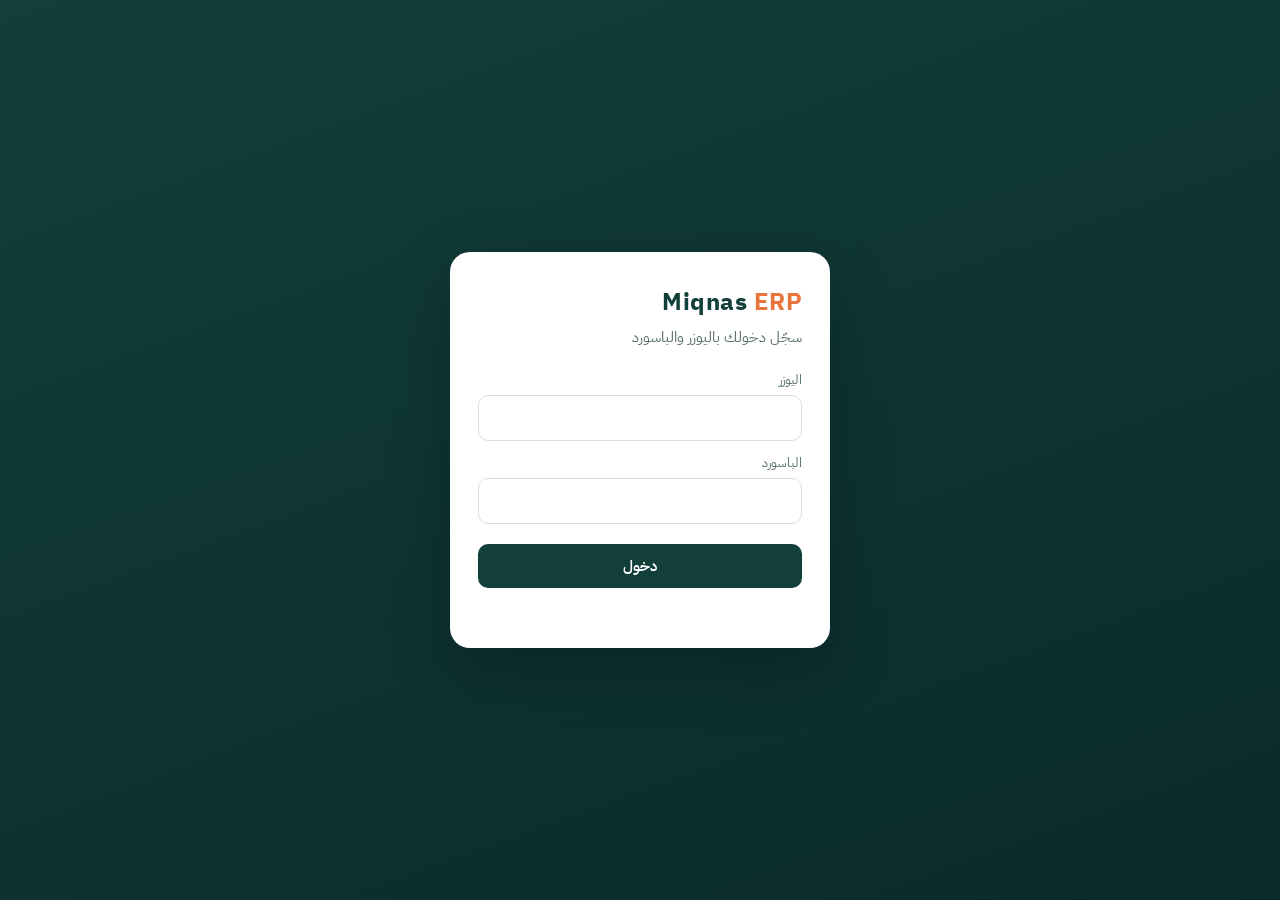
<file: index (4).html>
<!DOCTYPE html>
<html lang="ar" dir="rtl">
<head>
<meta charset="UTF-8">
<meta name="viewport" content="width=device-width, initial-scale=1">
<title>Miqnas ERP</title>
<link rel="preconnect" href="https://fonts.googleapis.com">
<link href="https://fonts.googleapis.com/css2?family=IBM+Plex+Sans+Arabic:wght@400;500;600;700&family=Readex+Pro:wght@500;600&display=swap" rel="stylesheet">
<style>
:root{
  --bg:#F3F7F6; --card:#ffffff; --ink:#0F2B27; --muted:#56706B; --line:#D3E2DF;
  --brand:#123F3A; --brand2:#107366; --accent:#E8753D;
  --ok:#1f8a4c; --okbg:#e6f4ec; --bad:#c0392b; --badbg:#fbeaea; --warn:#b7791f; --warnbg:#fdf3e1;
  --r:14px;
}
*{box-sizing:border-box}
body{margin:0;background:var(--bg);color:var(--ink);font-family:'IBM Plex Sans Arabic',system-ui,sans-serif;font-size:15px}
button,input,select{font:inherit}
.hidden{display:none!important}

/* login */
.login-wrap{min-height:100vh;display:grid;place-items:center;padding:16px;background:linear-gradient(160deg,var(--brand) 0%,#0a2a2b 100%)}
.login{background:var(--card);border-radius:20px;padding:32px 28px;width:100%;max-width:380px;box-shadow:0 20px 60px rgba(0,0,0,.25)}
.logo{font-weight:700;font-size:24px;color:var(--brand);letter-spacing:.5px}
.logo span{color:var(--accent)}
.login p{color:var(--muted);margin:6px 0 22px}
label{display:block;font-size:13px;color:var(--muted);margin:12px 0 6px}
input,select{width:100%;padding:11px 12px;border:1px solid var(--line);border-radius:10px;background:#fff;color:var(--ink)}
input:focus,select:focus{outline:2px solid var(--brand2);border-color:transparent}
.btn{border:0;border-radius:10px;padding:11px 18px;cursor:pointer;font-weight:600;background:var(--brand);color:#fff}
.btn:hover{background:var(--brand2)}
.btn:disabled{opacity:.55;cursor:default}
.btn.ghost{background:transparent;color:var(--brand);border:1px solid var(--line)}
.btn.ghost:hover{background:#eef3f2}
.btn.small{padding:7px 12px;font-size:13px}
.btn.full{width:100%;margin-top:20px}
.err{color:var(--bad);font-size:13px;min-height:18px;margin-top:10px}

/* app */
header{background:var(--brand);color:#fff;position:sticky;top:0;z-index:5}
.hbar{max-width:1200px;margin:0 auto;padding:12px 16px;display:flex;align-items:center;gap:12px}
header .logo{color:#fff;font-size:20px;font-family:"Readex Pro","IBM Plex Sans Arabic",sans-serif}
header{border-bottom:3px solid var(--accent)}
.spacer{flex:1}
.who{font-size:14px;text-align:left;line-height:1.3}
.who small{opacity:.75;display:block}
.hbtn{background:rgba(255,255,255,.12);color:#fff;border:0;border-radius:9px;padding:7px 11px;cursor:pointer;font-size:13px}
.hbtn:hover{background:rgba(255,255,255,.22)}
#nav{max-width:1200px;margin:0 auto;padding:0 12px;display:flex;gap:4px;overflow-x:auto}
#nav button{background:none;border:0;color:rgba(255,255,255,.72);padding:10px 12px;cursor:pointer;border-bottom:3px solid transparent;white-space:nowrap;font-weight:500}
#nav button.on{color:#fff;border-bottom-color:var(--accent)}
#nav button.soon{opacity:.45;cursor:default}
#nav button.soon:after{content:" · قريباً";font-size:11px}
main{max-width:1200px;margin:0 auto;padding:20px 16px 60px}
.card{background:var(--card);border:1px solid var(--line);border-radius:var(--r);padding:18px}
h2{font-size:19px;margin:0 0 14px}
h3{font-size:16px;margin:0 0 10px}
.muted{color:var(--muted)}
.row{display:flex;gap:12px;flex-wrap:wrap;align-items:end}
.row>div{flex:1;min-width:150px}
.grid{display:grid;gap:14px}
.kpis{grid-template-columns:repeat(auto-fit,minmax(160px,1fr));margin-bottom:16px}
.kpi{background:var(--card);border:1px solid var(--line);border-radius:var(--r);padding:14px 16px}
.kpi b{display:block;font-size:26px;color:var(--brand)}
.kpi span{color:var(--muted);font-size:13px}
.tbl-wrap{overflow-x:auto;border:1px solid var(--line);border-radius:var(--r);background:var(--card)}
table{width:100%;border-collapse:collapse;min-width:640px}
th,td{padding:10px 12px;text-align:right;border-bottom:1px solid var(--line);font-size:14px;white-space:nowrap}
th{background:#f0f4f3;color:var(--muted);font-weight:600;font-size:13px}
tr:last-child td{border-bottom:0}
.pill{display:inline-block;padding:3px 10px;border-radius:99px;font-size:12px;font-weight:600}
.p-in{background:var(--okbg);color:var(--ok)}
.p-out{background:#eef1f0;color:var(--muted)}
.p-absent{background:var(--warnbg);color:var(--warn)}
.p-bad{background:var(--badbg);color:var(--bad)}

/* clock */
.clock{max-width:560px;margin:0 auto;text-align:center;padding:30px 22px}
.big-time{font-size:46px;font-weight:700;color:var(--brand);font-variant-numeric:tabular-nums;margin:8px 0}
.state{font-size:15px;margin-bottom:6px}
.clock .btn{font-size:18px;padding:15px 34px;margin-top:16px;border-radius:14px}
.btn.out{background:var(--bad)}
.btn.out:hover{background:#a5301f}
.share-ok{margin-top:16px;padding:10px 14px;border-radius:10px;background:var(--okbg);color:var(--ok);font-size:14px}
.notice{margin-top:16px;padding:12px 14px;border-radius:10px;background:#f0f4f3;color:var(--muted);font-size:13px;text-align:right;line-height:1.8}
.alarm{position:fixed;inset:0;background:rgba(15,25,25,.78);z-index:50;display:grid;place-items:center;padding:16px}
.alarm .card{max-width:440px;text-align:center;border-top:5px solid var(--bad)}
.alarm h2{color:var(--bad)}

/* shots */
.shots{display:grid;grid-template-columns:repeat(auto-fill,minmax(200px,1fr));gap:12px;margin-top:14px}
.shot{background:var(--card);border:1px solid var(--line);border-radius:12px;overflow:hidden;cursor:pointer}
.shot img{width:100%;aspect-ratio:16/10;object-fit:cover;display:block;background:#dde4e2}
.shot div{padding:7px 10px;font-size:13px;display:flex;justify-content:space-between;color:var(--muted)}
.events{display:flex;flex-wrap:wrap;gap:8px;margin-top:10px}
.ev{font-size:12px;padding:4px 10px;border-radius:99px;background:#f0f4f3}
.ev.stop{background:var(--badbg);color:var(--bad)}

/* modal */
.modal{position:fixed;inset:0;background:rgba(10,20,20,.6);z-index:40;display:grid;place-items:center;padding:16px}
.modal .card{width:100%;max-width:460px;max-height:90vh;overflow:auto}
.modal.img .card{max-width:1100px;padding:10px}
.modal.img img{width:100%;display:block;border-radius:8px}
.mfoot{display:flex;gap:8px;justify-content:flex-start;margin-top:18px}
.check{display:flex;align-items:center;gap:8px;margin-top:14px}
.check input{width:auto}
.pw{font-size:22px;font-weight:700;letter-spacing:2px;background:#f0f4f3;border-radius:10px;padding:12px;text-align:center;margin:10px 0;direction:ltr}
.toast{position:fixed;bottom:18px;left:50%;transform:translateX(-50%);background:var(--ink);color:#fff;padding:10px 18px;border-radius:10px;z-index:60;font-size:14px}
.loading{padding:30px;text-align:center;color:var(--muted)}
#cap{position:fixed;left:-10000px;top:0;width:2px;height:2px;opacity:0}
@media (max-width:600px){ .who{display:none} .big-time{font-size:38px} }

/* ===== المشاريع والتاسكات ===== */
.p-prog{background:#e3eefc;color:#1d4f91}
.p-run{background:#fde9dc;color:#b4511c}
.p-na{background:transparent;color:var(--muted);border:1px dashed var(--line)}
.p-lock{background:#eef1f0;color:var(--muted)}
.pbar{flex:1;height:7px;background:var(--line);border-radius:99px;overflow:hidden;min-width:60px}
.pbar>i{display:block;height:100%;background:var(--brand2);border-radius:99px}
tr.clk{cursor:pointer} tr.clk:hover td{background:#f0f6f4}
.flt{display:flex;gap:6px;flex-wrap:wrap;margin-bottom:12px}
.flt button{border:1px solid var(--line);background:var(--card);border-radius:99px;padding:5px 14px;cursor:pointer;color:var(--muted);font-size:14px}
.flt button span{font-size:12px;opacity:.8}
.flt button.on{background:var(--brand);border-color:var(--brand);color:#fff}
.runlist{display:grid;gap:6px}
.runit{display:flex;gap:8px;align-items:baseline;flex-wrap:wrap;font-size:14px}
.runit .ttime{margin-inline-start:auto}
.phead{display:grid;gap:14px;margin-top:10px;border-top:4px solid var(--accent)}
.pmeta,.pteam{display:flex;flex-wrap:wrap;gap:8px 22px;font-size:14px}
.pmeta b,.pteam b{color:var(--muted);font-weight:500;margin-inline-end:6px}
.pteam{border-top:1px dashed var(--line);padding-top:12px}
.links{display:flex;flex-wrap:wrap;gap:8px}
.links.sm{margin-bottom:8px}
.lnk{display:flex;flex-direction:column;border:1px solid var(--line);border-radius:10px;padding:7px 12px;text-decoration:none;color:var(--ink);background:#f7faf9;font-size:13px}
.lnk:hover{border-color:var(--brand2)}
.lnk b{color:var(--brand2)} .lnk span{color:var(--muted);font-size:12px}
.tgroup{margin-top:14px;padding:6px 18px 10px}
.tghead{display:flex;align-items:baseline;gap:10px;flex-wrap:wrap;padding:10px 0;border-bottom:1px solid var(--line)}
.trow{display:flex;gap:12px;justify-content:space-between;align-items:center;padding:11px 0;border-bottom:1px solid var(--line);flex-wrap:wrap}
.trow:last-child{border-bottom:0}
.trow.na{opacity:.5}
.trow.locked .tt{color:var(--muted)}
.trow.running{background:linear-gradient(90deg,transparent,#fdf1e8);margin:0 -18px;padding-inline:18px}
.trow.done .tt{text-decoration:line-through;text-decoration-color:var(--line);color:var(--muted)}
.tmain{flex:1;min-width:220px;display:grid;gap:5px}
.tt{font-weight:600;font-size:14.5px}
.twait{font-size:12.5px;color:var(--muted)}
.tlink{display:flex;align-items:center;gap:8px;flex-wrap:wrap;font-size:13px}
.tlink>span:first-child{color:var(--muted)}
.tlink input{flex:1;min-width:180px;max-width:420px;padding:6px 10px;font-size:13px}
.tlink a{color:var(--brand2);overflow-wrap:anywhere}
.tside{display:flex;align-items:center;gap:8px;flex-wrap:wrap}
.ttime{font-variant-numeric:tabular-nums;font-size:13px;color:var(--muted);min-width:64px;text-align:center}
.tb{border:1px solid var(--line);background:var(--card);border-radius:8px;padding:6px 12px;cursor:pointer;font-size:13px;font-weight:600}
.tb.play{background:var(--brand2);border-color:var(--brand2);color:#fff}
.tb.pause{background:var(--accent);border-color:var(--accent);color:#fff}
.tb.ok{color:var(--ok);border-color:#bfe1cc}
.tb.ghost{color:var(--muted)}
.tb:hover{filter:brightness(.96)}
.tforce{width:auto;padding:5px 8px;font-size:12.5px}
.pform h3{margin:22px 0 4px;color:var(--brand2)}
.pfgrid{display:grid;grid-template-columns:repeat(auto-fill,minmax(230px,1fr));gap:4px 16px}
.pfsec{background:#f7faf9;border:1px dashed var(--line);border-radius:12px;padding:4px 14px 12px}
@media (max-width:600px){ .tgroup{padding:6px 12px 10px} .trow.running{margin:0 -12px;padding-inline:12px} }

/* ===== البريفات ===== */
.bapp{
  --bg:#F3F7F6; --surface:#FFFFFF; --ink:#0F2B27; --muted:#56706B; --line:#D3E2DF;
  --accent:#107366; --accent-ink:#FFFFFF; --accent-soft:#E5F1EF;
  --warn:#B4511C; --warn-soft:#FCEBDF; --done:#107366; --done-soft:#E1F0ED; --danger:#B3261E;
  --brand-deep:#123F3A; --brand-orange:#E8753D; --sand:#D8C7A3;
  --f-display:"Readex Pro","IBM Plex Sans Arabic",Tahoma,sans-serif;
  --f-body:"IBM Plex Sans Arabic",Tahoma,"Segoe UI",sans-serif;
  --r:10px; --logo-bg:#FFFFFF; --field:#F7F2E8; --warn-line:#F0B48F;
}
.bapp{color:var(--ink);font-family:var(--f-body);font-size:15px;line-height:1.6;direction:rtl}
.bapp .wrap{max-width:900px;margin:0 auto;padding-inline:16px;padding-block:20px 80px}
.bapp h1,.bapp h2,.bapp h3{font-family:var(--f-display);font-weight:600;margin:0;text-wrap:balance}
.bapp button{font:inherit;cursor:pointer}
.bapp :focus-visible{outline:2px solid var(--accent);outline-offset:2px}
.bapp .muted{color:var(--muted)}
.bapp .btn{border:1px solid var(--line);background:var(--surface);color:var(--ink);border-radius:8px;padding:8px 14px;font-weight:500;display:inline-flex;align-items:center;gap:6px}
.bapp .btn:hover{border-color:var(--accent)}
.bapp .btn.primary{background:var(--accent);color:var(--accent-ink);border-color:var(--accent)}
.bapp .btn.ghost{background:transparent;border-color:transparent;color:var(--muted)}
.bapp .btn.ghost:hover{color:var(--ink)}
.bapp .btn.danger{color:var(--danger)}
.bapp .btn:disabled{opacity:.5;cursor:default}
.bapp .topbar{display:flex;align-items:center;justify-content:space-between;gap:12px;flex-wrap:wrap;margin-bottom:20px}
.bapp .brand{display:flex;flex-direction:column;gap:2px}
.bapp .brand small{color:var(--muted);font-size:13px}
.bapp .pill{display:inline-block;font-size:12px;font-weight:600;border-radius:999px;padding:2px 10px;white-space:nowrap}
.bapp .pill.draft{background:var(--warn-soft);color:var(--warn)}
.bapp .pill.done{background:var(--done-soft);color:var(--done)}
.bapp .bar{height:6px;background:var(--line);border-radius:99px;overflow:hidden}
.bapp .bar>i{display:block;height:100%;background:var(--accent);border-radius:99px;transition:width .3s}
@media (prefers-reduced-motion:reduce){.bapp .bar>i{transition:none}}
.bapp .note{background:var(--surface);border:1px dashed var(--line);border-radius:var(--r);padding:28px 20px;text-align:center;color:var(--muted)}
.bapp .tools{display:flex;gap:10px;flex-wrap:wrap;margin-bottom:12px}
.bapp .tools input{flex:1;min-width:0}
.bapp .ledger{background:var(--surface);border:1px solid var(--line);border-radius:var(--r);overflow:hidden}
.bapp .row{display:grid;grid-template-columns:minmax(0,2fr) minmax(0,1.2fr) 110px 120px;gap:12px;align-items:center;padding:12px 16px;border-top:1px solid var(--line);width:100%;text-align:start;background:none;border-inline:0;border-bottom:0;color:inherit}
.bapp .row:first-child{border-top:0}
.bapp .row.head{font-size:12px;color:var(--muted);font-weight:600;background:var(--bg)}
.bapp button.row:hover{background:var(--accent-soft)}
.bapp .row .t{font-weight:600}
.bapp .row .s{font-size:13px;color:var(--muted)}
.bapp .row .p{display:flex;flex-direction:column;gap:4px;font-size:12px;color:var(--muted);font-variant-numeric:tabular-nums}
@media (max-width:640px){.bapp .row{grid-template-columns:minmax(0,1fr) auto}
.bapp .row .c3,.bapp .row .c2{display:none}
.bapp .row.head{display:none}}
.bapp .sticky{position:sticky;top:env(safe-area-inset-top,0px);z-index:5;background:var(--bg);padding-block:10px;margin-bottom:8px;border-bottom:1px solid var(--line)}
.bapp .progline{display:flex;align-items:center;gap:12px;margin-bottom:10px}
.bapp .progline .bar{flex:1}
.bapp .progline b{font-variant-numeric:tabular-nums;font-size:13px;min-width:3.5em}
.bapp .rail{display:flex;gap:6px;overflow-x:auto;padding-bottom:2px;scrollbar-width:thin}
.bapp .rail button{flex:none;border:1px solid var(--line);background:var(--surface);color:var(--muted);border-radius:999px;padding:4px 12px;font-size:13px}
.bapp .rail button.full{color:var(--done);border-color:var(--done)}
.bapp .rail button:hover{color:var(--ink);border-color:var(--accent)}
.bapp .sec{margin-top:28px;scroll-margin-top:120px}
.bapp .sec-h{display:flex;align-items:baseline;gap:10px;margin-bottom:10px;flex-wrap:wrap}
.bapp .sec-h h2{font-size:19px}
.bapp .sec-h .grp{font-size:12px;color:var(--accent);font-weight:600;letter-spacing:.02em}
.bapp .sec-h .cnt{margin-inline-start:auto;font-size:12px;color:var(--muted);font-variant-numeric:tabular-nums}
.bapp .card{background:var(--surface);border:1px solid var(--line);border-radius:var(--r)}
.bapp .q{display:grid;grid-template-columns:minmax(0,1fr) minmax(0,1.35fr);gap:8px 20px;padding:14px 16px;border-top:1px solid var(--line)}
.bapp .q:first-child{border-top:0}
.bapp .q.cond{background:var(--accent-soft)}
.bapp .q label.l{font-weight:600;font-size:14px}
.bapp .q .h{font-size:12.5px;color:var(--muted);margin-top:2px;white-space:pre-line}
.bapp .q .a{min-width:0}
.bapp .q.empty .a input,.bapp .q.empty .a textarea,.bapp .q.empty .a select{border-color:var(--warn-line)}
@media (max-width:640px){.bapp .q{grid-template-columns:minmax(0,1fr)}}
.bapp select,.bapp input[type=text],.bapp input[type=url],.bapp input[type=number],.bapp input[type=date],.bapp input[type=search],.bapp textarea{width:100%;font:inherit;color:var(--ink);background:var(--bg);border:1px solid var(--line);border-radius:8px;padding:8px 10px}
.bapp textarea{resize:vertical;min-height:64px}
.bapp select:focus,.bapp input:focus,.bapp textarea:focus{outline:none;border-color:var(--accent);background:var(--surface)}
.bapp input[dir=ltr]{text-align:left}
.bapp .seg{display:flex;flex-wrap:wrap;gap:6px}
.bapp .seg button{border:1px solid var(--line);background:var(--bg);color:var(--ink);border-radius:8px;padding:6px 14px;font-size:14px}
.bapp .seg button[aria-pressed=true]{background:var(--accent);border-color:var(--accent);color:var(--accent-ink)}
.bapp .checks{display:grid;grid-template-columns:repeat(auto-fill,minmax(190px,1fr));gap:8px;padding:14px 16px}
.bapp .chk{display:flex;align-items:center;gap:10px;border:1px solid var(--line);border-radius:8px;padding:9px 12px;background:var(--bg);font-size:14px;cursor:pointer}
.bapp .chk input{accent-color:var(--accent);width:17px;height:17px;flex:none}
.bapp .chk.on{border-color:var(--accent);background:var(--accent-soft)}
.bapp .formfoot{display:flex;gap:10px;flex-wrap:wrap;align-items:center;margin-top:28px}
.bapp .saved{font-size:13px;color:var(--muted)}
.bapp .logo-tile{flex:none;background:var(--logo-bg);border:1px solid var(--line);border-radius:12px;display:grid;place-items:center;overflow:hidden}
.bapp .logo-tile img{width:100%;height:100%;object-fit:contain;padding:8%}
.bapp .vtitle{display:flex;gap:16px;align-items:center}
.bapp .vtitle .logo-tile{width:84px;height:84px}
.bapp .vtitle .tt{display:flex;gap:10px;align-items:center;flex-wrap:wrap;min-width:0}
.bapp .thumb{width:34px;height:34px;border-radius:8px}
.bapp .storecell{display:flex;gap:10px;align-items:center;min-width:0}
.bapp .logo-pick{display:flex;gap:14px;align-items:center;flex-wrap:wrap;margin-top:12px}
.bapp .logo-pick .logo-tile{width:72px;height:72px}
.bapp .logo-drop{display:flex;align-items:center;gap:12px;border:1.5px dashed var(--line);border-radius:12px;padding:12px 16px;color:var(--muted);cursor:pointer;background:var(--surface)}
.bapp .logo-drop:hover,.bapp .logo-drop.over{border-color:var(--accent);color:var(--ink)}
.bapp .logo-drop .plus{width:44px;height:44px;border-radius:10px;background:var(--accent-soft);color:var(--accent);display:grid;place-items:center;font-size:22px;flex:none}
@media (max-width:640px){.bapp .vtitle .logo-tile{width:64px;height:64px}}
.pdfwrap{position:fixed;top:0;left:0;width:0;height:0;overflow:hidden;pointer-events:none}
.bapp .pdf-dark{--bg:#0B2420;--surface:#123F3A;--ink:#EAF3F1;--muted:#A3BDB8;--line:#22564F;--accent:#4FB8A8;--accent-ink:#06201C;--accent-soft:#17514A;--warn:#F2A47C;--warn-soft:#3B2A1F;--warn-line:#7A4A2E;--field:#0E302B;--done:#6CCBBB;--done-soft:#164C45;--danger:#F08A80;--brand-deep:#0B2420;--brand-orange:#EE8857;--sand:#D8C7A3;color-scheme:dark}
.bapp .pdf-light{--field:#F3F6F4;--bg:#FFFFFF;--surface:#FFFFFF;--ink:#16231F;--muted:#5E6B66;--line:#DCE3DF;--accent:#0F6B57;--accent-ink:#FFFFFF;--accent-soft:#E2EFEA;--warn:#9A6516;--warn-soft:#FBF0DC;--done:#2C7A4B;--done-soft:#E3F2E8;color-scheme:light}
.bapp .pdfdoc{width:794px;padding:4px 40px 24px;background:var(--bg);color:var(--ink);direction:rtl;font-family:var(--f-body);font-size:14px;line-height:1.6}
.bapp .pdfdoc .pdf-top{display:flex;justify-content:space-between;color:var(--muted);font-size:12px;padding-bottom:12px}
.bapp .pdfdoc .sec-h .cnt,.bapp .pdfdoc .vhead .pill,.bapp .pdfdoc .vhead .m-prog,.bapp .pdfdoc .vhead .bar{display:none}
.bapp .pdfdoc .vq{grid-template-columns:minmax(0,1fr) minmax(0,1.6fr)}
.bapp .pdfdoc .vtitle .logo-tile{width:84px;height:84px}
.bapp .credf{display:grid;grid-template-columns:repeat(auto-fit,minmax(150px,1fr));gap:8px}
.bapp .cred{display:grid;gap:4px}
.bapp .credr{display:flex;align-items:center;gap:8px;flex-wrap:wrap;min-width:0}
.bapp .credk{font-size:12px;color:var(--muted);min-width:3.6em}
.bapp .credv{font-family:ui-monospace,"SF Mono",Menlo,Consolas,monospace;font-size:14px;overflow-wrap:anywhere;min-width:0}
.bapp .mini{border:1px solid var(--line);background:var(--bg);color:var(--muted);border-radius:6px;padding:1px 8px;font-size:12px}
.bapp .mini:hover{color:var(--ink);border-color:var(--accent)}
.bapp .none{color:var(--muted);opacity:.6}
.bapp .accgrid{display:grid;grid-template-columns:repeat(auto-fill,minmax(260px,1fr));gap:12px;padding:14px}
.bapp .acc{border:1px solid var(--line);border-radius:12px;padding:12px 14px 14px;display:grid;gap:10px;background:var(--surface);min-width:0}
.bapp .acc-h{display:flex;align-items:center;gap:10px;padding-bottom:8px;border-bottom:1px solid var(--line)}
.bapp .acc-h b{font-family:var(--f-display);font-weight:600;font-size:15px}
.bapp .acc-ic{width:34px;height:34px;border-radius:10px;background:var(--accent);color:var(--accent-ink);display:grid;place-items:center;font-family:var(--f-display);font-weight:600;font-size:16px;flex:none}
.bapp .acc-ic.sm{font-size:11px;letter-spacing:.02em}
.bapp .acc-f{display:grid;gap:4px;min-width:0}
.bapp .acc-k{display:inline-flex;align-items:center;gap:5px;font-size:11.5px;color:var(--muted);font-weight:500}
.bapp .acc-v{display:flex;align-items:center;gap:4px;background:var(--field);border:1px solid var(--line);border-radius:8px;padding:6px 6px 6px 10px;min-width:0}
.bapp .acc-v .credv{flex:1;min-width:0;text-align:left;overflow-wrap:anywhere;font-size:13.5px;letter-spacing:.01em}
.bapp .ib{flex:none;width:28px;height:28px;display:grid;place-items:center;border:0;background:transparent;color:var(--muted);border-radius:6px}
.bapp .ib:hover{background:var(--surface);color:var(--accent)}
.bapp .ib.on{color:var(--accent)}
.bapp .pdfdoc .accgrid{grid-template-columns:1fr 1fr}
.bapp .vsec{margin-top:30px}
.bapp .vsec .sec-h{background:var(--accent-soft);border:1px solid var(--line);border-bottom:0;border-radius:12px 12px 0 0;padding:13px 18px;margin:0;align-items:center}
.bapp .vsec .sec-h h2{font-size:17px;color:var(--ink);display:flex;align-items:center;gap:10px}
.bapp .vsec .sec-h h2::before{content:"";width:8px;height:8px;border-radius:50%;background:var(--accent);flex:none}
.bapp .vsec .sec-h .grp,.bapp .vsec .sec-h .cnt{display:none}
.bapp .vsec>.card{border-radius:0 0 12px 12px}
.bapp .grp-band{margin-top:40px;display:flex;align-items:center;gap:14px;color:var(--accent);font-family:var(--f-display);font-weight:600;font-size:21px;letter-spacing:.01em}
.bapp .grp-band::after{content:"";flex:1;height:1px;background:var(--line)}
.bapp .vsec.sub{margin-top:14px}
.bapp .vsec.sub .sec-h{background:var(--surface);padding:11px 18px}
.bapp .vsec.sub .sec-h h2{font-size:15px;color:var(--accent)}
.bapp .vsec.sub .sec-h h2::before{width:6px;height:6px;background:transparent;border:1.5px solid var(--accent)}
.bapp .vsec.sub>.card{border-top:1px dashed var(--line)}
.bapp .login{max-width:380px;margin:48px auto 0;background:var(--surface);border:1px solid var(--line);border-radius:14px;padding:28px 24px;display:grid;gap:8px}
.bapp .login h1{font-size:22px;margin-bottom:2px}
.bapp .login p{margin:0 0 10px}
.bapp .login label{font-size:13px;font-weight:600;margin-top:6px}
.bapp .login .btn.primary{justify-content:center;margin-top:12px;padding:10px}
.bapp .login .err{background:var(--warn-soft);color:var(--warn);border-radius:8px;padding:8px 12px;font-size:14px}
.bapp .login .ok{background:var(--done-soft);color:var(--done);border-radius:8px;padding:8px 12px;font-size:14px}
.bapp input[type=password]{width:100%;font:inherit;color:var(--ink);background:var(--bg);border:1px solid var(--line);border-radius:8px;padding:8px 10px}
.bapp .userbar{display:flex;justify-content:space-between;align-items:center;gap:10px;flex-wrap:wrap;font-size:14px;padding-bottom:12px;margin-bottom:12px;border-bottom:1px solid var(--line)}
.bapp .userbar .ub-act{display:flex;gap:4px}
.bapp .linkbox{display:flex;align-items:center;gap:10px;flex-wrap:wrap}
.bapp .linkbox input{flex:1;min-width:0}
.bapp .vhead{border-top:4px solid var(--brand-orange)}
.bapp .vsec .sec-h h2::before{background:var(--brand-orange)!important}
.bapp .vsec.sub .sec-h h2::before{background:transparent!important;border-color:var(--brand-orange)!important}
.bapp .grp-band::after{background:linear-gradient(90deg,var(--line),var(--brand-orange))!important;height:2px!important}
.bapp .login{border-top:4px solid var(--brand-orange)}
.bapp .userbar b{color:var(--accent)}
.bapp .acc-h{border-bottom-color:var(--sand)!important}
.bapp .vhead{background:var(--surface);border:1px solid var(--line);border-radius:var(--r);padding:20px;display:grid;gap:14px}
.bapp .vhead h1{font-size:26px}
.bapp .meta{display:flex;flex-wrap:wrap;gap:8px 22px;font-size:14px}
.bapp .meta span b{font-weight:500;color:var(--muted);margin-inline-end:6px}
.bapp .actions{display:flex;gap:8px;flex-wrap:wrap}
.bapp dl{margin:0}
.bapp .vq{display:grid;grid-template-columns:minmax(0,1fr) minmax(0,1.6fr);gap:4px 20px;padding:11px 16px;border-top:1px solid var(--line)}
.bapp .vq:first-child{border-top:0}
.bapp .vq dt{color:var(--muted);font-size:14px}
.bapp .vq dd{margin:0;white-space:pre-wrap;overflow-wrap:anywhere}
.bapp .vq dd.none{color:var(--muted);opacity:.6}
@media (max-width:640px){.bapp .vq{grid-template-columns:minmax(0,1fr)}}
.bapp .tags{display:flex;flex-wrap:wrap;gap:6px}
.bapp .tag{font-size:13px;border-radius:6px;padding:2px 10px;background:var(--done-soft);color:var(--done)}
.bapp .tag.off{background:transparent;color:var(--muted);border:1px dashed var(--line);text-decoration:line-through;text-decoration-color:var(--line)}
.bapp .confirm{display:flex;gap:8px;align-items:center;flex-wrap:wrap;background:var(--warn-soft);color:var(--warn);border-radius:8px;padding:8px 12px;font-size:14px}
.bapp .toast{position:fixed;bottom:calc(20px + env(safe-area-inset-bottom,0px));inset-inline:0;margin:auto;width:max-content;max-width:calc(100% - 32px);background:var(--ink);color:var(--bg);padding:8px 16px;border-radius:8px;font-size:14px;z-index:20}
.bapp label{display:revert;margin:0;color:inherit;font-size:inherit}
.bapp .card{padding:0}
.bapp input[type=checkbox]{padding:0;width:17px}
.bapp input[type=file]{display:none}
.bapp .btn:hover{background:var(--surface)}
.bapp .btn.primary:hover{background:var(--accent);filter:brightness(1.08)}
.bapp .btn.ghost:hover{background:transparent}
.bapp .btn.small{padding:8px 14px;font-size:inherit}
.bapp .wrap{padding-block:4px 60px}
.bapp .row>div{flex:initial;min-width:0}
.bapp [hidden]{display:none!important}
.bapp .sticky{top:var(--hdr,0px)}
.bapp .sec{scroll-margin-top:calc(var(--hdr,0px) + 120px)}
.bapp .assign{display:grid;gap:10px;border-top:1px dashed var(--line);padding-top:14px}
.bapp .assign .seg button{display:inline-flex;align-items:baseline;gap:2px}

</style>
</head>
<body>

<!-- LOGIN -->
<div id="loginView" class="login-wrap hidden">
  <form class="login" id="loginForm">
    <div class="logo">Miqnas <span>ERP</span></div>
    <p>سجّل دخولك باليوزر والباسورد</p>
    <label>اليوزر</label>
    <input id="lu" autocomplete="username" dir="ltr" required>
    <label>الباسورد</label>
    <input id="lp" type="password" autocomplete="current-password" dir="ltr" required>
    <button class="btn full" id="lbtn">دخول</button>
    <div class="err" id="lerr"></div>
  </form>
</div>

<!-- APP -->
<div id="appView" class="hidden">
  <header>
    <div class="hbar">
      <div class="logo">Miqnas <span style="color:var(--accent)">ERP</span></div>
      <div class="spacer"></div>
      <div class="who"><span id="uName"></span><small id="uRole"></small></div>
      <button class="hbtn" onclick="openPw()">الباسورد</button>
      <button class="hbtn" onclick="logout()">خروج</button>
    </div>
    <nav id="nav"></nav>
  </header>
  <main id="main"></main>
</div>

<div id="boot" class="loading">جاري التحميل...</div>
<video id="cap" muted playsinline></video>
<div id="modalRoot"></div>

<script>
/* ===== موديول البريفات ===== */

(function(){

const SITE_URL = window.ERP_SITE_URL || (location.origin + location.pathname);
const briefLink = id => SITE_URL + "#brief=" + id;

const PAY = ["تابي","تمارا","مدى","Visa","Apple Pay","Zid Pay","Salla Pay","الدفع عند الاستلام"];
const DOCS = ["وثيقة العمل الحر","الهوية الوطنية (National ID)","شهادة الضريبة (VAT Certificate)","العنوان الوطني (National Address)","الآيبان / شهادة بنكية (IBAN)","رقم توثيق المتجر (Store Verification Phone)","السجل التجاري (CR Number)","الرقم الضريبي (VAT Number)"];

const SECTIONS = [
 {id:"client", title:"بيانات العميل", items:[
  {id:"store_name", label:"اسم المتجر", type:"text"},
  {id:"client_name", label:"اسم العميل", type:"text"},
  {id:"am_name", label:"اسم الأكاونت مانجر", type:"text", headerOnly:true},
  {id:"zid_id", label:"الرقم التعريفي للمتجر على زد", type:"text", ltr:true},
  {id:"contact_times", label:"الأوقات المناسبة للتواصل", type:"text"},
  {id:"brief_date", label:"تاريخ البريف", type:"date"},
  {id:"drive", label:"لينك الدرايف الخاص بالعميل", type:"url"}]},
 {id:"scope", title:"Project Scope", items:[
  {id:"project_type", label:"نوع المشروع", type:"select", options:["نقل متجر","تحسين متجر","إنشاء متجر","نقل متجر كما هو"]},
  {id:"current_platform", label:"المنصة الحالية", type:"text", hint:"مثال: سلة"},
  {id:"target_platform", label:"المنصة اللي هينقل عليها", type:"text", hint:"مثال: زد"},
  {id:"store_url", label:"لينك المتجر الحالي", type:"url"},
  {id:"domain_owner", label:"الدومين مملوك لمين حاليًا؟", type:"text"},
  {id:"domain_change", label:"هل هيغيّر الدومين؟", type:"yn"},
  {id:"domain_change_details", label:"تفاصيل تغيير الدومين", type:"textarea", hint:"مثال: هيشتري دومين جديد من زد مجانًا أو من GoDaddy، ولسه ماستقرش", showIf:a=>a.domain_change==="أيوه"},
  {id:"domain_platform", label:"الدومين على أنهي منصة؟", type:"text", hint:"اليوزر والباسورد بيتكتبوا في قسم الأكسيس."},
  {id:"plan", label:"الباقة (Package / Plan)", type:"textarea", hint:"الباقة الحالية على المنصة، والباقة الخاصة بينا"},
  {id:"plan_end", label:"تاريخ انتهاء باقة المنصة", type:"date", hint:"المنصة اللي بننقل منها، اشتراكها بينتهي إمتى؟"},
  {id:"complaints", label:"أهم شكاوي العملاء والمتجر", type:"textarea", hint:"مثال: العملاء بتشتكي من عدم وجود جدول مقاسات، أو استفسارات متكررة عن المنتجات"}]},
 {id:"access", title:"الأكسيس", items:[
  {id:"acc_salla", label:"سلة", type:"cred", optional:true},
  {id:"acc_zid", label:"زد", type:"cred", optional:true},
  {id:"acc_domain", label:"الدومين", type:"cred", withLink:true, optional:true},
  {id:"acc_email", label:"الإيميل", type:"cred", optional:true},
  {id:"acc_tabby", label:"تابي", type:"cred", optional:true},
  {id:"acc_tamara", label:"تمارا", type:"cred", optional:true},
  {id:"acc_other", label:"حساب تاني", type:"cred", named:true, optional:true}]},
 {id:"products", group:"Store Manager", title:"المنتجات", items:[
  {id:"products_scope", label:"نقل المنتجات", type:"choice", options:["كل المنتجات","منتجات معينة"]},
  {id:"products_which", label:"أنهي منتجات؟", type:"textarea", showIf:a=>a.products_scope==="منتجات معينة"},
  {id:"same_categories", label:"هتتنقل بنفس التصنيفات؟", type:"yn"},
  {id:"products_count", label:"عدد المنتجات", type:"text"},
  {id:"variants", label:"خيارات ومخزون المنتجات", type:"textarea"},
  {id:"product_notes", label:"تعليمات عن المنتجات إن وجدت", type:"textarea"},
  {id:"hidden_products", label:"هل في منتجات مخفية؟", type:"yn"},
  {id:"hidden_transfer", label:"المنتجات المخفية هتتنقل؟", type:"yn", showIf:a=>a.hidden_products==="أيوه"},
  {id:"oos_transfer", label:"المنتجات الـ Out of Stock هتتنقل؟", type:"yn"}]},
 {id:"shipping", group:"Store Manager", title:"الشحن", items:[
  {id:"shipping_cos", label:"شركات الشحن والتوصيل", type:"textarea", hint:"الشركات المشترك فيها على المنصة. لو مفيش وفي مناديب خاصة، نسأل عنهم وعن تفاصيلهم."},
  {id:"shipping_zones", label:"المناطق المخصصة للشحن", type:"textarea"},
  {id:"shipping_options", label:"خيارات الشحن", type:"multi", options:["شحن للعميل","استلام من الفرع"]},
  {id:"pickup_cod", label:"الدفع عند الاستلام مفعّل مع الاستلام من الفرع؟", type:"yn", showIf:a=>(a.shipping_options||[]).includes("استلام من الفرع")},
  {id:"branches", label:"بيانات الفروع", type:"textarea", hint:"اسم الفرع والعنوان ومواعيد الاستلام", showIf:a=>(a.shipping_options||[]).includes("استلام من الفرع")},
  {id:"support_phone", label:"رقم دعم خدمة العملاء", type:"text", ltr:true}]},
 {id:"payment", group:"Store Manager", title:"طرق الدفع", items:[
  {id:"payments", label:"طرق الدفع المفعّلة", type:"checks", options:PAY}]},
 {id:"docs", group:"Store Manager", title:"الوثائق الرسمية", items:[
  {id:"documents", label:"الوثائق المستلمة", type:"checks", options:DOCS},
  {id:"docs_drive", label:"لينك درايف مجمّع بكل الوثائق", type:"url"}]},
 {id:"side", group:"Store Manager", title:"معلومات إضافية", items:[
  {id:"categories", label:"الأقسام الخاصة بالمتجر", type:"textarea"},
  {id:"discount_codes", label:"أكواد الخصم", type:"textarea"},
  {id:"blogs", label:"المدونات", type:"textarea"},
  {id:"policies", label:"السياسات", type:"textarea"},
  {id:"reviews", label:"آراء العملاء", type:"textarea"},
  {id:"verify_phone", label:"رقم هاتف توثيق المتجر على زد / سلة", type:"text", ltr:true},
  {id:"cashback", label:"هل يوجد كاش باك؟", type:"yn"},
  {id:"cashback_details", label:"إيه هي الخصومات المطبقة؟", type:"textarea", hint:"نسبة الكاش باك وشروطه، وأي خصومات تانية شغالة", showIf:a=>a.cashback==="أيوه"},
  {id:"offers", label:"هل في عروض مطبقة حاليًا؟", type:"yn"},
  {id:"offers_details", label:"العروض وشروطها", type:"textarea", showIf:a=>a.offers==="أيوه"}]},
 {id:"uiux", title:"UI / UX", items:[
  {id:"brand_story", label:"قصة البراند (Brand Story)", type:"textarea", hint:"معنى اسم المتجر والقصة من إنشائه"},
  {id:"tone", label:"نبرة الكلام (Tone of Voice)", type:"textarea", hint:"بيخاطب أي فئة؟ والأسلوب ودّي، رسمي، ولا شبابي؟"},
  {id:"audience", label:"الجمهور المستهدف", type:"textarea", hint:"مثال: شباب، أطفال، ستات. العمر من 16 لـ 40 سنة"},
  {id:"identity", label:"الهوية البصرية (Brand Identity)", type:"textarea", hint:"لو عنده هوية: الألوان، اللوجو، الخطوط المستخدمة"},
  {id:"identity_link", label:"لينك الهوية البصرية", type:"url", optional:true, hint:"اختياري. لو العميل عنده ملف هوية على درايف أو Behance أو غيره"},
  {id:"design_style", label:"أسلوب التصميم", type:"textarea"},
  {id:"home_page", label:"الصفحة الرئيسية", type:"textarea"},
  {id:"banners", label:"البنرات", type:"textarea", hint:"محتاج كام بانر؟ ولأي أقسام بالظبط؟"},
  {id:"banner_sizes", label:"مقاسات البنرات", type:"text"},
  {id:"product_pages", label:"صفحات المنتجات", type:"textarea"},
  {id:"competitors", label:"منافسين أو References", type:"textarea"},
  {id:"best_sellers", label:"المنتجات الأكثر مبيعًا / اللي بنركز عليها في البنرات", type:"textarea"},
  {id:"product_photos", label:"صور المنتجات بجودة عالية", type:"textarea"},
  {id:"header_footer", label:"الفوتر والهيدر", type:"textarea", hint:"هل هيتضاف حاجة معينة في الفوتر أو الهيدر؟"}]},
 {id:"designer", title:"Designer", items:[
  {id:"logo_plan", label:"اللوجو", type:"choice", options:["هيفضل زي ما هو","تحسين على الحالي","لوجو جديد"]},
  {id:"logo_notes", label:"المطلوب في اللوجو", type:"textarea", showIf:a=>a.logo_plan&&a.logo_plan!=="هيفضل زي ما هو"},
  {id:"colors", label:"الألوان المستخدمة", type:"textarea", hint:"لو مش هيغيّر حاجة: نفس الهوية اللي في قسم UI / UX"},
  {id:"design_refs", label:"References", type:"textarea"}]}
];

const $ = s => document.querySelector(s);
let app = null;
const esc = s => String(s ?? "").replace(/[&<>"']/g, c => ({"&":"&amp;","<":"&lt;",">":"&gt;",'"':"&quot;","'":"&#39;"}[c]));
const filled = v => Array.isArray(v) ? v.length > 0 : (v && typeof v==="object") ? Object.values(v).some(x=>String(x??"").trim()!=="") : (v !== undefined && v !== null && String(v).trim() !== "");
const cntText = c => c.t ? `${c.d} من ${c.t}` : "اختياري";
const visible = (it, a) => !it.showIf || it.showIf(a);
function progress(a){
  let t=0,d=0;
  for (const s of SECTIONS) for (const it of s.items){ if (it.type==="checks"||!visible(it,a)) continue; if (it.optional&&!filled(a[it.id])) continue; t++; if (filled(a[it.id])) d++; }
  return {t,d,pct:t?Math.round(d/t*100):0};
}
function secCount(s,a){let t=0,d=0;for(const it of s.items){if(!visible(it,a))continue;if(it.optional&&!filled(a[it.id]))continue;if(it.type==="checks"){t++;if(filled(a[it.id]))d++;continue;}t++;if(filled(a[it.id]))d++;}return {t,d};}
const fmtDate = v => { if(!v) return ""; const d=new Date(v); return isNaN(d)?"":d.toLocaleDateString("ar-EG",{day:"numeric",month:"short",year:"numeric"}); };
function toast(msg){ window.erpToast(msg); }
async function copy(text){try{await navigator.clipboard.writeText(text);toast("اتنسخ");}catch(e){const ta=document.createElement("textarea");ta.value=text;document.body.appendChild(ta);ta.select();try{document.execCommand("copy");toast("اتنسخ");}catch(_){toast("ماقدرتش أنسخ، انسخ يدوي");}ta.remove();}}

let me=null, myName="", canWrite=false, isAdmin=false, myRole="", seeAccess=false, teamUsers=null;
const session="";
let briefs=new Map(), loaded=false, route={v:"list"}, query="", amFilter="", confirmDel=false;
let draft=null, saveTimer=null, saving=false, again=false, lastSaved=null;
const API_MAP={listBriefs:()=>["briefList",{}],getBrief:(_,id)=>["briefGet",{id}],saveBrief:(_,brief)=>["briefSave",{brief}],deleteBrief:(_,id)=>["briefDelete",{id}],exportAll:()=>["briefExport",{}],importBriefs:(_,list)=>["briefImport",{list}]};
function api(fn,...args){ const [a,p]=API_MAP[fn](...args); return window.erpCall(a,p); }
const canEditB = b => !!b && (isAdmin || (myRole==="am" && b.owner===me));
const canSeeAccess = () => myRole!=="team" || seeAccess;
function setHash(id){ try{ history.replaceState(null,"", id ? "#brief="+id : location.pathname+location.search); }catch(e){} }

function go(r){
  if (route.v==="edit" && draft){ flush(false, draft); draft=null; }
  route=r; confirmDel=false;
  setHash(r.v==="view"?r.id:"");
  if(r.v==="list") loadList();
  render(); window.scrollTo(0,0);
}

const amOf = b => String((b.answers&&b.answers.am_name)||"").trim() || b.amName || "";

function render(){
  if (route.v==="edit") return renderForm();
  if (route.v==="view") return renderView();
  renderList();
}

function renderList(){
  if(!loaded){app.innerHTML=`<div class="note">بيحمّل البريفات...</div>`;return;}
  const q=query.trim();
  const amList=[...new Set([...briefs.values()].map(b=>amOf(b)).filter(Boolean))].sort();
  if(amFilter&&!amList.includes(amFilter)) amFilter="";
  const rows=[...briefs.values()].filter(b=>(!q||(b.store+" "+b.client).includes(q))&&(!amFilter||amOf(b)===amFilter)).sort((x,y)=>(y.updatedAt||0)-(x.updatedAt||0));
  const drafts=[...briefs.values()].filter(b=>b.status!=="done").length;
  app.innerHTML=`
  <div class="topbar">
    <div class="brand"><h1>${canWrite?"بريف العملاء":"البريفات المتعيّن عليها"}</h1><small>${briefs.size} بريف · ${drafts} مسودة</small></div>
    <div class="actions">${isAdmin?`<label class="btn" for="imp">استيراد</label><input type="file" id="imp" accept=".json,application/json" hidden>`:""}${isAdmin&&downloads&&briefs.size?`<button class="btn" id="csv">تصدير كل البريفات</button>`:""}${canWrite?`<button class="btn primary" id="new">+ بريف جديد</button>`:""}</div>
  </div>
  ${briefs.size?`<div class="tools"><input type="search" id="q" placeholder="دوّر باسم المتجر أو العميل" value="${esc(query)}">${isAdmin&&amList.length>1?`<select id="amf" aria-label="الأكاونت مانجر" style="width:auto;min-width:160px"><option value="">كل الأكاونت مانجرز</option>${amList.map(n=>`<option value="${esc(n)}"${n===amFilter?" selected":""}>${esc(n)}</option>`).join("")}</select>`:""}</div>
  <div class="ledger">
    <div class="row head"><span>المتجر</span><span class="c2">الأكاونت مانجر</span><span class="c3">آخر تعديل</span><span>الحالة</span></div>
    ${rows.map(b=>`<button class="row" data-id="${b.id}">
      <span class="storecell">${okLogo(b.thumb||b.logo)?`<span class="logo-tile thumb"><img src="${esc(b.thumb||b.logo)}" alt=""></span>`:""}<span style="min-width:0"><div class="t">${esc(b.store||"بدون اسم")}</div><div class="s">${esc(b.client||"")}</div></span></span>
      <span class="c2 s">${esc(amOf(b)||"—")}${(b.assigned||[]).length?`<div style="font-size:12px">${b.assigned.length} من الفريق</div>`:""}</span>
      <span class="c3 s">${fmtDate(b.updatedAt)}</span>
      <span class="p"><span class="pill ${b.status==="done"?"done":"draft"}">${b.status==="done"?"مكتمل":"مسودة"}</span><span>${b.progress||0}%</span></span>
    </button>`).join("")||`<div class="row"><span class="muted">مفيش نتايج</span></div>`}
  </div>`:`<div class="note">${canWrite?`مفيش بريفات لسه. اضغط "بريف جديد" وابدأ أول بريف مع العميل.`:`مفيش بريفات متعيّن عليها لسه.`}</div>`}`;
  const nb=$("#new"); if(nb) nb.onclick=newBrief;
  const cv=$("#csv"); if(cv) cv.onclick=exportCSV;
  const im=$("#imp"); if(im) im.onchange=e=>{ const f=e.target.files[0]; e.target.value=""; if(!f) return; const r=new FileReader();
    r.onload=async()=>{ let list; try{ const o=JSON.parse(r.result); list=Array.isArray(o)?o:o.briefs; if(!Array.isArray(list)) throw 0; }catch(_){ toast("الملف ده مش ملف بريفات"); return; }
      toast("بيستورد..."); try{ const n=await api("importBriefs",session,list); toast("اتستورد "+n+" بريف"); loadList(); }catch(err){ toast("ماقدرتش أستورد. "+err.message); } };
    r.readAsText(f); };
  const af=$("#amf"); if(af) af.onchange=e=>{amFilter=e.target.value; renderList();};
  const qi=$("#q"); if(qi){qi.oninput=e=>{query=e.target.value;const pos=e.target.selectionStart;renderList();const n=$("#q");n.focus();n.setSelectionRange(pos,pos);};}
  app.querySelectorAll("button.row[data-id]").forEach(b=>b.onclick=()=>go({v:"view",id:b.dataset.id}));
}

function newBrief(){
  const id="b"+Date.now().toString(36)+Math.random().toString(36).slice(2,6);
  const today=new Date().toISOString().slice(0,10);
  draft={id,isNew:true,am:me,status:"draft",thumb:"",createdAt:Date.now(),answers:{brief_date:today, am_name: myRole==="am"?myName:""}};
  route={v:"edit",id}; render(); window.scrollTo(0,0);
}
function editBrief(id){
  const b=briefs.get(id); if(!b) return;
  draft={id,logo:b.logo||"",thumb:b.thumb||"",am:b.owner||me,status:b.status||"draft",createdAt:b.createdAt||Date.now(),answers:JSON.parse(JSON.stringify(b.answers||{}))};
  route={v:"edit",id}; render(); window.scrollTo(0,0);
}

function field(it,a){
  const v=a[it.id], id="f_"+it.id;
  switch(it.type){
    case "textarea": return `<textarea id="${id}" data-k="${it.id}" rows="2">${esc(v)}</textarea>`;
    case "url": return `<input type="url" dir="ltr" id="${id}" data-k="${it.id}" value="${esc(v)}" placeholder="https://">`;
    case "cred": { const o=v||{}; return `<div class="credf">${it.named?`<input type="text" data-cred="${it.id}" data-part="n" value="${esc(o.n)}" placeholder="اسم المنصة" aria-label="اسم المنصة">`:""}<input type="text" dir="ltr" id="${id}" data-cred="${it.id}" data-part="u" value="${esc(o.u)}" placeholder="الإيميل أو اليوزر" aria-label="${esc(it.label)}: الإيميل أو اليوزر" autocomplete="off"><input type="text" dir="ltr" data-cred="${it.id}" data-part="p" value="${esc(o.p)}" placeholder="الباسورد" aria-label="${esc(it.label)}: الباسورد" autocomplete="off" spellcheck="false">${it.withLink?`<input type="url" dir="ltr" data-cred="${it.id}" data-part="l" value="${esc(o.l)}" placeholder="لينك منصة الدومين (اختياري)" aria-label="لينك منصة الدومين" style="grid-column:1/-1">`:""}</div>`; }
    case "select": { const opts=[...it.options]; if(filled(v)&&!opts.includes(v)) opts.push(v);
      return `<select id="${id}" data-k="${it.id}"><option value=""${filled(v)?"":" selected"}>اختار...</option>${opts.map(o=>`<option value="${esc(o)}"${v===o?" selected":""}>${esc(o)}</option>`).join("")}</select>`; }
    case "number": return `<input type="number" min="0" inputmode="numeric" id="${id}" data-k="${it.id}" value="${esc(v)}">`;
    case "date": return `<input type="date" id="${id}" data-k="${it.id}" value="${esc(v)}">`;
    case "yn": case "choice": {
      const opts=it.type==="yn"?["أيوه","لا"]:it.options;
      return `<div class="seg" role="group" aria-label="${esc(it.label)}">${opts.map(o=>`<button type="button" data-one="${it.id}" data-v="${esc(o)}" aria-pressed="${v===o}">${esc(o)}</button>`).join("")}</div>`;}
    case "multi": return `<div class="seg" role="group" aria-label="${esc(it.label)}">${it.options.map(o=>`<button type="button" data-many="${it.id}" data-v="${esc(o)}" aria-pressed="${(v||[]).includes(o)}">${esc(o)}</button>`).join("")}</div>`;
    default: return `<input type="text" id="${id}" data-k="${it.id}" value="${esc(v)}"${it.ltr?' dir="ltr"':""}>`;
  }
}

function renderForm(){
  const a=draft.answers, p=progress(a);
  app.innerHTML=`
  <div class="topbar">
    <button class="btn ghost" id="back">→ كل البريفات</button>
    <span class="saved" id="saved">${draft.isNew?"هيتحفظ أول ما تكتب اسم المتجر":"محفوظ"}</span>
  </div>
  <h1 style="font-size:24px">${esc(a.store_name||"بريف جديد")}</h1>
  <div class="logo-pick">
    ${okLogo(draft.logo)
      ? `<span class="logo-tile"><img src="${esc(draft.logo)}" alt="لوجو العميل"></span><label class="btn" for="logofile">تغيير اللوجو</label><button type="button" class="btn ghost danger" id="logodel">شيل اللوجو</button>`
      : `<label class="logo-drop" id="logodrop" for="logofile"><span class="plus">+</span><span><b style="color:var(--ink);font-weight:600">لوجو العميل</b><br><span style="font-size:13px">اختياري. اسحب الصورة هنا أو اضغط تختارها</span></span></label>`}
    <input type="file" id="logofile" accept="image/*" hidden>
  </div>
  <div class="sticky">
    <div class="progline"><b id="pct">${p.pct}%</b><div class="bar"><i id="pbar" style="width:${p.pct}%"></i></div><span class="muted" style="font-size:13px" id="pcount">${p.d} من ${p.t}</span></div>
    <nav class="rail" id="rail">${railHTML(a)}</nav>
  </div>
  ${SECTIONS.map(s=>sectionHTML(s,a)).join("")}
  <div class="formfoot">
    <button class="btn primary" id="finish">تسليم البريف</button>
    <span class="muted" style="font-size:13px">التسليم بيعلّم البريف "مكتمل" ويفتح صفحة البريف عشان تبعتها للفريق.</span>
  </div>`;
  $("#back").onclick=()=>go({v:"list"});
  $("#logofile").onchange=e=>{const f=e.target.files[0]; if(f) setLogo(f);};
  const ld=$("#logodel"); if(ld) ld.onclick=()=>{draft.logo=""; draft.thumb=""; changed(true);};
  const dz=$("#logodrop"); if(dz){ dz.ondragover=e=>{e.preventDefault();dz.classList.add("over");}; dz.ondragleave=()=>dz.classList.remove("over"); dz.ondrop=e=>{e.preventDefault();dz.classList.remove("over");const f=e.dataTransfer.files[0]; if(f) setLogo(f);}; }
  $("#finish").onclick=async()=>{ if(!filled(a.store_name)){toast("اكتب اسم المتجر الأول");$("#f_store_name").focus();return;} draft.status="done"; const dd=draft; draft=null; await flush(true, dd); const id=dd.id; go({v:"view",id}); };
  bindForm();
}
function railHTML(a){return SECTIONS.map(s=>{const c=secCount(s,a);return `<button type="button" data-sec="${s.id}" class="${c.t&&c.d===c.t?"full":""}">${esc(s.title)} <span style="font-variant-numeric:tabular-nums">${c.t?c.d+"/"+c.t:"اختياري"}</span></button>`;}).join("");}
function sectionHTML(s,a){
  const c=secCount(s,a);
  const body=s.items.filter(it=>visible(it,a)).map(it=>{
    if(it.type==="checks"){
      const sel=a[it.id]||[];
      return `<div class="checks" role="group" aria-label="${esc(it.label)}">${it.options.map(o=>`<label class="chk${sel.includes(o)?" on":""}"><input type="checkbox" data-chk="${it.id}" value="${esc(o)}"${sel.includes(o)?" checked":""}>${esc(o)}</label>`).join("")}</div>`;
    }
    return `<div class="q${it.showIf?" cond":""}${filled(a[it.id])||it.optional?"":" empty"}" data-q="${it.id}"${it.optional?" data-opt":""}>
      <div><label class="l" for="f_${it.id}">${esc(it.label)}</label>${it.hint?`<div class="h">${esc(it.hint)}</div>`:""}</div>
      <div class="a">${field(it,a)}</div></div>`;
  }).join("");
  return `<section class="sec" id="s_${s.id}"><div class="sec-h">${s.group?`<span class="grp">${esc(s.group)}</span>`:""}<h2>${esc(s.title)}</h2><span class="cnt">${cntText(c)}</span></div><div class="card">${body}</div></section>`;
}
function bindForm(){
  app.querySelectorAll("[data-k]").forEach(el=>{
    el.oninput=()=>{ draft.answers[el.dataset.k]=el.value; const q=el.closest(".q"); if(q) q.classList.toggle("empty",!filled(el.value)&&!q.hasAttribute("data-opt")); if(el.tagName==="TEXTAREA") autosize(el); changed(false); };
    if(el.tagName==="TEXTAREA") autosize(el);
  });
  app.querySelectorAll("[data-one]").forEach(b=>b.onclick=()=>{const k=b.dataset.one; draft.answers[k]=draft.answers[k]===b.dataset.v?"":b.dataset.v; changed(true);});
  app.querySelectorAll("[data-many]").forEach(b=>b.onclick=()=>{const k=b.dataset.many, arr=[...(draft.answers[k]||[])], i=arr.indexOf(b.dataset.v); i<0?arr.push(b.dataset.v):arr.splice(i,1); draft.answers[k]=arr; changed(true);});
  app.querySelectorAll("[data-cred]").forEach(el=>el.oninput=()=>{const k=el.dataset.cred; draft.answers[k]={...(draft.answers[k]||{}),[el.dataset.part]:el.value}; changed(false);});
  app.querySelectorAll("[data-chk]").forEach(c=>c.onchange=()=>{const k=c.dataset.chk; const arr=[...(draft.answers[k]||[])].filter(x=>x!==c.value); if(c.checked) arr.push(c.value); draft.answers[k]=arr; c.parentElement.classList.toggle("on",c.checked); changed(false);});
  $("#rail").onclick=e=>{const b=e.target.closest("[data-sec]"); if(b) document.getElementById("s_"+b.dataset.sec).scrollIntoView({behavior:matchMedia("(prefers-reduced-motion:reduce)").matches?"auto":"smooth"});};
}
function autosize(el){el.style.height="auto";el.style.height=Math.min(el.scrollHeight+2,320)+"px";}
function changed(rerender){
  if(rerender){const y=window.scrollY; renderForm(); window.scrollTo(0,y);}
  else{const a=draft.answers,p=progress(a); $("#pct").textContent=p.pct+"%"; $("#pbar").style.width=p.pct+"%"; $("#pcount").textContent=`${p.d} من ${p.t}`; $("#rail").innerHTML=railHTML(a);
    app.querySelectorAll(".sec").forEach(sec=>{const s=SECTIONS.find(x=>"s_"+x.id===sec.id);const c=secCount(s,a);sec.querySelector(".cnt").textContent=cntText(c);});}
  clearTimeout(saveTimer); saveTimer=setTimeout(()=>flush(),1200);
  const sv=$("#saved"); if(sv) sv.textContent="بيتحفظ...";
}
const okLogo = v => typeof v==="string" && /^data:image\/(png|jpeg|webp);base64,/.test(v);
function setLogo(file){
  if(!/^image\//.test(file.type)){toast("الملف ده مش صورة");return;}
  const rd=new FileReader();
  rd.onload=()=>{const img=new Image(); img.onload=()=>{
      const max=360, k=Math.min(1,max/Math.max(img.naturalWidth||max,img.naturalHeight||max));
      const w=Math.max(1,Math.round((img.naturalWidth||max)*k)), h=Math.max(1,Math.round((img.naturalHeight||max)*k));
      const c=document.createElement("canvas"); c.width=w; c.height=h; c.getContext("2d").drawImage(img,0,0,w,h);
      let url=c.toDataURL("image/png"); if(url.length>150000) url=c.toDataURL("image/webp",0.85); if(url.length>150000) url=c.toDataURL("image/jpeg",0.82);
      if(!okLogo(url)||url.length>200000){toast("الصورة كبيرة أوي، جرّب صورة أصغر");return;}
      const tk=Math.min(1,96/Math.max(w,h)), tc=document.createElement("canvas"); tc.width=Math.max(1,Math.round(w*tk)); tc.height=Math.max(1,Math.round(h*tk)); tc.getContext("2d").drawImage(c,0,0,tc.width,tc.height);
      draft.logo=url; draft.thumb=tc.toDataURL("image/png"); if(draft.thumb.length>40000) draft.thumb=tc.toDataURL("image/jpeg",0.8); changed(true); };
    img.onerror=()=>toast("ماقدرتش أفتح الصورة دي");
    img.src=rd.result; };
  rd.readAsDataURL(file);
}
function bodyOf(d){const a=d.answers,p=progress(a);return {id:d.id,status:d.status,logo:okLogo(d.logo)?d.logo:"",thumb:okLogo(d.thumb)?d.thumb:"",progress:p.pct,createdAt:d.createdAt,answers:a};}
async function flush(force, d=draft){
  clearTimeout(saveTimer);
  if(!d||!me) return;
  if(!filled(d.answers.store_name)){const sv=$("#saved"); if(sv) sv.textContent="هيتحفظ أول ما تكتب اسم المتجر"; return;}
  if(saving){again=d;return;}
  saving=true;
  try{
    const body=bodyOf(d); const r=await api("saveBrief",session,body);
    d.isNew=false; d.am=r.owner;
    const prev=briefs.get(d.id)||{};
    briefs.set(d.id,{...body,id:d.id,owner:r.owner,assigned:prev.assigned||[],canEdit:true,store:String(body.answers.store_name||"").trim(),client:String(body.answers.client_name||"").trim(),amName:(briefs.get(d.id)||{}).amName||myName,updatedAt:r.updatedAt,partial:false});
    lastSaved=new Date(); const sv=$("#saved"); if(sv&&draft===d) sv.textContent="اتحفظ "+lastSaved.toLocaleTimeString("ar-EG",{hour:"numeric",minute:"2-digit"});
  }
  catch(e){ const sv=$("#saved"); if(sv) sv.textContent="ماتحفظش. "+(e.message||"اتأكد من النت وجرّب تكتب تاني"); }
  finally{ saving=false; if(again){const n=again; again=false; flush(false, n);} }
}
const credStr = o => { o=o||{}; const parts=[]; if(o.n) parts.push(o.n); if(o.l) parts.push("لينك: "+o.l); parts.push("يوزر: "+(o.u||"—")); parts.push("باسورد: "+(o.p||"—")); return parts.join(" | "); };
function linkify(text){
  const t=String(text??""), re=/(https?:\/\/[^\s<>"']+|www\.[^\s<>"']+)/gi; let out="", last=0, m;
  while((m=re.exec(t))){
    let url=m[0]; const trail=(url.match(/[.,،;:!?)\]}"'»]+$/)||[""])[0]; if(trail) url=url.slice(0,-trail.length);
    out+=esc(t.slice(last,m.index));
    const href=/^www\./i.test(url)?"https://"+url:url;
    out+=`<a href="${esc(href)}" target="_blank" rel="noopener" dir="ltr" style="color:var(--accent)">${esc(url)}</a>`+esc(trail);
    last=m.index+m[0].length;
  }
  return out+esc(t.slice(last));
}
const ICO={
  copy:'<svg viewBox="0 0 24 24" width="15" height="15" fill="none" stroke="currentColor" stroke-width="2" stroke-linecap="round" stroke-linejoin="round" aria-hidden="true"><rect x="9" y="9" width="12" height="12" rx="2"/><path d="M5 15H4a1 1 0 0 1-1-1V4a1 1 0 0 1 1-1h10a1 1 0 0 1 1 1v1"/></svg>',
  eye:'<svg viewBox="0 0 24 24" width="15" height="15" fill="none" stroke="currentColor" stroke-width="2" stroke-linecap="round" stroke-linejoin="round" aria-hidden="true"><path d="M2 12s3.6-7 10-7 10 7 10 7-3.6 7-10 7S2 12 2 12z"/><circle cx="12" cy="12" r="3"/></svg>',
  user:'<svg viewBox="0 0 24 24" width="13" height="13" fill="none" stroke="currentColor" stroke-width="2" stroke-linecap="round" aria-hidden="true"><circle cx="12" cy="8" r="4"/><path d="M4 21c1.5-4 4.5-6 8-6s6.5 2 8 6"/></svg>',
  link:'<svg viewBox="0 0 24 24" width="13" height="13" fill="none" stroke="currentColor" stroke-width="2" stroke-linecap="round" aria-hidden="true"><path d="M10 14a5 5 0 0 0 7 0l3-3a5 5 0 0 0-7-7l-1 1"/><path d="M14 10a5 5 0 0 0-7 0l-3 3a5 5 0 0 0 7 7l1-1"/></svg>',
  lock:'<svg viewBox="0 0 24 24" width="13" height="13" fill="none" stroke="currentColor" stroke-width="2" stroke-linecap="round" aria-hidden="true"><rect x="4" y="11" width="16" height="10" rx="2"/><path d="M8 11V7a4 4 0 0 1 8 0v4"/></svg>'};
function accLink(l,pdf){
  const href=/^https?:\/\//i.test(l)?l:"https://"+l.replace(/^\/+/,"");
  return `<div class="acc-f"><span class="acc-k">${ICO.link}لينك تسجيل الدخول</span><div class="acc-v" dir="ltr"><a class="credv" href="${esc(href)}" target="_blank" rel="noopener" style="color:var(--accent)">${esc(l)}</a>${pdf?"":`<button type="button" class="ib" data-copyv="${esc(l)}" aria-label="نسخ" title="نسخ">${ICO.copy}</button>`}</div></div>`;
}
function accField(kind,v,pdf){
  const secret=kind==="p";
  const val=pdf||!secret?`<span class="credv sel" dir="ltr">${esc(v)}</span>`:`<span class="credv" dir="ltr" data-secret="${esc(v)}">••••••••••</span>`;
  const btns=pdf?"":`${secret?`<button type="button" class="ib" data-reveal aria-label="إظهار الباسورد" title="إظهار">${ICO.eye}</button>`:""}<button type="button" class="ib" data-copyv="${esc(v)}" aria-label="نسخ" title="نسخ">${ICO.copy}</button>`;
  return `<div class="acc-f"><span class="acc-k">${secret?ICO.lock:ICO.user}${secret?"الباسورد":"اليوزر"}</span><div class="acc-v" dir="ltr">${val}${btns}</div></div>`;
}
function accessHTML(s,a,pdf){
  const cards=s.items.filter(it=>filled(a[it.id])).map(it=>{const o=a[it.id]||{}; const name=it.named&&o.n?o.n:it.label;
    return `<div class="acc"><div class="acc-h"><b>${esc(name)}</b></div>
      ${it.withLink&&o.l?accLink(o.l,pdf):""}${o.u?accField("u",o.u,pdf):""}${o.p?accField("p",o.p,pdf):""}</div>`;}).join("");
  return `<section class="sec vsec" id="v_access"><div class="sec-h"><h2>${esc(s.title)}</h2></div><div class="card">${cards?`<div class="accgrid">${cards}</div>`:`<div class="vq"><dd class="none">مافيش أكسيس متسجّل</dd></div>`}</div></section>`;
}
function credHTML(o,pdf){ o=o||{};
  const row=(k,v,secret)=>`<div class="credr"><span class="credk">${k}</span>${!v?`<span class="none">—</span>`:(secret&&!pdf?`<span class="credv" dir="ltr" data-secret="${esc(v)}">••••••••</span><button type="button" class="mini" data-reveal>إظهار</button><button type="button" class="mini" data-copyv="${esc(v)}">نسخ</button>`:`<span class="credv sel" dir="ltr">${esc(v)}</span>${pdf?"":`<button type="button" class="mini" data-copyv="${esc(v)}">نسخ</button>`}`)}</div>`;
  return `<div class="cred">${o.n?`<div class="credr"><span class="credk">المنصة</span><span>${esc(o.n)}</span></div>`:""}${row("يوزر",o.u,false)}${row("باسورد",o.p,true)}</div>`; }
function briefText(b){
  const a=b.answers||{}; const lines=[`بريف: ${b.store||""}`,`العميل: ${b.client||""}`,`الأكاونت مانجر: ${amOf(b)||"—"}`, ""];
  for(const s of SECTIONS){ if(s.id==="access"&&!canSeeAccess()) continue; lines.push(`■ ${s.group?s.group+" / ":""}${s.title}`);
    for(const it of s.items){ if(!visible(it,a)||it.headerOnly) continue; const v=a[it.id];
      if(it.type==="checks") lines.push(`${it.label}: ${(v||[]).join("، ")||"—"}`);
      else if(it.type==="cred") lines.push(`${it.label}: ${filled(v)?credStr(v):"—"}`);
      else lines.push(`${it.label}: ${Array.isArray(v)?(v.join("، ")||"—"):(filled(v)?v:"—")}`);}
    lines.push(""); }
  return lines.join("\n");
}
function headHTML(b){const a=b.answers||{}; return `
    <div class="vtitle">${okLogo(b.logo)?`<span class="logo-tile"><img src="${esc(b.logo)}" alt="لوجو ${esc(b.store||"")}"></span>`:""}<div class="tt"><h1>${esc(b.store||"بدون اسم")}</h1><span class="pill ${b.status==="done"?"done":"draft"}">${b.status==="done"?"مكتمل":"مسودة"}</span></div></div>
    <div class="meta">
      <span><b>العميل</b>${esc(b.client||"—")}</span>
      <span><b>الأكاونت مانجر</b>${esc(amOf(b)||"—")}</span>
      <span><b>تاريخ البريف</b>${esc(a.brief_date?fmtDate(a.brief_date):"—")}</span>
      <span class="m-prog"><b>الإكتمال</b>${b.progress||0}%</span>
    </div>
    <div class="bar"><i style="width:${b.progress||0}%"></i></div>
`;}
function sectionsHTML(a,pdf){let prevGroup=null;return `${SECTIONS.map(s=>{const band=!!s.group&&s.group!==prevGroup; prevGroup=s.group||null;
  if(s.id==="access") return canSeeAccess()?accessHTML(s,a,pdf):"";
  return `${band?`<div class="grp-band"><span>${esc(s.group)}</span></div>`:""}<section class="sec vsec${s.group?" sub":""}${band?" after-group":""}"><div class="sec-h">${s.group?`<span class="grp">${esc(s.group)}</span>`:""}<h2>${esc(s.title)}</h2></div><div class="card"><dl>
    ${s.items.filter(it=>visible(it,a)&&!it.headerOnly).map(it=>{const v=a[it.id];
      if(it.type==="cred") return `<div class="vq"><dt>${esc(it.label)}</dt><dd>${filled(v)?credHTML(v,pdf):`<span class="none">—</span>`}</dd></div>`;
      if(it.type==="checks") return `<div class="vq"><dt>${esc(it.label)}</dt><dd><div class="tags">${it.options.map(o=>`<span class="tag${(v||[]).includes(o)?"":" off"}">${esc(o)}</span>`).join("")}</div></dd></div>`;
      const shown=Array.isArray(v)?v.join("، "):(it.type==="date"&&v?fmtDate(v):v);
      const isLink=it.type==="url"&&/^https?:\/\//i.test(v||"");
      return `<div class="vq"><dt>${esc(it.label)}</dt><dd class="${filled(v)?"":"none"}"${it.ltr||it.type==="url"?' dir="ltr" style="text-align:right"':""}>${filled(v)?(isLink?`<a href="${esc(v)}" target="_blank" rel="noopener" style="color:var(--accent)">${esc(v)}</a>`:linkify(shown)):"—"}</dd></div>`;}).join("")}
  </dl></div></section>`;}).join("")}`;}
function renderView(){
  const b=briefs.get(route.id);
  const src=b;
  if(b&&b.partial){ app.innerHTML=`<div class="note">بيحمّل البريف...</div>`; loadFull(b.id); return; }
  if(!b){app.innerHTML= loaded?`<div class="note">البريف ده مش موجود أو مش من صلاحياتك. <button class="btn" id="back">كل البريفات</button></div>`:`<div class="note">بيحمّل البريف...</div>`; const bk=$("#back"); if(bk) bk.onclick=()=>go({v:"list"}); return;}
  const a=b.answers||{};
  app.innerHTML=`
  <div class="topbar"><button class="btn ghost" id="back">→ كل البريفات</button></div>
  <div class="vhead">
${headHTML(b)}
    <div class="actions">
      ${canEditB(src)?`<button class="btn primary" id="edit">تعديل</button>`:""}
      <button class="btn" id="copytxt">نسخ البريف كنص</button>
      ${downloads?`<button class="btn" id="pdf">تحميل PDF</button>`:""}
      <button class="btn" id="copylink">نسخ لينك البريف</button>
      ${isAdmin&&src?(confirmDel?`<span class="confirm">هيتمسح البريف نهائي. متأكد؟ <button class="btn danger" id="delyes">امسح</button><button class="btn" id="delno">لا</button></span>`:`<button class="btn ghost danger" id="del">مسح</button>`):""}
    </div>
    ${assignHTML(src)}
  </div>
  ${sectionsHTML(a)}`;
  const bk=$("#back"); if(bk) bk.onclick=()=>go({v:"list"});
  const ed=$("#edit"); if(ed) ed.onclick=()=>editBrief(src.id);
  $("#copytxt").onclick=()=>copy(briefText(b));
  const pb=$("#pdf"); if(pb) pb.onclick=()=>exportPDF(b,pb);
  app.querySelectorAll("[data-reveal]").forEach(btn=>btn.onclick=()=>{const sp=btn.parentElement.querySelector("[data-secret]"); const hidden=sp.textContent.startsWith("••"); sp.textContent=hidden?sp.dataset.secret:"••••••••••"; btn.classList.toggle("on",hidden); btn.setAttribute("aria-label",hidden?"إخفاء الباسورد":"إظهار الباسورد");});
  app.querySelectorAll("[data-copyv]").forEach(btn=>btn.onclick=()=>copy(btn.dataset.copyv));
  const cl=$("#copylink"); if(cl) cl.onclick=()=>copy(briefLink(src.id));
  bindAssign(src);
  const dl=$("#del"); if(dl) dl.onclick=()=>{confirmDel=true;renderView();};
  const dn=$("#delno"); if(dn) dn.onclick=()=>{confirmDel=false;renderView();};
  const dy=$("#delyes"); if(dy) dy.onclick=async()=>{try{await api("deleteBrief",session,src.id); briefs.delete(src.id); toast("اتمسح"); go({v:"list"});}catch(e){toast("ماقدرتش أمسحه. "+e.message);}};
}

const downloads={ save:async({filename,data})=>{ const blob=data instanceof Blob?data:new Blob([data],{type:/\.pdf$/.test(filename)?"application/pdf":"text/csv;charset=utf-8"}); const url=URL.createObjectURL(blob); const a=document.createElement("a"); a.href=url; a.download=filename; a.rel="noopener"; document.body.appendChild(a); a.click(); a.remove(); setTimeout(()=>URL.revokeObjectURL(url),60000); } };
const PDF_BG="#0B2420";
function loadScript(src){return new Promise((res,rej)=>{const el=document.createElement("script");el.src=src;el.onload=res;el.onerror=rej;document.head.appendChild(el);});}
async function pdfLibs(){
  if(!window.html2canvas) await loadScript("https://cdnjs.cloudflare.com/ajax/libs/html2canvas/1.4.1/html2canvas.min.js");
  if(!window.jspdf) await loadScript("https://cdnjs.cloudflare.com/ajax/libs/jspdf/2.5.1/jspdf.umd.min.js");
}
const safeName = t => (String(t||"brief").replace(/[\\/:*?"<>|#]+/g," ").replace(/\s+/g," ").trim().slice(0,80)||"brief");
async function exportPDF(b,btn){
  const label=btn.textContent; btn.disabled=true; btn.textContent="بيجهّز الـ PDF...";
  let wrap=null;
  try{
    await pdfLibs(); try{await document.fonts.ready;}catch(_){}
    wrap=document.createElement("div"); wrap.className="pdfwrap";
    const host=document.createElement("div"); host.className="pdfdoc pdf-dark";
    host.innerHTML=`<div class="vhead">${headHTML(b)}</div>${sectionsHTML(b.answers||{},true)}`;
    const inner=document.createElement("div"); inner.className="bapp"; inner.appendChild(host); wrap.appendChild(inner); document.body.appendChild(wrap);
    await new Promise(r=>requestAnimationFrame(()=>requestAnimationFrame(r)));
    const W=794, scale=2, hr=host.getBoundingClientRect(), total=Math.ceil(hr.height);
    const texts=[]; host.querySelectorAll(".sel").forEach(el=>{const t=el.textContent; if(!/^[\x20-\x7E]+$/.test(t)) return; const r=el.getBoundingClientRect(); texts.push({x:r.left-hr.left,y:r.top-hr.top,w:r.width,h:r.height,t});});
    const links=[]; host.querySelectorAll("a[href]").forEach(a=>{ for(const r of a.getClientRects()) links.push({x:r.left-hr.left,y:r.top-hr.top,w:r.width,h:r.height,url:a.href}); });
    const cands=[...host.querySelectorAll(".vq,.vhead,.pdf-top,.checks,.accgrid")].map(e=>e.getBoundingClientRect().bottom-hr.top)
      .concat([...host.querySelectorAll(".sec:not(.after-group),.grp-band")].map(e=>e.getBoundingClientRect().top-hr.top-2)).sort((x,y)=>x-y);
    const canvas=await html2canvas(host,{scale,backgroundColor:PDF_BG,logging:false,width:W,height:total,windowWidth:1100});
    wrap.remove(); wrap=null;
    const {jsPDF}=window.jspdf; const pdf=new jsPDF({unit:"pt",format:"a4",compress:true});
    const PW=pdf.internal.pageSize.getWidth(), PH=pdf.internal.pageSize.getHeight(), k=PW/W, m=30, maxH=PH/k-2*m;
    let y0=0, pages=0;
    while(y0<total-1){
      let y1=Math.min(total,y0+maxH);
      if(y1<total){const c=cands.filter(v=>v>y0+80&&v<=y1); if(c.length) y1=c[c.length-1];}
      if(pages) pdf.addPage();
      const sh=Math.max(1,Math.round((y1-y0)*scale)), pc=document.createElement("canvas"); pc.width=canvas.width; pc.height=sh;
      const ctx=pc.getContext("2d"); ctx.fillStyle=PDF_BG; ctx.fillRect(0,0,pc.width,sh);
      ctx.drawImage(canvas,0,Math.round(y0*scale),canvas.width,sh,0,0,canvas.width,sh);
      pdf.setFillColor(PDF_BG); pdf.rect(0,0,PW,PH,"F");
      pdf.addImage(pc.toDataURL("image/jpeg",0.92),"JPEG",0,m*k,PW,(y1-y0)*k);
      for(const T of texts){ if(T.y>=y0-1&&T.y+T.h<=y1+1){ const fs=T.h*k*0.72; pdf.setFont("helvetica","normal"); pdf.setFontSize(fs); const tw=pdf.getTextWidth(T.t); pdf.text(T.t, T.x*k, (T.y-y0+m)*k + T.h*k*0.78, {renderingMode:"invisible", horizontalScale: tw>0 ? (T.w*k)/tw : 1}); } }
      for(const L of links){ if(L.y>=y0-1&&L.y+L.h<=y1+1) pdf.link(L.x*k,(L.y-y0+m)*k,L.w*k,L.h*k,{url:L.url}); }
      y0=y1; pages++;
    }
    pdf.setFontSize(8); pdf.setTextColor(120,135,129);
    for(let p=1;p<=pages;p++){ pdf.setPage(p); pdf.setFont("helvetica","normal"); pdf.text(p+" / "+pages, PW/2, PH-14, {align:"center", horizontalScale:1, renderingMode:"fill"}); }
    await downloads.save({filename:safeName(b.store)+".pdf", data:pdf.output("arraybuffer")});
  }catch(e){
    if(!(e&&e.code==="declined")){ const why=String((e&&(e.message||e.code))||e||"").slice(0,90); toast(e&&e.code==="unavailable"?"التحميل مش متاح هنا":"ماقدرتش أعمل الـ PDF. السبب: "+why); }
  }finally{ if(wrap) wrap.remove(); btn.disabled=false; btn.textContent=label; }
}
async function exportCSV(){
  let all; try{ toast("بيجهّز الملف..."); all=await api("exportAll",session); }catch(e){ toast("ماقدرتش أصدّر. "+e.message); return; }
  const items=[]; for(const s of SECTIONS) for(const it of s.items) if(!it.headerOnly) items.push({sec:s.title,it});
  const cell=v=>{const t=String(v??""); return /[",\n\r]/.test(t)?'"'+t.replace(/"/g,'""')+'"':t;};
  const head=["المتجر","العميل","الأكاونت مانجر","الحالة","الإكتمال %","تاريخ الإنشاء","آخر تعديل","لينك البريف",...items.map(x=>x.sec+" - "+x.it.label)];
  const rows=all.sort((x,y)=>(y.updatedAt||0)-(x.updatedAt||0)).map(b=>{const a=b.answers||{};
    return [b.store,b.client,amOf(b),b.status==="done"?"مكتمل":"مسودة",b.progress||0,b.createdAt?new Date(b.createdAt).toISOString().slice(0,10):"",b.updatedAt?new Date(b.updatedAt).toISOString().slice(0,10):"",briefLink(b.id),
      ...items.map(x=>{const v=a[x.it.id]; return x.it.type==="cred"?(filled(v)?credStr(v):""):Array.isArray(v)?v.join("، "):(v??"");})];});
  const csv="﻿"+[head,...rows].map(r=>r.map(cell).join(",")).join("\r\n");
  try{ await downloads.save({filename:"briefs-"+new Date().toISOString().slice(0,10)+".csv", data:csv}); }
  catch(e){ if(!(e&&e.code==="declined")) toast("ماقدرتش أصدّر الملف"); }
}
async function loadList(){
  if(!me) return;
  try{ const r=await api("listBriefs",session);
    const m=new Map(); for(const b of r.briefs){ const old=briefs.get(b.id); m.set(b.id, old&&!old.partial&&old.updatedAt>=b.updatedAt?old:b); }
    briefs=m; loaded=true; if(route.v==="list"||(route.v==="view"&&!briefs.has(route.id))) render(); }
  catch(e){ if(!/SESSION|الجلسة/.test(e.message)){ loaded=true; if(route.v==="list") app.innerHTML=`<div class="note">ماقدرتش أحمّل البريفات. ${esc(e.message)}</div>`; } }
}
async function loadFull(id){
  try{ const b=await api("getBrief",session,id); briefs.set(id,b); }
  catch(e){ briefs.delete(id); loaded=true; }
  if(route.v==="view"&&route.id===id) render();
}
function assignHTML(b){
  if(!b) return "";
  const cur=(b.assigned||[]);
  if(!canEditB(b)) return cur.length?`<div class="assign"><span class="muted" style="font-size:13px">الفريق المتعيّن:</span><div class="tags">${cur.map(x=>`<span class="tag">${esc(x.name)}</span>`).join("")}</div></div>`:"";
  if(!teamUsers) return `<div class="assign"><span class="muted" style="font-size:13px">الفريق المتعيّن: بيحمّل...</span></div>`;
  const on=new Set(cur.map(x=>x.u));
  return `<div class="assign"><div style="display:flex;align-items:baseline;gap:10px;flex-wrap:wrap"><b style="font-size:14px">الفريق المتعيّن على البريف</b><span class="muted" style="font-size:12.5px">هما بس اللي هيشوفوه، قراية بس</span></div>
    <div class="seg" id="asg">${teamUsers.map(t=>`<button type="button" data-asg="${esc(t.u)}" aria-pressed="${on.has(t.u)}">${esc(t.name)}<span style="opacity:.7;font-size:12px"> · ${esc(t.job||"")}</span></button>`).join("")}</div>
    <div><button class="btn" id="asgsave" hidden>حفظ الفريق</button></div></div>`;
}
function bindAssign(b){
  if(!canEditB(b)) return;
  if(!teamUsers){ window.erpCall("briefTeam",{}).then(r=>{ teamUsers=r; if(route.v==="view"&&route.id===b.id) renderView(); }).catch(e=>toast(e.message)); return; }
  const box=$("#asg"), sv=$("#asgsave"); if(!box) return;
  box.querySelectorAll("[data-asg]").forEach(x=>x.onclick=()=>{ x.setAttribute("aria-pressed", x.getAttribute("aria-pressed")!=="true"); sv.hidden=false; });
  sv.onclick=async()=>{ sv.disabled=true; sv.textContent="بيحفظ...";
    const list=[...box.querySelectorAll('[data-asg][aria-pressed="true"]')].map(x=>x.dataset.asg);
    try{ const r=await window.erpCall("briefAssign",{id:b.id,assigned:list}); b.assigned=r; toast("اتحفظ الفريق ✓"); renderView(); }
    catch(e){ toast(e.message); sv.disabled=false; sv.textContent="حفظ الفريق"; } };
}
window.BriefModule={
  enter(el,user,opts){
    app=el; me=user.username; myName=user.name; myRole=user.role; isAdmin=user.role==="admin";
    canWrite=isAdmin||myRole==="am"; seeAccess=!!user.seeAccess;
    const id=opts&&opts.id;
    if(id){ route={v:"view",id}; setHash(id); render(); if(!briefs.has(id)||briefs.get(id).partial) loadFull(id); loadList(); }
    else { route={v:"list"}; setHash(""); render(); loadList(); }
    window.scrollTo(0,0);
  },
  leave(){ if(route.v==="edit"&&draft){ flush(false,draft); draft=null; } route={v:"list"}; setHash(""); }
};

})();

</script>

<script>
/* ============ الإعداد ============ */
// حط هنا لينك الـ Web App اللي بينتهي بـ /exec (مطلوب لو الصفحة مرفوعة بره جوجل)
const API_URL = 'https://script.google.com/macros/s/AKfycbwIhxu4UgOVOfSdmEjk1wOYP0MRGFFMCuWq4T6rGy9xi194yiovKC9rqNTpgvcymLCp/exec';

// اللينك الأساسي للسيستم (بيستخدم في لينكات البريفات)
const SITE_URL = 'https://ops681.github.io/miqnas/';

const IN_GAS = typeof google !== 'undefined' && google.script && google.script.run;
const S = { token:null, user:null, cfg:{shotMinutes:10}, view:null, status:null,
            stream:null, mode:null, lastShot:0, timer:null, tick:null, pending:[], sharing:false };
const MODE_NAMES = { tab:'تاب', window:'ويندو', screen:'الشاشة كلها' };
const $ = id => document.getElementById(id);
const esc = s => String(s==null?'':s).replace(/[&<>"']/g,c=>({'&':'&amp;','<':'&lt;','>':'&gt;','"':'&quot;',"'":'&#39;'}[c]));

function store(k,v){ try{ v==null? localStorage.removeItem(k) : localStorage.setItem(k,v);}catch(e){} }
function load(k){ try{ return localStorage.getItem(k);}catch(e){ return null; } }

/* ============ الاتصال بالسيرفر ============ */
function call(action, params){
  params = Object.assign({}, params||{}, {token:S.token});
  const done = r => {
    if(r && r.ok) return r.data;
    if(r && r.error==='AUTH'){ forceLogin(); throw new Error('انتهت الجلسة، سجّل دخول تاني'); }
    throw new Error((r&&r.error)||'حصل خطأ');
  };
  if(IN_GAS){
    return new Promise((res,rej)=>{
      google.script.run.withSuccessHandler(r=>{ try{res(done(r));}catch(e){rej(e);} })
        .withFailureHandler(e=>rej(new Error(e.message||'مشكلة في الاتصال'))).api(action, params);
    });
  }
  if(API_URL.indexOf('http')!==0) return Promise.reject(new Error('لينك السيرفر مش متظبط في الصفحة'));
  return fetch(API_URL,{method:'POST',headers:{'Content-Type':'text/plain;charset=utf-8'},body:JSON.stringify(Object.assign({action},params))})
    .then(r=>r.json()).then(done)
    .catch(e=>{ throw e.message? e : new Error('مشكلة في الاتصال'); });
}

function toast(msg){ const t=document.createElement('div'); t.className='toast'; t.textContent=msg; document.body.appendChild(t); setTimeout(()=>t.remove(),msg.length>40?6000:3200); }
window.erpCall = call;
window.erpToast = toast;
window.ERP_SITE_URL = SITE_URL;

/* ============ اللوجين ============ */
$('loginForm').addEventListener('submit', async e=>{
  e.preventDefault();
  $('lerr').textContent=''; $('lbtn').disabled=true;
  try{
    const r = await call('login',{username:$('lu').value,password:$('lp').value});
    S.token=r.token; store('erp_token',r.token);
    await boot();
  }catch(err){ $('lerr').textContent=err.message; }
  $('lbtn').disabled=false;
});

function forceLogin(){
  if(S.sharing) return; // متوقفش الشاشة لو بيبصم، هيدخل تاني من الرسالة
  S.token=null; store('erp_token',null);
  $('appView').classList.add('hidden'); $('loginView').classList.remove('hidden'); $('boot').classList.add('hidden');
}

async function logout(){
  if(S.status && S.status.clockedIn && !confirm('انت لسه عامل بصمة دخول. لو خرجت السكرين شوتس هتقف. متأكد؟')) return;
  try{ await call('logout'); }catch(e){}
  stopStream(false);
  S.token=null; store('erp_token',null); location.reload();
}

async function boot(){
  $('boot').classList.remove('hidden');
  try{
    const r = await call('me');
    S.user=r.user; S.cfg=r.cfg; S.status=r.status;
    $('loginView').classList.add('hidden'); $('boot').classList.add('hidden'); $('appView').classList.remove('hidden');
    $('uName').textContent=S.user.name; $('uRole').textContent=S.user.roleName+(S.user.job?' · '+S.user.job:'');
    buildNav();
  }catch(e){
    $('boot').classList.add('hidden'); $('loginView').classList.remove('hidden');
  }
}

/* ============ التنقل ============ */
function tabsFor(role){
  const t=[];
  if(S.user.clocks) t.push(['clock','البصمة']);
  if(role==='admin'||role==='hr') t.push(['board','النهارده'],['monthly','التقرير الشهري'],['shots','السكرين شوتس'],['users','الموظفين']);
  if(role==='team') t.push(['mytasks','تاسكاتي']);
  if(role==='admin'||role==='am'||role==='hr') t.push(['projects','المشاريع']);
  if(role==='admin'||role==='am'||role==='team') t.push(['briefs','البريفات']);
  if(!t.length) t.push(['home','الرئيسية']);
  return t;
}
function buildNav(){
  const tabs=tabsFor(S.user.role);
  $('nav').innerHTML=tabs.map(t=>`<button data-v="${t[0]}" class="${t[2]?'soon':''}">${t[1]}</button>`).join('');
  $('nav').querySelectorAll('button').forEach(b=>b.onclick=()=>{ if(!b.classList.contains('soon')) go(b.dataset.v); });
  const deep = briefFromHash();
  if(deep && tabs.some(t=>t[0]==='briefs')) return go('briefs',{id:deep});
  const first = tabs.find(t=>!t[2]);
  go(first? first[0] : 'home');
}
function briefFromHash(){ const m=(location.hash||'').match(/^#brief=(b[a-z0-9]{6,30})$/); return m? m[1] : null; }
window.addEventListener('hashchange',()=>{ const id=briefFromHash(); if(id && S.user && tabsFor(S.user.role).some(t=>t[0]==='briefs') && !(S.view==='briefs')) go('briefs',{id}); });
function go(v,opts){
  if(S.view==='briefs' && v!=='briefs' && window.BriefModule) BriefModule.leave();
  S.view=v;
  $('nav').querySelectorAll('button').forEach(b=>b.classList.toggle('on',b.dataset.v===v));
  clearInterval(S.viewTimer);
  if(v==='briefs') return viewBriefs(opts);
  ({clock:viewClock,board:viewBoard,monthly:viewMonthly,shots:viewShots,users:viewUsers,projects:viewProjects,mytasks:viewMyTasks,home:viewHome}[v]||viewHome)();
}
function viewBriefs(opts){
  const h=document.querySelector('header'); if(h) document.documentElement.style.setProperty('--hdr', h.offsetHeight+'px');
  $('main').innerHTML='<div class="bapp"><div class="wrap" id="bwrap"></div></div>';
  BriefModule.enter($('bwrap'), S.user, opts||{});
}
function viewHome(){
  $('main').innerHTML=`<div class="card"><h2>أهلاً ${esc(S.user.name)}</h2></div>`;
}

/* ============ البصمة + مشاركة الشاشة ============ */
function fmtDur(ms){ ms=Math.max(0,ms); const h=Math.floor(ms/36e5), m=Math.floor(ms%36e5/6e4), s=Math.floor(ms%6e4/1e3); return [h,m,s].map(x=>String(x).padStart(2,'0')).join(':'); }

function viewClock(){
  const st=S.status||{};
  const inn=st.clockedIn;
  $('main').innerHTML=`
  <div class="card clock">
    <div class="state">${inn?`<span class="pill p-in">انت شغال دلوقتي</span> <span class="muted">من الساعة ${esc(st.inT)}</span>`:'<span class="pill p-out">مش عامل بصمة</span>'}</div>
    <div class="big-time" id="elapsed">${inn?'00:00:00':'--:--'}</div>
    <div class="muted">ساعات النهارده: <b id="todayH">${(st.closedHoursToday||0).toFixed(2)}</b></div>
    ${inn
      ? `<button class="btn out" id="outBtn">بصمة خروج</button>
         <div id="shareBox"></div>`
      : `<button class="btn" id="inBtn">بصمة دخول</button>`}
    <div class="notice">
      • أول ما تدوس بصمة دخول، هيطلعلك شباك تختار منه تشارك: <b>تاب</b> أو <b>ويندو</b> أو <b>الشاشة كلها</b>.<br>
      • السيستم بياخد سكرين شوت كل ${S.cfg.shotMinutes} دقايق لحد ما تبصم خروج.<br>
      • خلي الصفحة دي مفتوحة طول الشغل، ولو قفلتها أو وقفت المشاركة هيتسجل.<br>
      • استخدم <b>كروم</b> أو <b>إيدج</b> على الكمبيوتر.
    </div>
  </div>
  <div class="card" style="margin-top:16px"><h3>الشهر ده</h3><div id="myMonth" class="loading">جاري التحميل...</div></div>`;
  if(inn){
    $('outBtn').onclick=clockOut;
    renderShareBox();
    const off = Date.now()-(st.serverNow||Date.now());
    const tick=()=>{ const el=$('elapsed'); if(el) el.textContent=fmtDur(Date.now()-off-st.inTs); };
    tick(); S.viewTimer=setInterval(tick,1000);
    if(!S.sharing) showAlarm(true);
  } else {
    $('inBtn').onclick=clockIn;
  }
  loadMyMonth();
}

function renderShareBox(){
  const b=$('shareBox'); if(!b) return;
  b.innerHTML = S.sharing
    ? `<div class="share-ok">✓ المشاركة شغالة (${esc(MODE_NAMES[S.mode]||'')}) · آخر سكرين شوت: <b id="lastShotT">${S.lastShot? new Date(S.lastShot).toLocaleTimeString('ar-EG',{hour:'2-digit',minute:'2-digit'}) : '...'}</b></div>`
    : '';
}

async function loadMyMonth(){
  try{
    const r=await call('myMonth');
    const s=r.summary||{days:0,hours:0,avg:0,missed:0};
    $('myMonth').innerHTML=`
      <div class="grid kpis" style="margin-bottom:12px">
        <div class="kpi"><b>${s.days}</b><span>أيام حضور</span></div>
        <div class="kpi"><b>${s.hours}</b><span>إجمالي الساعات</span></div>
        <div class="kpi"><b>${s.avg}</b><span>متوسط اليوم</span></div>
      </div>
      ${r.days.length?`<div class="tbl-wrap"><table style="min-width:420px"><tr><th>التاريخ</th><th>اليوم</th><th>دخول</th><th>خروج</th><th>الساعات</th></tr>
      ${r.days.slice().reverse().map(d=>`<tr><td>${esc(d.date)}</td><td>${esc(d.day)}</td><td>${esc(d.inT)}</td><td>${d.open?'<span class="pill p-in">شغال</span>':esc(d.outT)}</td><td>${d.open?'—':d.hours}</td></tr>`).join('')}
      </table></div>`:'<p class="muted">مفيش حضور الشهر ده لسه.</p>'}`;
  }catch(e){ $('myMonth').textContent=e.message; }
}

function surfaceToMode(track){
  const s=(track.getSettings&&track.getSettings().displaySurface)||'';
  return s==='browser'?'tab': s==='window'?'window': s==='monitor'?'screen':'screen';
}

async function startShare(){
  if(!navigator.mediaDevices||!navigator.mediaDevices.getDisplayMedia)
    throw new Error('المتصفح ده مش بيدعم مشاركة الشاشة. افتح الصفحة من كروم أو إيدج على الكمبيوتر');
  let stream;
  try{
    stream = await navigator.mediaDevices.getDisplayMedia({
      video:{frameRate:1}, audio:false,
      selfBrowserSurface:'include', surfaceSwitching:'include', monitorTypeSurfaces:'include'
    });
  }catch(e){
    if(IN_GAS) throw new Error('صفحة جوجل مش بتسمح بمشاركة الشاشة. افتح لينك البصمة الأساسي (اللي على GitHub) وابصم منه');
    if(e && e.name==='NotAllowedError') throw new Error('لازم توافق على مشاركة الشاشة عشان تقدر تبصم');
    throw new Error('مشاركة الشاشة مشتغلتش: '+(e.message||e.name));
  }
  const track=stream.getVideoTracks()[0];
  S.stream=stream; S.mode=surfaceToMode(track); S.sharing=true;
  const v=$('cap'); v.srcObject=stream; try{ await v.play(); }catch(e){}
  track.onended=onShareEnded;
  return S.mode;
}

function stopStream(log){
  S.sharing=false;
  clearInterval(S.tick);
  if(S.stream){ S.stream.getTracks().forEach(t=>{ t.onended=null; t.stop(); }); }
  S.stream=null;
  $('cap').srcObject=null;
}

async function onShareEnded(){
  stopStream();
  try{ await call('shareEvent',{event:'stopped'}); }catch(e){}
  showAlarm(false);
}

function showAlarm(afterReload){
  if(!S.status||!S.status.clockedIn) return;
  if(afterReload && !S.reloadLogged){ S.reloadLogged=true; call('shareEvent',{event:'stopped'}).catch(()=>{}); }
  closeModal();
  document.title='⚠ المشاركة واقفة';
  $('modalRoot').innerHTML=`<div class="alarm"><div class="card">
    <h2>مشاركة الشاشة واقفة</h2>
    <p>${afterReload?'الصفحة اتقفلت أو اتعملها ريفريش، فالمشاركة وقفت.':'المشاركة وقفت.'} انت لسه عامل بصمة دخول، ولازم ترجّع المشاركة عشان الشغل يتحسب.</p>
    <p class="muted" style="font-size:13px">ده متسجل عند الإدارة.</p>
    <div class="err" id="aerr"></div>
    <div class="mfoot" style="justify-content:center">
      <button class="btn" id="resumeBtn">رجّع المشاركة</button>
      <button class="btn ghost" id="alarmOut">بصمة خروج</button>
    </div></div></div>`;
  $('resumeBtn').onclick=async()=>{
    $('aerr').textContent='';
    try{
      const mode=await startShare();
      await call('shareEvent',{event:'resumed',mode});
      $('modalRoot').innerHTML=''; document.title='Miqnas ERP';
      startShotLoop(true);
      if(S.view==='clock') viewClock();
    }catch(e){ $('aerr').textContent=e.message; }
  };
  $('alarmOut').onclick=()=>{ $('modalRoot').innerHTML=''; document.title='Miqnas ERP'; clockOut(); };
}

async function clockIn(){
  const b=$('inBtn'); b.disabled=true; b.textContent='اختار هتشارك إيه...';
  try{
    const mode=await startShare();
    b.textContent='جاري التسجيل...';
    S.status=await call('clockIn',{mode});
    toast('اتسجلت بصمة الدخول ✓');
    startShotLoop(true);
    viewClock();
  }catch(e){
    stopStream();
    alert(e.message);
    b.disabled=false; b.textContent='بصمة دخول';
  }
}

async function clockOut(){
  if(!confirm('متأكد إنك عاوز تبصم خروج؟')) return;
  const b=$('outBtn'); if(b){ b.disabled=true; b.textContent='جاري التسجيل...'; }
  try{
    if(S.sharing) await takeShot().catch(()=>{});
    stopStream();
    S.status=await call('clockOut');
    toast('اتسجلت بصمة الخروج ✓');
    document.title='Miqnas ERP';
    viewClock();
  }catch(e){ alert(e.message); if(b){ b.disabled=false; b.textContent='بصمة خروج'; } }
}

function startShotLoop(now){
  clearInterval(S.tick);
  const ms=S.cfg.shotMinutes*60000;
  if(now) setTimeout(()=>takeShot().catch(()=>{}),2500);
  S.tick=setInterval(()=>{
    if(!S.sharing) return;
    if(S.pending.length) flushPending();
    if(Date.now()-S.lastShot>=ms) takeShot().catch(()=>{});
  },20000);
}

async function grabCanvas(maxW){
  const track=S.stream&&S.stream.getVideoTracks()[0];
  if(!track||track.readyState!=='live') throw new Error('no stream');
  let src=null,w=0,h=0;
  if('ImageCapture' in window){
    try{ const bmp=await new ImageCapture(track).grabFrame(); src=bmp; w=bmp.width; h=bmp.height; }catch(e){}
  }
  if(!src){ const v=$('cap'); src=v; w=v.videoWidth; h=v.videoHeight; }
  if(!w||!h) throw new Error('no frame');
  const out=(mw,q)=>{ const sc=Math.min(1,mw/w); const c=document.createElement('canvas'); c.width=Math.round(w*sc); c.height=Math.round(h*sc); c.getContext('2d').drawImage(src,0,0,c.width,c.height); return c.toDataURL('image/jpeg',q); };
  return { image: out(maxW,0.6), thumb: out(360,0.5) };
}

async function takeShot(){
  if(!S.sharing) return;
  const shot=await grabCanvas(1600);
  shot.mode=S.mode;
  S.lastShot=Date.now();
  try{ await call('uploadShot',shot); }
  catch(e){ if(S.pending.length<3) S.pending.push(shot); }
  const el=$('lastShotT'); if(el) el.textContent=new Date(S.lastShot).toLocaleTimeString('ar-EG',{hour:'2-digit',minute:'2-digit'});
}
async function flushPending(){
  const p=S.pending.splice(0);
  for(const s of p){ try{ await call('uploadShot',s); }catch(e){ S.pending.push(s); break; } }
}

window.addEventListener('beforeunload',e=>{
  if(S.status&&S.status.clockedIn){ e.preventDefault(); e.returnValue=''; }
});

/* ============ النهارده (HR + أدمن) ============ */
async function viewBoard(){
  $('main').innerHTML='<div class="loading">جاري التحميل...</div>';
  const render=async()=>{
    try{
      const r=await call('board');
      if(S.view!=='board') return;
      const L=r.list;
      const inN=L.filter(x=>x.state==='in').length, came=L.filter(x=>x.state!=='absent').length;
      const alerts=L.filter(x=>x.alert||x.staleOpen).length;
      $('main').innerHTML=`
      <div class="row" style="margin-bottom:14px;align-items:center"><h2 style="margin:0">النهارده · ${esc(r.today)}</h2><div class="spacer"></div><span class="muted" style="font-size:13px">آخر تحديث ${esc(r.now)} · بيتحدث لوحده كل دقيقة</span></div>
      <div class="grid kpis">
        <div class="kpi"><b>${inN}</b><span>شغالين دلوقتي</span></div>
        <div class="kpi"><b>${came}</b><span>بصموا النهارده</span></div>
        <div class="kpi"><b>${L.length-came}</b><span>لسه مبصموش</span></div>
        <div class="kpi"><b style="color:${alerts?'var(--bad)':'var(--brand)'}">${alerts}</b><span>تنبيهات</span></div>
      </div>
      <div class="tbl-wrap"><table>
        <tr><th>الاسم</th><th>الوظيفة</th><th>الحالة</th><th>دخول</th><th>خروج</th><th>المشاركة</th><th>آخر سكرين شوت</th><th>وقفات</th><th>ساعات النهارده</th><th></th></tr>
        ${L.map(x=>`<tr>
          <td><b>${esc(x.name)}</b></td><td class="muted">${esc(x.job)}</td>
          <td>${x.staleOpen?'<span class="pill p-bad">نسي يبصم خروج</span>':x.alert?'<span class="pill p-bad">مفيش سكرين شوتس</span>':x.state==='in'?'<span class="pill p-in">شغال</span>':x.state==='out'?'<span class="pill p-out">خرج</span>':'<span class="pill p-absent">مبصمش</span>'}</td>
          <td>${esc(x.inT)||'—'}</td><td>${esc(x.outT)||'—'}</td><td>${esc(x.mode)||'—'}</td>
          <td>${esc(x.lastShot)||'—'}</td><td>${x.stops?`<span class="pill p-bad">${x.stops}</span>`:'0'}</td><td>${x.hoursToday}</td>
          <td><button class="btn ghost small" onclick="openShotsFor('${esc(x.username)}','${esc(r.today)}')">الصور</button></td></tr>`).join('')}
      </table></div>`;
    }catch(e){ $('main').innerHTML=`<div class="card err">${esc(e.message)}</div>`; }
  };
  await render();
  S.viewTimer=setInterval(()=>{ if(S.view==='board') render(); },60000);
}

/* ============ التقرير الشهري ============ */
let monthlyData=null;
function viewMonthly(){
  const m=new Date().toISOString().slice(0,7);
  $('main').innerHTML=`
  <div class="row" style="margin-bottom:14px">
    <div><h2 style="margin:0 0 8px">التقرير الشهري</h2><input type="month" id="mSel" value="${m}" style="max-width:220px"></div>
    <div style="flex:0"><button class="btn ghost" id="csvBtn">تحميل Excel (CSV)</button></div>
  </div><div id="mBody" class="loading">جاري التحميل...</div>`;
  $('mSel').onchange=loadMonthly; $('csvBtn').onclick=exportCsv;
  loadMonthly();
}
async function loadMonthly(){
  $('mBody').innerHTML='<div class="loading">جاري التحميل...</div>';
  try{
    const r=await call('monthly',{month:$('mSel').value}); monthlyData=r;
    const R=r.rows, tot=R.reduce((s,x)=>s+x.hours,0);
    $('mBody').innerHTML=`
    <div class="grid kpis">
      <div class="kpi"><b>${R.length}</b><span>موظف</span></div>
      <div class="kpi"><b>${Math.round(tot*100)/100}</b><span>إجمالي الساعات</span></div>
      <div class="kpi"><b style="color:${R.some(x=>x.missed)?'var(--bad)':'var(--brand)'}">${R.reduce((s,x)=>s+x.missed,0)}</b><span>مرات نسيان بصمة الخروج</span></div>
    </div>
    <div class="tbl-wrap"><table>
      <tr><th>الاسم</th><th>الوظيفة</th><th>أيام الحضور</th><th>إجمالي الساعات</th><th>متوسط اليوم</th><th>نسي يبصم خروج</th><th>وقفات المشاركة</th><th>عدد السكرين شوتس</th></tr>
      ${R.map(x=>`<tr><td><b>${esc(x.name)}</b></td><td class="muted">${esc(x.job)}</td><td>${x.days}</td><td>${x.hours}</td><td>${x.avg}</td>
        <td>${x.missed?`<span class="pill p-bad">${x.missed}</span>`:'0'}</td><td>${x.stops?`<span class="pill p-bad">${x.stops}</span>`:'0'}</td><td>${x.shots}</td></tr>`).join('')}
    </table></div>`;
  }catch(e){ $('mBody').innerHTML=`<div class="card err">${esc(e.message)}</div>`; }
}
function exportCsv(){
  if(!monthlyData) return;
  const head=['الاسم','الوظيفة','أيام الحضور','إجمالي الساعات','متوسط اليوم','نسي يبصم خروج','وقفات المشاركة','عدد السكرين شوتس'];
  const lines=[head].concat(monthlyData.rows.map(x=>[x.name,x.job,x.days,x.hours,x.avg,x.missed,x.stops,x.shots]))
    .map(r=>r.map(c=>'"'+String(c).replace(/"/g,'""')+'"').join(','));
  const blob=new Blob(['\ufeff'+lines.join('\n')],{type:'text/csv;charset=utf-8'});
  const a=document.createElement('a'); a.href=URL.createObjectURL(blob); a.download='حضور-'+monthlyData.month+'.csv'; a.click();
}

/* ============ السكرين شوتس ============ */
let usersCache=null;
async function getUsers(){ if(!usersCache) usersCache=await call('users'); return usersCache; }
function openShotsFor(u,d){ S.shotsPre={u,d}; go('shots'); }
async function viewShots(){
  const pre=S.shotsPre||{}; S.shotsPre=null;
  $('main').innerHTML='<div class="loading">جاري التحميل...</div>';
  try{
    const users=(await getUsers()).filter(u=>u.clocks);
    const today=new Date().toLocaleDateString('en-CA',{timeZone:'Africa/Cairo'});
    $('main').innerHTML=`
    <h2>السكرين شوتس</h2>
    <div class="row">
      <div><label>الموظف</label><select id="sU">${users.map(u=>`<option value="${esc(u.username)}" ${u.username===pre.u?'selected':''}>${esc(u.name)}</option>`).join('')}</select></div>
      <div><label>اليوم</label><input type="date" id="sD" value="${esc(pre.d||today)}"></div>
      <div style="flex:0"><button class="btn" id="sGo">عرض</button></div>
    </div>
    <div id="sBody"></div>`;
    $('sGo').onclick=loadShots; $('sU').onchange=loadShots; $('sD').onchange=loadShots;
    loadShots();
  }catch(e){ $('main').innerHTML=`<div class="card err">${esc(e.message)}</div>`; }
}
async function loadShots(){
  $('sBody').innerHTML='<div class="loading">جاري تحميل الصور...</div>';
  try{
    const r=await call('shots',{username:$('sU').value,date:$('sD').value});
    const att=r.att.map(a=>`دخول ${esc(a.inT)} · خروج ${esc(a.outT)||'لسه شغال'}${a.hours?` · ${a.hours} ساعة`:''}`).join(' | ');
    $('sBody').innerHTML=`
      <div class="card" style="margin-top:14px">
        <div><b>الحضور:</b> <span class="muted">${att||'مفيش بصمة اليوم ده'}</span></div>
        <div class="events">${r.events.map(e=>`<span class="ev ${/وقف/.test(e.event)?'stop':''}">${esc(e.time)} · ${esc(e.event)}${e.mode?' ('+esc(e.mode)+')':''}</span>`).join('')||'<span class="muted" style="font-size:13px">مفيش أحداث</span>'}</div>
      </div>
      ${r.items.length?`<p class="muted" style="margin:14px 0 0">${r.items.length} صورة · دوس على أي صورة تكبرها</p>
      <div class="shots">${r.items.map(i=>`<div class="shot" onclick="openShot('${esc(i.fileId)}','${esc(i.time)}')">${i.thumb?`<img src="${i.thumb}" alt="">`:'<img alt="">'}<div><b>${esc(i.time)}</b><span>${esc(i.mode)}</span></div></div>`).join('')}</div>`
      :'<p class="muted" style="margin-top:14px">مفيش سكرين شوتس لليوم ده.</p>'}`;
  }catch(e){ $('sBody').innerHTML=`<div class="card err" style="margin-top:14px">${esc(e.message)}</div>`; }
}
async function openShot(id,time){
  $('modalRoot').innerHTML=`<div class="modal img" onclick="closeModal()"><div class="card"><div class="loading">جاري تحميل الصورة (${esc(time)})...</div></div></div>`;
  try{
    const src=await call('shot',{fileId:id});
    const c=$('modalRoot').querySelector('.card'); if(c) c.innerHTML=`<img src="${src}" alt=""><div class="muted" style="padding:8px 4px">${esc(time)} · دوس في أي حتة للقفل</div>`;
  }catch(e){ closeModal(); toast(e.message); }
}
function closeModal(){ if(!$('modalRoot').querySelector('.alarm')) $('modalRoot').innerHTML=''; }

/* ============ الموظفين ============ */
async function viewUsers(){
  $('main').innerHTML='<div class="loading">جاري التحميل...</div>';
  try{
    usersCache=await call('users');
    const U=usersCache;
    $('main').innerHTML=`
    <div class="row" style="margin-bottom:14px;align-items:center"><h2 style="margin:0">الموظفين</h2><div class="spacer"></div><button class="btn" onclick="editUser()">+ موظف جديد</button></div>
    <div class="tbl-wrap"><table>
      <tr><th>الاسم</th><th>اليوزر</th><th>الدور</th><th>الوظيفة</th><th>بيبصم</th><th>يشوف الأكسيس</th><th>الحالة</th><th>آخر دخول</th><th></th></tr>
      ${U.map(u=>{ const lock=S.user.role==='hr'&&u.role==='admin'; return `<tr>
        <td><b>${esc(u.name)}</b></td><td dir="ltr" style="text-align:right">${esc(u.username)}</td><td>${esc(u.roleName)}</td><td class="muted">${esc(u.job)}</td>
        <td>${u.clocks?'✓':'—'}</td><td>${u.role==='team'?(u.seeAccess?'✓':'—'):'<span class="muted" style="font-size:12px">دايماً</span>'}</td><td>${u.active?'<span class="pill p-in">نشط</span>':'<span class="pill p-out">موقوف</span>'}</td>
        <td class="muted">${esc(u.lastLogin)||'—'}</td>
        <td>${lock?'':`<button class="btn ghost small" onclick="editUser('${esc(u.username)}')">تعديل</button> <button class="btn ghost small" onclick="resetPw('${esc(u.username)}','${esc(u.name)}')">باسورد جديد</button>`}</td></tr>`; }).join('')}
    </table></div>`;
  }catch(e){ $('main').innerHTML=`<div class="card err">${esc(e.message)}</div>`; }
}
function editUser(un){
  const u=un? usersCache.find(x=>x.username===un) : {username:'',name:'',role:'team',job:'',clocks:true,active:true,seeAccess:false};
  const roles=[['team','فريق'],['am','أكونت مانجر'],['hr','HR']].concat(S.user.role==='admin'?[['admin','أدمن']]:[]);
  $('modalRoot').innerHTML=`<div class="modal"><div class="card">
    <h2>${un?'تعديل موظف':'موظف جديد'}</h2>
    <label>الاسم</label><input id="fN" value="${esc(u.name)}">
    <label>اليوزر (إنجليزي)</label><input id="fU" dir="ltr" value="${esc(u.username)}" ${un?'disabled':''} placeholder="مثلاً: ahmed.ali">
    <label>الدور</label><select id="fR">${roles.map(r=>`<option value="${r[0]}" ${u.role===r[0]?'selected':''}>${r[1]}</option>`).join('')}</select>
    <label>الوظيفة</label><input id="fJ" value="${esc(u.job)}" placeholder="مثلاً: Designer">
    <div class="check"><input type="checkbox" id="fC" ${u.clocks?'checked':''}><span>بيبصم حضور وانصراف</span></div>
    <div class="check"><input type="checkbox" id="fX" ${u.seeAccess?'checked':''}><span>يشوف قسم الأكسيس في البريفات <span class="muted" style="font-size:12px">(للفريق بس، الأدمن والأكونت مانجر بيشوفوه دايماً)</span></span></div>
    ${un?`<div class="check"><input type="checkbox" id="fA" ${u.active?'checked':''}><span>الحساب نشط</span></div>`:''}
    <div class="err" id="fE"></div>
    <div class="mfoot"><button class="btn" id="fS">حفظ</button><button class="btn ghost" onclick="closeModal()">إلغاء</button></div>
  </div></div>`;
  $('fS').onclick=async()=>{
    $('fE').textContent=''; $('fS').disabled=true;
    try{
      const r=await call('saveUser',{isNew:!un,user:{username:$('fU').value,name:$('fN').value,role:$('fR').value,job:$('fJ').value,clocks:$('fC').checked,seeAccess:$('fX').checked,active:un?$('fA').checked:true}});
      if(r.password) showPw($('fN').value,$('fU').value.trim().toLowerCase(),r.password); else { closeModal(); toast('اتحفظ ✓'); }
      usersCache=null; if(S.view==='users') viewUsers();
    }catch(e){ $('fE').textContent=e.message; $('fS').disabled=false; }
  };
}
async function resetPw(un,name){
  if(!confirm('هتعمل باسورد جديد لـ '+name+'؟ الباسورد القديم هيبطل يشتغل.')) return;
  try{ const r=await call('resetPassword',{username:un}); showPw(name,un,r.password); }catch(e){ toast(e.message); }
}
function showPw(name,un,pw){
  $('modalRoot').innerHTML=`<div class="modal"><div class="card">
    <h2>بيانات دخول ${esc(name)}</h2>
    <p class="muted">ابعتهاله. الباسورد ده مش هيظهر تاني، وهو يقدر يغيّره من زرار "الباسورد".</p>
    <label>اليوزر</label><div class="pw">${esc(un)}</div>
    <label>الباسورد</label><div class="pw">${esc(pw)}</div>
    <div class="mfoot"><button class="btn" id="cpy">نسخ</button><button class="btn ghost" onclick="closeModal()">تمام</button></div>
  </div></div>`;
  $('cpy').onclick=()=>{ const t='اليوزر: '+un+'\nالباسورد: '+pw; (navigator.clipboard?navigator.clipboard.writeText(t):Promise.reject()).then(()=>toast('اتنسخ ✓')).catch(()=>toast('انسخه يدوي')); };
}

/* ============ المشاريع والتاسكات ============ */
const TSTAT = { 'Not Started':['p-out','لسه'], 'In Progress':['p-prog','متوقفة'], 'Done':['p-in','خلصت ✓'], 'N/A':['p-na','N/A'] };
const PSTAT = { 'Active':'p-in', 'On Hold':'p-absent', 'Launched':'p-prog', 'Cancelled':'p-out' };
const ROLE_ORDER = ['sm','copy','uiux','designer','dev'];
const ROLE_T = { sm:'Store Manager', copy:'Copywriter', uiux:'UI/UX', designer:'Designer', dev:'Developer' };
S.skew = 0; S.pFilter = 'Active';

function fmtDay(v){ if(!v) return '—'; const d=new Date(v+'T12:00:00'); return isNaN(d)? v : d.toLocaleDateString('ar-EG',{day:'numeric',month:'short'}); }
function liveSpan(t){ return `<span class="ttime" data-live data-total="${t.totalMs}" data-since="${t.running?t.runningSince:0}">${fmtDur(t.liveMs)}</span>`; }
function startTicks(){
  clearInterval(S.viewTimer);
  S.viewTimer=setInterval(()=>{ document.querySelectorAll('[data-live]').forEach(el=>{ const base=+el.dataset.total||0, since=+el.dataset.since||0; el.textContent=fmtDur(base+(since? Date.now()-S.skew-since : 0)); }); },1000);
}
function pbar(p){ return `<div class="pbar"><i style="width:${p}%"></i></div>`; }
function keepScroll(fn){ const y=window.scrollY; return Promise.resolve(fn()).then(()=>window.scrollTo(0,y)); }

/* ----- لستة المشاريع ----- */
async function viewProjects(){
  $('main').innerHTML='<div class="loading">جاري التحميل...</div>';
  try{
    const r=await call('projList'); S.skew=Date.now()-r.now; S.proj=null;
    if(S.view!=='projects') return;
    const P=r.projects, F=S.pFilter;
    const list=P.filter(p=>F==='all'||p.status===F);
    const active=P.filter(p=>p.status==='Active');
    $('main').innerHTML=`
    <div class="row" style="margin-bottom:14px;align-items:center"><h2 style="margin:0">المشاريع</h2><div class="spacer"></div>${r.canCreate?'<button class="btn" onclick="projForm()">+ مشروع جديد</button>':''}</div>
    <div class="grid kpis">
      <div class="kpi"><b>${active.length}</b><span>مشاريع شغالة</span></div>
      <div class="kpi"><b style="color:${active.some(p=>p.overdue)?'var(--bad)':'var(--brand)'}">${active.filter(p=>p.overdue).length}</b><span>متأخرة عن الـ Target Launch</span></div>
      <div class="kpi"><b>${P.filter(p=>p.status==='Launched').length}</b><span>اتسلّمت</span></div>
      ${r.workload.length||r.running.length?`<div class="kpi"><b>${r.running.length}</b><span>تاسكات شغالة دلوقتي</span></div>`:''}
    </div>
    ${r.running.length?`<div class="card" style="margin-bottom:16px"><h3>شغالين دلوقتي</h3><div class="runlist">${r.running.map(x=>`<div class="runit"><b>${esc(x.name)}</b><span class="muted">${esc(x.task)}</span><span class="muted">· ${esc(x.client)}</span><span class="ttime" data-live data-total="0" data-since="${x.since}"></span></div>`).join('')}</div></div>`:''}
    ${r.workload.length?`<div class="card" style="margin-bottom:16px"><h3>شغل كل واحد في المشاريع الشغالة</h3><div class="tbl-wrap" style="border:0"><table style="min-width:420px"><tr><th>الاسم</th><th>تاسكات مفتوحة</th><th>جاهزة يبدأها</th><th>شغال فيها دلوقتي</th></tr>
      ${r.workload.sort((a,b)=>b.open-a.open).map(w=>`<tr><td><b>${esc(w.name)}</b></td><td>${w.open}</td><td>${w.ready}</td><td>${w.running?`<span class="pill p-run">${w.running}</span>`:'0'}</td></tr>`).join('')}</table></div></div>`:''}
    <div class="flt">${[['Active','شغالة'],['On Hold','متوقفة'],['Launched','اتسلّمت'],['Cancelled','اتلغت'],['all','الكل']].map(f=>`<button class="${F===f[0]?'on':''}" onclick="S.pFilter='${f[0]}';viewProjects()">${f[1]} <span>${f[0]==='all'?P.length:P.filter(p=>p.status===f[0]).length}</span></button>`).join('')}</div>
    ${list.length?`<div class="tbl-wrap"><table>
      <tr><th>المشروع</th><th>العميل</th><th>النوع</th><th>الأكونت مانجر</th><th>البداية</th><th>Target Launch</th><th>الحالة</th><th style="min-width:150px">الإنجاز</th><th>الساعات</th></tr>
      ${list.map(p=>`<tr class="clk" onclick="openProject('${esc(p.id)}')">
        <td><b>${esc(p.id)}</b></td><td>${esc(p.client)}</td><td>${esc(p.type)}</td><td>${esc(p.amName)||'—'}</td>
        <td>${fmtDay(p.start_date)}</td><td>${p.overdue?`<span class="pill p-bad">${fmtDay(p.target_launch)} · متأخر</span>`:fmtDay(p.target_launch)}</td>
        <td><span class="pill ${PSTAT[p.status]||'p-out'}">${esc(p.status)}</span></td>
        <td><div style="display:flex;align-items:center;gap:8px">${pbar(p.progress)}<span class="muted" style="font-size:12px">${p.progress}%</span></div></td>
        <td>${p.hours}</td></tr>`).join('')}
    </table></div>`:`<div class="card muted">مفيش مشاريع هنا${r.canCreate?'. دوس "مشروع جديد" عشان تبدأ.':'.'}</div>`}`;
    startTicks();
  }catch(e){ $('main').innerHTML=`<div class="card err">${esc(e.message)}</div>`; }
}
function openProject(id){ viewProject(id); }

/* ----- صفحة المشروع ----- */
async function viewProject(id,keep){
  const y=window.scrollY;
  if(!keep) $('main').innerHTML='<div class="loading">جاري التحميل...</div>';
  try{
    const r=await call('projGet',{id}); S.skew=Date.now()-r.now; S.proj=r;
    const backTo = S.view==='mytasks' ? ['viewMyTasks()','تاسكاتي'] : ['viewProjects()','كل المشاريع'];
    const groups=ROLE_ORDER.map(role=>({role, tasks:r.tasks.filter(t=>t.role===role)})).filter(g=>g.tasks.length);
    const links=r.tasks.filter(t=>t.link);
    $('main').innerHTML=`
    <button class="btn ghost small" onclick="${backTo[0]}">→ ${backTo[1]}</button>
    <div class="card phead">
      <div class="row" style="align-items:center;gap:10px"><h2 style="margin:0">${esc(r.client)}</h2><span class="pill p-out">${esc(r.id)}</span><span class="pill ${PSTAT[r.status]||'p-out'}">${esc(r.status)}</span><div class="spacer"></div>
        ${r.brief_id?`<button class="btn ghost small" onclick="go('briefs',{id:'${esc(r.brief_id)}'})">فتح البريف</button>`:''}
        ${r.canEdit?`<button class="btn ghost small" onclick="projForm('${esc(r.id)}')">تعديل المشروع</button>`:''}</div>
      <div class="pmeta">
        <span><b>النوع</b>${esc(r.type)}</span><span><b>الهوية</b>${esc(r.data.identity)}</span>
        <span><b>المنصة</b>${esc(r.data.cur_platform||'—')} ← ${esc(r.data.target_platform||'—')}</span>
        <span><b>البداية</b>${fmtDay(r.start_date)}</span>
        <span><b>Target Launch</b>${r.overdue?`<span style="color:var(--bad);font-weight:600">${fmtDay(r.target_launch)} · متأخر</span>`:fmtDay(r.target_launch)}</span>
        ${r.go_live?`<span><b>Go Live</b>${fmtDay(r.go_live)}</span>`:''}
        <span><b>الأكونت مانجر</b>${esc(r.amName||'—')}</span>
        ${r.data.store_url?`<span><b>المتجر</b><a href="${esc(r.data.store_url)}" target="_blank" rel="noopener" dir="ltr">${esc(r.data.store_url)}</a></span>`:''}
      </div>
      <div style="display:flex;align-items:center;gap:10px">${pbar(r.progress)}<b style="font-size:14px">${r.progress}%</b><span class="muted" style="font-size:13px">${r.done} من ${r.total} تاسك · ${r.hours} ساعة</span></div>
      <div class="pteam">${ROLE_ORDER.map(k=>`<span><b>${ROLE_T[k]}</b>${esc(r.team[k]||'—')}</span>`).join('')}${r.build_mode==='Front End'?'<span class="pill p-prog">Front End</span>':''}</div>
    </div>
    ${links.length?`<div class="card" style="margin-top:14px"><h3>تسليمات المشروع</h3><div class="links">${links.map(t=>`<a href="${esc(t.link)}" target="_blank" rel="noopener" class="lnk"><b>${esc(t.linkLabel||t.title)}</b><span>${esc(t.assigneeName)}</span></a>`).join('')}</div></div>`:''}
    ${groups.map(g=>{ const a=g.tasks.find(t=>t.assignee); const live=g.tasks.filter(t=>!t.na); const dn=live.filter(t=>t.status==='Done').length;
      return `<div class="card tgroup"><div class="tghead"><h3 style="margin:0">${ROLE_T[g.role]}</h3><span class="muted">${esc(a?a.assigneeName:'مش متعيّن')}</span><div class="spacer"></div><span class="muted" style="font-size:13px">${live.length?dn+' من '+live.length:'مش ضمن المشروع'}</span></div>
      ${g.tasks.map(t=>taskRowHTML(t,r.id,r.me,r.isAdmin)).join('')}</div>`; }).join('')}`;
    if(keep) window.scrollTo(0,y);
    startTicks();
  }catch(e){ $('main').innerHTML=`<div class="card err">${esc(e.message)}</div>`; }
}

function taskRowHTML(t,pid,me,isAdmin){
  if(t.na) return `<div class="trow na"><div class="tmain"><div class="tt">${esc(t.title)}</div></div><div class="tside"><span class="pill p-na">N/A</span></div></div>`;
  const mine=t.assignee===me||isAdmin;
  const P=`'${esc(pid)}','${esc(t.key)}'`;
  const st=TSTAT[t.status]||TSTAT['Not Started'];
  const pill = t.status==='Done' ? `<span class="pill p-in">خلصت ✓</span>`
    : t.running ? `<span class="pill p-run">⏱ شغالة</span>`
    : t.locked ? `<span class="pill p-lock">🔒 مقفولة</span>`
    : `<span class="pill ${st[0]}">${st[1]}</span>`;
  let btns='';
  if(mine && t.assignee){
    if(t.status!=='Done'){
      if(!t.locked||isAdmin){
        btns += t.running ? `<button class="tb pause" onclick="tAct(${P},'pause')">⏸ إيقاف</button>` : `<button class="tb play" onclick="tAct(${P},'start')">▶ تشغيل</button>`;
        btns += `<button class="tb ok" onclick="tDone(${P})">✓ خلصت</button>`;
      }
    } else btns += `<button class="tb ghost" onclick="tAct(${P},'reopen')">إعادة فتح</button>`;
  }
  if(isAdmin) btns += `<select class="tforce" onchange="if(this.value)tAct(${P},'force',{status:this.value})"><option value="">الحالة…</option><option value="Not Started">لسه</option><option value="In Progress">بدأت</option><option value="Done">خلصت</option></select>`;
  const wl=t.waiting.slice(0,3).map(w=>esc(w.title)+(w.name?' ('+esc(w.name)+')':'')).join('، ')+(t.waiting.length>3?` و${t.waiting.length-3} تاسكات كمان`:'');
  const wait = t.locked ? `<div class="twait">مستنية: ${wl}</div>` : '';
  let link='';
  if(t.linkLabel){
    const id='lk_'+(pid+'_'+t.key).replace(/[^a-z0-9_]/gi,'_');
    link = mine && t.assignee
      ? `<div class="tlink"><span>${esc(t.linkLabel)}</span><input id="${id}" dir="ltr" value="${esc(t.link)}" placeholder="https://"><button class="tb ghost" onclick="tAct(${P},'link',{link:$('${id}').value})">حفظ اللينك</button></div>`
      : `<div class="tlink"><span>${esc(t.linkLabel)}</span>${t.link?`<a href="${esc(t.link)}" target="_blank" rel="noopener" dir="ltr">${esc(t.link)}</a>`:'<span class="muted">لسه</span>'}</div>`;
  }
  return `<div class="trow${t.locked?' locked':''}${t.running?' running':''}${t.status==='Done'?' done':''}">
    <div class="tmain"><div class="tt">${esc(t.title)}</div>${wait}${link}</div>
    <div class="tside">${pill}${(t.liveMs||t.running)?liveSpan(t):''}${btns}</div></div>`;
}

function tDone(pid,key){ if(confirm('متأكد إن التاسك دي خلصت؟')) tAct(pid,key,'done'); }
async function tAct(pid,key,action,extra){
  try{
    await call('taskAct',Object.assign({project:pid,key,act:action},extra||{}));
    if(action==='link') toast('اتحفظ اللينك ✓');
    if(S.view==='mytasks' && !S.proj) viewMyTasks(true); else viewProject(pid,true);
  }catch(e){ alert(e.message); }
}

/* ----- تاسكاتي ----- */
async function viewMyTasks(keep){
  S.proj=null;
  const y=window.scrollY;
  if(!keep) $('main').innerHTML='<div class="loading">جاري التحميل...</div>';
  try{
    const r=await call('myTasks'); S.skew=Date.now()-r.now;
    if(S.view!=='mytasks') return;
    const all=r.projects.flatMap(p=>p.tasks);
    const rank=t=>t.running?0:(t.status==='Done'?3:(t.locked?2:1));
    $('main').innerHTML=`
    <h2>تاسكاتي</h2>
    <div class="grid kpis">
      <div class="kpi"><b>${all.filter(t=>t.status!=='Done').length}</b><span>تاسكات مفتوحة</span></div>
      <div class="kpi"><b>${all.filter(t=>t.status!=='Done'&&!t.locked).length}</b><span>جاهزة تشتغل عليها</span></div>
      <div class="kpi"><b style="color:var(--accent)">${all.filter(t=>t.running).length}</b><span>شغالة دلوقتي</span></div>
    </div>
    ${r.projects.length? r.projects.map(p=>`
      <div class="card tgroup">
        <div class="tghead"><h3 style="margin:0">${esc(p.client)}</h3><span class="pill p-out">${esc(p.id)}</span>${p.status!=='Active'?`<span class="pill p-absent">${esc(p.status)}</span>`:''}<span class="muted" style="font-size:13px">${esc(p.type)} · Target ${fmtDay(p.target_launch)}</span><div class="spacer"></div>
          ${p.brief_id?`<button class="btn ghost small" onclick="go('briefs',{id:'${esc(p.brief_id)}'})">البريف</button>`:''}
          <button class="btn ghost small" onclick="viewProject('${esc(p.id)}')">المشروع كله</button></div>
        <div style="display:flex;align-items:center;gap:8px;margin:2px 0 6px">${pbar(p.progress)}<span class="muted" style="font-size:12px">${p.progress}% من المشروع</span></div>
        ${p.links.length?`<div class="links sm">${p.links.map(l=>`<a href="${esc(l.link)}" target="_blank" rel="noopener" class="lnk"><b>${esc(l.title)}</b><span>${esc(l.by)}</span></a>`).join('')}</div>`:''}
        ${p.tasks.slice().sort((a,b)=>rank(a)-rank(b)).map(t=>taskRowHTML(t,p.id,r.me,false)).join('')}
      </div>`).join('') : '<div class="card muted">مفيش تاسكات متعيّنة عليك دلوقتي.</div>'}`;
    if(keep) window.scrollTo(0,y);
    startTicks();
  }catch(e){ $('main').innerHTML=`<div class="card err">${esc(e.message)}</div>`; }
}

/* ----- فورم المشروع ----- */
function platMap(v){ v=String(v||'').toLowerCase().trim(); if(!v) return ''; if(/زد|zid/.test(v)) return 'Zid'; if(/سل[ةه]|salla/.test(v)) return 'Salla'; if(/shopify|شوبي/.test(v)) return 'Shopify'; if(/woo|ووكو/.test(v)) return 'WooCommerce'; return 'Other'; }
function typeMap(v){ return v==='نقل متجر كما هو' ? 'نقل كما هو' : v; }
function calcLaunch(s){ const m=String(s||'').match(/^(\d{4})-(\d{2})-(\d{2})$/); if(!m) return ''; const d=new Date(Date.UTC(+m[1],+m[2]-1,+m[3])); d.setUTCDate(d.getUTCDate()-1); let c=0; while(c<7){ d.setUTCDate(d.getUTCDate()+1); if(d.getUTCDay()!==5) c++; } return d.toISOString().slice(0,10); }

async function projForm(id){
  $('main').innerHTML='<div class="loading">جاري التحميل...</div>';
  try{
    const meta=await call('projMeta');
    const byJob=j=>{ const x=meta.team.find(t=>String(t.job).toLowerCase()===j.toLowerCase()); return x?x.u:''; };
    let d={ client:'', type:'', identity:'هوية موجودة', cur_platform:'', target_platform:'', store_url:'', store_id:'', start_date:new Date().toLocaleDateString('en-CA',{timeZone:'Africa/Cairo'}), status:'Active', build_mode:'UI/UX + Dev', brief_id:'', am:'', go_live:'',
      sm:byJob('Store Manager'), copy:byJob('Copywriter'), uiux:byJob('UI/UX'), designer:byJob('Designer'), dev:byJob('Developer'), fe:byJob('Front End') };
    if(id){ const r=await call('projGet',{id}); d=Object.assign(d,r.data); }
    const isAdmin=S.user.role==='admin';
    const opt=(list,v,blank)=>(blank!==undefined?`<option value="">${blank}</option>`:'')+list.map(o=>{ const val=typeof o==='string'?o:o.u, lab=typeof o==='string'?o:o.name+(o.job?' · '+o.job:''); return `<option value="${esc(val)}"${val===v?' selected':''}>${esc(lab)}</option>`; }).join('');
    const teamSel=(k,label)=>`<div><label>${label}</label><select id="pf_${k}">${opt(meta.team,d[k],'—')}</select></div>`;
    $('main').innerHTML=`
    <button class="btn ghost small" onclick="${id?`viewProject('${esc(id)}')`:'viewProjects()'}">→ رجوع</button>
    <div class="card pform">
      <h2>${id?'تعديل '+esc(id):'مشروع جديد'}</h2>
      <div class="pfsec">
        <label>البريف</label>
        <select id="pf_brief_id"><option value="">بدون بريف</option>${meta.briefs.map(b=>`<option value="${esc(b.id)}"${b.id===d.brief_id?' selected':''}>${esc(b.store||'بدون اسم')}${b.status==='done'?'':' (مسودة)'}</option>`).join('')}</select>
        <div class="muted" style="font-size:12.5px;margin-top:6px">لما تختار بريف، بيانات العميل بتتملي لوحدها، والفريق اللي هتختاره بيتعيّن على البريف تلقائي.</div>
      </div>
      <h3>بيانات المشروع</h3>
      <div class="pfgrid">
        <div><label>العميل *</label><input id="pf_client" value="${esc(d.client)}"></div>
        <div><label>نوع المشروع *</label><select id="pf_type">${opt(meta.types,d.type,'اختار...')}</select></div>
        <div><label>الهوية</label><select id="pf_identity">${opt(meta.identities,d.identity)}</select></div>
        <div><label>الحالة</label><select id="pf_status">${opt(meta.statuses,d.status)}</select></div>
        <div><label>المنصة الحالية</label><select id="pf_cur_platform">${opt(meta.platforms,d.cur_platform,'—')}</select></div>
        <div><label>المنصة الجديدة</label><select id="pf_target_platform">${opt(meta.platforms,d.target_platform,'—')}</select></div>
        <div><label>لينك المتجر الحالي</label><input id="pf_store_url" dir="ltr" value="${esc(d.store_url)}" placeholder="https://"></div>
        <div><label>Store ID</label><input id="pf_store_id" dir="ltr" value="${esc(d.store_id)}"></div>
        <div><label>تاريخ البداية</label><input type="date" id="pf_start_date" value="${esc(d.start_date)}"><div class="muted" style="font-size:12.5px;margin-top:4px">Target Launch: <b id="pf_tl">${fmtDay(calcLaunch(d.start_date))}</b></div></div>
        ${id?`<div><label>Go Live Date</label><input type="date" id="pf_go_live" value="${esc(d.go_live)}"></div>`:''}
        ${isAdmin?`<div><label>الأكونت مانجر</label><select id="pf_am">${opt(meta.ams,d.am,'—')}</select></div>`:''}
      </div>
      <h3>الفريق</h3>
      <div class="pfgrid">
        <div><label>Build Mode</label><select id="pf_build_mode">${opt(meta.modes,d.build_mode)}</select></div>
        ${teamSel('sm','Store Manager')}${teamSel('copy','Copywriter')}${teamSel('designer','Designer')}
        <div class="m-split">${teamSel('uiux','UI/UX')}</div><div class="m-split">${teamSel('dev','Developer')}</div>
        <div class="m-fe">${teamSel('fe','Front End (UI/UX + Dev)')}</div>
      </div>
      <div class="err" id="pf_err"></div>
      <div class="mfoot"><button class="btn" id="pf_save">${id?'حفظ':'إنشاء المشروع'}</button></div>
    </div>`;
    const mode=()=>{ const fe=$('pf_build_mode').value==='Front End'; document.querySelectorAll('.m-split').forEach(e=>e.classList.toggle('hidden',fe)); document.querySelectorAll('.m-fe').forEach(e=>e.classList.toggle('hidden',!fe)); };
    $('pf_build_mode').onchange=mode; mode();
    $('pf_start_date').oninput=()=>{ $('pf_tl').textContent=fmtDay(calcLaunch($('pf_start_date').value)); };
    $('pf_brief_id').onchange=()=>{
      const b=meta.briefs.find(x=>x.id===$('pf_brief_id').value); if(!b) return;
      const set=(k,v)=>{ if(v) $('pf_'+k).value=v; };
      set('client',b.store); set('type',typeMap(b.f.project_type)); set('cur_platform',platMap(b.f.current_platform)); set('target_platform',platMap(b.f.target_platform));
      set('store_url',b.f.store_url); set('store_id',b.f.zid_id);
      if(b.f.logo_plan) $('pf_identity').value = b.f.logo_plan==='لوجو جديد' ? 'هوية جديدة' : 'هوية موجودة';
      if($('pf_am')){ const a=meta.ams.find(x=>x.u===b.owner); if(a) $('pf_am').value=a.u; }
      toast('اتملت البيانات من البريف');
    };
    $('pf_save').onclick=async()=>{
      $('pf_err').textContent=''; $('pf_save').disabled=true;
      const g=k=>{ const el=$('pf_'+k); return el? el.value : (d[k]||''); };
      const data={ id:id||'' }; ['client','type','identity','status','cur_platform','target_platform','store_url','store_id','start_date','go_live','am','brief_id','build_mode','sm','copy','designer','uiux','dev','fe'].forEach(k=>data[k]=g(k));
      try{ const r=await call('projSave',{project:data}); toast(id?'اتحفظ ✓':'اتعمل المشروع '+r.id+' ✓'); viewProject(r.id); }
      catch(e){ $('pf_err').textContent=e.message; $('pf_save').disabled=false; }
    };
  }catch(e){ $('main').innerHTML=`<div class="card err">${esc(e.message)}</div>`; }
}

/* ============ تغيير الباسورد ============ */
function openPw(){
  $('modalRoot').innerHTML=`<div class="modal"><div class="card">
    <h2>تغيير الباسورد</h2>
    <label>الباسورد الحالي</label><input type="password" id="p1" dir="ltr">
    <label>الباسورد الجديد (6 على الأقل)</label><input type="password" id="p2" dir="ltr">
    <div class="err" id="pE"></div>
    <div class="mfoot"><button class="btn" id="pS">حفظ</button><button class="btn ghost" onclick="closeModal()">إلغاء</button></div>
  </div></div>`;
  $('pS').onclick=async()=>{
    try{ await call('changePassword',{oldPassword:$('p1').value,newPassword:$('p2').value}); closeModal(); toast('الباسورد اتغير ✓'); }
    catch(e){ $('pE').textContent=e.message; }
  };
}

/* ============ تشغيل ============ */
S.token=load('erp_token');
if(S.token) boot(); else { $('boot').classList.add('hidden'); $('loginView').classList.remove('hidden'); }
</script>
</body>
</html>
</file>
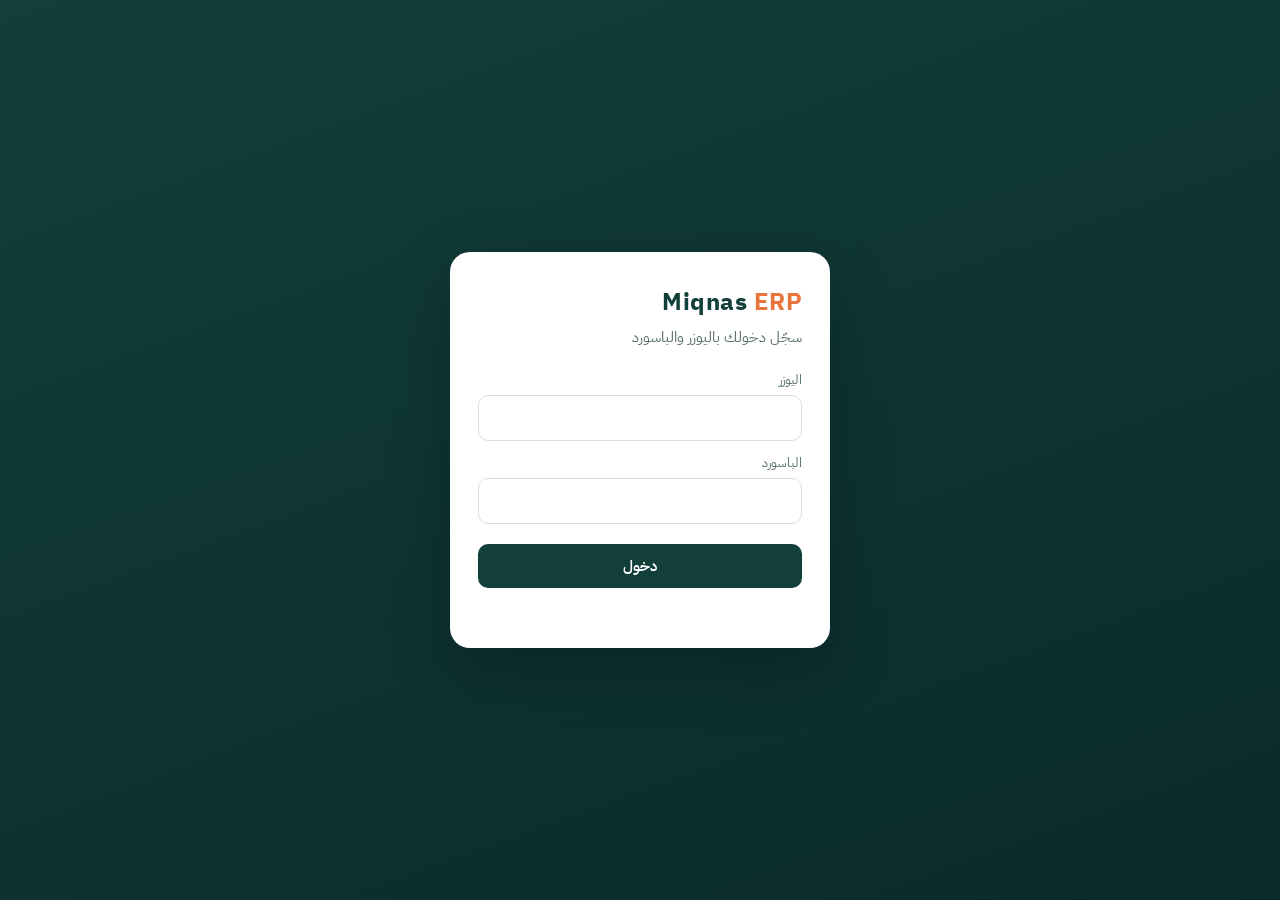
<file: index (5).html>
<!DOCTYPE html>
<html lang="ar" dir="rtl">
<head>
<meta charset="UTF-8">
<meta name="viewport" content="width=device-width, initial-scale=1">
<title>Miqnas ERP</title>
<link rel="preconnect" href="https://fonts.googleapis.com">
<link href="https://fonts.googleapis.com/css2?family=IBM+Plex+Sans+Arabic:wght@400;500;600;700&family=Readex+Pro:wght@500;600&display=swap" rel="stylesheet">
<style>
:root{
  --bg:#F3F7F6; --card:#ffffff; --ink:#0F2B27; --muted:#56706B; --line:#D3E2DF;
  --brand:#123F3A; --brand2:#107366; --accent:#E8753D;
  --ok:#1f8a4c; --okbg:#e6f4ec; --bad:#c0392b; --badbg:#fbeaea; --warn:#b7791f; --warnbg:#fdf3e1;
  --r:14px;
}
*{box-sizing:border-box}
body{margin:0;background:var(--bg);color:var(--ink);font-family:'IBM Plex Sans Arabic',system-ui,sans-serif;font-size:15px}
button,input,select{font:inherit}
.hidden{display:none!important}

/* login */
.login-wrap{min-height:100vh;display:grid;place-items:center;padding:16px;background:linear-gradient(160deg,var(--brand) 0%,#0a2a2b 100%)}
.login{background:var(--card);border-radius:20px;padding:32px 28px;width:100%;max-width:380px;box-shadow:0 20px 60px rgba(0,0,0,.25)}
.logo{font-weight:700;font-size:24px;color:var(--brand);letter-spacing:.5px}
.logo span{color:var(--accent)}
.login p{color:var(--muted);margin:6px 0 22px}
label{display:block;font-size:13px;color:var(--muted);margin:12px 0 6px}
input,select{width:100%;padding:11px 12px;border:1px solid var(--line);border-radius:10px;background:#fff;color:var(--ink)}
input:focus,select:focus{outline:2px solid var(--brand2);border-color:transparent}
.btn{border:0;border-radius:10px;padding:11px 18px;cursor:pointer;font-weight:600;background:var(--brand);color:#fff}
.btn:hover{background:var(--brand2)}
.btn:disabled{opacity:.55;cursor:default}
.btn.ghost{background:transparent;color:var(--brand);border:1px solid var(--line)}
.btn.ghost:hover{background:#eef3f2}
.btn.small{padding:7px 12px;font-size:13px}
.btn.full{width:100%;margin-top:20px}
.err{color:var(--bad);font-size:13px;min-height:18px;margin-top:10px}

/* app */
header{background:var(--brand);color:#fff;position:sticky;top:0;z-index:5}
.hbar{max-width:1200px;margin:0 auto;padding:12px 16px;display:flex;align-items:center;gap:12px}
header .logo{color:#fff;font-size:20px;font-family:"Readex Pro","IBM Plex Sans Arabic",sans-serif}
header{border-bottom:3px solid var(--accent)}
.spacer{flex:1}
.who{font-size:14px;text-align:left;line-height:1.3}
.who small{opacity:.75;display:block}
.hbtn{background:rgba(255,255,255,.12);color:#fff;border:0;border-radius:9px;padding:7px 11px;cursor:pointer;font-size:13px}
.hbtn:hover{background:rgba(255,255,255,.22)}
#nav{max-width:1200px;margin:0 auto;padding:0 12px;display:flex;gap:4px;overflow-x:auto}
#nav button{background:none;border:0;color:rgba(255,255,255,.72);padding:10px 12px;cursor:pointer;border-bottom:3px solid transparent;white-space:nowrap;font-weight:500}
#nav button.on{color:#fff;border-bottom-color:var(--accent)}
#nav button.soon{opacity:.45;cursor:default}
#nav button.soon:after{content:" · قريباً";font-size:11px}
main{max-width:1200px;margin:0 auto;padding:20px 16px 60px}
.card{background:var(--card);border:1px solid var(--line);border-radius:var(--r);padding:18px}
h2{font-size:19px;margin:0 0 14px}
h3{font-size:16px;margin:0 0 10px}
.muted{color:var(--muted)}
.row{display:flex;gap:12px;flex-wrap:wrap;align-items:end}
.row>div{flex:1;min-width:150px}
.grid{display:grid;gap:14px}
.kpis{grid-template-columns:repeat(auto-fit,minmax(160px,1fr));margin-bottom:16px}
.kpi{background:var(--card);border:1px solid var(--line);border-radius:var(--r);padding:14px 16px}
.kpi b{display:block;font-size:26px;color:var(--brand)}
.kpi span{color:var(--muted);font-size:13px}
.tbl-wrap{overflow-x:auto;border:1px solid var(--line);border-radius:var(--r);background:var(--card)}
table{width:100%;border-collapse:collapse;min-width:640px}
th,td{padding:10px 12px;text-align:right;border-bottom:1px solid var(--line);font-size:14px;white-space:nowrap}
th{background:#f0f4f3;color:var(--muted);font-weight:600;font-size:13px}
tr:last-child td{border-bottom:0}
.pill{display:inline-block;padding:3px 10px;border-radius:99px;font-size:12px;font-weight:600}
.p-in{background:var(--okbg);color:var(--ok)}
.p-out{background:#eef1f0;color:var(--muted)}
.p-absent{background:var(--warnbg);color:var(--warn)}
.p-bad{background:var(--badbg);color:var(--bad)}

/* clock */
.clock{max-width:560px;margin:0 auto;text-align:center;padding:30px 22px}
.big-time{font-size:46px;font-weight:700;color:var(--brand);font-variant-numeric:tabular-nums;margin:8px 0}
.state{font-size:15px;margin-bottom:6px}
.clock .btn{font-size:18px;padding:15px 34px;margin-top:16px;border-radius:14px}
.btn.out{background:var(--bad)}
.btn.out:hover{background:#a5301f}
.share-ok{margin-top:16px;padding:10px 14px;border-radius:10px;background:var(--okbg);color:var(--ok);font-size:14px}
.notice{margin-top:16px;padding:12px 14px;border-radius:10px;background:#f0f4f3;color:var(--muted);font-size:13px;text-align:right;line-height:1.8}
.alarm{position:fixed;inset:0;background:rgba(15,25,25,.78);z-index:50;display:grid;place-items:center;padding:16px}
.alarm .card{max-width:440px;text-align:center;border-top:5px solid var(--bad)}
.alarm h2{color:var(--bad)}

/* shots */
.shots{display:grid;grid-template-columns:repeat(auto-fill,minmax(200px,1fr));gap:12px;margin-top:14px}
.shot{background:var(--card);border:1px solid var(--line);border-radius:12px;overflow:hidden;cursor:pointer}
.shot img{width:100%;aspect-ratio:16/10;object-fit:cover;display:block;background:#dde4e2}
.shot div{padding:7px 10px;font-size:13px;display:flex;justify-content:space-between;color:var(--muted)}
.events{display:flex;flex-wrap:wrap;gap:8px;margin-top:10px}
.ev{font-size:12px;padding:4px 10px;border-radius:99px;background:#f0f4f3}
.ev.stop{background:var(--badbg);color:var(--bad)}

/* modal */
.modal{position:fixed;inset:0;background:rgba(10,20,20,.6);z-index:40;display:grid;place-items:center;padding:16px}
.modal .card{width:100%;max-width:460px;max-height:90vh;overflow:auto}
.modal.img .card{max-width:1100px;padding:10px}
.modal.img img{width:100%;display:block;border-radius:8px}
.mfoot{display:flex;gap:8px;justify-content:flex-start;margin-top:18px}
.check{display:flex;align-items:center;gap:8px;margin-top:14px}
.check input{width:auto}
.pw{font-size:22px;font-weight:700;letter-spacing:2px;background:#f0f4f3;border-radius:10px;padding:12px;text-align:center;margin:10px 0;direction:ltr}
.toast{position:fixed;bottom:18px;left:50%;transform:translateX(-50%);background:var(--ink);color:#fff;padding:10px 18px;border-radius:10px;z-index:60;font-size:14px}
.loading{padding:30px;text-align:center;color:var(--muted)}
#cap{position:fixed;left:-10000px;top:0;width:2px;height:2px;opacity:0}
@media (max-width:600px){ .who{display:none} .big-time{font-size:38px} }

/* ===== المشاريع والتاسكات ===== */
.en{direction:ltr;text-align:left}
.en th,.en td{text-align:left}
.en input,.en select{direction:ltr}
.en #pf_client{direction:rtl;text-align:left}
.p-prog{background:#e3eefc;color:#1d4f91}
.p-run{background:#fde9dc;color:#b4511c}
.p-na{background:transparent;color:var(--muted);border:1px dashed var(--line)}
.p-lock{background:#eef1f0;color:var(--muted)}
.pbar{flex:1;height:7px;background:var(--line);border-radius:99px;overflow:hidden;min-width:60px}
.pbar>i{display:block;height:100%;background:var(--brand2);border-radius:99px}
tr.clk{cursor:pointer} tr.clk:hover td{background:#f0f6f4}
.flt{display:flex;gap:6px;flex-wrap:wrap;margin-bottom:12px}
.flt button{border:1px solid var(--line);background:var(--card);border-radius:99px;padding:5px 14px;cursor:pointer;color:var(--muted);font-size:14px}
.flt button span{font-size:12px;opacity:.8}
.flt button.on{background:var(--brand);border-color:var(--brand);color:#fff}
.runlist{display:grid;gap:6px}
.runit{display:flex;gap:8px;align-items:baseline;flex-wrap:wrap;font-size:14px}
.runit .ttime{margin-inline-start:auto}
.phead{display:grid;gap:14px;margin-top:10px;border-top:4px solid var(--accent)}
.pmeta,.pteam{display:flex;flex-wrap:wrap;gap:8px 22px;font-size:14px}
.pmeta b,.pteam b{color:var(--muted);font-weight:500;margin-inline-end:6px}
.pteam{border-top:1px dashed var(--line);padding-top:12px}
.links{display:flex;flex-wrap:wrap;gap:8px}
.links.sm{margin-bottom:8px}
.lnk{display:flex;flex-direction:column;border:1px solid var(--line);border-radius:10px;padding:7px 12px;text-decoration:none;color:var(--ink);background:#f7faf9;font-size:13px}
.lnk:hover{border-color:var(--brand2)}
.lnk b{color:var(--brand2)} .lnk span{color:var(--muted);font-size:12px}
.tgroup{margin-top:14px;padding:6px 18px 10px}
.tghead{display:flex;align-items:baseline;gap:10px;flex-wrap:wrap;padding:10px 0;border-bottom:1px solid var(--line)}
.trow{display:flex;gap:12px;justify-content:space-between;align-items:center;padding:11px 0;border-bottom:1px solid var(--line);flex-wrap:wrap}
.trow:last-child{border-bottom:0}
.trow.na{opacity:.5}
.trow.locked .tt{color:var(--muted)}
.trow.running{background:linear-gradient(90deg,transparent,#fdf1e8);margin:0 -18px;padding-inline:18px}
.trow.done .tt{text-decoration:line-through;text-decoration-color:var(--line);color:var(--muted)}
.tmain{flex:1;min-width:220px;display:grid;gap:5px}
.tt{font-weight:600;font-size:14.5px}
.twait{font-size:12.5px;color:var(--muted)}
.tlink{display:flex;align-items:center;gap:8px;flex-wrap:wrap;font-size:13px}
.tlink>span:first-child{color:var(--muted)}
.tlink input{flex:1;min-width:180px;max-width:420px;padding:6px 10px;font-size:13px}
.tlink a{color:var(--brand2);overflow-wrap:anywhere}
.tside{display:flex;align-items:center;gap:8px;flex-wrap:wrap}
.ttime{font-variant-numeric:tabular-nums;font-size:13px;color:var(--muted);min-width:64px;text-align:center}
.tb{border:1px solid var(--line);background:var(--card);border-radius:8px;padding:6px 12px;cursor:pointer;font-size:13px;font-weight:600}
.tb.play{background:var(--brand2);border-color:var(--brand2);color:#fff}
.tb.pause{background:var(--accent);border-color:var(--accent);color:#fff}
.tb.ok{color:var(--ok);border-color:#bfe1cc}
.tb.ghost{color:var(--muted)}
.tb:hover{filter:brightness(.96)}
.tforce{width:auto;padding:5px 8px;font-size:12.5px}
.pform h3{margin:22px 0 4px;color:var(--brand2)}
.pfgrid{display:grid;grid-template-columns:repeat(auto-fill,minmax(230px,1fr));gap:4px 16px}
.pfsec{background:#f7faf9;border:1px dashed var(--line);border-radius:12px;padding:4px 14px 12px}
@media (max-width:600px){ .tgroup{padding:6px 12px 10px} .trow.running{margin:0 -12px;padding-inline:12px} }

/* ===== البريفات ===== */
.bapp{
  --bg:#F3F7F6; --surface:#FFFFFF; --ink:#0F2B27; --muted:#56706B; --line:#D3E2DF;
  --accent:#107366; --accent-ink:#FFFFFF; --accent-soft:#E5F1EF;
  --warn:#B4511C; --warn-soft:#FCEBDF; --done:#107366; --done-soft:#E1F0ED; --danger:#B3261E;
  --brand-deep:#123F3A; --brand-orange:#E8753D; --sand:#D8C7A3;
  --f-display:"Readex Pro","IBM Plex Sans Arabic",Tahoma,sans-serif;
  --f-body:"IBM Plex Sans Arabic",Tahoma,"Segoe UI",sans-serif;
  --r:10px; --logo-bg:#FFFFFF; --field:#F7F2E8; --warn-line:#F0B48F;
}
.bapp{color:var(--ink);font-family:var(--f-body);font-size:15px;line-height:1.6;direction:rtl}
.bapp .wrap{max-width:900px;margin:0 auto;padding-inline:16px;padding-block:20px 80px}
.bapp h1,.bapp h2,.bapp h3{font-family:var(--f-display);font-weight:600;margin:0;text-wrap:balance}
.bapp button{font:inherit;cursor:pointer}
.bapp :focus-visible{outline:2px solid var(--accent);outline-offset:2px}
.bapp .muted{color:var(--muted)}
.bapp .btn{border:1px solid var(--line);background:var(--surface);color:var(--ink);border-radius:8px;padding:8px 14px;font-weight:500;display:inline-flex;align-items:center;gap:6px}
.bapp .btn:hover{border-color:var(--accent)}
.bapp .btn.primary{background:var(--accent);color:var(--accent-ink);border-color:var(--accent)}
.bapp .btn.ghost{background:transparent;border-color:transparent;color:var(--muted)}
.bapp .btn.ghost:hover{color:var(--ink)}
.bapp .btn.danger{color:var(--danger)}
.bapp .btn:disabled{opacity:.5;cursor:default}
.bapp .topbar{display:flex;align-items:center;justify-content:space-between;gap:12px;flex-wrap:wrap;margin-bottom:20px}
.bapp .brand{display:flex;flex-direction:column;gap:2px}
.bapp .brand small{color:var(--muted);font-size:13px}
.bapp .pill{display:inline-block;font-size:12px;font-weight:600;border-radius:999px;padding:2px 10px;white-space:nowrap}
.bapp .pill.draft{background:var(--warn-soft);color:var(--warn)}
.bapp .pill.done{background:var(--done-soft);color:var(--done)}
.bapp .bar{height:6px;background:var(--line);border-radius:99px;overflow:hidden}
.bapp .bar>i{display:block;height:100%;background:var(--accent);border-radius:99px;transition:width .3s}
@media (prefers-reduced-motion:reduce){.bapp .bar>i{transition:none}}
.bapp .note{background:var(--surface);border:1px dashed var(--line);border-radius:var(--r);padding:28px 20px;text-align:center;color:var(--muted)}
.bapp .tools{display:flex;gap:10px;flex-wrap:wrap;margin-bottom:12px}
.bapp .tools input{flex:1;min-width:0}
.bapp .ledger{background:var(--surface);border:1px solid var(--line);border-radius:var(--r);overflow:hidden}
.bapp .row{display:grid;grid-template-columns:minmax(0,2fr) minmax(0,1.2fr) 110px 120px;gap:12px;align-items:center;padding:12px 16px;border-top:1px solid var(--line);width:100%;text-align:start;background:none;border-inline:0;border-bottom:0;color:inherit}
.bapp .row:first-child{border-top:0}
.bapp .row.head{font-size:12px;color:var(--muted);font-weight:600;background:var(--bg)}
.bapp button.row:hover{background:var(--accent-soft)}
.bapp .row .t{font-weight:600}
.bapp .row .s{font-size:13px;color:var(--muted)}
.bapp .row .p{display:flex;flex-direction:column;gap:4px;font-size:12px;color:var(--muted);font-variant-numeric:tabular-nums}
@media (max-width:640px){.bapp .row{grid-template-columns:minmax(0,1fr) auto}
.bapp .row .c3,.bapp .row .c2{display:none}
.bapp .row.head{display:none}}
.bapp .sticky{position:sticky;top:env(safe-area-inset-top,0px);z-index:5;background:var(--bg);padding-block:10px;margin-bottom:8px;border-bottom:1px solid var(--line)}
.bapp .progline{display:flex;align-items:center;gap:12px;margin-bottom:10px}
.bapp .progline .bar{flex:1}
.bapp .progline b{font-variant-numeric:tabular-nums;font-size:13px;min-width:3.5em}
.bapp .rail{display:flex;gap:6px;overflow-x:auto;padding-bottom:2px;scrollbar-width:thin}
.bapp .rail button{flex:none;border:1px solid var(--line);background:var(--surface);color:var(--muted);border-radius:999px;padding:4px 12px;font-size:13px}
.bapp .rail button.full{color:var(--done);border-color:var(--done)}
.bapp .rail button:hover{color:var(--ink);border-color:var(--accent)}
.bapp .sec{margin-top:28px;scroll-margin-top:120px}
.bapp .sec-h{display:flex;align-items:baseline;gap:10px;margin-bottom:10px;flex-wrap:wrap}
.bapp .sec-h h2{font-size:19px}
.bapp .sec-h .grp{font-size:12px;color:var(--accent);font-weight:600;letter-spacing:.02em}
.bapp .sec-h .cnt{margin-inline-start:auto;font-size:12px;color:var(--muted);font-variant-numeric:tabular-nums}
.bapp .card{background:var(--surface);border:1px solid var(--line);border-radius:var(--r)}
.bapp .q{display:grid;grid-template-columns:minmax(0,1fr) minmax(0,1.35fr);gap:8px 20px;padding:14px 16px;border-top:1px solid var(--line)}
.bapp .q:first-child{border-top:0}
.bapp .q.cond{background:var(--accent-soft)}
.bapp .q label.l{font-weight:600;font-size:14px}
.bapp .q .h{font-size:12.5px;color:var(--muted);margin-top:2px;white-space:pre-line}
.bapp .q .a{min-width:0}
.bapp .q.empty .a input,.bapp .q.empty .a textarea,.bapp .q.empty .a select{border-color:var(--warn-line)}
@media (max-width:640px){.bapp .q{grid-template-columns:minmax(0,1fr)}}
.bapp select,.bapp input[type=text],.bapp input[type=url],.bapp input[type=number],.bapp input[type=date],.bapp input[type=search],.bapp textarea{width:100%;font:inherit;color:var(--ink);background:var(--bg);border:1px solid var(--line);border-radius:8px;padding:8px 10px}
.bapp textarea{resize:vertical;min-height:64px}
.bapp select:focus,.bapp input:focus,.bapp textarea:focus{outline:none;border-color:var(--accent);background:var(--surface)}
.bapp input[dir=ltr]{text-align:left}
.bapp .seg{display:flex;flex-wrap:wrap;gap:6px}
.bapp .seg button{border:1px solid var(--line);background:var(--bg);color:var(--ink);border-radius:8px;padding:6px 14px;font-size:14px}
.bapp .seg button[aria-pressed=true]{background:var(--accent);border-color:var(--accent);color:var(--accent-ink)}
.bapp .checks{display:grid;grid-template-columns:repeat(auto-fill,minmax(190px,1fr));gap:8px;padding:14px 16px}
.bapp .chk{display:flex;align-items:center;gap:10px;border:1px solid var(--line);border-radius:8px;padding:9px 12px;background:var(--bg);font-size:14px;cursor:pointer}
.bapp .chk input{accent-color:var(--accent);width:17px;height:17px;flex:none}
.bapp .chk.on{border-color:var(--accent);background:var(--accent-soft)}
.bapp .formfoot{display:flex;gap:10px;flex-wrap:wrap;align-items:center;margin-top:28px}
.bapp .saved{font-size:13px;color:var(--muted)}
.bapp .logo-tile{flex:none;background:var(--logo-bg);border:1px solid var(--line);border-radius:12px;display:grid;place-items:center;overflow:hidden}
.bapp .logo-tile img{width:100%;height:100%;object-fit:contain;padding:8%}
.bapp .vtitle{display:flex;gap:16px;align-items:center}
.bapp .vtitle .logo-tile{width:84px;height:84px}
.bapp .vtitle .tt{display:flex;gap:10px;align-items:center;flex-wrap:wrap;min-width:0}
.bapp .thumb{width:34px;height:34px;border-radius:8px}
.bapp .storecell{display:flex;gap:10px;align-items:center;min-width:0}
.bapp .logo-pick{display:flex;gap:14px;align-items:center;flex-wrap:wrap;margin-top:12px}
.bapp .logo-pick .logo-tile{width:72px;height:72px}
.bapp .logo-drop{display:flex;align-items:center;gap:12px;border:1.5px dashed var(--line);border-radius:12px;padding:12px 16px;color:var(--muted);cursor:pointer;background:var(--surface)}
.bapp .logo-drop:hover,.bapp .logo-drop.over{border-color:var(--accent);color:var(--ink)}
.bapp .logo-drop .plus{width:44px;height:44px;border-radius:10px;background:var(--accent-soft);color:var(--accent);display:grid;place-items:center;font-size:22px;flex:none}
@media (max-width:640px){.bapp .vtitle .logo-tile{width:64px;height:64px}}
.pdfwrap{position:fixed;top:0;left:0;width:0;height:0;overflow:hidden;pointer-events:none}
.bapp .pdf-dark{--bg:#0B2420;--surface:#123F3A;--ink:#EAF3F1;--muted:#A3BDB8;--line:#22564F;--accent:#4FB8A8;--accent-ink:#06201C;--accent-soft:#17514A;--warn:#F2A47C;--warn-soft:#3B2A1F;--warn-line:#7A4A2E;--field:#0E302B;--done:#6CCBBB;--done-soft:#164C45;--danger:#F08A80;--brand-deep:#0B2420;--brand-orange:#EE8857;--sand:#D8C7A3;color-scheme:dark}
.bapp .pdf-light{--field:#F3F6F4;--bg:#FFFFFF;--surface:#FFFFFF;--ink:#16231F;--muted:#5E6B66;--line:#DCE3DF;--accent:#0F6B57;--accent-ink:#FFFFFF;--accent-soft:#E2EFEA;--warn:#9A6516;--warn-soft:#FBF0DC;--done:#2C7A4B;--done-soft:#E3F2E8;color-scheme:light}
.bapp .pdfdoc{width:794px;padding:4px 40px 24px;background:var(--bg);color:var(--ink);direction:rtl;font-family:var(--f-body);font-size:14px;line-height:1.6}
.bapp .pdfdoc .pdf-top{display:flex;justify-content:space-between;color:var(--muted);font-size:12px;padding-bottom:12px}
.bapp .pdfdoc .sec-h .cnt,.bapp .pdfdoc .vhead .pill,.bapp .pdfdoc .vhead .m-prog,.bapp .pdfdoc .vhead .bar{display:none}
.bapp .pdfdoc .vq{grid-template-columns:minmax(0,1fr) minmax(0,1.6fr)}
.bapp .pdfdoc .vtitle .logo-tile{width:84px;height:84px}
.bapp .credf{display:grid;grid-template-columns:repeat(auto-fit,minmax(150px,1fr));gap:8px}
.bapp .cred{display:grid;gap:4px}
.bapp .credr{display:flex;align-items:center;gap:8px;flex-wrap:wrap;min-width:0}
.bapp .credk{font-size:12px;color:var(--muted);min-width:3.6em}
.bapp .credv{font-family:ui-monospace,"SF Mono",Menlo,Consolas,monospace;font-size:14px;overflow-wrap:anywhere;min-width:0}
.bapp .mini{border:1px solid var(--line);background:var(--bg);color:var(--muted);border-radius:6px;padding:1px 8px;font-size:12px}
.bapp .mini:hover{color:var(--ink);border-color:var(--accent)}
.bapp .none{color:var(--muted);opacity:.6}
.bapp .accgrid{display:grid;grid-template-columns:repeat(auto-fill,minmax(260px,1fr));gap:12px;padding:14px}
.bapp .acc{border:1px solid var(--line);border-radius:12px;padding:12px 14px 14px;display:grid;gap:10px;background:var(--surface);min-width:0}
.bapp .acc-h{display:flex;align-items:center;gap:10px;padding-bottom:8px;border-bottom:1px solid var(--line)}
.bapp .acc-h b{font-family:var(--f-display);font-weight:600;font-size:15px}
.bapp .acc-ic{width:34px;height:34px;border-radius:10px;background:var(--accent);color:var(--accent-ink);display:grid;place-items:center;font-family:var(--f-display);font-weight:600;font-size:16px;flex:none}
.bapp .acc-ic.sm{font-size:11px;letter-spacing:.02em}
.bapp .acc-f{display:grid;gap:4px;min-width:0}
.bapp .acc-k{display:inline-flex;align-items:center;gap:5px;font-size:11.5px;color:var(--muted);font-weight:500}
.bapp .acc-v{display:flex;align-items:center;gap:4px;background:var(--field);border:1px solid var(--line);border-radius:8px;padding:6px 6px 6px 10px;min-width:0}
.bapp .acc-v .credv{flex:1;min-width:0;text-align:left;overflow-wrap:anywhere;font-size:13.5px;letter-spacing:.01em}
.bapp .ib{flex:none;width:28px;height:28px;display:grid;place-items:center;border:0;background:transparent;color:var(--muted);border-radius:6px}
.bapp .ib:hover{background:var(--surface);color:var(--accent)}
.bapp .ib.on{color:var(--accent)}
.bapp .pdfdoc .accgrid{grid-template-columns:1fr 1fr}
.bapp .vsec{margin-top:30px}
.bapp .vsec .sec-h{background:var(--accent-soft);border:1px solid var(--line);border-bottom:0;border-radius:12px 12px 0 0;padding:13px 18px;margin:0;align-items:center}
.bapp .vsec .sec-h h2{font-size:17px;color:var(--ink);display:flex;align-items:center;gap:10px}
.bapp .vsec .sec-h h2::before{content:"";width:8px;height:8px;border-radius:50%;background:var(--accent);flex:none}
.bapp .vsec .sec-h .grp,.bapp .vsec .sec-h .cnt{display:none}
.bapp .vsec>.card{border-radius:0 0 12px 12px}
.bapp .grp-band{margin-top:40px;display:flex;align-items:center;gap:14px;color:var(--accent);font-family:var(--f-display);font-weight:600;font-size:21px;letter-spacing:.01em}
.bapp .grp-band::after{content:"";flex:1;height:1px;background:var(--line)}
.bapp .vsec.sub{margin-top:14px}
.bapp .vsec.sub .sec-h{background:var(--surface);padding:11px 18px}
.bapp .vsec.sub .sec-h h2{font-size:15px;color:var(--accent)}
.bapp .vsec.sub .sec-h h2::before{width:6px;height:6px;background:transparent;border:1.5px solid var(--accent)}
.bapp .vsec.sub>.card{border-top:1px dashed var(--line)}
.bapp .login{max-width:380px;margin:48px auto 0;background:var(--surface);border:1px solid var(--line);border-radius:14px;padding:28px 24px;display:grid;gap:8px}
.bapp .login h1{font-size:22px;margin-bottom:2px}
.bapp .login p{margin:0 0 10px}
.bapp .login label{font-size:13px;font-weight:600;margin-top:6px}
.bapp .login .btn.primary{justify-content:center;margin-top:12px;padding:10px}
.bapp .login .err{background:var(--warn-soft);color:var(--warn);border-radius:8px;padding:8px 12px;font-size:14px}
.bapp .login .ok{background:var(--done-soft);color:var(--done);border-radius:8px;padding:8px 12px;font-size:14px}
.bapp input[type=password]{width:100%;font:inherit;color:var(--ink);background:var(--bg);border:1px solid var(--line);border-radius:8px;padding:8px 10px}
.bapp .userbar{display:flex;justify-content:space-between;align-items:center;gap:10px;flex-wrap:wrap;font-size:14px;padding-bottom:12px;margin-bottom:12px;border-bottom:1px solid var(--line)}
.bapp .userbar .ub-act{display:flex;gap:4px}
.bapp .linkbox{display:flex;align-items:center;gap:10px;flex-wrap:wrap}
.bapp .linkbox input{flex:1;min-width:0}
.bapp .vhead{border-top:4px solid var(--brand-orange)}
.bapp .vsec .sec-h h2::before{background:var(--brand-orange)!important}
.bapp .vsec.sub .sec-h h2::before{background:transparent!important;border-color:var(--brand-orange)!important}
.bapp .grp-band::after{background:linear-gradient(90deg,var(--line),var(--brand-orange))!important;height:2px!important}
.bapp .login{border-top:4px solid var(--brand-orange)}
.bapp .userbar b{color:var(--accent)}
.bapp .acc-h{border-bottom-color:var(--sand)!important}
.bapp .vhead{background:var(--surface);border:1px solid var(--line);border-radius:var(--r);padding:20px;display:grid;gap:14px}
.bapp .vhead h1{font-size:26px}
.bapp .meta{display:flex;flex-wrap:wrap;gap:8px 22px;font-size:14px}
.bapp .meta span b{font-weight:500;color:var(--muted);margin-inline-end:6px}
.bapp .actions{display:flex;gap:8px;flex-wrap:wrap}
.bapp dl{margin:0}
.bapp .vq{display:grid;grid-template-columns:minmax(0,1fr) minmax(0,1.6fr);gap:4px 20px;padding:11px 16px;border-top:1px solid var(--line)}
.bapp .vq:first-child{border-top:0}
.bapp .vq dt{color:var(--muted);font-size:14px}
.bapp .vq dd{margin:0;white-space:pre-wrap;overflow-wrap:anywhere}
.bapp .vq dd.none{color:var(--muted);opacity:.6}
@media (max-width:640px){.bapp .vq{grid-template-columns:minmax(0,1fr)}}
.bapp .tags{display:flex;flex-wrap:wrap;gap:6px}
.bapp .tag{font-size:13px;border-radius:6px;padding:2px 10px;background:var(--done-soft);color:var(--done)}
.bapp .tag.off{background:transparent;color:var(--muted);border:1px dashed var(--line);text-decoration:line-through;text-decoration-color:var(--line)}
.bapp .confirm{display:flex;gap:8px;align-items:center;flex-wrap:wrap;background:var(--warn-soft);color:var(--warn);border-radius:8px;padding:8px 12px;font-size:14px}
.bapp .toast{position:fixed;bottom:calc(20px + env(safe-area-inset-bottom,0px));inset-inline:0;margin:auto;width:max-content;max-width:calc(100% - 32px);background:var(--ink);color:var(--bg);padding:8px 16px;border-radius:8px;font-size:14px;z-index:20}
.bapp label{display:revert;margin:0;color:inherit;font-size:inherit}
.bapp .card{padding:0}
.bapp input[type=checkbox]{padding:0;width:17px}
.bapp input[type=file]{display:none}
.bapp .btn:hover{background:var(--surface)}
.bapp .btn.primary:hover{background:var(--accent);filter:brightness(1.08)}
.bapp .btn.ghost:hover{background:transparent}
.bapp .btn.small{padding:8px 14px;font-size:inherit}
.bapp .wrap{padding-block:4px 60px}
.bapp .row>div{flex:initial;min-width:0}
.bapp [hidden]{display:none!important}
.bapp .sticky{top:var(--hdr,0px)}
.bapp .sec{scroll-margin-top:calc(var(--hdr,0px) + 120px)}
.bapp .assign{display:grid;gap:10px;border-top:1px dashed var(--line);padding-top:14px}
.bapp .assign .seg button{display:inline-flex;align-items:baseline;gap:2px}

</style>
</head>
<body>

<!-- LOGIN -->
<div id="loginView" class="login-wrap hidden">
  <form class="login" id="loginForm">
    <div class="logo">Miqnas <span>ERP</span></div>
    <p>سجّل دخولك باليوزر والباسورد</p>
    <label>اليوزر</label>
    <input id="lu" autocomplete="username" dir="ltr" required>
    <label>الباسورد</label>
    <input id="lp" type="password" autocomplete="current-password" dir="ltr" required>
    <button class="btn full" id="lbtn">دخول</button>
    <div class="err" id="lerr"></div>
  </form>
</div>

<!-- APP -->
<div id="appView" class="hidden">
  <header>
    <div class="hbar">
      <div class="logo">Miqnas <span style="color:var(--accent)">ERP</span></div>
      <div class="spacer"></div>
      <div class="who"><span id="uName"></span><small id="uRole"></small></div>
      <button class="hbtn" onclick="openPw()">الباسورد</button>
      <button class="hbtn" onclick="logout()">خروج</button>
    </div>
    <nav id="nav"></nav>
  </header>
  <main id="main"></main>
</div>

<div id="boot" class="loading">جاري التحميل...</div>
<video id="cap" muted playsinline></video>
<div id="modalRoot"></div>

<script>
/* ===== موديول البريفات ===== */

(function(){

const SITE_URL = window.ERP_SITE_URL || (location.origin + location.pathname);
const briefLink = id => SITE_URL + "#brief=" + id;

const PAY = ["تابي","تمارا","مدى","Visa","Apple Pay","Zid Pay","Salla Pay","الدفع عند الاستلام"];
const DOCS = ["وثيقة العمل الحر","الهوية الوطنية (National ID)","شهادة الضريبة (VAT Certificate)","العنوان الوطني (National Address)","الآيبان / شهادة بنكية (IBAN)","رقم توثيق المتجر (Store Verification Phone)","السجل التجاري (CR Number)","الرقم الضريبي (VAT Number)"];

const SECTIONS = [
 {id:"client", title:"بيانات العميل", items:[
  {id:"store_name", label:"اسم المتجر", type:"text"},
  {id:"client_name", label:"اسم العميل", type:"text"},
  {id:"am_name", label:"اسم الأكاونت مانجر", type:"text", headerOnly:true},
  {id:"zid_id", label:"الرقم التعريفي للمتجر على زد", type:"text", ltr:true},
  {id:"contact_times", label:"الأوقات المناسبة للتواصل", type:"text"},
  {id:"brief_date", label:"تاريخ البريف", type:"date"},
  {id:"drive", label:"لينك الدرايف الخاص بالعميل", type:"url"}]},
 {id:"scope", title:"Project Scope", items:[
  {id:"project_type", label:"نوع المشروع", type:"select", options:["نقل متجر","تحسين متجر","إنشاء متجر","نقل متجر كما هو"]},
  {id:"current_platform", label:"المنصة الحالية", type:"text", hint:"مثال: سلة"},
  {id:"target_platform", label:"المنصة اللي هينقل عليها", type:"text", hint:"مثال: زد"},
  {id:"store_url", label:"لينك المتجر الحالي", type:"url"},
  {id:"domain_owner", label:"الدومين مملوك لمين حاليًا؟", type:"text"},
  {id:"domain_change", label:"هل هيغيّر الدومين؟", type:"yn"},
  {id:"domain_change_details", label:"تفاصيل تغيير الدومين", type:"textarea", hint:"مثال: هيشتري دومين جديد من زد مجانًا أو من GoDaddy، ولسه ماستقرش", showIf:a=>a.domain_change==="أيوه"},
  {id:"domain_platform", label:"الدومين على أنهي منصة؟", type:"text", hint:"اليوزر والباسورد بيتكتبوا في قسم الأكسيس."},
  {id:"plan", label:"الباقة (Package / Plan)", type:"textarea", hint:"الباقة الحالية على المنصة، والباقة الخاصة بينا"},
  {id:"plan_end", label:"تاريخ انتهاء باقة المنصة", type:"date", hint:"المنصة اللي بننقل منها، اشتراكها بينتهي إمتى؟"},
  {id:"complaints", label:"أهم شكاوي العملاء والمتجر", type:"textarea", hint:"مثال: العملاء بتشتكي من عدم وجود جدول مقاسات، أو استفسارات متكررة عن المنتجات"}]},
 {id:"access", title:"الأكسيس", items:[
  {id:"acc_salla", label:"سلة", type:"cred", optional:true},
  {id:"acc_zid", label:"زد", type:"cred", optional:true},
  {id:"acc_domain", label:"الدومين", type:"cred", withLink:true, optional:true},
  {id:"acc_email", label:"الإيميل", type:"cred", optional:true},
  {id:"acc_tabby", label:"تابي", type:"cred", optional:true},
  {id:"acc_tamara", label:"تمارا", type:"cred", optional:true},
  {id:"acc_other", label:"حساب تاني", type:"cred", named:true, optional:true}]},
 {id:"products", group:"Store Manager", title:"المنتجات", items:[
  {id:"products_scope", label:"نقل المنتجات", type:"choice", options:["كل المنتجات","منتجات معينة"]},
  {id:"products_which", label:"أنهي منتجات؟", type:"textarea", showIf:a=>a.products_scope==="منتجات معينة"},
  {id:"same_categories", label:"هتتنقل بنفس التصنيفات؟", type:"yn"},
  {id:"products_count", label:"عدد المنتجات", type:"text"},
  {id:"variants", label:"خيارات ومخزون المنتجات", type:"textarea"},
  {id:"product_notes", label:"تعليمات عن المنتجات إن وجدت", type:"textarea"},
  {id:"hidden_products", label:"هل في منتجات مخفية؟", type:"yn"},
  {id:"hidden_transfer", label:"المنتجات المخفية هتتنقل؟", type:"yn", showIf:a=>a.hidden_products==="أيوه"},
  {id:"oos_transfer", label:"المنتجات الـ Out of Stock هتتنقل؟", type:"yn"}]},
 {id:"shipping", group:"Store Manager", title:"الشحن", items:[
  {id:"shipping_cos", label:"شركات الشحن والتوصيل", type:"textarea", hint:"الشركات المشترك فيها على المنصة. لو مفيش وفي مناديب خاصة، نسأل عنهم وعن تفاصيلهم."},
  {id:"shipping_zones", label:"المناطق المخصصة للشحن", type:"textarea"},
  {id:"shipping_options", label:"خيارات الشحن", type:"multi", options:["شحن للعميل","استلام من الفرع"]},
  {id:"pickup_cod", label:"الدفع عند الاستلام مفعّل مع الاستلام من الفرع؟", type:"yn", showIf:a=>(a.shipping_options||[]).includes("استلام من الفرع")},
  {id:"branches", label:"بيانات الفروع", type:"textarea", hint:"اسم الفرع والعنوان ومواعيد الاستلام", showIf:a=>(a.shipping_options||[]).includes("استلام من الفرع")},
  {id:"support_phone", label:"رقم دعم خدمة العملاء", type:"text", ltr:true}]},
 {id:"payment", group:"Store Manager", title:"طرق الدفع", items:[
  {id:"payments", label:"طرق الدفع المفعّلة", type:"checks", options:PAY}]},
 {id:"docs", group:"Store Manager", title:"الوثائق الرسمية", items:[
  {id:"documents", label:"الوثائق المستلمة", type:"checks", options:DOCS},
  {id:"docs_drive", label:"لينك درايف مجمّع بكل الوثائق", type:"url"}]},
 {id:"side", group:"Store Manager", title:"معلومات إضافية", items:[
  {id:"categories", label:"الأقسام الخاصة بالمتجر", type:"textarea"},
  {id:"discount_codes", label:"أكواد الخصم", type:"textarea"},
  {id:"blogs", label:"المدونات", type:"textarea"},
  {id:"policies", label:"السياسات", type:"textarea"},
  {id:"reviews", label:"آراء العملاء", type:"textarea"},
  {id:"verify_phone", label:"رقم هاتف توثيق المتجر على زد / سلة", type:"text", ltr:true},
  {id:"cashback", label:"هل يوجد كاش باك؟", type:"yn"},
  {id:"cashback_details", label:"إيه هي الخصومات المطبقة؟", type:"textarea", hint:"نسبة الكاش باك وشروطه، وأي خصومات تانية شغالة", showIf:a=>a.cashback==="أيوه"},
  {id:"offers", label:"هل في عروض مطبقة حاليًا؟", type:"yn"},
  {id:"offers_details", label:"العروض وشروطها", type:"textarea", showIf:a=>a.offers==="أيوه"}]},
 {id:"uiux", title:"UI / UX", items:[
  {id:"brand_story", label:"قصة البراند (Brand Story)", type:"textarea", hint:"معنى اسم المتجر والقصة من إنشائه"},
  {id:"tone", label:"نبرة الكلام (Tone of Voice)", type:"textarea", hint:"بيخاطب أي فئة؟ والأسلوب ودّي، رسمي، ولا شبابي؟"},
  {id:"audience", label:"الجمهور المستهدف", type:"textarea", hint:"مثال: شباب، أطفال، ستات. العمر من 16 لـ 40 سنة"},
  {id:"identity", label:"الهوية البصرية (Brand Identity)", type:"textarea", hint:"لو عنده هوية: الألوان، اللوجو، الخطوط المستخدمة"},
  {id:"identity_link", label:"لينك الهوية البصرية", type:"url", optional:true, hint:"اختياري. لو العميل عنده ملف هوية على درايف أو Behance أو غيره"},
  {id:"design_style", label:"أسلوب التصميم", type:"textarea"},
  {id:"home_page", label:"الصفحة الرئيسية", type:"textarea"},
  {id:"banners", label:"البنرات", type:"textarea", hint:"محتاج كام بانر؟ ولأي أقسام بالظبط؟"},
  {id:"banner_sizes", label:"مقاسات البنرات", type:"text"},
  {id:"product_pages", label:"صفحات المنتجات", type:"textarea"},
  {id:"competitors", label:"منافسين أو References", type:"textarea"},
  {id:"best_sellers", label:"المنتجات الأكثر مبيعًا / اللي بنركز عليها في البنرات", type:"textarea"},
  {id:"product_photos", label:"صور المنتجات بجودة عالية", type:"textarea"},
  {id:"header_footer", label:"الفوتر والهيدر", type:"textarea", hint:"هل هيتضاف حاجة معينة في الفوتر أو الهيدر؟"}]},
 {id:"designer", title:"Designer", items:[
  {id:"logo_plan", label:"اللوجو", type:"choice", options:["هيفضل زي ما هو","تحسين على الحالي","لوجو جديد"]},
  {id:"logo_notes", label:"المطلوب في اللوجو", type:"textarea", showIf:a=>a.logo_plan&&a.logo_plan!=="هيفضل زي ما هو"},
  {id:"colors", label:"الألوان المستخدمة", type:"textarea", hint:"لو مش هيغيّر حاجة: نفس الهوية اللي في قسم UI / UX"},
  {id:"design_refs", label:"References", type:"textarea"}]}
];

const $ = s => document.querySelector(s);
let app = null;
const esc = s => String(s ?? "").replace(/[&<>"']/g, c => ({"&":"&amp;","<":"&lt;",">":"&gt;",'"':"&quot;","'":"&#39;"}[c]));
const filled = v => Array.isArray(v) ? v.length > 0 : (v && typeof v==="object") ? Object.values(v).some(x=>String(x??"").trim()!=="") : (v !== undefined && v !== null && String(v).trim() !== "");
const cntText = c => c.t ? `${c.d} من ${c.t}` : "اختياري";
const visible = (it, a) => !it.showIf || it.showIf(a);
function progress(a){
  let t=0,d=0;
  for (const s of SECTIONS) for (const it of s.items){ if (it.type==="checks"||!visible(it,a)) continue; if (it.optional&&!filled(a[it.id])) continue; t++; if (filled(a[it.id])) d++; }
  return {t,d,pct:t?Math.round(d/t*100):0};
}
function secCount(s,a){let t=0,d=0;for(const it of s.items){if(!visible(it,a))continue;if(it.optional&&!filled(a[it.id]))continue;if(it.type==="checks"){t++;if(filled(a[it.id]))d++;continue;}t++;if(filled(a[it.id]))d++;}return {t,d};}
const fmtDate = v => { if(!v) return ""; const d=new Date(v); return isNaN(d)?"":d.toLocaleDateString("ar-EG",{day:"numeric",month:"short",year:"numeric"}); };
function toast(msg){ window.erpToast(msg); }
async function copy(text){try{await navigator.clipboard.writeText(text);toast("اتنسخ");}catch(e){const ta=document.createElement("textarea");ta.value=text;document.body.appendChild(ta);ta.select();try{document.execCommand("copy");toast("اتنسخ");}catch(_){toast("ماقدرتش أنسخ، انسخ يدوي");}ta.remove();}}

let me=null, myName="", canWrite=false, isAdmin=false, myRole="", seeAccess=false, teamUsers=null;
const session="";
let briefs=new Map(), loaded=false, route={v:"list"}, query="", amFilter="", confirmDel=false;
let draft=null, saveTimer=null, saving=false, again=false, lastSaved=null;
const API_MAP={listBriefs:()=>["briefList",{}],getBrief:(_,id)=>["briefGet",{id}],saveBrief:(_,brief)=>["briefSave",{brief}],deleteBrief:(_,id)=>["briefDelete",{id}],exportAll:()=>["briefExport",{}],importBriefs:(_,list)=>["briefImport",{list}]};
function api(fn,...args){ const [a,p]=API_MAP[fn](...args); return window.erpCall(a,p); }
const canEditB = b => !!b && (isAdmin || (myRole==="am" && b.owner===me));
const canSeeAccess = () => myRole!=="team" || seeAccess;
function setHash(id){ try{ history.replaceState(null,"", id ? "#brief="+id : location.pathname+location.search); }catch(e){} }

function go(r){
  if (route.v==="edit" && draft){ flush(false, draft); draft=null; }
  route=r; confirmDel=false;
  setHash(r.v==="view"?r.id:"");
  if(r.v==="list") loadList();
  render(); window.scrollTo(0,0);
}

const amOf = b => String((b.answers&&b.answers.am_name)||"").trim() || b.amName || "";

function render(){
  if (route.v==="edit") return renderForm();
  if (route.v==="view") return renderView();
  renderList();
}

function renderList(){
  if(!loaded){app.innerHTML=`<div class="note">بيحمّل البريفات...</div>`;return;}
  const q=query.trim();
  const amList=[...new Set([...briefs.values()].map(b=>amOf(b)).filter(Boolean))].sort();
  if(amFilter&&!amList.includes(amFilter)) amFilter="";
  const rows=[...briefs.values()].filter(b=>(!q||(b.store+" "+b.client).includes(q))&&(!amFilter||amOf(b)===amFilter)).sort((x,y)=>(y.updatedAt||0)-(x.updatedAt||0));
  const drafts=[...briefs.values()].filter(b=>b.status!=="done").length;
  app.innerHTML=`
  <div class="topbar">
    <div class="brand"><h1>${canWrite?"بريف العملاء":"البريفات المتعيّن عليها"}</h1><small>${briefs.size} بريف · ${drafts} مسودة</small></div>
    <div class="actions">${isAdmin?`<label class="btn" for="imp">استيراد</label><input type="file" id="imp" accept=".json,application/json" hidden>`:""}${isAdmin&&downloads&&briefs.size?`<button class="btn" id="csv">تصدير كل البريفات</button>`:""}${canWrite?`<button class="btn primary" id="new">+ بريف جديد</button>`:""}</div>
  </div>
  ${briefs.size?`<div class="tools"><input type="search" id="q" placeholder="دوّر باسم المتجر أو العميل" value="${esc(query)}">${isAdmin&&amList.length>1?`<select id="amf" aria-label="الأكاونت مانجر" style="width:auto;min-width:160px"><option value="">كل الأكاونت مانجرز</option>${amList.map(n=>`<option value="${esc(n)}"${n===amFilter?" selected":""}>${esc(n)}</option>`).join("")}</select>`:""}</div>
  <div class="ledger">
    <div class="row head"><span>المتجر</span><span class="c2">الأكاونت مانجر</span><span class="c3">آخر تعديل</span><span>الحالة</span></div>
    ${rows.map(b=>`<button class="row" data-id="${b.id}">
      <span class="storecell">${okLogo(b.thumb||b.logo)?`<span class="logo-tile thumb"><img src="${esc(b.thumb||b.logo)}" alt=""></span>`:""}<span style="min-width:0"><div class="t">${esc(b.store||"بدون اسم")}</div><div class="s">${esc(b.client||"")}</div></span></span>
      <span class="c2 s">${esc(amOf(b)||"—")}${(b.assigned||[]).length?`<div style="font-size:12px">${b.assigned.length} من الفريق</div>`:""}</span>
      <span class="c3 s">${fmtDate(b.updatedAt)}</span>
      <span class="p"><span class="pill ${b.status==="done"?"done":"draft"}">${b.status==="done"?"مكتمل":"مسودة"}</span><span>${b.progress||0}%</span></span>
    </button>`).join("")||`<div class="row"><span class="muted">مفيش نتايج</span></div>`}
  </div>`:`<div class="note">${canWrite?`مفيش بريفات لسه. اضغط "بريف جديد" وابدأ أول بريف مع العميل.`:`مفيش بريفات متعيّن عليها لسه.`}</div>`}`;
  const nb=$("#new"); if(nb) nb.onclick=newBrief;
  const cv=$("#csv"); if(cv) cv.onclick=exportCSV;
  const im=$("#imp"); if(im) im.onchange=e=>{ const f=e.target.files[0]; e.target.value=""; if(!f) return; const r=new FileReader();
    r.onload=async()=>{ let list; try{ const o=JSON.parse(r.result); list=Array.isArray(o)?o:o.briefs; if(!Array.isArray(list)) throw 0; }catch(_){ toast("الملف ده مش ملف بريفات"); return; }
      toast("بيستورد..."); try{ const n=await api("importBriefs",session,list); toast("اتستورد "+n+" بريف"); loadList(); }catch(err){ toast("ماقدرتش أستورد. "+err.message); } };
    r.readAsText(f); };
  const af=$("#amf"); if(af) af.onchange=e=>{amFilter=e.target.value; renderList();};
  const qi=$("#q"); if(qi){qi.oninput=e=>{query=e.target.value;const pos=e.target.selectionStart;renderList();const n=$("#q");n.focus();n.setSelectionRange(pos,pos);};}
  app.querySelectorAll("button.row[data-id]").forEach(b=>b.onclick=()=>go({v:"view",id:b.dataset.id}));
}

function newBrief(){
  const id="b"+Date.now().toString(36)+Math.random().toString(36).slice(2,6);
  const today=new Date().toISOString().slice(0,10);
  draft={id,isNew:true,am:me,status:"draft",thumb:"",createdAt:Date.now(),answers:{brief_date:today, am_name: myRole==="am"?myName:""}};
  route={v:"edit",id}; render(); window.scrollTo(0,0);
}
function editBrief(id){
  const b=briefs.get(id); if(!b) return;
  draft={id,logo:b.logo||"",thumb:b.thumb||"",am:b.owner||me,status:b.status||"draft",createdAt:b.createdAt||Date.now(),answers:JSON.parse(JSON.stringify(b.answers||{}))};
  route={v:"edit",id}; render(); window.scrollTo(0,0);
}

function field(it,a){
  const v=a[it.id], id="f_"+it.id;
  switch(it.type){
    case "textarea": return `<textarea id="${id}" data-k="${it.id}" rows="2">${esc(v)}</textarea>`;
    case "url": return `<input type="url" dir="ltr" id="${id}" data-k="${it.id}" value="${esc(v)}" placeholder="https://">`;
    case "cred": { const o=v||{}; return `<div class="credf">${it.named?`<input type="text" data-cred="${it.id}" data-part="n" value="${esc(o.n)}" placeholder="اسم المنصة" aria-label="اسم المنصة">`:""}<input type="text" dir="ltr" id="${id}" data-cred="${it.id}" data-part="u" value="${esc(o.u)}" placeholder="الإيميل أو اليوزر" aria-label="${esc(it.label)}: الإيميل أو اليوزر" autocomplete="off"><input type="text" dir="ltr" data-cred="${it.id}" data-part="p" value="${esc(o.p)}" placeholder="الباسورد" aria-label="${esc(it.label)}: الباسورد" autocomplete="off" spellcheck="false">${it.withLink?`<input type="url" dir="ltr" data-cred="${it.id}" data-part="l" value="${esc(o.l)}" placeholder="لينك منصة الدومين (اختياري)" aria-label="لينك منصة الدومين" style="grid-column:1/-1">`:""}</div>`; }
    case "select": { const opts=[...it.options]; if(filled(v)&&!opts.includes(v)) opts.push(v);
      return `<select id="${id}" data-k="${it.id}"><option value=""${filled(v)?"":" selected"}>اختار...</option>${opts.map(o=>`<option value="${esc(o)}"${v===o?" selected":""}>${esc(o)}</option>`).join("")}</select>`; }
    case "number": return `<input type="number" min="0" inputmode="numeric" id="${id}" data-k="${it.id}" value="${esc(v)}">`;
    case "date": return `<input type="date" id="${id}" data-k="${it.id}" value="${esc(v)}">`;
    case "yn": case "choice": {
      const opts=it.type==="yn"?["أيوه","لا"]:it.options;
      return `<div class="seg" role="group" aria-label="${esc(it.label)}">${opts.map(o=>`<button type="button" data-one="${it.id}" data-v="${esc(o)}" aria-pressed="${v===o}">${esc(o)}</button>`).join("")}</div>`;}
    case "multi": return `<div class="seg" role="group" aria-label="${esc(it.label)}">${it.options.map(o=>`<button type="button" data-many="${it.id}" data-v="${esc(o)}" aria-pressed="${(v||[]).includes(o)}">${esc(o)}</button>`).join("")}</div>`;
    default: return `<input type="text" id="${id}" data-k="${it.id}" value="${esc(v)}"${it.ltr?' dir="ltr"':""}>`;
  }
}

function renderForm(){
  const a=draft.answers, p=progress(a);
  app.innerHTML=`
  <div class="topbar">
    <button class="btn ghost" id="back">→ كل البريفات</button>
    <span class="saved" id="saved">${draft.isNew?"هيتحفظ أول ما تكتب اسم المتجر":"محفوظ"}</span>
  </div>
  <h1 style="font-size:24px">${esc(a.store_name||"بريف جديد")}</h1>
  <div class="logo-pick">
    ${okLogo(draft.logo)
      ? `<span class="logo-tile"><img src="${esc(draft.logo)}" alt="لوجو العميل"></span><label class="btn" for="logofile">تغيير اللوجو</label><button type="button" class="btn ghost danger" id="logodel">شيل اللوجو</button>`
      : `<label class="logo-drop" id="logodrop" for="logofile"><span class="plus">+</span><span><b style="color:var(--ink);font-weight:600">لوجو العميل</b><br><span style="font-size:13px">اختياري. اسحب الصورة هنا أو اضغط تختارها</span></span></label>`}
    <input type="file" id="logofile" accept="image/*" hidden>
  </div>
  <div class="sticky">
    <div class="progline"><b id="pct">${p.pct}%</b><div class="bar"><i id="pbar" style="width:${p.pct}%"></i></div><span class="muted" style="font-size:13px" id="pcount">${p.d} من ${p.t}</span></div>
    <nav class="rail" id="rail">${railHTML(a)}</nav>
  </div>
  ${SECTIONS.map(s=>sectionHTML(s,a)).join("")}
  <div class="formfoot">
    <button class="btn primary" id="finish">تسليم البريف</button>
    <span class="muted" style="font-size:13px">التسليم بيعلّم البريف "مكتمل" ويفتح صفحة البريف عشان تبعتها للفريق.</span>
  </div>`;
  $("#back").onclick=()=>go({v:"list"});
  $("#logofile").onchange=e=>{const f=e.target.files[0]; if(f) setLogo(f);};
  const ld=$("#logodel"); if(ld) ld.onclick=()=>{draft.logo=""; draft.thumb=""; changed(true);};
  const dz=$("#logodrop"); if(dz){ dz.ondragover=e=>{e.preventDefault();dz.classList.add("over");}; dz.ondragleave=()=>dz.classList.remove("over"); dz.ondrop=e=>{e.preventDefault();dz.classList.remove("over");const f=e.dataTransfer.files[0]; if(f) setLogo(f);}; }
  $("#finish").onclick=async()=>{ if(!filled(a.store_name)){toast("اكتب اسم المتجر الأول");$("#f_store_name").focus();return;} draft.status="done"; const dd=draft; draft=null; await flush(true, dd); const id=dd.id; go({v:"view",id}); };
  bindForm();
}
function railHTML(a){return SECTIONS.map(s=>{const c=secCount(s,a);return `<button type="button" data-sec="${s.id}" class="${c.t&&c.d===c.t?"full":""}">${esc(s.title)} <span style="font-variant-numeric:tabular-nums">${c.t?c.d+"/"+c.t:"اختياري"}</span></button>`;}).join("");}
function sectionHTML(s,a){
  const c=secCount(s,a);
  const body=s.items.filter(it=>visible(it,a)).map(it=>{
    if(it.type==="checks"){
      const sel=a[it.id]||[];
      return `<div class="checks" role="group" aria-label="${esc(it.label)}">${it.options.map(o=>`<label class="chk${sel.includes(o)?" on":""}"><input type="checkbox" data-chk="${it.id}" value="${esc(o)}"${sel.includes(o)?" checked":""}>${esc(o)}</label>`).join("")}</div>`;
    }
    return `<div class="q${it.showIf?" cond":""}${filled(a[it.id])||it.optional?"":" empty"}" data-q="${it.id}"${it.optional?" data-opt":""}>
      <div><label class="l" for="f_${it.id}">${esc(it.label)}</label>${it.hint?`<div class="h">${esc(it.hint)}</div>`:""}</div>
      <div class="a">${field(it,a)}</div></div>`;
  }).join("");
  return `<section class="sec" id="s_${s.id}"><div class="sec-h">${s.group?`<span class="grp">${esc(s.group)}</span>`:""}<h2>${esc(s.title)}</h2><span class="cnt">${cntText(c)}</span></div><div class="card">${body}</div></section>`;
}
function bindForm(){
  app.querySelectorAll("[data-k]").forEach(el=>{
    el.oninput=()=>{ draft.answers[el.dataset.k]=el.value; const q=el.closest(".q"); if(q) q.classList.toggle("empty",!filled(el.value)&&!q.hasAttribute("data-opt")); if(el.tagName==="TEXTAREA") autosize(el); changed(false); };
    if(el.tagName==="TEXTAREA") autosize(el);
  });
  app.querySelectorAll("[data-one]").forEach(b=>b.onclick=()=>{const k=b.dataset.one; draft.answers[k]=draft.answers[k]===b.dataset.v?"":b.dataset.v; changed(true);});
  app.querySelectorAll("[data-many]").forEach(b=>b.onclick=()=>{const k=b.dataset.many, arr=[...(draft.answers[k]||[])], i=arr.indexOf(b.dataset.v); i<0?arr.push(b.dataset.v):arr.splice(i,1); draft.answers[k]=arr; changed(true);});
  app.querySelectorAll("[data-cred]").forEach(el=>el.oninput=()=>{const k=el.dataset.cred; draft.answers[k]={...(draft.answers[k]||{}),[el.dataset.part]:el.value}; changed(false);});
  app.querySelectorAll("[data-chk]").forEach(c=>c.onchange=()=>{const k=c.dataset.chk; const arr=[...(draft.answers[k]||[])].filter(x=>x!==c.value); if(c.checked) arr.push(c.value); draft.answers[k]=arr; c.parentElement.classList.toggle("on",c.checked); changed(false);});
  $("#rail").onclick=e=>{const b=e.target.closest("[data-sec]"); if(b) document.getElementById("s_"+b.dataset.sec).scrollIntoView({behavior:matchMedia("(prefers-reduced-motion:reduce)").matches?"auto":"smooth"});};
}
function autosize(el){el.style.height="auto";el.style.height=Math.min(el.scrollHeight+2,320)+"px";}
function changed(rerender){
  if(rerender){const y=window.scrollY; renderForm(); window.scrollTo(0,y);}
  else{const a=draft.answers,p=progress(a); $("#pct").textContent=p.pct+"%"; $("#pbar").style.width=p.pct+"%"; $("#pcount").textContent=`${p.d} من ${p.t}`; $("#rail").innerHTML=railHTML(a);
    app.querySelectorAll(".sec").forEach(sec=>{const s=SECTIONS.find(x=>"s_"+x.id===sec.id);const c=secCount(s,a);sec.querySelector(".cnt").textContent=cntText(c);});}
  clearTimeout(saveTimer); saveTimer=setTimeout(()=>flush(),1200);
  const sv=$("#saved"); if(sv) sv.textContent="بيتحفظ...";
}
const okLogo = v => typeof v==="string" && /^data:image\/(png|jpeg|webp);base64,/.test(v);
function setLogo(file){
  if(!/^image\//.test(file.type)){toast("الملف ده مش صورة");return;}
  const rd=new FileReader();
  rd.onload=()=>{const img=new Image(); img.onload=()=>{
      const max=360, k=Math.min(1,max/Math.max(img.naturalWidth||max,img.naturalHeight||max));
      const w=Math.max(1,Math.round((img.naturalWidth||max)*k)), h=Math.max(1,Math.round((img.naturalHeight||max)*k));
      const c=document.createElement("canvas"); c.width=w; c.height=h; c.getContext("2d").drawImage(img,0,0,w,h);
      let url=c.toDataURL("image/png"); if(url.length>150000) url=c.toDataURL("image/webp",0.85); if(url.length>150000) url=c.toDataURL("image/jpeg",0.82);
      if(!okLogo(url)||url.length>200000){toast("الصورة كبيرة أوي، جرّب صورة أصغر");return;}
      const tk=Math.min(1,96/Math.max(w,h)), tc=document.createElement("canvas"); tc.width=Math.max(1,Math.round(w*tk)); tc.height=Math.max(1,Math.round(h*tk)); tc.getContext("2d").drawImage(c,0,0,tc.width,tc.height);
      draft.logo=url; draft.thumb=tc.toDataURL("image/png"); if(draft.thumb.length>40000) draft.thumb=tc.toDataURL("image/jpeg",0.8); changed(true); };
    img.onerror=()=>toast("ماقدرتش أفتح الصورة دي");
    img.src=rd.result; };
  rd.readAsDataURL(file);
}
function bodyOf(d){const a=d.answers,p=progress(a);return {id:d.id,status:d.status,logo:okLogo(d.logo)?d.logo:"",thumb:okLogo(d.thumb)?d.thumb:"",progress:p.pct,createdAt:d.createdAt,answers:a};}
async function flush(force, d=draft){
  clearTimeout(saveTimer);
  if(!d||!me) return;
  if(!filled(d.answers.store_name)){const sv=$("#saved"); if(sv) sv.textContent="هيتحفظ أول ما تكتب اسم المتجر"; return;}
  if(saving){again=d;return;}
  saving=true;
  try{
    const body=bodyOf(d); const r=await api("saveBrief",session,body);
    d.isNew=false; d.am=r.owner;
    const prev=briefs.get(d.id)||{};
    briefs.set(d.id,{...body,id:d.id,owner:r.owner,assigned:prev.assigned||[],canEdit:true,store:String(body.answers.store_name||"").trim(),client:String(body.answers.client_name||"").trim(),amName:(briefs.get(d.id)||{}).amName||myName,updatedAt:r.updatedAt,partial:false});
    lastSaved=new Date(); const sv=$("#saved"); if(sv&&draft===d) sv.textContent="اتحفظ "+lastSaved.toLocaleTimeString("ar-EG",{hour:"numeric",minute:"2-digit"});
  }
  catch(e){ const sv=$("#saved"); if(sv) sv.textContent="ماتحفظش. "+(e.message||"اتأكد من النت وجرّب تكتب تاني"); }
  finally{ saving=false; if(again){const n=again; again=false; flush(false, n);} }
}
const credStr = o => { o=o||{}; const parts=[]; if(o.n) parts.push(o.n); if(o.l) parts.push("لينك: "+o.l); parts.push("يوزر: "+(o.u||"—")); parts.push("باسورد: "+(o.p||"—")); return parts.join(" | "); };
function linkify(text){
  const t=String(text??""), re=/(https?:\/\/[^\s<>"']+|www\.[^\s<>"']+)/gi; let out="", last=0, m;
  while((m=re.exec(t))){
    let url=m[0]; const trail=(url.match(/[.,،;:!?)\]}"'»]+$/)||[""])[0]; if(trail) url=url.slice(0,-trail.length);
    out+=esc(t.slice(last,m.index));
    const href=/^www\./i.test(url)?"https://"+url:url;
    out+=`<a href="${esc(href)}" target="_blank" rel="noopener" dir="ltr" style="color:var(--accent)">${esc(url)}</a>`+esc(trail);
    last=m.index+m[0].length;
  }
  return out+esc(t.slice(last));
}
const ICO={
  copy:'<svg viewBox="0 0 24 24" width="15" height="15" fill="none" stroke="currentColor" stroke-width="2" stroke-linecap="round" stroke-linejoin="round" aria-hidden="true"><rect x="9" y="9" width="12" height="12" rx="2"/><path d="M5 15H4a1 1 0 0 1-1-1V4a1 1 0 0 1 1-1h10a1 1 0 0 1 1 1v1"/></svg>',
  eye:'<svg viewBox="0 0 24 24" width="15" height="15" fill="none" stroke="currentColor" stroke-width="2" stroke-linecap="round" stroke-linejoin="round" aria-hidden="true"><path d="M2 12s3.6-7 10-7 10 7 10 7-3.6 7-10 7S2 12 2 12z"/><circle cx="12" cy="12" r="3"/></svg>',
  user:'<svg viewBox="0 0 24 24" width="13" height="13" fill="none" stroke="currentColor" stroke-width="2" stroke-linecap="round" aria-hidden="true"><circle cx="12" cy="8" r="4"/><path d="M4 21c1.5-4 4.5-6 8-6s6.5 2 8 6"/></svg>',
  link:'<svg viewBox="0 0 24 24" width="13" height="13" fill="none" stroke="currentColor" stroke-width="2" stroke-linecap="round" aria-hidden="true"><path d="M10 14a5 5 0 0 0 7 0l3-3a5 5 0 0 0-7-7l-1 1"/><path d="M14 10a5 5 0 0 0-7 0l-3 3a5 5 0 0 0 7 7l1-1"/></svg>',
  lock:'<svg viewBox="0 0 24 24" width="13" height="13" fill="none" stroke="currentColor" stroke-width="2" stroke-linecap="round" aria-hidden="true"><rect x="4" y="11" width="16" height="10" rx="2"/><path d="M8 11V7a4 4 0 0 1 8 0v4"/></svg>'};
function accLink(l,pdf){
  const href=/^https?:\/\//i.test(l)?l:"https://"+l.replace(/^\/+/,"");
  return `<div class="acc-f"><span class="acc-k">${ICO.link}لينك تسجيل الدخول</span><div class="acc-v" dir="ltr"><a class="credv" href="${esc(href)}" target="_blank" rel="noopener" style="color:var(--accent)">${esc(l)}</a>${pdf?"":`<button type="button" class="ib" data-copyv="${esc(l)}" aria-label="نسخ" title="نسخ">${ICO.copy}</button>`}</div></div>`;
}
function accField(kind,v,pdf){
  const secret=kind==="p";
  const val=pdf||!secret?`<span class="credv sel" dir="ltr">${esc(v)}</span>`:`<span class="credv" dir="ltr" data-secret="${esc(v)}">••••••••••</span>`;
  const btns=pdf?"":`${secret?`<button type="button" class="ib" data-reveal aria-label="إظهار الباسورد" title="إظهار">${ICO.eye}</button>`:""}<button type="button" class="ib" data-copyv="${esc(v)}" aria-label="نسخ" title="نسخ">${ICO.copy}</button>`;
  return `<div class="acc-f"><span class="acc-k">${secret?ICO.lock:ICO.user}${secret?"الباسورد":"اليوزر"}</span><div class="acc-v" dir="ltr">${val}${btns}</div></div>`;
}
function accessHTML(s,a,pdf){
  const cards=s.items.filter(it=>filled(a[it.id])).map(it=>{const o=a[it.id]||{}; const name=it.named&&o.n?o.n:it.label;
    return `<div class="acc"><div class="acc-h"><b>${esc(name)}</b></div>
      ${it.withLink&&o.l?accLink(o.l,pdf):""}${o.u?accField("u",o.u,pdf):""}${o.p?accField("p",o.p,pdf):""}</div>`;}).join("");
  return `<section class="sec vsec" id="v_access"><div class="sec-h"><h2>${esc(s.title)}</h2></div><div class="card">${cards?`<div class="accgrid">${cards}</div>`:`<div class="vq"><dd class="none">مافيش أكسيس متسجّل</dd></div>`}</div></section>`;
}
function credHTML(o,pdf){ o=o||{};
  const row=(k,v,secret)=>`<div class="credr"><span class="credk">${k}</span>${!v?`<span class="none">—</span>`:(secret&&!pdf?`<span class="credv" dir="ltr" data-secret="${esc(v)}">••••••••</span><button type="button" class="mini" data-reveal>إظهار</button><button type="button" class="mini" data-copyv="${esc(v)}">نسخ</button>`:`<span class="credv sel" dir="ltr">${esc(v)}</span>${pdf?"":`<button type="button" class="mini" data-copyv="${esc(v)}">نسخ</button>`}`)}</div>`;
  return `<div class="cred">${o.n?`<div class="credr"><span class="credk">المنصة</span><span>${esc(o.n)}</span></div>`:""}${row("يوزر",o.u,false)}${row("باسورد",o.p,true)}</div>`; }
function briefText(b){
  const a=b.answers||{}; const lines=[`بريف: ${b.store||""}`,`العميل: ${b.client||""}`,`الأكاونت مانجر: ${amOf(b)||"—"}`, ""];
  for(const s of SECTIONS){ if(s.id==="access"&&!canSeeAccess()) continue; lines.push(`■ ${s.group?s.group+" / ":""}${s.title}`);
    for(const it of s.items){ if(!visible(it,a)||it.headerOnly) continue; const v=a[it.id];
      if(it.type==="checks") lines.push(`${it.label}: ${(v||[]).join("، ")||"—"}`);
      else if(it.type==="cred") lines.push(`${it.label}: ${filled(v)?credStr(v):"—"}`);
      else lines.push(`${it.label}: ${Array.isArray(v)?(v.join("، ")||"—"):(filled(v)?v:"—")}`);}
    lines.push(""); }
  return lines.join("\n");
}
function headHTML(b){const a=b.answers||{}; return `
    <div class="vtitle">${okLogo(b.logo)?`<span class="logo-tile"><img src="${esc(b.logo)}" alt="لوجو ${esc(b.store||"")}"></span>`:""}<div class="tt"><h1>${esc(b.store||"بدون اسم")}</h1><span class="pill ${b.status==="done"?"done":"draft"}">${b.status==="done"?"مكتمل":"مسودة"}</span></div></div>
    <div class="meta">
      <span><b>العميل</b>${esc(b.client||"—")}</span>
      <span><b>الأكاونت مانجر</b>${esc(amOf(b)||"—")}</span>
      <span><b>تاريخ البريف</b>${esc(a.brief_date?fmtDate(a.brief_date):"—")}</span>
      <span class="m-prog"><b>الإكتمال</b>${b.progress||0}%</span>
    </div>
    <div class="bar"><i style="width:${b.progress||0}%"></i></div>
`;}
function sectionsHTML(a,pdf){let prevGroup=null;return `${SECTIONS.map(s=>{const band=!!s.group&&s.group!==prevGroup; prevGroup=s.group||null;
  if(s.id==="access") return canSeeAccess()?accessHTML(s,a,pdf):"";
  return `${band?`<div class="grp-band"><span>${esc(s.group)}</span></div>`:""}<section class="sec vsec${s.group?" sub":""}${band?" after-group":""}"><div class="sec-h">${s.group?`<span class="grp">${esc(s.group)}</span>`:""}<h2>${esc(s.title)}</h2></div><div class="card"><dl>
    ${s.items.filter(it=>visible(it,a)&&!it.headerOnly).map(it=>{const v=a[it.id];
      if(it.type==="cred") return `<div class="vq"><dt>${esc(it.label)}</dt><dd>${filled(v)?credHTML(v,pdf):`<span class="none">—</span>`}</dd></div>`;
      if(it.type==="checks") return `<div class="vq"><dt>${esc(it.label)}</dt><dd><div class="tags">${it.options.map(o=>`<span class="tag${(v||[]).includes(o)?"":" off"}">${esc(o)}</span>`).join("")}</div></dd></div>`;
      const shown=Array.isArray(v)?v.join("، "):(it.type==="date"&&v?fmtDate(v):v);
      const isLink=it.type==="url"&&/^https?:\/\//i.test(v||"");
      return `<div class="vq"><dt>${esc(it.label)}</dt><dd class="${filled(v)?"":"none"}"${it.ltr||it.type==="url"?' dir="ltr" style="text-align:right"':""}>${filled(v)?(isLink?`<a href="${esc(v)}" target="_blank" rel="noopener" style="color:var(--accent)">${esc(v)}</a>`:linkify(shown)):"—"}</dd></div>`;}).join("")}
  </dl></div></section>`;}).join("")}`;}
function renderView(){
  const b=briefs.get(route.id);
  const src=b;
  if(b&&b.partial){ app.innerHTML=`<div class="note">بيحمّل البريف...</div>`; loadFull(b.id); return; }
  if(!b){app.innerHTML= loaded?`<div class="note">البريف ده مش موجود أو مش من صلاحياتك. <button class="btn" id="back">كل البريفات</button></div>`:`<div class="note">بيحمّل البريف...</div>`; const bk=$("#back"); if(bk) bk.onclick=()=>go({v:"list"}); return;}
  const a=b.answers||{};
  app.innerHTML=`
  <div class="topbar"><button class="btn ghost" id="back">→ كل البريفات</button></div>
  <div class="vhead">
${headHTML(b)}
    <div class="actions">
      ${canEditB(src)?`<button class="btn primary" id="edit">تعديل</button>`:""}
      <button class="btn" id="copytxt">نسخ البريف كنص</button>
      ${downloads?`<button class="btn" id="pdf">تحميل PDF</button>`:""}
      <button class="btn" id="copylink">نسخ لينك البريف</button>
      ${isAdmin&&src?(confirmDel?`<span class="confirm">هيتمسح البريف نهائي. متأكد؟ <button class="btn danger" id="delyes">امسح</button><button class="btn" id="delno">لا</button></span>`:`<button class="btn ghost danger" id="del">مسح</button>`):""}
    </div>
    ${assignHTML(src)}
  </div>
  ${sectionsHTML(a)}`;
  const bk=$("#back"); if(bk) bk.onclick=()=>go({v:"list"});
  const ed=$("#edit"); if(ed) ed.onclick=()=>editBrief(src.id);
  $("#copytxt").onclick=()=>copy(briefText(b));
  const pb=$("#pdf"); if(pb) pb.onclick=()=>exportPDF(b,pb);
  app.querySelectorAll("[data-reveal]").forEach(btn=>btn.onclick=()=>{const sp=btn.parentElement.querySelector("[data-secret]"); const hidden=sp.textContent.startsWith("••"); sp.textContent=hidden?sp.dataset.secret:"••••••••••"; btn.classList.toggle("on",hidden); btn.setAttribute("aria-label",hidden?"إخفاء الباسورد":"إظهار الباسورد");});
  app.querySelectorAll("[data-copyv]").forEach(btn=>btn.onclick=()=>copy(btn.dataset.copyv));
  const cl=$("#copylink"); if(cl) cl.onclick=()=>copy(briefLink(src.id));
  bindAssign(src);
  const dl=$("#del"); if(dl) dl.onclick=()=>{confirmDel=true;renderView();};
  const dn=$("#delno"); if(dn) dn.onclick=()=>{confirmDel=false;renderView();};
  const dy=$("#delyes"); if(dy) dy.onclick=async()=>{try{await api("deleteBrief",session,src.id); briefs.delete(src.id); toast("اتمسح"); go({v:"list"});}catch(e){toast("ماقدرتش أمسحه. "+e.message);}};
}

const downloads={ save:async({filename,data})=>{ const blob=data instanceof Blob?data:new Blob([data],{type:/\.pdf$/.test(filename)?"application/pdf":"text/csv;charset=utf-8"}); const url=URL.createObjectURL(blob); const a=document.createElement("a"); a.href=url; a.download=filename; a.rel="noopener"; document.body.appendChild(a); a.click(); a.remove(); setTimeout(()=>URL.revokeObjectURL(url),60000); } };
const PDF_BG="#0B2420";
function loadScript(src){return new Promise((res,rej)=>{const el=document.createElement("script");el.src=src;el.onload=res;el.onerror=rej;document.head.appendChild(el);});}
async function pdfLibs(){
  if(!window.html2canvas) await loadScript("https://cdnjs.cloudflare.com/ajax/libs/html2canvas/1.4.1/html2canvas.min.js");
  if(!window.jspdf) await loadScript("https://cdnjs.cloudflare.com/ajax/libs/jspdf/2.5.1/jspdf.umd.min.js");
}
const safeName = t => (String(t||"brief").replace(/[\\/:*?"<>|#]+/g," ").replace(/\s+/g," ").trim().slice(0,80)||"brief");
async function exportPDF(b,btn){
  const label=btn.textContent; btn.disabled=true; btn.textContent="بيجهّز الـ PDF...";
  let wrap=null;
  try{
    await pdfLibs(); try{await document.fonts.ready;}catch(_){}
    wrap=document.createElement("div"); wrap.className="pdfwrap";
    const host=document.createElement("div"); host.className="pdfdoc pdf-dark";
    host.innerHTML=`<div class="vhead">${headHTML(b)}</div>${sectionsHTML(b.answers||{},true)}`;
    const inner=document.createElement("div"); inner.className="bapp"; inner.appendChild(host); wrap.appendChild(inner); document.body.appendChild(wrap);
    await new Promise(r=>requestAnimationFrame(()=>requestAnimationFrame(r)));
    const W=794, scale=2, hr=host.getBoundingClientRect(), total=Math.ceil(hr.height);
    const texts=[]; host.querySelectorAll(".sel").forEach(el=>{const t=el.textContent; if(!/^[\x20-\x7E]+$/.test(t)) return; const r=el.getBoundingClientRect(); texts.push({x:r.left-hr.left,y:r.top-hr.top,w:r.width,h:r.height,t});});
    const links=[]; host.querySelectorAll("a[href]").forEach(a=>{ for(const r of a.getClientRects()) links.push({x:r.left-hr.left,y:r.top-hr.top,w:r.width,h:r.height,url:a.href}); });
    const cands=[...host.querySelectorAll(".vq,.vhead,.pdf-top,.checks,.accgrid")].map(e=>e.getBoundingClientRect().bottom-hr.top)
      .concat([...host.querySelectorAll(".sec:not(.after-group),.grp-band")].map(e=>e.getBoundingClientRect().top-hr.top-2)).sort((x,y)=>x-y);
    const canvas=await html2canvas(host,{scale,backgroundColor:PDF_BG,logging:false,width:W,height:total,windowWidth:1100});
    wrap.remove(); wrap=null;
    const {jsPDF}=window.jspdf; const pdf=new jsPDF({unit:"pt",format:"a4",compress:true});
    const PW=pdf.internal.pageSize.getWidth(), PH=pdf.internal.pageSize.getHeight(), k=PW/W, m=30, maxH=PH/k-2*m;
    let y0=0, pages=0;
    while(y0<total-1){
      let y1=Math.min(total,y0+maxH);
      if(y1<total){const c=cands.filter(v=>v>y0+80&&v<=y1); if(c.length) y1=c[c.length-1];}
      if(pages) pdf.addPage();
      const sh=Math.max(1,Math.round((y1-y0)*scale)), pc=document.createElement("canvas"); pc.width=canvas.width; pc.height=sh;
      const ctx=pc.getContext("2d"); ctx.fillStyle=PDF_BG; ctx.fillRect(0,0,pc.width,sh);
      ctx.drawImage(canvas,0,Math.round(y0*scale),canvas.width,sh,0,0,canvas.width,sh);
      pdf.setFillColor(PDF_BG); pdf.rect(0,0,PW,PH,"F");
      pdf.addImage(pc.toDataURL("image/jpeg",0.92),"JPEG",0,m*k,PW,(y1-y0)*k);
      for(const T of texts){ if(T.y>=y0-1&&T.y+T.h<=y1+1){ const fs=T.h*k*0.72; pdf.setFont("helvetica","normal"); pdf.setFontSize(fs); const tw=pdf.getTextWidth(T.t); pdf.text(T.t, T.x*k, (T.y-y0+m)*k + T.h*k*0.78, {renderingMode:"invisible", horizontalScale: tw>0 ? (T.w*k)/tw : 1}); } }
      for(const L of links){ if(L.y>=y0-1&&L.y+L.h<=y1+1) pdf.link(L.x*k,(L.y-y0+m)*k,L.w*k,L.h*k,{url:L.url}); }
      y0=y1; pages++;
    }
    pdf.setFontSize(8); pdf.setTextColor(120,135,129);
    for(let p=1;p<=pages;p++){ pdf.setPage(p); pdf.setFont("helvetica","normal"); pdf.text(p+" / "+pages, PW/2, PH-14, {align:"center", horizontalScale:1, renderingMode:"fill"}); }
    await downloads.save({filename:safeName(b.store)+".pdf", data:pdf.output("arraybuffer")});
  }catch(e){
    if(!(e&&e.code==="declined")){ const why=String((e&&(e.message||e.code))||e||"").slice(0,90); toast(e&&e.code==="unavailable"?"التحميل مش متاح هنا":"ماقدرتش أعمل الـ PDF. السبب: "+why); }
  }finally{ if(wrap) wrap.remove(); btn.disabled=false; btn.textContent=label; }
}
async function exportCSV(){
  let all; try{ toast("بيجهّز الملف..."); all=await api("exportAll",session); }catch(e){ toast("ماقدرتش أصدّر. "+e.message); return; }
  const items=[]; for(const s of SECTIONS) for(const it of s.items) if(!it.headerOnly) items.push({sec:s.title,it});
  const cell=v=>{const t=String(v??""); return /[",\n\r]/.test(t)?'"'+t.replace(/"/g,'""')+'"':t;};
  const head=["المتجر","العميل","الأكاونت مانجر","الحالة","الإكتمال %","تاريخ الإنشاء","آخر تعديل","لينك البريف",...items.map(x=>x.sec+" - "+x.it.label)];
  const rows=all.sort((x,y)=>(y.updatedAt||0)-(x.updatedAt||0)).map(b=>{const a=b.answers||{};
    return [b.store,b.client,amOf(b),b.status==="done"?"مكتمل":"مسودة",b.progress||0,b.createdAt?new Date(b.createdAt).toISOString().slice(0,10):"",b.updatedAt?new Date(b.updatedAt).toISOString().slice(0,10):"",briefLink(b.id),
      ...items.map(x=>{const v=a[x.it.id]; return x.it.type==="cred"?(filled(v)?credStr(v):""):Array.isArray(v)?v.join("، "):(v??"");})];});
  const csv="﻿"+[head,...rows].map(r=>r.map(cell).join(",")).join("\r\n");
  try{ await downloads.save({filename:"briefs-"+new Date().toISOString().slice(0,10)+".csv", data:csv}); }
  catch(e){ if(!(e&&e.code==="declined")) toast("ماقدرتش أصدّر الملف"); }
}
async function loadList(){
  if(!me) return;
  try{ const r=await api("listBriefs",session);
    const m=new Map(); for(const b of r.briefs){ const old=briefs.get(b.id); m.set(b.id, old&&!old.partial&&old.updatedAt>=b.updatedAt?old:b); }
    briefs=m; loaded=true; if(route.v==="list"||(route.v==="view"&&!briefs.has(route.id))) render(); }
  catch(e){ if(!/SESSION|الجلسة/.test(e.message)){ loaded=true; if(route.v==="list") app.innerHTML=`<div class="note">ماقدرتش أحمّل البريفات. ${esc(e.message)}</div>`; } }
}
async function loadFull(id){
  try{ const b=await api("getBrief",session,id); briefs.set(id,b); }
  catch(e){ briefs.delete(id); loaded=true; }
  if(route.v==="view"&&route.id===id) render();
}
function assignHTML(b){
  if(!b) return "";
  const cur=(b.assigned||[]);
  if(!canEditB(b)) return cur.length?`<div class="assign"><span class="muted" style="font-size:13px">الفريق المتعيّن:</span><div class="tags">${cur.map(x=>`<span class="tag">${esc(x.name)}</span>`).join("")}</div></div>`:"";
  if(!teamUsers) return `<div class="assign"><span class="muted" style="font-size:13px">الفريق المتعيّن: بيحمّل...</span></div>`;
  const on=new Set(cur.map(x=>x.u));
  return `<div class="assign"><div style="display:flex;align-items:baseline;gap:10px;flex-wrap:wrap"><b style="font-size:14px">الفريق المتعيّن على البريف</b><span class="muted" style="font-size:12.5px">هما بس اللي هيشوفوه، قراية بس</span></div>
    <div class="seg" id="asg">${teamUsers.map(t=>`<button type="button" data-asg="${esc(t.u)}" aria-pressed="${on.has(t.u)}">${esc(t.name)}<span style="opacity:.7;font-size:12px"> · ${esc(t.job||"")}</span></button>`).join("")}</div>
    <div><button class="btn" id="asgsave" hidden>حفظ الفريق</button></div></div>`;
}
function bindAssign(b){
  if(!canEditB(b)) return;
  if(!teamUsers){ window.erpCall("briefTeam",{}).then(r=>{ teamUsers=r; if(route.v==="view"&&route.id===b.id) renderView(); }).catch(e=>toast(e.message)); return; }
  const box=$("#asg"), sv=$("#asgsave"); if(!box) return;
  box.querySelectorAll("[data-asg]").forEach(x=>x.onclick=()=>{ x.setAttribute("aria-pressed", x.getAttribute("aria-pressed")!=="true"); sv.hidden=false; });
  sv.onclick=async()=>{ sv.disabled=true; sv.textContent="بيحفظ...";
    const list=[...box.querySelectorAll('[data-asg][aria-pressed="true"]')].map(x=>x.dataset.asg);
    try{ const r=await window.erpCall("briefAssign",{id:b.id,assigned:list}); b.assigned=r; toast("اتحفظ الفريق ✓"); renderView(); }
    catch(e){ toast(e.message); sv.disabled=false; sv.textContent="حفظ الفريق"; } };
}
window.BriefModule={
  enter(el,user,opts){
    app=el; me=user.username; myName=user.name; myRole=user.role; isAdmin=user.role==="admin";
    canWrite=isAdmin||myRole==="am"; seeAccess=!!user.seeAccess;
    const id=opts&&opts.id;
    if(id){ route={v:"view",id}; setHash(id); render(); if(!briefs.has(id)||briefs.get(id).partial) loadFull(id); loadList(); }
    else { route={v:"list"}; setHash(""); render(); loadList(); }
    window.scrollTo(0,0);
  },
  leave(){ if(route.v==="edit"&&draft){ flush(false,draft); draft=null; } route={v:"list"}; setHash(""); }
};

})();

</script>

<script>
/* ============ الإعداد ============ */
// حط هنا لينك الـ Web App اللي بينتهي بـ /exec (مطلوب لو الصفحة مرفوعة بره جوجل)
const API_URL = 'https://script.google.com/macros/s/AKfycbwIhxu4UgOVOfSdmEjk1wOYP0MRGFFMCuWq4T6rGy9xi194yiovKC9rqNTpgvcymLCp/exec';

// اللينك الأساسي للسيستم (بيستخدم في لينكات البريفات)
const SITE_URL = 'https://ops681.github.io/miqnas/';

const IN_GAS = typeof google !== 'undefined' && google.script && google.script.run;
const S = { token:null, user:null, cfg:{shotMinutes:10}, view:null, status:null,
            stream:null, mode:null, lastShot:0, timer:null, tick:null, pending:[], sharing:false };
const MODE_NAMES = { tab:'تاب', window:'ويندو', screen:'الشاشة كلها' };
const $ = id => document.getElementById(id);
const esc = s => String(s==null?'':s).replace(/[&<>"']/g,c=>({'&':'&amp;','<':'&lt;','>':'&gt;','"':'&quot;',"'":'&#39;'}[c]));

function store(k,v){ try{ v==null? localStorage.removeItem(k) : localStorage.setItem(k,v);}catch(e){} }
function load(k){ try{ return localStorage.getItem(k);}catch(e){ return null; } }

/* ============ الاتصال بالسيرفر ============ */
function call(action, params){
  params = Object.assign({}, params||{}, {token:S.token});
  const done = r => {
    if(r && r.ok) return r.data;
    if(r && r.error==='AUTH'){ forceLogin(); throw new Error('انتهت الجلسة، سجّل دخول تاني'); }
    throw new Error((r&&r.error)||'حصل خطأ');
  };
  if(IN_GAS){
    return new Promise((res,rej)=>{
      google.script.run.withSuccessHandler(r=>{ try{res(done(r));}catch(e){rej(e);} })
        .withFailureHandler(e=>rej(new Error(e.message||'مشكلة في الاتصال'))).api(action, params);
    });
  }
  if(API_URL.indexOf('http')!==0) return Promise.reject(new Error('لينك السيرفر مش متظبط في الصفحة'));
  return fetch(API_URL,{method:'POST',headers:{'Content-Type':'text/plain;charset=utf-8'},body:JSON.stringify(Object.assign({action},params))})
    .then(r=>r.json()).then(done)
    .catch(e=>{ throw e.message? e : new Error('مشكلة في الاتصال'); });
}

function toast(msg){ const t=document.createElement('div'); t.className='toast'; t.textContent=msg; document.body.appendChild(t); setTimeout(()=>t.remove(),msg.length>40?6000:3200); }
window.erpCall = call;
window.erpToast = toast;
window.ERP_SITE_URL = SITE_URL;

/* ============ اللوجين ============ */
$('loginForm').addEventListener('submit', async e=>{
  e.preventDefault();
  $('lerr').textContent=''; $('lbtn').disabled=true;
  try{
    const r = await call('login',{username:$('lu').value,password:$('lp').value});
    S.token=r.token; store('erp_token',r.token);
    await boot();
  }catch(err){ $('lerr').textContent=err.message; }
  $('lbtn').disabled=false;
});

function forceLogin(){
  if(S.sharing) return; // متوقفش الشاشة لو بيبصم، هيدخل تاني من الرسالة
  S.token=null; store('erp_token',null);
  $('appView').classList.add('hidden'); $('loginView').classList.remove('hidden'); $('boot').classList.add('hidden');
}

async function logout(){
  if(S.status && S.status.clockedIn && !confirm('انت لسه عامل بصمة دخول. لو خرجت السكرين شوتس هتقف. متأكد؟')) return;
  try{ await call('logout'); }catch(e){}
  stopStream(false);
  S.token=null; store('erp_token',null); location.reload();
}

async function boot(){
  $('boot').classList.remove('hidden');
  try{
    const r = await call('me');
    S.user=r.user; S.cfg=r.cfg; S.status=r.status;
    $('loginView').classList.add('hidden'); $('boot').classList.add('hidden'); $('appView').classList.remove('hidden');
    $('uName').textContent=S.user.name; $('uRole').textContent=S.user.roleName+(S.user.job?' · '+S.user.job:'');
    buildNav();
  }catch(e){
    $('boot').classList.add('hidden'); $('loginView').classList.remove('hidden');
  }
}

/* ============ التنقل ============ */
function tabsFor(role){
  const t=[];
  if(S.user.clocks) t.push(['clock','البصمة']);
  if(role==='admin'||role==='hr') t.push(['board','النهارده'],['monthly','التقرير الشهري'],['shots','السكرين شوتس'],['users','الموظفين']);
  if(role==='team') t.push(['mytasks','My Tasks']);
  if(role==='admin'||role==='am'||role==='hr') t.push(['projects','Projects']);
  if(role==='admin'||role==='am'||role==='team') t.push(['briefs','البريفات']);
  if(!t.length) t.push(['home','الرئيسية']);
  return t;
}
function buildNav(){
  const tabs=tabsFor(S.user.role);
  $('nav').innerHTML=tabs.map(t=>`<button data-v="${t[0]}" class="${t[2]?'soon':''}">${t[1]}</button>`).join('');
  $('nav').querySelectorAll('button').forEach(b=>b.onclick=()=>{ if(!b.classList.contains('soon')) go(b.dataset.v); });
  const deep = briefFromHash();
  if(deep && tabs.some(t=>t[0]==='briefs')) return go('briefs',{id:deep});
  const first = tabs.find(t=>!t[2]);
  go(first? first[0] : 'home');
}
function briefFromHash(){ const m=(location.hash||'').match(/^#brief=(b[a-z0-9]{6,30})$/); return m? m[1] : null; }
window.addEventListener('hashchange',()=>{ const id=briefFromHash(); if(id && S.user && tabsFor(S.user.role).some(t=>t[0]==='briefs') && !(S.view==='briefs')) go('briefs',{id}); });
function go(v,opts){
  if(S.view==='briefs' && v!=='briefs' && window.BriefModule) BriefModule.leave();
  S.view=v;
  $('nav').querySelectorAll('button').forEach(b=>b.classList.toggle('on',b.dataset.v===v));
  clearInterval(S.viewTimer);
  if(v==='briefs') return viewBriefs(opts);
  ({clock:viewClock,board:viewBoard,monthly:viewMonthly,shots:viewShots,users:viewUsers,projects:viewProjects,mytasks:viewMyTasks,home:viewHome}[v]||viewHome)();
}
function viewBriefs(opts){
  const h=document.querySelector('header'); if(h) document.documentElement.style.setProperty('--hdr', h.offsetHeight+'px');
  $('main').innerHTML='<div class="bapp"><div class="wrap" id="bwrap"></div></div>';
  BriefModule.enter($('bwrap'), S.user, opts||{});
}
function viewHome(){
  $('main').innerHTML=`<div class="card"><h2>أهلاً ${esc(S.user.name)}</h2></div>`;
}

/* ============ البصمة + مشاركة الشاشة ============ */
function fmtDur(ms){ ms=Math.max(0,ms); const h=Math.floor(ms/36e5), m=Math.floor(ms%36e5/6e4), s=Math.floor(ms%6e4/1e3); return [h,m,s].map(x=>String(x).padStart(2,'0')).join(':'); }

function viewClock(){
  const st=S.status||{};
  const inn=st.clockedIn;
  $('main').innerHTML=`
  <div class="card clock">
    <div class="state">${inn?`<span class="pill p-in">انت شغال دلوقتي</span> <span class="muted">من الساعة ${esc(st.inT)}</span>`:'<span class="pill p-out">مش عامل بصمة</span>'}</div>
    <div class="big-time" id="elapsed">${inn?'00:00:00':'--:--'}</div>
    <div class="muted">ساعات النهارده: <b id="todayH">${(st.closedHoursToday||0).toFixed(2)}</b></div>
    ${inn
      ? `<button class="btn out" id="outBtn">بصمة خروج</button>
         <div id="shareBox"></div>`
      : `<button class="btn" id="inBtn">بصمة دخول</button>`}
    <div class="notice">
      • أول ما تدوس بصمة دخول، هيطلعلك شباك تختار منه تشارك: <b>تاب</b> أو <b>ويندو</b> أو <b>الشاشة كلها</b>.<br>
      • السيستم بياخد سكرين شوت كل ${S.cfg.shotMinutes} دقايق لحد ما تبصم خروج.<br>
      • خلي الصفحة دي مفتوحة طول الشغل، ولو قفلتها أو وقفت المشاركة هيتسجل.<br>
      • استخدم <b>كروم</b> أو <b>إيدج</b> على الكمبيوتر.
    </div>
  </div>
  <div class="card" style="margin-top:16px"><h3>الشهر ده</h3><div id="myMonth" class="loading">جاري التحميل...</div></div>`;
  if(inn){
    $('outBtn').onclick=clockOut;
    renderShareBox();
    const off = Date.now()-(st.serverNow||Date.now());
    const tick=()=>{ const el=$('elapsed'); if(el) el.textContent=fmtDur(Date.now()-off-st.inTs); };
    tick(); S.viewTimer=setInterval(tick,1000);
    if(!S.sharing) showAlarm(true);
  } else {
    $('inBtn').onclick=clockIn;
  }
  loadMyMonth();
}

function renderShareBox(){
  const b=$('shareBox'); if(!b) return;
  b.innerHTML = S.sharing
    ? `<div class="share-ok">✓ المشاركة شغالة (${esc(MODE_NAMES[S.mode]||'')}) · آخر سكرين شوت: <b id="lastShotT">${S.lastShot? new Date(S.lastShot).toLocaleTimeString('ar-EG',{hour:'2-digit',minute:'2-digit'}) : '...'}</b></div>`
    : '';
}

async function loadMyMonth(){
  try{
    const r=await call('myMonth');
    const s=r.summary||{days:0,hours:0,avg:0,missed:0};
    $('myMonth').innerHTML=`
      <div class="grid kpis" style="margin-bottom:12px">
        <div class="kpi"><b>${s.days}</b><span>أيام حضور</span></div>
        <div class="kpi"><b>${s.hours}</b><span>إجمالي الساعات</span></div>
        <div class="kpi"><b>${s.avg}</b><span>متوسط اليوم</span></div>
      </div>
      ${r.days.length?`<div class="tbl-wrap"><table style="min-width:420px"><tr><th>التاريخ</th><th>اليوم</th><th>دخول</th><th>خروج</th><th>الساعات</th></tr>
      ${r.days.slice().reverse().map(d=>`<tr><td>${esc(d.date)}</td><td>${esc(d.day)}</td><td>${esc(d.inT)}</td><td>${d.open?'<span class="pill p-in">شغال</span>':esc(d.outT)}</td><td>${d.open?'—':d.hours}</td></tr>`).join('')}
      </table></div>`:'<p class="muted">مفيش حضور الشهر ده لسه.</p>'}`;
  }catch(e){ $('myMonth').textContent=e.message; }
}

function surfaceToMode(track){
  const s=(track.getSettings&&track.getSettings().displaySurface)||'';
  return s==='browser'?'tab': s==='window'?'window': s==='monitor'?'screen':'screen';
}

async function startShare(){
  if(!navigator.mediaDevices||!navigator.mediaDevices.getDisplayMedia)
    throw new Error('المتصفح ده مش بيدعم مشاركة الشاشة. افتح الصفحة من كروم أو إيدج على الكمبيوتر');
  let stream;
  try{
    stream = await navigator.mediaDevices.getDisplayMedia({
      video:{frameRate:1}, audio:false,
      selfBrowserSurface:'include', surfaceSwitching:'include', monitorTypeSurfaces:'include'
    });
  }catch(e){
    if(IN_GAS) throw new Error('صفحة جوجل مش بتسمح بمشاركة الشاشة. افتح لينك البصمة الأساسي (اللي على GitHub) وابصم منه');
    if(e && e.name==='NotAllowedError') throw new Error('لازم توافق على مشاركة الشاشة عشان تقدر تبصم');
    throw new Error('مشاركة الشاشة مشتغلتش: '+(e.message||e.name));
  }
  const track=stream.getVideoTracks()[0];
  S.stream=stream; S.mode=surfaceToMode(track); S.sharing=true;
  const v=$('cap'); v.srcObject=stream; try{ await v.play(); }catch(e){}
  track.onended=onShareEnded;
  return S.mode;
}

function stopStream(log){
  S.sharing=false;
  clearInterval(S.tick);
  if(S.stream){ S.stream.getTracks().forEach(t=>{ t.onended=null; t.stop(); }); }
  S.stream=null;
  $('cap').srcObject=null;
}

async function onShareEnded(){
  stopStream();
  try{ await call('shareEvent',{event:'stopped'}); }catch(e){}
  showAlarm(false);
}

function showAlarm(afterReload){
  if(!S.status||!S.status.clockedIn) return;
  if(afterReload && !S.reloadLogged){ S.reloadLogged=true; call('shareEvent',{event:'stopped'}).catch(()=>{}); }
  closeModal();
  document.title='⚠ المشاركة واقفة';
  $('modalRoot').innerHTML=`<div class="alarm"><div class="card">
    <h2>مشاركة الشاشة واقفة</h2>
    <p>${afterReload?'الصفحة اتقفلت أو اتعملها ريفريش، فالمشاركة وقفت.':'المشاركة وقفت.'} انت لسه عامل بصمة دخول، ولازم ترجّع المشاركة عشان الشغل يتحسب.</p>
    <p class="muted" style="font-size:13px">ده متسجل عند الإدارة.</p>
    <div class="err" id="aerr"></div>
    <div class="mfoot" style="justify-content:center">
      <button class="btn" id="resumeBtn">رجّع المشاركة</button>
      <button class="btn ghost" id="alarmOut">بصمة خروج</button>
    </div></div></div>`;
  $('resumeBtn').onclick=async()=>{
    $('aerr').textContent='';
    try{
      const mode=await startShare();
      await call('shareEvent',{event:'resumed',mode});
      $('modalRoot').innerHTML=''; document.title='Miqnas ERP';
      startShotLoop(true);
      if(S.view==='clock') viewClock();
    }catch(e){ $('aerr').textContent=e.message; }
  };
  $('alarmOut').onclick=()=>{ $('modalRoot').innerHTML=''; document.title='Miqnas ERP'; clockOut(); };
}

async function clockIn(){
  const b=$('inBtn'); b.disabled=true; b.textContent='اختار هتشارك إيه...';
  try{
    const mode=await startShare();
    b.textContent='جاري التسجيل...';
    S.status=await call('clockIn',{mode});
    toast('اتسجلت بصمة الدخول ✓');
    startShotLoop(true);
    viewClock();
  }catch(e){
    stopStream();
    alert(e.message);
    b.disabled=false; b.textContent='بصمة دخول';
  }
}

async function clockOut(){
  if(!confirm('متأكد إنك عاوز تبصم خروج؟')) return;
  const b=$('outBtn'); if(b){ b.disabled=true; b.textContent='جاري التسجيل...'; }
  try{
    if(S.sharing) await takeShot().catch(()=>{});
    stopStream();
    S.status=await call('clockOut');
    toast('اتسجلت بصمة الخروج ✓');
    document.title='Miqnas ERP';
    viewClock();
  }catch(e){ alert(e.message); if(b){ b.disabled=false; b.textContent='بصمة خروج'; } }
}

function startShotLoop(now){
  clearInterval(S.tick);
  const ms=S.cfg.shotMinutes*60000;
  if(now) setTimeout(()=>takeShot().catch(()=>{}),2500);
  S.tick=setInterval(()=>{
    if(!S.sharing) return;
    if(S.pending.length) flushPending();
    if(Date.now()-S.lastShot>=ms) takeShot().catch(()=>{});
  },20000);
}

async function grabCanvas(maxW){
  const track=S.stream&&S.stream.getVideoTracks()[0];
  if(!track||track.readyState!=='live') throw new Error('no stream');
  let src=null,w=0,h=0;
  if('ImageCapture' in window){
    try{ const bmp=await new ImageCapture(track).grabFrame(); src=bmp; w=bmp.width; h=bmp.height; }catch(e){}
  }
  if(!src){ const v=$('cap'); src=v; w=v.videoWidth; h=v.videoHeight; }
  if(!w||!h) throw new Error('no frame');
  const out=(mw,q)=>{ const sc=Math.min(1,mw/w); const c=document.createElement('canvas'); c.width=Math.round(w*sc); c.height=Math.round(h*sc); c.getContext('2d').drawImage(src,0,0,c.width,c.height); return c.toDataURL('image/jpeg',q); };
  return { image: out(maxW,0.6), thumb: out(360,0.5) };
}

async function takeShot(){
  if(!S.sharing) return;
  const shot=await grabCanvas(1600);
  shot.mode=S.mode;
  S.lastShot=Date.now();
  try{ await call('uploadShot',shot); }
  catch(e){ if(S.pending.length<3) S.pending.push(shot); }
  const el=$('lastShotT'); if(el) el.textContent=new Date(S.lastShot).toLocaleTimeString('ar-EG',{hour:'2-digit',minute:'2-digit'});
}
async function flushPending(){
  const p=S.pending.splice(0);
  for(const s of p){ try{ await call('uploadShot',s); }catch(e){ S.pending.push(s); break; } }
}

window.addEventListener('beforeunload',e=>{
  if(S.status&&S.status.clockedIn){ e.preventDefault(); e.returnValue=''; }
});

/* ============ النهارده (HR + أدمن) ============ */
async function viewBoard(){
  $('main').innerHTML='<div class="loading">جاري التحميل...</div>';
  const render=async()=>{
    try{
      const r=await call('board');
      if(S.view!=='board') return;
      const L=r.list;
      const inN=L.filter(x=>x.state==='in').length, came=L.filter(x=>x.state!=='absent').length;
      const alerts=L.filter(x=>x.alert||x.staleOpen).length;
      $('main').innerHTML=`
      <div class="row" style="margin-bottom:14px;align-items:center"><h2 style="margin:0">النهارده · ${esc(r.today)}</h2><div class="spacer"></div><span class="muted" style="font-size:13px">آخر تحديث ${esc(r.now)} · بيتحدث لوحده كل دقيقة</span></div>
      <div class="grid kpis">
        <div class="kpi"><b>${inN}</b><span>شغالين دلوقتي</span></div>
        <div class="kpi"><b>${came}</b><span>بصموا النهارده</span></div>
        <div class="kpi"><b>${L.length-came}</b><span>لسه مبصموش</span></div>
        <div class="kpi"><b style="color:${alerts?'var(--bad)':'var(--brand)'}">${alerts}</b><span>تنبيهات</span></div>
      </div>
      <div class="tbl-wrap"><table>
        <tr><th>الاسم</th><th>الوظيفة</th><th>الحالة</th><th>دخول</th><th>خروج</th><th>المشاركة</th><th>آخر سكرين شوت</th><th>وقفات</th><th>ساعات النهارده</th><th></th></tr>
        ${L.map(x=>`<tr>
          <td><b>${esc(x.name)}</b></td><td class="muted">${esc(x.job)}</td>
          <td>${x.staleOpen?'<span class="pill p-bad">نسي يبصم خروج</span>':x.alert?'<span class="pill p-bad">مفيش سكرين شوتس</span>':x.state==='in'?'<span class="pill p-in">شغال</span>':x.state==='out'?'<span class="pill p-out">خرج</span>':'<span class="pill p-absent">مبصمش</span>'}</td>
          <td>${esc(x.inT)||'—'}</td><td>${esc(x.outT)||'—'}</td><td>${esc(x.mode)||'—'}</td>
          <td>${esc(x.lastShot)||'—'}</td><td>${x.stops?`<span class="pill p-bad">${x.stops}</span>`:'0'}</td><td>${x.hoursToday}</td>
          <td><button class="btn ghost small" onclick="openShotsFor('${esc(x.username)}','${esc(r.today)}')">الصور</button></td></tr>`).join('')}
      </table></div>`;
    }catch(e){ $('main').innerHTML=`<div class="card err">${esc(e.message)}</div>`; }
  };
  await render();
  S.viewTimer=setInterval(()=>{ if(S.view==='board') render(); },60000);
}

/* ============ التقرير الشهري ============ */
let monthlyData=null;
function viewMonthly(){
  const m=new Date().toISOString().slice(0,7);
  $('main').innerHTML=`
  <div class="row" style="margin-bottom:14px">
    <div><h2 style="margin:0 0 8px">التقرير الشهري</h2><input type="month" id="mSel" value="${m}" style="max-width:220px"></div>
    <div style="flex:0"><button class="btn ghost" id="csvBtn">تحميل Excel (CSV)</button></div>
  </div><div id="mBody" class="loading">جاري التحميل...</div>`;
  $('mSel').onchange=loadMonthly; $('csvBtn').onclick=exportCsv;
  loadMonthly();
}
async function loadMonthly(){
  $('mBody').innerHTML='<div class="loading">جاري التحميل...</div>';
  try{
    const r=await call('monthly',{month:$('mSel').value}); monthlyData=r;
    const R=r.rows, tot=R.reduce((s,x)=>s+x.hours,0);
    $('mBody').innerHTML=`
    <div class="grid kpis">
      <div class="kpi"><b>${R.length}</b><span>موظف</span></div>
      <div class="kpi"><b>${Math.round(tot*100)/100}</b><span>إجمالي الساعات</span></div>
      <div class="kpi"><b style="color:${R.some(x=>x.missed)?'var(--bad)':'var(--brand)'}">${R.reduce((s,x)=>s+x.missed,0)}</b><span>مرات نسيان بصمة الخروج</span></div>
    </div>
    <div class="tbl-wrap"><table>
      <tr><th>الاسم</th><th>الوظيفة</th><th>أيام الحضور</th><th>إجمالي الساعات</th><th>متوسط اليوم</th><th>نسي يبصم خروج</th><th>وقفات المشاركة</th><th>عدد السكرين شوتس</th></tr>
      ${R.map(x=>`<tr><td><b>${esc(x.name)}</b></td><td class="muted">${esc(x.job)}</td><td>${x.days}</td><td>${x.hours}</td><td>${x.avg}</td>
        <td>${x.missed?`<span class="pill p-bad">${x.missed}</span>`:'0'}</td><td>${x.stops?`<span class="pill p-bad">${x.stops}</span>`:'0'}</td><td>${x.shots}</td></tr>`).join('')}
    </table></div>`;
  }catch(e){ $('mBody').innerHTML=`<div class="card err">${esc(e.message)}</div>`; }
}
function exportCsv(){
  if(!monthlyData) return;
  const head=['الاسم','الوظيفة','أيام الحضور','إجمالي الساعات','متوسط اليوم','نسي يبصم خروج','وقفات المشاركة','عدد السكرين شوتس'];
  const lines=[head].concat(monthlyData.rows.map(x=>[x.name,x.job,x.days,x.hours,x.avg,x.missed,x.stops,x.shots]))
    .map(r=>r.map(c=>'"'+String(c).replace(/"/g,'""')+'"').join(','));
  const blob=new Blob(['\ufeff'+lines.join('\n')],{type:'text/csv;charset=utf-8'});
  const a=document.createElement('a'); a.href=URL.createObjectURL(blob); a.download='حضور-'+monthlyData.month+'.csv'; a.click();
}

/* ============ السكرين شوتس ============ */
let usersCache=null;
async function getUsers(){ if(!usersCache) usersCache=await call('users'); return usersCache; }
function openShotsFor(u,d){ S.shotsPre={u,d}; go('shots'); }
async function viewShots(){
  const pre=S.shotsPre||{}; S.shotsPre=null;
  $('main').innerHTML='<div class="loading">جاري التحميل...</div>';
  try{
    const users=(await getUsers()).filter(u=>u.clocks);
    const today=new Date().toLocaleDateString('en-CA',{timeZone:'Africa/Cairo'});
    $('main').innerHTML=`
    <h2>السكرين شوتس</h2>
    <div class="row">
      <div><label>الموظف</label><select id="sU">${users.map(u=>`<option value="${esc(u.username)}" ${u.username===pre.u?'selected':''}>${esc(u.name)}</option>`).join('')}</select></div>
      <div><label>اليوم</label><input type="date" id="sD" value="${esc(pre.d||today)}"></div>
      <div style="flex:0"><button class="btn" id="sGo">عرض</button></div>
    </div>
    <div id="sBody"></div>`;
    $('sGo').onclick=loadShots; $('sU').onchange=loadShots; $('sD').onchange=loadShots;
    loadShots();
  }catch(e){ $('main').innerHTML=`<div class="card err">${esc(e.message)}</div>`; }
}
async function loadShots(){
  $('sBody').innerHTML='<div class="loading">جاري تحميل الصور...</div>';
  try{
    const r=await call('shots',{username:$('sU').value,date:$('sD').value});
    const att=r.att.map(a=>`دخول ${esc(a.inT)} · خروج ${esc(a.outT)||'لسه شغال'}${a.hours?` · ${a.hours} ساعة`:''}`).join(' | ');
    $('sBody').innerHTML=`
      <div class="card" style="margin-top:14px">
        <div><b>الحضور:</b> <span class="muted">${att||'مفيش بصمة اليوم ده'}</span></div>
        <div class="events">${r.events.map(e=>`<span class="ev ${/وقف/.test(e.event)?'stop':''}">${esc(e.time)} · ${esc(e.event)}${e.mode?' ('+esc(e.mode)+')':''}</span>`).join('')||'<span class="muted" style="font-size:13px">مفيش أحداث</span>'}</div>
      </div>
      ${r.items.length?`<p class="muted" style="margin:14px 0 0">${r.items.length} صورة · دوس على أي صورة تكبرها</p>
      <div class="shots">${r.items.map(i=>`<div class="shot" onclick="openShot('${esc(i.fileId)}','${esc(i.time)}')">${i.thumb?`<img src="${i.thumb}" alt="">`:'<img alt="">'}<div><b>${esc(i.time)}</b><span>${esc(i.mode)}</span></div></div>`).join('')}</div>`
      :'<p class="muted" style="margin-top:14px">مفيش سكرين شوتس لليوم ده.</p>'}`;
  }catch(e){ $('sBody').innerHTML=`<div class="card err" style="margin-top:14px">${esc(e.message)}</div>`; }
}
async function openShot(id,time){
  $('modalRoot').innerHTML=`<div class="modal img" onclick="closeModal()"><div class="card"><div class="loading">جاري تحميل الصورة (${esc(time)})...</div></div></div>`;
  try{
    const src=await call('shot',{fileId:id});
    const c=$('modalRoot').querySelector('.card'); if(c) c.innerHTML=`<img src="${src}" alt=""><div class="muted" style="padding:8px 4px">${esc(time)} · دوس في أي حتة للقفل</div>`;
  }catch(e){ closeModal(); toast(e.message); }
}
function closeModal(){ if(!$('modalRoot').querySelector('.alarm')) $('modalRoot').innerHTML=''; }

/* ============ الموظفين ============ */
async function viewUsers(){
  $('main').innerHTML='<div class="loading">جاري التحميل...</div>';
  try{
    usersCache=await call('users');
    const U=usersCache;
    $('main').innerHTML=`
    <div class="row" style="margin-bottom:14px;align-items:center"><h2 style="margin:0">الموظفين</h2><div class="spacer"></div><button class="btn" onclick="editUser()">+ موظف جديد</button></div>
    <div class="tbl-wrap"><table>
      <tr><th>الاسم</th><th>اليوزر</th><th>الدور</th><th>الوظيفة</th><th>بيبصم</th><th>يشوف الأكسيس</th><th>الحالة</th><th>آخر دخول</th><th></th></tr>
      ${U.map(u=>{ const lock=S.user.role==='hr'&&u.role==='admin'; return `<tr>
        <td><b>${esc(u.name)}</b></td><td dir="ltr" style="text-align:right">${esc(u.username)}</td><td>${esc(u.roleName)}</td><td class="muted">${esc(u.job)}</td>
        <td>${u.clocks?'✓':'—'}</td><td>${u.role==='team'?(u.seeAccess?'✓':'—'):'<span class="muted" style="font-size:12px">دايماً</span>'}</td><td>${u.active?'<span class="pill p-in">نشط</span>':'<span class="pill p-out">موقوف</span>'}</td>
        <td class="muted">${esc(u.lastLogin)||'—'}</td>
        <td>${lock?'':`<button class="btn ghost small" onclick="editUser('${esc(u.username)}')">تعديل</button> <button class="btn ghost small" onclick="resetPw('${esc(u.username)}','${esc(u.name)}')">باسورد جديد</button>`}</td></tr>`; }).join('')}
    </table></div>`;
  }catch(e){ $('main').innerHTML=`<div class="card err">${esc(e.message)}</div>`; }
}
function editUser(un){
  const u=un? usersCache.find(x=>x.username===un) : {username:'',name:'',role:'team',job:'',clocks:true,active:true,seeAccess:false};
  const roles=[['team','فريق'],['am','أكونت مانجر'],['hr','HR']].concat(S.user.role==='admin'?[['admin','أدمن']]:[]);
  $('modalRoot').innerHTML=`<div class="modal"><div class="card">
    <h2>${un?'تعديل موظف':'موظف جديد'}</h2>
    <label>الاسم</label><input id="fN" value="${esc(u.name)}">
    <label>اليوزر (إنجليزي)</label><input id="fU" dir="ltr" value="${esc(u.username)}" ${un?'disabled':''} placeholder="مثلاً: ahmed.ali">
    <label>الدور</label><select id="fR">${roles.map(r=>`<option value="${r[0]}" ${u.role===r[0]?'selected':''}>${r[1]}</option>`).join('')}</select>
    <label>الوظيفة</label><input id="fJ" value="${esc(u.job)}" placeholder="مثلاً: Designer">
    <div class="check"><input type="checkbox" id="fC" ${u.clocks?'checked':''}><span>بيبصم حضور وانصراف</span></div>
    <div class="check"><input type="checkbox" id="fX" ${u.seeAccess?'checked':''}><span>يشوف قسم الأكسيس في البريفات <span class="muted" style="font-size:12px">(للفريق بس، الأدمن والأكونت مانجر بيشوفوه دايماً)</span></span></div>
    ${un?`<div class="check"><input type="checkbox" id="fA" ${u.active?'checked':''}><span>الحساب نشط</span></div>`:''}
    <div class="err" id="fE"></div>
    <div class="mfoot"><button class="btn" id="fS">حفظ</button><button class="btn ghost" onclick="closeModal()">إلغاء</button></div>
  </div></div>`;
  $('fS').onclick=async()=>{
    $('fE').textContent=''; $('fS').disabled=true;
    try{
      const r=await call('saveUser',{isNew:!un,user:{username:$('fU').value,name:$('fN').value,role:$('fR').value,job:$('fJ').value,clocks:$('fC').checked,seeAccess:$('fX').checked,active:un?$('fA').checked:true}});
      if(r.password) showPw($('fN').value,$('fU').value.trim().toLowerCase(),r.password); else { closeModal(); toast('اتحفظ ✓'); }
      usersCache=null; if(S.view==='users') viewUsers();
    }catch(e){ $('fE').textContent=e.message; $('fS').disabled=false; }
  };
}
async function resetPw(un,name){
  if(!confirm('هتعمل باسورد جديد لـ '+name+'؟ الباسورد القديم هيبطل يشتغل.')) return;
  try{ const r=await call('resetPassword',{username:un}); showPw(name,un,r.password); }catch(e){ toast(e.message); }
}
function showPw(name,un,pw){
  $('modalRoot').innerHTML=`<div class="modal"><div class="card">
    <h2>بيانات دخول ${esc(name)}</h2>
    <p class="muted">ابعتهاله. الباسورد ده مش هيظهر تاني، وهو يقدر يغيّره من زرار "الباسورد".</p>
    <label>اليوزر</label><div class="pw">${esc(un)}</div>
    <label>الباسورد</label><div class="pw">${esc(pw)}</div>
    <div class="mfoot"><button class="btn" id="cpy">نسخ</button><button class="btn ghost" onclick="closeModal()">تمام</button></div>
  </div></div>`;
  $('cpy').onclick=()=>{ const t='اليوزر: '+un+'\nالباسورد: '+pw; (navigator.clipboard?navigator.clipboard.writeText(t):Promise.reject()).then(()=>toast('اتنسخ ✓')).catch(()=>toast('انسخه يدوي')); };
}

/* ============ المشاريع والتاسكات ============ */
const TSTAT = { 'Not Started':['p-out','Not Started'], 'In Progress':['p-prog','In Progress'], 'Done':['p-in','Done ✓'], 'N/A':['p-na','N/A'] };
const PSTAT = { 'Active':'p-in', 'On Hold':'p-absent', 'Launched':'p-prog', 'Cancelled':'p-out' };
const ROLE_ORDER = ['sm','copy','uiux','designer','dev'];
const ROLE_T = { sm:'Store Manager', copy:'Copywriter', uiux:'UI/UX', designer:'Designer', dev:'Developer' };
S.skew = 0; S.pFilter = 'Active';

function fmtDay(v){ if(!v) return '—'; const d=new Date(v+'T12:00:00'); return isNaN(d)? v : d.toLocaleDateString('en-GB',{day:'numeric',month:'short'}); }
function liveSpan(t){ return `<span class="ttime" data-live data-total="${t.totalMs}" data-since="${t.running?t.runningSince:0}">${fmtDur(t.liveMs)}</span>`; }
function startTicks(){
  clearInterval(S.viewTimer);
  S.viewTimer=setInterval(()=>{ document.querySelectorAll('[data-live]').forEach(el=>{ const base=+el.dataset.total||0, since=+el.dataset.since||0; el.textContent=fmtDur(base+(since? Date.now()-S.skew-since : 0)); }); },1000);
}
function pbar(p){ return `<div class="pbar"><i style="width:${p}%"></i></div>`; }

/* ----- Projects list ----- */
async function viewProjects(){
  $('main').innerHTML='<div class="loading">Loading...</div>';
  try{
    const r=await call('projList'); S.skew=Date.now()-r.now; S.proj=null;
    if(S.view!=='projects') return;
    const P=r.projects, F=S.pFilter;
    const list=P.filter(p=>F==='all'||p.status===F);
    const active=P.filter(p=>p.status==='Active');
    $('main').innerHTML=`<div class="en">
    <div class="row" style="margin-bottom:14px;align-items:center"><h2 style="margin:0">Projects</h2><div class="spacer"></div>${r.canCreate?'<button class="btn" onclick="projForm()">+ New Project</button>':''}</div>
    <div class="grid kpis">
      <div class="kpi"><b>${active.length}</b><span>Active projects</span></div>
      <div class="kpi"><b style="color:${active.some(p=>p.overdue)?'var(--bad)':'var(--brand)'}">${active.filter(p=>p.overdue).length}</b><span>Overdue</span></div>
      <div class="kpi"><b>${P.filter(p=>p.status==='Launched').length}</b><span>Launched</span></div>
      ${r.workload.length||r.running.length?`<div class="kpi"><b>${r.running.length}</b><span>Tasks running now</span></div>`:''}
    </div>
    ${r.running.length?`<div class="card" style="margin-bottom:16px"><h3>Running now</h3><div class="runlist">${r.running.map(x=>`<div class="runit"><b>${esc(x.name)}</b><span class="muted">${esc(x.task)}</span><span class="muted">· ${esc(x.client)}</span><span class="ttime" data-live data-total="0" data-since="${x.since}"></span></div>`).join('')}</div></div>`:''}
    ${r.workload.length?`<div class="card" style="margin-bottom:16px"><h3>Team workload (active projects)</h3><div class="tbl-wrap" style="border:0"><table style="min-width:420px"><tr><th>Name</th><th>Open</th><th>Ready to start</th><th>Running</th></tr>
      ${r.workload.sort((a,b)=>b.open-a.open).map(w=>`<tr><td><b>${esc(w.name)}</b></td><td>${w.open}</td><td>${w.ready}</td><td>${w.running?`<span class="pill p-run">${w.running}</span>`:'0'}</td></tr>`).join('')}</table></div></div>`:''}
    <div class="flt">${[['Active','Active'],['On Hold','On Hold'],['Launched','Launched'],['Cancelled','Cancelled'],['all','All']].map(f=>`<button class="${F===f[0]?'on':''}" onclick="S.pFilter='${f[0]}';viewProjects()">${f[1]} <span>${f[0]==='all'?P.length:P.filter(p=>p.status===f[0]).length}</span></button>`).join('')}</div>
    ${list.length?`<div class="tbl-wrap"><table>
      <tr><th>Project</th><th>Client</th><th>Type</th><th>Account Manager</th><th>Start</th><th>Target Launch</th><th>Status</th><th style="min-width:150px">Progress</th><th>Hours</th></tr>
      ${list.map(p=>`<tr class="clk" onclick="viewProject('${esc(p.id)}')">
        <td><b>${esc(p.id)}</b></td><td>${esc(p.client)}</td><td>${esc(p.type)}</td><td>${esc(p.amName)||'—'}</td>
        <td>${fmtDay(p.start_date)}</td><td>${p.overdue?`<span class="pill p-bad">${fmtDay(p.target_launch)} · Overdue</span>`:fmtDay(p.target_launch)}</td>
        <td><span class="pill ${PSTAT[p.status]||'p-out'}">${esc(p.status)}</span></td>
        <td><div style="display:flex;align-items:center;gap:8px">${pbar(p.progress)}<span class="muted" style="font-size:12px">${p.progress}%</span></div></td>
        <td>${p.hours}</td></tr>`).join('')}
    </table></div>`:`<div class="card muted">No projects here.</div>`}</div>`;
    startTicks();
  }catch(e){ $('main').innerHTML=`<div class="card err">${esc(e.message)}</div>`; }
}

/* ----- Project page ----- */
async function viewProject(id,keep){
  const y=window.scrollY;
  if(!keep) $('main').innerHTML='<div class="loading">Loading...</div>';
  try{
    const r=await call('projGet',{id}); S.skew=Date.now()-r.now; S.proj=r;
    const backTo = S.view==='mytasks' ? ['viewMyTasks()','My Tasks'] : ['viewProjects()','All Projects'];
    const groups=ROLE_ORDER.map(role=>({role, tasks:r.tasks.filter(t=>t.role===role)})).filter(g=>g.tasks.length);
    const links=r.tasks.filter(t=>t.link);
    const D=r.data;
    $('main').innerHTML=`<div class="en">
    <button class="btn ghost small" onclick="${backTo[0]}">← ${backTo[1]}</button>
    <div class="card phead">
      <div class="row" style="align-items:center;gap:10px"><h2 style="margin:0">${esc(r.client)}</h2><span class="pill p-out">${esc(r.id)}</span><span class="pill ${PSTAT[r.status]||'p-out'}">${esc(r.status)}</span><div class="spacer"></div>
        ${r.brief_id?`<button class="btn ghost small" onclick="go('briefs',{id:'${esc(r.brief_id)}'})">Open Brief</button>`:''}
        ${r.canEdit?`<button class="btn ghost small" onclick="projForm('${esc(r.id)}')">Edit Project</button>`:''}</div>
      <div class="pmeta">
        <span><b>Type</b>${esc(r.type)}</span><span><b>Brand Identity</b>${esc(D.identity)}</span>
        <span><b>Platform</b>${esc(D.cur_platform||'—')} → ${esc(D.target_platform||'—')}</span>
        <span><b>Start</b>${fmtDay(r.start_date)}</span>
        <span><b>Target Launch</b>${r.overdue?`<span style="color:var(--bad);font-weight:600">${fmtDay(r.target_launch)} · Overdue</span>`:fmtDay(r.target_launch)}</span>
        ${r.go_live?`<span><b>Go Live</b>${fmtDay(r.go_live)}</span>`:''}
        <span><b>Account Manager</b>${esc(r.amName||'—')}</span>
        ${D.store_url?`<span><b>Store</b><a href="${esc(D.store_url)}" target="_blank" rel="noopener">${esc(D.store_url)}</a></span>`:''}
      </div>
      <div style="display:flex;align-items:center;gap:10px">${pbar(r.progress)}<b style="font-size:14px">${r.progress}%</b><span class="muted" style="font-size:13px">${r.done}/${r.total} tasks · ${r.hours} h</span></div>
      <div class="pteam">${ROLE_ORDER.map(k=>`<span><b>${ROLE_T[k]}</b>${esc(r.team[k]||'—')}</span>`).join('')}<span class="pill p-prog">${esc(r.build_mode)}</span></div>
    </div>
    ${links.length?`<div class="card" style="margin-top:14px"><h3>Deliverables</h3><div class="links">${links.map(t=>`<a href="${esc(t.link)}" target="_blank" rel="noopener" class="lnk"><b>${esc(t.linkLabel||t.title)}</b><span>${esc(t.assigneeName)}</span></a>`).join('')}</div></div>`:''}
    ${groups.map(g=>{ const a=g.tasks.find(t=>t.assigneeName); const live=g.tasks.filter(t=>!t.na); const dn=live.filter(t=>t.status==='Done').length;
      return `<div class="card tgroup"><div class="tghead"><h3 style="margin:0">${ROLE_T[g.role]}</h3><span class="muted">${esc(a?a.assigneeName:'Unassigned')}</span><div class="spacer"></div><span class="muted" style="font-size:13px">${live.length?dn+'/'+live.length:'Not in scope'}</span></div>
      ${g.tasks.map(t=>taskRowHTML(t,r.id,r.me,r.isAdmin)).join('')}</div>`; }).join('')}</div>`;
    if(keep) window.scrollTo(0,y);
    startTicks();
  }catch(e){ $('main').innerHTML=`<div class="card err">${esc(e.message)}</div>`; }
}

function taskRowHTML(t,pid,me,isAdmin){
  if(t.na) return `<div class="trow na"><div class="tmain"><div class="tt">${esc(t.title)}</div></div><div class="tside"><span class="pill p-na">N/A</span></div></div>`;
  const assigned=(t.assignees||[]).length>0;
  const mine=(t.assignees||[]).indexOf(me)>=0||isAdmin;
  const P=`'${esc(pid)}','${esc(t.key)}'`;
  const st=TSTAT[t.status]||TSTAT['Not Started'];
  const pill = t.status==='Done' ? `<span class="pill p-in">Done ✓</span>`
    : t.running ? `<span class="pill p-run">⏱ Running</span>`
    : t.locked ? `<span class="pill p-lock">🔒 Locked</span>`
    : `<span class="pill ${st[0]}">${st[1]}</span>`;
  let btns='';
  if(mine && assigned){
    if(t.status!=='Done'){
      if(!t.locked||isAdmin){
        btns += t.running ? `<button class="tb pause" onclick="tAct(${P},'pause')">⏸ Pause</button>` : `<button class="tb play" onclick="tAct(${P},'start')">▶ Start</button>`;
        btns += `<button class="tb ok" onclick="tDone(${P})">✓ Done</button>`;
      }
    } else btns += `<button class="tb ghost" onclick="tAct(${P},'reopen')">Reopen</button>`;
  }
  if(isAdmin) btns += `<select class="tforce" onchange="if(this.value)tAct(${P},'force',{status:this.value})"><option value="">Set status…</option><option value="Not Started">Not Started</option><option value="In Progress">In Progress</option><option value="Done">Done</option></select>`;
  const wl=t.waiting.slice(0,3).map(w=>esc(w.title)+(w.name?' ('+esc(w.name)+')':'')).join(', ')+(t.waiting.length>3?` +${t.waiting.length-3} more`:'');
  const wait = t.locked ? `<div class="twait">Waiting for: ${wl}</div>` : '';
  const who = (t.assignees||[]).length>1 ? `<div class="twait">${esc(t.assigneeName)}</div>` : '';
  let link='';
  if(t.linkLabel){
    const id='lk_'+(pid+'_'+t.key).replace(/[^a-z0-9_]/gi,'_');
    link = mine && assigned
      ? `<div class="tlink"><span>${esc(t.linkLabel)}</span><input id="${id}" value="${esc(t.link)}" placeholder="https://"><button class="tb ghost" onclick="tAct(${P},'link',{link:$('${id}').value})">Save</button></div>`
      : `<div class="tlink"><span>${esc(t.linkLabel)}</span>${t.link?`<a href="${esc(t.link)}" target="_blank" rel="noopener">${esc(t.link)}</a>`:'<span class="muted">Not yet</span>'}</div>`;
  }
  return `<div class="trow${t.locked?' locked':''}${t.running?' running':''}${t.status==='Done'?' done':''}">
    <div class="tmain"><div class="tt">${esc(t.title)}</div>${who}${wait}${link}</div>
    <div class="tside">${pill}${(t.liveMs||t.running)?liveSpan(t):''}${btns}</div></div>`;
}

function tDone(pid,key){ if(confirm('Mark this task as Done?')) tAct(pid,key,'done'); }
async function tAct(pid,key,action,extra){
  try{
    await call('taskAct',Object.assign({project:pid,key,act:action},extra||{}));
    if(action==='link') toast('Link saved ✓');
    if(S.view==='mytasks' && !S.proj) viewMyTasks(true); else viewProject(pid,true);
  }catch(e){ alert(e.message); }
}

/* ----- My Tasks ----- */
async function viewMyTasks(keep){
  S.proj=null;
  const y=window.scrollY;
  if(!keep) $('main').innerHTML='<div class="loading">Loading...</div>';
  try{
    const r=await call('myTasks'); S.skew=Date.now()-r.now;
    if(S.view!=='mytasks') return;
    const all=r.projects.flatMap(p=>p.tasks);
    const rank=t=>t.running?0:(t.status==='Done'?3:(t.locked?2:1));
    $('main').innerHTML=`<div class="en">
    <h2>My Tasks</h2>
    <div class="grid kpis">
      <div class="kpi"><b>${all.filter(t=>t.status!=='Done').length}</b><span>Open tasks</span></div>
      <div class="kpi"><b>${all.filter(t=>t.status!=='Done'&&!t.locked).length}</b><span>Ready to start</span></div>
      <div class="kpi"><b style="color:var(--accent)">${all.filter(t=>t.running).length}</b><span>Running now</span></div>
    </div>
    ${r.projects.length? r.projects.map(p=>`
      <div class="card tgroup">
        <div class="tghead"><h3 style="margin:0">${esc(p.client)}</h3><span class="pill p-out">${esc(p.id)}</span>${p.status!=='Active'?`<span class="pill p-absent">${esc(p.status)}</span>`:''}<span class="muted" style="font-size:13px">${esc(p.type)} · Target ${fmtDay(p.target_launch)}</span><div class="spacer"></div>
          ${p.brief_id?`<button class="btn ghost small" onclick="go('briefs',{id:'${esc(p.brief_id)}'})">Brief</button>`:''}
          <button class="btn ghost small" onclick="viewProject('${esc(p.id)}')">Full Project</button></div>
        <div style="display:flex;align-items:center;gap:8px;margin:2px 0 6px">${pbar(p.progress)}<span class="muted" style="font-size:12px">${p.progress}% of project</span></div>
        ${p.links.length?`<div class="links sm">${p.links.map(l=>`<a href="${esc(l.link)}" target="_blank" rel="noopener" class="lnk"><b>${esc(l.title)}</b><span>${esc(l.by)}</span></a>`).join('')}</div>`:''}
        ${p.tasks.slice().sort((a,b)=>rank(a)-rank(b)).map(t=>taskRowHTML(t,p.id,r.me,false)).join('')}
      </div>`).join('') : '<div class="card muted">No tasks assigned to you right now.</div>'}</div>`;
    if(keep) window.scrollTo(0,y);
    startTicks();
  }catch(e){ $('main').innerHTML=`<div class="card err">${esc(e.message)}</div>`; }
}

/* ----- Project form ----- */
function platMap(v){ v=String(v||'').toLowerCase().trim(); if(!v) return ''; if(/زد|zid/.test(v)) return 'Zid'; if(/سل[ةه]|salla/.test(v)) return 'Salla'; if(/shopify|شوبي/.test(v)) return 'Shopify'; if(/woo|ووكو/.test(v)) return 'WooCommerce'; return 'Other'; }
function typeMap(v){ return v==='نقل متجر كما هو' ? 'نقل كما هو' : v; }
function calcLaunch(s){ const m=String(s||'').match(/^(\d{4})-(\d{2})-(\d{2})$/); if(!m) return ''; const d=new Date(Date.UTC(+m[1],+m[2]-1,+m[3])); d.setUTCDate(d.getUTCDate()-1); let c=0; while(c<7){ d.setUTCDate(d.getUTCDate()+1); if(d.getUTCDay()!==5) c++; } return d.toISOString().slice(0,10); }

async function projForm(id){
  $('main').innerHTML='<div class="loading">Loading...</div>';
  try{
    const meta=await call('projMeta');
    const byJob=j=>{ const x=meta.team.find(t=>String(t.job).toLowerCase()===j.toLowerCase()); return x?x.u:''; };
    let d={ client:'', type:'', identity:'هوية موجودة', cur_platform:'', target_platform:'', store_url:'', store_id:'', start_date:new Date().toLocaleDateString('en-CA',{timeZone:'Africa/Cairo'}), status:'Active', build_mode:'UI/UX + Dev', brief_id:'', am:'', go_live:'',
      sm:byJob('Store Manager'), copy:byJob('Copywriter'), uiux:byJob('UI/UX'), designer:byJob('Designer'), dev:byJob('Developer'), fe:byJob('Front End'), joker:byJob('Front End'), joker_role:'uiux' };
    if(id){ const r=await call('projGet',{id}); d=Object.assign(d,r.data); if(!d.joker) d.joker=byJob('Front End'); if(!d.joker_role) d.joker_role='uiux'; }
    const isAdmin=S.user.role==='admin';
    const opt=(list,v,blank)=>(blank!==undefined?`<option value="">${blank}</option>`:'')+list.map(o=>{ const val=typeof o==='string'?o:o.u, lab=typeof o==='string'?o:o.name+(o.job?' · '+o.job:''); return `<option value="${esc(val)}"${val===v?' selected':''}>${esc(lab)}</option>`; }).join('');
    const teamSel=(k,label)=>`<div><label>${label}</label><select id="pf_${k}">${opt(meta.team,d[k],'—')}</select></div>`;
    $('main').innerHTML=`<div class="en">
    <button class="btn ghost small" onclick="${id?`viewProject('${esc(id)}')`:'viewProjects()'}">← Back</button>
    <div class="card pform">
      <h2>${id?'Edit '+esc(id):'New Project'}</h2>
      <div class="pfsec">
        <label>Brief</label>
        <select id="pf_brief_id"><option value="">No brief</option>${meta.briefs.map(b=>`<option value="${esc(b.id)}"${b.id===d.brief_id?' selected':''}>${esc(b.store||'—')}${b.status==='done'?'':' (draft)'}</option>`).join('')}</select>
        <div class="muted" style="font-size:12.5px;margin-top:6px">Picking a brief fills the client details, and the project team gets access to the brief automatically.</div>
      </div>
      <h3>Project Info</h3>
      <div class="pfgrid">
        <div><label>Client *</label><input id="pf_client" value="${esc(d.client)}"></div>
        <div><label>Project Type *</label><select id="pf_type">${opt(meta.types,d.type,'Select...')}</select></div>
        <div><label>Brand Identity</label><select id="pf_identity">${opt(meta.identities,d.identity)}</select></div>
        <div><label>Status</label><select id="pf_status">${opt(meta.statuses,d.status)}</select></div>
        <div><label>Current Platform</label><select id="pf_cur_platform">${opt(meta.platforms,d.cur_platform,'—')}</select></div>
        <div><label>Target Platform</label><select id="pf_target_platform">${opt(meta.platforms,d.target_platform,'—')}</select></div>
        <div><label>Current Store URL</label><input id="pf_store_url" value="${esc(d.store_url)}" placeholder="https://"></div>
        <div><label>Store ID</label><input id="pf_store_id" value="${esc(d.store_id)}"></div>
        <div><label>Start Date</label><input type="date" id="pf_start_date" value="${esc(d.start_date)}"><div class="muted" style="font-size:12.5px;margin-top:4px">Target Launch: <b id="pf_tl">${fmtDay(calcLaunch(d.start_date))}</b></div></div>
        ${id?`<div><label>Go Live Date</label><input type="date" id="pf_go_live" value="${esc(d.go_live)}"></div>`:''}
        ${isAdmin?`<div><label>Account Manager</label><select id="pf_am">${opt(meta.ams,d.am,'—')}</select></div>`:''}
      </div>
      <h3>Team</h3>
      <div class="pfgrid">
        <div><label>Build Mode</label><select id="pf_build_mode">${opt(meta.modes,d.build_mode)}</select></div>
        ${teamSel('sm','Store Manager')}${teamSel('copy','Copywriter')}${teamSel('designer','Designer')}
        <div class="m-split">${teamSel('uiux','UI/UX')}</div><div class="m-split">${teamSel('dev','Developer')}</div>
        <div class="m-fe">${teamSel('fe','Front End (UI/UX + Dev)')}</div>
        <div class="m-joker">${teamSel('joker','Joker')}</div>
        <div class="m-joker"><label>Joker helps with</label><select id="pf_joker_role"><option value="uiux"${d.joker_role==='uiux'?' selected':''}>UI/UX</option><option value="dev"${d.joker_role==='dev'?' selected':''}>Developer</option></select></div>
      </div>
      <div class="muted m-joker" style="font-size:12.5px;margin-top:6px">The Joker shares the selected role's tasks with the main person. Either of them can start and finish them.</div>
      <div class="err" id="pf_err"></div>
      <div class="mfoot"><button class="btn" id="pf_save">${id?'Save':'Create Project'}</button></div>
    </div></div>`;
    const mode=()=>{ const m=$('pf_build_mode').value;
      document.querySelectorAll('.m-split').forEach(e=>e.classList.toggle('hidden',m==='Front End'));
      document.querySelectorAll('.m-fe').forEach(e=>e.classList.toggle('hidden',m!=='Front End'));
      document.querySelectorAll('.m-joker').forEach(e=>e.classList.toggle('hidden',m!=='Joker')); };
    $('pf_build_mode').onchange=mode; mode();
    $('pf_start_date').oninput=()=>{ $('pf_tl').textContent=fmtDay(calcLaunch($('pf_start_date').value)); };
    $('pf_brief_id').onchange=()=>{
      const b=meta.briefs.find(x=>x.id===$('pf_brief_id').value); if(!b) return;
      const set=(k,v)=>{ if(v) $('pf_'+k).value=v; };
      set('client',b.store); set('type',typeMap(b.f.project_type)); set('cur_platform',platMap(b.f.current_platform)); set('target_platform',platMap(b.f.target_platform));
      set('store_url',b.f.store_url); set('store_id',b.f.zid_id);
      if(b.f.logo_plan) $('pf_identity').value = b.f.logo_plan==='لوجو جديد' ? 'هوية جديدة' : 'هوية موجودة';
      if($('pf_am')){ const a=meta.ams.find(x=>x.u===b.owner); if(a) $('pf_am').value=a.u; }
      toast('Filled from the brief');
    };
    $('pf_save').onclick=async()=>{
      $('pf_err').textContent=''; $('pf_save').disabled=true;
      const g=k=>{ const el=$('pf_'+k); return el? el.value : (d[k]||''); };
      const data={ id:id||'' }; ['client','type','identity','status','cur_platform','target_platform','store_url','store_id','start_date','go_live','am','brief_id','build_mode','sm','copy','designer','uiux','dev','fe','joker','joker_role'].forEach(k=>data[k]=g(k));
      try{ const r=await call('projSave',{project:data}); toast(id?'Saved ✓':'Project '+r.id+' created ✓'); viewProject(r.id); }
      catch(e){ $('pf_err').textContent=e.message; $('pf_save').disabled=false; }
    };
  }catch(e){ $('main').innerHTML=`<div class="card err">${esc(e.message)}</div>`; }
}

/* ============ تغيير الباسورد ============ */
function openPw(){
  $('modalRoot').innerHTML=`<div class="modal"><div class="card">
    <h2>تغيير الباسورد</h2>
    <label>الباسورد الحالي</label><input type="password" id="p1" dir="ltr">
    <label>الباسورد الجديد (6 على الأقل)</label><input type="password" id="p2" dir="ltr">
    <div class="err" id="pE"></div>
    <div class="mfoot"><button class="btn" id="pS">حفظ</button><button class="btn ghost" onclick="closeModal()">إلغاء</button></div>
  </div></div>`;
  $('pS').onclick=async()=>{
    try{ await call('changePassword',{oldPassword:$('p1').value,newPassword:$('p2').value}); closeModal(); toast('الباسورد اتغير ✓'); }
    catch(e){ $('pE').textContent=e.message; }
  };
}

/* ============ تشغيل ============ */
S.token=load('erp_token');
if(S.token) boot(); else { $('boot').classList.add('hidden'); $('loginView').classList.remove('hidden'); }
</script>
</body>
</html>
</file>
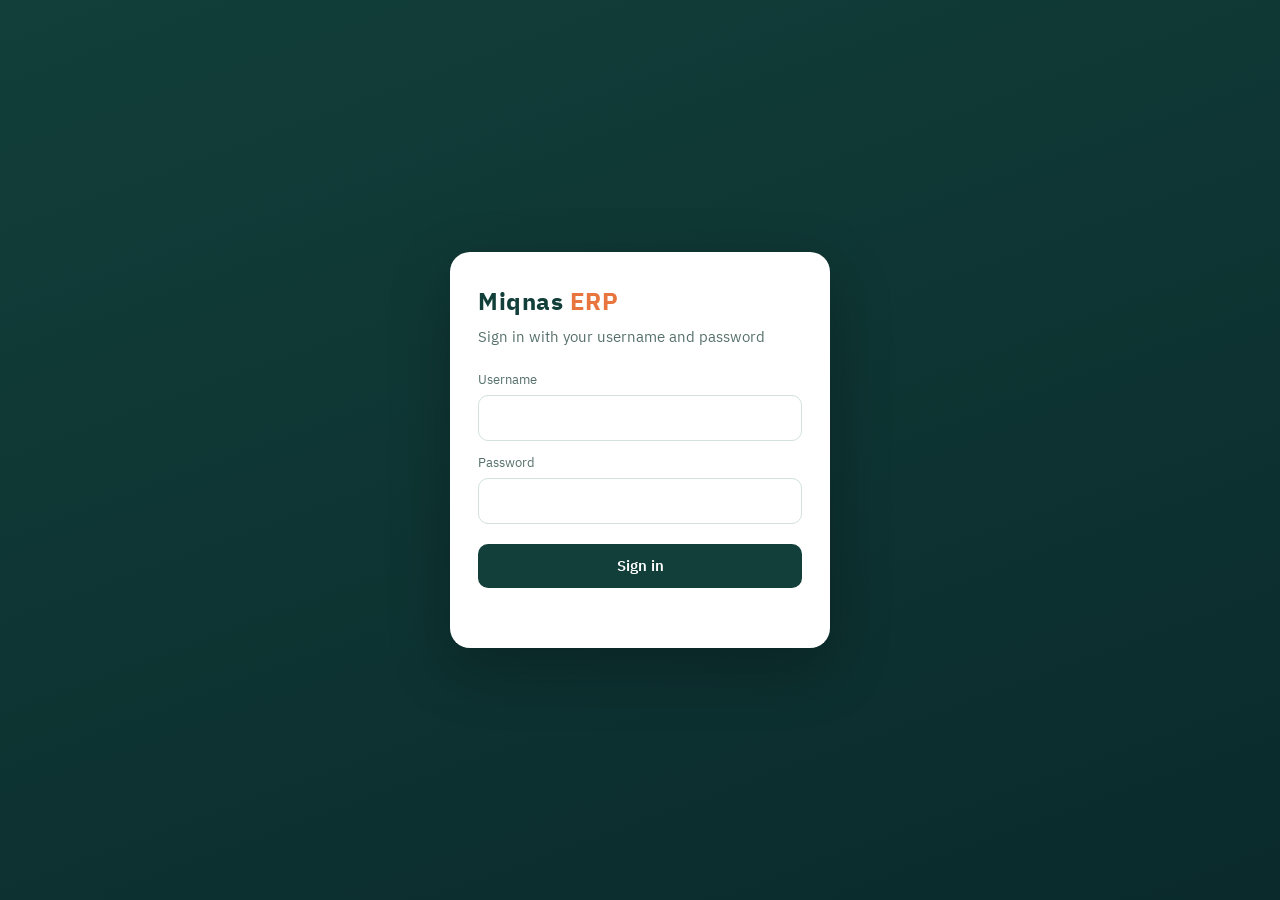
<file: index (6).html>
<!DOCTYPE html>
<html lang="en" dir="ltr">
<head>
<meta charset="UTF-8">
<meta name="viewport" content="width=device-width, initial-scale=1">
<title>Miqnas ERP</title>
<link rel="preconnect" href="https://fonts.googleapis.com">
<link href="https://fonts.googleapis.com/css2?family=IBM+Plex+Sans+Arabic:wght@400;500;600;700&family=Readex+Pro:wght@500;600&display=swap" rel="stylesheet">
<style>
:root{
  --bg:#F3F7F6; --card:#ffffff; --ink:#0F2B27; --muted:#56706B; --line:#D3E2DF;
  --brand:#123F3A; --brand2:#107366; --accent:#E8753D;
  --ok:#1f8a4c; --okbg:#e6f4ec; --bad:#c0392b; --badbg:#fbeaea; --warn:#b7791f; --warnbg:#fdf3e1;
  --r:14px;
}
*{box-sizing:border-box}
body{margin:0;background:var(--bg);color:var(--ink);font-family:'IBM Plex Sans Arabic',system-ui,sans-serif;font-size:15px}
button,input,select{font:inherit}
.hidden{display:none!important}

/* login */
.login-wrap{min-height:100vh;display:grid;place-items:center;padding:16px;background:linear-gradient(160deg,var(--brand) 0%,#0a2a2b 100%)}
.login{background:var(--card);border-radius:20px;padding:32px 28px;width:100%;max-width:380px;box-shadow:0 20px 60px rgba(0,0,0,.25)}
.logo{font-weight:700;font-size:24px;color:var(--brand);letter-spacing:.5px}
.logo span{color:var(--accent)}
.login p{color:var(--muted);margin:6px 0 22px}
label{display:block;font-size:13px;color:var(--muted);margin:12px 0 6px}
input,select{width:100%;padding:11px 12px;border:1px solid var(--line);border-radius:10px;background:#fff;color:var(--ink)}
input:focus,select:focus{outline:2px solid var(--brand2);border-color:transparent}
.btn{border:0;border-radius:10px;padding:11px 18px;cursor:pointer;font-weight:600;background:var(--brand);color:#fff}
.btn:hover{background:var(--brand2)}
.btn:disabled{opacity:.55;cursor:default}
.btn.ghost{background:transparent;color:var(--brand);border:1px solid var(--line)}
.btn.ghost:hover{background:#eef3f2}
.btn.small{padding:7px 12px;font-size:13px}
.btn.full{width:100%;margin-top:20px}
.err{color:var(--bad);font-size:13px;min-height:18px;margin-top:10px}

/* app */
header{background:var(--brand);color:#fff;position:sticky;top:0;z-index:5}
.hbar{max-width:1200px;margin:0 auto;padding:12px 16px;display:flex;align-items:center;gap:12px}
header .logo{color:#fff;font-size:20px;font-family:"Readex Pro","IBM Plex Sans Arabic",sans-serif}
header{border-bottom:3px solid var(--accent)}
.spacer{flex:1}
.who{font-size:14px;text-align:right;line-height:1.3}
.who small{opacity:.75;display:block}
.hbtn{background:rgba(255,255,255,.12);color:#fff;border:0;border-radius:9px;padding:7px 11px;cursor:pointer;font-size:13px}
.hbtn:hover{background:rgba(255,255,255,.22)}
#nav{max-width:1200px;margin:0 auto;padding:0 12px;display:flex;gap:4px;overflow-x:auto}
#nav button{background:none;border:0;color:rgba(255,255,255,.72);padding:10px 12px;cursor:pointer;border-bottom:3px solid transparent;white-space:nowrap;font-weight:500}
#nav button.on{color:#fff;border-bottom-color:var(--accent)}
#nav button.soon{opacity:.45;cursor:default}
#nav button.soon:after{content:" · soon";font-size:11px}
main{max-width:1200px;margin:0 auto;padding:20px 16px 60px}
.card{background:var(--card);border:1px solid var(--line);border-radius:var(--r);padding:18px}
h2{font-size:19px;margin:0 0 14px}
h3{font-size:16px;margin:0 0 10px}
.muted{color:var(--muted)}
.row{display:flex;gap:12px;flex-wrap:wrap;align-items:end}
.row>div{flex:1;min-width:150px}
.grid{display:grid;gap:14px}
.kpis{grid-template-columns:repeat(auto-fit,minmax(160px,1fr));margin-bottom:16px}
.kpi{background:var(--card);border:1px solid var(--line);border-radius:var(--r);padding:14px 16px}
.kpi b{display:block;font-size:26px;color:var(--brand)}
.kpi span{color:var(--muted);font-size:13px}
.tbl-wrap{overflow-x:auto;border:1px solid var(--line);border-radius:var(--r);background:var(--card)}
table{width:100%;border-collapse:collapse;min-width:640px}
th,td{padding:10px 12px;text-align:left;border-bottom:1px solid var(--line);font-size:14px;white-space:nowrap}
th{background:#f0f4f3;color:var(--muted);font-weight:600;font-size:13px}
tr:last-child td{border-bottom:0}
.pill{display:inline-block;padding:3px 10px;border-radius:99px;font-size:12px;font-weight:600}
.p-in{background:var(--okbg);color:var(--ok)}
.p-out{background:#eef1f0;color:var(--muted)}
.p-absent{background:var(--warnbg);color:var(--warn)}
.p-bad{background:var(--badbg);color:var(--bad)}

/* clock */
.clock{max-width:560px;margin:0 auto;text-align:center;padding:30px 22px}
.big-time{font-size:46px;font-weight:700;color:var(--brand);font-variant-numeric:tabular-nums;margin:8px 0}
.state{font-size:15px;margin-bottom:6px}
.clock .btn{font-size:18px;padding:15px 34px;margin-top:16px;border-radius:14px}
.btn.out{background:var(--bad)}
.btn.out:hover{background:#a5301f}
.share-ok{margin-top:16px;padding:10px 14px;border-radius:10px;background:var(--okbg);color:var(--ok);font-size:14px}
.notice{margin-top:16px;padding:12px 14px;border-radius:10px;background:#f0f4f3;color:var(--muted);font-size:13px;text-align:right;line-height:1.8}
.alarm{position:fixed;inset:0;background:rgba(15,25,25,.78);z-index:50;display:grid;place-items:center;padding:16px}
.alarm .card{max-width:440px;text-align:center;border-top:5px solid var(--bad)}
.alarm h2{color:var(--bad)}

/* shots */
.shots{display:grid;grid-template-columns:repeat(auto-fill,minmax(200px,1fr));gap:12px;margin-top:14px}
.shot{background:var(--card);border:1px solid var(--line);border-radius:12px;overflow:hidden;cursor:pointer}
.shot img{width:100%;aspect-ratio:16/10;object-fit:cover;display:block;background:#dde4e2}
.shot div{padding:7px 10px;font-size:13px;display:flex;justify-content:space-between;color:var(--muted)}
.events{display:flex;flex-wrap:wrap;gap:8px;margin-top:10px}
.ev{font-size:12px;padding:4px 10px;border-radius:99px;background:#f0f4f3}
.ev.stop{background:var(--badbg);color:var(--bad)}

/* modal */
.modal{position:fixed;inset:0;background:rgba(10,20,20,.6);z-index:40;display:grid;place-items:center;padding:16px}
.modal .card{width:100%;max-width:460px;max-height:90vh;overflow:auto}
.modal.img .card{max-width:1100px;padding:10px}
.modal.img img{width:100%;display:block;border-radius:8px}
.mfoot{display:flex;gap:8px;justify-content:flex-start;margin-top:18px}
.check{display:flex;align-items:center;gap:8px;margin-top:14px}
.check input{width:auto}
.pw{font-size:22px;font-weight:700;letter-spacing:2px;background:#f0f4f3;border-radius:10px;padding:12px;text-align:center;margin:10px 0;direction:ltr}
.toast{position:fixed;bottom:18px;left:50%;transform:translateX(-50%);background:var(--ink);color:#fff;padding:10px 18px;border-radius:10px;z-index:60;font-size:14px}
.loading{padding:30px;text-align:center;color:var(--muted)}
#cap{position:fixed;left:-10000px;top:0;width:2px;height:2px;opacity:0}
@media (max-width:600px){ .who{display:none} .big-time{font-size:38px} }

/* ===== المشاريع والتاسكات ===== */
.en{direction:ltr;text-align:left}
.en th,.en td{text-align:left}
.en input,.en select{direction:ltr}
.en #pf_client{direction:rtl;text-align:left}
.p-prog{background:#e3eefc;color:#1d4f91}
.p-run{background:#fde9dc;color:#b4511c}
.p-na{background:transparent;color:var(--muted);border:1px dashed var(--line)}
.p-lock{background:#eef1f0;color:var(--muted)}
.pbar{flex:1;height:7px;background:var(--line);border-radius:99px;overflow:hidden;min-width:60px}
.pbar>i{display:block;height:100%;background:var(--brand2);border-radius:99px}
tr.clk{cursor:pointer} tr.clk:hover td{background:#f0f6f4}
.flt{display:flex;gap:6px;flex-wrap:wrap;margin-bottom:12px}
.flt button{border:1px solid var(--line);background:var(--card);border-radius:99px;padding:5px 14px;cursor:pointer;color:var(--muted);font-size:14px}
.flt button span{font-size:12px;opacity:.8}
.flt button.on{background:var(--brand);border-color:var(--brand);color:#fff}
.runlist{display:grid;gap:6px}
.runit{display:flex;gap:8px;align-items:baseline;flex-wrap:wrap;font-size:14px}
.runit .ttime{margin-inline-start:auto}
.phead{display:grid;gap:14px;margin-top:10px;border-top:4px solid var(--accent)}
.pmeta,.pteam{display:flex;flex-wrap:wrap;gap:8px 22px;font-size:14px}
.pmeta b,.pteam b{color:var(--muted);font-weight:500;margin-inline-end:6px}
.pteam{border-top:1px dashed var(--line);padding-top:12px}
.links{display:flex;flex-wrap:wrap;gap:8px}
.links.sm{margin-bottom:8px}
.lnk{display:flex;flex-direction:column;border:1px solid var(--line);border-radius:10px;padding:7px 12px;text-decoration:none;color:var(--ink);background:#f7faf9;font-size:13px}
.lnk:hover{border-color:var(--brand2)}
.lnk b{color:var(--brand2)} .lnk span{color:var(--muted);font-size:12px}
.tgroup{margin-top:14px;padding:6px 18px 10px}
.tghead{display:flex;align-items:baseline;gap:10px;flex-wrap:wrap;padding:10px 0;border-bottom:1px solid var(--line)}
.trow{display:flex;gap:12px;justify-content:space-between;align-items:center;padding:11px 0;border-bottom:1px solid var(--line);flex-wrap:wrap}
.trow:last-child{border-bottom:0}
.trow.na{opacity:.5}
.trow.locked .tt{color:var(--muted)}
.trow.running{background:linear-gradient(90deg,transparent,#fdf1e8);margin:0 -18px;padding-inline:18px}
.trow.done .tt{text-decoration:line-through;text-decoration-color:var(--line);color:var(--muted)}
.tmain{flex:1;min-width:220px;display:grid;gap:5px}
.tt{font-weight:600;font-size:14.5px}
.twait{font-size:12.5px;color:var(--muted)}
.tlink{display:flex;align-items:center;gap:8px;flex-wrap:wrap;font-size:13px}
.tlink>span:first-child{color:var(--muted)}
.tlink input{flex:1;min-width:180px;max-width:420px;padding:6px 10px;font-size:13px}
.tlink a{color:var(--brand2);overflow-wrap:anywhere}
.tside{display:flex;align-items:center;gap:8px;flex-wrap:wrap}
.ttime{font-variant-numeric:tabular-nums;font-size:13px;color:var(--muted);min-width:64px;text-align:center}
.tb{border:1px solid var(--line);background:var(--card);border-radius:8px;padding:6px 12px;cursor:pointer;font-size:13px;font-weight:600}
.tb.play{background:var(--brand2);border-color:var(--brand2);color:#fff}
.tb.pause{background:var(--accent);border-color:var(--accent);color:#fff}
.tb.ok{color:var(--ok);border-color:#bfe1cc}
.tb.ghost{color:var(--muted)}
.tb:hover{filter:brightness(.96)}
.tstat{width:auto;padding:6px 30px 6px 10px;font-size:13px;font-weight:600;border-radius:8px;cursor:pointer}
.tstat.p-out{background:#eef1f0;color:#40514e;border-color:#d9e2df}
.tstat.p-prog{background:#e3eefc;color:#1d4f91;border-color:#c5d9f5}
.tstat.p-in{background:#e6f4ec;color:#1f8a4c;border-color:#bfe1cc}
.tstat:disabled{opacity:.6;cursor:not-allowed}
.tsep{width:1px;height:24px;background:var(--line);margin:0 4px}
.pform h3{margin:22px 0 4px;color:var(--brand2)}
.pfgrid{display:grid;grid-template-columns:repeat(auto-fill,minmax(230px,1fr));gap:4px 16px}
.psel{display:flex;align-items:center;gap:10px;margin:0 0 4px}
.psel label{margin:0;font-weight:600;color:var(--ink);font-size:14px}
.psel select{max-width:460px;font-weight:600}
.pfsec{background:#f7faf9;border:1px dashed var(--line);border-radius:12px;padding:4px 14px 12px}
@media (max-width:600px){ .tgroup{padding:6px 12px 10px} .trow.running{margin:0 -12px;padding-inline:12px} }

/* ===== البريفات ===== */
.bapp{
  --bg:#F3F7F6; --surface:#FFFFFF; --ink:#0F2B27; --muted:#56706B; --line:#D3E2DF;
  --accent:#107366; --accent-ink:#FFFFFF; --accent-soft:#E5F1EF;
  --warn:#B4511C; --warn-soft:#FCEBDF; --done:#107366; --done-soft:#E1F0ED; --danger:#B3261E;
  --brand-deep:#123F3A; --brand-orange:#E8753D; --sand:#D8C7A3;
  --f-display:"Readex Pro","IBM Plex Sans Arabic",Tahoma,sans-serif;
  --f-body:"IBM Plex Sans Arabic",Tahoma,"Segoe UI",sans-serif;
  --r:10px; --logo-bg:#FFFFFF; --field:#F7F2E8; --warn-line:#F0B48F;
}
.bapp{color:var(--ink);font-family:var(--f-body);font-size:15px;line-height:1.6;direction:rtl}
.bapp .wrap{max-width:900px;margin:0 auto;padding-inline:16px;padding-block:20px 80px}
.bapp h1,.bapp h2,.bapp h3{font-family:var(--f-display);font-weight:600;margin:0;text-wrap:balance}
.bapp button{font:inherit;cursor:pointer}
.bapp :focus-visible{outline:2px solid var(--accent);outline-offset:2px}
.bapp .muted{color:var(--muted)}
.bapp .btn{border:1px solid var(--line);background:var(--surface);color:var(--ink);border-radius:8px;padding:8px 14px;font-weight:500;display:inline-flex;align-items:center;gap:6px}
.bapp .btn:hover{border-color:var(--accent)}
.bapp .btn.primary{background:var(--accent);color:var(--accent-ink);border-color:var(--accent)}
.bapp .btn.ghost{background:transparent;border-color:transparent;color:var(--muted)}
.bapp .btn.ghost:hover{color:var(--ink)}
.bapp .btn.danger{color:var(--danger)}
.bapp .btn:disabled{opacity:.5;cursor:default}
.bapp .topbar{display:flex;align-items:center;justify-content:space-between;gap:12px;flex-wrap:wrap;margin-bottom:20px}
.bapp .brand{display:flex;flex-direction:column;gap:2px}
.bapp .brand small{color:var(--muted);font-size:13px}
.bapp .pill{display:inline-block;font-size:12px;font-weight:600;border-radius:999px;padding:2px 10px;white-space:nowrap}
.bapp .pill.draft{background:var(--warn-soft);color:var(--warn)}
.bapp .pill.done{background:var(--done-soft);color:var(--done)}
.bapp .bar{height:6px;background:var(--line);border-radius:99px;overflow:hidden}
.bapp .bar>i{display:block;height:100%;background:var(--accent);border-radius:99px;transition:width .3s}
@media (prefers-reduced-motion:reduce){.bapp .bar>i{transition:none}}
.bapp .note{background:var(--surface);border:1px dashed var(--line);border-radius:var(--r);padding:28px 20px;text-align:center;color:var(--muted)}
.bapp .tools{display:flex;gap:10px;flex-wrap:wrap;margin-bottom:12px}
.bapp .tools input{flex:1;min-width:0}
.bapp .ledger{background:var(--surface);border:1px solid var(--line);border-radius:var(--r);overflow:hidden}
.bapp .row{display:grid;grid-template-columns:minmax(0,2fr) minmax(0,1.2fr) 110px 120px;gap:12px;align-items:center;padding:12px 16px;border-top:1px solid var(--line);width:100%;text-align:start;background:none;border-inline:0;border-bottom:0;color:inherit}
.bapp .row:first-child{border-top:0}
.bapp .row.head{font-size:12px;color:var(--muted);font-weight:600;background:var(--bg)}
.bapp button.row:hover{background:var(--accent-soft)}
.bapp .row .t{font-weight:600}
.bapp .row .s{font-size:13px;color:var(--muted)}
.bapp .row .p{display:flex;flex-direction:column;gap:4px;font-size:12px;color:var(--muted);font-variant-numeric:tabular-nums}
@media (max-width:640px){.bapp .row{grid-template-columns:minmax(0,1fr) auto}
.bapp .row .c3,.bapp .row .c2{display:none}
.bapp .row.head{display:none}}
.bapp .sticky{position:sticky;top:env(safe-area-inset-top,0px);z-index:5;background:var(--bg);padding-block:10px;margin-bottom:8px;border-bottom:1px solid var(--line)}
.bapp .progline{display:flex;align-items:center;gap:12px;margin-bottom:10px}
.bapp .progline .bar{flex:1}
.bapp .progline b{font-variant-numeric:tabular-nums;font-size:13px;min-width:3.5em}
.bapp .rail{display:flex;gap:6px;overflow-x:auto;padding-bottom:2px;scrollbar-width:thin}
.bapp .rail button{flex:none;border:1px solid var(--line);background:var(--surface);color:var(--muted);border-radius:999px;padding:4px 12px;font-size:13px}
.bapp .rail button.full{color:var(--done);border-color:var(--done)}
.bapp .rail button:hover{color:var(--ink);border-color:var(--accent)}
.bapp .sec{margin-top:28px;scroll-margin-top:120px}
.bapp .sec-h{display:flex;align-items:baseline;gap:10px;margin-bottom:10px;flex-wrap:wrap}
.bapp .sec-h h2{font-size:19px}
.bapp .sec-h .grp{font-size:12px;color:var(--accent);font-weight:600;letter-spacing:.02em}
.bapp .sec-h .cnt{margin-inline-start:auto;font-size:12px;color:var(--muted);font-variant-numeric:tabular-nums}
.bapp .card{background:var(--surface);border:1px solid var(--line);border-radius:var(--r)}
.bapp .q{display:grid;grid-template-columns:minmax(0,1fr) minmax(0,1.35fr);gap:8px 20px;padding:14px 16px;border-top:1px solid var(--line)}
.bapp .q:first-child{border-top:0}
.bapp .q.cond{background:var(--accent-soft)}
.bapp .q label.l{font-weight:600;font-size:14px}
.bapp .q .h{font-size:12.5px;color:var(--muted);margin-top:2px;white-space:pre-line}
.bapp .q .a{min-width:0}
.bapp .q.empty .a input,.bapp .q.empty .a textarea,.bapp .q.empty .a select{border-color:var(--warn-line)}
@media (max-width:640px){.bapp .q{grid-template-columns:minmax(0,1fr)}}
.bapp select,.bapp input[type=text],.bapp input[type=url],.bapp input[type=number],.bapp input[type=date],.bapp input[type=search],.bapp textarea{width:100%;font:inherit;color:var(--ink);background:var(--bg);border:1px solid var(--line);border-radius:8px;padding:8px 10px}
.bapp textarea{resize:vertical;min-height:64px}
.bapp select:focus,.bapp input:focus,.bapp textarea:focus{outline:none;border-color:var(--accent);background:var(--surface)}
.bapp input[dir=ltr]{text-align:left}
.bapp .seg{display:flex;flex-wrap:wrap;gap:6px}
.bapp .seg button{border:1px solid var(--line);background:var(--bg);color:var(--ink);border-radius:8px;padding:6px 14px;font-size:14px}
.bapp .seg button[aria-pressed=true]{background:var(--accent);border-color:var(--accent);color:var(--accent-ink)}
.bapp .checks{display:grid;grid-template-columns:repeat(auto-fill,minmax(190px,1fr));gap:8px;padding:14px 16px}
.bapp .chk{display:flex;align-items:center;gap:10px;border:1px solid var(--line);border-radius:8px;padding:9px 12px;background:var(--bg);font-size:14px;cursor:pointer}
.bapp .chk input{accent-color:var(--accent);width:17px;height:17px;flex:none}
.bapp .chk.on{border-color:var(--accent);background:var(--accent-soft)}
.bapp .formfoot{display:flex;gap:10px;flex-wrap:wrap;align-items:center;margin-top:28px}
.bapp .saved{font-size:13px;color:var(--muted)}
.bapp .logo-tile{flex:none;background:var(--logo-bg);border:1px solid var(--line);border-radius:12px;display:grid;place-items:center;overflow:hidden}
.bapp .logo-tile img{width:100%;height:100%;object-fit:contain;padding:8%}
.bapp .vtitle{display:flex;gap:16px;align-items:center}
.bapp .vtitle .logo-tile{width:84px;height:84px}
.bapp .vtitle .tt{display:flex;gap:10px;align-items:center;flex-wrap:wrap;min-width:0}
.bapp .thumb{width:34px;height:34px;border-radius:8px}
.bapp .storecell{display:flex;gap:10px;align-items:center;min-width:0}
.bapp .logo-pick{display:flex;gap:14px;align-items:center;flex-wrap:wrap;margin-top:12px}
.bapp .logo-pick .logo-tile{width:72px;height:72px}
.bapp .logo-drop{display:flex;align-items:center;gap:12px;border:1.5px dashed var(--line);border-radius:12px;padding:12px 16px;color:var(--muted);cursor:pointer;background:var(--surface)}
.bapp .logo-drop:hover,.bapp .logo-drop.over{border-color:var(--accent);color:var(--ink)}
.bapp .logo-drop .plus{width:44px;height:44px;border-radius:10px;background:var(--accent-soft);color:var(--accent);display:grid;place-items:center;font-size:22px;flex:none}
@media (max-width:640px){.bapp .vtitle .logo-tile{width:64px;height:64px}}
.pdfwrap{position:fixed;top:0;left:0;width:0;height:0;overflow:hidden;pointer-events:none}
.bapp .pdf-dark{--bg:#0B2420;--surface:#123F3A;--ink:#EAF3F1;--muted:#A3BDB8;--line:#22564F;--accent:#4FB8A8;--accent-ink:#06201C;--accent-soft:#17514A;--warn:#F2A47C;--warn-soft:#3B2A1F;--warn-line:#7A4A2E;--field:#0E302B;--done:#6CCBBB;--done-soft:#164C45;--danger:#F08A80;--brand-deep:#0B2420;--brand-orange:#EE8857;--sand:#D8C7A3;color-scheme:dark}
.bapp .pdf-light{--field:#F3F6F4;--bg:#FFFFFF;--surface:#FFFFFF;--ink:#16231F;--muted:#5E6B66;--line:#DCE3DF;--accent:#0F6B57;--accent-ink:#FFFFFF;--accent-soft:#E2EFEA;--warn:#9A6516;--warn-soft:#FBF0DC;--done:#2C7A4B;--done-soft:#E3F2E8;color-scheme:light}
.bapp .pdfdoc{width:794px;padding:4px 40px 24px;background:var(--bg);color:var(--ink);direction:rtl;font-family:var(--f-body);font-size:14px;line-height:1.6}
.bapp .pdfdoc .pdf-top{display:flex;justify-content:space-between;color:var(--muted);font-size:12px;padding-bottom:12px}
.bapp .pdfdoc .sec-h .cnt,.bapp .pdfdoc .vhead .pill,.bapp .pdfdoc .vhead .m-prog,.bapp .pdfdoc .vhead .bar{display:none}
.bapp .pdfdoc .vq{grid-template-columns:minmax(0,1fr) minmax(0,1.6fr)}
.bapp .pdfdoc .vtitle .logo-tile{width:84px;height:84px}
.bapp .credf{display:grid;grid-template-columns:repeat(auto-fit,minmax(150px,1fr));gap:8px}
.bapp .cred{display:grid;gap:4px}
.bapp .credr{display:flex;align-items:center;gap:8px;flex-wrap:wrap;min-width:0}
.bapp .credk{font-size:12px;color:var(--muted);min-width:3.6em}
.bapp .credv{font-family:ui-monospace,"SF Mono",Menlo,Consolas,monospace;font-size:14px;overflow-wrap:anywhere;min-width:0}
.bapp .mini{border:1px solid var(--line);background:var(--bg);color:var(--muted);border-radius:6px;padding:1px 8px;font-size:12px}
.bapp .mini:hover{color:var(--ink);border-color:var(--accent)}
.bapp .none{color:var(--muted);opacity:.6}
.bapp .accgrid{display:grid;grid-template-columns:repeat(auto-fill,minmax(260px,1fr));gap:12px;padding:14px}
.bapp .acc{border:1px solid var(--line);border-radius:12px;padding:12px 14px 14px;display:grid;gap:10px;background:var(--surface);min-width:0}
.bapp .acc-h{display:flex;align-items:center;gap:10px;padding-bottom:8px;border-bottom:1px solid var(--line)}
.bapp .acc-h b{font-family:var(--f-display);font-weight:600;font-size:15px}
.bapp .acc-ic{width:34px;height:34px;border-radius:10px;background:var(--accent);color:var(--accent-ink);display:grid;place-items:center;font-family:var(--f-display);font-weight:600;font-size:16px;flex:none}
.bapp .acc-ic.sm{font-size:11px;letter-spacing:.02em}
.bapp .acc-f{display:grid;gap:4px;min-width:0}
.bapp .acc-k{display:inline-flex;align-items:center;gap:5px;font-size:11.5px;color:var(--muted);font-weight:500}
.bapp .acc-v{display:flex;align-items:center;gap:4px;background:var(--field);border:1px solid var(--line);border-radius:8px;padding:6px 6px 6px 10px;min-width:0}
.bapp .acc-v .credv{flex:1;min-width:0;text-align:left;overflow-wrap:anywhere;font-size:13.5px;letter-spacing:.01em}
.bapp .ib{flex:none;width:28px;height:28px;display:grid;place-items:center;border:0;background:transparent;color:var(--muted);border-radius:6px}
.bapp .ib:hover{background:var(--surface);color:var(--accent)}
.bapp .ib.on{color:var(--accent)}
.bapp .pdfdoc .accgrid{grid-template-columns:1fr 1fr}
.bapp .vsec{margin-top:30px}
.bapp .vsec .sec-h{background:var(--accent-soft);border:1px solid var(--line);border-bottom:0;border-radius:12px 12px 0 0;padding:13px 18px;margin:0;align-items:center}
.bapp .vsec .sec-h h2{font-size:17px;color:var(--ink);display:flex;align-items:center;gap:10px}
.bapp .vsec .sec-h h2::before{content:"";width:8px;height:8px;border-radius:50%;background:var(--accent);flex:none}
.bapp .vsec .sec-h .grp,.bapp .vsec .sec-h .cnt{display:none}
.bapp .vsec>.card{border-radius:0 0 12px 12px}
.bapp .grp-band{margin-top:40px;display:flex;align-items:center;gap:14px;color:var(--accent);font-family:var(--f-display);font-weight:600;font-size:21px;letter-spacing:.01em}
.bapp .grp-band::after{content:"";flex:1;height:1px;background:var(--line)}
.bapp .vsec.sub{margin-top:14px}
.bapp .vsec.sub .sec-h{background:var(--surface);padding:11px 18px}
.bapp .vsec.sub .sec-h h2{font-size:15px;color:var(--accent)}
.bapp .vsec.sub .sec-h h2::before{width:6px;height:6px;background:transparent;border:1.5px solid var(--accent)}
.bapp .vsec.sub>.card{border-top:1px dashed var(--line)}
.bapp .login{max-width:380px;margin:48px auto 0;background:var(--surface);border:1px solid var(--line);border-radius:14px;padding:28px 24px;display:grid;gap:8px}
.bapp .login h1{font-size:22px;margin-bottom:2px}
.bapp .login p{margin:0 0 10px}
.bapp .login label{font-size:13px;font-weight:600;margin-top:6px}
.bapp .login .btn.primary{justify-content:center;margin-top:12px;padding:10px}
.bapp .login .err{background:var(--warn-soft);color:var(--warn);border-radius:8px;padding:8px 12px;font-size:14px}
.bapp .login .ok{background:var(--done-soft);color:var(--done);border-radius:8px;padding:8px 12px;font-size:14px}
.bapp input[type=password]{width:100%;font:inherit;color:var(--ink);background:var(--bg);border:1px solid var(--line);border-radius:8px;padding:8px 10px}
.bapp .userbar{display:flex;justify-content:space-between;align-items:center;gap:10px;flex-wrap:wrap;font-size:14px;padding-bottom:12px;margin-bottom:12px;border-bottom:1px solid var(--line)}
.bapp .userbar .ub-act{display:flex;gap:4px}
.bapp .linkbox{display:flex;align-items:center;gap:10px;flex-wrap:wrap}
.bapp .linkbox input{flex:1;min-width:0}
.bapp .vhead{border-top:4px solid var(--brand-orange)}
.bapp .vsec .sec-h h2::before{background:var(--brand-orange)!important}
.bapp .vsec.sub .sec-h h2::before{background:transparent!important;border-color:var(--brand-orange)!important}
.bapp .grp-band::after{background:linear-gradient(90deg,var(--line),var(--brand-orange))!important;height:2px!important}
.bapp .login{border-top:4px solid var(--brand-orange)}
.bapp .userbar b{color:var(--accent)}
.bapp .acc-h{border-bottom-color:var(--sand)!important}
.bapp .vhead{background:var(--surface);border:1px solid var(--line);border-radius:var(--r);padding:20px;display:grid;gap:14px}
.bapp .vhead h1{font-size:26px}
.bapp .meta{display:flex;flex-wrap:wrap;gap:8px 22px;font-size:14px}
.bapp .meta span b{font-weight:500;color:var(--muted);margin-inline-end:6px}
.bapp .actions{display:flex;gap:8px;flex-wrap:wrap}
.bapp dl{margin:0}
.bapp .vq{display:grid;grid-template-columns:minmax(0,1fr) minmax(0,1.6fr);gap:4px 20px;padding:11px 16px;border-top:1px solid var(--line)}
.bapp .vq:first-child{border-top:0}
.bapp .vq dt{color:var(--muted);font-size:14px}
.bapp .vq dd{margin:0;white-space:pre-wrap;overflow-wrap:anywhere}
.bapp .vq dd.none{color:var(--muted);opacity:.6}
@media (max-width:640px){.bapp .vq{grid-template-columns:minmax(0,1fr)}}
.bapp .tags{display:flex;flex-wrap:wrap;gap:6px}
.bapp .tag{font-size:13px;border-radius:6px;padding:2px 10px;background:var(--done-soft);color:var(--done)}
.bapp .tag.off{background:transparent;color:var(--muted);border:1px dashed var(--line);text-decoration:line-through;text-decoration-color:var(--line)}
.bapp .confirm{display:flex;gap:8px;align-items:center;flex-wrap:wrap;background:var(--warn-soft);color:var(--warn);border-radius:8px;padding:8px 12px;font-size:14px}
.bapp .toast{position:fixed;bottom:calc(20px + env(safe-area-inset-bottom,0px));inset-inline:0;margin:auto;width:max-content;max-width:calc(100% - 32px);background:var(--ink);color:var(--bg);padding:8px 16px;border-radius:8px;font-size:14px;z-index:20}
.bapp label{display:revert;margin:0;color:inherit;font-size:inherit}
.bapp .card{padding:0}
.bapp input[type=checkbox]{padding:0;width:17px}
.bapp input[type=file]{display:none}
.bapp .btn:hover{background:var(--surface)}
.bapp .btn.primary:hover{background:var(--accent);filter:brightness(1.08)}
.bapp .btn.ghost:hover{background:transparent}
.bapp .btn.small{padding:8px 14px;font-size:inherit}
.bapp .wrap{padding-block:4px 60px}
.bapp .row>div{flex:initial;min-width:0}
.bapp [hidden]{display:none!important}
.bapp .sticky{top:var(--hdr,0px)}
.bapp .sec{scroll-margin-top:calc(var(--hdr,0px) + 120px)}
.bapp .assign{display:grid;gap:10px;border-top:1px dashed var(--line);padding-top:14px}
.bapp .assign .seg button{display:inline-flex;align-items:baseline;gap:2px}

</style>
</head>
<body>

<!-- LOGIN -->
<div id="loginView" class="login-wrap hidden">
  <form class="login" id="loginForm">
    <div class="logo">Miqnas <span>ERP</span></div>
    <p>Sign in with your username and password</p>
    <label>Username</label>
    <input id="lu" autocomplete="username" dir="ltr" required>
    <label>Password</label>
    <input id="lp" type="password" autocomplete="current-password" dir="ltr" required>
    <button class="btn full" id="lbtn">Sign in</button>
    <div class="err" id="lerr"></div>
  </form>
</div>

<!-- APP -->
<div id="appView" class="hidden">
  <header>
    <div class="hbar">
      <div class="logo">Miqnas <span style="color:var(--accent)">ERP</span></div>
      <div class="spacer"></div>
      <div class="who"><span id="uName"></span><small id="uRole"></small></div>
      <button class="hbtn" onclick="openPw()">Password</button>
      <button class="hbtn" onclick="logout()">Logout</button>
    </div>
    <nav id="nav"></nav>
  </header>
  <main id="main"></main>
</div>

<div id="boot" class="loading">Loading...</div>
<video id="cap" muted playsinline></video>
<div id="modalRoot"></div>

<script>
/* ===== موديول البريفات ===== */

(function(){

const SITE_URL = window.ERP_SITE_URL || (location.origin + location.pathname);
const briefLink = id => SITE_URL + "#brief=" + id;

const PAY = ["تابي","تمارا","مدى","Visa","Apple Pay","Zid Pay","Salla Pay","الدفع عند الاستلام"];
const DOCS = ["وثيقة العمل الحر","الهوية الوطنية (National ID)","شهادة الضريبة (VAT Certificate)","العنوان الوطني (National Address)","الآيبان / شهادة بنكية (IBAN)","رقم توثيق المتجر (Store Verification Phone)","السجل التجاري (CR Number)","الرقم الضريبي (VAT Number)"];

const SECTIONS = [
 {id:"client", title:"بيانات العميل", items:[
  {id:"store_name", label:"اسم المتجر", type:"text"},
  {id:"client_name", label:"اسم العميل", type:"text"},
  {id:"am_name", label:"اسم الأكاونت مانجر", type:"text", headerOnly:true},
  {id:"zid_id", label:"الرقم التعريفي للمتجر على زد", type:"text", ltr:true},
  {id:"contact_times", label:"الأوقات المناسبة للتواصل", type:"text"},
  {id:"brief_date", label:"تاريخ البريف", type:"date"},
  {id:"drive", label:"لينك الدرايف الخاص بالعميل", type:"url"}]},
 {id:"scope", title:"Project Scope", items:[
  {id:"project_type", label:"نوع المشروع", type:"select", options:["نقل متجر","تحسين متجر","إنشاء متجر","نقل متجر كما هو"]},
  {id:"current_platform", label:"المنصة الحالية", type:"text", hint:"مثال: سلة"},
  {id:"target_platform", label:"المنصة اللي هينقل عليها", type:"text", hint:"مثال: زد"},
  {id:"store_url", label:"لينك المتجر الحالي", type:"url"},
  {id:"domain_owner", label:"الدومين مملوك لمين حاليًا؟", type:"text"},
  {id:"domain_change", label:"هل هيغيّر الدومين؟", type:"yn"},
  {id:"domain_change_details", label:"تفاصيل تغيير الدومين", type:"textarea", hint:"مثال: هيشتري دومين جديد من زد مجانًا أو من GoDaddy، ولسه ماستقرش", showIf:a=>a.domain_change==="أيوه"},
  {id:"domain_platform", label:"الدومين على أنهي منصة؟", type:"text", hint:"اليوزر والباسورد بيتكتبوا في قسم الأكسيس."},
  {id:"plan", label:"الباقة (Package / Plan)", type:"textarea", hint:"الباقة الحالية على المنصة، والباقة الخاصة بينا"},
  {id:"plan_end", label:"تاريخ انتهاء باقة المنصة", type:"date", hint:"المنصة اللي بننقل منها، اشتراكها بينتهي إمتى؟"},
  {id:"complaints", label:"أهم شكاوي العملاء والمتجر", type:"textarea", hint:"مثال: العملاء بتشتكي من عدم وجود جدول مقاسات، أو استفسارات متكررة عن المنتجات"}]},
 {id:"access", title:"الأكسيس", items:[
  {id:"acc_salla", label:"سلة", type:"cred", optional:true},
  {id:"acc_zid", label:"زد", type:"cred", optional:true},
  {id:"acc_domain", label:"الدومين", type:"cred", withLink:true, optional:true},
  {id:"acc_email", label:"الإيميل", type:"cred", optional:true},
  {id:"acc_tabby", label:"تابي", type:"cred", optional:true},
  {id:"acc_tamara", label:"تمارا", type:"cred", optional:true},
  {id:"acc_other", label:"حساب تاني", type:"cred", named:true, optional:true}]},
 {id:"products", group:"Store Manager", title:"المنتجات", items:[
  {id:"products_scope", label:"نقل المنتجات", type:"choice", options:["كل المنتجات","منتجات معينة"]},
  {id:"products_which", label:"أنهي منتجات؟", type:"textarea", showIf:a=>a.products_scope==="منتجات معينة"},
  {id:"same_categories", label:"هتتنقل بنفس التصنيفات؟", type:"yn"},
  {id:"products_count", label:"عدد المنتجات", type:"text"},
  {id:"variants", label:"خيارات ومخزون المنتجات", type:"textarea"},
  {id:"product_notes", label:"تعليمات عن المنتجات إن وجدت", type:"textarea"},
  {id:"hidden_products", label:"هل في منتجات مخفية؟", type:"yn"},
  {id:"hidden_transfer", label:"المنتجات المخفية هتتنقل؟", type:"yn", showIf:a=>a.hidden_products==="أيوه"},
  {id:"oos_transfer", label:"المنتجات الـ Out of Stock هتتنقل؟", type:"yn"}]},
 {id:"shipping", group:"Store Manager", title:"الشحن", items:[
  {id:"shipping_cos", label:"شركات الشحن والتوصيل", type:"textarea", hint:"الشركات المشترك فيها على المنصة. لو مفيش وفي مناديب خاصة، نسأل عنهم وعن تفاصيلهم."},
  {id:"shipping_zones", label:"المناطق المخصصة للشحن", type:"textarea"},
  {id:"shipping_options", label:"خيارات الشحن", type:"multi", options:["شحن للعميل","استلام من الفرع"]},
  {id:"pickup_cod", label:"الدفع عند الاستلام مفعّل مع الاستلام من الفرع؟", type:"yn", showIf:a=>(a.shipping_options||[]).includes("استلام من الفرع")},
  {id:"branches", label:"بيانات الفروع", type:"textarea", hint:"اسم الفرع والعنوان ومواعيد الاستلام", showIf:a=>(a.shipping_options||[]).includes("استلام من الفرع")},
  {id:"support_phone", label:"رقم دعم خدمة العملاء", type:"text", ltr:true}]},
 {id:"payment", group:"Store Manager", title:"طرق الدفع", items:[
  {id:"payments", label:"طرق الدفع المفعّلة", type:"checks", options:PAY}]},
 {id:"docs", group:"Store Manager", title:"الوثائق الرسمية", items:[
  {id:"documents", label:"الوثائق المستلمة", type:"checks", options:DOCS},
  {id:"docs_drive", label:"لينك درايف مجمّع بكل الوثائق", type:"url"}]},
 {id:"side", group:"Store Manager", title:"معلومات إضافية", items:[
  {id:"categories", label:"الأقسام الخاصة بالمتجر", type:"textarea"},
  {id:"discount_codes", label:"أكواد الخصم", type:"textarea"},
  {id:"blogs", label:"المدونات", type:"textarea"},
  {id:"policies", label:"السياسات", type:"textarea"},
  {id:"reviews", label:"آراء العملاء", type:"textarea"},
  {id:"verify_phone", label:"رقم هاتف توثيق المتجر على زد / سلة", type:"text", ltr:true},
  {id:"cashback", label:"هل يوجد كاش باك؟", type:"yn"},
  {id:"cashback_details", label:"إيه هي الخصومات المطبقة؟", type:"textarea", hint:"نسبة الكاش باك وشروطه، وأي خصومات تانية شغالة", showIf:a=>a.cashback==="أيوه"},
  {id:"offers", label:"هل في عروض مطبقة حاليًا؟", type:"yn"},
  {id:"offers_details", label:"العروض وشروطها", type:"textarea", showIf:a=>a.offers==="أيوه"}]},
 {id:"uiux", title:"UI / UX", items:[
  {id:"brand_story", label:"قصة البراند (Brand Story)", type:"textarea", hint:"معنى اسم المتجر والقصة من إنشائه"},
  {id:"tone", label:"نبرة الكلام (Tone of Voice)", type:"textarea", hint:"بيخاطب أي فئة؟ والأسلوب ودّي، رسمي، ولا شبابي؟"},
  {id:"audience", label:"الجمهور المستهدف", type:"textarea", hint:"مثال: شباب، أطفال، ستات. العمر من 16 لـ 40 سنة"},
  {id:"identity", label:"الهوية البصرية (Brand Identity)", type:"textarea", hint:"لو عنده هوية: الألوان، اللوجو، الخطوط المستخدمة"},
  {id:"identity_link", label:"لينك الهوية البصرية", type:"url", optional:true, hint:"اختياري. لو العميل عنده ملف هوية على درايف أو Behance أو غيره"},
  {id:"design_style", label:"أسلوب التصميم", type:"textarea"},
  {id:"home_page", label:"الصفحة الرئيسية", type:"textarea"},
  {id:"banners", label:"البنرات", type:"textarea", hint:"محتاج كام بانر؟ ولأي أقسام بالظبط؟"},
  {id:"banner_sizes", label:"مقاسات البنرات", type:"text"},
  {id:"product_pages", label:"صفحات المنتجات", type:"textarea"},
  {id:"competitors", label:"منافسين أو References", type:"textarea"},
  {id:"best_sellers", label:"المنتجات الأكثر مبيعًا / اللي بنركز عليها في البنرات", type:"textarea"},
  {id:"product_photos", label:"صور المنتجات بجودة عالية", type:"textarea"},
  {id:"header_footer", label:"الفوتر والهيدر", type:"textarea", hint:"هل هيتضاف حاجة معينة في الفوتر أو الهيدر؟"}]},
 {id:"designer", title:"Designer", items:[
  {id:"logo_plan", label:"اللوجو", type:"choice", options:["هيفضل زي ما هو","تحسين على الحالي","لوجو جديد"]},
  {id:"logo_notes", label:"المطلوب في اللوجو", type:"textarea", showIf:a=>a.logo_plan&&a.logo_plan!=="هيفضل زي ما هو"},
  {id:"colors", label:"الألوان المستخدمة", type:"textarea", hint:"لو مش هيغيّر حاجة: نفس الهوية اللي في قسم UI / UX"},
  {id:"design_refs", label:"References", type:"textarea"}]}
];

const $ = s => document.querySelector(s);
let app = null;
const esc = s => String(s ?? "").replace(/[&<>"']/g, c => ({"&":"&amp;","<":"&lt;",">":"&gt;",'"':"&quot;","'":"&#39;"}[c]));
const filled = v => Array.isArray(v) ? v.length > 0 : (v && typeof v==="object") ? Object.values(v).some(x=>String(x??"").trim()!=="") : (v !== undefined && v !== null && String(v).trim() !== "");
const cntText = c => c.t ? `${c.d} من ${c.t}` : "اختياري";
const visible = (it, a) => !it.showIf || it.showIf(a);
function progress(a){
  let t=0,d=0;
  for (const s of SECTIONS) for (const it of s.items){ if (it.type==="checks"||!visible(it,a)) continue; if (it.optional&&!filled(a[it.id])) continue; t++; if (filled(a[it.id])) d++; }
  return {t,d,pct:t?Math.round(d/t*100):0};
}
function secCount(s,a){let t=0,d=0;for(const it of s.items){if(!visible(it,a))continue;if(it.optional&&!filled(a[it.id]))continue;if(it.type==="checks"){t++;if(filled(a[it.id]))d++;continue;}t++;if(filled(a[it.id]))d++;}return {t,d};}
const fmtDate = v => { if(!v) return ""; const d=new Date(v); return isNaN(d)?"":d.toLocaleDateString("ar-EG",{day:"numeric",month:"short",year:"numeric"}); };
function toast(msg){ window.erpToast(msg); }
async function copy(text){try{await navigator.clipboard.writeText(text);toast("اتنسخ");}catch(e){const ta=document.createElement("textarea");ta.value=text;document.body.appendChild(ta);ta.select();try{document.execCommand("copy");toast("اتنسخ");}catch(_){toast("ماقدرتش أنسخ، انسخ يدوي");}ta.remove();}}

let me=null, myName="", canWrite=false, isAdmin=false, myRole="", seeAccess=false, teamUsers=null;
const session="";
let briefs=new Map(), loaded=false, route={v:"list"}, query="", amFilter="", confirmDel=false;
let draft=null, saveTimer=null, saving=false, again=false, lastSaved=null;
const API_MAP={listBriefs:()=>["briefList",{}],getBrief:(_,id)=>["briefGet",{id}],saveBrief:(_,brief)=>["briefSave",{brief}],deleteBrief:(_,id)=>["briefDelete",{id}],exportAll:()=>["briefExport",{}],importBriefs:(_,list)=>["briefImport",{list}]};
function api(fn,...args){ const [a,p]=API_MAP[fn](...args); return window.erpCall(a,p); }
const canEditB = b => !!b && (isAdmin || (myRole==="am" && b.owner===me));
const canSeeAccess = () => myRole!=="team" || seeAccess;
function setHash(id){ try{ history.replaceState(null,"", id ? "#brief="+id : location.pathname+location.search); }catch(e){} }

function go(r){
  if (route.v==="edit" && draft){ flush(false, draft); draft=null; }
  route=r; confirmDel=false;
  setHash(r.v==="view"?r.id:"");
  if(r.v==="list") loadList();
  render(); window.scrollTo(0,0);
}

const amOf = b => String((b.answers&&b.answers.am_name)||"").trim() || b.amName || "";

function render(){
  if (route.v==="edit") return renderForm();
  if (route.v==="view") return renderView();
  renderList();
}

function renderList(){
  if(!loaded){app.innerHTML=`<div class="note">Loading briefs...</div>`;return;}
  const q=query.trim();
  const amList=[...new Set([...briefs.values()].map(b=>amOf(b)).filter(Boolean))].sort();
  if(amFilter&&!amList.includes(amFilter)) amFilter="";
  const rows=[...briefs.values()].filter(b=>(!q||(b.store+" "+b.client).includes(q))&&(!amFilter||amOf(b)===amFilter)).sort((x,y)=>(y.updatedAt||0)-(x.updatedAt||0));
  const drafts=[...briefs.values()].filter(b=>b.status!=="done").length;
  app.innerHTML=`
  <div class="topbar">
    <div class="brand"><h1>${canWrite?"Client Briefs":"My Briefs"}</h1><small>${briefs.size} briefs · ${drafts} drafts</small></div>
    <div class="actions">${isAdmin?`<label class="btn" for="imp">Import</label><input type="file" id="imp" accept=".json,application/json" hidden>`:""}${isAdmin&&downloads&&briefs.size?`<button class="btn" id="csv">Export All</button>`:""}${canWrite?`<button class="btn primary" id="new">+ New Brief</button>`:""}</div>
  </div>
  ${briefs.size?`<div class="tools"><input type="search" id="q" placeholder="Search by store or client" value="${esc(query)}">${isAdmin&&amList.length>1?`<select id="amf" aria-label="Account Manager" style="width:auto;min-width:160px"><option value="">All account managers</option>${amList.map(n=>`<option value="${esc(n)}"${n===amFilter?" selected":""}>${esc(n)}</option>`).join("")}</select>`:""}</div>
  <div class="ledger">
    <div class="row head"><span>Store</span><span class="c2">Account Manager</span><span class="c3">Last updated</span><span>Status</span></div>
    ${rows.map(b=>`<button class="row" data-id="${b.id}">
      <span class="storecell">${okLogo(b.thumb||b.logo)?`<span class="logo-tile thumb"><img src="${esc(b.thumb||b.logo)}" alt=""></span>`:""}<span style="min-width:0"><div class="t">${esc(b.store||"بدون اسم")}</div><div class="s">${esc(b.client||"")}</div></span></span>
      <span class="c2 s">${esc(amOf(b)||"—")}${(b.assigned||[]).length?`<div style="font-size:12px">${b.assigned.length} team members</div>`:""}</span>
      <span class="c3 s">${fmtDate(b.updatedAt)}</span>
      <span class="p"><span class="pill ${b.status==="done"?"done":"draft"}">${b.status==="done"?"Done":"Draft"}</span><span>${b.progress||0}%</span></span>
    </button>`).join("")||`<div class="row"><span class="muted">No results</span></div>`}
  </div>`:`<div class="note">${canWrite?`No briefs yet. Click "New Brief" to start.`:`No briefs assigned to you yet.`}</div>`}`;
  const nb=$("#new"); if(nb) nb.onclick=newBrief;
  const cv=$("#csv"); if(cv) cv.onclick=exportCSV;
  const im=$("#imp"); if(im) im.onchange=e=>{ const f=e.target.files[0]; e.target.value=""; if(!f) return; const r=new FileReader();
    r.onload=async()=>{ let list; try{ const o=JSON.parse(r.result); list=Array.isArray(o)?o:o.briefs; if(!Array.isArray(list)) throw 0; }catch(_){ toast("الملف ده مش ملف بريفات"); return; }
      toast("بيستورد..."); try{ const n=await api("importBriefs",session,list); toast("اتستورد "+n+" بريف"); loadList(); }catch(err){ toast("ماقدرتش أستورد. "+err.message); } };
    r.readAsText(f); };
  const af=$("#amf"); if(af) af.onchange=e=>{amFilter=e.target.value; renderList();};
  const qi=$("#q"); if(qi){qi.oninput=e=>{query=e.target.value;const pos=e.target.selectionStart;renderList();const n=$("#q");n.focus();n.setSelectionRange(pos,pos);};}
  app.querySelectorAll("button.row[data-id]").forEach(b=>b.onclick=()=>go({v:"view",id:b.dataset.id}));
}

function newBrief(){
  const id="b"+Date.now().toString(36)+Math.random().toString(36).slice(2,6);
  const today=new Date().toISOString().slice(0,10);
  draft={id,isNew:true,am:me,status:"draft",thumb:"",createdAt:Date.now(),answers:{brief_date:today, am_name: myRole==="am"?myName:""}};
  route={v:"edit",id}; render(); window.scrollTo(0,0);
}
function editBrief(id){
  const b=briefs.get(id); if(!b) return;
  draft={id,logo:b.logo||"",thumb:b.thumb||"",am:b.owner||me,status:b.status||"draft",createdAt:b.createdAt||Date.now(),answers:JSON.parse(JSON.stringify(b.answers||{}))};
  route={v:"edit",id}; render(); window.scrollTo(0,0);
}

function field(it,a){
  const v=a[it.id], id="f_"+it.id;
  switch(it.type){
    case "textarea": return `<textarea id="${id}" data-k="${it.id}" rows="2">${esc(v)}</textarea>`;
    case "url": return `<input type="url" dir="ltr" id="${id}" data-k="${it.id}" value="${esc(v)}" placeholder="https://">`;
    case "cred": { const o=v||{}; return `<div class="credf">${it.named?`<input type="text" data-cred="${it.id}" data-part="n" value="${esc(o.n)}" placeholder="اسم المنصة" aria-label="اسم المنصة">`:""}<input type="text" dir="ltr" id="${id}" data-cred="${it.id}" data-part="u" value="${esc(o.u)}" placeholder="الإيميل أو اليوزر" aria-label="${esc(it.label)}: الإيميل أو اليوزر" autocomplete="off"><input type="text" dir="ltr" data-cred="${it.id}" data-part="p" value="${esc(o.p)}" placeholder="الباسورد" aria-label="${esc(it.label)}: الباسورد" autocomplete="off" spellcheck="false">${it.withLink?`<input type="url" dir="ltr" data-cred="${it.id}" data-part="l" value="${esc(o.l)}" placeholder="لينك منصة الدومين (اختياري)" aria-label="لينك منصة الدومين" style="grid-column:1/-1">`:""}</div>`; }
    case "select": { const opts=[...it.options]; if(filled(v)&&!opts.includes(v)) opts.push(v);
      return `<select id="${id}" data-k="${it.id}"><option value=""${filled(v)?"":" selected"}>اختار...</option>${opts.map(o=>`<option value="${esc(o)}"${v===o?" selected":""}>${esc(o)}</option>`).join("")}</select>`; }
    case "number": return `<input type="number" min="0" inputmode="numeric" id="${id}" data-k="${it.id}" value="${esc(v)}">`;
    case "date": return `<input type="date" id="${id}" data-k="${it.id}" value="${esc(v)}">`;
    case "yn": case "choice": {
      const opts=it.type==="yn"?["أيوه","لا"]:it.options;
      return `<div class="seg" role="group" aria-label="${esc(it.label)}">${opts.map(o=>`<button type="button" data-one="${it.id}" data-v="${esc(o)}" aria-pressed="${v===o}">${esc(o)}</button>`).join("")}</div>`;}
    case "multi": return `<div class="seg" role="group" aria-label="${esc(it.label)}">${it.options.map(o=>`<button type="button" data-many="${it.id}" data-v="${esc(o)}" aria-pressed="${(v||[]).includes(o)}">${esc(o)}</button>`).join("")}</div>`;
    default: return `<input type="text" id="${id}" data-k="${it.id}" value="${esc(v)}"${it.ltr?' dir="ltr"':""}>`;
  }
}

function renderForm(){
  const a=draft.answers, p=progress(a);
  app.innerHTML=`
  <div class="topbar">
    <button class="btn ghost" id="back">← All Briefs</button>
    <span class="saved" id="saved">${draft.isNew?"هيتحفظ أول ما تكتب اسم المتجر":"محفوظ"}</span>
  </div>
  <h1 style="font-size:24px">${esc(a.store_name||"بريف جديد")}</h1>
  <div class="logo-pick">
    ${okLogo(draft.logo)
      ? `<span class="logo-tile"><img src="${esc(draft.logo)}" alt="لوجو العميل"></span><label class="btn" for="logofile">Change logo</label><button type="button" class="btn ghost danger" id="logodel">Remove logo</button>`
      : `<label class="logo-drop" id="logodrop" for="logofile"><span class="plus">+</span><span><b style="color:var(--ink);font-weight:600">لوجو العميل</b><br><span style="font-size:13px">اختياري. اسحب الصورة هنا أو اضغط تختارها</span></span></label>`}
    <input type="file" id="logofile" accept="image/*" hidden>
  </div>
  <div class="sticky">
    <div class="progline"><b id="pct">${p.pct}%</b><div class="bar"><i id="pbar" style="width:${p.pct}%"></i></div><span class="muted" style="font-size:13px" id="pcount">${p.d} من ${p.t}</span></div>
    <nav class="rail" id="rail">${railHTML(a)}</nav>
  </div>
  ${SECTIONS.map(s=>sectionHTML(s,a)).join("")}
  <div class="formfoot">
    <button class="btn primary" id="finish">Submit Brief</button>
    <span class="muted" style="font-size:13px">التسليم بيعلّم البريف "مكتمل" ويفتح صفحة البريف عشان تبعتها للفريق.</span>
  </div>`;
  $("#back").onclick=()=>go({v:"list"});
  $("#logofile").onchange=e=>{const f=e.target.files[0]; if(f) setLogo(f);};
  const ld=$("#logodel"); if(ld) ld.onclick=()=>{draft.logo=""; draft.thumb=""; changed(true);};
  const dz=$("#logodrop"); if(dz){ dz.ondragover=e=>{e.preventDefault();dz.classList.add("over");}; dz.ondragleave=()=>dz.classList.remove("over"); dz.ondrop=e=>{e.preventDefault();dz.classList.remove("over");const f=e.dataTransfer.files[0]; if(f) setLogo(f);}; }
  $("#finish").onclick=async()=>{ if(!filled(a.store_name)){toast("اكتب اسم المتجر الأول");$("#f_store_name").focus();return;} draft.status="done"; const dd=draft; draft=null; await flush(true, dd); const id=dd.id; go({v:"view",id}); };
  bindForm();
}
function railHTML(a){return SECTIONS.map(s=>{const c=secCount(s,a);return `<button type="button" data-sec="${s.id}" class="${c.t&&c.d===c.t?"full":""}">${esc(s.title)} <span style="font-variant-numeric:tabular-nums">${c.t?c.d+"/"+c.t:"اختياري"}</span></button>`;}).join("");}
function sectionHTML(s,a){
  const c=secCount(s,a);
  const body=s.items.filter(it=>visible(it,a)).map(it=>{
    if(it.type==="checks"){
      const sel=a[it.id]||[];
      return `<div class="checks" role="group" aria-label="${esc(it.label)}">${it.options.map(o=>`<label class="chk${sel.includes(o)?" on":""}"><input type="checkbox" data-chk="${it.id}" value="${esc(o)}"${sel.includes(o)?" checked":""}>${esc(o)}</label>`).join("")}</div>`;
    }
    return `<div class="q${it.showIf?" cond":""}${filled(a[it.id])||it.optional?"":" empty"}" data-q="${it.id}"${it.optional?" data-opt":""}>
      <div><label class="l" for="f_${it.id}">${esc(it.label)}</label>${it.hint?`<div class="h">${esc(it.hint)}</div>`:""}</div>
      <div class="a">${field(it,a)}</div></div>`;
  }).join("");
  return `<section class="sec" id="s_${s.id}"><div class="sec-h">${s.group?`<span class="grp">${esc(s.group)}</span>`:""}<h2>${esc(s.title)}</h2><span class="cnt">${cntText(c)}</span></div><div class="card">${body}</div></section>`;
}
function bindForm(){
  app.querySelectorAll("[data-k]").forEach(el=>{
    el.oninput=()=>{ draft.answers[el.dataset.k]=el.value; const q=el.closest(".q"); if(q) q.classList.toggle("empty",!filled(el.value)&&!q.hasAttribute("data-opt")); if(el.tagName==="TEXTAREA") autosize(el); changed(false); };
    if(el.tagName==="TEXTAREA") autosize(el);
  });
  app.querySelectorAll("[data-one]").forEach(b=>b.onclick=()=>{const k=b.dataset.one; draft.answers[k]=draft.answers[k]===b.dataset.v?"":b.dataset.v; changed(true);});
  app.querySelectorAll("[data-many]").forEach(b=>b.onclick=()=>{const k=b.dataset.many, arr=[...(draft.answers[k]||[])], i=arr.indexOf(b.dataset.v); i<0?arr.push(b.dataset.v):arr.splice(i,1); draft.answers[k]=arr; changed(true);});
  app.querySelectorAll("[data-cred]").forEach(el=>el.oninput=()=>{const k=el.dataset.cred; draft.answers[k]={...(draft.answers[k]||{}),[el.dataset.part]:el.value}; changed(false);});
  app.querySelectorAll("[data-chk]").forEach(c=>c.onchange=()=>{const k=c.dataset.chk; const arr=[...(draft.answers[k]||[])].filter(x=>x!==c.value); if(c.checked) arr.push(c.value); draft.answers[k]=arr; c.parentElement.classList.toggle("on",c.checked); changed(false);});
  $("#rail").onclick=e=>{const b=e.target.closest("[data-sec]"); if(b) document.getElementById("s_"+b.dataset.sec).scrollIntoView({behavior:matchMedia("(prefers-reduced-motion:reduce)").matches?"auto":"smooth"});};
}
function autosize(el){el.style.height="auto";el.style.height=Math.min(el.scrollHeight+2,320)+"px";}
function changed(rerender){
  if(rerender){const y=window.scrollY; renderForm(); window.scrollTo(0,y);}
  else{const a=draft.answers,p=progress(a); $("#pct").textContent=p.pct+"%"; $("#pbar").style.width=p.pct+"%"; $("#pcount").textContent=`${p.d} من ${p.t}`; $("#rail").innerHTML=railHTML(a);
    app.querySelectorAll(".sec").forEach(sec=>{const s=SECTIONS.find(x=>"s_"+x.id===sec.id);const c=secCount(s,a);sec.querySelector(".cnt").textContent=cntText(c);});}
  clearTimeout(saveTimer); saveTimer=setTimeout(()=>flush(),1200);
  const sv=$("#saved"); if(sv) sv.textContent="بيتحفظ...";
}
const okLogo = v => typeof v==="string" && /^data:image\/(png|jpeg|webp);base64,/.test(v);
function setLogo(file){
  if(!/^image\//.test(file.type)){toast("الملف ده مش صورة");return;}
  const rd=new FileReader();
  rd.onload=()=>{const img=new Image(); img.onload=()=>{
      const max=360, k=Math.min(1,max/Math.max(img.naturalWidth||max,img.naturalHeight||max));
      const w=Math.max(1,Math.round((img.naturalWidth||max)*k)), h=Math.max(1,Math.round((img.naturalHeight||max)*k));
      const c=document.createElement("canvas"); c.width=w; c.height=h; c.getContext("2d").drawImage(img,0,0,w,h);
      let url=c.toDataURL("image/png"); if(url.length>150000) url=c.toDataURL("image/webp",0.85); if(url.length>150000) url=c.toDataURL("image/jpeg",0.82);
      if(!okLogo(url)||url.length>200000){toast("الصورة كبيرة أوي، جرّب صورة أصغر");return;}
      const tk=Math.min(1,96/Math.max(w,h)), tc=document.createElement("canvas"); tc.width=Math.max(1,Math.round(w*tk)); tc.height=Math.max(1,Math.round(h*tk)); tc.getContext("2d").drawImage(c,0,0,tc.width,tc.height);
      draft.logo=url; draft.thumb=tc.toDataURL("image/png"); if(draft.thumb.length>40000) draft.thumb=tc.toDataURL("image/jpeg",0.8); changed(true); };
    img.onerror=()=>toast("ماقدرتش أفتح الصورة دي");
    img.src=rd.result; };
  rd.readAsDataURL(file);
}
function bodyOf(d){const a=d.answers,p=progress(a);return {id:d.id,status:d.status,logo:okLogo(d.logo)?d.logo:"",thumb:okLogo(d.thumb)?d.thumb:"",progress:p.pct,createdAt:d.createdAt,answers:a};}
async function flush(force, d=draft){
  clearTimeout(saveTimer);
  if(!d||!me) return;
  if(!filled(d.answers.store_name)){const sv=$("#saved"); if(sv) sv.textContent="هيتحفظ أول ما تكتب اسم المتجر"; return;}
  if(saving){again=d;return;}
  saving=true;
  try{
    const body=bodyOf(d); const r=await api("saveBrief",session,body);
    d.isNew=false; d.am=r.owner;
    const prev=briefs.get(d.id)||{};
    briefs.set(d.id,{...body,id:d.id,owner:r.owner,assigned:prev.assigned||[],canEdit:true,store:String(body.answers.store_name||"").trim(),client:String(body.answers.client_name||"").trim(),amName:(briefs.get(d.id)||{}).amName||myName,updatedAt:r.updatedAt,partial:false});
    lastSaved=new Date(); const sv=$("#saved"); if(sv&&draft===d) sv.textContent="اتحفظ "+lastSaved.toLocaleTimeString("ar-EG",{hour:"numeric",minute:"2-digit"});
  }
  catch(e){ const sv=$("#saved"); if(sv) sv.textContent="ماتحفظش. "+(e.message||"اتأكد من النت وجرّب تكتب تاني"); }
  finally{ saving=false; if(again){const n=again; again=false; flush(false, n);} }
}
const credStr = o => { o=o||{}; const parts=[]; if(o.n) parts.push(o.n); if(o.l) parts.push("لينك: "+o.l); parts.push("يوزر: "+(o.u||"—")); parts.push("باسورد: "+(o.p||"—")); return parts.join(" | "); };
function linkify(text){
  const t=String(text??""), re=/(https?:\/\/[^\s<>"']+|www\.[^\s<>"']+)/gi; let out="", last=0, m;
  while((m=re.exec(t))){
    let url=m[0]; const trail=(url.match(/[.,،;:!?)\]}"'»]+$/)||[""])[0]; if(trail) url=url.slice(0,-trail.length);
    out+=esc(t.slice(last,m.index));
    const href=/^www\./i.test(url)?"https://"+url:url;
    out+=`<a href="${esc(href)}" target="_blank" rel="noopener" dir="ltr" style="color:var(--accent)">${esc(url)}</a>`+esc(trail);
    last=m.index+m[0].length;
  }
  return out+esc(t.slice(last));
}
const ICO={
  copy:'<svg viewBox="0 0 24 24" width="15" height="15" fill="none" stroke="currentColor" stroke-width="2" stroke-linecap="round" stroke-linejoin="round" aria-hidden="true"><rect x="9" y="9" width="12" height="12" rx="2"/><path d="M5 15H4a1 1 0 0 1-1-1V4a1 1 0 0 1 1-1h10a1 1 0 0 1 1 1v1"/></svg>',
  eye:'<svg viewBox="0 0 24 24" width="15" height="15" fill="none" stroke="currentColor" stroke-width="2" stroke-linecap="round" stroke-linejoin="round" aria-hidden="true"><path d="M2 12s3.6-7 10-7 10 7 10 7-3.6 7-10 7S2 12 2 12z"/><circle cx="12" cy="12" r="3"/></svg>',
  user:'<svg viewBox="0 0 24 24" width="13" height="13" fill="none" stroke="currentColor" stroke-width="2" stroke-linecap="round" aria-hidden="true"><circle cx="12" cy="8" r="4"/><path d="M4 21c1.5-4 4.5-6 8-6s6.5 2 8 6"/></svg>',
  link:'<svg viewBox="0 0 24 24" width="13" height="13" fill="none" stroke="currentColor" stroke-width="2" stroke-linecap="round" aria-hidden="true"><path d="M10 14a5 5 0 0 0 7 0l3-3a5 5 0 0 0-7-7l-1 1"/><path d="M14 10a5 5 0 0 0-7 0l-3 3a5 5 0 0 0 7 7l1-1"/></svg>',
  lock:'<svg viewBox="0 0 24 24" width="13" height="13" fill="none" stroke="currentColor" stroke-width="2" stroke-linecap="round" aria-hidden="true"><rect x="4" y="11" width="16" height="10" rx="2"/><path d="M8 11V7a4 4 0 0 1 8 0v4"/></svg>'};
function accLink(l,pdf){
  const href=/^https?:\/\//i.test(l)?l:"https://"+l.replace(/^\/+/,"");
  return `<div class="acc-f"><span class="acc-k">${ICO.link}لينك تسجيل الدخول</span><div class="acc-v" dir="ltr"><a class="credv" href="${esc(href)}" target="_blank" rel="noopener" style="color:var(--accent)">${esc(l)}</a>${pdf?"":`<button type="button" class="ib" data-copyv="${esc(l)}" aria-label="نسخ" title="نسخ">${ICO.copy}</button>`}</div></div>`;
}
function accField(kind,v,pdf){
  const secret=kind==="p";
  const val=pdf||!secret?`<span class="credv sel" dir="ltr">${esc(v)}</span>`:`<span class="credv" dir="ltr" data-secret="${esc(v)}">••••••••••</span>`;
  const btns=pdf?"":`${secret?`<button type="button" class="ib" data-reveal aria-label="إظهار الباسورد" title="إظهار">${ICO.eye}</button>`:""}<button type="button" class="ib" data-copyv="${esc(v)}" aria-label="نسخ" title="نسخ">${ICO.copy}</button>`;
  return `<div class="acc-f"><span class="acc-k">${secret?ICO.lock:ICO.user}${secret?"الباسورد":"اليوزر"}</span><div class="acc-v" dir="ltr">${val}${btns}</div></div>`;
}
function accessHTML(s,a,pdf){
  const cards=s.items.filter(it=>filled(a[it.id])).map(it=>{const o=a[it.id]||{}; const name=it.named&&o.n?o.n:it.label;
    return `<div class="acc"><div class="acc-h"><b>${esc(name)}</b></div>
      ${it.withLink&&o.l?accLink(o.l,pdf):""}${o.u?accField("u",o.u,pdf):""}${o.p?accField("p",o.p,pdf):""}</div>`;}).join("");
  return `<section class="sec vsec" id="v_access"><div class="sec-h"><h2>${esc(s.title)}</h2></div><div class="card">${cards?`<div class="accgrid">${cards}</div>`:`<div class="vq"><dd class="none">مافيش أكسيس متسجّل</dd></div>`}</div></section>`;
}
function credHTML(o,pdf){ o=o||{};
  const row=(k,v,secret)=>`<div class="credr"><span class="credk">${k}</span>${!v?`<span class="none">—</span>`:(secret&&!pdf?`<span class="credv" dir="ltr" data-secret="${esc(v)}">••••••••</span><button type="button" class="mini" data-reveal>إظهار</button><button type="button" class="mini" data-copyv="${esc(v)}">نسخ</button>`:`<span class="credv sel" dir="ltr">${esc(v)}</span>${pdf?"":`<button type="button" class="mini" data-copyv="${esc(v)}">نسخ</button>`}`)}</div>`;
  return `<div class="cred">${o.n?`<div class="credr"><span class="credk">المنصة</span><span>${esc(o.n)}</span></div>`:""}${row("يوزر",o.u,false)}${row("باسورد",o.p,true)}</div>`; }
function briefText(b){
  const a=b.answers||{}; const lines=[`بريف: ${b.store||""}`,`العميل: ${b.client||""}`,`الأكاونت مانجر: ${amOf(b)||"—"}`, ""];
  for(const s of SECTIONS){ if(s.id==="access"&&!canSeeAccess()) continue; lines.push(`■ ${s.group?s.group+" / ":""}${s.title}`);
    for(const it of s.items){ if(!visible(it,a)||it.headerOnly) continue; const v=a[it.id];
      if(it.type==="checks") lines.push(`${it.label}: ${(v||[]).join("، ")||"—"}`);
      else if(it.type==="cred") lines.push(`${it.label}: ${filled(v)?credStr(v):"—"}`);
      else lines.push(`${it.label}: ${Array.isArray(v)?(v.join("، ")||"—"):(filled(v)?v:"—")}`);}
    lines.push(""); }
  return lines.join("\n");
}
function headHTML(b){const a=b.answers||{}; return `
    <div class="vtitle">${okLogo(b.logo)?`<span class="logo-tile"><img src="${esc(b.logo)}" alt="لوجو ${esc(b.store||"")}"></span>`:""}<div class="tt"><h1>${esc(b.store||"بدون اسم")}</h1><span class="pill ${b.status==="done"?"done":"draft"}">${b.status==="done"?"مكتمل":"مسودة"}</span></div></div>
    <div class="meta">
      <span><b>العميل</b>${esc(b.client||"—")}</span>
      <span><b>الأكاونت مانجر</b>${esc(amOf(b)||"—")}</span>
      <span><b>تاريخ البريف</b>${esc(a.brief_date?fmtDate(a.brief_date):"—")}</span>
      <span class="m-prog"><b>الإكتمال</b>${b.progress||0}%</span>
    </div>
    <div class="bar"><i style="width:${b.progress||0}%"></i></div>
`;}
function sectionsHTML(a,pdf){let prevGroup=null;return `${SECTIONS.map(s=>{const band=!!s.group&&s.group!==prevGroup; prevGroup=s.group||null;
  if(s.id==="access") return canSeeAccess()?accessHTML(s,a,pdf):"";
  return `${band?`<div class="grp-band"><span>${esc(s.group)}</span></div>`:""}<section class="sec vsec${s.group?" sub":""}${band?" after-group":""}"><div class="sec-h">${s.group?`<span class="grp">${esc(s.group)}</span>`:""}<h2>${esc(s.title)}</h2></div><div class="card"><dl>
    ${s.items.filter(it=>visible(it,a)&&!it.headerOnly).map(it=>{const v=a[it.id];
      if(it.type==="cred") return `<div class="vq"><dt>${esc(it.label)}</dt><dd>${filled(v)?credHTML(v,pdf):`<span class="none">—</span>`}</dd></div>`;
      if(it.type==="checks") return `<div class="vq"><dt>${esc(it.label)}</dt><dd><div class="tags">${it.options.map(o=>`<span class="tag${(v||[]).includes(o)?"":" off"}">${esc(o)}</span>`).join("")}</div></dd></div>`;
      const shown=Array.isArray(v)?v.join("، "):(it.type==="date"&&v?fmtDate(v):v);
      const isLink=it.type==="url"&&/^https?:\/\//i.test(v||"");
      return `<div class="vq"><dt>${esc(it.label)}</dt><dd class="${filled(v)?"":"none"}"${it.ltr||it.type==="url"?' dir="ltr" style="text-align:right"':""}>${filled(v)?(isLink?`<a href="${esc(v)}" target="_blank" rel="noopener" style="color:var(--accent)">${esc(v)}</a>`:linkify(shown)):"—"}</dd></div>`;}).join("")}
  </dl></div></section>`;}).join("")}`;}
function renderView(){
  const b=briefs.get(route.id);
  const src=b;
  if(b&&b.partial){ app.innerHTML=`<div class="note">Loading brief...</div>`; loadFull(b.id); return; }
  if(!b){app.innerHTML= loaded?`<div class="note">This brief doesn't exist or isn't shared with you. <button class="btn" id="back">All Briefs</button></div>`:`<div class="note">Loading brief...</div>`; const bk=$("#back"); if(bk) bk.onclick=()=>go({v:"list"}); return;}
  const a=b.answers||{};
  app.innerHTML=`
  <div class="topbar"><button class="btn ghost" id="back">← All Briefs</button></div>
  <div class="vhead">
${headHTML(b)}
    <div class="actions">
      ${canEditB(src)?`<button class="btn primary" id="edit">Edit</button>`:""}
      <button class="btn" id="copytxt">Copy as Text</button>
      ${downloads?`<button class="btn" id="pdf">Download PDF</button>`:""}
      <button class="btn" id="copylink">Copy Link</button>
      ${isAdmin&&src?(confirmDel?`<span class="confirm">هيتمسح البريف نهائي. متأكد؟ <button class="btn danger" id="delyes">Delete</button><button class="btn" id="delno">Cancel</button></span>`:`<button class="btn ghost danger" id="del">Delete</button>`):""}
    </div>
    ${assignHTML(src)}
  </div>
  ${sectionsHTML(a)}`;
  const bk=$("#back"); if(bk) bk.onclick=()=>go({v:"list"});
  const ed=$("#edit"); if(ed) ed.onclick=()=>editBrief(src.id);
  $("#copytxt").onclick=()=>copy(briefText(b));
  const pb=$("#pdf"); if(pb) pb.onclick=()=>exportPDF(b,pb);
  app.querySelectorAll("[data-reveal]").forEach(btn=>btn.onclick=()=>{const sp=btn.parentElement.querySelector("[data-secret]"); const hidden=sp.textContent.startsWith("••"); sp.textContent=hidden?sp.dataset.secret:"••••••••••"; btn.classList.toggle("on",hidden); btn.setAttribute("aria-label",hidden?"إخفاء الباسورد":"إظهار الباسورد");});
  app.querySelectorAll("[data-copyv]").forEach(btn=>btn.onclick=()=>copy(btn.dataset.copyv));
  const cl=$("#copylink"); if(cl) cl.onclick=()=>copy(briefLink(src.id));
  bindAssign(src);
  const dl=$("#del"); if(dl) dl.onclick=()=>{confirmDel=true;renderView();};
  const dn=$("#delno"); if(dn) dn.onclick=()=>{confirmDel=false;renderView();};
  const dy=$("#delyes"); if(dy) dy.onclick=async()=>{try{await api("deleteBrief",session,src.id); briefs.delete(src.id); toast("اتمسح"); go({v:"list"});}catch(e){toast("ماقدرتش أمسحه. "+e.message);}};
}

const downloads={ save:async({filename,data})=>{ const blob=data instanceof Blob?data:new Blob([data],{type:/\.pdf$/.test(filename)?"application/pdf":"text/csv;charset=utf-8"}); const url=URL.createObjectURL(blob); const a=document.createElement("a"); a.href=url; a.download=filename; a.rel="noopener"; document.body.appendChild(a); a.click(); a.remove(); setTimeout(()=>URL.revokeObjectURL(url),60000); } };
const PDF_BG="#0B2420";
function loadScript(src){return new Promise((res,rej)=>{const el=document.createElement("script");el.src=src;el.onload=res;el.onerror=rej;document.head.appendChild(el);});}
async function pdfLibs(){
  if(!window.html2canvas) await loadScript("https://cdnjs.cloudflare.com/ajax/libs/html2canvas/1.4.1/html2canvas.min.js");
  if(!window.jspdf) await loadScript("https://cdnjs.cloudflare.com/ajax/libs/jspdf/2.5.1/jspdf.umd.min.js");
}
const safeName = t => (String(t||"brief").replace(/[\\/:*?"<>|#]+/g," ").replace(/\s+/g," ").trim().slice(0,80)||"brief");
async function exportPDF(b,btn){
  const label=btn.textContent; btn.disabled=true; btn.textContent="بيجهّز الـ PDF...";
  let wrap=null;
  try{
    await pdfLibs(); try{await document.fonts.ready;}catch(_){}
    wrap=document.createElement("div"); wrap.className="pdfwrap";
    const host=document.createElement("div"); host.className="pdfdoc pdf-dark";
    host.innerHTML=`<div class="vhead">${headHTML(b)}</div>${sectionsHTML(b.answers||{},true)}`;
    const inner=document.createElement("div"); inner.className="bapp"; inner.appendChild(host); wrap.appendChild(inner); document.body.appendChild(wrap);
    await new Promise(r=>requestAnimationFrame(()=>requestAnimationFrame(r)));
    const W=794, scale=2, hr=host.getBoundingClientRect(), total=Math.ceil(hr.height);
    const texts=[]; host.querySelectorAll(".sel").forEach(el=>{const t=el.textContent; if(!/^[\x20-\x7E]+$/.test(t)) return; const r=el.getBoundingClientRect(); texts.push({x:r.left-hr.left,y:r.top-hr.top,w:r.width,h:r.height,t});});
    const links=[]; host.querySelectorAll("a[href]").forEach(a=>{ for(const r of a.getClientRects()) links.push({x:r.left-hr.left,y:r.top-hr.top,w:r.width,h:r.height,url:a.href}); });
    const cands=[...host.querySelectorAll(".vq,.vhead,.pdf-top,.checks,.accgrid")].map(e=>e.getBoundingClientRect().bottom-hr.top)
      .concat([...host.querySelectorAll(".sec:not(.after-group),.grp-band")].map(e=>e.getBoundingClientRect().top-hr.top-2)).sort((x,y)=>x-y);
    const canvas=await html2canvas(host,{scale,backgroundColor:PDF_BG,logging:false,width:W,height:total,windowWidth:1100});
    wrap.remove(); wrap=null;
    const {jsPDF}=window.jspdf; const pdf=new jsPDF({unit:"pt",format:"a4",compress:true});
    const PW=pdf.internal.pageSize.getWidth(), PH=pdf.internal.pageSize.getHeight(), k=PW/W, m=30, maxH=PH/k-2*m;
    let y0=0, pages=0;
    while(y0<total-1){
      let y1=Math.min(total,y0+maxH);
      if(y1<total){const c=cands.filter(v=>v>y0+80&&v<=y1); if(c.length) y1=c[c.length-1];}
      if(pages) pdf.addPage();
      const sh=Math.max(1,Math.round((y1-y0)*scale)), pc=document.createElement("canvas"); pc.width=canvas.width; pc.height=sh;
      const ctx=pc.getContext("2d"); ctx.fillStyle=PDF_BG; ctx.fillRect(0,0,pc.width,sh);
      ctx.drawImage(canvas,0,Math.round(y0*scale),canvas.width,sh,0,0,canvas.width,sh);
      pdf.setFillColor(PDF_BG); pdf.rect(0,0,PW,PH,"F");
      pdf.addImage(pc.toDataURL("image/jpeg",0.92),"JPEG",0,m*k,PW,(y1-y0)*k);
      for(const T of texts){ if(T.y>=y0-1&&T.y+T.h<=y1+1){ const fs=T.h*k*0.72; pdf.setFont("helvetica","normal"); pdf.setFontSize(fs); const tw=pdf.getTextWidth(T.t); pdf.text(T.t, T.x*k, (T.y-y0+m)*k + T.h*k*0.78, {renderingMode:"invisible", horizontalScale: tw>0 ? (T.w*k)/tw : 1}); } }
      for(const L of links){ if(L.y>=y0-1&&L.y+L.h<=y1+1) pdf.link(L.x*k,(L.y-y0+m)*k,L.w*k,L.h*k,{url:L.url}); }
      y0=y1; pages++;
    }
    pdf.setFontSize(8); pdf.setTextColor(120,135,129);
    for(let p=1;p<=pages;p++){ pdf.setPage(p); pdf.setFont("helvetica","normal"); pdf.text(p+" / "+pages, PW/2, PH-14, {align:"center", horizontalScale:1, renderingMode:"fill"}); }
    await downloads.save({filename:safeName(b.store)+".pdf", data:pdf.output("arraybuffer")});
  }catch(e){
    if(!(e&&e.code==="declined")){ const why=String((e&&(e.message||e.code))||e||"").slice(0,90); toast(e&&e.code==="unavailable"?"التحميل مش متاح هنا":"ماقدرتش أعمل الـ PDF. السبب: "+why); }
  }finally{ if(wrap) wrap.remove(); btn.disabled=false; btn.textContent=label; }
}
async function exportCSV(){
  let all; try{ toast("بيجهّز الملف..."); all=await api("exportAll",session); }catch(e){ toast("ماقدرتش أصدّر. "+e.message); return; }
  const items=[]; for(const s of SECTIONS) for(const it of s.items) if(!it.headerOnly) items.push({sec:s.title,it});
  const cell=v=>{const t=String(v??""); return /[",\n\r]/.test(t)?'"'+t.replace(/"/g,'""')+'"':t;};
  const head=["المتجر","العميل","الأكاونت مانجر","الحالة","الإكتمال %","تاريخ الإنشاء","آخر تعديل","لينك البريف",...items.map(x=>x.sec+" - "+x.it.label)];
  const rows=all.sort((x,y)=>(y.updatedAt||0)-(x.updatedAt||0)).map(b=>{const a=b.answers||{};
    return [b.store,b.client,amOf(b),b.status==="done"?"مكتمل":"مسودة",b.progress||0,b.createdAt?new Date(b.createdAt).toISOString().slice(0,10):"",b.updatedAt?new Date(b.updatedAt).toISOString().slice(0,10):"",briefLink(b.id),
      ...items.map(x=>{const v=a[x.it.id]; return x.it.type==="cred"?(filled(v)?credStr(v):""):Array.isArray(v)?v.join("، "):(v??"");})];});
  const csv="﻿"+[head,...rows].map(r=>r.map(cell).join(",")).join("\r\n");
  try{ await downloads.save({filename:"briefs-"+new Date().toISOString().slice(0,10)+".csv", data:csv}); }
  catch(e){ if(!(e&&e.code==="declined")) toast("ماقدرتش أصدّر الملف"); }
}
async function loadList(){
  if(!me) return;
  try{ const r=await api("listBriefs",session);
    const m=new Map(); for(const b of r.briefs){ const old=briefs.get(b.id); m.set(b.id, old&&!old.partial&&old.updatedAt>=b.updatedAt?old:b); }
    briefs=m; loaded=true; if(route.v==="list"||(route.v==="view"&&!briefs.has(route.id))) render(); }
  catch(e){ if(!/SESSION|الجلسة/.test(e.message)){ loaded=true; if(route.v==="list") app.innerHTML=`<div class="note">ماقدرتش أحمّل البريفات. ${esc(e.message)}</div>`; } }
}
async function loadFull(id){
  try{ const b=await api("getBrief",session,id); briefs.set(id,b); }
  catch(e){ briefs.delete(id); loaded=true; }
  if(route.v==="view"&&route.id===id) render();
}
function assignHTML(b){
  if(!b) return "";
  const cur=(b.assigned||[]);
  if(!canEditB(b)) return cur.length?`<div class="assign"><span class="muted" style="font-size:13px">Assigned team:</span><div class="tags">${cur.map(x=>`<span class="tag">${esc(x.name)}</span>`).join("")}</div></div>`:"";
  if(!teamUsers) return `<div class="assign"><span class="muted" style="font-size:13px">Assigned team: loading...</span></div>`;
  const on=new Set(cur.map(x=>x.u));
  return `<div class="assign"><div style="display:flex;align-items:baseline;gap:10px;flex-wrap:wrap"><b style="font-size:14px">Assigned Team</b><span class="muted" style="font-size:12.5px">Only they can view it (read-only)</span></div>
    <div class="seg" id="asg">${teamUsers.map(t=>`<button type="button" data-asg="${esc(t.u)}" aria-pressed="${on.has(t.u)}">${esc(t.name)}<span style="opacity:.7;font-size:12px"> · ${esc(t.job||"")}</span></button>`).join("")}</div>
    <div><button class="btn" id="asgsave" hidden>Save Team</button></div></div>`;
}
function bindAssign(b){
  if(!canEditB(b)) return;
  if(!teamUsers){ window.erpCall("briefTeam",{}).then(r=>{ teamUsers=r; if(route.v==="view"&&route.id===b.id) renderView(); }).catch(e=>toast(e.message)); return; }
  const box=$("#asg"), sv=$("#asgsave"); if(!box) return;
  box.querySelectorAll("[data-asg]").forEach(x=>x.onclick=()=>{ x.setAttribute("aria-pressed", x.getAttribute("aria-pressed")!=="true"); sv.hidden=false; });
  sv.onclick=async()=>{ sv.disabled=true; sv.textContent="Saving...";
    const list=[...box.querySelectorAll('[data-asg][aria-pressed="true"]')].map(x=>x.dataset.asg);
    try{ const r=await window.erpCall("briefAssign",{id:b.id,assigned:list}); b.assigned=r; toast("اتحفظ الفريق ✓"); renderView(); }
    catch(e){ toast(e.message); sv.disabled=false; sv.textContent="Save Team"; } };
}
window.BriefModule={
  enter(el,user,opts){
    app=el; me=user.username; myName=user.name; myRole=user.role; isAdmin=user.role==="admin";
    canWrite=isAdmin||myRole==="am"; seeAccess=!!user.seeAccess;
    const id=opts&&opts.id;
    if(id){ route={v:"view",id}; setHash(id); render(); if(!briefs.has(id)||briefs.get(id).partial) loadFull(id); loadList(); }
    else { route={v:"list"}; setHash(""); render(); loadList(); }
    window.scrollTo(0,0);
  },
  leave(){ if(route.v==="edit"&&draft){ flush(false,draft); draft=null; } route={v:"list"}; setHash(""); }
};

})();

</script>

<script>
/* ============ الإعداد ============ */
// حط هنا لينك الـ Web App اللي بينتهي بـ /exec (مطلوب لو الصفحة مرفوعة بره جوجل)
const API_URL = 'https://script.google.com/macros/s/AKfycbwIhxu4UgOVOfSdmEjk1wOYP0MRGFFMCuWq4T6rGy9xi194yiovKC9rqNTpgvcymLCp/exec';

// اللينك الأساسي للسيستم (بيستخدم في لينكات البريفات)
const SITE_URL = 'https://ops681.github.io/miqnas/';

const IN_GAS = typeof google !== 'undefined' && google.script && google.script.run;
const S = { token:null, user:null, cfg:{shotMinutes:10}, view:null, status:null,
            stream:null, mode:null, lastShot:0, timer:null, tick:null, pending:[], sharing:false };
const MODE_NAMES = { tab:'Tab', window:'Window', screen:'Full Screen' };
const $ = id => document.getElementById(id);
const esc = s => String(s==null?'':s).replace(/[&<>"']/g,c=>({'&':'&amp;','<':'&lt;','>':'&gt;','"':'&quot;',"'":'&#39;'}[c]));

function store(k,v){ try{ v==null? localStorage.removeItem(k) : localStorage.setItem(k,v);}catch(e){} }
function load(k){ try{ return localStorage.getItem(k);}catch(e){ return null; } }

/* ============ الاتصال بالسيرفر ============ */
function call(action, params){
  params = Object.assign({}, params||{}, {token:S.token});
  const done = r => {
    if(r && r.ok) return r.data;
    if(r && r.error==='AUTH'){ forceLogin(); throw new Error('انتهت الجلسة، سجّل دخول تاني'); }
    throw new Error((r&&r.error)||'حصل خطأ');
  };
  if(IN_GAS){
    return new Promise((res,rej)=>{
      google.script.run.withSuccessHandler(r=>{ try{res(done(r));}catch(e){rej(e);} })
        .withFailureHandler(e=>rej(new Error(e.message||'مشكلة في الاتصال'))).api(action, params);
    });
  }
  if(API_URL.indexOf('http')!==0) return Promise.reject(new Error('لينك السيرفر مش متظبط في الصفحة'));
  return fetch(API_URL,{method:'POST',headers:{'Content-Type':'text/plain;charset=utf-8'},body:JSON.stringify(Object.assign({action},params))})
    .then(r=>r.json()).then(done)
    .catch(e=>{ throw e.message? e : new Error('مشكلة في الاتصال'); });
}

function toast(msg){ const t=document.createElement('div'); t.className='toast'; t.textContent=msg; document.body.appendChild(t); setTimeout(()=>t.remove(),msg.length>40?6000:3200); }
window.erpCall = call;
window.erpToast = toast;
window.ERP_SITE_URL = SITE_URL;

/* ============ اللوجين ============ */
$('loginForm').addEventListener('submit', async e=>{
  e.preventDefault();
  $('lerr').textContent=''; $('lbtn').disabled=true;
  try{
    const r = await call('login',{username:$('lu').value,password:$('lp').value});
    S.token=r.token; store('erp_token',r.token);
    await boot();
  }catch(err){ $('lerr').textContent=err.message; }
  $('lbtn').disabled=false;
});

function forceLogin(){
  if(S.sharing) return; // متوقفش الشاشة لو بيبصم، هيدخل تاني من الرسالة
  S.token=null; store('erp_token',null);
  $('appView').classList.add('hidden'); $('loginView').classList.remove('hidden'); $('boot').classList.add('hidden');
}

async function logout(){
  if(S.status && S.status.clockedIn && !confirm('انت لسه عامل بصمة دخول. لو خرجت السكرين شوتس هتقف. متأكد؟')) return;
  try{ await call('logout'); }catch(e){}
  stopStream(false);
  S.token=null; store('erp_token',null); location.reload();
}

async function boot(){
  $('boot').classList.remove('hidden');
  try{
    const r = await call('me');
    S.user=r.user; S.cfg=r.cfg; S.status=r.status;
    $('loginView').classList.add('hidden'); $('boot').classList.add('hidden'); $('appView').classList.remove('hidden');
    $('uName').textContent=S.user.name; $('uRole').textContent=S.user.roleName+(S.user.job?' · '+S.user.job:'');
    buildNav();
  }catch(e){
    $('boot').classList.add('hidden'); $('loginView').classList.remove('hidden');
  }
}

/* ============ التنقل ============ */
function tabsFor(role){
  const t=[];
  if(S.user.clocks) t.push(['clock','Time Clock']);
  if(role==='admin'||role==='hr') t.push(['board','Today'],['monthly','Monthly Report'],['shots','Screenshots'],['users','Employees']);
  if(role==='team') t.push(['mytasks','My Tasks']);
  if(role==='admin'||role==='am'||role==='hr') t.push(['projects','Projects']);
  if(role==='admin'||role==='am'||role==='team') t.push(['briefs','Briefs']);
  if(!t.length) t.push(['home','Home']);
  return t;
}
function buildNav(){
  const tabs=tabsFor(S.user.role);
  $('nav').innerHTML=tabs.map(t=>`<button data-v="${t[0]}" class="${t[2]?'soon':''}">${t[1]}</button>`).join('');
  $('nav').querySelectorAll('button').forEach(b=>b.onclick=()=>{ if(!b.classList.contains('soon')) go(b.dataset.v); });
  const deep = briefFromHash();
  if(deep && tabs.some(t=>t[0]==='briefs')) return go('briefs',{id:deep});
  const first = tabs.find(t=>!t[2]);
  go(first? first[0] : 'home');
}
function briefFromHash(){ const m=(location.hash||'').match(/^#brief=(b[a-z0-9]{6,30})$/); return m? m[1] : null; }
window.addEventListener('hashchange',()=>{ const id=briefFromHash(); if(id && S.user && tabsFor(S.user.role).some(t=>t[0]==='briefs') && !(S.view==='briefs')) go('briefs',{id}); });
function go(v,opts){
  if(S.view==='briefs' && v!=='briefs' && window.BriefModule) BriefModule.leave();
  S.view=v;
  $('nav').querySelectorAll('button').forEach(b=>b.classList.toggle('on',b.dataset.v===v));
  clearInterval(S.viewTimer);
  if(v==='briefs') return viewBriefs(opts);
  ({clock:viewClock,board:viewBoard,monthly:viewMonthly,shots:viewShots,users:viewUsers,projects:viewProjects,mytasks:viewMyTasks,home:viewHome}[v]||viewHome)();
}
function viewBriefs(opts){
  const h=document.querySelector('header'); if(h) document.documentElement.style.setProperty('--hdr', h.offsetHeight+'px');
  $('main').innerHTML='<div class="bapp"><div class="wrap" id="bwrap"></div></div>';
  BriefModule.enter($('bwrap'), S.user, opts||{});
}
function viewHome(){
  $('main').innerHTML=`<div class="card"><h2>Welcome, ${esc(S.user.name)}</h2></div>`;
}

/* ============ البصمة + مشاركة الشاشة ============ */
function fmtDur(ms){ ms=Math.max(0,ms); const h=Math.floor(ms/36e5), m=Math.floor(ms%36e5/6e4), s=Math.floor(ms%6e4/1e3); return [h,m,s].map(x=>String(x).padStart(2,'0')).join(':'); }

function viewClock(){
  const st=S.status||{};
  const inn=st.clockedIn;
  $('main').innerHTML=`
  <div class="card clock">
    <div class="state">${inn?`<span class="pill p-in">Clocked in</span> <span class="muted">since ${esc(st.inT)}</span>`:'<span class="pill p-out">Not clocked in</span>'}</div>
    <div class="big-time" id="elapsed">${inn?'00:00:00':'--:--'}</div>
    <div class="muted">Today's hours: <b id="todayH">${(st.closedHoursToday||0).toFixed(2)}</b></div>
    ${inn
      ? `<button class="btn out" id="outBtn">Clock Out</button>
         <div id="shareBox"></div>`
      : `<button class="btn" id="inBtn">Clock In</button>`}
    <div class="notice" dir="rtl">
      • أول ما تدوس بصمة دخول، هيطلعلك شباك تختار منه تشارك: <b>تاب</b> أو <b>ويندو</b> أو <b>الشاشة كلها</b>.<br>
      • السيستم بياخد سكرين شوت كل ${S.cfg.shotMinutes} دقايق لحد ما تبصم خروج.<br>
      • خلي الصفحة دي مفتوحة طول الشغل، ولو قفلتها أو وقفت المشاركة هيتسجل.<br>
      • استخدم <b>كروم</b> أو <b>إيدج</b> على الكمبيوتر.
    </div>
  </div>
  <div class="card" style="margin-top:16px"><h3>This Month</h3><div id="myMonth" class="loading">Loading...</div></div>`;
  if(inn){
    $('outBtn').onclick=clockOut;
    renderShareBox();
    const off = Date.now()-(st.serverNow||Date.now());
    const tick=()=>{ const el=$('elapsed'); if(el) el.textContent=fmtDur(Date.now()-off-st.inTs); };
    tick(); S.viewTimer=setInterval(tick,1000);
    if(!S.sharing) showAlarm(true);
  } else {
    $('inBtn').onclick=clockIn;
  }
  loadMyMonth();
}

function renderShareBox(){
  const b=$('shareBox'); if(!b) return;
  b.innerHTML = S.sharing
    ? `<div class="share-ok">✓ Screen sharing on (${esc(MODE_NAMES[S.mode]||'')}) · Last screenshot: <b id="lastShotT">${S.lastShot? new Date(S.lastShot).toLocaleTimeString('en-GB',{hour:'2-digit',minute:'2-digit'}) : '...'}</b></div>`
    : '';
}

async function loadMyMonth(){
  try{
    const r=await call('myMonth');
    const s=r.summary||{days:0,hours:0,avg:0,missed:0};
    $('myMonth').innerHTML=`
      <div class="grid kpis" style="margin-bottom:12px">
        <div class="kpi"><b>${s.days}</b><span>Days present</span></div>
        <div class="kpi"><b>${s.hours}</b><span>Total hours</span></div>
        <div class="kpi"><b>${s.avg}</b><span>Avg per day</span></div>
      </div>
      ${r.days.length?`<div class="tbl-wrap"><table style="min-width:420px"><tr><th>Date</th><th>Day</th><th>In</th><th>Out</th><th>Hours</th></tr>
      ${r.days.slice().reverse().map(d=>`<tr><td>${esc(d.date)}</td><td>${esc(d.day)}</td><td>${esc(d.inT)}</td><td>${d.open?'<span class="pill p-in">Working</span>':esc(d.outT)}</td><td>${d.open?'—':d.hours}</td></tr>`).join('')}
      </table></div>`:'<p class="muted">No attendance this month yet.</p>'}`;
  }catch(e){ $('myMonth').textContent=e.message; }
}

function surfaceToMode(track){
  const s=(track.getSettings&&track.getSettings().displaySurface)||'';
  return s==='browser'?'tab': s==='window'?'window': s==='monitor'?'screen':'screen';
}

async function startShare(){
  if(!navigator.mediaDevices||!navigator.mediaDevices.getDisplayMedia)
    throw new Error('المتصفح ده مش بيدعم مشاركة الشاشة. افتح الصفحة من كروم أو إيدج على الكمبيوتر');
  let stream;
  try{
    stream = await navigator.mediaDevices.getDisplayMedia({
      video:{frameRate:1}, audio:false,
      selfBrowserSurface:'include', surfaceSwitching:'include', monitorTypeSurfaces:'include'
    });
  }catch(e){
    if(IN_GAS) throw new Error('صفحة جوجل مش بتسمح بمشاركة الشاشة. افتح لينك البصمة الأساسي (اللي على GitHub) وابصم منه');
    if(e && e.name==='NotAllowedError') throw new Error('لازم توافق على مشاركة الشاشة عشان تقدر تبصم');
    throw new Error('مشاركة الشاشة مشتغلتش: '+(e.message||e.name));
  }
  const track=stream.getVideoTracks()[0];
  S.stream=stream; S.mode=surfaceToMode(track); S.sharing=true;
  const v=$('cap'); v.srcObject=stream; try{ await v.play(); }catch(e){}
  track.onended=onShareEnded;
  return S.mode;
}

function stopStream(log){
  S.sharing=false;
  clearInterval(S.tick);
  if(S.stream){ S.stream.getTracks().forEach(t=>{ t.onended=null; t.stop(); }); }
  S.stream=null;
  $('cap').srcObject=null;
}

async function onShareEnded(){
  stopStream();
  try{ await call('shareEvent',{event:'stopped'}); }catch(e){}
  showAlarm(false);
}

function showAlarm(afterReload){
  if(!S.status||!S.status.clockedIn) return;
  if(afterReload && !S.reloadLogged){ S.reloadLogged=true; call('shareEvent',{event:'stopped'}).catch(()=>{}); }
  closeModal();
  document.title='⚠ المشاركة واقفة';
  $('modalRoot').innerHTML=`<div class="alarm"><div class="card" dir="rtl">
    <h2>مشاركة الشاشة واقفة</h2>
    <p>${afterReload?'الصفحة اتقفلت أو اتعملها ريفريش، فالمشاركة وقفت.':'المشاركة وقفت.'} انت لسه عامل بصمة دخول، ولازم ترجّع المشاركة عشان الشغل يتحسب.</p>
    <p class="muted" style="font-size:13px">ده متسجل عند الإدارة.</p>
    <div class="err" id="aerr"></div>
    <div class="mfoot" style="justify-content:center">
      <button class="btn" id="resumeBtn">رجّع المشاركة</button>
      <button class="btn ghost" id="alarmOut">بصمة خروج</button>
    </div></div></div>`;
  $('resumeBtn').onclick=async()=>{
    $('aerr').textContent='';
    try{
      const mode=await startShare();
      await call('shareEvent',{event:'resumed',mode});
      $('modalRoot').innerHTML=''; document.title='Miqnas ERP';
      startShotLoop(true);
      if(S.view==='clock') viewClock();
    }catch(e){ $('aerr').textContent=e.message; }
  };
  $('alarmOut').onclick=()=>{ $('modalRoot').innerHTML=''; document.title='Miqnas ERP'; clockOut(); };
}

async function clockIn(){
  const b=$('inBtn'); b.disabled=true; b.textContent='Choose what to share...';
  try{
    const mode=await startShare();
    b.textContent='Saving...';
    S.status=await call('clockIn',{mode});
    toast('اتسجلت بصمة الدخول ✓');
    startShotLoop(true);
    viewClock();
  }catch(e){
    stopStream();
    alert(e.message);
    b.disabled=false; b.textContent='Clock In';
  }
}

async function clockOut(){
  if(!confirm('متأكد إنك عاوز تبصم خروج؟')) return;
  const b=$('outBtn'); if(b){ b.disabled=true; b.textContent='Saving...'; }
  try{
    if(S.sharing) await takeShot().catch(()=>{});
    stopStream();
    S.status=await call('clockOut');
    toast('اتسجلت بصمة الخروج ✓');
    document.title='Miqnas ERP';
    viewClock();
  }catch(e){ alert(e.message); if(b){ b.disabled=false; b.textContent='Clock Out'; } }
}

function startShotLoop(now){
  clearInterval(S.tick);
  const ms=S.cfg.shotMinutes*60000;
  if(now) setTimeout(()=>takeShot().catch(()=>{}),2500);
  S.tick=setInterval(()=>{
    if(!S.sharing) return;
    if(S.pending.length) flushPending();
    if(Date.now()-S.lastShot>=ms) takeShot().catch(()=>{});
  },20000);
}

async function grabCanvas(maxW){
  const track=S.stream&&S.stream.getVideoTracks()[0];
  if(!track||track.readyState!=='live') throw new Error('no stream');
  let src=null,w=0,h=0;
  if('ImageCapture' in window){
    try{ const bmp=await new ImageCapture(track).grabFrame(); src=bmp; w=bmp.width; h=bmp.height; }catch(e){}
  }
  if(!src){ const v=$('cap'); src=v; w=v.videoWidth; h=v.videoHeight; }
  if(!w||!h) throw new Error('no frame');
  const out=(mw,q)=>{ const sc=Math.min(1,mw/w); const c=document.createElement('canvas'); c.width=Math.round(w*sc); c.height=Math.round(h*sc); c.getContext('2d').drawImage(src,0,0,c.width,c.height); return c.toDataURL('image/jpeg',q); };
  return { image: out(maxW,0.6), thumb: out(360,0.5) };
}

async function takeShot(){
  if(!S.sharing) return;
  const shot=await grabCanvas(1600);
  shot.mode=S.mode;
  S.lastShot=Date.now();
  try{ await call('uploadShot',shot); }
  catch(e){ if(S.pending.length<3) S.pending.push(shot); }
  const el=$('lastShotT'); if(el) el.textContent=new Date(S.lastShot).toLocaleTimeString('en-GB',{hour:'2-digit',minute:'2-digit'});
}
async function flushPending(){
  const p=S.pending.splice(0);
  for(const s of p){ try{ await call('uploadShot',s); }catch(e){ S.pending.push(s); break; } }
}

window.addEventListener('beforeunload',e=>{
  if(S.status&&S.status.clockedIn){ e.preventDefault(); e.returnValue=''; }
});

/* ============ النهارده (HR + أدمن) ============ */
async function viewBoard(){
  $('main').innerHTML='<div class="loading">Loading...</div>';
  const render=async()=>{
    try{
      const r=await call('board');
      if(S.view!=='board') return;
      const L=r.list;
      const inN=L.filter(x=>x.state==='in').length, came=L.filter(x=>x.state!=='absent').length;
      const alerts=L.filter(x=>x.alert||x.staleOpen).length;
      $('main').innerHTML=`
      <div class="row" style="margin-bottom:14px;align-items:center"><h2 style="margin:0">Today · ${esc(r.today)}</h2><div class="spacer"></div><span class="muted" style="font-size:13px">Updated ${esc(r.now)} · refreshes every minute</span></div>
      <div class="grid kpis">
        <div class="kpi"><b>${inN}</b><span>Working now</span></div>
        <div class="kpi"><b>${came}</b><span>Clocked in today</span></div>
        <div class="kpi"><b>${L.length-came}</b><span>Not clocked in</span></div>
        <div class="kpi"><b style="color:${alerts?'var(--bad)':'var(--brand)'}">${alerts}</b><span>Alerts</span></div>
      </div>
      <div class="tbl-wrap"><table>
        <tr><th>Name</th><th>Job</th><th>Status</th><th>In</th><th>Out</th><th>Sharing</th><th>Last screenshot</th><th>Stops</th><th>Hours today</th><th></th></tr>
        ${L.map(x=>`<tr>
          <td><b>${esc(x.name)}</b></td><td class="muted">${esc(x.job)}</td>
          <td>${x.staleOpen?'<span class="pill p-bad">Forgot clock-out</span>':x.alert?'<span class="pill p-bad">No screenshots</span>':x.state==='in'?'<span class="pill p-in">Working</span>':x.state==='out'?'<span class="pill p-out">Clocked out</span>':'<span class="pill p-absent">Absent</span>'}</td>
          <td>${esc(x.inT)||'—'}</td><td>${esc(x.outT)||'—'}</td><td>${esc(x.mode)||'—'}</td>
          <td>${esc(x.lastShot)||'—'}</td><td>${x.stops?`<span class="pill p-bad">${x.stops}</span>`:'0'}</td><td>${x.hoursToday}</td>
          <td><button class="btn ghost small" onclick="openShotsFor('${esc(x.username)}','${esc(r.today)}')">Screenshots</button></td></tr>`).join('')}
      </table></div>`;
    }catch(e){ $('main').innerHTML=`<div class="card err">${esc(e.message)}</div>`; }
  };
  await render();
  S.viewTimer=setInterval(()=>{ if(S.view==='board') render(); },60000);
}

/* ============ التقرير الشهري ============ */
let monthlyData=null;
function viewMonthly(){
  const m=new Date().toISOString().slice(0,7);
  $('main').innerHTML=`
  <div class="row" style="margin-bottom:14px">
    <div><h2 style="margin:0 0 8px">Monthly Report</h2><input type="month" id="mSel" value="${m}" style="max-width:220px"></div>
    <div style="flex:0"><button class="btn ghost" id="csvBtn">Download Excel (CSV)</button></div>
  </div><div id="mBody" class="loading">Loading...</div>`;
  $('mSel').onchange=loadMonthly; $('csvBtn').onclick=exportCsv;
  loadMonthly();
}
async function loadMonthly(){
  $('mBody').innerHTML='<div class="loading">Loading...</div>';
  try{
    const r=await call('monthly',{month:$('mSel').value}); monthlyData=r;
    const R=r.rows, tot=R.reduce((s,x)=>s+x.hours,0);
    $('mBody').innerHTML=`
    <div class="grid kpis">
      <div class="kpi"><b>${R.length}</b><span>Employees</span></div>
      <div class="kpi"><b>${Math.round(tot*100)/100}</b><span>Total hours</span></div>
      <div class="kpi"><b style="color:${R.some(x=>x.missed)?'var(--bad)':'var(--brand)'}">${R.reduce((s,x)=>s+x.missed,0)}</b><span>Missed clock-outs</span></div>
    </div>
    <div class="tbl-wrap"><table>
      <tr><th>Name</th><th>Job</th><th>Days present</th><th>Total hours</th><th>Avg per day</th><th>Missed clock-outs</th><th>Sharing stops</th><th>Screenshots</th></tr>
      ${R.map(x=>`<tr><td><b>${esc(x.name)}</b></td><td class="muted">${esc(x.job)}</td><td>${x.days}</td><td>${x.hours}</td><td>${x.avg}</td>
        <td>${x.missed?`<span class="pill p-bad">${x.missed}</span>`:'0'}</td><td>${x.stops?`<span class="pill p-bad">${x.stops}</span>`:'0'}</td><td>${x.shots}</td></tr>`).join('')}
    </table></div>`;
  }catch(e){ $('mBody').innerHTML=`<div class="card err">${esc(e.message)}</div>`; }
}
function exportCsv(){
  if(!monthlyData) return;
  const head=['Name','Job','Days present','Total hours','Avg per day','Missed clock-outs','Sharing stops','Screenshots'];
  const lines=[head].concat(monthlyData.rows.map(x=>[x.name,x.job,x.days,x.hours,x.avg,x.missed,x.stops,x.shots]))
    .map(r=>r.map(c=>'"'+String(c).replace(/"/g,'""')+'"').join(','));
  const blob=new Blob(['\ufeff'+lines.join('\n')],{type:'text/csv;charset=utf-8'});
  const a=document.createElement('a'); a.href=URL.createObjectURL(blob); a.download='attendance-'+monthlyData.month+'.csv'; a.click();
}

/* ============ السكرين شوتس ============ */
let usersCache=null;
async function getUsers(){ if(!usersCache) usersCache=await call('users'); return usersCache; }
function openShotsFor(u,d){ S.shotsPre={u,d}; go('shots'); }
async function viewShots(){
  const pre=S.shotsPre||{}; S.shotsPre=null;
  $('main').innerHTML='<div class="loading">Loading...</div>';
  try{
    const users=(await getUsers()).filter(u=>u.clocks);
    const today=new Date().toLocaleDateString('en-CA',{timeZone:'Africa/Cairo'});
    $('main').innerHTML=`
    <h2>Screenshots</h2>
    <div class="row">
      <div><label>Employee</label><select id="sU">${users.map(u=>`<option value="${esc(u.username)}" ${u.username===pre.u?'selected':''}>${esc(u.name)}</option>`).join('')}</select></div>
      <div><label>Day</label><input type="date" id="sD" value="${esc(pre.d||today)}"></div>
      <div style="flex:0"><button class="btn" id="sGo">Show</button></div>
    </div>
    <div id="sBody"></div>`;
    $('sGo').onclick=loadShots; $('sU').onchange=loadShots; $('sD').onchange=loadShots;
    loadShots();
  }catch(e){ $('main').innerHTML=`<div class="card err">${esc(e.message)}</div>`; }
}
async function loadShots(){
  $('sBody').innerHTML='<div class="loading">Loading screenshots...</div>';
  try{
    const r=await call('shots',{username:$('sU').value,date:$('sD').value});
    const att=r.att.map(a=>`In ${esc(a.inT)} · Out ${esc(a.outT)||'still working'}${a.hours?` · ${a.hours} h`:''}`).join(' | ');
    $('sBody').innerHTML=`
      <div class="card" style="margin-top:14px">
        <div><b>Attendance:</b> <span class="muted">${att||'No clock-in this day'}</span></div>
        <div class="events">${r.events.map(e=>`<span class="ev ${/stopped|وقف/i.test(e.event)?'stop':''}">${esc(e.time)} · ${esc(e.event)}${e.mode?' ('+esc(e.mode)+')':''}</span>`).join('')||'<span class="muted" style="font-size:13px">No events</span>'}</div>
      </div>
      ${r.items.length?`<p class="muted" style="margin:14px 0 0">${r.items.length} screenshots · click any to enlarge</p>
      <div class="shots">${r.items.map(i=>`<div class="shot" onclick="openShot('${esc(i.fileId)}','${esc(i.time)}')">${i.thumb?`<img src="${i.thumb}" alt="">`:'<img alt="">'}<div><b>${esc(i.time)}</b><span>${esc(i.mode)}</span></div></div>`).join('')}</div>`
      :'<p class="muted" style="margin-top:14px">No screenshots for this day.</p>'}`;
  }catch(e){ $('sBody').innerHTML=`<div class="card err" style="margin-top:14px">${esc(e.message)}</div>`; }
}
async function openShot(id,time){
  $('modalRoot').innerHTML=`<div class="modal img" onclick="closeModal()"><div class="card"><div class="loading">Loading screenshot (${esc(time)})...</div></div></div>`;
  try{
    const src=await call('shot',{fileId:id});
    const c=$('modalRoot').querySelector('.card'); if(c) c.innerHTML=`<img src="${src}" alt=""><div class="muted" style="padding:8px 4px">${esc(time)} · click anywhere to close</div>`;
  }catch(e){ closeModal(); toast(e.message); }
}
function closeModal(){ if(!$('modalRoot').querySelector('.alarm')) $('modalRoot').innerHTML=''; }

/* ============ الموظفين ============ */
async function viewUsers(){
  $('main').innerHTML='<div class="loading">Loading...</div>';
  try{
    usersCache=await call('users');
    const U=usersCache;
    $('main').innerHTML=`
    <div class="row" style="margin-bottom:14px;align-items:center"><h2 style="margin:0">Employees</h2><div class="spacer"></div><button class="btn" onclick="editUser()">+ New Employee</button></div>
    <div class="tbl-wrap"><table>
      <tr><th>Name</th><th>Username</th><th>Role</th><th>Job</th><th>Clocks in</th><th>Sees access</th><th>Status</th><th>Last login</th><th></th></tr>
      ${U.map(u=>{ const lock=S.user.role==='hr'&&u.role==='admin'; return `<tr>
        <td><b>${esc(u.name)}</b></td><td dir="ltr" style="text-align:right">${esc(u.username)}</td><td>${esc(u.roleName)}</td><td class="muted">${esc(u.job)}</td>
        <td>${u.clocks?'✓':'—'}</td><td>${u.role==='team'?(u.seeAccess?'✓':'—'):'<span class="muted" style="font-size:12px">Always</span>'}</td><td>${u.active?'<span class="pill p-in">Active</span>':'<span class="pill p-out">Disabled</span>'}</td>
        <td class="muted">${esc(u.lastLogin)||'—'}</td>
        <td>${lock?'':`<button class="btn ghost small" onclick="editUser('${esc(u.username)}')">Edit</button> <button class="btn ghost small" onclick="resetPw('${esc(u.username)}','${esc(u.name)}')">New Password</button>`}</td></tr>`; }).join('')}
    </table></div>`;
  }catch(e){ $('main').innerHTML=`<div class="card err">${esc(e.message)}</div>`; }
}
const JOBS=['Store Manager','Copywriter','UI/UX','Designer','Developer','Front End','Account Manager','HR','Manager','Operations Manager'];
function editUser(un){
  const u=un? usersCache.find(x=>x.username===un) : {username:'',name:'',role:'team',job:'',clocks:true,active:true,seeAccess:false};
  const roles=[['team','Team'],['am','Account Manager'],['hr','HR']].concat(S.user.role==='admin'?[['admin','Admin']]:[]);
  $('modalRoot').innerHTML=`<div class="modal"><div class="card">
    <h2>${un?'Edit Employee':'New Employee'}</h2>
    <label>Name</label><input id="fN" value="${esc(u.name)}">
    <label>Username</label><input id="fU" dir="ltr" value="${esc(u.username)}" ${un?'disabled':''} placeholder="e.g. ahmed.ali">
    <label>Role</label><select id="fR">${roles.map(r=>`<option value="${r[0]}" ${u.role===r[0]?'selected':''}>${r[1]}</option>`).join('')}</select>
    <label>Job</label><select id="fJ">${JOBS.concat(u.job&&!JOBS.includes(u.job)?[u.job]:[]).map(j=>`<option value="${esc(j)}"${j===u.job?' selected':''}>${esc(j)}</option>`).join('')}</select>
    <div class="check"><input type="checkbox" id="fC" ${u.clocks?'checked':''}><span>Clocks in / out</span></div>
    <div class="check"><input type="checkbox" id="fX" ${u.seeAccess?'checked':''}><span>Sees the Access section in briefs <span class="muted" style="font-size:12px">(team only; admins and account managers always see it)</span></span></div>
    ${un?`<div class="check"><input type="checkbox" id="fA" ${u.active?'checked':''}><span>Account active</span></div>`:''}
    <div class="err" id="fE"></div>
    <div class="mfoot"><button class="btn" id="fS">Save</button><button class="btn ghost" onclick="closeModal()">Cancel</button></div>
  </div></div>`;
  $('fS').onclick=async()=>{
    $('fE').textContent=''; $('fS').disabled=true;
    try{
      const r=await call('saveUser',{isNew:!un,user:{username:$('fU').value,name:$('fN').value,role:$('fR').value,job:$('fJ').value,clocks:$('fC').checked,seeAccess:$('fX').checked,active:un?$('fA').checked:true}});
      if(r.password) showPw($('fN').value,$('fU').value.trim().toLowerCase(),r.password); else { closeModal(); toast('اتحفظ ✓'); }
      usersCache=null; if(S.view==='users') viewUsers();
    }catch(e){ $('fE').textContent=e.message; $('fS').disabled=false; }
  };
}
async function resetPw(un,name){
  if(!confirm('هتعمل باسورد جديد لـ '+name+'؟ الباسورد القديم هيبطل يشتغل.')) return;
  try{ const r=await call('resetPassword',{username:un}); showPw(name,un,r.password); }catch(e){ toast(e.message); }
}
function showPw(name,un,pw){
  $('modalRoot').innerHTML=`<div class="modal"><div class="card">
    <h2>Login for ${esc(name)}</h2>
    <p class="muted" dir="rtl">ابعتهاله. الباسورد ده مش هيظهر تاني، وهو يقدر يغيّره من زرار "الباسورد".</p>
    <label>Username</label><div class="pw">${esc(un)}</div>
    <label>Password</label><div class="pw">${esc(pw)}</div>
    <div class="mfoot"><button class="btn" id="cpy">Copy</button><button class="btn ghost" onclick="closeModal()">Done</button></div>
  </div></div>`;
  $('cpy').onclick=()=>{ const t='Username: '+un+'\nPassword: '+pw; (navigator.clipboard?navigator.clipboard.writeText(t):Promise.reject()).then(()=>toast('اتنسخ ✓')).catch(()=>toast('انسخه يدوي')); };
}

/* ============ المشاريع والتاسكات ============ */
const TSTAT = { 'Not Started':['p-out','Not Started'], 'In Progress':['p-prog','In Progress'], 'Done':['p-in','Done ✓'], 'N/A':['p-na','N/A'] };
const PSTAT = { 'Active':'p-in', 'On Hold':'p-absent', 'Launched':'p-prog', 'Cancelled':'p-out' };
const ROLE_ORDER = ['sm','copy','uiux','designer','dev'];
const ROLE_T = { sm:'Store Manager', copy:'Copywriter', uiux:'UI/UX', designer:'Designer', dev:'Developer' };
S.skew = 0; S.pFilter = 'Active';

function fmtDay(v){ if(!v) return '—'; const d=new Date(v+'T12:00:00'); return isNaN(d)? v : d.toLocaleDateString('en-GB',{day:'numeric',month:'short'}); }
function liveSpan(t){ return `<span class="ttime" data-live data-total="${t.totalMs}" data-since="${t.running?t.runningSince:0}">${fmtDur(t.liveMs)}</span>`; }
function startTicks(){
  clearInterval(S.viewTimer);
  S.viewTimer=setInterval(()=>{ document.querySelectorAll('[data-live]').forEach(el=>{ const base=+el.dataset.total||0, since=+el.dataset.since||0; el.textContent=fmtDur(base+(since? Date.now()-S.skew-since : 0)); }); },1000);
}
function pbar(p){ return `<div class="pbar"><i style="width:${p}%"></i></div>`; }

/* ----- Projects list ----- */
async function viewProjects(){
  $('main').innerHTML='<div class="loading">Loading...</div>';
  try{
    const r=await call('projList'); S.skew=Date.now()-r.now; S.proj=null;
    if(S.view!=='projects') return;
    const P=r.projects, F=S.pFilter;
    const list=P.filter(p=>F==='all'||p.status===F);
    const active=P.filter(p=>p.status==='Active');
    $('main').innerHTML=`<div class="en">
    <div class="row" style="margin-bottom:14px;align-items:center"><h2 style="margin:0">Projects</h2><div class="spacer"></div>${r.canCreate?'<button class="btn" onclick="projForm()">+ New Project</button>':''}</div>
    <div class="grid kpis">
      <div class="kpi"><b>${active.length}</b><span>Active projects</span></div>
      <div class="kpi"><b style="color:${active.some(p=>p.overdue)?'var(--bad)':'var(--brand)'}">${active.filter(p=>p.overdue).length}</b><span>Overdue</span></div>
      <div class="kpi"><b>${P.filter(p=>p.status==='Launched').length}</b><span>Launched</span></div>
      ${r.workload.length||r.running.length?`<div class="kpi"><b>${r.running.length}</b><span>Tasks running now</span></div>`:''}
    </div>
    ${r.running.length?`<div class="card" style="margin-bottom:16px"><h3>Running now</h3><div class="runlist">${r.running.map(x=>`<div class="runit"><b>${esc(x.name)}</b><span class="muted">${esc(x.task)}</span><span class="muted">· ${esc(x.client)}</span><span class="ttime" data-live data-total="0" data-since="${x.since}"></span></div>`).join('')}</div></div>`:''}
    ${r.workload.length?`<div class="card" style="margin-bottom:16px"><h3>Team workload (active projects)</h3><div class="tbl-wrap" style="border:0"><table style="min-width:420px"><tr><th>Name</th><th>Open</th><th>Ready to start</th><th>Running</th></tr>
      ${r.workload.sort((a,b)=>b.open-a.open).map(w=>`<tr><td><b>${esc(w.name)}</b></td><td>${w.open}</td><td>${w.ready}</td><td>${w.running?`<span class="pill p-run">${w.running}</span>`:'0'}</td></tr>`).join('')}</table></div></div>`:''}
    <div class="flt">${[['Active','Active'],['On Hold','On Hold'],['Launched','Launched'],['Cancelled','Cancelled'],['all','All']].map(f=>`<button class="${F===f[0]?'on':''}" onclick="S.pFilter='${f[0]}';viewProjects()">${f[1]} <span>${f[0]==='all'?P.length:P.filter(p=>p.status===f[0]).length}</span></button>`).join('')}</div>
    ${list.length?`<div class="tbl-wrap"><table>
      <tr><th>Project</th><th>Client</th><th>Type</th><th>Account Manager</th><th>Start</th><th>Target Launch</th><th>Status</th><th style="min-width:150px">Progress</th><th>Hours</th></tr>
      ${list.map(p=>`<tr class="clk" onclick="viewProject('${esc(p.id)}')">
        <td><b>${esc(p.id)}</b></td><td>${esc(p.client)}</td><td>${esc(p.type)}</td><td>${esc(p.amName)||'—'}</td>
        <td>${fmtDay(p.start_date)}</td><td>${p.overdue?`<span class="pill p-bad">${fmtDay(p.target_launch)} · Overdue</span>`:fmtDay(p.target_launch)}</td>
        <td><span class="pill ${PSTAT[p.status]||'p-out'}">${esc(p.status)}</span></td>
        <td><div style="display:flex;align-items:center;gap:8px">${pbar(p.progress)}<span class="muted" style="font-size:12px">${p.progress}%</span></div></td>
        <td>${p.hours}</td></tr>`).join('')}
    </table></div>`:`<div class="card muted">No projects here.</div>`}</div>`;
    startTicks();
  }catch(e){ $('main').innerHTML=`<div class="card err">${esc(e.message)}</div>`; }
}

/* ----- Project page ----- */
async function viewProject(id,keep){
  const y=window.scrollY;
  if(!keep) $('main').innerHTML='<div class="loading">Loading...</div>';
  try{
    const r=await call('projGet',{id}); S.skew=Date.now()-r.now; S.proj=r;
    const backTo = S.view==='mytasks' ? ['viewMyTasks()','My Tasks'] : ['viewProjects()','All Projects'];
    const groups=ROLE_ORDER.map(role=>({role, tasks:r.tasks.filter(t=>t.role===role)})).filter(g=>g.tasks.length);
    const links=r.tasks.filter(t=>t.link);
    const D=r.data;
    $('main').innerHTML=`<div class="en">
    <button class="btn ghost small" onclick="${backTo[0]}">← ${backTo[1]}</button>
    <div class="card phead">
      <div class="row" style="align-items:center;gap:10px"><h2 style="margin:0">${esc(r.client)}</h2><span class="pill p-out">${esc(r.id)}</span><span class="pill ${PSTAT[r.status]||'p-out'}">${esc(r.status)}</span><div class="spacer"></div>
        ${r.brief_id?`<button class="btn ghost small" onclick="go('briefs',{id:'${esc(r.brief_id)}'})">Open Brief</button>`:''}
        ${r.canEdit?`<button class="btn ghost small" onclick="projForm('${esc(r.id)}')">Edit Project</button>`:''}</div>
      <div class="pmeta">
        <span><b>Type</b>${esc(r.type)}</span><span><b>Brand Identity</b>${esc(D.identity)}</span>
        <span><b>Platform</b>${esc(D.cur_platform||'—')} → ${esc(D.target_platform||'—')}</span>
        <span><b>Start</b>${fmtDay(r.start_date)}</span>
        <span><b>Target Launch</b>${r.overdue?`<span style="color:var(--bad);font-weight:600">${fmtDay(r.target_launch)} · Overdue</span>`:fmtDay(r.target_launch)}</span>
        ${r.go_live?`<span><b>Go Live</b>${fmtDay(r.go_live)}</span>`:''}
        <span><b>Account Manager</b>${esc(r.amName||'—')}</span>
        ${D.store_url?`<span><b>Store</b><a href="${esc(D.store_url)}" target="_blank" rel="noopener">${esc(D.store_url)}</a></span>`:''}
      </div>
      <div style="display:flex;align-items:center;gap:10px">${pbar(r.progress)}<b style="font-size:14px">${r.progress}%</b><span class="muted" style="font-size:13px">${r.done}/${r.total} tasks · ${r.hours} h</span></div>
      <div class="pteam">${ROLE_ORDER.map(k=>`<span><b>${ROLE_T[k]}</b>${esc(r.team[k]||'—')}</span>`).join('')}<span class="pill p-prog">${esc(r.build_mode)}</span></div>
    </div>
    ${links.length?`<div class="card" style="margin-top:14px"><h3>Deliverables</h3><div class="links">${links.map(t=>`<a href="${esc(t.link)}" target="_blank" rel="noopener" class="lnk"><b>${esc(t.linkLabel||t.title)}</b><span>${esc(t.assigneeName)}</span></a>`).join('')}</div></div>`:''}
    ${groups.map(g=>{ const a=g.tasks.find(t=>t.assigneeName); const live=g.tasks.filter(t=>!t.na); const dn=live.filter(t=>t.status==='Done').length;
      return `<div class="card tgroup"><div class="tghead"><h3 style="margin:0">${ROLE_T[g.role]}</h3><span class="muted">${esc(a?a.assigneeName:'Unassigned')}</span><div class="spacer"></div><span class="muted" style="font-size:13px">${live.length?dn+'/'+live.length:'Not in scope'}</span></div>
      ${g.tasks.map(t=>taskRowHTML(t,r.id,r.me,r.isAdmin)).join('')}</div>`; }).join('')}</div>`;
    if(keep) window.scrollTo(0,y);
    startTicks();
  }catch(e){ $('main').innerHTML=`<div class="card err">${esc(e.message)}</div>`; }
}

function taskRowHTML(t,pid,me,isAdmin){
  if(t.na) return `<div class="trow na"><div class="tmain"><div class="tt">${esc(t.title)}</div></div><div class="tside"><span class="pill p-na">N/A</span></div></div>`;
  const assigned=(t.assignees||[]).length>0;
  const mine=assigned && ((t.assignees||[]).indexOf(me)>=0||isAdmin);
  const P=`'${esc(pid)}','${esc(t.key)}'`;
  const st=TSTAT[t.status]||TSTAT['Not Started'];
  const blocked=t.locked&&!isAdmin;
  let status;
  if(mine){
    status = `<select class="tstat ${st[0]}" ${blocked?'disabled title="Locked"':''} onchange="tStatus(${P},this)">${['Not Started','In Progress','Done'].map(o=>`<option value="${o}"${o===t.status?' selected':''}>${o}</option>`).join('')}</select>`;
  } else status = `<span class="pill ${st[0]}">${st[1]}</span>`;
  const lock = t.locked ? `<span class="pill p-lock">🔒 Locked</span>` : '';
  let timer='';
  if(mine && t.status!=='Done' && !blocked){
    timer = t.running ? `<button class="tb pause" onclick="tAct(${P},'pause')">⏸ Stop Timer</button>` : `<button class="tb play" onclick="tAct(${P},'start')">▶ Start Timer</button>`;
  }
  const time = (t.liveMs||t.running) ? liveSpan(t) : (mine&&!blocked&&t.status!=='Done'?`<span class="ttime">00:00:00</span>`:'');
  const wl=t.waiting.slice(0,3).map(w=>esc(w.title)+(w.name?' ('+esc(w.name)+')':'')).join(', ')+(t.waiting.length>3?` +${t.waiting.length-3} more`:'');
  const wait = t.locked ? `<div class="twait">Waiting for: ${wl}</div>` : '';
  const who = (t.assignees||[]).length>1 ? `<div class="twait">${esc(t.assigneeName)}</div>` : '';
  let link='';
  if(t.linkLabel){
    const id='lk_'+(pid+'_'+t.key).replace(/[^a-z0-9_]/gi,'_');
    link = mine
      ? `<div class="tlink"><span>${esc(t.linkLabel)}</span><input id="${id}" value="${esc(t.link)}" placeholder="https://"><button class="tb ghost" onclick="tAct(${P},'link',{link:$('${id}').value})">Save</button></div>`
      : `<div class="tlink"><span>${esc(t.linkLabel)}</span>${t.link?`<a href="${esc(t.link)}" target="_blank" rel="noopener">${esc(t.link)}</a>`:'<span class="muted">Not yet</span>'}</div>`;
  }
  return `<div class="trow${t.locked?' locked':''}${t.running?' running':''}${t.status==='Done'?' done':''}">
    <div class="tmain"><div class="tt">${esc(t.title)}</div>${who}${wait}${link}</div>
    <div class="tside">${lock}${status}<span class="tsep"></span>${time}${timer}</div></div>`;
}

function tStatus(pid,key,sel){
  const v=sel.value;
  if(v==='Done' && !confirm('متأكد إن التاسك دي خلصت؟')){ viewRefresh(pid); return; }
  tAct(pid,key,'status',{status:v});
}
function viewRefresh(pid){ if(S.view==='mytasks' && !S.proj) viewMyTasks(true); else viewProject(pid,true); }
async function tAct(pid,key,action,extra){
  try{
    await call('taskAct',Object.assign({project:pid,key,act:action},extra||{}));
    if(action==='link') toast('Link saved ✓');
    viewRefresh(pid);
  }catch(e){ alert(e.message); viewRefresh(pid); }
}

/* ----- My Tasks ----- */
async function viewMyTasks(keep){
  S.proj=null;
  const y=window.scrollY;
  if(!keep) $('main').innerHTML='<div class="loading">Loading...</div>';
  try{
    const r=await call('myTasks'); S.skew=Date.now()-r.now;
    if(S.view!=='mytasks') return;
    const all=r.projects.flatMap(p=>p.tasks);
    const rank=t=>t.running?0:(t.status==='Done'?3:(t.locked?2:1));
    if(!r.projects.some(p=>p.id===S.myProj)){ const run=r.projects.find(p=>p.tasks.some(t=>t.running)); S.myProj=(run||r.projects[0]||{}).id; }
    const sel=S.myProj;
    $('main').innerHTML=`<div class="en">
    <h2>My Tasks</h2>
    <div class="grid kpis">
      <div class="kpi"><b>${all.filter(t=>t.status!=='Done').length}</b><span>Open tasks</span></div>
      <div class="kpi"><b>${all.filter(t=>t.status!=='Done'&&!t.locked).length}</b><span>Ready to start</span></div>
      <div class="kpi"><b style="color:var(--accent)">${all.filter(t=>t.running).length}</b><span>Running now</span></div>
    </div>
    ${r.projects.length?`<div class="psel"><label for="mysel">Project</label><select id="mysel" onchange="S.myProj=this.value;viewMyTasks(true)">${r.projects.map(p=>{ const open=p.tasks.filter(t=>t.status!=='Done').length, run=p.tasks.some(t=>t.running); return `<option value="${esc(p.id)}"${p.id===sel?' selected':''}>${run?'⏱ ':''}${esc(p.id)} · ${esc(p.client)} — ${open} open</option>`; }).join('')}</select></div>`:''}
    ${r.projects.length? r.projects.filter(p=>p.id===sel).map(p=>`
      <div class="card tgroup">
        <div class="tghead"><h3 style="margin:0">${esc(p.client)}</h3><span class="pill p-out">${esc(p.id)}</span>${p.status!=='Active'?`<span class="pill p-absent">${esc(p.status)}</span>`:''}<span class="muted" style="font-size:13px">${esc(p.type)} · Target ${fmtDay(p.target_launch)}</span><div class="spacer"></div>
          ${p.brief_id?`<button class="btn ghost small" onclick="go('briefs',{id:'${esc(p.brief_id)}'})">Brief</button>`:''}
          <button class="btn ghost small" onclick="viewProject('${esc(p.id)}')">Full Project</button></div>
        <div style="display:flex;align-items:center;gap:8px;margin:2px 0 6px">${pbar(p.progress)}<span class="muted" style="font-size:12px">${p.progress}% of project</span></div>
        ${p.links.length?`<div class="links sm">${p.links.map(l=>`<a href="${esc(l.link)}" target="_blank" rel="noopener" class="lnk"><b>${esc(l.title)}</b><span>${esc(l.by)}</span></a>`).join('')}</div>`:''}
        ${p.tasks.slice().sort((a,b)=>rank(a)-rank(b)).map(t=>taskRowHTML(t,p.id,r.me,false)).join('')}
      </div>`).join('') : '<div class="card muted">No tasks assigned to you right now.</div>'}</div>`;
    if(keep) window.scrollTo(0,y);
    startTicks();
  }catch(e){ $('main').innerHTML=`<div class="card err">${esc(e.message)}</div>`; }
}

/* ----- Project form ----- */
function platMap(v){ v=String(v||'').toLowerCase().trim(); if(!v) return ''; if(/زد|zid/.test(v)) return 'Zid'; if(/سل[ةه]|salla/.test(v)) return 'Salla'; if(/shopify|شوبي/.test(v)) return 'Shopify'; if(/woo|ووكو/.test(v)) return 'WooCommerce'; return 'Other'; }
function typeMap(v){ return v==='نقل متجر كما هو' ? 'نقل كما هو' : v; }
function calcLaunch(s){ const m=String(s||'').match(/^(\d{4})-(\d{2})-(\d{2})$/); if(!m) return ''; const d=new Date(Date.UTC(+m[1],+m[2]-1,+m[3])); d.setUTCDate(d.getUTCDate()-1); let c=0; while(c<7){ d.setUTCDate(d.getUTCDate()+1); if(d.getUTCDay()!==5) c++; } return d.toISOString().slice(0,10); }

async function projForm(id){
  $('main').innerHTML='<div class="loading">Loading...</div>';
  try{
    const meta=await call('projMeta');
    const byJob=j=>{ const x=meta.team.find(t=>String(t.job).toLowerCase()===j.toLowerCase()); return x?x.u:''; };
    let d={ client:'', type:'', identity:'هوية موجودة', cur_platform:'', target_platform:'', store_url:'', store_id:'', start_date:new Date().toLocaleDateString('en-CA',{timeZone:'Africa/Cairo'}), status:'Active', build_mode:'UI/UX + Dev', brief_id:'', am:'', go_live:'',
      sm:byJob('Store Manager'), copy:byJob('Copywriter'), uiux:byJob('UI/UX'), designer:byJob('Designer'), dev:byJob('Developer'), fe:byJob('Front End'), joker:byJob('Front End'), joker_role:'uiux' };
    if(id){ const r=await call('projGet',{id}); d=Object.assign(d,r.data); if(!d.joker) d.joker=byJob('Front End'); if(!d.joker_role) d.joker_role='uiux'; }
    const isAdmin=S.user.role==='admin';
    const opt=(list,v,blank)=>(blank!==undefined?`<option value="">${blank}</option>`:'')+list.map(o=>{ const val=typeof o==='string'?o:o.u, lab=typeof o==='string'?o:o.name+(o.job?' · '+o.job:''); return `<option value="${esc(val)}"${val===v?' selected':''}>${esc(lab)}</option>`; }).join('');
    const JOB={ sm:'store manager', copy:'copywriter', uiux:'ui/ux', designer:'designer', dev:'developer', fe:'front end', joker:'front end' };
    const teamSel=(k,label)=>{ const list=meta.team.filter(t=>String(t.job||'').trim().toLowerCase()===JOB[k]||t.u===d[k]);
      return `<div><label>${label}</label><select id="pf_${k}">${opt(list,d[k],'—')}</select></div>`; };
    $('main').innerHTML=`<div class="en">
    <button class="btn ghost small" onclick="${id?`viewProject('${esc(id)}')`:'viewProjects()'}">← Back</button>
    <div class="card pform">
      <h2>${id?'Edit '+esc(id):'New Project'}</h2>
      <div class="pfsec">
        <label>Brief</label>
        <select id="pf_brief_id"><option value="">No brief</option>${meta.briefs.map(b=>`<option value="${esc(b.id)}"${b.id===d.brief_id?' selected':''}>${esc(b.store||'—')}${b.status==='done'?'':' (draft)'}</option>`).join('')}</select>
        <div class="muted" style="font-size:12.5px;margin-top:6px">Picking a brief fills the client details, and the project team gets access to the brief automatically.</div>
      </div>
      <h3>Project Info</h3>
      <div class="pfgrid">
        <div><label>Client *</label><input id="pf_client" value="${esc(d.client)}"></div>
        <div><label>Project Type *</label><select id="pf_type">${opt(meta.types,d.type,'Select...')}</select></div>
        <div><label>Brand Identity</label><select id="pf_identity">${opt(meta.identities,d.identity)}</select></div>
        <div><label>Status</label><select id="pf_status">${opt(meta.statuses,d.status)}</select></div>
        <div><label>Current Platform</label><select id="pf_cur_platform">${opt(meta.platforms,d.cur_platform,'—')}</select></div>
        <div><label>Target Platform</label><select id="pf_target_platform">${opt(meta.platforms,d.target_platform,'—')}</select></div>
        <div><label>Current Store URL</label><input id="pf_store_url" value="${esc(d.store_url)}" placeholder="https://"></div>
        <div><label>Store ID</label><input id="pf_store_id" value="${esc(d.store_id)}"></div>
        <div><label>Start Date</label><input type="date" id="pf_start_date" value="${esc(d.start_date)}"><div class="muted" style="font-size:12.5px;margin-top:4px">Target Launch: <b id="pf_tl">${fmtDay(calcLaunch(d.start_date))}</b></div></div>
        ${id?`<div><label>Go Live Date</label><input type="date" id="pf_go_live" value="${esc(d.go_live)}"></div>`:''}
        ${isAdmin?`<div><label>Account Manager</label><select id="pf_am">${opt(meta.ams,d.am,'—')}</select></div>`:''}
      </div>
      <h3>Team</h3>
      <div class="pfgrid">
        <div><label>Build Mode</label><select id="pf_build_mode">${opt(meta.modes,d.build_mode)}</select></div>
        ${teamSel('sm','Store Manager')}${teamSel('copy','Copywriter')}${teamSel('designer','Designer')}
        <div class="m-split">${teamSel('uiux','UI/UX')}</div><div class="m-split">${teamSel('dev','Developer')}</div>
        <div class="m-fe">${teamSel('fe','Front End (UI/UX + Dev)')}</div>
        <div class="m-joker">${teamSel('joker','Joker')}</div>
        <div class="m-joker"><label>Joker helps with</label><select id="pf_joker_role"><option value="uiux"${d.joker_role==='uiux'?' selected':''}>UI/UX</option><option value="dev"${d.joker_role==='dev'?' selected':''}>Developer</option></select></div>
      </div>
      <div class="muted m-joker" style="font-size:12.5px;margin-top:6px">The Joker shares the selected role's tasks with the main person. Either of them can start and finish them.</div>
      <div class="err" id="pf_err"></div>
      <div class="mfoot"><button class="btn" id="pf_save">${id?'Save':'Create Project'}</button></div>
    </div></div>`;
    const mode=()=>{ const m=$('pf_build_mode').value;
      document.querySelectorAll('.m-split').forEach(e=>e.classList.toggle('hidden',m==='Front End'));
      document.querySelectorAll('.m-fe').forEach(e=>e.classList.toggle('hidden',m!=='Front End'));
      document.querySelectorAll('.m-joker').forEach(e=>e.classList.toggle('hidden',m!=='Joker')); };
    $('pf_build_mode').onchange=mode; mode();
    $('pf_start_date').oninput=()=>{ $('pf_tl').textContent=fmtDay(calcLaunch($('pf_start_date').value)); };
    $('pf_brief_id').onchange=()=>{
      const b=meta.briefs.find(x=>x.id===$('pf_brief_id').value); if(!b) return;
      const set=(k,v)=>{ if(v) $('pf_'+k).value=v; };
      set('client',b.store); set('type',typeMap(b.f.project_type)); set('cur_platform',platMap(b.f.current_platform)); set('target_platform',platMap(b.f.target_platform));
      set('store_url',b.f.store_url); set('store_id',b.f.zid_id);
      if(b.f.logo_plan) $('pf_identity').value = b.f.logo_plan==='لوجو جديد' ? 'هوية جديدة' : 'هوية موجودة';
      if($('pf_am')){ const a=meta.ams.find(x=>x.u===b.owner); if(a) $('pf_am').value=a.u; }
      toast('Filled from the brief');
    };
    $('pf_save').onclick=async()=>{
      $('pf_err').textContent=''; $('pf_save').disabled=true;
      const g=k=>{ const el=$('pf_'+k); return el? el.value : (d[k]||''); };
      const data={ id:id||'' }; ['client','type','identity','status','cur_platform','target_platform','store_url','store_id','start_date','go_live','am','brief_id','build_mode','sm','copy','designer','uiux','dev','fe','joker','joker_role'].forEach(k=>data[k]=g(k));
      try{ const r=await call('projSave',{project:data}); toast(id?'Saved ✓':'Project '+r.id+' created ✓'); viewProject(r.id); }
      catch(e){ $('pf_err').textContent=e.message; $('pf_save').disabled=false; }
    };
  }catch(e){ $('main').innerHTML=`<div class="card err">${esc(e.message)}</div>`; }
}

/* ============ تغيير الباسورد ============ */
function openPw(){
  $('modalRoot').innerHTML=`<div class="modal"><div class="card">
    <h2>Change Password</h2>
    <label>Current password</label><input type="password" id="p1" dir="ltr">
    <label>New password (min 6)</label><input type="password" id="p2" dir="ltr">
    <div class="err" id="pE"></div>
    <div class="mfoot"><button class="btn" id="pS">Save</button><button class="btn ghost" onclick="closeModal()">Cancel</button></div>
  </div></div>`;
  $('pS').onclick=async()=>{
    try{ await call('changePassword',{oldPassword:$('p1').value,newPassword:$('p2').value}); closeModal(); toast('الباسورد اتغير ✓'); }
    catch(e){ $('pE').textContent=e.message; }
  };
}

/* ============ تشغيل ============ */
S.token=load('erp_token');
if(S.token) boot(); else { $('boot').classList.add('hidden'); $('loginView').classList.remove('hidden'); }
</script>
</body>
</html>
</file>
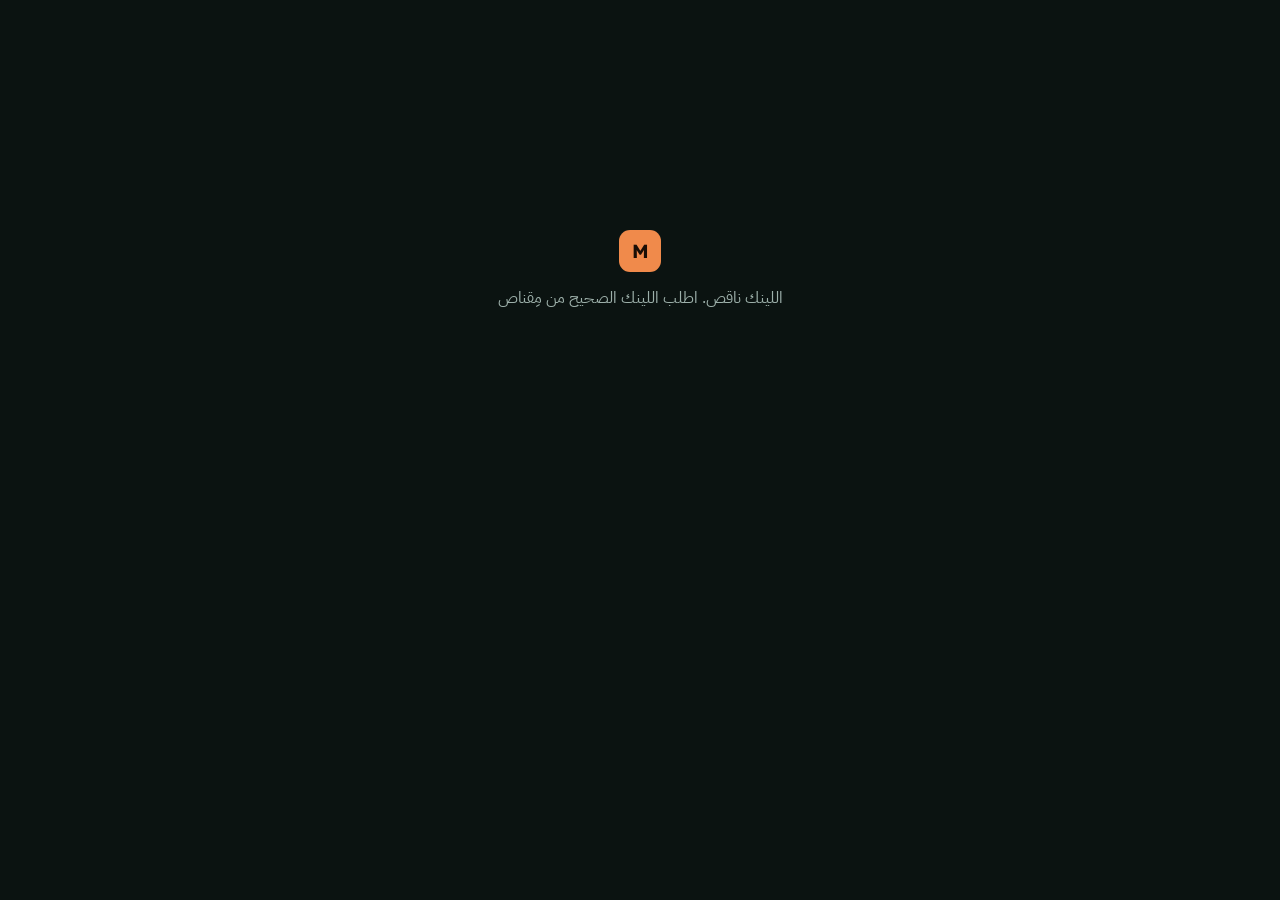
<file: portal.html>
<!doctype html>
<html lang="ar" dir="rtl">
<head>
<meta charset="utf-8">
<meta name="viewport" content="width=device-width, initial-scale=1, viewport-fit=cover">
<meta name="robots" content="noindex, nofollow">
<meta name="referrer" content="no-referrer">
<title>مِقناص · بورتال الشركاء</title>
<link rel="preconnect" href="https://fonts.googleapis.com">
<link href="https://fonts.googleapis.com/css2?family=IBM+Plex+Sans+Arabic:wght@400;500;600;700&family=Readex+Pro:wght@500;600;700&display=swap" rel="stylesheet">
<link rel="stylesheet" id="ptcss">
</head>
<body>
<div id="pt"><div class="pt-load">جاري التحميل...</div></div>
<script>
/* البورتال بيتحمّل بنفس رقم النسخة بتاع السيستم عشان أي تحديث يوصل على طول */
(function () {
  fetch('version.json?ts=' + Date.now(), { cache: 'no-store' }).then(function (r) { return r.json(); }).catch(function () { return { v: String(Date.now()) }; })
    .then(function (m) {
      var v = encodeURIComponent(m.v);
      document.getElementById('ptcss').href = 'portal/portal.css?v=' + v;
      ['core/config.js', 'portal/portal.js'].forEach(function (src) { var s = document.createElement('script'); s.src = src + '?v=' + v; s.async = false; document.body.appendChild(s); });
    });
})();
</script>
</body>
</html>
</file>
